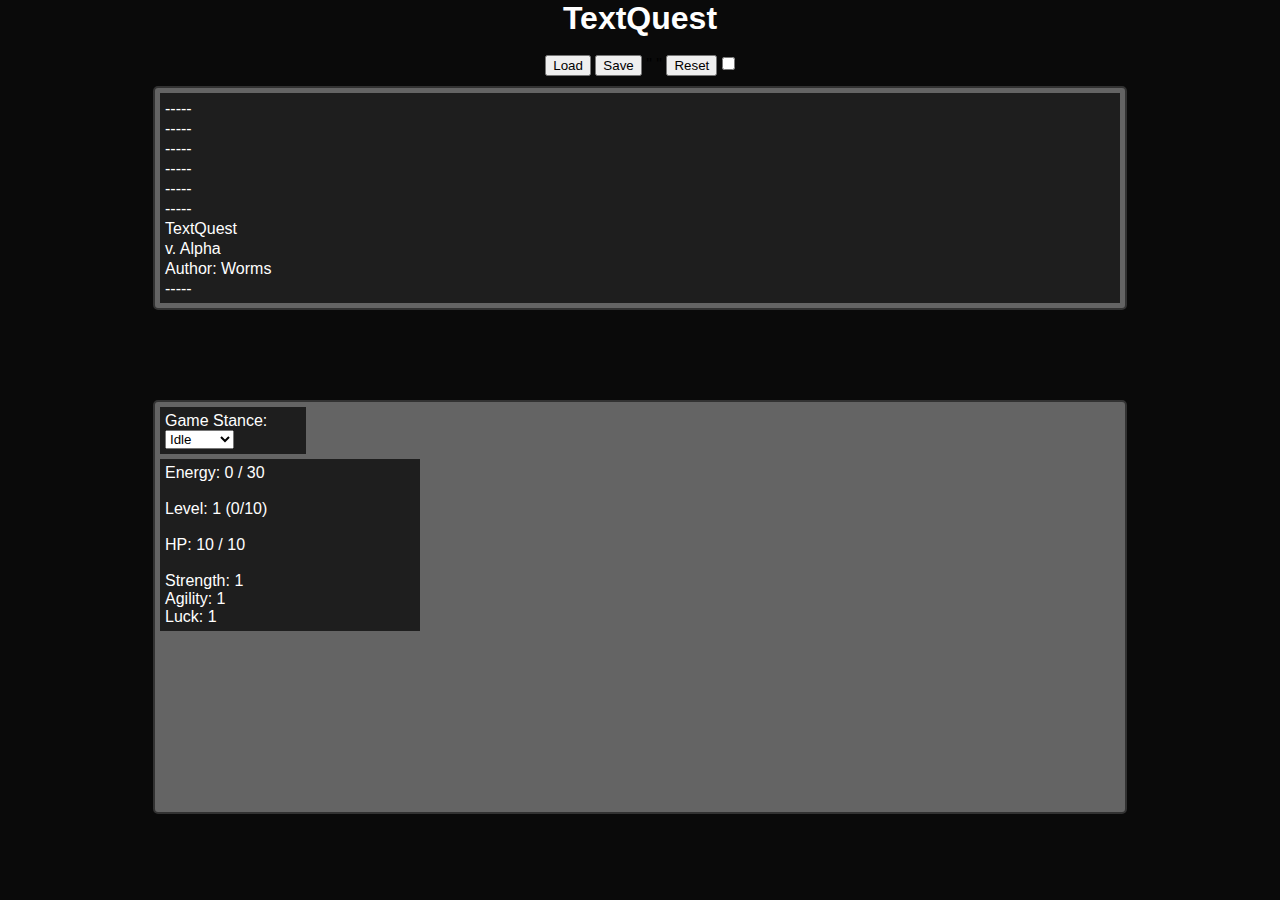
<file: index.html>
<!DOCTYPE html>
<html lang="en">
    <head>
        <meta charset="UTF-8">
        <title>Text Quest</title>
        <link rel="stylesheet" href="style.css">
    </head>
    <body>
        <h1>TextQuest</h1>
        <br>
        <div id="gameSaveBox">
            <button id="load">Load</button>
            <button id="save">Save</button>
            <span>"                                      "</span>
            <button id="reset">Reset</button>
            <input type="checkbox" id="reallyReset">
        </div>


        <div id="outerConsole" class="outerBox">
            <div id= "innerConsole">
                <p id="line1">-----</p>
                <p id="line2">-----</p>
                <p id="line3">-----</p>
                <p id="line4">-----</p>
                <p id="line5">-----</p>
                <p id="line6">-----</p>
                <p id="line7">TextQuest</p>
                <p id="line8">v. Alpha</p>
                <p id="line9">Author: Worms</p>
                <p id="line10">-----</p>
            </div>
        </div>

        <div id="gui">
            <div id="gameStanceOuter">
                <p>Game Stance:
                    <select id="gameStance">
                        <option value="idle">Idle</option>
                        <option value="combat">Combat</option>
                    </select>
                </p>
            </div>

            <div id="charInfo">
                <p>Energy: <span id="gameEnergy">0</span> / <span id="gameMaxEnergy">30</span></p>
                <br>
                <p>Level: <span id="gameLevel">1</span> (<span id="gameExp">0</span>/<span id="gameExpToLevel">10</span>)</p>
                <br>
                <p>HP: <span id="gameHp">10</span> / <span id="gameMaxHp">10</span></p>
                <br>
                <p>Strength: <span id="gameStr">1</span></p>
                <p>Agility: <span id="gameAgi">1</span></p>
                <p>Luck: <span id="gameLuck">1</span></p>
            </div>


        </div>

        <script src="game.js"></script>

    </body>
</html>
</file>
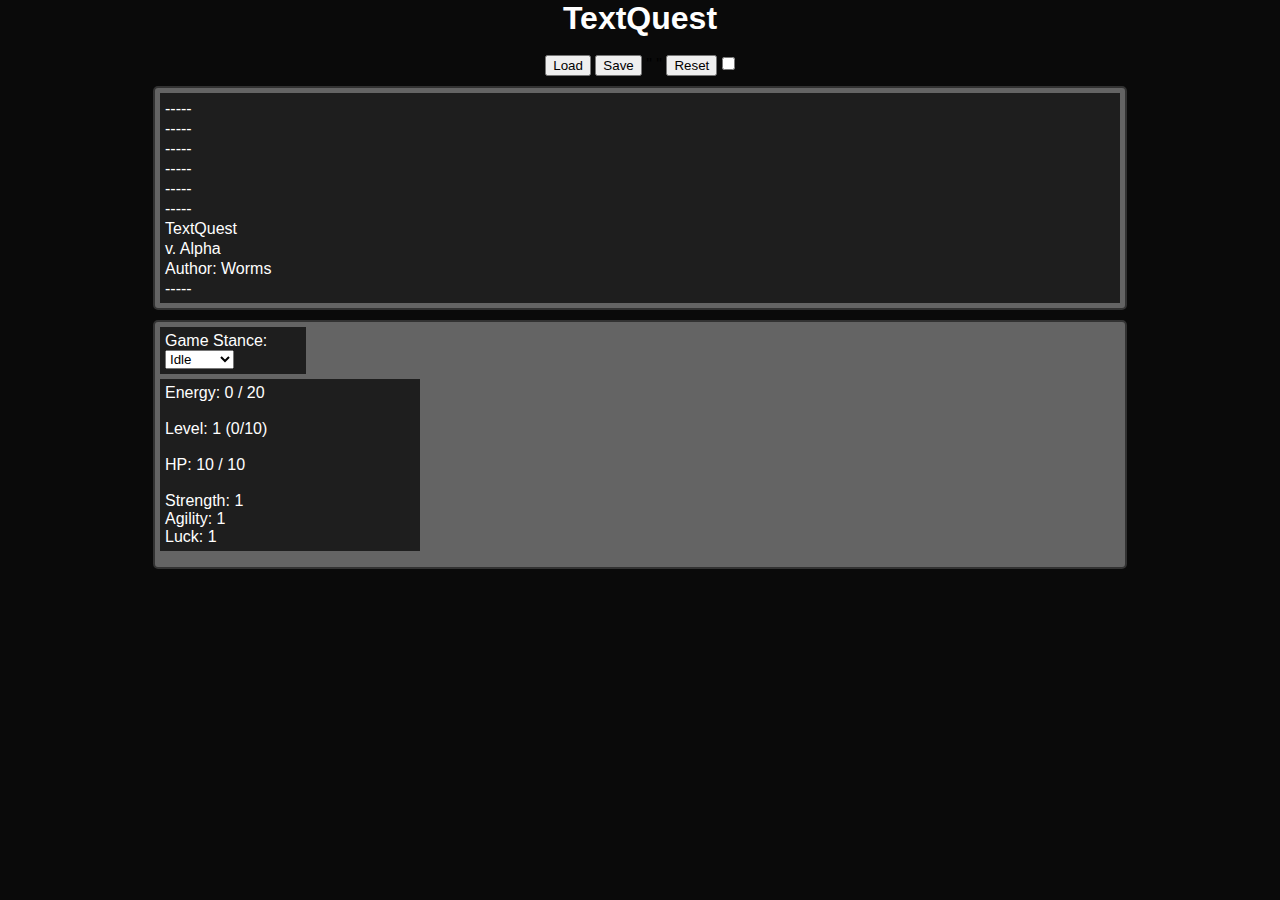
<file: new/index.html>
<!DOCTYPE html>
<html lang="en">
    <head>
        <meta charset="UTF-8">
        <title>Text Quest</title>
        <link rel="stylesheet" href="style.css">
    </head>
    <body>
        <h1>TextQuest</h1>
        <br>
        <div id="gameSaveBox">
            <button id="load">Load</button>
            <button id="save">Save</button>
            <span>"                                      "</span>
            <button id="reset">Reset</button>
            <input type="checkbox" id="reallyReset">
        </div>


        <div id="outerConsole" class="outerBox">
            <div id= "innerConsole">
                <p id="line1">-----</p>
                <p id="line2">-----</p>
                <p id="line3">-----</p>
                <p id="line4">-----</p>
                <p id="line5">-----</p>
                <p id="line6">-----</p>
                <p id="line7">TextQuest</p>
                <p id="line8">v. Alpha</p>
                <p id="line9">Author: Worms</p>
                <p id="line10">-----</p>
            </div>
        </div>

        <div id="gui">
            <div id="gameStanceOuter">
                <p>Game Stance:
                    <select id="gameStance" class="inputField">
                        <option value="idle">Idle</option>
                        <option value="combat">Combat</option>
                    </select>
                </p>
            </div>

            <div id="charInfo">
                <p>Energy: <span class="outputField" id="energy">0</span> / <span class="outputField" id="maxEnergy">30</span></p>
                <br>
                <p>Level: <span class="outputField" id="level">1</span> (<span class="outputField" id="exp">0</span>/<span class="outputField" id="expToLevel">10</span>)</p>
                <br>
                <p>HP: <span class="outputField" id="hp">10</span> / <span class="outputField" id="maxHp">10</span></p>
                <br>
                <p>Strength: <span class="outputField" id="str">1</span></p>
                <p>Agility: <span class="outputField" id="agi">1</span></p>
                <p>Luck: <span class="outputField" id="luk">1</span></p>
            </div>


        </div>

        <script src="game.js"></script>

    </body>
</html>
</file>
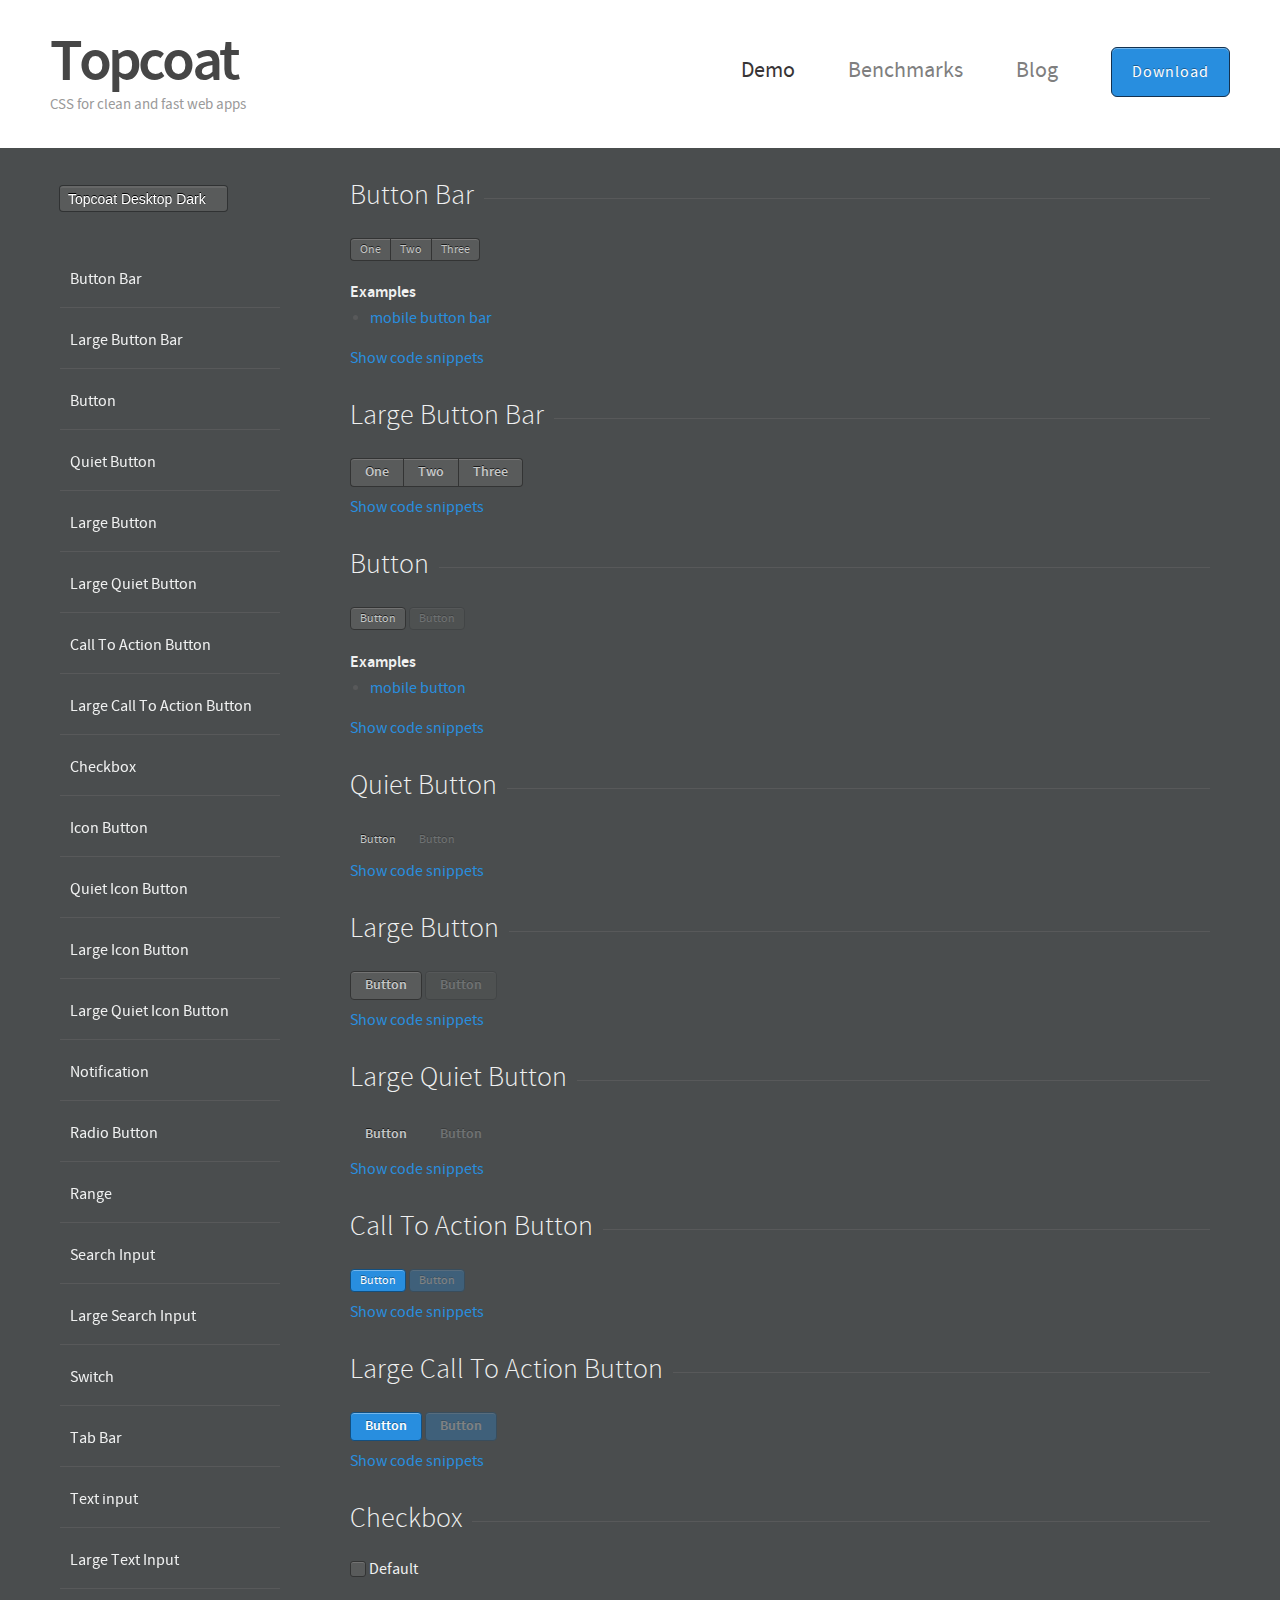
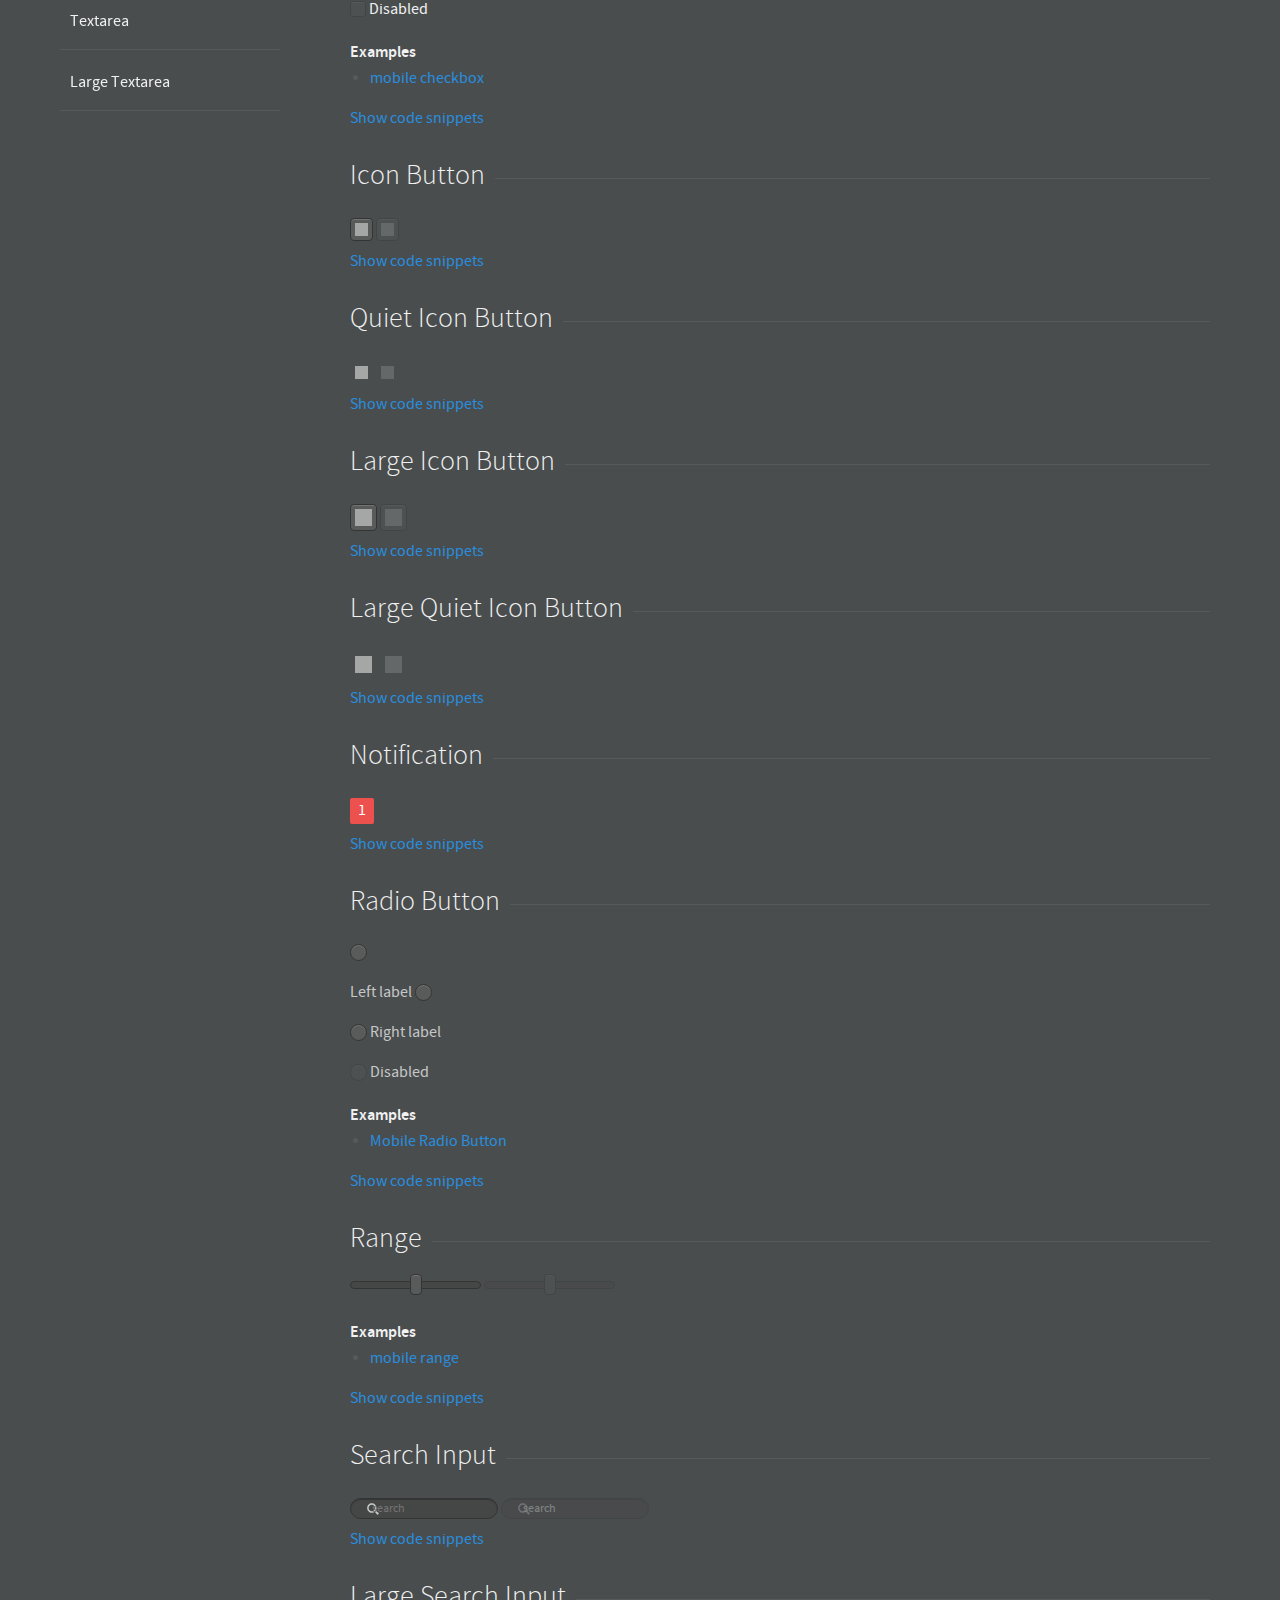
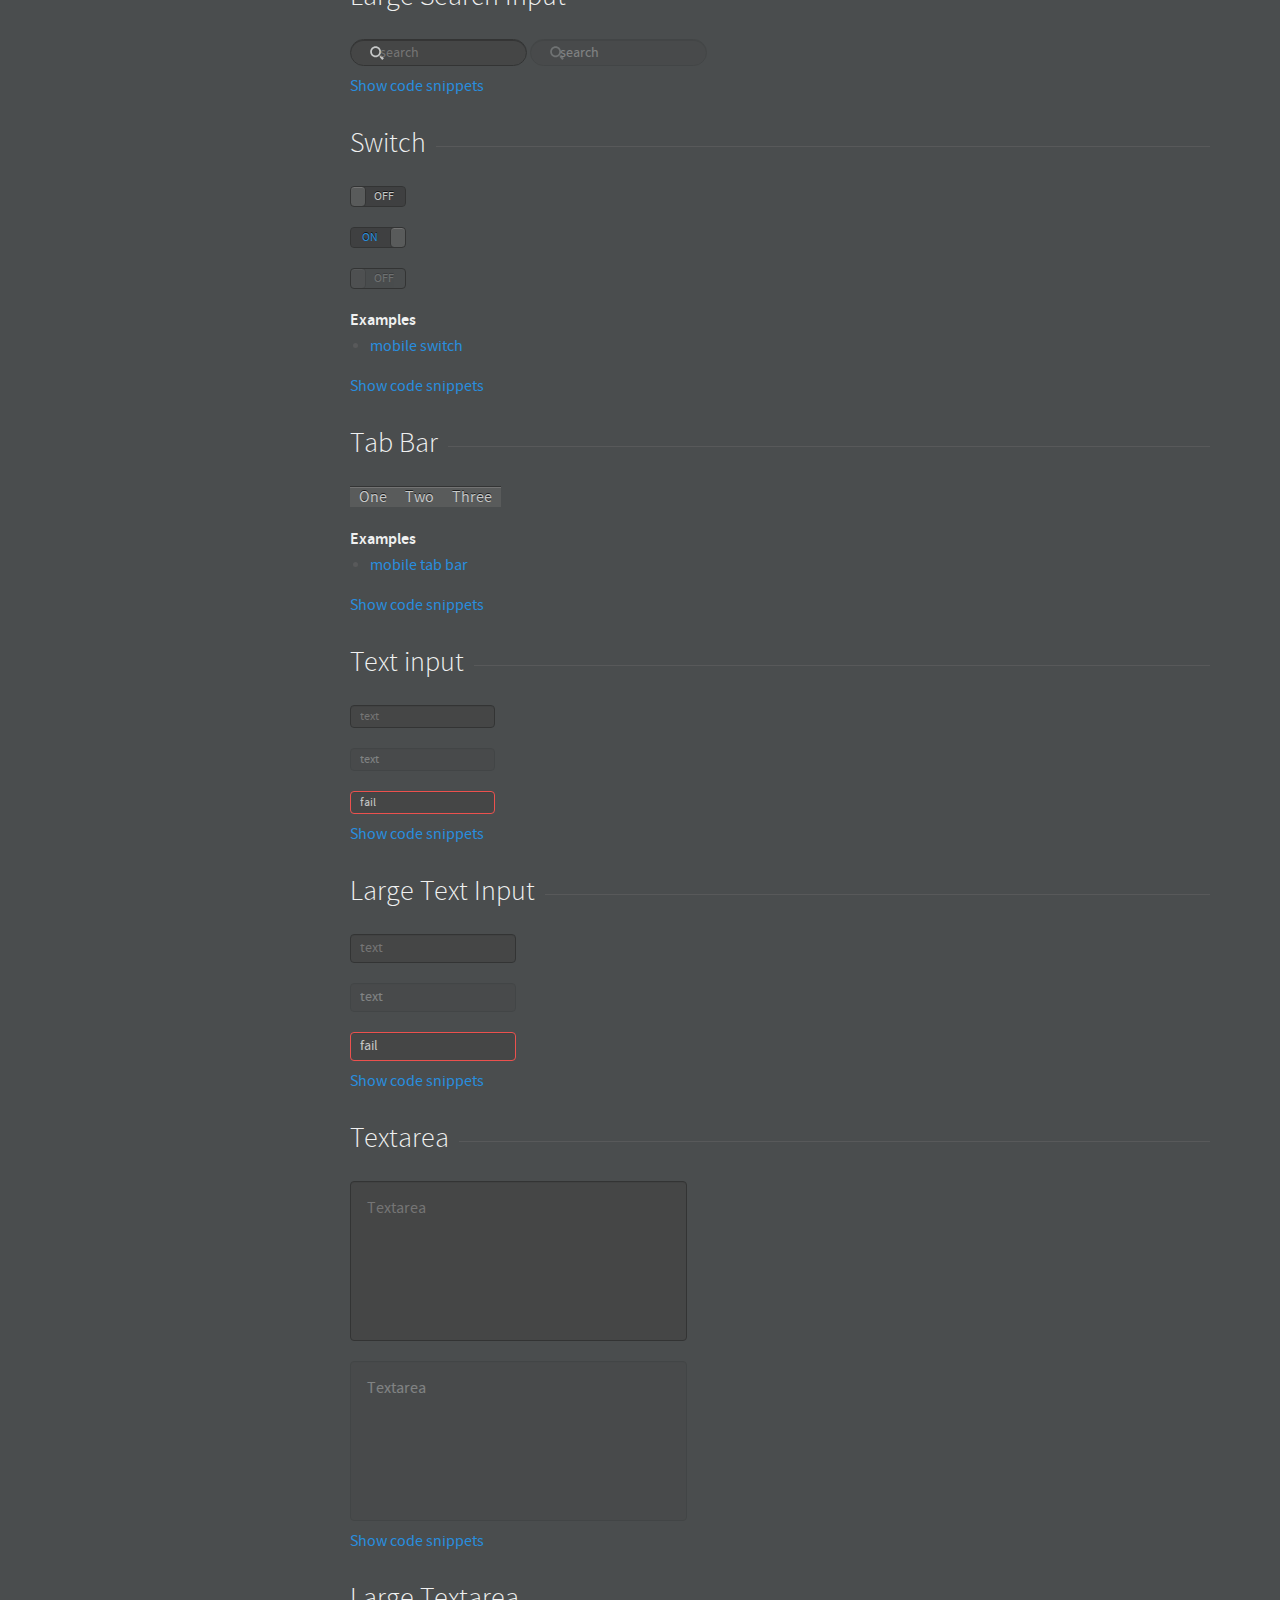
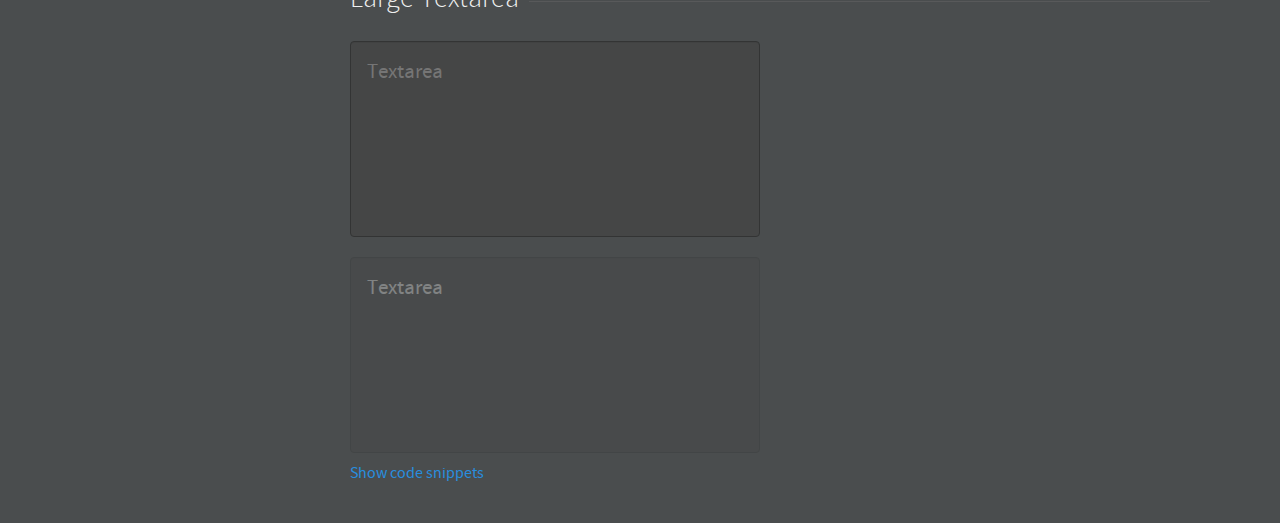
<file: topcoat-0.8 (1).0/demo/index.html>
<!DOCTYPE html>
<html>
  <head>
    <meta charset="utf-8">
    <meta http-equiv="X-UA-Compatible" content="IE=edge,chrome=1">
    <title>Topcoat</title>
    <meta name="viewport" content="user-scalable=no,initial-scale = 1.0,maximum-scale = 1.0">
    <link rel="stylesheet" type="text/css" href="fonts/stylesheet.css">
    <link rel="stylesheet" type="text/css" href="../css/topcoat-desktop-dark.css">
    <link rel="stylesheet" type="text/css" href="css/main.css">
    <link rel="stylesheet" type="text/css" href="css/brackets.css"><!--[if lt IE 9]>
    <script src="//html5shiv.googlecode.com/svn/trunk/html5.js"></script><![endif]-->
  </head>
  <body class="dark">
    <div id="wrapper">
      <div class="max-width">
        <div id="sideNav">
          <nav class="site">
            <ul>
              <li><a href="http://topcoat.io">Home</a></li>
              <li class="selected"><a href="http://topcoat.io/topcoat">Demo</a></li>
              <li><a href="http://bench.topcoat.io/">Benchmarks</a></li>
              <li><a href="http://topcoat.io/blog">Blog</a></li>
            </ul>
          </nav>
          <div class="combo">
            <select class="docNav">
              <option value="index.html" selected="selected">Topcoat Desktop Dark</option>
              <option value="topcoat-desktop-light.html">Topcoat Desktop Light</option>
              <option value="topcoat-mobile-dark.html">Topcoat Mobile Dark</option>
              <option value="topcoat-mobile-light.html">Topcoat Mobile Light</option>
            </select>
          </div>
          <div id="pageNav">
            <ul>
              <li><a href="#button-bar">Button Bar</a></li>
              <li><a href="#large-buttonbar">Large Button Bar</a></li>
              <li><a href="#button">Button</a></li>
              <li><a href="#quiet-button">Quiet Button</a></li>
              <li><a href="#large-button">Large Button</a></li>
              <li><a href="#large-quietbutton">Large Quiet Button</a></li>
              <li><a href="#call-toaction button">Call To Action Button</a></li>
              <li><a href="#large-callto action button">Large Call To Action Button</a></li>
              <li><a href="#checkbox">Checkbox</a></li>
              <li><a href="#icon-button">Icon Button</a></li>
              <li><a href="#quiet-iconbutton">Quiet Icon Button</a></li>
              <li><a href="#large-iconbutton">Large Icon Button</a></li>
              <li><a href="#large-quieticon button">Large Quiet Icon Button</a></li>
              <li><a href="#notification">Notification</a></li>
              <li><a href="#radio-button">Radio Button</a></li>
              <li><a href="#range">Range</a></li>
              <li><a href="#search-input">Search Input</a></li>
              <li><a href="#large-searchinput">Large Search Input</a></li>
              <li><a href="#switch">Switch</a></li>
              <li><a href="#tab-bar">Tab Bar</a></li>
              <li><a href="#text-input">Text input</a></li>
              <li><a href="#large-textinput">Large Text Input</a></li>
              <li><a href="#textarea">Textarea</a></li>
              <li><a href="#large-textarea">Large Textarea</a></li>
            </ul>
          </div>
        </div>
      </div>
      <div id="site">
        <header id="main-header">
          <div class="max-width">
            <hgroup>
              <h1><a href="http://topcoat.io">Topcoat</a></h1>
              <p>CSS for clean and fast web apps</p>
            </hgroup>
            <nav>
              <ul>
                <li class="selected"><a href="http://topcoat.io/topcoat">Demo</a></li>
                <li><a href="http://bench.topcoat.io/">Benchmarks</a></li>
                <li><a href="http://topcoat.io/blog">Blog</a></li>
                <li><a id="download-btn" href="https://github.com/topcoat/topcoat/archive/v0.8.0.zip" onclick="_gaq.push(['_trackEvent', 'download', 'click',,, false]);">Download</a></li>
              </ul>
            </nav><a id="slide-menu-button" class="topcoat-icon-button--large--quiet"><span class="topcoat-icon--large topcoat-icon--menu-stack"></span></a>
          </div>
        </header>
        <div id="content" class="max-width">
          <article id="button-bar" class="component">
            <header>
              <h2>Button Bar</h2>
            </header>
            <section class="component"><div class="topcoat-button-bar">  <div class="topcoat-button-bar__item">    <button class="topcoat-button-bar__button">One</button>  </div>  <div class="topcoat-button-bar__item">    <button class="topcoat-button-bar__button">Two</button>  </div>  <div class="topcoat-button-bar__item">    <button class="topcoat-button-bar__button">Three</button>  </div></div></section>
            <section class="examples">
              <h4>Examples</h4>
              <ul>
                <li><a href="http://codepen.io/Topcoat/pen/kdKyg">mobile button bar</a></li>
              </ul>
            </section>
            <footer>
              <div class="showcode"><a href="#">Show code snippets</a></div>
              <section class="code">
                <div>
                  <h3>HTML</h3>
                  <pre class="html"><code data-language="html">&lt;div class=&quot;topcoat-button-bar&quot;&gt;  &lt;div class=&quot;topcoat-button-bar__item&quot;&gt;    &lt;button class=&quot;topcoat-button-bar__button&quot;&gt;One&lt;/button&gt;  &lt;/div&gt;  &lt;div class=&quot;topcoat-button-bar__item&quot;&gt;    &lt;button class=&quot;topcoat-button-bar__button&quot;&gt;Two&lt;/button&gt;  &lt;/div&gt;  &lt;div class=&quot;topcoat-button-bar__item&quot;&gt;    &lt;button class=&quot;topcoat-button-bar__button&quot;&gt;Three&lt;/button&gt;  &lt;/div&gt;&lt;/div&gt;</code></pre>
                </div>
                <div>
                  <h3>CSS</h3>
                  <pre class="css"><code data-language="css">
.topcoat-button-bar &gt; .topcoat-button-bar__item:first-child {
  border-top-left-radius: 4px;
  border-bottom-left-radius: 4px;
}

.topcoat-button-bar &gt; .topcoat-button-bar__item:last-child {
  border-top-right-radius: 4px;
  border-bottom-right-radius: 4px;
}

.topcoat-button-bar__item:first-child &gt; .topcoat-button-bar__button,
.topcoat-button-bar__item:first-child &gt; .topcoat-button-bar__button--large {
  border-right: none;
}

.topcoat-button-bar__item:last-child &gt; .topcoat-button-bar__button,
.topcoat-button-bar__item:last-child &gt; .topcoat-button-bar__button--large {
  border-left: none;
}

.topcoat-button-bar__button {
  border-radius: inherit;
}

.topcoat-button-bar__button:focus,
.topcoat-button-bar__button--large:focus {
  z-index: 1;
}
</code></pre>
                </div>
              </section>
            </footer>
          </article>
          <article id="large-buttonbar" class="component">
            <header>
              <h2>Large Button Bar</h2>
            </header>
            <section class="component"><div class="topcoat-button-bar">  <div class="topcoat-button-bar__item">    <button class="topcoat-button-bar__button--large">One</button>  </div>  <div class="topcoat-button-bar__item">    <button class="topcoat-button-bar__button--large">Two</button>  </div>  <div class="topcoat-button-bar__item">    <button class="topcoat-button-bar__button--large">Three</button>  </div></div></section>
            <footer>
              <div class="showcode"><a href="#">Show code snippets</a></div>
              <section class="code">
                <div>
                  <h3>HTML</h3>
                  <pre class="html"><code data-language="html">&lt;div class=&quot;topcoat-button-bar&quot;&gt;  &lt;div class=&quot;topcoat-button-bar__item&quot;&gt;    &lt;button class=&quot;topcoat-button-bar__button--large&quot;&gt;One&lt;/button&gt;  &lt;/div&gt;  &lt;div class=&quot;topcoat-button-bar__item&quot;&gt;    &lt;button class=&quot;topcoat-button-bar__button--large&quot;&gt;Two&lt;/button&gt;  &lt;/div&gt;  &lt;div class=&quot;topcoat-button-bar__item&quot;&gt;    &lt;button class=&quot;topcoat-button-bar__button--large&quot;&gt;Three&lt;/button&gt;  &lt;/div&gt;&lt;/div&gt;</code></pre>
                </div>
                <div>
                  <h3>CSS</h3>
                  <pre class="css"><code data-language="css">
.topcoat-button-bar__button--large {
  border-radius: inherit;
}

/**
*
* Copyright 2012 Adobe Systems Inc.;
*
* Licensed under the Apache License, Version 2.0 (the &quot;License&quot;);
* you may not use this file except in compliance with the License.
* You may obtain a copy of the License at
*
* http://www.apache.org/licenses/LICENSE-2.0
*
* Unless required by applicable law or agreed to in writing, software
* distributed under the License is distributed on an &quot;AS IS&quot; BASIS,
* WITHOUT WARRANTIES OR CONDITIONS OF ANY KIND, either express or implied.
* See the License for the specific language governing permissions and
* limitations under the License.
*
*/

.button {
  position: relative;
  display: inline-block;
  vertical-align: top;
  -moz-box-sizing: border-box;
  box-sizing: border-box;
  background-clip: padding-box;
  padding: 0;
  margin: 0;
  font: inherit;
  color: inherit;
  background: transparent;
  border: none;
  cursor: default;
  -webkit-user-select: none;
  -moz-user-select: none;
  -ms-user-select: none;
  user-select: none;
  text-overflow: ellipsis;
  white-space: nowrap;
  overflow: hidden;
  text-decoration: none;
}

.button--quiet {
  background: transparent;
  border: 1px solid transparent;
  box-shadow: none;
}

.button--disabled {
  opacity: 0.3;
  cursor: default;
  pointer-events: none;
}

/**
*
* Copyright 2012 Adobe Systems Inc.;
*
* Licensed under the Apache License, Version 2.0 (the &quot;License&quot;);
* you may not use this file except in compliance with the License.
* You may obtain a copy of the License at
*
* http://www.apache.org/licenses/LICENSE-2.0
*
* Unless required by applicable law or agreed to in writing, software
* distributed under the License is distributed on an &quot;AS IS&quot; BASIS,
* WITHOUT WARRANTIES OR CONDITIONS OF ANY KIND, either express or implied.
* See the License for the specific language governing permissions and
* limitations under the License.
*
*/

/**
*
* Copyright 2012 Adobe Systems Inc.;
*
* Licensed under the Apache License, Version 2.0 (the &quot;License&quot;);
* you may not use this file except in compliance with the License.
* You may obtain a copy of the License at
*
* http://www.apache.org/licenses/LICENSE-2.0
*
* Unless required by applicable law or agreed to in writing, software
* distributed under the License is distributed on an &quot;AS IS&quot; BASIS,
* WITHOUT WARRANTIES OR CONDITIONS OF ANY KIND, either express or implied.
* See the License for the specific language governing permissions and
* limitations under the License.
*
*/

/**
*
* Copyright 2012 Adobe Systems Inc.;
*
* Licensed under the Apache License, Version 2.0 (the &quot;License&quot;);
* you may not use this file except in compliance with the License.
* You may obtain a copy of the License at
*
* http://www.apache.org/licenses/LICENSE-2.0
*
* Unless required by applicable law or agreed to in writing, software
* distributed under the License is distributed on an &quot;AS IS&quot; BASIS,
* WITHOUT WARRANTIES OR CONDITIONS OF ANY KIND, either express or implied.
* See the License for the specific language governing permissions and
* limitations under the License.
*
*/

.button,
.topcoat-button,
.topcoat-button--quiet,
.topcoat-button--large,
.topcoat-button--large--quiet,
.topcoat-button--cta,
.topcoat-button--large--cta {
  position: relative;
  display: inline-block;
  vertical-align: top;
  -moz-box-sizing: border-box;
  box-sizing: border-box;
  background-clip: padding-box;
  padding: 0;
  margin: 0;
  font: inherit;
  color: inherit;
  background: transparent;
  border: none;
  cursor: default;
  -webkit-user-select: none;
  -moz-user-select: none;
  -ms-user-select: none;
  user-select: none;
  text-overflow: ellipsis;
  white-space: nowrap;
  overflow: hidden;
  text-decoration: none;
}

.button--quiet {
  background: transparent;
  border: 1px solid transparent;
  box-shadow: none;
}

.button--disabled,
.topcoat-button:disabled,
.topcoat-button--quiet:disabled,
.topcoat-button--large:disabled,
.topcoat-button--large--quiet:disabled,
.topcoat-button--cta:disabled,
.topcoat-button--large--cta:disabled {
  opacity: 0.3;
  cursor: default;
  pointer-events: none;
}
</code></pre>
                </div>
              </section>
            </footer>
          </article>
          <article id="button" class="component">
            <header>
              <h2>Button</h2>
            </header>
            <section class="component"><button class="topcoat-button">Button</button><button class="topcoat-button" disabled>Button</button></section>
            <section class="examples">
              <h4>Examples</h4>
              <ul>
                <li><a href="http://codepen.io/Topcoat/pen/DpKtf">mobile button</a></li>
              </ul>
            </section>
            <footer>
              <div class="showcode"><a href="#">Show code snippets</a></div>
              <section class="code">
                <div>
                  <h3>HTML</h3>
                  <pre class="html"><code data-language="html">&lt;button class=&quot;topcoat-button&quot;&gt;Button&lt;/button&gt;&lt;button class=&quot;topcoat-button&quot; disabled&gt;Button&lt;/button&gt;</code></pre>
                </div>
                <div>
                  <h3>CSS</h3>
                  <pre class="css"><code data-language="css">
.topcoat-button,
.topcoat-button--quiet,
.topcoat-button--large,
.topcoat-button--large--quiet,
.topcoat-button--cta,
.topcoat-button--large--cta {
  padding: 0 0.563rem;
  font-size: 12px;
  line-height: 1.313rem;
  letter-spacing: 0;
  color: #c6c8c8;
  text-shadow: 0 -1px rgba(0,0,0,0.69);
  vertical-align: top;
  background-color: #595b5b;
  box-shadow: inset 0 1px #737373;
  border: 1px solid #333434;
  border-radius: 4px;
}

.topcoat-button:hover,
.topcoat-button--quiet:hover,
.topcoat-button--large:hover,
.topcoat-button--large--quiet:hover {
  background-color: #626465;
}

.topcoat-button:focus,
.topcoat-button--quiet:focus,
.topcoat-button--quiet:hover:focus,
.topcoat-button--large:focus,
.topcoat-button--large--quiet:focus,
.topcoat-button--large--quiet:hover:focus,
.topcoat-button--cta:focus,
.topcoat-button--large--cta:focus {
  border: 1px solid #0036ff;
  box-shadow: inset 0 1px rgba(255,255,255,0.36), 0 0 0 2px #6fb5f1;
  outline: 0;
}

.topcoat-button:active,
.topcoat-button--large:active {
  border: 1px solid #333434;
  background-color: #3f4041;
  box-shadow: inset 0 1px rgba(0,0,0,0.05);
}
</code></pre>
                </div>
              </section>
            </footer>
          </article>
          <article id="quiet-button" class="component">
            <header>
              <h2>Quiet Button</h2>
            </header>
            <section class="component"><button class="topcoat-button--quiet">Button</button><button class="topcoat-button--quiet" disabled>Button</button></section>
            <footer>
              <div class="showcode"><a href="#">Show code snippets</a></div>
              <section class="code">
                <div>
                  <h3>HTML</h3>
                  <pre class="html"><code data-language="html">&lt;button class=&quot;topcoat-button--quiet&quot;&gt;Button&lt;/button&gt;&lt;button class=&quot;topcoat-button--quiet&quot; disabled&gt;Button&lt;/button&gt;</code></pre>
                </div>
                <div>
                  <h3>CSS</h3>
                  <pre class="css"><code data-language="css">
.topcoat-button--quiet {
  background: transparent;
  border: 1px solid transparent;
  box-shadow: none;
}

.topcoat-button--quiet:hover,
.topcoat-button--large--quiet:hover {
  text-shadow: 0 -1px rgba(0,0,0,0.69);
  border: 1px solid #333434;
  box-shadow: inset 0 1px #737373;
}

.topcoat-button--quiet:active,
.topcoat-button--quiet:focus:active,
.topcoat-button--large--quiet:active,
.topcoat-button--large--quiet:focus:active {
  color: #c6c8c8;
  text-shadow: 0 -1px rgba(0,0,0,0.69);
  background-color: #3f4041;
  border: 1px solid #333434;
  box-shadow: inset 0 1px rgba(0,0,0,0.05);
}
</code></pre>
                </div>
              </section>
            </footer>
          </article>
          <article id="large-button" class="component">
            <header>
              <h2>Large Button</h2>
            </header>
            <section class="component"><button class="topcoat-button--large" >Button</button><button class="topcoat-button--large" disabled>Button</button></section>
            <footer>
              <div class="showcode"><a href="#">Show code snippets</a></div>
              <section class="code">
                <div>
                  <h3>HTML</h3>
                  <pre class="html"><code data-language="html">&lt;button class=&quot;topcoat-button--large&quot; &gt;Button&lt;/button&gt;&lt;button class=&quot;topcoat-button--large&quot; disabled&gt;Button&lt;/button&gt;</code></pre>
                </div>
                <div>
                  <h3>CSS</h3>
                  <pre class="css"><code data-language="css">
.topcoat-button--large,
.topcoat-button--large--quiet {
  font-size: 0.875rem;
  font-weight: 600;
  line-height: 1.688rem;
  padding: 0 0.875rem;
}
</code></pre>
                </div>
              </section>
            </footer>
          </article>
          <article id="large-quietbutton" class="component">
            <header>
              <h2>Large Quiet Button</h2>
            </header>
            <section class="component"><button class="topcoat-button--large--quiet" >Button</button><button class="topcoat-button--large--quiet" disabled>Button</button></section>
            <footer>
              <div class="showcode"><a href="#">Show code snippets</a></div>
              <section class="code">
                <div>
                  <h3>HTML</h3>
                  <pre class="html"><code data-language="html">&lt;button class=&quot;topcoat-button--large--quiet&quot; &gt;Button&lt;/button&gt;&lt;button class=&quot;topcoat-button--large--quiet&quot; disabled&gt;Button&lt;/button&gt;</code></pre>
                </div>
                <div>
                  <h3>CSS</h3>
                  <pre class="css"><code data-language="css">
.topcoat-button--large--quiet {
  background: transparent;
  border: 1px solid transparent;
  box-shadow: none;
}
</code></pre>
                </div>
              </section>
            </footer>
          </article>
          <article id="call-toaction button" class="component">
            <header>
              <h2>Call To Action Button</h2>
            </header>
            <section class="component"><button class="topcoat-button--cta" >Button</button><button class="topcoat-button--cta" disabled>Button</button></section>
            <footer>
              <div class="showcode"><a href="#">Show code snippets</a></div>
              <section class="code">
                <div>
                  <h3>HTML</h3>
                  <pre class="html"><code data-language="html">&lt;button class=&quot;topcoat-button--cta&quot; &gt;Button&lt;/button&gt;&lt;button class=&quot;topcoat-button--cta&quot; disabled&gt;Button&lt;/button&gt;</code></pre>
                </div>
                <div>
                  <h3>CSS</h3>
                  <pre class="css"><code data-language="css">
.topcoat-button--cta,
.topcoat-button--large--cta {
  border: 1px solid #134f7f;
  background-color: #288edf;
  box-shadow: inset 0 1px rgba(255,255,255,0.36);
  color: #fff;
  font-weight: 500;
  text-shadow: 0 -1px rgba(0,0,0,0.36);
}

.topcoat-button--cta:hover,
.topcoat-button--large--cta:hover {
  background-color: #4ca1e4;
}

.topcoat-button--cta:active,
.topcoat-button--large--cta:active {
  background-color: #1e7dc8;
  box-shadow: inset 0 1px rgba(0,0,0,0.12);
}
</code></pre>
                </div>
              </section>
            </footer>
          </article>
          <article id="large-callto action button" class="component">
            <header>
              <h2>Large Call To Action Button</h2>
            </header>
            <section class="component"><button class="topcoat-button--large--cta" >Button</button><button class="topcoat-button--large--cta" disabled>Button</button></section>
            <footer>
              <div class="showcode"><a href="#">Show code snippets</a></div>
              <section class="code">
                <div>
                  <h3>HTML</h3>
                  <pre class="html"><code data-language="html">&lt;button class=&quot;topcoat-button--large--cta&quot; &gt;Button&lt;/button&gt;&lt;button class=&quot;topcoat-button--large--cta&quot; disabled&gt;Button&lt;/button&gt;</code></pre>
                </div>
                <div>
                  <h3>CSS</h3>
                  <pre class="css"><code data-language="css">
.topcoat-button--large--cta {
  font-size: 0.875rem;
  font-weight: 600;
  line-height: 1.688rem;
  padding: 0 0.875rem;
}

/**
*
* Copyright 2012 Adobe Systems Inc.;
*
* Licensed under the Apache License, Version 2.0 (the &quot;License&quot;);
* you may not use this file except in compliance with the License.
* You may obtain a copy of the License at
*
* http://www.apache.org/licenses/LICENSE-2.0
*
* Unless required by applicable law or agreed to in writing, software
* distributed under the License is distributed on an &quot;AS IS&quot; BASIS,
* WITHOUT WARRANTIES OR CONDITIONS OF ANY KIND, either express or implied.
* See the License for the specific language governing permissions and
* limitations under the License.
*
*/

input[type=&quot;checkbox&quot;] {
  position: absolute;
  overflow: hidden;
  padding: 0;
  border: 0;
  opacity: 0.001;
  z-index: 1;
  vertical-align: top;
  outline: none;
}

.checkbox {
  -moz-box-sizing: border-box;
  box-sizing: border-box;
  background-clip: padding-box;
  position: relative;
  display: inline-block;
  vertical-align: top;
  cursor: default;
  -webkit-user-select: none;
  -moz-user-select: none;
  -ms-user-select: none;
  user-select: none;
}

.checkbox__label {
  position: relative;
  display: inline-block;
  vertical-align: top;
  cursor: default;
  -webkit-user-select: none;
  -moz-user-select: none;
  -ms-user-select: none;
  user-select: none;
}

.checkbox--disabled {
  opacity: 0.3;
  cursor: default;
  pointer-events: none;
}

.checkbox:before,
.checkbox:after {
  content: '';
  position: absolute;
}

.checkbox:before {
  -moz-box-sizing: border-box;
  box-sizing: border-box;
  background-clip: padding-box;
}

/**
*
* Copyright 2012 Adobe Systems Inc.;
*
* Licensed under the Apache License, Version 2.0 (the &quot;License&quot;);
* you may not use this file except in compliance with the License.
* You may obtain a copy of the License at
*
* http://www.apache.org/licenses/LICENSE-2.0
*
* Unless required by applicable law or agreed to in writing, software
* distributed under the License is distributed on an &quot;AS IS&quot; BASIS,
* WITHOUT WARRANTIES OR CONDITIONS OF ANY KIND, either express or implied.
* See the License for the specific language governing permissions and
* limitations under the License.
*
*/

/**
*
* Copyright 2012 Adobe Systems Inc.;
*
* Licensed under the Apache License, Version 2.0 (the &quot;License&quot;);
* you may not use this file except in compliance with the License.
* You may obtain a copy of the License at
*
* http://www.apache.org/licenses/LICENSE-2.0
*
* Unless required by applicable law or agreed to in writing, software
* distributed under the License is distributed on an &quot;AS IS&quot; BASIS,
* WITHOUT WARRANTIES OR CONDITIONS OF ANY KIND, either express or implied.
* See the License for the specific language governing permissions and
* limitations under the License.
*
*/

/**
*
* Copyright 2012 Adobe Systems Inc.;
*
* Licensed under the Apache License, Version 2.0 (the &quot;License&quot;);
* you may not use this file except in compliance with the License.
* You may obtain a copy of the License at
*
* http://www.apache.org/licenses/LICENSE-2.0
*
* Unless required by applicable law or agreed to in writing, software
* distributed under the License is distributed on an &quot;AS IS&quot; BASIS,
* WITHOUT WARRANTIES OR CONDITIONS OF ANY KIND, either express or implied.
* See the License for the specific language governing permissions and
* limitations under the License.
*
*/

input[type=&quot;checkbox&quot;] {
  position: absolute;
  overflow: hidden;
  padding: 0;
  border: 0;
  opacity: 0.001;
  z-index: 1;
  vertical-align: top;
  outline: none;
}

.checkbox,
.topcoat-checkbox__checkmark {
  -moz-box-sizing: border-box;
  box-sizing: border-box;
  background-clip: padding-box;
  position: relative;
  display: inline-block;
  vertical-align: top;
  cursor: default;
  -webkit-user-select: none;
  -moz-user-select: none;
  -ms-user-select: none;
  user-select: none;
}

.checkbox__label,
.topcoat-checkbox {
  position: relative;
  display: inline-block;
  vertical-align: top;
  cursor: default;
  -webkit-user-select: none;
  -moz-user-select: none;
  -ms-user-select: none;
  user-select: none;
}

.checkbox--disabled,
input[type=&quot;checkbox&quot;]:disabled + .topcoat-checkbox__checkmark {
  opacity: 0.3;
  cursor: default;
  pointer-events: none;
}

.checkbox:before,
.checkbox:after,
.topcoat-checkbox__checkmark:before,
.topcoat-checkbox__checkmark:after {
  content: '';
  position: absolute;
}

.checkbox:before,
.topcoat-checkbox__checkmark:before {
  -moz-box-sizing: border-box;
  box-sizing: border-box;
  background-clip: padding-box;
}
</code></pre>
                </div>
              </section>
            </footer>
          </article>
          <article id="checkbox" class="component">
            <header>
              <h2>Checkbox</h2>
            </header>
            <section class="component"><label class="topcoat-checkbox">  <input type="checkbox">  <div class="topcoat-checkbox__checkmark"></div>  Default</label><br><br><label class="topcoat-checkbox">  <input type="checkbox" disabled>  <div class="topcoat-checkbox__checkmark"></div>  Disabled</label></section>
            <section class="examples">
              <h4>Examples</h4>
              <ul>
                <li><a href="http://codepen.io/Topcoat/pen/piHcs">mobile checkbox</a></li>
              </ul>
            </section>
            <footer>
              <div class="showcode"><a href="#">Show code snippets</a></div>
              <section class="code">
                <div>
                  <h3>HTML</h3>
                  <pre class="html"><code data-language="html">&lt;label class=&quot;topcoat-checkbox&quot;&gt;  &lt;input type=&quot;checkbox&quot;&gt;  &lt;div class=&quot;topcoat-checkbox__checkmark&quot;&gt;&lt;/div&gt;  Default&lt;/label&gt;&lt;br&gt;&lt;br&gt;&lt;label class=&quot;topcoat-checkbox&quot;&gt;  &lt;input type=&quot;checkbox&quot; disabled&gt;  &lt;div class=&quot;topcoat-checkbox__checkmark&quot;&gt;&lt;/div&gt;  Disabled&lt;/label&gt;</code></pre>
                </div>
                <div>
                  <h3>CSS</h3>
                  <pre class="css"><code data-language="css">
.topcoat-checkbox__checkmark {
  height: 1rem;
}

input[type=&quot;checkbox&quot;] {
  height: 1rem;
  width: 1rem;
  margin-top: 0;
  margin-right: -1rem;
  margin-bottom: -1rem;
  margin-left: 0;
}

input[type=&quot;checkbox&quot;]:checked + .topcoat-checkbox__checkmark:after {
  opacity: 1;
}

.topcoat-checkbox {
  line-height: 1rem;
}

.topcoat-checkbox__checkmark:before {
  width: 1rem;
  height: 1rem;
  background: #595b5b;
  border: 1px solid #333434;
  border-radius: 3px;
  box-shadow: inset 0 1px #737373;
}

.topcoat-checkbox__checkmark {
  width: 1rem;
  height: 1rem;
}

.topcoat-checkbox__checkmark:after {
  top: 2px;
  left: 1px;
  opacity: 0;
  width: 14px;
  height: 4px;
  background: transparent;
  border: 7px solid #c6c8c8;
  border-width: 3px;
  border-top: none;
  border-right: none;
  border-radius: 1px;
  -webkit-transform: rotate(-50deg);
  -ms-transform: rotate(-50deg);
  transform: rotate(-50deg);
}

input[type=&quot;checkbox&quot;]:focus + .topcoat-checkbox__checkmark:before {
  border: 1px solid #0036ff;
  box-shadow: inset 0 1px rgba(255,255,255,0.36), 0 0 0 2px #6fb5f1;
}

input[type=&quot;checkbox&quot;]:active + .topcoat-checkbox__checkmark:before {
  border: 1px solid #333434;
  background-color: #3f4041;
  box-shadow: inset 0 1px rgba(0,0,0,0.05);
}

input[type=&quot;checkbox&quot;]:disabled:active + .topcoat-checkbox__checkmark:before {
  border: 1px solid #333434;
  background: #595b5b;
  box-shadow: inset 0 1px #737373;
}

/**
*
* Copyright 2012 Adobe Systems Inc.;
*
* Licensed under the Apache License, Version 2.0 (the &quot;License&quot;);
* you may not use this file except in compliance with the License.
* You may obtain a copy of the License at
*
* http://www.apache.org/licenses/LICENSE-2.0
*
* Unless required by applicable law or agreed to in writing, software
* distributed under the License is distributed on an &quot;AS IS&quot; BASIS,
* WITHOUT WARRANTIES OR CONDITIONS OF ANY KIND, either express or implied.
* See the License for the specific language governing permissions and
* limitations under the License.
*
*/

/**
*
* Copyright 2012 Adobe Systems Inc.;
*
* Licensed under the Apache License, Version 2.0 (the &quot;License&quot;);
* you may not use this file except in compliance with the License.
* You may obtain a copy of the License at
*
* http://www.apache.org/licenses/LICENSE-2.0
*
* Unless required by applicable law or agreed to in writing, software
* distributed under the License is distributed on an &quot;AS IS&quot; BASIS,
* WITHOUT WARRANTIES OR CONDITIONS OF ANY KIND, either express or implied.
* See the License for the specific language governing permissions and
* limitations under the License.
*
*/

.button,
.topcoat-icon-button,
.topcoat-icon-button--quiet,
.topcoat-icon-button--large,
.topcoat-icon-button--large--quiet {
  position: relative;
  display: inline-block;
  vertical-align: top;
  -moz-box-sizing: border-box;
  box-sizing: border-box;
  background-clip: padding-box;
  padding: 0;
  margin: 0;
  font: inherit;
  color: inherit;
  background: transparent;
  border: none;
  cursor: default;
  -webkit-user-select: none;
  -moz-user-select: none;
  -ms-user-select: none;
  user-select: none;
  text-overflow: ellipsis;
  white-space: nowrap;
  overflow: hidden;
  text-decoration: none;
}

.button--quiet {
  background: transparent;
  border: 1px solid transparent;
  box-shadow: none;
}

.button--disabled,
.topcoat-icon-button:disabled,
.topcoat-icon-button--quiet:disabled,
.topcoat-icon-button--large:disabled,
.topcoat-icon-button--large--quiet:disabled {
  opacity: 0.3;
  cursor: default;
  pointer-events: none;
}
</code></pre>
                </div>
              </section>
            </footer>
          </article>
          <article id="icon-button" class="component">
            <header>
              <h2>Icon Button</h2>
            </header>
            <section class="component"><button class="topcoat-icon-button">  <span class="topcoat-icon" style="background-color:#A5A7A7;"></span></button><button class="topcoat-icon-button" disabled>  <span class="topcoat-icon" style="background-color:#A5A7A7;"></span></button></section>
            <footer>
              <div class="showcode"><a href="#">Show code snippets</a></div>
              <section class="code">
                <div>
                  <h3>HTML</h3>
                  <pre class="html"><code data-language="html">&lt;button class=&quot;topcoat-icon-button&quot;&gt;  &lt;span class=&quot;topcoat-icon&quot; style=&quot;background-color:#A5A7A7;&quot;&gt;&lt;/span&gt;&lt;/button&gt;&lt;button class=&quot;topcoat-icon-button&quot; disabled&gt;  &lt;span class=&quot;topcoat-icon&quot; style=&quot;background-color:#A5A7A7;&quot;&gt;&lt;/span&gt;&lt;/button&gt;</code></pre>
                </div>
                <div>
                  <h3>CSS</h3>
                  <pre class="css"><code data-language="css">
.topcoat-icon-button,
.topcoat-icon-button--quiet,
.topcoat-icon-button--large,
.topcoat-icon-button--large--quiet {
  padding: 0 0.25rem;
  line-height: 1.313rem;
  letter-spacing: 0;
  color: #c6c8c8;
  text-shadow: 0 -1px rgba(0,0,0,0.69);
  vertical-align: baseline;
  background-color: #595b5b;
  box-shadow: inset 0 1px #737373;
  border: 1px solid #333434;
  border-radius: 4px;
}

.topcoat-icon-button:hover,
.topcoat-icon-button--quiet:hover,
.topcoat-icon-button--large:hover,
.topcoat-icon-button--large--quiet:hover {
  background-color: #626465;
}

.topcoat-icon-button:focus,
.topcoat-icon-button--quiet:focus,
.topcoat-icon-button--quiet:hover:focus,
.topcoat-icon-button--large:focus,
.topcoat-icon-button--large--quiet:focus,
.topcoat-icon-button--large--quiet:hover:focus {
  border: 1px solid #0036ff;
  box-shadow: inset 0 1px rgba(255,255,255,0.36), 0 0 0 2px #6fb5f1;
  outline: 0;
}

.topcoat-icon-button:active,
.topcoat-icon-button--large:active {
  border: 1px solid #333434;
  background-color: #3f4041;
  box-shadow: inset 0 1px rgba(0,0,0,0.05);
}
</code></pre>
                </div>
              </section>
            </footer>
          </article>
          <article id="quiet-iconbutton" class="component">
            <header>
              <h2>Quiet Icon Button</h2>
            </header>
            <section class="component"><button class="topcoat-icon-button--quiet">  <span class="topcoat-icon" style="background-color:#A5A7A7;"></span></button><button class="topcoat-icon-button--quiet" disabled>  <span class="topcoat-icon" style="background-color:#A5A7A7;"></span></button></section>
            <footer>
              <div class="showcode"><a href="#">Show code snippets</a></div>
              <section class="code">
                <div>
                  <h3>HTML</h3>
                  <pre class="html"><code data-language="html">&lt;button class=&quot;topcoat-icon-button--quiet&quot;&gt;  &lt;span class=&quot;topcoat-icon&quot; style=&quot;background-color:#A5A7A7;&quot;&gt;&lt;/span&gt;&lt;/button&gt;&lt;button class=&quot;topcoat-icon-button--quiet&quot; disabled&gt;  &lt;span class=&quot;topcoat-icon&quot; style=&quot;background-color:#A5A7A7;&quot;&gt;&lt;/span&gt;&lt;/button&gt;</code></pre>
                </div>
                <div>
                  <h3>CSS</h3>
                  <pre class="css"><code data-language="css">
.topcoat-icon-button--quiet {
  background: transparent;
  border: 1px solid transparent;
  box-shadow: none;
}

.topcoat-icon-button--quiet:hover,
.topcoat-icon-button--large--quiet:hover {
  text-shadow: 0 -1px rgba(0,0,0,0.69);
  border: 1px solid #333434;
  box-shadow: inset 0 1px #737373;
}

.topcoat-icon-button--quiet:active,
.topcoat-icon-button--quiet:focus:active,
.topcoat-icon-button--large--quiet:active,
.topcoat-icon-button--large--quiet:focus:active {
  color: #c6c8c8;
  text-shadow: 0 -1px rgba(0,0,0,0.69);
  background-color: #3f4041;
  border: 1px solid #333434;
  box-shadow: inset 0 1px rgba(0,0,0,0.05);
}
</code></pre>
                </div>
              </section>
            </footer>
          </article>
          <article id="large-iconbutton" class="component">
            <header>
              <h2>Large Icon Button</h2>
            </header>
            <section class="component"><button class="topcoat-icon-button--large">  <span class="topcoat-icon--large" style="background-color:#A5A7A7;"></span></button><button class="topcoat-icon-button--large" disabled>  <span class="topcoat-icon--large" style="background-color:#A5A7A7;"></span></button></section>
            <footer>
              <div class="showcode"><a href="#">Show code snippets</a></div>
              <section class="code">
                <div>
                  <h3>HTML</h3>
                  <pre class="html"><code data-language="html">&lt;button class=&quot;topcoat-icon-button--large&quot;&gt;  &lt;span class=&quot;topcoat-icon--large&quot; style=&quot;background-color:#A5A7A7;&quot;&gt;&lt;/span&gt;&lt;/button&gt;&lt;button class=&quot;topcoat-icon-button--large&quot; disabled&gt;  &lt;span class=&quot;topcoat-icon--large&quot; style=&quot;background-color:#A5A7A7;&quot;&gt;&lt;/span&gt;&lt;/button&gt;</code></pre>
                </div>
                <div>
                  <h3>CSS</h3>
                  <pre class="css"><code data-language="css">
.topcoat-icon-button--large,
.topcoat-icon-button--large--quiet {
  width: 1.688rem;
  height: 1.688rem;
  line-height: 1.688rem;
}
</code></pre>
                </div>
              </section>
            </footer>
          </article>
          <article id="large-quieticon button" class="component">
            <header>
              <h2>Large Quiet Icon Button</h2>
            </header>
            <section class="component"><button class="topcoat-icon-button--large--quiet">  <span class="topcoat-icon--large" style="background-color:#A5A7A7;"></span></button><button class="topcoat-icon-button--large--quiet" disabled>  <span class="topcoat-icon--large" style="background-color:#A5A7A7;"></span></button></section>
            <footer>
              <div class="showcode"><a href="#">Show code snippets</a></div>
              <section class="code">
                <div>
                  <h3>HTML</h3>
                  <pre class="html"><code data-language="html">&lt;button class=&quot;topcoat-icon-button--large--quiet&quot;&gt;  &lt;span class=&quot;topcoat-icon--large&quot; style=&quot;background-color:#A5A7A7;&quot;&gt;&lt;/span&gt;&lt;/button&gt;&lt;button class=&quot;topcoat-icon-button--large--quiet&quot; disabled&gt;  &lt;span class=&quot;topcoat-icon--large&quot; style=&quot;background-color:#A5A7A7;&quot;&gt;&lt;/span&gt;&lt;/button&gt;</code></pre>
                </div>
                <div>
                  <h3>CSS</h3>
                  <pre class="css"><code data-language="css">
.topcoat-icon-button--large--quiet {
  background: transparent;
  border: 1px solid transparent;
  box-shadow: none;
}

.topcoat-icon,
.topcoat-icon--large {
  position: relative;
  display: inline-block;
  vertical-align: top;
  overflow: hidden;
  width: 0.81406rem;
  height: 0.81406rem;
  vertical-align: middle;
  top: -1px;
}

.topcoat-icon--large {
  width: 1.06344rem;
  height: 1.06344rem;
  top: -2px;
}

/**
*
* Copyright 2012 Adobe Systems Inc.;
*
* Licensed under the Apache License, Version 2.0 (the &quot;License&quot;);
* you may not use this file except in compliance with the License.
* You may obtain a copy of the License at
*
* http://www.apache.org/licenses/LICENSE-2.0
*
* Unless required by applicable law or agreed to in writing, software
* distributed under the License is distributed on an &quot;AS IS&quot; BASIS,
* WITHOUT WARRANTIES OR CONDITIONS OF ANY KIND, either express or implied.
* See the License for the specific language governing permissions and
* limitations under the License.
*
*/

/**
*
* Copyright 2012 Adobe Systems Inc.;
*
* Licensed under the Apache License, Version 2.0 (the &quot;License&quot;);
* you may not use this file except in compliance with the License.
* You may obtain a copy of the License at
*
* http://www.apache.org/licenses/LICENSE-2.0
*
* Unless required by applicable law or agreed to in writing, software
* distributed under the License is distributed on an &quot;AS IS&quot; BASIS,
* WITHOUT WARRANTIES OR CONDITIONS OF ANY KIND, either express or implied.
* See the License for the specific language governing permissions and
* limitations under the License.
*
*/

.input {
  padding: 0;
  margin: 0;
  font: inherit;
  color: inherit;
  background: transparent;
  border: none;
  -moz-box-sizing: border-box;
  box-sizing: border-box;
  background-clip: padding-box;
  vertical-align: top;
  outline: none;
}

.input:disabled {
  opacity: 0.3;
  cursor: default;
  pointer-events: none;
}

/**
*
* Copyright 2012 Adobe Systems Inc.;
*
* Licensed under the Apache License, Version 2.0 (the &quot;License&quot;);
* you may not use this file except in compliance with the License.
* You may obtain a copy of the License at
*
* http://www.apache.org/licenses/LICENSE-2.0
*
* Unless required by applicable law or agreed to in writing, software
* distributed under the License is distributed on an &quot;AS IS&quot; BASIS,
* WITHOUT WARRANTIES OR CONDITIONS OF ANY KIND, either express or implied.
* See the License for the specific language governing permissions and
* limitations under the License.
*
*/

/**
*
* Copyright 2012 Adobe Systems Inc.;
*
* Licensed under the Apache License, Version 2.0 (the &quot;License&quot;);
* you may not use this file except in compliance with the License.
* You may obtain a copy of the License at
*
* http://www.apache.org/licenses/LICENSE-2.0
*
* Unless required by applicable law or agreed to in writing, software
* distributed under the License is distributed on an &quot;AS IS&quot; BASIS,
* WITHOUT WARRANTIES OR CONDITIONS OF ANY KIND, either express or implied.
* See the License for the specific language governing permissions and
* limitations under the License.
*
*/

.list {
  padding: 0;
  margin: 0;
  font: inherit;
  color: inherit;
  background: transparent;
  border: none;
  cursor: default;
  -webkit-user-select: none;
  -moz-user-select: none;
  -ms-user-select: none;
  user-select: none;
  overflow: auto;
  -webkit-overflow-scrolling: touch;
}

.list__header {
  margin: 0;
}

.list__container {
  padding: 0;
  margin: 0;
  list-style-type: none;
}

.list__item {
  margin: 0;
  padding: 0;
}

/**
*
* Copyright 2012 Adobe Systems Inc.;
*
* Licensed under the Apache License, Version 2.0 (the &quot;License&quot;);
* you may not use this file except in compliance with the License.
* You may obtain a copy of the License at
*
* http://www.apache.org/licenses/LICENSE-2.0
*
* Unless required by applicable law or agreed to in writing, software
* distributed under the License is distributed on an &quot;AS IS&quot; BASIS,
* WITHOUT WARRANTIES OR CONDITIONS OF ANY KIND, either express or implied.
* See the License for the specific language governing permissions and
* limitations under the License.
*
*/

/**
*
* Copyright 2012 Adobe Systems Inc.;
*
* Licensed under the Apache License, Version 2.0 (the &quot;License&quot;);
* you may not use this file except in compliance with the License.
* You may obtain a copy of the License at
*
* http://www.apache.org/licenses/LICENSE-2.0
*
* Unless required by applicable law or agreed to in writing, software
* distributed under the License is distributed on an &quot;AS IS&quot; BASIS,
* WITHOUT WARRANTIES OR CONDITIONS OF ANY KIND, either express or implied.
* See the License for the specific language governing permissions and
* limitations under the License.
*
*/

.navigation-bar {
  -moz-box-sizing: border-box;
  box-sizing: border-box;
  background-clip: padding-box;
  white-space: nowrap;
  overflow: hidden;
  word-spacing: 0;
  padding: 0;
  margin: 0;
  font: inherit;
  color: inherit;
  background: transparent;
  border: none;
  cursor: default;
  -webkit-user-select: none;
  -moz-user-select: none;
  -ms-user-select: none;
  user-select: none;
}

.navigation-bar__item {
  -moz-box-sizing: border-box;
  box-sizing: border-box;
  background-clip: padding-box;
  position: relative;
  display: inline-block;
  vertical-align: top;
  padding: 0;
  margin: 0;
  font: inherit;
  color: inherit;
  background: transparent;
  border: none;
}

.navigation-bar__title {
  padding: 0;
  margin: 0;
  font: inherit;
  color: inherit;
  background: transparent;
  border: none;
  text-overflow: ellipsis;
  white-space: nowrap;
  overflow: hidden;
}

/*
Copyright 2012 Adobe Systems Inc.;
Licensed under the Apache License, Version 2.0 (the &quot;License&quot;);
you may not use this file except in compliance with the License.
You may obtain a copy of the License at

http://www.apache.org/licenses/LICENSE-2.0

Unless required by applicable law or agreed to in writing, software
distributed under the License is distributed on an &quot;AS IS&quot; BASIS,
WITHOUT WARRANTIES OR CONDITIONS OF ANY KIND, either express or implied.
See the License for the specific language governing permissions and
limitations under the License.
*/

/**
*
* Copyright 2012 Adobe Systems Inc.;
*
* Licensed under the Apache License, Version 2.0 (the &quot;License&quot;);
* you may not use this file except in compliance with the License.
* You may obtain a copy of the License at
*
* http://www.apache.org/licenses/LICENSE-2.0
*
* Unless required by applicable law or agreed to in writing, software
* distributed under the License is distributed on an &quot;AS IS&quot; BASIS,
* WITHOUT WARRANTIES OR CONDITIONS OF ANY KIND, either express or implied.
* See the License for the specific language governing permissions and
* limitations under the License.
*
*/

.notification {
  position: relative;
  display: inline-block;
  vertical-align: top;
  -moz-box-sizing: border-box;
  box-sizing: border-box;
  background-clip: padding-box;
  padding: 0;
  margin: 0;
  font: inherit;
  color: inherit;
  background: transparent;
  border: none;
  cursor: default;
  -webkit-user-select: none;
  -moz-user-select: none;
  -ms-user-select: none;
  user-select: none;
  text-overflow: ellipsis;
  white-space: nowrap;
  overflow: hidden;
  text-decoration: none;
}

/*
Copyright 2012 Adobe Systems Inc.;
Licensed under the Apache License, Version 2.0 (the &quot;License&quot;);
you may not use this file except in compliance with the License.
You may obtain a copy of the License at

http://www.apache.org/licenses/LICENSE-2.0

Unless required by applicable law or agreed to in writing, software
distributed under the License is distributed on an &quot;AS IS&quot; BASIS,
WITHOUT WARRANTIES OR CONDITIONS OF ANY KIND, either express or implied.
See the License for the specific language governing permissions and
limitations under the License.
*/

/**
*
* Copyright 2012 Adobe Systems Inc.;
*
* Licensed under the Apache License, Version 2.0 (the &quot;License&quot;);
* you may not use this file except in compliance with the License.
* You may obtain a copy of the License at
*
* http://www.apache.org/licenses/LICENSE-2.0
*
* Unless required by applicable law or agreed to in writing, software
* distributed under the License is distributed on an &quot;AS IS&quot; BASIS,
* WITHOUT WARRANTIES OR CONDITIONS OF ANY KIND, either express or implied.
* See the License for the specific language governing permissions and
* limitations under the License.
*
*/

.notification,
.topcoat-notification {
  position: relative;
  display: inline-block;
  vertical-align: top;
  -moz-box-sizing: border-box;
  box-sizing: border-box;
  background-clip: padding-box;
  padding: 0;
  margin: 0;
  font: inherit;
  color: inherit;
  background: transparent;
  border: none;
  cursor: default;
  -webkit-user-select: none;
  -moz-user-select: none;
  -ms-user-select: none;
  user-select: none;
  text-overflow: ellipsis;
  white-space: nowrap;
  overflow: hidden;
  text-decoration: none;
}
</code></pre>
                </div>
              </section>
            </footer>
          </article>
          <article id="notification" class="component">
            <header>
              <h2>Notification</h2>
            </header>
            <section class="component"><span class="topcoat-notification">1</span></section>
            <footer>
              <div class="showcode"><a href="#">Show code snippets</a></div>
              <section class="code">
                <div>
                  <h3>HTML</h3>
                  <pre class="html"><code data-language="html">&lt;span class=&quot;topcoat-notification&quot;&gt;1&lt;/span&gt;</code></pre>
                </div>
                <div>
                  <h3>CSS</h3>
                  <pre class="css"><code data-language="css">
.topcoat-notification {
  padding: 0.15em 0.5em 0.2em;
  border-radius: 2px;
  background-color: #ec514e;
  color: #fff;
}

/**
*
* Copyright 2012 Adobe Systems Inc.;
*
* Licensed under the Apache License, Version 2.0 (the &quot;License&quot;);
* you may not use this file except in compliance with the License.
* You may obtain a copy of the License at
*
* http://www.apache.org/licenses/LICENSE-2.0
*
* Unless required by applicable law or agreed to in writing, software
* distributed under the License is distributed on an &quot;AS IS&quot; BASIS,
* WITHOUT WARRANTIES OR CONDITIONS OF ANY KIND, either express or implied.
* See the License for the specific language governing permissions and
* limitations under the License.
*
*/

/**
*
* Copyright 2012 Adobe Systems Inc.;
*
* Licensed under the Apache License, Version 2.0 (the &quot;License&quot;);
* you may not use this file except in compliance with the License.
* You may obtain a copy of the License at
*
* http://www.apache.org/licenses/LICENSE-2.0
*
* Unless required by applicable law or agreed to in writing, software
* distributed under the License is distributed on an &quot;AS IS&quot; BASIS,
* WITHOUT WARRANTIES OR CONDITIONS OF ANY KIND, either express or implied.
* See the License for the specific language governing permissions and
* limitations under the License.
*
*/

input[type=&quot;radio&quot;] {
  position: absolute;
  overflow: hidden;
  padding: 0;
  border: 0;
  opacity: 0.001;
  z-index: 1;
  vertical-align: top;
  outline: none;
}

.radio-button {
  -moz-box-sizing: border-box;
  box-sizing: border-box;
  background-clip: padding-box;
  position: relative;
  display: inline-block;
  vertical-align: top;
  cursor: default;
  -webkit-user-select: none;
  -moz-user-select: none;
  -ms-user-select: none;
  user-select: none;
}

.radio-button__label {
  position: relative;
  display: inline-block;
  vertical-align: top;
  cursor: default;
  -webkit-user-select: none;
  -moz-user-select: none;
  -ms-user-select: none;
  user-select: none;
}

.radio-button:before,
.radio-button:after {
  content: '';
  position: absolute;
  border-radius: 100%;
}

.radio-button:after {
  top: 50%;
  left: 50%;
  -webkit-transform: translate(-50%, -50%);
  -ms-transform: translate(-50%, -50%);
  transform: translate(-50%, -50%);
}

.radio-button:before {
  -moz-box-sizing: border-box;
  box-sizing: border-box;
  background-clip: padding-box;
}

.radio-button--disabled {
  opacity: 0.3;
  cursor: default;
  pointer-events: none;
}

/**
*
* Copyright 2012 Adobe Systems Inc.;
*
* Licensed under the Apache License, Version 2.0 (the &quot;License&quot;);
* you may not use this file except in compliance with the License.
* You may obtain a copy of the License at
*
* http://www.apache.org/licenses/LICENSE-2.0
*
* Unless required by applicable law or agreed to in writing, software
* distributed under the License is distributed on an &quot;AS IS&quot; BASIS,
* WITHOUT WARRANTIES OR CONDITIONS OF ANY KIND, either express or implied.
* See the License for the specific language governing permissions and
* limitations under the License.
*
*/

/**
*
* Copyright 2012 Adobe Systems Inc.;
*
* Licensed under the Apache License, Version 2.0 (the &quot;License&quot;);
* you may not use this file except in compliance with the License.
* You may obtain a copy of the License at
*
* http://www.apache.org/licenses/LICENSE-2.0
*
* Unless required by applicable law or agreed to in writing, software
* distributed under the License is distributed on an &quot;AS IS&quot; BASIS,
* WITHOUT WARRANTIES OR CONDITIONS OF ANY KIND, either express or implied.
* See the License for the specific language governing permissions and
* limitations under the License.
*
*/

input[type=&quot;radio&quot;] {
  position: absolute;
  overflow: hidden;
  padding: 0;
  border: 0;
  opacity: 0.001;
  z-index: 1;
  vertical-align: top;
  outline: none;
}

.radio-button,
.topcoat-radio-button__checkmark {
  -moz-box-sizing: border-box;
  box-sizing: border-box;
  background-clip: padding-box;
  position: relative;
  display: inline-block;
  vertical-align: top;
  cursor: default;
  -webkit-user-select: none;
  -moz-user-select: none;
  -ms-user-select: none;
  user-select: none;
}

.radio-button__label,
.topcoat-radio-button {
  position: relative;
  display: inline-block;
  vertical-align: top;
  cursor: default;
  -webkit-user-select: none;
  -moz-user-select: none;
  -ms-user-select: none;
  user-select: none;
}

.radio-button:before,
.radio-button:after,
.topcoat-radio-button__checkmark:before,
.topcoat-radio-button__checkmark:after {
  content: '';
  position: absolute;
  border-radius: 100%;
}

.radio-button:after,
.topcoat-radio-button__checkmark:after {
  top: 50%;
  left: 50%;
  -webkit-transform: translate(-50%, -50%);
  -ms-transform: translate(-50%, -50%);
  transform: translate(-50%, -50%);
}

.radio-button:before,
.topcoat-radio-button__checkmark:before {
  -moz-box-sizing: border-box;
  box-sizing: border-box;
  background-clip: padding-box;
}

.radio-button--disabled,
input[type=&quot;radio&quot;]:disabled + .topcoat-radio-button__checkmark {
  opacity: 0.3;
  cursor: default;
  pointer-events: none;
}
</code></pre>
                </div>
              </section>
            </footer>
          </article>
          <article id="radio-button" class="component">
            <header>
              <h2>Radio Button</h2>
            </header>
            <section class="component"><!-- NO LABEL --><label class="topcoat-radio-button">  <input type="radio" name="topcoat">  <div class="topcoat-radio-button__checkmark"></div></label><br><br><!-- LEFT LABEL --><label class="topcoat-radio-button">  Left label  <input type="radio" name="topcoat">  <div class="topcoat-radio-button__checkmark"></div></label><br><br><!-- RIGHT LABEL --><label class="topcoat-radio-button">  <input type="radio" name="topcoat">  <div class="topcoat-radio-button__checkmark"></div>  Right label</label><br><br><!-- DISABLED --><label class="topcoat-radio-button">  <input type="radio" name="topcoat" Disabled>  <div class="topcoat-radio-button__checkmark"></div>  Disabled</label></section>
            <section class="examples">
              <h4>Examples</h4>
              <ul>
                <li><a href="http://codepen.io/Topcoat/pen/HDcJj">Mobile Radio Button</a></li>
              </ul>
            </section>
            <footer>
              <div class="showcode"><a href="#">Show code snippets</a></div>
              <section class="code">
                <div>
                  <h3>HTML</h3>
                  <pre class="html"><code data-language="html">&lt;!-- NO LABEL --&gt;&lt;label class=&quot;topcoat-radio-button&quot;&gt;  &lt;input type=&quot;radio&quot; name=&quot;topcoat&quot;&gt;  &lt;div class=&quot;topcoat-radio-button__checkmark&quot;&gt;&lt;/div&gt;&lt;/label&gt;&lt;br&gt;&lt;br&gt;&lt;!-- LEFT LABEL --&gt;&lt;label class=&quot;topcoat-radio-button&quot;&gt;  Left label  &lt;input type=&quot;radio&quot; name=&quot;topcoat&quot;&gt;  &lt;div class=&quot;topcoat-radio-button__checkmark&quot;&gt;&lt;/div&gt;&lt;/label&gt;&lt;br&gt;&lt;br&gt;&lt;!-- RIGHT LABEL --&gt;&lt;label class=&quot;topcoat-radio-button&quot;&gt;  &lt;input type=&quot;radio&quot; name=&quot;topcoat&quot;&gt;  &lt;div class=&quot;topcoat-radio-button__checkmark&quot;&gt;&lt;/div&gt;  Right label&lt;/label&gt;&lt;br&gt;&lt;br&gt;&lt;!-- DISABLED --&gt;&lt;label class=&quot;topcoat-radio-button&quot;&gt;  &lt;input type=&quot;radio&quot; name=&quot;topcoat&quot; Disabled&gt;  &lt;div class=&quot;topcoat-radio-button__checkmark&quot;&gt;&lt;/div&gt;  Disabled&lt;/label&gt;</code></pre>
                </div>
                <div>
                  <h3>CSS</h3>
                  <pre class="css"><code data-language="css">
input[type=&quot;radio&quot;] {
  height: 1.063rem;
  width: 1.063rem;
  margin-top: 0;
  margin-right: -1.063rem;
  margin-bottom: -1.063rem;
  margin-left: 0;
}

input[type=&quot;radio&quot;]:checked + .topcoat-radio-button__checkmark:after {
  opacity: 1;
}

.topcoat-radio-button {
  color: #c6c8c8;
  line-height: 1.063rem;
}

.topcoat-radio-button__checkmark:before {
  width: 1.063rem;
  height: 1.063rem;
  background: #595b5b;
  border: 1px solid #333434;
  box-shadow: inset 0 1px #737373;
}

.topcoat-radio-button__checkmark {
  position: relative;
  width: 1.063rem;
  height: 1.063rem;
}

.topcoat-radio-button__checkmark:after {
  opacity: 0;
  width: 0.313rem;
  height: 0.313rem;
  background: #c6c8c8;
  border: 1px solid rgba(0,0,0,0.05);
  box-shadow: 0 1px rgba(255,255,255,0.1);
  -webkit-transform: none;
  -ms-transform: none;
  transform: none;
  top: 0.313rem;
  left: 0.313rem;
}

input[type=&quot;radio&quot;]:focus + .topcoat-radio-button__checkmark:before {
  border: 1px solid #0036ff;
  box-shadow: inset 0 1px rgba(255,255,255,0.36), 0 0 0 2px #6fb5f1;
}

input[type=&quot;radio&quot;]:active + .topcoat-radio-button__checkmark:before {
  border: 1px solid #333434;
  background-color: #3f4041;
  box-shadow: inset 0 1px rgba(0,0,0,0.05);
}

input[type=&quot;radio&quot;]:disabled:active + .topcoat-radio-button__checkmark:before {
  border: 1px solid #333434;
  background: #595b5b;
  box-shadow: inset 0 1px #737373;
}

/*
Copyright 2012 Adobe Systems Inc.;
Licensed under the Apache License, Version 2.0 (the &quot;License&quot;);
you may not use this file except in compliance with the License.
You may obtain a copy of the License at

http://www.apache.org/licenses/LICENSE-2.0

Unless required by applicable law or agreed to in writing, software
distributed under the License is distributed on an &quot;AS IS&quot; BASIS,
WITHOUT WARRANTIES OR CONDITIONS OF ANY KIND, either express or implied.
See the License for the specific language governing permissions and
limitations under the License.
*/

/*
Copyright 2012 Adobe Systems Inc.;
Licensed under the Apache License, Version 2.0 (the &quot;License&quot;);
you may not use this file except in compliance with the License.
You may obtain a copy of the License at

http://www.apache.org/licenses/LICENSE-2.0

Unless required by applicable law or agreed to in writing, software
distributed under the License is distributed on an &quot;AS IS&quot; BASIS,
WITHOUT WARRANTIES OR CONDITIONS OF ANY KIND, either express or implied.
See the License for the specific language governing permissions and
limitations under the License.
*/

.range {
  padding: 0;
  margin: 0;
  font: inherit;
  color: inherit;
  background: transparent;
  border: none;
  -moz-box-sizing: border-box;
  box-sizing: border-box;
  background-clip: padding-box;
  vertical-align: top;
  outline: none;
  -webkit-appearance: none;
}

.range__thumb {
  cursor: pointer;
}

.range__thumb--webkit {
  cursor: pointer;
  -webkit-appearance: none;
}

.range:disabled {
  opacity: 0.3;
  cursor: default;
  pointer-events: none;
}

/*
Copyright 2012 Adobe Systems Inc.;
Licensed under the Apache License, Version 2.0 (the &quot;License&quot;);
you may not use this file except in compliance with the License.
You may obtain a copy of the License at

http://www.apache.org/licenses/LICENSE-2.0

Unless required by applicable law or agreed to in writing, software
distributed under the License is distributed on an &quot;AS IS&quot; BASIS,
WITHOUT WARRANTIES OR CONDITIONS OF ANY KIND, either express or implied.
See the License for the specific language governing permissions and
limitations under the License.
*/

/*
Copyright 2012 Adobe Systems Inc.;
Licensed under the Apache License, Version 2.0 (the &quot;License&quot;);
you may not use this file except in compliance with the License.
You may obtain a copy of the License at

http://www.apache.org/licenses/LICENSE-2.0

Unless required by applicable law or agreed to in writing, software
distributed under the License is distributed on an &quot;AS IS&quot; BASIS,
WITHOUT WARRANTIES OR CONDITIONS OF ANY KIND, either express or implied.
See the License for the specific language governing permissions and
limitations under the License.
*/

.range,
.topcoat-range {
  padding: 0;
  margin: 0;
  font: inherit;
  color: inherit;
  background: transparent;
  border: none;
  -moz-box-sizing: border-box;
  box-sizing: border-box;
  background-clip: padding-box;
  vertical-align: top;
  outline: none;
  -webkit-appearance: none;
}

.range__thumb,
.topcoat-range::-moz-range-thumb {
  cursor: pointer;
}

.range__thumb--webkit,
.topcoat-range::-webkit-slider-thumb {
  cursor: pointer;
  -webkit-appearance: none;
}

.range:disabled,
.topcoat-range:disabled {
  opacity: 0.3;
  cursor: default;
  pointer-events: none;
}
</code></pre>
                </div>
              </section>
            </footer>
          </article>
          <article id="range" class="component">
            <header>
              <h2>Range</h2>
            </header>
            <section class="component"><input type="range" class="topcoat-range"><input type="range" class="topcoat-range" disabled></section>
            <section class="examples">
              <h4>Examples</h4>
              <ul>
                <li><a href="http://codepen.io/Topcoat/pen/BskEn">mobile range</a></li>
              </ul>
            </section>
            <footer>
              <div class="showcode"><a href="#">Show code snippets</a></div>
              <section class="code">
                <div>
                  <h3>HTML</h3>
                  <pre class="html"><code data-language="html">&lt;input type=&quot;range&quot; class=&quot;topcoat-range&quot;&gt;&lt;input type=&quot;range&quot; class=&quot;topcoat-range&quot; disabled&gt;</code></pre>
                </div>
                <div>
                  <h3>CSS</h3>
                  <pre class="css"><code data-language="css">
.topcoat-range {
  border-radius: 4px;
  border: 1px solid #333434;
  background-color: #454646;
  height: 0.5rem;
  border-radius: 15px;
}

.topcoat-range::-moz-range-track {
  border-radius: 4px;
  border: 1px solid #333434;
  background-color: #454646;
  height: 0.5rem;
  border-radius: 15px;
}

.topcoat-range::-webkit-slider-thumb {
  height: 1.313rem;
  width: 0.75rem;
  background-color: #595b5b;
  border: 1px solid #333434;
  border-radius: 4px;
  box-shadow: inset 0 1px #737373;
}

.topcoat-range::-moz-range-thumb {
  height: 1.313rem;
  width: 0.75rem;
  background-color: #595b5b;
  border: 1px solid #333434;
  border-radius: 4px;
  box-shadow: inset 0 1px #737373;
}

.topcoat-range:focus::-webkit-slider-thumb {
  border: 1px solid #0036ff;
  box-shadow: inset 0 1px rgba(255,255,255,0.36), 0 0 0 2px #6fb5f1;
}

.topcoat-range:focus::-moz-range-thumb {
  border: 1px solid #0036ff;
  box-shadow: inset 0 1px rgba(255,255,255,0.36), 0 0 0 2px #6fb5f1;
}

.topcoat-range:active::-webkit-slider-thumb {
  border: 1px solid #333434;
  box-shadow: inset 0 1px #737373;
}

.topcoat-range:active::-moz-range-thumb {
  border: 1px solid #333434;
  box-shadow: inset 0 1px #737373;
}

/**
*
* Copyright 2012 Adobe Systems Inc.;
*
* Licensed under the Apache License, Version 2.0 (the &quot;License&quot;);
* you may not use this file except in compliance with the License.
* You may obtain a copy of the License at
*
* http://www.apache.org/licenses/LICENSE-2.0
*
* Unless required by applicable law or agreed to in writing, software
* distributed under the License is distributed on an &quot;AS IS&quot; BASIS,
* WITHOUT WARRANTIES OR CONDITIONS OF ANY KIND, either express or implied.
* See the License for the specific language governing permissions and
* limitations under the License.
*
*/

/**
*
* Copyright 2012 Adobe Systems Inc.;
*
* Licensed under the Apache License, Version 2.0 (the &quot;License&quot;);
* you may not use this file except in compliance with the License.
* You may obtain a copy of the License at
*
* http://www.apache.org/licenses/LICENSE-2.0
*
* Unless required by applicable law or agreed to in writing, software
* distributed under the License is distributed on an &quot;AS IS&quot; BASIS,
* WITHOUT WARRANTIES OR CONDITIONS OF ANY KIND, either express or implied.
* See the License for the specific language governing permissions and
* limitations under the License.
*
*/

.search-input {
  padding: 0;
  margin: 0;
  font: inherit;
  color: inherit;
  background: transparent;
  border: none;
  -moz-box-sizing: border-box;
  box-sizing: border-box;
  background-clip: padding-box;
  vertical-align: top;
  outline: none;
  -webkit-appearance: none;
}

input[type=&quot;search&quot;]::-webkit-search-cancel-button {
  -webkit-appearance: none;
}

.search-input:disabled {
  opacity: 0.3;
  cursor: default;
  pointer-events: none;
}

/**
*
* Copyright 2012 Adobe Systems Inc.;
*
* Licensed under the Apache License, Version 2.0 (the &quot;License&quot;);
* you may not use this file except in compliance with the License.
* You may obtain a copy of the License at
*
* http://www.apache.org/licenses/LICENSE-2.0
*
* Unless required by applicable law or agreed to in writing, software
* distributed under the License is distributed on an &quot;AS IS&quot; BASIS,
* WITHOUT WARRANTIES OR CONDITIONS OF ANY KIND, either express or implied.
* See the License for the specific language governing permissions and
* limitations under the License.
*
*/

/**
*
* Copyright 2012 Adobe Systems Inc.;
*
* Licensed under the Apache License, Version 2.0 (the &quot;License&quot;);
* you may not use this file except in compliance with the License.
* You may obtain a copy of the License at
*
* http://www.apache.org/licenses/LICENSE-2.0
*
* Unless required by applicable law or agreed to in writing, software
* distributed under the License is distributed on an &quot;AS IS&quot; BASIS,
* WITHOUT WARRANTIES OR CONDITIONS OF ANY KIND, either express or implied.
* See the License for the specific language governing permissions and
* limitations under the License.
*
*/

.search-input,
.topcoat-search-input,
.topcoat-search-input--large {
  padding: 0;
  margin: 0;
  font: inherit;
  color: inherit;
  background: transparent;
  border: none;
  -moz-box-sizing: border-box;
  box-sizing: border-box;
  background-clip: padding-box;
  vertical-align: top;
  outline: none;
  -webkit-appearance: none;
}

input[type=&quot;search&quot;]::-webkit-search-cancel-button {
  -webkit-appearance: none;
}

.search-input:disabled,
.topcoat-search-input:disabled,
.topcoat-search-input--large:disabled {
  opacity: 0.3;
  cursor: default;
  pointer-events: none;
}
</code></pre>
                </div>
              </section>
            </footer>
          </article>
          <article id="search-input" class="component">
            <header>
              <h2>Search Input</h2>
            </header>
            <section class="component"><input type="search" value="" placeholder="search" class="topcoat-search-input"><input type="search" value="" placeholder="search" class="topcoat-search-input" disabled></section>
            <footer>
              <div class="showcode"><a href="#">Show code snippets</a></div>
              <section class="code">
                <div>
                  <h3>HTML</h3>
                  <pre class="html"><code data-language="html">&lt;input type=&quot;search&quot; value=&quot;&quot; placeholder=&quot;search&quot; class=&quot;topcoat-search-input&quot;&gt;&lt;input type=&quot;search&quot; value=&quot;&quot; placeholder=&quot;search&quot; class=&quot;topcoat-search-input&quot; disabled&gt;</code></pre>
                </div>
                <div>
                  <h3>CSS</h3>
                  <pre class="css"><code data-language="css">
.topcoat-search-input,
.topcoat-search-input--large {
  line-height: 1.313rem;
  height: 1.313rem;
  font-size: 12px;
  border: 1px solid #333434;
  background-color: #454646;
  box-shadow: inset 0 1px 0 rgba(0,0,0,0.23);
  color: #c6c8c8;
  padding: 0 0 0 1.3rem;
  border-radius: 15px;
  background-image: url(&quot;../img/search.svg&quot;);
  background-position: 1rem center;
  background-repeat: no-repeat;
  background-size: 12px;
}

.topcoat-search-input:focus,
.topcoat-search-input--large:focus {
  background-color: #595b5b;
  color: #fff;
  border: 1px solid #0036ff;
  box-shadow: inset 0 1px 0 rgba(0,0,0,0.23), 0 0 0 2px #6fb5f1;
}

.topcoat-search-input::-webkit-search-cancel-button,
.topcoat-search-input::-webkit-search-decoration,
.topcoat-search-input--large::-webkit-search-cancel-button,
.topcoat-search-input--large::-webkit-search-decoration {
  margin-right: 5px;
}

.topcoat-search-input:focus::-webkit-input-placeholder,
.topcoat-search-input:focus::-webkit-input-placeholder {
  color: #c6c8c8;
}

.topcoat-search-input:disabled::-webkit-input-placeholder {
  color: #fff;
}

.topcoat-search-input:disabled::-moz-placeholder {
  color: #fff;
}

.topcoat-search-input:disabled:-ms-input-placeholder {
  color: #fff;
}
</code></pre>
                </div>
              </section>
            </footer>
          </article>
          <article id="large-searchinput" class="component">
            <header>
              <h2>Large Search Input</h2>
            </header>
            <section class="component"><input type="search" value="" placeholder="search" class="topcoat-search-input--large"><input type="search" value="" placeholder="search" class="topcoat-search-input--large" disabled></section>
            <footer>
              <div class="showcode"><a href="#">Show code snippets</a></div>
              <section class="code">
                <div>
                  <h3>HTML</h3>
                  <pre class="html"><code data-language="html">&lt;input type=&quot;search&quot; value=&quot;&quot; placeholder=&quot;search&quot; class=&quot;topcoat-search-input--large&quot;&gt;&lt;input type=&quot;search&quot; value=&quot;&quot; placeholder=&quot;search&quot; class=&quot;topcoat-search-input--large&quot; disabled&gt;</code></pre>
                </div>
                <div>
                  <h3>CSS</h3>
                  <pre class="css"><code data-language="css">
.topcoat-search-input--large {
  line-height: 1.688rem;
  height: 1.688rem;
  font-size: 0.875rem;
  font-weight: 400;
  padding: 0 0 0 1.8rem;
  border-radius: 25px;
  background-position: 1.2rem center;
  background-size: 0.875rem;
}

.topcoat-search-input--large:disabled {
  color: #fff;
}

.topcoat-search-input--large:disabled::-webkit-input-placeholder {
  color: #fff;
}

.topcoat-search-input--large:disabled::-moz-placeholder {
  color: #fff;
}

.topcoat-search-input--large:disabled:-ms-input-placeholder {
  color: #fff;
}

/**
*
* Copyright 2012 Adobe Systems Inc.;
*
* Licensed under the Apache License, Version 2.0 (the &quot;License&quot;);
* you may not use this file except in compliance with the License.
* You may obtain a copy of the License at
*
* http://www.apache.org/licenses/LICENSE-2.0
*
* Unless required by applicable law or agreed to in writing, software
* distributed under the License is distributed on an &quot;AS IS&quot; BASIS,
* WITHOUT WARRANTIES OR CONDITIONS OF ANY KIND, either express or implied.
* See the License for the specific language governing permissions and
* limitations under the License.
*
*/

/**
*
* Copyright 2012 Adobe Systems Inc.;
*
* Licensed under the Apache License, Version 2.0 (the &quot;License&quot;);
* you may not use this file except in compliance with the License.
* You may obtain a copy of the License at
*
* http://www.apache.org/licenses/LICENSE-2.0
*
* Unless required by applicable law or agreed to in writing, software
* distributed under the License is distributed on an &quot;AS IS&quot; BASIS,
* WITHOUT WARRANTIES OR CONDITIONS OF ANY KIND, either express or implied.
* See the License for the specific language governing permissions and
* limitations under the License.
*
*/

.switch {
  position: relative;
  display: inline-block;
  vertical-align: top;
  -moz-box-sizing: border-box;
  box-sizing: border-box;
  background-clip: padding-box;
}

.switch__input {
  position: absolute;
  overflow: hidden;
  padding: 0;
  border: 0;
  opacity: 0.001;
  z-index: 1;
  vertical-align: top;
  outline: none;
}

.switch__toggle {
  position: relative;
  display: inline-block;
  vertical-align: top;
  -moz-box-sizing: border-box;
  box-sizing: border-box;
  background-clip: padding-box;
  padding: 0;
  margin: 0;
  font: inherit;
  color: inherit;
  background: transparent;
  border: none;
  cursor: default;
  -webkit-user-select: none;
  -moz-user-select: none;
  -ms-user-select: none;
  user-select: none;
}

.switch__toggle:before,
.switch__toggle:after {
  content: '';
  position: absolute;
  z-index: -1;
  -moz-box-sizing: border-box;
  box-sizing: border-box;
  background-clip: padding-box;
}

.switch--disabled {
  opacity: 0.3;
  cursor: default;
  pointer-events: none;
}

/**
*
* Copyright 2012 Adobe Systems Inc.;
*
* Licensed under the Apache License, Version 2.0 (the &quot;License&quot;);
* you may not use this file except in compliance with the License.
* You may obtain a copy of the License at
*
* http://www.apache.org/licenses/LICENSE-2.0
*
* Unless required by applicable law or agreed to in writing, software
* distributed under the License is distributed on an &quot;AS IS&quot; BASIS,
* WITHOUT WARRANTIES OR CONDITIONS OF ANY KIND, either express or implied.
* See the License for the specific language governing permissions and
* limitations under the License.
*
*/

/**
*
* Copyright 2012 Adobe Systems Inc.;
*
* Licensed under the Apache License, Version 2.0 (the &quot;License&quot;);
* you may not use this file except in compliance with the License.
* You may obtain a copy of the License at
*
* http://www.apache.org/licenses/LICENSE-2.0
*
* Unless required by applicable law or agreed to in writing, software
* distributed under the License is distributed on an &quot;AS IS&quot; BASIS,
* WITHOUT WARRANTIES OR CONDITIONS OF ANY KIND, either express or implied.
* See the License for the specific language governing permissions and
* limitations under the License.
*
*/

.switch,
.topcoat-switch {
  position: relative;
  display: inline-block;
  vertical-align: top;
  -moz-box-sizing: border-box;
  box-sizing: border-box;
  background-clip: padding-box;
}

.switch__input,
.topcoat-switch__input {
  position: absolute;
  overflow: hidden;
  padding: 0;
  border: 0;
  opacity: 0.001;
  z-index: 1;
  vertical-align: top;
  outline: none;
}

.switch__toggle,
.topcoat-switch__toggle {
  position: relative;
  display: inline-block;
  vertical-align: top;
  -moz-box-sizing: border-box;
  box-sizing: border-box;
  background-clip: padding-box;
  padding: 0;
  margin: 0;
  font: inherit;
  color: inherit;
  background: transparent;
  border: none;
  cursor: default;
  -webkit-user-select: none;
  -moz-user-select: none;
  -ms-user-select: none;
  user-select: none;
}

.switch__toggle:before,
.switch__toggle:after,
.topcoat-switch__toggle:before,
.topcoat-switch__toggle:after {
  content: '';
  position: absolute;
  z-index: -1;
  -moz-box-sizing: border-box;
  box-sizing: border-box;
  background-clip: padding-box;
}

.switch--disabled,
.topcoat-switch__input:disabled + .topcoat-switch__toggle {
  opacity: 0.3;
  cursor: default;
  pointer-events: none;
}
</code></pre>
                </div>
              </section>
            </footer>
          </article>
          <article id="switch" class="component">
            <header>
              <h2>Switch</h2>
            </header>
            <section class="component"><label class="topcoat-switch">  <input type="checkbox" class="topcoat-switch__input">  <div class="topcoat-switch__toggle"></div></label><br><br><label class="topcoat-switch">  <input type="checkbox" class="topcoat-switch__input" checked>  <div class="topcoat-switch__toggle"></div></label><br><br><label class="topcoat-switch">  <input type="checkbox" class="topcoat-switch__input" disabled>  <div class="topcoat-switch__toggle"></div></label></section>
            <section class="examples">
              <h4>Examples</h4>
              <ul>
                <li><a href="http://codepen.io/Topcoat/pen/upxds">mobile switch</a></li>
              </ul>
            </section>
            <footer>
              <div class="showcode"><a href="#">Show code snippets</a></div>
              <section class="code">
                <div>
                  <h3>HTML</h3>
                  <pre class="html"><code data-language="html">&lt;label class=&quot;topcoat-switch&quot;&gt;  &lt;input type=&quot;checkbox&quot; class=&quot;topcoat-switch__input&quot;&gt;  &lt;div class=&quot;topcoat-switch__toggle&quot;&gt;&lt;/div&gt;&lt;/label&gt;&lt;br&gt;&lt;br&gt;&lt;label class=&quot;topcoat-switch&quot;&gt;  &lt;input type=&quot;checkbox&quot; class=&quot;topcoat-switch__input&quot; checked&gt;  &lt;div class=&quot;topcoat-switch__toggle&quot;&gt;&lt;/div&gt;&lt;/label&gt;&lt;br&gt;&lt;br&gt;&lt;label class=&quot;topcoat-switch&quot;&gt;  &lt;input type=&quot;checkbox&quot; class=&quot;topcoat-switch__input&quot; disabled&gt;  &lt;div class=&quot;topcoat-switch__toggle&quot;&gt;&lt;/div&gt;&lt;/label&gt;</code></pre>
                </div>
                <div>
                  <h3>CSS</h3>
                  <pre class="css"><code data-language="css">
.topcoat-switch {
  font-size: 12px;
  padding: 0 0.563rem;
  border-radius: 4px;
  border: 1px solid #333434;
  overflow: hidden;
  width: 3.5rem;
}

.topcoat-switch__toggle:before,
.topcoat-switch__toggle:after {
  top: -1px;
  width: 2.6rem;
}

.topcoat-switch__toggle:before {
  content: 'ON';
  color: #288edf;
  background-color: #3f4041;
  right: 0.8rem;
  padding-left: 0.75rem;
}

.topcoat-switch__toggle {
  line-height: 1.313rem;
  height: 1.313rem;
  width: 1rem;
  border-radius: 4px;
  color: #c6c8c8;
  text-shadow: 0 -1px rgba(0,0,0,0.69);
  background-color: #595b5b;
  border: 1px solid #333434;
  margin-left: -0.6rem;
  margin-bottom: -1px;
  margin-top: -1px;
  box-shadow: inset 0 1px #737373;
  -webkit-transition: margin-left 0.05s ease-in-out;
  transition: margin-left 0.05s ease-in-out;
}

.topcoat-switch__toggle:after {
  content: 'OFF';
  background-color: #3f4041;
  left: 0.8rem;
  padding-left: 0.6rem;
}

.topcoat-switch__input:checked + .topcoat-switch__toggle {
  margin-left: 1.85rem;
}

.topcoat-switch__input:active + .topcoat-switch__toggle {
  border: 1px solid #333434;
  box-shadow: inset 0 1px #737373;
}

.topcoat-switch__input:focus + .topcoat-switch__toggle {
  border: 1px solid #0036ff;
  box-shadow: 0 0 0 2px #6fb5f1;
}

.topcoat-switch__input:disabled + .topcoat-switch__toggle:after,
.topcoat-switch__input:disabled + .topcoat-switch__toggle:before {
  background: transparent;
}

/**
*
* Copyright 2012 Adobe Systems Inc.;
*
* Licensed under the Apache License, Version 2.0 (the &quot;License&quot;);
* you may not use this file except in compliance with the License.
* You may obtain a copy of the License at
*
* http://www.apache.org/licenses/LICENSE-2.0
*
* Unless required by applicable law or agreed to in writing, software
* distributed under the License is distributed on an &quot;AS IS&quot; BASIS,
* WITHOUT WARRANTIES OR CONDITIONS OF ANY KIND, either express or implied.
* See the License for the specific language governing permissions and
* limitations under the License.
*
*/

/**
*
* Copyright 2012 Adobe Systems Inc.;
*
* Licensed under the Apache License, Version 2.0 (the &quot;License&quot;);
* you may not use this file except in compliance with the License.
* You may obtain a copy of the License at
*
* http://www.apache.org/licenses/LICENSE-2.0
*
* Unless required by applicable law or agreed to in writing, software
* distributed under the License is distributed on an &quot;AS IS&quot; BASIS,
* WITHOUT WARRANTIES OR CONDITIONS OF ANY KIND, either express or implied.
* See the License for the specific language governing permissions and
* limitations under the License.
*
*/

.button,
.topcoat-tab-bar__button {
  position: relative;
  display: inline-block;
  vertical-align: top;
  -moz-box-sizing: border-box;
  box-sizing: border-box;
  background-clip: padding-box;
  padding: 0;
  margin: 0;
  font: inherit;
  color: inherit;
  background: transparent;
  border: none;
  cursor: default;
  -webkit-user-select: none;
  -moz-user-select: none;
  -ms-user-select: none;
  user-select: none;
  text-overflow: ellipsis;
  white-space: nowrap;
  overflow: hidden;
  text-decoration: none;
}

.button--quiet {
  background: transparent;
  border: 1px solid transparent;
  box-shadow: none;
}

.button--disabled,
.topcoat-tab-bar__button:disabled {
  opacity: 0.3;
  cursor: default;
  pointer-events: none;
}

.button-bar,
.topcoat-tab-bar {
  display: table;
  table-layout: fixed;
  white-space: nowrap;
  margin: 0;
  padding: 0;
}

.button-bar__item,
.topcoat-tab-bar__item {
  display: table-cell;
  width: auto;
  border-radius: 0;
}

.button-bar__item &gt; input,
.topcoat-tab-bar__item &gt; input {
  position: absolute;
  overflow: hidden;
  padding: 0;
  border: 0;
  opacity: 0.001;
  z-index: 1;
  vertical-align: top;
  outline: none;
}

.button-bar__button {
  border-radius: inherit;
}

.button-bar__item:disabled {
  opacity: 0.3;
  cursor: default;
  pointer-events: none;
}
</code></pre>
                </div>
              </section>
            </footer>
          </article>
          <article id="tab-bar" class="component">
            <header>
              <h2>Tab Bar</h2>
            </header>
            <section class="component"><div class="topcoat-tab-bar">  <label class="topcoat-tab-bar__item">    <input type="radio" name="tab-bar">    <button class="topcoat-tab-bar__button">One</button>  </label>  <label class="topcoat-tab-bar__item">    <input type="radio" name="tab-bar">    <button class="topcoat-tab-bar__button">Two</button>  </label>  <label class="topcoat-tab-bar__item">    <input type="radio" name="tab-bar">    <button class="topcoat-tab-bar__button">Three</button>  </label></div></section>
            <section class="examples">
              <h4>Examples</h4>
              <ul>
                <li><a href="http://codepen.io/Topcoat/pen/rJICF">mobile tab bar</a></li>
              </ul>
            </section>
            <footer>
              <div class="showcode"><a href="#">Show code snippets</a></div>
              <section class="code">
                <div>
                  <h3>HTML</h3>
                  <pre class="html"><code data-language="html">&lt;div class=&quot;topcoat-tab-bar&quot;&gt;  &lt;label class=&quot;topcoat-tab-bar__item&quot;&gt;    &lt;input type=&quot;radio&quot; name=&quot;tab-bar&quot;&gt;    &lt;button class=&quot;topcoat-tab-bar__button&quot;&gt;One&lt;/button&gt;  &lt;/label&gt;  &lt;label class=&quot;topcoat-tab-bar__item&quot;&gt;    &lt;input type=&quot;radio&quot; name=&quot;tab-bar&quot;&gt;    &lt;button class=&quot;topcoat-tab-bar__button&quot;&gt;Two&lt;/button&gt;  &lt;/label&gt;  &lt;label class=&quot;topcoat-tab-bar__item&quot;&gt;    &lt;input type=&quot;radio&quot; name=&quot;tab-bar&quot;&gt;    &lt;button class=&quot;topcoat-tab-bar__button&quot;&gt;Three&lt;/button&gt;  &lt;/label&gt;&lt;/div&gt;</code></pre>
                </div>
                <div>
                  <h3>CSS</h3>
                  <pre class="css"><code data-language="css">
.topcoat-tab-bar__button {
  padding: 0 0.563rem;
  height: 1.313rem;
  line-height: 1.313rem;
  letter-spacing: 0;
  color: #c6c8c8;
  text-shadow: 0 -1px rgba(0,0,0,0.69);
  vertical-align: top;
  background-color: #595b5b;
  box-shadow: inset 0 1px #737373;
  border-top: 1px solid #333434;
}

.topcoat-tab-bar__button:active,
.topcoat-tab-bar__button--large:active,
:checked + .topcoat-tab-bar__button {
  color: #288edf;
  background-color: #3f4041;
  box-shadow: inset 0 0 1px rgba(0,0,0,0.05);
}

.topcoat-tab-bar__button:focus,
.topcoat-tab-bar__button--large:focus {
  z-index: 1;
  box-shadow: inset 0 1px rgba(255,255,255,0.36), 0 0 0 2px #6fb5f1;
  outline: 0;
}

/**
*
* Copyright 2012 Adobe Systems Inc.;
*
* Licensed under the Apache License, Version 2.0 (the &quot;License&quot;);
* you may not use this file except in compliance with the License.
* You may obtain a copy of the License at
*
* http://www.apache.org/licenses/LICENSE-2.0
*
* Unless required by applicable law or agreed to in writing, software
* distributed under the License is distributed on an &quot;AS IS&quot; BASIS,
* WITHOUT WARRANTIES OR CONDITIONS OF ANY KIND, either express or implied.
* See the License for the specific language governing permissions and
* limitations under the License.
*
*/

/**
*
* Copyright 2012 Adobe Systems Inc.;
*
* Licensed under the Apache License, Version 2.0 (the &quot;License&quot;);
* you may not use this file except in compliance with the License.
* You may obtain a copy of the License at
*
* http://www.apache.org/licenses/LICENSE-2.0
*
* Unless required by applicable law or agreed to in writing, software
* distributed under the License is distributed on an &quot;AS IS&quot; BASIS,
* WITHOUT WARRANTIES OR CONDITIONS OF ANY KIND, either express or implied.
* See the License for the specific language governing permissions and
* limitations under the License.
*
*/

.input,
.topcoat-text-input,
.topcoat-text-input--large {
  padding: 0;
  margin: 0;
  font: inherit;
  color: inherit;
  background: transparent;
  border: none;
  -moz-box-sizing: border-box;
  box-sizing: border-box;
  background-clip: padding-box;
  vertical-align: top;
  outline: none;
}

.input:disabled,
.topcoat-text-input:disabled,
.topcoat-text-input--large:disabled {
  opacity: 0.3;
  cursor: default;
  pointer-events: none;
}
</code></pre>
                </div>
              </section>
            </footer>
          </article>
          <article id="text-input" class="component">
            <header>
              <h2>Text input</h2>
            </header>
            <section class="component"><input type="text" class="topcoat-text-input" placeholder="text" value=""><br><br><input type="text" class="topcoat-text-input" placeholder="text" value="" disabled><br><br><input type="text" class="topcoat-text-input" placeholder="text" value="fail" pattern="not-fail"></section>
            <footer>
              <div class="showcode"><a href="#">Show code snippets</a></div>
              <section class="code">
                <div>
                  <h3>HTML</h3>
                  <pre class="html"><code data-language="html">&lt;input type=&quot;text&quot; class=&quot;topcoat-text-input&quot; placeholder=&quot;text&quot; value=&quot;&quot;&gt;&lt;br&gt;&lt;br&gt;&lt;input type=&quot;text&quot; class=&quot;topcoat-text-input&quot; placeholder=&quot;text&quot; value=&quot;&quot; disabled&gt;&lt;br&gt;&lt;br&gt;&lt;input type=&quot;text&quot; class=&quot;topcoat-text-input&quot; placeholder=&quot;text&quot; value=&quot;fail&quot; pattern=&quot;not-fail&quot;&gt;</code></pre>
                </div>
                <div>
                  <h3>CSS</h3>
                  <pre class="css"><code data-language="css">
.topcoat-text-input,
.topcoat-text-input--large {
  line-height: 1.313rem;
  font-size: 12px;
  letter-spacing: 0;
  padding: 0 0.563rem;
  border: 1px solid #333434;
  border-radius: 4px;
  background-color: #454646;
  box-shadow: inset 0 1px rgba(0,0,0,0.05);
  color: #c6c8c8;
  vertical-align: top;
}

.topcoat-text-input:focus,
.topcoat-text-input--large:focus {
  background-color: #595b5b;
  color: #fff;
  border: 1px solid #0036ff;
  box-shadow: 0 0 0 2px #6fb5f1;
}

.topcoat-text-input:disabled::-webkit-input-placeholder {
  color: #fff;
}

.topcoat-text-input:disabled::-moz-placeholder {
  color: #fff;
}

.topcoat-text-input:disabled:-ms-input-placeholder {
  color: #fff;
}

.topcoat-text-input:invalid {
  border: 1px solid #ec514e;
}
</code></pre>
                </div>
              </section>
            </footer>
          </article>
          <article id="large-textinput" class="component">
            <header>
              <h2>Large Text Input</h2>
            </header>
            <section class="component"><input type="text" class="topcoat-text-input--large" value="" placeholder="text"><br><br><input type="text" class="topcoat-text-input--large" value="" placeholder="text" disabled><br><br><input type="text" class="topcoat-text-input--large" placeholder="text" value="fail" pattern="not-fail"></section>
            <footer>
              <div class="showcode"><a href="#">Show code snippets</a></div>
              <section class="code">
                <div>
                  <h3>HTML</h3>
                  <pre class="html"><code data-language="html">&lt;input type=&quot;text&quot; class=&quot;topcoat-text-input--large&quot; value=&quot;&quot; placeholder=&quot;text&quot;&gt;&lt;br&gt;&lt;br&gt;&lt;input type=&quot;text&quot; class=&quot;topcoat-text-input--large&quot; value=&quot;&quot; placeholder=&quot;text&quot; disabled&gt;&lt;br&gt;&lt;br&gt;&lt;input type=&quot;text&quot; class=&quot;topcoat-text-input--large&quot; placeholder=&quot;text&quot; value=&quot;fail&quot; pattern=&quot;not-fail&quot;&gt;</code></pre>
                </div>
                <div>
                  <h3>CSS</h3>
                  <pre class="css"><code data-language="css">
.topcoat-text-input--large {
  line-height: 1.688rem;
  font-size: 0.875rem;
}

.topcoat-text-input--large:disabled {
  color: #fff;
}

.topcoat-text-input--large:disabled::-webkit-input-placeholder {
  color: #fff;
}

.topcoat-text-input--large:disabled::-moz-placeholder {
  color: #fff;
}

.topcoat-text-input--large:disabled:-ms-input-placeholder {
  color: #fff;
}

.topcoat-text-input--large:invalid {
  border: 1px solid #ec514e;
}

/**
*
* Copyright 2012 Adobe Systems Inc.;
*
* Licensed under the Apache License, Version 2.0 (the &quot;License&quot;);
* you may not use this file except in compliance with the License.
* You may obtain a copy of the License at
*
* http://www.apache.org/licenses/LICENSE-2.0
*
* Unless required by applicable law or agreed to in writing, software
* distributed under the License is distributed on an &quot;AS IS&quot; BASIS,
* WITHOUT WARRANTIES OR CONDITIONS OF ANY KIND, either express or implied.
* See the License for the specific language governing permissions and
* limitations under the License.
*
*/

/**
*
* Copyright 2012 Adobe Systems Inc.;
*
* Licensed under the Apache License, Version 2.0 (the &quot;License&quot;);
* you may not use this file except in compliance with the License.
* You may obtain a copy of the License at
*
* http://www.apache.org/licenses/LICENSE-2.0
*
* Unless required by applicable law or agreed to in writing, software
* distributed under the License is distributed on an &quot;AS IS&quot; BASIS,
* WITHOUT WARRANTIES OR CONDITIONS OF ANY KIND, either express or implied.
* See the License for the specific language governing permissions and
* limitations under the License.
*
*/

.textarea {
  -moz-box-sizing: border-box;
  box-sizing: border-box;
  background-clip: padding-box;
  padding: 0;
  margin: 0;
  font: inherit;
  color: inherit;
  background: transparent;
  border: none;
  vertical-align: top;
  resize: none;
  outline: none;
}

.textarea:disabled {
  opacity: 0.3;
  cursor: default;
  pointer-events: none;
}

/**
*
* Copyright 2012 Adobe Systems Inc.;
*
* Licensed under the Apache License, Version 2.0 (the &quot;License&quot;);
* you may not use this file except in compliance with the License.
* You may obtain a copy of the License at
*
* http://www.apache.org/licenses/LICENSE-2.0
*
* Unless required by applicable law or agreed to in writing, software
* distributed under the License is distributed on an &quot;AS IS&quot; BASIS,
* WITHOUT WARRANTIES OR CONDITIONS OF ANY KIND, either express or implied.
* See the License for the specific language governing permissions and
* limitations under the License.
*
*/

/**
*
* Copyright 2012 Adobe Systems Inc.;
*
* Licensed under the Apache License, Version 2.0 (the &quot;License&quot;);
* you may not use this file except in compliance with the License.
* You may obtain a copy of the License at
*
* http://www.apache.org/licenses/LICENSE-2.0
*
* Unless required by applicable law or agreed to in writing, software
* distributed under the License is distributed on an &quot;AS IS&quot; BASIS,
* WITHOUT WARRANTIES OR CONDITIONS OF ANY KIND, either express or implied.
* See the License for the specific language governing permissions and
* limitations under the License.
*
*/

.textarea,
.topcoat-textarea,
.topcoat-textarea--large {
  -moz-box-sizing: border-box;
  box-sizing: border-box;
  background-clip: padding-box;
  padding: 0;
  margin: 0;
  font: inherit;
  color: inherit;
  background: transparent;
  border: none;
  vertical-align: top;
  resize: none;
  outline: none;
}

.textarea:disabled,
.topcoat-textarea:disabled,
.topcoat-textarea--large:disabled {
  opacity: 0.3;
  cursor: default;
  pointer-events: none;
}
</code></pre>
                </div>
              </section>
            </footer>
          </article>
          <article id="textarea" class="component">
            <header>
              <h2>Textarea</h2>
            </header>
            <section class="component"><textarea class="topcoat-textarea" rows="6" cols="36" placeholder="Textarea"></textarea><br><br><textarea class="topcoat-textarea" rows="6" cols="36" placeholder="Textarea" disabled></textarea></section>
            <footer>
              <div class="showcode"><a href="#">Show code snippets</a></div>
              <section class="code">
                <div>
                  <h3>HTML</h3>
                  <pre class="html"><code data-language="html">&lt;textarea class=&quot;topcoat-textarea&quot; rows=&quot;6&quot; cols=&quot;36&quot; placeholder=&quot;Textarea&quot;&gt;&lt;/textarea&gt;&lt;br&gt;&lt;br&gt;&lt;textarea class=&quot;topcoat-textarea&quot; rows=&quot;6&quot; cols=&quot;36&quot; placeholder=&quot;Textarea&quot; disabled&gt;&lt;/textarea&gt;</code></pre>
                </div>
                <div>
                  <h3>CSS</h3>
                  <pre class="css"><code data-language="css">
.topcoat-textarea,
.topcoat-textarea--large {
  padding: 1rem;
  font-size: 1rem;
  font-weight: 400;
  border-radius: 4px;
  line-height: 1.313rem;
  border: 1px solid #333434;
  background-color: #454646;
  box-shadow: inset 0 1px rgba(0,0,0,0.05);
  color: #c6c8c8;
  letter-spacing: 0;
}

.topcoat-textarea:focus,
.topcoat-textarea--large:focus {
  background-color: #595b5b;
  color: #fff;
  border: 1px solid #0036ff;
  box-shadow: 0 0 0 2px #6fb5f1;
}

.topcoat-textarea:disabled::-webkit-input-placeholder {
  color: #fff;
}

.topcoat-textarea:disabled::-moz-placeholder {
  color: #fff;
}

.topcoat-textarea:disabled:-ms-input-placeholder {
  color: #fff;
}
</code></pre>
                </div>
              </section>
            </footer>
          </article>
          <article id="large-textarea" class="component">
            <header>
              <h2>Large Textarea</h2>
            </header>
            <section class="component"><textarea class="topcoat-textarea--large" rows="6" cols="36" placeholder="Textarea"></textarea><br><br><textarea class="topcoat-textarea--large" rows="6" cols="36" placeholder="Textarea" disabled></textarea></section>
            <footer>
              <div class="showcode"><a href="#">Show code snippets</a></div>
              <section class="code">
                <div>
                  <h3>HTML</h3>
                  <pre class="html"><code data-language="html">&lt;textarea class=&quot;topcoat-textarea--large&quot; rows=&quot;6&quot; cols=&quot;36&quot; placeholder=&quot;Textarea&quot;&gt;&lt;/textarea&gt;&lt;br&gt;&lt;br&gt;&lt;textarea class=&quot;topcoat-textarea--large&quot; rows=&quot;6&quot; cols=&quot;36&quot; placeholder=&quot;Textarea&quot; disabled&gt;&lt;/textarea&gt;</code></pre>
                </div>
                <div>
                  <h3>CSS</h3>
                  <pre class="css"><code data-language="css">
.topcoat-textarea--large {
  font-size: 1.3rem;
  line-height: 1.688rem;
}

.topcoat-textarea--large:disabled {
  color: #fff;
}

.topcoat-textarea--large:disabled::-webkit-input-placeholder {
  color: #fff;
}

.topcoat-textarea--large:disabled::-moz-placeholder {
  color: #fff;
}

.topcoat-textarea--large:disabled:-ms-input-placeholder {
  color: #fff;
}

@font-face {
  font-family: &quot;Source Sans&quot;;
  src: url(&quot;../font/SourceSansPro-Regular.otf&quot;);
}

@font-face {
  font-family: &quot;Source Sans&quot;;
  src: url(&quot;../font/SourceSansPro-Light.otf&quot;);
  font-weight: 200;
}

@font-face {
  font-family: &quot;Source Sans&quot;;
  src: url(&quot;../font/SourceSansPro-Semibold.otf&quot;);
  font-weight: 600;
}

body {
  margin: 0;
  padding: 0;
  background: #4b4d4e;
  color: #000;
  font: 16px &quot;Source Sans&quot;, helvetica, arial, sans-serif;
  font-weight: 400;
}

:focus {
  outline-color: transparent;
  outline-style: none;
}

.topcoat-icon--menu-stack {
  background: url(&quot;../img/hamburger_light.svg&quot;) no-repeat;
  background-size: cover;
}

.quarter {
  width: 25%;
}

.half {
  width: 50%;
}

.three-quarters {
  width: 75%;
}

.third {
  width: 33.333%;
}

.two-thirds {
  width: 66.666%;
}

.full {
  width: 100%;
}

.left {
  text-align: left;
}

.center {
  text-align: center;
}

.right {
  text-align: right;
}

.reset-ui {
  -moz-box-sizing: border-box;
  box-sizing: border-box;
  background-clip: padding-box;
  position: relative;
  display: inline-block;
  vertical-align: top;
  padding: 0;
  margin: 0;
  font: inherit;
  color: inherit;
  background: transparent;
  border: none;
  cursor: default;
  -webkit-user-select: none;
  -moz-user-select: none;
  -ms-user-select: none;
  user-select: none;
  text-overflow: ellipsis;
  white-space: nowrap;
  overflow: hidden;
}

/* This file should include color and image variables corresponding to the dark theme */

/* ---------- colors ---------- */

/* ---------- darken ---------- */

/* ---------- lighten ---------- */

/* ---------- alphas ---------- */

/* ---------- thickness ---------- */

/* ---------- shadows ---------- */

/* Icons */

/* Navigation Bar */

/* Text Input */

/* List */

/* Overlay */

/* Progress bar */

/* Checkbox */

/* Range input */

/* Radio Button */

/* Tab bar */

/* Switch */

/* Icon Button */

/* Navigation bar */

/* List */

/* Search Input */

/* Textarea */

/* Checkbox */

/* Radio */

/* Range input */

/* Search Input */

/* Switch */

/* This file should include color and image variables corresponding to the light theme */

/* ---------- colors ---------- */

/* ---------- darken ---------- */

/* ---------- lighten ---------- */

/* ---------- alphas ---------- */

/* ---------- thickness ---------- */

/* ---------- shadows ---------- */

/* Secondary colors (based on colors above)

Everything below this line should be calculated using the variables above. This area is for people that want to totally customize everything. Have fun, bros!

*/

/* Icons */

/* Navigation Bar */

/* Text Input */

/* List */

/* Overlay */

/* Progress bar */

/* Checkbox */

/* Range input */

/* Radio Button */

/* Tab bar */

/* Switch */

/* Containers */

/* Icon Button */

/* Navigation bar */

/* List */

/* Search Input */

/* Text Area */

/* Checkbox */

/* Radio */

/* Range input */

/* Search Input */

/* Switch */

/* Call To Action */

/* Text Input */

/* Radio input */

/* Overlay */

/* Textarea */

/* Progress bar container */

/* Progress bar progress */

/* Switch */

/* Notification */

/* Search */</code></pre>
                </div>
              </section>
            </footer>
          </article>
        </div>
        <footer></footer>
      </div>
    </div>
    <script src="js/rainbow-custom.min.js"></script>
    <script src="js/main.js"></script>
  </body>
</html>
</file>
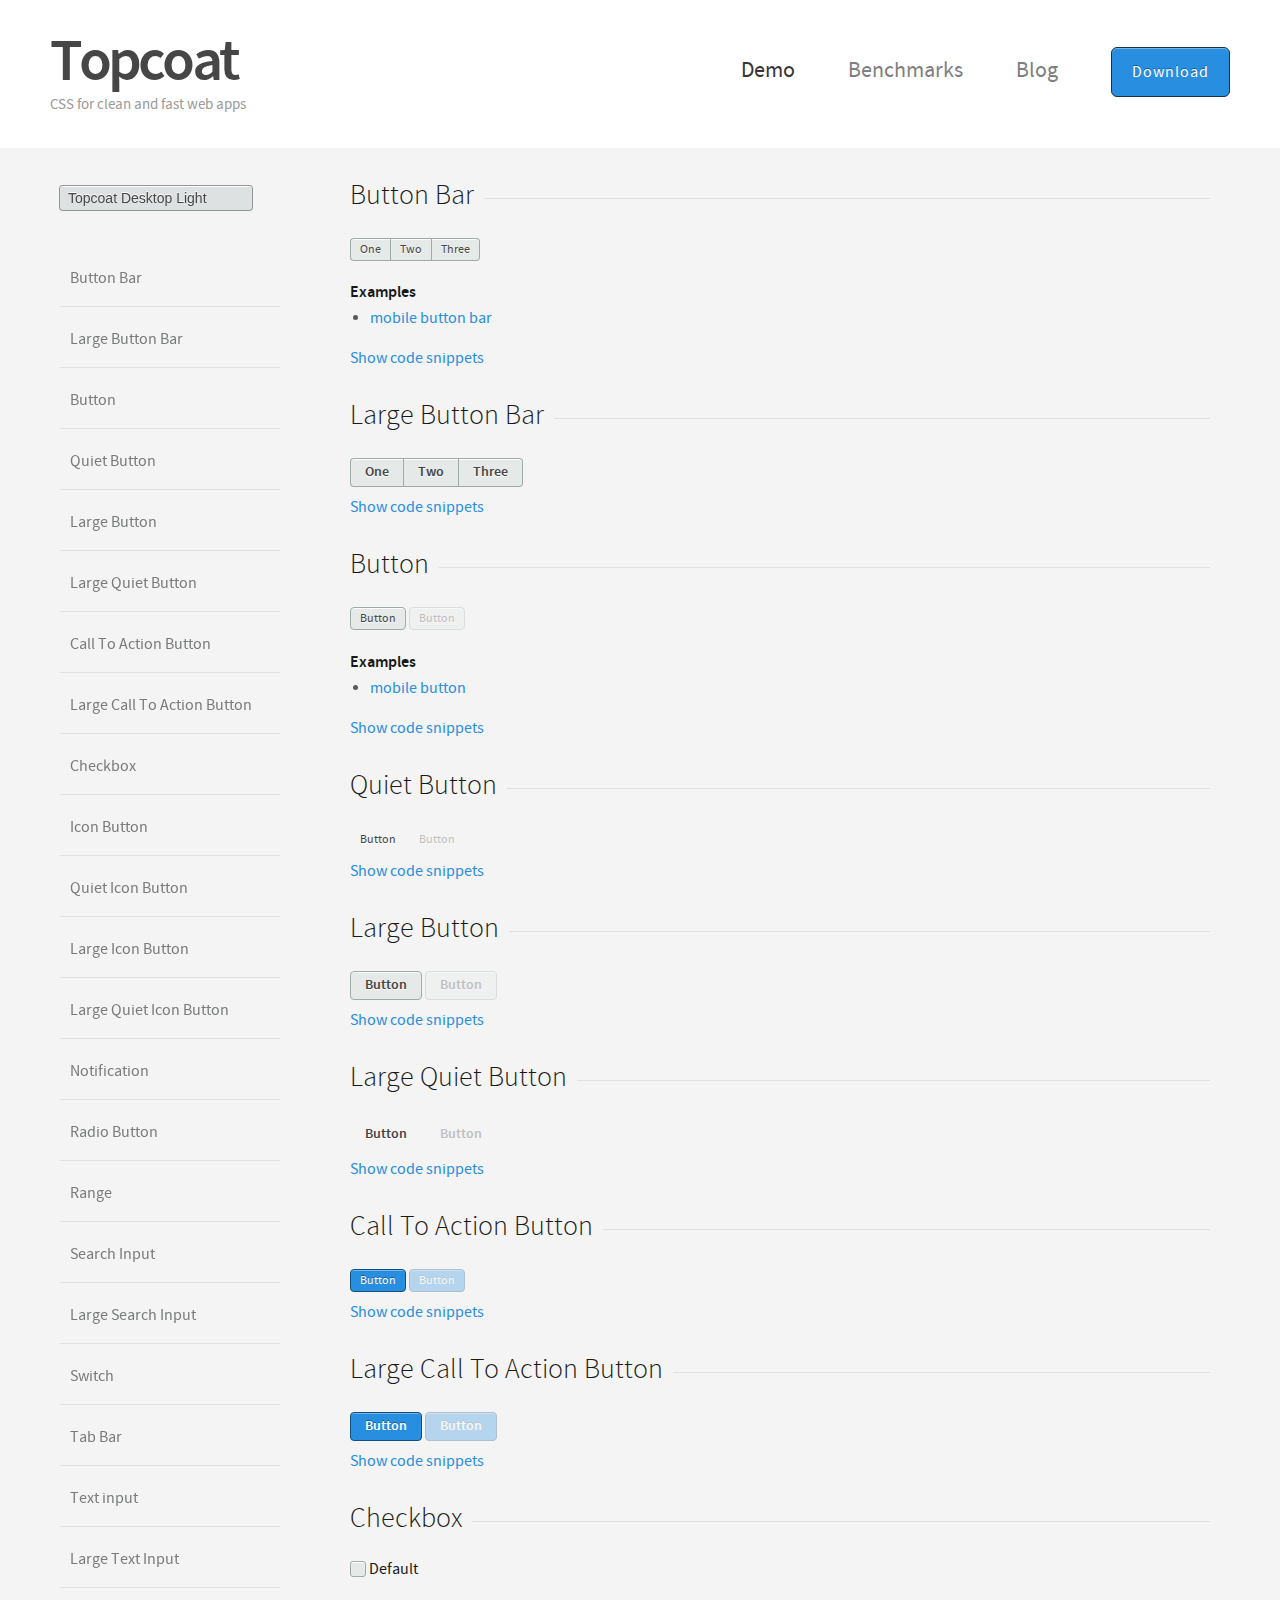
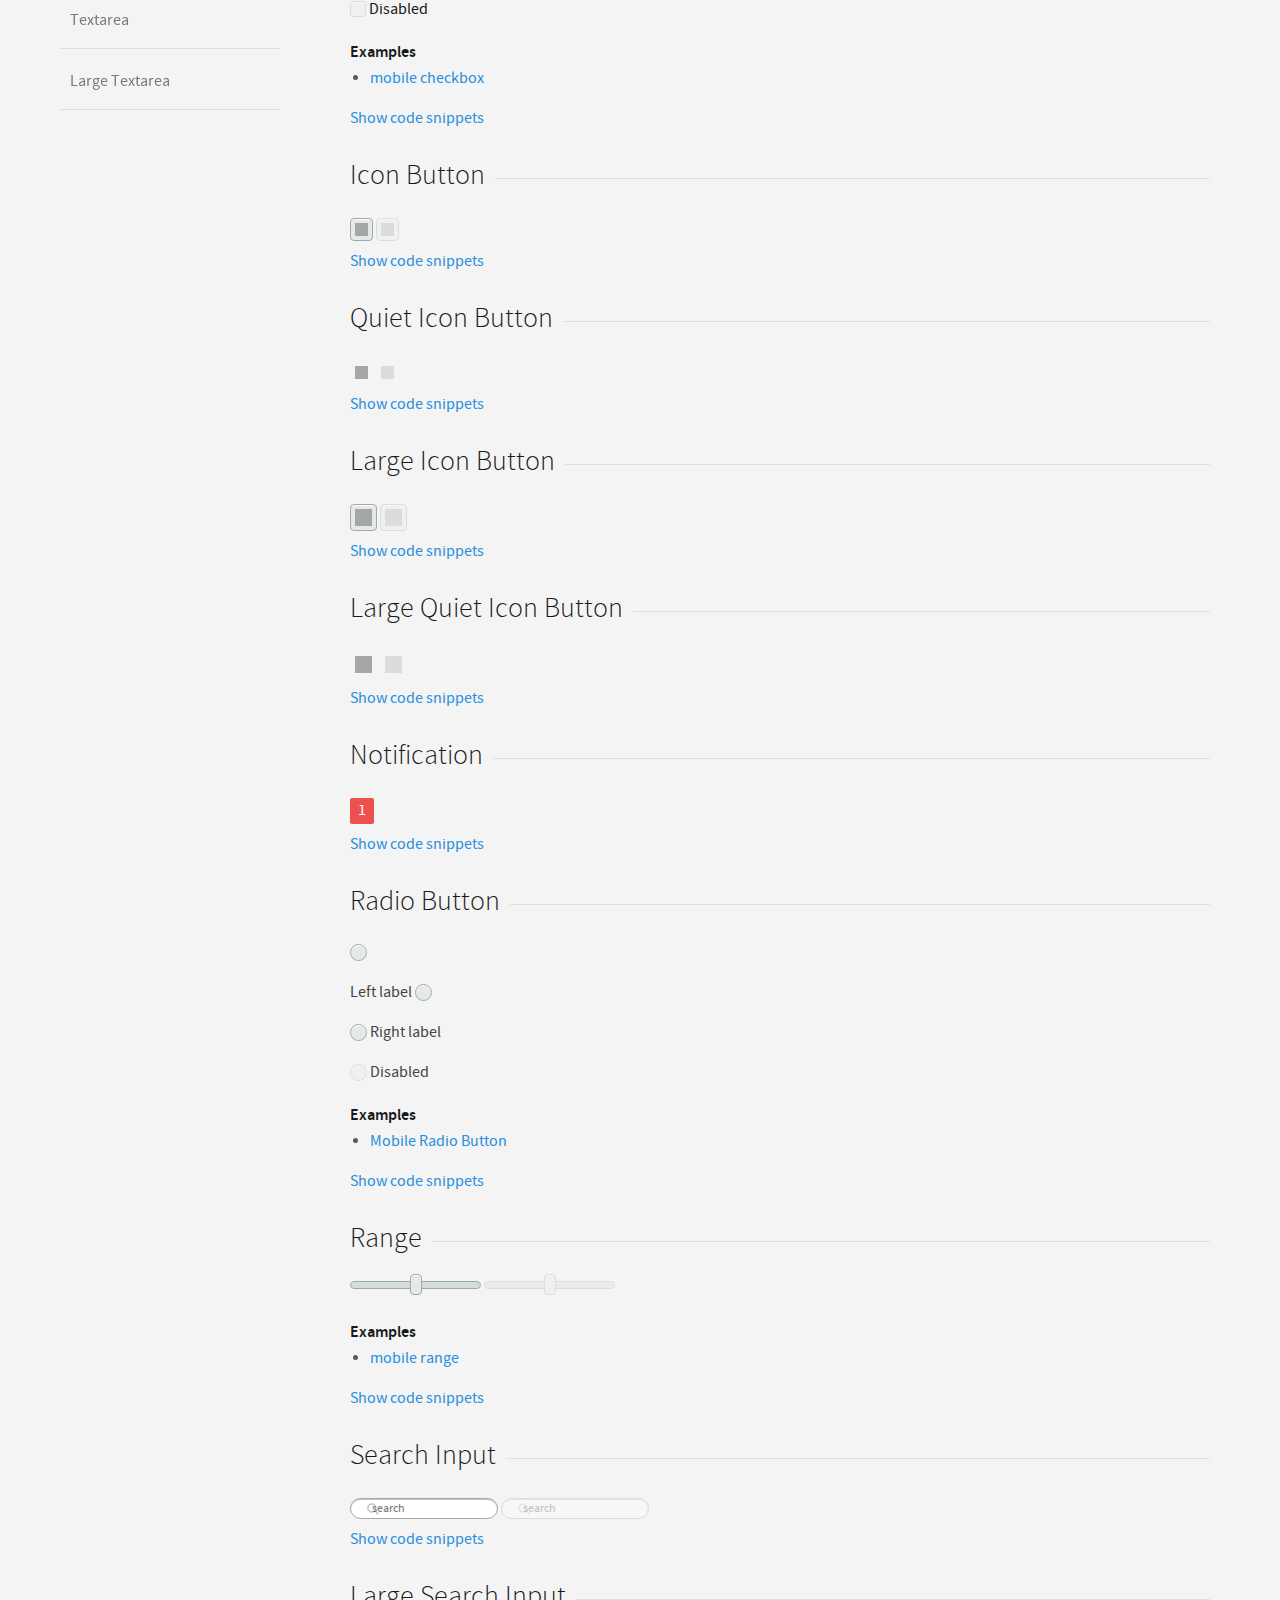
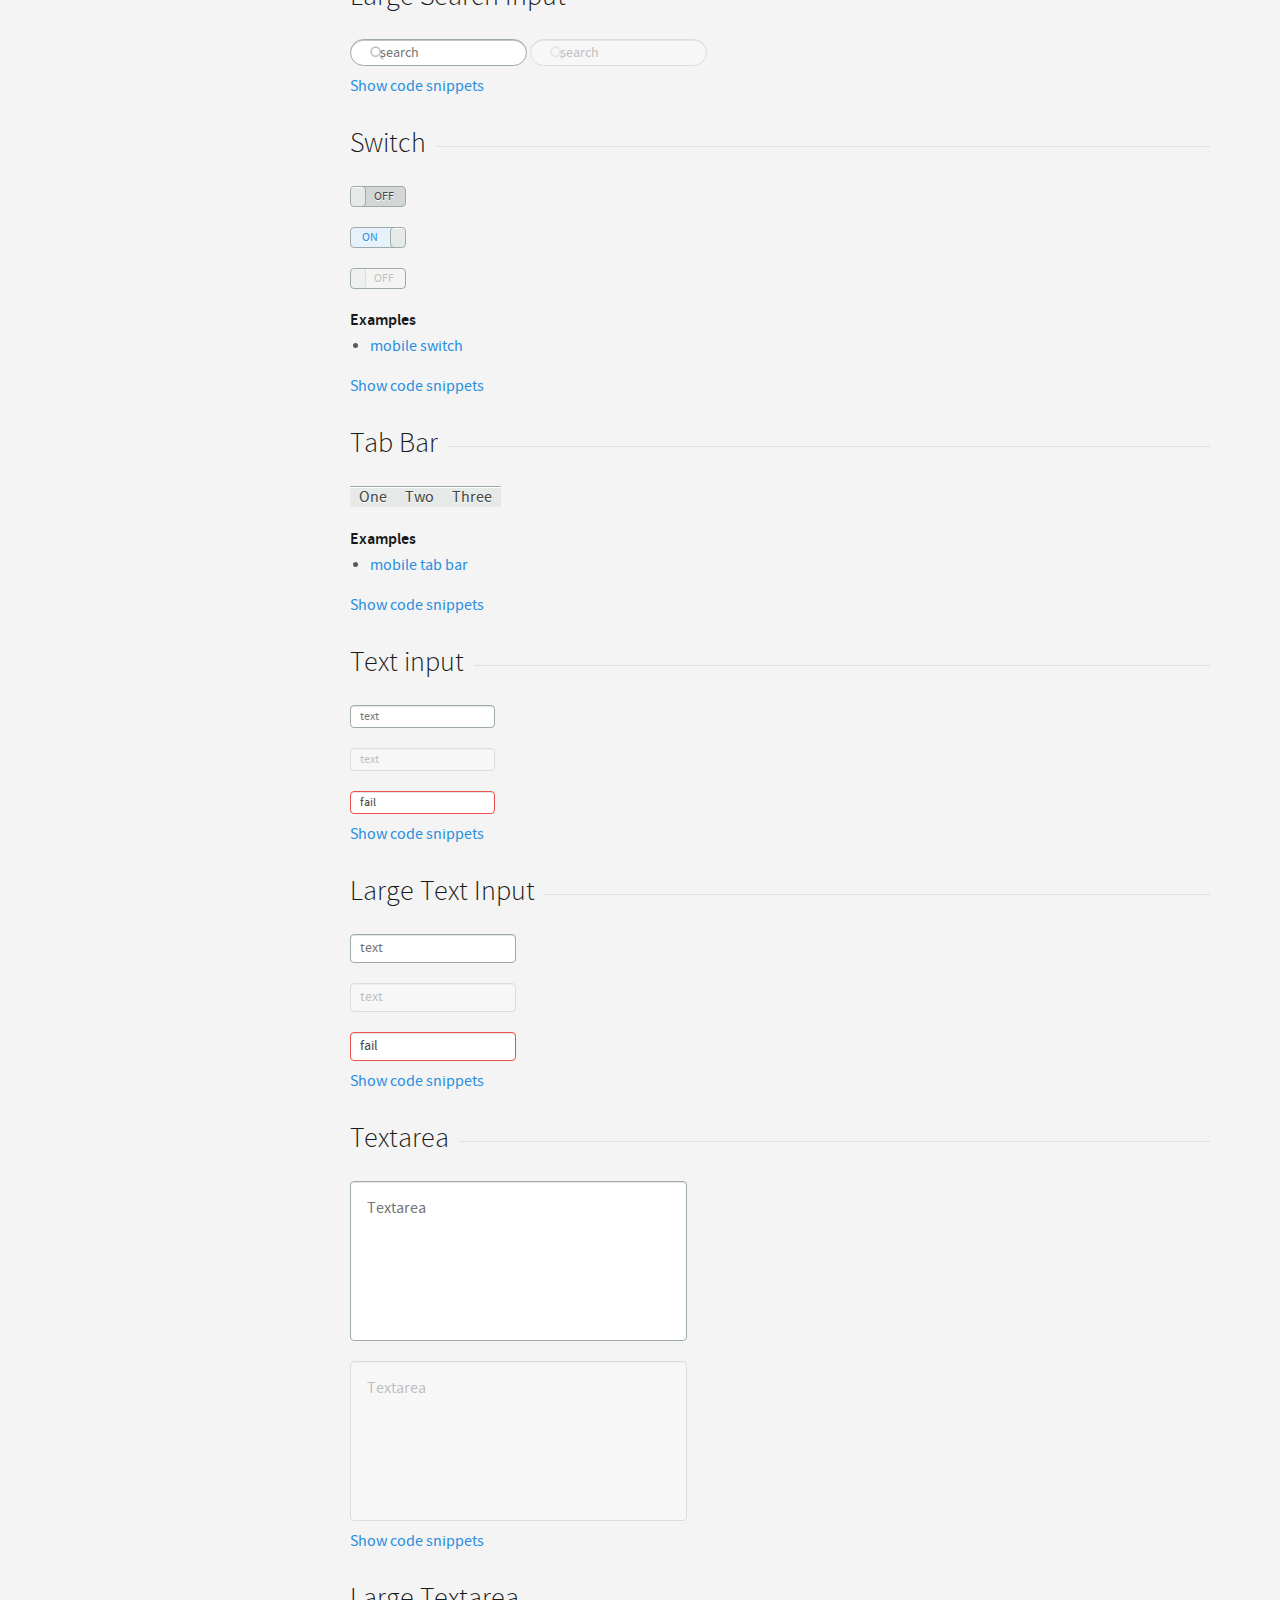
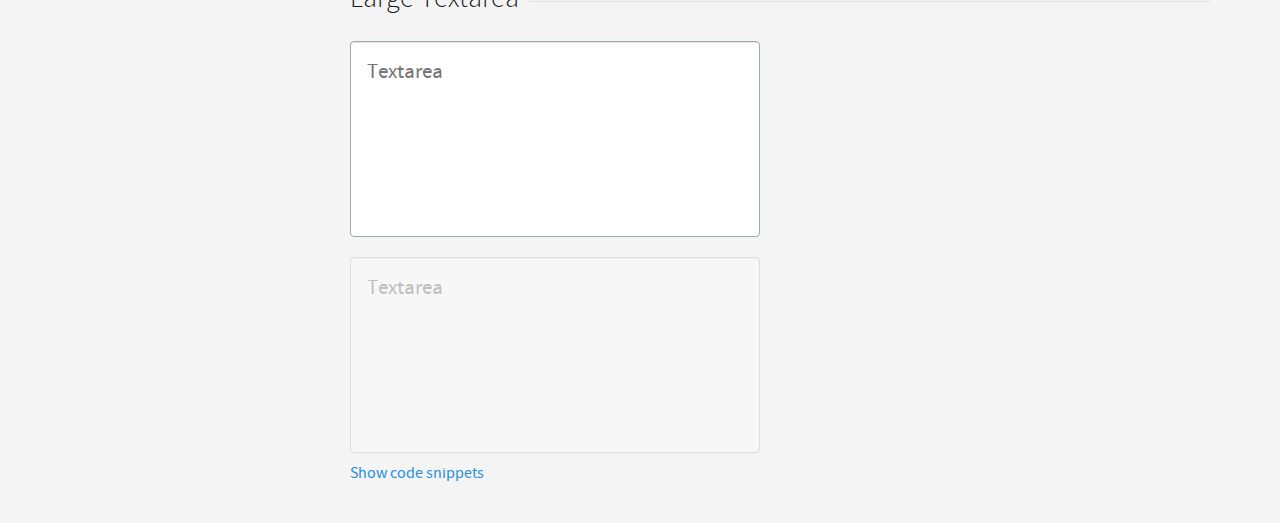
<file: topcoat-0.8 (1).0/demo/topcoat-desktop-light.html>
<!DOCTYPE html>
<html>
  <head>
    <meta charset="utf-8">
    <meta http-equiv="X-UA-Compatible" content="IE=edge,chrome=1">
    <title>Topcoat</title>
    <meta name="viewport" content="user-scalable=no,initial-scale = 1.0,maximum-scale = 1.0">
    <link rel="stylesheet" type="text/css" href="fonts/stylesheet.css">
    <link rel="stylesheet" type="text/css" href="../css/topcoat-desktop-light.css">
    <link rel="stylesheet" type="text/css" href="css/main.css">
    <link rel="stylesheet" type="text/css" href="css/brackets.css"><!--[if lt IE 9]>
    <script src="//html5shiv.googlecode.com/svn/trunk/html5.js"></script><![endif]-->
  </head>
  <body class="light">
    <div id="wrapper">
      <div class="max-width">
        <div id="sideNav">
          <nav class="site">
            <ul>
              <li><a href="http://topcoat.io">Home</a></li>
              <li class="selected"><a href="http://topcoat.io/topcoat">Demo</a></li>
              <li><a href="http://bench.topcoat.io/">Benchmarks</a></li>
              <li><a href="http://topcoat.io/blog">Blog</a></li>
            </ul>
          </nav>
          <div class="combo">
            <select class="docNav">
              <option value="index.html">Topcoat Desktop Dark</option>
              <option value="topcoat-desktop-light.html" selected="selected">Topcoat Desktop Light</option>
              <option value="topcoat-mobile-dark.html">Topcoat Mobile Dark</option>
              <option value="topcoat-mobile-light.html">Topcoat Mobile Light</option>
            </select>
          </div>
          <div id="pageNav">
            <ul>
              <li><a href="#button-bar">Button Bar</a></li>
              <li><a href="#large-buttonbar">Large Button Bar</a></li>
              <li><a href="#button">Button</a></li>
              <li><a href="#quiet-button">Quiet Button</a></li>
              <li><a href="#large-button">Large Button</a></li>
              <li><a href="#large-quietbutton">Large Quiet Button</a></li>
              <li><a href="#call-toaction button">Call To Action Button</a></li>
              <li><a href="#large-callto action button">Large Call To Action Button</a></li>
              <li><a href="#checkbox">Checkbox</a></li>
              <li><a href="#icon-button">Icon Button</a></li>
              <li><a href="#quiet-iconbutton">Quiet Icon Button</a></li>
              <li><a href="#large-iconbutton">Large Icon Button</a></li>
              <li><a href="#large-quieticon button">Large Quiet Icon Button</a></li>
              <li><a href="#notification">Notification</a></li>
              <li><a href="#radio-button">Radio Button</a></li>
              <li><a href="#range">Range</a></li>
              <li><a href="#search-input">Search Input</a></li>
              <li><a href="#large-searchinput">Large Search Input</a></li>
              <li><a href="#switch">Switch</a></li>
              <li><a href="#tab-bar">Tab Bar</a></li>
              <li><a href="#text-input">Text input</a></li>
              <li><a href="#large-textinput">Large Text Input</a></li>
              <li><a href="#textarea">Textarea</a></li>
              <li><a href="#large-textarea">Large Textarea</a></li>
            </ul>
          </div>
        </div>
      </div>
      <div id="site">
        <header id="main-header">
          <div class="max-width">
            <hgroup>
              <h1><a href="http://topcoat.io">Topcoat</a></h1>
              <p>CSS for clean and fast web apps</p>
            </hgroup>
            <nav>
              <ul>
                <li class="selected"><a href="http://topcoat.io/topcoat">Demo</a></li>
                <li><a href="http://bench.topcoat.io/">Benchmarks</a></li>
                <li><a href="http://topcoat.io/blog">Blog</a></li>
                <li><a id="download-btn" href="https://github.com/topcoat/topcoat/archive/v0.8.0.zip" onclick="_gaq.push(['_trackEvent', 'download', 'click',,, false]);">Download</a></li>
              </ul>
            </nav><a id="slide-menu-button" class="topcoat-icon-button--large--quiet"><span class="topcoat-icon--large topcoat-icon--menu-stack"></span></a>
          </div>
        </header>
        <div id="content" class="max-width">
          <article id="button-bar" class="component">
            <header>
              <h2>Button Bar</h2>
            </header>
            <section class="component"><div class="topcoat-button-bar">  <div class="topcoat-button-bar__item">    <button class="topcoat-button-bar__button">One</button>  </div>  <div class="topcoat-button-bar__item">    <button class="topcoat-button-bar__button">Two</button>  </div>  <div class="topcoat-button-bar__item">    <button class="topcoat-button-bar__button">Three</button>  </div></div></section>
            <section class="examples">
              <h4>Examples</h4>
              <ul>
                <li><a href="http://codepen.io/Topcoat/pen/kdKyg">mobile button bar</a></li>
              </ul>
            </section>
            <footer>
              <div class="showcode"><a href="#">Show code snippets</a></div>
              <section class="code">
                <div>
                  <h3>HTML</h3>
                  <pre class="html"><code data-language="html">&lt;div class=&quot;topcoat-button-bar&quot;&gt;  &lt;div class=&quot;topcoat-button-bar__item&quot;&gt;    &lt;button class=&quot;topcoat-button-bar__button&quot;&gt;One&lt;/button&gt;  &lt;/div&gt;  &lt;div class=&quot;topcoat-button-bar__item&quot;&gt;    &lt;button class=&quot;topcoat-button-bar__button&quot;&gt;Two&lt;/button&gt;  &lt;/div&gt;  &lt;div class=&quot;topcoat-button-bar__item&quot;&gt;    &lt;button class=&quot;topcoat-button-bar__button&quot;&gt;Three&lt;/button&gt;  &lt;/div&gt;&lt;/div&gt;</code></pre>
                </div>
                <div>
                  <h3>CSS</h3>
                  <pre class="css"><code data-language="css">
.topcoat-button-bar &gt; .topcoat-button-bar__item:first-child {
  border-top-left-radius: 4px;
  border-bottom-left-radius: 4px;
}

.topcoat-button-bar &gt; .topcoat-button-bar__item:last-child {
  border-top-right-radius: 4px;
  border-bottom-right-radius: 4px;
}

.topcoat-button-bar__item:first-child &gt; .topcoat-button-bar__button,
.topcoat-button-bar__item:first-child &gt; .topcoat-button-bar__button--large {
  border-right: none;
}

.topcoat-button-bar__item:last-child &gt; .topcoat-button-bar__button,
.topcoat-button-bar__item:last-child &gt; .topcoat-button-bar__button--large {
  border-left: none;
}

.topcoat-button-bar__button {
  border-radius: inherit;
}

.topcoat-button-bar__button:focus,
.topcoat-button-bar__button--large:focus {
  z-index: 1;
}
</code></pre>
                </div>
              </section>
            </footer>
          </article>
          <article id="large-buttonbar" class="component">
            <header>
              <h2>Large Button Bar</h2>
            </header>
            <section class="component"><div class="topcoat-button-bar">  <div class="topcoat-button-bar__item">    <button class="topcoat-button-bar__button--large">One</button>  </div>  <div class="topcoat-button-bar__item">    <button class="topcoat-button-bar__button--large">Two</button>  </div>  <div class="topcoat-button-bar__item">    <button class="topcoat-button-bar__button--large">Three</button>  </div></div></section>
            <footer>
              <div class="showcode"><a href="#">Show code snippets</a></div>
              <section class="code">
                <div>
                  <h3>HTML</h3>
                  <pre class="html"><code data-language="html">&lt;div class=&quot;topcoat-button-bar&quot;&gt;  &lt;div class=&quot;topcoat-button-bar__item&quot;&gt;    &lt;button class=&quot;topcoat-button-bar__button--large&quot;&gt;One&lt;/button&gt;  &lt;/div&gt;  &lt;div class=&quot;topcoat-button-bar__item&quot;&gt;    &lt;button class=&quot;topcoat-button-bar__button--large&quot;&gt;Two&lt;/button&gt;  &lt;/div&gt;  &lt;div class=&quot;topcoat-button-bar__item&quot;&gt;    &lt;button class=&quot;topcoat-button-bar__button--large&quot;&gt;Three&lt;/button&gt;  &lt;/div&gt;&lt;/div&gt;</code></pre>
                </div>
                <div>
                  <h3>CSS</h3>
                  <pre class="css"><code data-language="css">
.topcoat-button-bar__button--large {
  border-radius: inherit;
}

/**
*
* Copyright 2012 Adobe Systems Inc.;
*
* Licensed under the Apache License, Version 2.0 (the &quot;License&quot;);
* you may not use this file except in compliance with the License.
* You may obtain a copy of the License at
*
* http://www.apache.org/licenses/LICENSE-2.0
*
* Unless required by applicable law or agreed to in writing, software
* distributed under the License is distributed on an &quot;AS IS&quot; BASIS,
* WITHOUT WARRANTIES OR CONDITIONS OF ANY KIND, either express or implied.
* See the License for the specific language governing permissions and
* limitations under the License.
*
*/

.button {
  position: relative;
  display: inline-block;
  vertical-align: top;
  -moz-box-sizing: border-box;
  box-sizing: border-box;
  background-clip: padding-box;
  padding: 0;
  margin: 0;
  font: inherit;
  color: inherit;
  background: transparent;
  border: none;
  cursor: default;
  -webkit-user-select: none;
  -moz-user-select: none;
  -ms-user-select: none;
  user-select: none;
  text-overflow: ellipsis;
  white-space: nowrap;
  overflow: hidden;
  text-decoration: none;
}

.button--quiet {
  background: transparent;
  border: 1px solid transparent;
  box-shadow: none;
}

.button--disabled {
  opacity: 0.3;
  cursor: default;
  pointer-events: none;
}

/**
*
* Copyright 2012 Adobe Systems Inc.;
*
* Licensed under the Apache License, Version 2.0 (the &quot;License&quot;);
* you may not use this file except in compliance with the License.
* You may obtain a copy of the License at
*
* http://www.apache.org/licenses/LICENSE-2.0
*
* Unless required by applicable law or agreed to in writing, software
* distributed under the License is distributed on an &quot;AS IS&quot; BASIS,
* WITHOUT WARRANTIES OR CONDITIONS OF ANY KIND, either express or implied.
* See the License for the specific language governing permissions and
* limitations under the License.
*
*/

/**
*
* Copyright 2012 Adobe Systems Inc.;
*
* Licensed under the Apache License, Version 2.0 (the &quot;License&quot;);
* you may not use this file except in compliance with the License.
* You may obtain a copy of the License at
*
* http://www.apache.org/licenses/LICENSE-2.0
*
* Unless required by applicable law or agreed to in writing, software
* distributed under the License is distributed on an &quot;AS IS&quot; BASIS,
* WITHOUT WARRANTIES OR CONDITIONS OF ANY KIND, either express or implied.
* See the License for the specific language governing permissions and
* limitations under the License.
*
*/

/**
*
* Copyright 2012 Adobe Systems Inc.;
*
* Licensed under the Apache License, Version 2.0 (the &quot;License&quot;);
* you may not use this file except in compliance with the License.
* You may obtain a copy of the License at
*
* http://www.apache.org/licenses/LICENSE-2.0
*
* Unless required by applicable law or agreed to in writing, software
* distributed under the License is distributed on an &quot;AS IS&quot; BASIS,
* WITHOUT WARRANTIES OR CONDITIONS OF ANY KIND, either express or implied.
* See the License for the specific language governing permissions and
* limitations under the License.
*
*/

.button,
.topcoat-button,
.topcoat-button--quiet,
.topcoat-button--large,
.topcoat-button--large--quiet,
.topcoat-button--cta,
.topcoat-button--large--cta {
  position: relative;
  display: inline-block;
  vertical-align: top;
  -moz-box-sizing: border-box;
  box-sizing: border-box;
  background-clip: padding-box;
  padding: 0;
  margin: 0;
  font: inherit;
  color: inherit;
  background: transparent;
  border: none;
  cursor: default;
  -webkit-user-select: none;
  -moz-user-select: none;
  -ms-user-select: none;
  user-select: none;
  text-overflow: ellipsis;
  white-space: nowrap;
  overflow: hidden;
  text-decoration: none;
}

.button--quiet {
  background: transparent;
  border: 1px solid transparent;
  box-shadow: none;
}

.button--disabled,
.topcoat-button:disabled,
.topcoat-button--quiet:disabled,
.topcoat-button--large:disabled,
.topcoat-button--large--quiet:disabled,
.topcoat-button--cta:disabled,
.topcoat-button--large--cta:disabled {
  opacity: 0.3;
  cursor: default;
  pointer-events: none;
}
</code></pre>
                </div>
              </section>
            </footer>
          </article>
          <article id="button" class="component">
            <header>
              <h2>Button</h2>
            </header>
            <section class="component"><button class="topcoat-button">Button</button><button class="topcoat-button" disabled>Button</button></section>
            <section class="examples">
              <h4>Examples</h4>
              <ul>
                <li><a href="http://codepen.io/Topcoat/pen/DpKtf">mobile button</a></li>
              </ul>
            </section>
            <footer>
              <div class="showcode"><a href="#">Show code snippets</a></div>
              <section class="code">
                <div>
                  <h3>HTML</h3>
                  <pre class="html"><code data-language="html">&lt;button class=&quot;topcoat-button&quot;&gt;Button&lt;/button&gt;&lt;button class=&quot;topcoat-button&quot; disabled&gt;Button&lt;/button&gt;</code></pre>
                </div>
                <div>
                  <h3>CSS</h3>
                  <pre class="css"><code data-language="css">
.topcoat-button,
.topcoat-button--quiet,
.topcoat-button--large,
.topcoat-button--large--quiet,
.topcoat-button--cta,
.topcoat-button--large--cta {
  padding: 0 0.563rem;
  font-size: 12px;
  line-height: 1.313rem;
  letter-spacing: 0;
  color: #454545;
  text-shadow: 0 1px #fff;
  vertical-align: top;
  background-color: #e5e9e8;
  box-shadow: inset 0 1px #fff;
  border: 1px solid #9daca9;
  border-radius: 4px;
}

.topcoat-button:hover,
.topcoat-button--quiet:hover,
.topcoat-button--large:hover,
.topcoat-button--large--quiet:hover {
  background-color: #eff1f1;
}

.topcoat-button:focus,
.topcoat-button--quiet:focus,
.topcoat-button--quiet:hover:focus,
.topcoat-button--large:focus,
.topcoat-button--large--quiet:focus,
.topcoat-button--large--quiet:hover:focus,
.topcoat-button--cta:focus,
.topcoat-button--large--cta:focus {
  border: 1px solid #0036ff;
  box-shadow: inset 0 1px rgba(255,255,255,0.36), 0 0 0 2px #6fb5f1;
  outline: 0;
}

.topcoat-button:active,
.topcoat-button--large:active {
  border: 1px solid #9daca9;
  background-color: #d2d6d6;
  box-shadow: inset 0 1px rgba(0,0,0,0.1);
}
</code></pre>
                </div>
              </section>
            </footer>
          </article>
          <article id="quiet-button" class="component">
            <header>
              <h2>Quiet Button</h2>
            </header>
            <section class="component"><button class="topcoat-button--quiet">Button</button><button class="topcoat-button--quiet" disabled>Button</button></section>
            <footer>
              <div class="showcode"><a href="#">Show code snippets</a></div>
              <section class="code">
                <div>
                  <h3>HTML</h3>
                  <pre class="html"><code data-language="html">&lt;button class=&quot;topcoat-button--quiet&quot;&gt;Button&lt;/button&gt;&lt;button class=&quot;topcoat-button--quiet&quot; disabled&gt;Button&lt;/button&gt;</code></pre>
                </div>
                <div>
                  <h3>CSS</h3>
                  <pre class="css"><code data-language="css">
.topcoat-button--quiet {
  background: transparent;
  border: 1px solid transparent;
  box-shadow: none;
}

.topcoat-button--quiet:hover,
.topcoat-button--large--quiet:hover {
  text-shadow: 0 1px #fff;
  border: 1px solid #9daca9;
  box-shadow: inset 0 1px #fff;
}

.topcoat-button--quiet:active,
.topcoat-button--quiet:focus:active,
.topcoat-button--large--quiet:active,
.topcoat-button--large--quiet:focus:active {
  color: #454545;
  text-shadow: 0 1px #fff;
  background-color: #d2d6d6;
  border: 1px solid #9daca9;
  box-shadow: inset 0 1px rgba(0,0,0,0.1);
}
</code></pre>
                </div>
              </section>
            </footer>
          </article>
          <article id="large-button" class="component">
            <header>
              <h2>Large Button</h2>
            </header>
            <section class="component"><button class="topcoat-button--large" >Button</button><button class="topcoat-button--large" disabled>Button</button></section>
            <footer>
              <div class="showcode"><a href="#">Show code snippets</a></div>
              <section class="code">
                <div>
                  <h3>HTML</h3>
                  <pre class="html"><code data-language="html">&lt;button class=&quot;topcoat-button--large&quot; &gt;Button&lt;/button&gt;&lt;button class=&quot;topcoat-button--large&quot; disabled&gt;Button&lt;/button&gt;</code></pre>
                </div>
                <div>
                  <h3>CSS</h3>
                  <pre class="css"><code data-language="css">
.topcoat-button--large,
.topcoat-button--large--quiet {
  font-size: 0.875rem;
  font-weight: 600;
  line-height: 1.688rem;
  padding: 0 0.875rem;
}
</code></pre>
                </div>
              </section>
            </footer>
          </article>
          <article id="large-quietbutton" class="component">
            <header>
              <h2>Large Quiet Button</h2>
            </header>
            <section class="component"><button class="topcoat-button--large--quiet" >Button</button><button class="topcoat-button--large--quiet" disabled>Button</button></section>
            <footer>
              <div class="showcode"><a href="#">Show code snippets</a></div>
              <section class="code">
                <div>
                  <h3>HTML</h3>
                  <pre class="html"><code data-language="html">&lt;button class=&quot;topcoat-button--large--quiet&quot; &gt;Button&lt;/button&gt;&lt;button class=&quot;topcoat-button--large--quiet&quot; disabled&gt;Button&lt;/button&gt;</code></pre>
                </div>
                <div>
                  <h3>CSS</h3>
                  <pre class="css"><code data-language="css">
.topcoat-button--large--quiet {
  background: transparent;
  border: 1px solid transparent;
  box-shadow: none;
}
</code></pre>
                </div>
              </section>
            </footer>
          </article>
          <article id="call-toaction button" class="component">
            <header>
              <h2>Call To Action Button</h2>
            </header>
            <section class="component"><button class="topcoat-button--cta" >Button</button><button class="topcoat-button--cta" disabled>Button</button></section>
            <footer>
              <div class="showcode"><a href="#">Show code snippets</a></div>
              <section class="code">
                <div>
                  <h3>HTML</h3>
                  <pre class="html"><code data-language="html">&lt;button class=&quot;topcoat-button--cta&quot; &gt;Button&lt;/button&gt;&lt;button class=&quot;topcoat-button--cta&quot; disabled&gt;Button&lt;/button&gt;</code></pre>
                </div>
                <div>
                  <h3>CSS</h3>
                  <pre class="css"><code data-language="css">
.topcoat-button--cta,
.topcoat-button--large--cta {
  border: 1px solid #134f7f;
  background-color: #288edf;
  box-shadow: inset 0 1px rgba(255,255,255,0.36);
  color: #fff;
  font-weight: 500;
  text-shadow: 0 -1px rgba(0,0,0,0.36);
}

.topcoat-button--cta:hover,
.topcoat-button--large--cta:hover {
  background-color: #4ca1e4;
}

.topcoat-button--cta:active,
.topcoat-button--large--cta:active {
  background-color: #1e7dc8;
  box-shadow: inset 0 1px rgba(0,0,0,0.12);
}
</code></pre>
                </div>
              </section>
            </footer>
          </article>
          <article id="large-callto action button" class="component">
            <header>
              <h2>Large Call To Action Button</h2>
            </header>
            <section class="component"><button class="topcoat-button--large--cta" >Button</button><button class="topcoat-button--large--cta" disabled>Button</button></section>
            <footer>
              <div class="showcode"><a href="#">Show code snippets</a></div>
              <section class="code">
                <div>
                  <h3>HTML</h3>
                  <pre class="html"><code data-language="html">&lt;button class=&quot;topcoat-button--large--cta&quot; &gt;Button&lt;/button&gt;&lt;button class=&quot;topcoat-button--large--cta&quot; disabled&gt;Button&lt;/button&gt;</code></pre>
                </div>
                <div>
                  <h3>CSS</h3>
                  <pre class="css"><code data-language="css">
.topcoat-button--large--cta {
  font-size: 0.875rem;
  font-weight: 600;
  line-height: 1.688rem;
  padding: 0 0.875rem;
}

/**
*
* Copyright 2012 Adobe Systems Inc.;
*
* Licensed under the Apache License, Version 2.0 (the &quot;License&quot;);
* you may not use this file except in compliance with the License.
* You may obtain a copy of the License at
*
* http://www.apache.org/licenses/LICENSE-2.0
*
* Unless required by applicable law or agreed to in writing, software
* distributed under the License is distributed on an &quot;AS IS&quot; BASIS,
* WITHOUT WARRANTIES OR CONDITIONS OF ANY KIND, either express or implied.
* See the License for the specific language governing permissions and
* limitations under the License.
*
*/

input[type=&quot;checkbox&quot;] {
  position: absolute;
  overflow: hidden;
  padding: 0;
  border: 0;
  opacity: 0.001;
  z-index: 1;
  vertical-align: top;
  outline: none;
}

.checkbox {
  -moz-box-sizing: border-box;
  box-sizing: border-box;
  background-clip: padding-box;
  position: relative;
  display: inline-block;
  vertical-align: top;
  cursor: default;
  -webkit-user-select: none;
  -moz-user-select: none;
  -ms-user-select: none;
  user-select: none;
}

.checkbox__label {
  position: relative;
  display: inline-block;
  vertical-align: top;
  cursor: default;
  -webkit-user-select: none;
  -moz-user-select: none;
  -ms-user-select: none;
  user-select: none;
}

.checkbox--disabled {
  opacity: 0.3;
  cursor: default;
  pointer-events: none;
}

.checkbox:before,
.checkbox:after {
  content: '';
  position: absolute;
}

.checkbox:before {
  -moz-box-sizing: border-box;
  box-sizing: border-box;
  background-clip: padding-box;
}

/**
*
* Copyright 2012 Adobe Systems Inc.;
*
* Licensed under the Apache License, Version 2.0 (the &quot;License&quot;);
* you may not use this file except in compliance with the License.
* You may obtain a copy of the License at
*
* http://www.apache.org/licenses/LICENSE-2.0
*
* Unless required by applicable law or agreed to in writing, software
* distributed under the License is distributed on an &quot;AS IS&quot; BASIS,
* WITHOUT WARRANTIES OR CONDITIONS OF ANY KIND, either express or implied.
* See the License for the specific language governing permissions and
* limitations under the License.
*
*/

/**
*
* Copyright 2012 Adobe Systems Inc.;
*
* Licensed under the Apache License, Version 2.0 (the &quot;License&quot;);
* you may not use this file except in compliance with the License.
* You may obtain a copy of the License at
*
* http://www.apache.org/licenses/LICENSE-2.0
*
* Unless required by applicable law or agreed to in writing, software
* distributed under the License is distributed on an &quot;AS IS&quot; BASIS,
* WITHOUT WARRANTIES OR CONDITIONS OF ANY KIND, either express or implied.
* See the License for the specific language governing permissions and
* limitations under the License.
*
*/

/**
*
* Copyright 2012 Adobe Systems Inc.;
*
* Licensed under the Apache License, Version 2.0 (the &quot;License&quot;);
* you may not use this file except in compliance with the License.
* You may obtain a copy of the License at
*
* http://www.apache.org/licenses/LICENSE-2.0
*
* Unless required by applicable law or agreed to in writing, software
* distributed under the License is distributed on an &quot;AS IS&quot; BASIS,
* WITHOUT WARRANTIES OR CONDITIONS OF ANY KIND, either express or implied.
* See the License for the specific language governing permissions and
* limitations under the License.
*
*/

input[type=&quot;checkbox&quot;] {
  position: absolute;
  overflow: hidden;
  padding: 0;
  border: 0;
  opacity: 0.001;
  z-index: 1;
  vertical-align: top;
  outline: none;
}

.checkbox,
.topcoat-checkbox__checkmark {
  -moz-box-sizing: border-box;
  box-sizing: border-box;
  background-clip: padding-box;
  position: relative;
  display: inline-block;
  vertical-align: top;
  cursor: default;
  -webkit-user-select: none;
  -moz-user-select: none;
  -ms-user-select: none;
  user-select: none;
}

.checkbox__label,
.topcoat-checkbox {
  position: relative;
  display: inline-block;
  vertical-align: top;
  cursor: default;
  -webkit-user-select: none;
  -moz-user-select: none;
  -ms-user-select: none;
  user-select: none;
}

.checkbox--disabled,
input[type=&quot;checkbox&quot;]:disabled + .topcoat-checkbox__checkmark {
  opacity: 0.3;
  cursor: default;
  pointer-events: none;
}

.checkbox:before,
.checkbox:after,
.topcoat-checkbox__checkmark:before,
.topcoat-checkbox__checkmark:after {
  content: '';
  position: absolute;
}

.checkbox:before,
.topcoat-checkbox__checkmark:before {
  -moz-box-sizing: border-box;
  box-sizing: border-box;
  background-clip: padding-box;
}
</code></pre>
                </div>
              </section>
            </footer>
          </article>
          <article id="checkbox" class="component">
            <header>
              <h2>Checkbox</h2>
            </header>
            <section class="component"><label class="topcoat-checkbox">  <input type="checkbox">  <div class="topcoat-checkbox__checkmark"></div>  Default</label><br><br><label class="topcoat-checkbox">  <input type="checkbox" disabled>  <div class="topcoat-checkbox__checkmark"></div>  Disabled</label></section>
            <section class="examples">
              <h4>Examples</h4>
              <ul>
                <li><a href="http://codepen.io/Topcoat/pen/piHcs">mobile checkbox</a></li>
              </ul>
            </section>
            <footer>
              <div class="showcode"><a href="#">Show code snippets</a></div>
              <section class="code">
                <div>
                  <h3>HTML</h3>
                  <pre class="html"><code data-language="html">&lt;label class=&quot;topcoat-checkbox&quot;&gt;  &lt;input type=&quot;checkbox&quot;&gt;  &lt;div class=&quot;topcoat-checkbox__checkmark&quot;&gt;&lt;/div&gt;  Default&lt;/label&gt;&lt;br&gt;&lt;br&gt;&lt;label class=&quot;topcoat-checkbox&quot;&gt;  &lt;input type=&quot;checkbox&quot; disabled&gt;  &lt;div class=&quot;topcoat-checkbox__checkmark&quot;&gt;&lt;/div&gt;  Disabled&lt;/label&gt;</code></pre>
                </div>
                <div>
                  <h3>CSS</h3>
                  <pre class="css"><code data-language="css">
.topcoat-checkbox__checkmark {
  height: 1rem;
}

input[type=&quot;checkbox&quot;] {
  height: 1rem;
  width: 1rem;
  margin-top: 0;
  margin-right: -1rem;
  margin-bottom: -1rem;
  margin-left: 0;
}

input[type=&quot;checkbox&quot;]:checked + .topcoat-checkbox__checkmark:after {
  opacity: 1;
}

.topcoat-checkbox {
  line-height: 1rem;
}

.topcoat-checkbox__checkmark:before {
  width: 1rem;
  height: 1rem;
  background: #e5e9e8;
  border: 1px solid #9daca9;
  border-radius: 3px;
  box-shadow: inset 0 1px #fff;
}

.topcoat-checkbox__checkmark {
  width: 1rem;
  height: 1rem;
}

.topcoat-checkbox__checkmark:after {
  top: 2px;
  left: 1px;
  opacity: 0;
  width: 14px;
  height: 4px;
  background: transparent;
  border: 7px solid #454545;
  border-width: 3px;
  border-top: none;
  border-right: none;
  border-radius: 1px;
  -webkit-transform: rotate(-50deg);
  -ms-transform: rotate(-50deg);
  transform: rotate(-50deg);
}

input[type=&quot;checkbox&quot;]:focus + .topcoat-checkbox__checkmark:before {
  border: 1px solid #0036ff;
  box-shadow: inset 0 1px rgba(255,255,255,0.36), 0 0 0 2px #6fb5f1;
}

input[type=&quot;checkbox&quot;]:active + .topcoat-checkbox__checkmark:before {
  border: 1px solid #9daca9;
  background-color: #d2d6d6;
  box-shadow: inset 0 1px rgba(0,0,0,0.1);
}

input[type=&quot;checkbox&quot;]:disabled:active + .topcoat-checkbox__checkmark:before {
  border: 1px solid #9daca9;
  background: #e5e9e8;
  box-shadow: inset 0 1px #fff;
}

/**
*
* Copyright 2012 Adobe Systems Inc.;
*
* Licensed under the Apache License, Version 2.0 (the &quot;License&quot;);
* you may not use this file except in compliance with the License.
* You may obtain a copy of the License at
*
* http://www.apache.org/licenses/LICENSE-2.0
*
* Unless required by applicable law or agreed to in writing, software
* distributed under the License is distributed on an &quot;AS IS&quot; BASIS,
* WITHOUT WARRANTIES OR CONDITIONS OF ANY KIND, either express or implied.
* See the License for the specific language governing permissions and
* limitations under the License.
*
*/

/**
*
* Copyright 2012 Adobe Systems Inc.;
*
* Licensed under the Apache License, Version 2.0 (the &quot;License&quot;);
* you may not use this file except in compliance with the License.
* You may obtain a copy of the License at
*
* http://www.apache.org/licenses/LICENSE-2.0
*
* Unless required by applicable law or agreed to in writing, software
* distributed under the License is distributed on an &quot;AS IS&quot; BASIS,
* WITHOUT WARRANTIES OR CONDITIONS OF ANY KIND, either express or implied.
* See the License for the specific language governing permissions and
* limitations under the License.
*
*/

.button,
.topcoat-icon-button,
.topcoat-icon-button--quiet,
.topcoat-icon-button--large,
.topcoat-icon-button--large--quiet {
  position: relative;
  display: inline-block;
  vertical-align: top;
  -moz-box-sizing: border-box;
  box-sizing: border-box;
  background-clip: padding-box;
  padding: 0;
  margin: 0;
  font: inherit;
  color: inherit;
  background: transparent;
  border: none;
  cursor: default;
  -webkit-user-select: none;
  -moz-user-select: none;
  -ms-user-select: none;
  user-select: none;
  text-overflow: ellipsis;
  white-space: nowrap;
  overflow: hidden;
  text-decoration: none;
}

.button--quiet {
  background: transparent;
  border: 1px solid transparent;
  box-shadow: none;
}

.button--disabled,
.topcoat-icon-button:disabled,
.topcoat-icon-button--quiet:disabled,
.topcoat-icon-button--large:disabled,
.topcoat-icon-button--large--quiet:disabled {
  opacity: 0.3;
  cursor: default;
  pointer-events: none;
}
</code></pre>
                </div>
              </section>
            </footer>
          </article>
          <article id="icon-button" class="component">
            <header>
              <h2>Icon Button</h2>
            </header>
            <section class="component"><button class="topcoat-icon-button">  <span class="topcoat-icon" style="background-color:#A5A7A7;"></span></button><button class="topcoat-icon-button" disabled>  <span class="topcoat-icon" style="background-color:#A5A7A7;"></span></button></section>
            <footer>
              <div class="showcode"><a href="#">Show code snippets</a></div>
              <section class="code">
                <div>
                  <h3>HTML</h3>
                  <pre class="html"><code data-language="html">&lt;button class=&quot;topcoat-icon-button&quot;&gt;  &lt;span class=&quot;topcoat-icon&quot; style=&quot;background-color:#A5A7A7;&quot;&gt;&lt;/span&gt;&lt;/button&gt;&lt;button class=&quot;topcoat-icon-button&quot; disabled&gt;  &lt;span class=&quot;topcoat-icon&quot; style=&quot;background-color:#A5A7A7;&quot;&gt;&lt;/span&gt;&lt;/button&gt;</code></pre>
                </div>
                <div>
                  <h3>CSS</h3>
                  <pre class="css"><code data-language="css">
.topcoat-icon-button,
.topcoat-icon-button--quiet,
.topcoat-icon-button--large,
.topcoat-icon-button--large--quiet {
  padding: 0 0.25rem;
  line-height: 1.313rem;
  letter-spacing: 0;
  color: #454545;
  text-shadow: 0 1px #fff;
  vertical-align: baseline;
  background-color: #e5e9e8;
  box-shadow: inset 0 1px #fff;
  border: 1px solid #9daca9;
  border-radius: 4px;
}

.topcoat-icon-button:hover,
.topcoat-icon-button--quiet:hover,
.topcoat-icon-button--large:hover,
.topcoat-icon-button--large--quiet:hover {
  background-color: #eff1f1;
}

.topcoat-icon-button:focus,
.topcoat-icon-button--quiet:focus,
.topcoat-icon-button--quiet:hover:focus,
.topcoat-icon-button--large:focus,
.topcoat-icon-button--large--quiet:focus,
.topcoat-icon-button--large--quiet:hover:focus {
  border: 1px solid #0036ff;
  box-shadow: inset 0 1px rgba(255,255,255,0.36), 0 0 0 2px #6fb5f1;
  outline: 0;
}

.topcoat-icon-button:active,
.topcoat-icon-button--large:active {
  border: 1px solid #9daca9;
  background-color: #d2d6d6;
  box-shadow: inset 0 1px rgba(0,0,0,0.1);
}
</code></pre>
                </div>
              </section>
            </footer>
          </article>
          <article id="quiet-iconbutton" class="component">
            <header>
              <h2>Quiet Icon Button</h2>
            </header>
            <section class="component"><button class="topcoat-icon-button--quiet">  <span class="topcoat-icon" style="background-color:#A5A7A7;"></span></button><button class="topcoat-icon-button--quiet" disabled>  <span class="topcoat-icon" style="background-color:#A5A7A7;"></span></button></section>
            <footer>
              <div class="showcode"><a href="#">Show code snippets</a></div>
              <section class="code">
                <div>
                  <h3>HTML</h3>
                  <pre class="html"><code data-language="html">&lt;button class=&quot;topcoat-icon-button--quiet&quot;&gt;  &lt;span class=&quot;topcoat-icon&quot; style=&quot;background-color:#A5A7A7;&quot;&gt;&lt;/span&gt;&lt;/button&gt;&lt;button class=&quot;topcoat-icon-button--quiet&quot; disabled&gt;  &lt;span class=&quot;topcoat-icon&quot; style=&quot;background-color:#A5A7A7;&quot;&gt;&lt;/span&gt;&lt;/button&gt;</code></pre>
                </div>
                <div>
                  <h3>CSS</h3>
                  <pre class="css"><code data-language="css">
.topcoat-icon-button--quiet {
  background: transparent;
  border: 1px solid transparent;
  box-shadow: none;
}

.topcoat-icon-button--quiet:hover,
.topcoat-icon-button--large--quiet:hover {
  text-shadow: 0 1px #fff;
  border: 1px solid #9daca9;
  box-shadow: inset 0 1px #fff;
}

.topcoat-icon-button--quiet:active,
.topcoat-icon-button--quiet:focus:active,
.topcoat-icon-button--large--quiet:active,
.topcoat-icon-button--large--quiet:focus:active {
  color: #454545;
  text-shadow: 0 1px #fff;
  background-color: #d2d6d6;
  border: 1px solid #9daca9;
  box-shadow: inset 0 1px rgba(0,0,0,0.1);
}
</code></pre>
                </div>
              </section>
            </footer>
          </article>
          <article id="large-iconbutton" class="component">
            <header>
              <h2>Large Icon Button</h2>
            </header>
            <section class="component"><button class="topcoat-icon-button--large">  <span class="topcoat-icon--large" style="background-color:#A5A7A7;"></span></button><button class="topcoat-icon-button--large" disabled>  <span class="topcoat-icon--large" style="background-color:#A5A7A7;"></span></button></section>
            <footer>
              <div class="showcode"><a href="#">Show code snippets</a></div>
              <section class="code">
                <div>
                  <h3>HTML</h3>
                  <pre class="html"><code data-language="html">&lt;button class=&quot;topcoat-icon-button--large&quot;&gt;  &lt;span class=&quot;topcoat-icon--large&quot; style=&quot;background-color:#A5A7A7;&quot;&gt;&lt;/span&gt;&lt;/button&gt;&lt;button class=&quot;topcoat-icon-button--large&quot; disabled&gt;  &lt;span class=&quot;topcoat-icon--large&quot; style=&quot;background-color:#A5A7A7;&quot;&gt;&lt;/span&gt;&lt;/button&gt;</code></pre>
                </div>
                <div>
                  <h3>CSS</h3>
                  <pre class="css"><code data-language="css">
.topcoat-icon-button--large,
.topcoat-icon-button--large--quiet {
  width: 1.688rem;
  height: 1.688rem;
  line-height: 1.688rem;
}
</code></pre>
                </div>
              </section>
            </footer>
          </article>
          <article id="large-quieticon button" class="component">
            <header>
              <h2>Large Quiet Icon Button</h2>
            </header>
            <section class="component"><button class="topcoat-icon-button--large--quiet">  <span class="topcoat-icon--large" style="background-color:#A5A7A7;"></span></button><button class="topcoat-icon-button--large--quiet" disabled>  <span class="topcoat-icon--large" style="background-color:#A5A7A7;"></span></button></section>
            <footer>
              <div class="showcode"><a href="#">Show code snippets</a></div>
              <section class="code">
                <div>
                  <h3>HTML</h3>
                  <pre class="html"><code data-language="html">&lt;button class=&quot;topcoat-icon-button--large--quiet&quot;&gt;  &lt;span class=&quot;topcoat-icon--large&quot; style=&quot;background-color:#A5A7A7;&quot;&gt;&lt;/span&gt;&lt;/button&gt;&lt;button class=&quot;topcoat-icon-button--large--quiet&quot; disabled&gt;  &lt;span class=&quot;topcoat-icon--large&quot; style=&quot;background-color:#A5A7A7;&quot;&gt;&lt;/span&gt;&lt;/button&gt;</code></pre>
                </div>
                <div>
                  <h3>CSS</h3>
                  <pre class="css"><code data-language="css">
.topcoat-icon-button--large--quiet {
  background: transparent;
  border: 1px solid transparent;
  box-shadow: none;
}

.topcoat-icon,
.topcoat-icon--large {
  position: relative;
  display: inline-block;
  vertical-align: top;
  overflow: hidden;
  width: 0.81406rem;
  height: 0.81406rem;
  vertical-align: middle;
  top: -1px;
}

.topcoat-icon--large {
  width: 1.06344rem;
  height: 1.06344rem;
  top: -2px;
}

/**
*
* Copyright 2012 Adobe Systems Inc.;
*
* Licensed under the Apache License, Version 2.0 (the &quot;License&quot;);
* you may not use this file except in compliance with the License.
* You may obtain a copy of the License at
*
* http://www.apache.org/licenses/LICENSE-2.0
*
* Unless required by applicable law or agreed to in writing, software
* distributed under the License is distributed on an &quot;AS IS&quot; BASIS,
* WITHOUT WARRANTIES OR CONDITIONS OF ANY KIND, either express or implied.
* See the License for the specific language governing permissions and
* limitations under the License.
*
*/

/**
*
* Copyright 2012 Adobe Systems Inc.;
*
* Licensed under the Apache License, Version 2.0 (the &quot;License&quot;);
* you may not use this file except in compliance with the License.
* You may obtain a copy of the License at
*
* http://www.apache.org/licenses/LICENSE-2.0
*
* Unless required by applicable law or agreed to in writing, software
* distributed under the License is distributed on an &quot;AS IS&quot; BASIS,
* WITHOUT WARRANTIES OR CONDITIONS OF ANY KIND, either express or implied.
* See the License for the specific language governing permissions and
* limitations under the License.
*
*/

.input {
  padding: 0;
  margin: 0;
  font: inherit;
  color: inherit;
  background: transparent;
  border: none;
  -moz-box-sizing: border-box;
  box-sizing: border-box;
  background-clip: padding-box;
  vertical-align: top;
  outline: none;
}

.input:disabled {
  opacity: 0.3;
  cursor: default;
  pointer-events: none;
}

/**
*
* Copyright 2012 Adobe Systems Inc.;
*
* Licensed under the Apache License, Version 2.0 (the &quot;License&quot;);
* you may not use this file except in compliance with the License.
* You may obtain a copy of the License at
*
* http://www.apache.org/licenses/LICENSE-2.0
*
* Unless required by applicable law or agreed to in writing, software
* distributed under the License is distributed on an &quot;AS IS&quot; BASIS,
* WITHOUT WARRANTIES OR CONDITIONS OF ANY KIND, either express or implied.
* See the License for the specific language governing permissions and
* limitations under the License.
*
*/

/**
*
* Copyright 2012 Adobe Systems Inc.;
*
* Licensed under the Apache License, Version 2.0 (the &quot;License&quot;);
* you may not use this file except in compliance with the License.
* You may obtain a copy of the License at
*
* http://www.apache.org/licenses/LICENSE-2.0
*
* Unless required by applicable law or agreed to in writing, software
* distributed under the License is distributed on an &quot;AS IS&quot; BASIS,
* WITHOUT WARRANTIES OR CONDITIONS OF ANY KIND, either express or implied.
* See the License for the specific language governing permissions and
* limitations under the License.
*
*/

.list {
  padding: 0;
  margin: 0;
  font: inherit;
  color: inherit;
  background: transparent;
  border: none;
  cursor: default;
  -webkit-user-select: none;
  -moz-user-select: none;
  -ms-user-select: none;
  user-select: none;
  overflow: auto;
  -webkit-overflow-scrolling: touch;
}

.list__header {
  margin: 0;
}

.list__container {
  padding: 0;
  margin: 0;
  list-style-type: none;
}

.list__item {
  margin: 0;
  padding: 0;
}

/**
*
* Copyright 2012 Adobe Systems Inc.;
*
* Licensed under the Apache License, Version 2.0 (the &quot;License&quot;);
* you may not use this file except in compliance with the License.
* You may obtain a copy of the License at
*
* http://www.apache.org/licenses/LICENSE-2.0
*
* Unless required by applicable law or agreed to in writing, software
* distributed under the License is distributed on an &quot;AS IS&quot; BASIS,
* WITHOUT WARRANTIES OR CONDITIONS OF ANY KIND, either express or implied.
* See the License for the specific language governing permissions and
* limitations under the License.
*
*/

/**
*
* Copyright 2012 Adobe Systems Inc.;
*
* Licensed under the Apache License, Version 2.0 (the &quot;License&quot;);
* you may not use this file except in compliance with the License.
* You may obtain a copy of the License at
*
* http://www.apache.org/licenses/LICENSE-2.0
*
* Unless required by applicable law or agreed to in writing, software
* distributed under the License is distributed on an &quot;AS IS&quot; BASIS,
* WITHOUT WARRANTIES OR CONDITIONS OF ANY KIND, either express or implied.
* See the License for the specific language governing permissions and
* limitations under the License.
*
*/

.navigation-bar {
  -moz-box-sizing: border-box;
  box-sizing: border-box;
  background-clip: padding-box;
  white-space: nowrap;
  overflow: hidden;
  word-spacing: 0;
  padding: 0;
  margin: 0;
  font: inherit;
  color: inherit;
  background: transparent;
  border: none;
  cursor: default;
  -webkit-user-select: none;
  -moz-user-select: none;
  -ms-user-select: none;
  user-select: none;
}

.navigation-bar__item {
  -moz-box-sizing: border-box;
  box-sizing: border-box;
  background-clip: padding-box;
  position: relative;
  display: inline-block;
  vertical-align: top;
  padding: 0;
  margin: 0;
  font: inherit;
  color: inherit;
  background: transparent;
  border: none;
}

.navigation-bar__title {
  padding: 0;
  margin: 0;
  font: inherit;
  color: inherit;
  background: transparent;
  border: none;
  text-overflow: ellipsis;
  white-space: nowrap;
  overflow: hidden;
}

/*
Copyright 2012 Adobe Systems Inc.;
Licensed under the Apache License, Version 2.0 (the &quot;License&quot;);
you may not use this file except in compliance with the License.
You may obtain a copy of the License at

http://www.apache.org/licenses/LICENSE-2.0

Unless required by applicable law or agreed to in writing, software
distributed under the License is distributed on an &quot;AS IS&quot; BASIS,
WITHOUT WARRANTIES OR CONDITIONS OF ANY KIND, either express or implied.
See the License for the specific language governing permissions and
limitations under the License.
*/

/**
*
* Copyright 2012 Adobe Systems Inc.;
*
* Licensed under the Apache License, Version 2.0 (the &quot;License&quot;);
* you may not use this file except in compliance with the License.
* You may obtain a copy of the License at
*
* http://www.apache.org/licenses/LICENSE-2.0
*
* Unless required by applicable law or agreed to in writing, software
* distributed under the License is distributed on an &quot;AS IS&quot; BASIS,
* WITHOUT WARRANTIES OR CONDITIONS OF ANY KIND, either express or implied.
* See the License for the specific language governing permissions and
* limitations under the License.
*
*/

.notification {
  position: relative;
  display: inline-block;
  vertical-align: top;
  -moz-box-sizing: border-box;
  box-sizing: border-box;
  background-clip: padding-box;
  padding: 0;
  margin: 0;
  font: inherit;
  color: inherit;
  background: transparent;
  border: none;
  cursor: default;
  -webkit-user-select: none;
  -moz-user-select: none;
  -ms-user-select: none;
  user-select: none;
  text-overflow: ellipsis;
  white-space: nowrap;
  overflow: hidden;
  text-decoration: none;
}

/*
Copyright 2012 Adobe Systems Inc.;
Licensed under the Apache License, Version 2.0 (the &quot;License&quot;);
you may not use this file except in compliance with the License.
You may obtain a copy of the License at

http://www.apache.org/licenses/LICENSE-2.0

Unless required by applicable law or agreed to in writing, software
distributed under the License is distributed on an &quot;AS IS&quot; BASIS,
WITHOUT WARRANTIES OR CONDITIONS OF ANY KIND, either express or implied.
See the License for the specific language governing permissions and
limitations under the License.
*/

/**
*
* Copyright 2012 Adobe Systems Inc.;
*
* Licensed under the Apache License, Version 2.0 (the &quot;License&quot;);
* you may not use this file except in compliance with the License.
* You may obtain a copy of the License at
*
* http://www.apache.org/licenses/LICENSE-2.0
*
* Unless required by applicable law or agreed to in writing, software
* distributed under the License is distributed on an &quot;AS IS&quot; BASIS,
* WITHOUT WARRANTIES OR CONDITIONS OF ANY KIND, either express or implied.
* See the License for the specific language governing permissions and
* limitations under the License.
*
*/

.notification,
.topcoat-notification {
  position: relative;
  display: inline-block;
  vertical-align: top;
  -moz-box-sizing: border-box;
  box-sizing: border-box;
  background-clip: padding-box;
  padding: 0;
  margin: 0;
  font: inherit;
  color: inherit;
  background: transparent;
  border: none;
  cursor: default;
  -webkit-user-select: none;
  -moz-user-select: none;
  -ms-user-select: none;
  user-select: none;
  text-overflow: ellipsis;
  white-space: nowrap;
  overflow: hidden;
  text-decoration: none;
}
</code></pre>
                </div>
              </section>
            </footer>
          </article>
          <article id="notification" class="component">
            <header>
              <h2>Notification</h2>
            </header>
            <section class="component"><span class="topcoat-notification">1</span></section>
            <footer>
              <div class="showcode"><a href="#">Show code snippets</a></div>
              <section class="code">
                <div>
                  <h3>HTML</h3>
                  <pre class="html"><code data-language="html">&lt;span class=&quot;topcoat-notification&quot;&gt;1&lt;/span&gt;</code></pre>
                </div>
                <div>
                  <h3>CSS</h3>
                  <pre class="css"><code data-language="css">
.topcoat-notification {
  padding: 0.15em 0.5em 0.2em;
  border-radius: 2px;
  background-color: #ec514e;
  color: #fff;
}

/**
*
* Copyright 2012 Adobe Systems Inc.;
*
* Licensed under the Apache License, Version 2.0 (the &quot;License&quot;);
* you may not use this file except in compliance with the License.
* You may obtain a copy of the License at
*
* http://www.apache.org/licenses/LICENSE-2.0
*
* Unless required by applicable law or agreed to in writing, software
* distributed under the License is distributed on an &quot;AS IS&quot; BASIS,
* WITHOUT WARRANTIES OR CONDITIONS OF ANY KIND, either express or implied.
* See the License for the specific language governing permissions and
* limitations under the License.
*
*/

/**
*
* Copyright 2012 Adobe Systems Inc.;
*
* Licensed under the Apache License, Version 2.0 (the &quot;License&quot;);
* you may not use this file except in compliance with the License.
* You may obtain a copy of the License at
*
* http://www.apache.org/licenses/LICENSE-2.0
*
* Unless required by applicable law or agreed to in writing, software
* distributed under the License is distributed on an &quot;AS IS&quot; BASIS,
* WITHOUT WARRANTIES OR CONDITIONS OF ANY KIND, either express or implied.
* See the License for the specific language governing permissions and
* limitations under the License.
*
*/

input[type=&quot;radio&quot;] {
  position: absolute;
  overflow: hidden;
  padding: 0;
  border: 0;
  opacity: 0.001;
  z-index: 1;
  vertical-align: top;
  outline: none;
}

.radio-button {
  -moz-box-sizing: border-box;
  box-sizing: border-box;
  background-clip: padding-box;
  position: relative;
  display: inline-block;
  vertical-align: top;
  cursor: default;
  -webkit-user-select: none;
  -moz-user-select: none;
  -ms-user-select: none;
  user-select: none;
}

.radio-button__label {
  position: relative;
  display: inline-block;
  vertical-align: top;
  cursor: default;
  -webkit-user-select: none;
  -moz-user-select: none;
  -ms-user-select: none;
  user-select: none;
}

.radio-button:before,
.radio-button:after {
  content: '';
  position: absolute;
  border-radius: 100%;
}

.radio-button:after {
  top: 50%;
  left: 50%;
  -webkit-transform: translate(-50%, -50%);
  -ms-transform: translate(-50%, -50%);
  transform: translate(-50%, -50%);
}

.radio-button:before {
  -moz-box-sizing: border-box;
  box-sizing: border-box;
  background-clip: padding-box;
}

.radio-button--disabled {
  opacity: 0.3;
  cursor: default;
  pointer-events: none;
}

/**
*
* Copyright 2012 Adobe Systems Inc.;
*
* Licensed under the Apache License, Version 2.0 (the &quot;License&quot;);
* you may not use this file except in compliance with the License.
* You may obtain a copy of the License at
*
* http://www.apache.org/licenses/LICENSE-2.0
*
* Unless required by applicable law or agreed to in writing, software
* distributed under the License is distributed on an &quot;AS IS&quot; BASIS,
* WITHOUT WARRANTIES OR CONDITIONS OF ANY KIND, either express or implied.
* See the License for the specific language governing permissions and
* limitations under the License.
*
*/

/**
*
* Copyright 2012 Adobe Systems Inc.;
*
* Licensed under the Apache License, Version 2.0 (the &quot;License&quot;);
* you may not use this file except in compliance with the License.
* You may obtain a copy of the License at
*
* http://www.apache.org/licenses/LICENSE-2.0
*
* Unless required by applicable law or agreed to in writing, software
* distributed under the License is distributed on an &quot;AS IS&quot; BASIS,
* WITHOUT WARRANTIES OR CONDITIONS OF ANY KIND, either express or implied.
* See the License for the specific language governing permissions and
* limitations under the License.
*
*/

input[type=&quot;radio&quot;] {
  position: absolute;
  overflow: hidden;
  padding: 0;
  border: 0;
  opacity: 0.001;
  z-index: 1;
  vertical-align: top;
  outline: none;
}

.radio-button,
.topcoat-radio-button__checkmark {
  -moz-box-sizing: border-box;
  box-sizing: border-box;
  background-clip: padding-box;
  position: relative;
  display: inline-block;
  vertical-align: top;
  cursor: default;
  -webkit-user-select: none;
  -moz-user-select: none;
  -ms-user-select: none;
  user-select: none;
}

.radio-button__label,
.topcoat-radio-button {
  position: relative;
  display: inline-block;
  vertical-align: top;
  cursor: default;
  -webkit-user-select: none;
  -moz-user-select: none;
  -ms-user-select: none;
  user-select: none;
}

.radio-button:before,
.radio-button:after,
.topcoat-radio-button__checkmark:before,
.topcoat-radio-button__checkmark:after {
  content: '';
  position: absolute;
  border-radius: 100%;
}

.radio-button:after,
.topcoat-radio-button__checkmark:after {
  top: 50%;
  left: 50%;
  -webkit-transform: translate(-50%, -50%);
  -ms-transform: translate(-50%, -50%);
  transform: translate(-50%, -50%);
}

.radio-button:before,
.topcoat-radio-button__checkmark:before {
  -moz-box-sizing: border-box;
  box-sizing: border-box;
  background-clip: padding-box;
}

.radio-button--disabled,
input[type=&quot;radio&quot;]:disabled + .topcoat-radio-button__checkmark {
  opacity: 0.3;
  cursor: default;
  pointer-events: none;
}
</code></pre>
                </div>
              </section>
            </footer>
          </article>
          <article id="radio-button" class="component">
            <header>
              <h2>Radio Button</h2>
            </header>
            <section class="component"><!-- NO LABEL --><label class="topcoat-radio-button">  <input type="radio" name="topcoat">  <div class="topcoat-radio-button__checkmark"></div></label><br><br><!-- LEFT LABEL --><label class="topcoat-radio-button">  Left label  <input type="radio" name="topcoat">  <div class="topcoat-radio-button__checkmark"></div></label><br><br><!-- RIGHT LABEL --><label class="topcoat-radio-button">  <input type="radio" name="topcoat">  <div class="topcoat-radio-button__checkmark"></div>  Right label</label><br><br><!-- DISABLED --><label class="topcoat-radio-button">  <input type="radio" name="topcoat" Disabled>  <div class="topcoat-radio-button__checkmark"></div>  Disabled</label></section>
            <section class="examples">
              <h4>Examples</h4>
              <ul>
                <li><a href="http://codepen.io/Topcoat/pen/HDcJj">Mobile Radio Button</a></li>
              </ul>
            </section>
            <footer>
              <div class="showcode"><a href="#">Show code snippets</a></div>
              <section class="code">
                <div>
                  <h3>HTML</h3>
                  <pre class="html"><code data-language="html">&lt;!-- NO LABEL --&gt;&lt;label class=&quot;topcoat-radio-button&quot;&gt;  &lt;input type=&quot;radio&quot; name=&quot;topcoat&quot;&gt;  &lt;div class=&quot;topcoat-radio-button__checkmark&quot;&gt;&lt;/div&gt;&lt;/label&gt;&lt;br&gt;&lt;br&gt;&lt;!-- LEFT LABEL --&gt;&lt;label class=&quot;topcoat-radio-button&quot;&gt;  Left label  &lt;input type=&quot;radio&quot; name=&quot;topcoat&quot;&gt;  &lt;div class=&quot;topcoat-radio-button__checkmark&quot;&gt;&lt;/div&gt;&lt;/label&gt;&lt;br&gt;&lt;br&gt;&lt;!-- RIGHT LABEL --&gt;&lt;label class=&quot;topcoat-radio-button&quot;&gt;  &lt;input type=&quot;radio&quot; name=&quot;topcoat&quot;&gt;  &lt;div class=&quot;topcoat-radio-button__checkmark&quot;&gt;&lt;/div&gt;  Right label&lt;/label&gt;&lt;br&gt;&lt;br&gt;&lt;!-- DISABLED --&gt;&lt;label class=&quot;topcoat-radio-button&quot;&gt;  &lt;input type=&quot;radio&quot; name=&quot;topcoat&quot; Disabled&gt;  &lt;div class=&quot;topcoat-radio-button__checkmark&quot;&gt;&lt;/div&gt;  Disabled&lt;/label&gt;</code></pre>
                </div>
                <div>
                  <h3>CSS</h3>
                  <pre class="css"><code data-language="css">
input[type=&quot;radio&quot;] {
  height: 1.063rem;
  width: 1.063rem;
  margin-top: 0;
  margin-right: -1.063rem;
  margin-bottom: -1.063rem;
  margin-left: 0;
}

input[type=&quot;radio&quot;]:checked + .topcoat-radio-button__checkmark:after {
  opacity: 1;
}

.topcoat-radio-button {
  color: #454545;
  line-height: 1.063rem;
}

.topcoat-radio-button__checkmark:before {
  width: 1.063rem;
  height: 1.063rem;
  background: #e5e9e8;
  border: 1px solid #9daca9;
  box-shadow: inset 0 1px #fff;
}

.topcoat-radio-button__checkmark {
  position: relative;
  width: 1.063rem;
  height: 1.063rem;
}

.topcoat-radio-button__checkmark:after {
  opacity: 0;
  width: 0.313rem;
  height: 0.313rem;
  background: #454545;
  border: 1px solid rgba(0,0,0,0.1);
  box-shadow: 0 1px rgba(255,255,255,0.5);
  -webkit-transform: none;
  -ms-transform: none;
  transform: none;
  top: 0.313rem;
  left: 0.313rem;
}

input[type=&quot;radio&quot;]:focus + .topcoat-radio-button__checkmark:before {
  border: 1px solid #0036ff;
  box-shadow: inset 0 1px rgba(255,255,255,0.36), 0 0 0 2px #6fb5f1;
}

input[type=&quot;radio&quot;]:active + .topcoat-radio-button__checkmark:before {
  border: 1px solid #9daca9;
  background-color: #d2d6d6;
  box-shadow: inset 0 1px rgba(0,0,0,0.1);
}

input[type=&quot;radio&quot;]:disabled:active + .topcoat-radio-button__checkmark:before {
  border: 1px solid #9daca9;
  background: #e5e9e8;
  box-shadow: inset 0 1px #fff;
}

/*
Copyright 2012 Adobe Systems Inc.;
Licensed under the Apache License, Version 2.0 (the &quot;License&quot;);
you may not use this file except in compliance with the License.
You may obtain a copy of the License at

http://www.apache.org/licenses/LICENSE-2.0

Unless required by applicable law or agreed to in writing, software
distributed under the License is distributed on an &quot;AS IS&quot; BASIS,
WITHOUT WARRANTIES OR CONDITIONS OF ANY KIND, either express or implied.
See the License for the specific language governing permissions and
limitations under the License.
*/

/*
Copyright 2012 Adobe Systems Inc.;
Licensed under the Apache License, Version 2.0 (the &quot;License&quot;);
you may not use this file except in compliance with the License.
You may obtain a copy of the License at

http://www.apache.org/licenses/LICENSE-2.0

Unless required by applicable law or agreed to in writing, software
distributed under the License is distributed on an &quot;AS IS&quot; BASIS,
WITHOUT WARRANTIES OR CONDITIONS OF ANY KIND, either express or implied.
See the License for the specific language governing permissions and
limitations under the License.
*/

.range {
  padding: 0;
  margin: 0;
  font: inherit;
  color: inherit;
  background: transparent;
  border: none;
  -moz-box-sizing: border-box;
  box-sizing: border-box;
  background-clip: padding-box;
  vertical-align: top;
  outline: none;
  -webkit-appearance: none;
}

.range__thumb {
  cursor: pointer;
}

.range__thumb--webkit {
  cursor: pointer;
  -webkit-appearance: none;
}

.range:disabled {
  opacity: 0.3;
  cursor: default;
  pointer-events: none;
}

/*
Copyright 2012 Adobe Systems Inc.;
Licensed under the Apache License, Version 2.0 (the &quot;License&quot;);
you may not use this file except in compliance with the License.
You may obtain a copy of the License at

http://www.apache.org/licenses/LICENSE-2.0

Unless required by applicable law or agreed to in writing, software
distributed under the License is distributed on an &quot;AS IS&quot; BASIS,
WITHOUT WARRANTIES OR CONDITIONS OF ANY KIND, either express or implied.
See the License for the specific language governing permissions and
limitations under the License.
*/

/*
Copyright 2012 Adobe Systems Inc.;
Licensed under the Apache License, Version 2.0 (the &quot;License&quot;);
you may not use this file except in compliance with the License.
You may obtain a copy of the License at

http://www.apache.org/licenses/LICENSE-2.0

Unless required by applicable law or agreed to in writing, software
distributed under the License is distributed on an &quot;AS IS&quot; BASIS,
WITHOUT WARRANTIES OR CONDITIONS OF ANY KIND, either express or implied.
See the License for the specific language governing permissions and
limitations under the License.
*/

.range,
.topcoat-range {
  padding: 0;
  margin: 0;
  font: inherit;
  color: inherit;
  background: transparent;
  border: none;
  -moz-box-sizing: border-box;
  box-sizing: border-box;
  background-clip: padding-box;
  vertical-align: top;
  outline: none;
  -webkit-appearance: none;
}

.range__thumb,
.topcoat-range::-moz-range-thumb {
  cursor: pointer;
}

.range__thumb--webkit,
.topcoat-range::-webkit-slider-thumb {
  cursor: pointer;
  -webkit-appearance: none;
}

.range:disabled,
.topcoat-range:disabled {
  opacity: 0.3;
  cursor: default;
  pointer-events: none;
}
</code></pre>
                </div>
              </section>
            </footer>
          </article>
          <article id="range" class="component">
            <header>
              <h2>Range</h2>
            </header>
            <section class="component"><input type="range" class="topcoat-range"><input type="range" class="topcoat-range" disabled></section>
            <section class="examples">
              <h4>Examples</h4>
              <ul>
                <li><a href="http://codepen.io/Topcoat/pen/BskEn">mobile range</a></li>
              </ul>
            </section>
            <footer>
              <div class="showcode"><a href="#">Show code snippets</a></div>
              <section class="code">
                <div>
                  <h3>HTML</h3>
                  <pre class="html"><code data-language="html">&lt;input type=&quot;range&quot; class=&quot;topcoat-range&quot;&gt;&lt;input type=&quot;range&quot; class=&quot;topcoat-range&quot; disabled&gt;</code></pre>
                </div>
                <div>
                  <h3>CSS</h3>
                  <pre class="css"><code data-language="css">
.topcoat-range {
  border-radius: 4px;
  border: 1px solid #9daca9;
  background-color: #d6dcdb;
  height: 0.5rem;
  border-radius: 15px;
}

.topcoat-range::-moz-range-track {
  border-radius: 4px;
  border: 1px solid #9daca9;
  background-color: #d6dcdb;
  height: 0.5rem;
  border-radius: 15px;
}

.topcoat-range::-webkit-slider-thumb {
  height: 1.313rem;
  width: 0.75rem;
  background-color: #e5e9e8;
  border: 1px solid #9daca9;
  border-radius: 4px;
  box-shadow: inset 0 1px #fff;
}

.topcoat-range::-moz-range-thumb {
  height: 1.313rem;
  width: 0.75rem;
  background-color: #e5e9e8;
  border: 1px solid #9daca9;
  border-radius: 4px;
  box-shadow: inset 0 1px #fff;
}

.topcoat-range:focus::-webkit-slider-thumb {
  border: 1px solid #0036ff;
  box-shadow: inset 0 1px rgba(255,255,255,0.36), 0 0 0 2px #6fb5f1;
}

.topcoat-range:focus::-moz-range-thumb {
  border: 1px solid #0036ff;
  box-shadow: inset 0 1px rgba(255,255,255,0.36), 0 0 0 2px #6fb5f1;
}

.topcoat-range:active::-webkit-slider-thumb {
  border: 1px solid #9daca9;
  box-shadow: inset 0 1px #fff;
}

.topcoat-range:active::-moz-range-thumb {
  border: 1px solid #9daca9;
  box-shadow: inset 0 1px #fff;
}

/**
*
* Copyright 2012 Adobe Systems Inc.;
*
* Licensed under the Apache License, Version 2.0 (the &quot;License&quot;);
* you may not use this file except in compliance with the License.
* You may obtain a copy of the License at
*
* http://www.apache.org/licenses/LICENSE-2.0
*
* Unless required by applicable law or agreed to in writing, software
* distributed under the License is distributed on an &quot;AS IS&quot; BASIS,
* WITHOUT WARRANTIES OR CONDITIONS OF ANY KIND, either express or implied.
* See the License for the specific language governing permissions and
* limitations under the License.
*
*/

/**
*
* Copyright 2012 Adobe Systems Inc.;
*
* Licensed under the Apache License, Version 2.0 (the &quot;License&quot;);
* you may not use this file except in compliance with the License.
* You may obtain a copy of the License at
*
* http://www.apache.org/licenses/LICENSE-2.0
*
* Unless required by applicable law or agreed to in writing, software
* distributed under the License is distributed on an &quot;AS IS&quot; BASIS,
* WITHOUT WARRANTIES OR CONDITIONS OF ANY KIND, either express or implied.
* See the License for the specific language governing permissions and
* limitations under the License.
*
*/

.search-input {
  padding: 0;
  margin: 0;
  font: inherit;
  color: inherit;
  background: transparent;
  border: none;
  -moz-box-sizing: border-box;
  box-sizing: border-box;
  background-clip: padding-box;
  vertical-align: top;
  outline: none;
  -webkit-appearance: none;
}

input[type=&quot;search&quot;]::-webkit-search-cancel-button {
  -webkit-appearance: none;
}

.search-input:disabled {
  opacity: 0.3;
  cursor: default;
  pointer-events: none;
}

/**
*
* Copyright 2012 Adobe Systems Inc.;
*
* Licensed under the Apache License, Version 2.0 (the &quot;License&quot;);
* you may not use this file except in compliance with the License.
* You may obtain a copy of the License at
*
* http://www.apache.org/licenses/LICENSE-2.0
*
* Unless required by applicable law or agreed to in writing, software
* distributed under the License is distributed on an &quot;AS IS&quot; BASIS,
* WITHOUT WARRANTIES OR CONDITIONS OF ANY KIND, either express or implied.
* See the License for the specific language governing permissions and
* limitations under the License.
*
*/

/**
*
* Copyright 2012 Adobe Systems Inc.;
*
* Licensed under the Apache License, Version 2.0 (the &quot;License&quot;);
* you may not use this file except in compliance with the License.
* You may obtain a copy of the License at
*
* http://www.apache.org/licenses/LICENSE-2.0
*
* Unless required by applicable law or agreed to in writing, software
* distributed under the License is distributed on an &quot;AS IS&quot; BASIS,
* WITHOUT WARRANTIES OR CONDITIONS OF ANY KIND, either express or implied.
* See the License for the specific language governing permissions and
* limitations under the License.
*
*/

.search-input,
.topcoat-search-input,
.topcoat-search-input--large {
  padding: 0;
  margin: 0;
  font: inherit;
  color: inherit;
  background: transparent;
  border: none;
  -moz-box-sizing: border-box;
  box-sizing: border-box;
  background-clip: padding-box;
  vertical-align: top;
  outline: none;
  -webkit-appearance: none;
}

input[type=&quot;search&quot;]::-webkit-search-cancel-button {
  -webkit-appearance: none;
}

.search-input:disabled,
.topcoat-search-input:disabled,
.topcoat-search-input--large:disabled {
  opacity: 0.3;
  cursor: default;
  pointer-events: none;
}
</code></pre>
                </div>
              </section>
            </footer>
          </article>
          <article id="search-input" class="component">
            <header>
              <h2>Search Input</h2>
            </header>
            <section class="component"><input type="search" value="" placeholder="search" class="topcoat-search-input"><input type="search" value="" placeholder="search" class="topcoat-search-input" disabled></section>
            <footer>
              <div class="showcode"><a href="#">Show code snippets</a></div>
              <section class="code">
                <div>
                  <h3>HTML</h3>
                  <pre class="html"><code data-language="html">&lt;input type=&quot;search&quot; value=&quot;&quot; placeholder=&quot;search&quot; class=&quot;topcoat-search-input&quot;&gt;&lt;input type=&quot;search&quot; value=&quot;&quot; placeholder=&quot;search&quot; class=&quot;topcoat-search-input&quot; disabled&gt;</code></pre>
                </div>
                <div>
                  <h3>CSS</h3>
                  <pre class="css"><code data-language="css">
.topcoat-search-input,
.topcoat-search-input--large {
  line-height: 1.313rem;
  height: 1.313rem;
  font-size: 12px;
  border: 1px solid #9daca9;
  background-color: #fff;
  box-shadow: inset 0 1px 0 rgba(0,0,0,0.23);
  color: #454545;
  padding: 0 0 0 1.3rem;
  border-radius: 15px;
  background-image: url(&quot;../img/search.svg&quot;);
  background-position: 1rem center;
  background-repeat: no-repeat;
  background-size: 12px;
}

.topcoat-search-input:focus,
.topcoat-search-input--large:focus {
  background-color: #fff;
  color: #454545;
  border: 1px solid #0036ff;
  box-shadow: inset 0 1px 0 rgba(0,0,0,0.23), 0 0 0 2px #6fb5f1;
}

.topcoat-search-input::-webkit-search-cancel-button,
.topcoat-search-input::-webkit-search-decoration,
.topcoat-search-input--large::-webkit-search-cancel-button,
.topcoat-search-input--large::-webkit-search-decoration {
  margin-right: 5px;
}

.topcoat-search-input:focus::-webkit-input-placeholder,
.topcoat-search-input:focus::-webkit-input-placeholder {
  color: #c6c8c8;
}

.topcoat-search-input:disabled::-webkit-input-placeholder {
  color: #454545;
}

.topcoat-search-input:disabled::-moz-placeholder {
  color: #454545;
}

.topcoat-search-input:disabled:-ms-input-placeholder {
  color: #454545;
}
</code></pre>
                </div>
              </section>
            </footer>
          </article>
          <article id="large-searchinput" class="component">
            <header>
              <h2>Large Search Input</h2>
            </header>
            <section class="component"><input type="search" value="" placeholder="search" class="topcoat-search-input--large"><input type="search" value="" placeholder="search" class="topcoat-search-input--large" disabled></section>
            <footer>
              <div class="showcode"><a href="#">Show code snippets</a></div>
              <section class="code">
                <div>
                  <h3>HTML</h3>
                  <pre class="html"><code data-language="html">&lt;input type=&quot;search&quot; value=&quot;&quot; placeholder=&quot;search&quot; class=&quot;topcoat-search-input--large&quot;&gt;&lt;input type=&quot;search&quot; value=&quot;&quot; placeholder=&quot;search&quot; class=&quot;topcoat-search-input--large&quot; disabled&gt;</code></pre>
                </div>
                <div>
                  <h3>CSS</h3>
                  <pre class="css"><code data-language="css">
.topcoat-search-input--large {
  line-height: 1.688rem;
  height: 1.688rem;
  font-size: 0.875rem;
  font-weight: 400;
  padding: 0 0 0 1.8rem;
  border-radius: 25px;
  background-position: 1.2rem center;
  background-size: 0.875rem;
}

.topcoat-search-input--large:disabled {
  color: #454545;
}

.topcoat-search-input--large:disabled::-webkit-input-placeholder {
  color: #454545;
}

.topcoat-search-input--large:disabled::-moz-placeholder {
  color: #454545;
}

.topcoat-search-input--large:disabled:-ms-input-placeholder {
  color: #454545;
}

/**
*
* Copyright 2012 Adobe Systems Inc.;
*
* Licensed under the Apache License, Version 2.0 (the &quot;License&quot;);
* you may not use this file except in compliance with the License.
* You may obtain a copy of the License at
*
* http://www.apache.org/licenses/LICENSE-2.0
*
* Unless required by applicable law or agreed to in writing, software
* distributed under the License is distributed on an &quot;AS IS&quot; BASIS,
* WITHOUT WARRANTIES OR CONDITIONS OF ANY KIND, either express or implied.
* See the License for the specific language governing permissions and
* limitations under the License.
*
*/

/**
*
* Copyright 2012 Adobe Systems Inc.;
*
* Licensed under the Apache License, Version 2.0 (the &quot;License&quot;);
* you may not use this file except in compliance with the License.
* You may obtain a copy of the License at
*
* http://www.apache.org/licenses/LICENSE-2.0
*
* Unless required by applicable law or agreed to in writing, software
* distributed under the License is distributed on an &quot;AS IS&quot; BASIS,
* WITHOUT WARRANTIES OR CONDITIONS OF ANY KIND, either express or implied.
* See the License for the specific language governing permissions and
* limitations under the License.
*
*/

.switch {
  position: relative;
  display: inline-block;
  vertical-align: top;
  -moz-box-sizing: border-box;
  box-sizing: border-box;
  background-clip: padding-box;
}

.switch__input {
  position: absolute;
  overflow: hidden;
  padding: 0;
  border: 0;
  opacity: 0.001;
  z-index: 1;
  vertical-align: top;
  outline: none;
}

.switch__toggle {
  position: relative;
  display: inline-block;
  vertical-align: top;
  -moz-box-sizing: border-box;
  box-sizing: border-box;
  background-clip: padding-box;
  padding: 0;
  margin: 0;
  font: inherit;
  color: inherit;
  background: transparent;
  border: none;
  cursor: default;
  -webkit-user-select: none;
  -moz-user-select: none;
  -ms-user-select: none;
  user-select: none;
}

.switch__toggle:before,
.switch__toggle:after {
  content: '';
  position: absolute;
  z-index: -1;
  -moz-box-sizing: border-box;
  box-sizing: border-box;
  background-clip: padding-box;
}

.switch--disabled {
  opacity: 0.3;
  cursor: default;
  pointer-events: none;
}

/**
*
* Copyright 2012 Adobe Systems Inc.;
*
* Licensed under the Apache License, Version 2.0 (the &quot;License&quot;);
* you may not use this file except in compliance with the License.
* You may obtain a copy of the License at
*
* http://www.apache.org/licenses/LICENSE-2.0
*
* Unless required by applicable law or agreed to in writing, software
* distributed under the License is distributed on an &quot;AS IS&quot; BASIS,
* WITHOUT WARRANTIES OR CONDITIONS OF ANY KIND, either express or implied.
* See the License for the specific language governing permissions and
* limitations under the License.
*
*/

/**
*
* Copyright 2012 Adobe Systems Inc.;
*
* Licensed under the Apache License, Version 2.0 (the &quot;License&quot;);
* you may not use this file except in compliance with the License.
* You may obtain a copy of the License at
*
* http://www.apache.org/licenses/LICENSE-2.0
*
* Unless required by applicable law or agreed to in writing, software
* distributed under the License is distributed on an &quot;AS IS&quot; BASIS,
* WITHOUT WARRANTIES OR CONDITIONS OF ANY KIND, either express or implied.
* See the License for the specific language governing permissions and
* limitations under the License.
*
*/

.switch,
.topcoat-switch {
  position: relative;
  display: inline-block;
  vertical-align: top;
  -moz-box-sizing: border-box;
  box-sizing: border-box;
  background-clip: padding-box;
}

.switch__input,
.topcoat-switch__input {
  position: absolute;
  overflow: hidden;
  padding: 0;
  border: 0;
  opacity: 0.001;
  z-index: 1;
  vertical-align: top;
  outline: none;
}

.switch__toggle,
.topcoat-switch__toggle {
  position: relative;
  display: inline-block;
  vertical-align: top;
  -moz-box-sizing: border-box;
  box-sizing: border-box;
  background-clip: padding-box;
  padding: 0;
  margin: 0;
  font: inherit;
  color: inherit;
  background: transparent;
  border: none;
  cursor: default;
  -webkit-user-select: none;
  -moz-user-select: none;
  -ms-user-select: none;
  user-select: none;
}

.switch__toggle:before,
.switch__toggle:after,
.topcoat-switch__toggle:before,
.topcoat-switch__toggle:after {
  content: '';
  position: absolute;
  z-index: -1;
  -moz-box-sizing: border-box;
  box-sizing: border-box;
  background-clip: padding-box;
}

.switch--disabled,
.topcoat-switch__input:disabled + .topcoat-switch__toggle {
  opacity: 0.3;
  cursor: default;
  pointer-events: none;
}
</code></pre>
                </div>
              </section>
            </footer>
          </article>
          <article id="switch" class="component">
            <header>
              <h2>Switch</h2>
            </header>
            <section class="component"><label class="topcoat-switch">  <input type="checkbox" class="topcoat-switch__input">  <div class="topcoat-switch__toggle"></div></label><br><br><label class="topcoat-switch">  <input type="checkbox" class="topcoat-switch__input" checked>  <div class="topcoat-switch__toggle"></div></label><br><br><label class="topcoat-switch">  <input type="checkbox" class="topcoat-switch__input" disabled>  <div class="topcoat-switch__toggle"></div></label></section>
            <section class="examples">
              <h4>Examples</h4>
              <ul>
                <li><a href="http://codepen.io/Topcoat/pen/upxds">mobile switch</a></li>
              </ul>
            </section>
            <footer>
              <div class="showcode"><a href="#">Show code snippets</a></div>
              <section class="code">
                <div>
                  <h3>HTML</h3>
                  <pre class="html"><code data-language="html">&lt;label class=&quot;topcoat-switch&quot;&gt;  &lt;input type=&quot;checkbox&quot; class=&quot;topcoat-switch__input&quot;&gt;  &lt;div class=&quot;topcoat-switch__toggle&quot;&gt;&lt;/div&gt;&lt;/label&gt;&lt;br&gt;&lt;br&gt;&lt;label class=&quot;topcoat-switch&quot;&gt;  &lt;input type=&quot;checkbox&quot; class=&quot;topcoat-switch__input&quot; checked&gt;  &lt;div class=&quot;topcoat-switch__toggle&quot;&gt;&lt;/div&gt;&lt;/label&gt;&lt;br&gt;&lt;br&gt;&lt;label class=&quot;topcoat-switch&quot;&gt;  &lt;input type=&quot;checkbox&quot; class=&quot;topcoat-switch__input&quot; disabled&gt;  &lt;div class=&quot;topcoat-switch__toggle&quot;&gt;&lt;/div&gt;&lt;/label&gt;</code></pre>
                </div>
                <div>
                  <h3>CSS</h3>
                  <pre class="css"><code data-language="css">
.topcoat-switch {
  font-size: 12px;
  padding: 0 0.563rem;
  border-radius: 4px;
  border: 1px solid #9daca9;
  overflow: hidden;
  width: 3.5rem;
}

.topcoat-switch__toggle:before,
.topcoat-switch__toggle:after {
  top: -1px;
  width: 2.6rem;
}

.topcoat-switch__toggle:before {
  content: 'ON';
  color: #288edf;
  background-color: #e5f1fb;
  right: 0.8rem;
  padding-left: 0.75rem;
}

.topcoat-switch__toggle {
  line-height: 1.313rem;
  height: 1.313rem;
  width: 1rem;
  border-radius: 4px;
  color: #454545;
  text-shadow: 0 1px #fff;
  background-color: #e5e9e8;
  border: 1px solid #9daca9;
  margin-left: -0.6rem;
  margin-bottom: -1px;
  margin-top: -1px;
  box-shadow: inset 0 1px #fff;
  -webkit-transition: margin-left 0.05s ease-in-out;
  transition: margin-left 0.05s ease-in-out;
}

.topcoat-switch__toggle:after {
  content: 'OFF';
  background-color: #d2d6d6;
  left: 0.8rem;
  padding-left: 0.6rem;
}

.topcoat-switch__input:checked + .topcoat-switch__toggle {
  margin-left: 1.85rem;
}

.topcoat-switch__input:active + .topcoat-switch__toggle {
  border: 1px solid #9daca9;
  box-shadow: inset 0 1px #fff;
}

.topcoat-switch__input:focus + .topcoat-switch__toggle {
  border: 1px solid #0036ff;
  box-shadow: 0 0 0 2px #6fb5f1;
}

.topcoat-switch__input:disabled + .topcoat-switch__toggle:after,
.topcoat-switch__input:disabled + .topcoat-switch__toggle:before {
  background: transparent;
}

/**
*
* Copyright 2012 Adobe Systems Inc.;
*
* Licensed under the Apache License, Version 2.0 (the &quot;License&quot;);
* you may not use this file except in compliance with the License.
* You may obtain a copy of the License at
*
* http://www.apache.org/licenses/LICENSE-2.0
*
* Unless required by applicable law or agreed to in writing, software
* distributed under the License is distributed on an &quot;AS IS&quot; BASIS,
* WITHOUT WARRANTIES OR CONDITIONS OF ANY KIND, either express or implied.
* See the License for the specific language governing permissions and
* limitations under the License.
*
*/

/**
*
* Copyright 2012 Adobe Systems Inc.;
*
* Licensed under the Apache License, Version 2.0 (the &quot;License&quot;);
* you may not use this file except in compliance with the License.
* You may obtain a copy of the License at
*
* http://www.apache.org/licenses/LICENSE-2.0
*
* Unless required by applicable law or agreed to in writing, software
* distributed under the License is distributed on an &quot;AS IS&quot; BASIS,
* WITHOUT WARRANTIES OR CONDITIONS OF ANY KIND, either express or implied.
* See the License for the specific language governing permissions and
* limitations under the License.
*
*/

.button,
.topcoat-tab-bar__button {
  position: relative;
  display: inline-block;
  vertical-align: top;
  -moz-box-sizing: border-box;
  box-sizing: border-box;
  background-clip: padding-box;
  padding: 0;
  margin: 0;
  font: inherit;
  color: inherit;
  background: transparent;
  border: none;
  cursor: default;
  -webkit-user-select: none;
  -moz-user-select: none;
  -ms-user-select: none;
  user-select: none;
  text-overflow: ellipsis;
  white-space: nowrap;
  overflow: hidden;
  text-decoration: none;
}

.button--quiet {
  background: transparent;
  border: 1px solid transparent;
  box-shadow: none;
}

.button--disabled,
.topcoat-tab-bar__button:disabled {
  opacity: 0.3;
  cursor: default;
  pointer-events: none;
}

.button-bar,
.topcoat-tab-bar {
  display: table;
  table-layout: fixed;
  white-space: nowrap;
  margin: 0;
  padding: 0;
}

.button-bar__item,
.topcoat-tab-bar__item {
  display: table-cell;
  width: auto;
  border-radius: 0;
}

.button-bar__item &gt; input,
.topcoat-tab-bar__item &gt; input {
  position: absolute;
  overflow: hidden;
  padding: 0;
  border: 0;
  opacity: 0.001;
  z-index: 1;
  vertical-align: top;
  outline: none;
}

.button-bar__button {
  border-radius: inherit;
}

.button-bar__item:disabled {
  opacity: 0.3;
  cursor: default;
  pointer-events: none;
}
</code></pre>
                </div>
              </section>
            </footer>
          </article>
          <article id="tab-bar" class="component">
            <header>
              <h2>Tab Bar</h2>
            </header>
            <section class="component"><div class="topcoat-tab-bar">  <label class="topcoat-tab-bar__item">    <input type="radio" name="tab-bar">    <button class="topcoat-tab-bar__button">One</button>  </label>  <label class="topcoat-tab-bar__item">    <input type="radio" name="tab-bar">    <button class="topcoat-tab-bar__button">Two</button>  </label>  <label class="topcoat-tab-bar__item">    <input type="radio" name="tab-bar">    <button class="topcoat-tab-bar__button">Three</button>  </label></div></section>
            <section class="examples">
              <h4>Examples</h4>
              <ul>
                <li><a href="http://codepen.io/Topcoat/pen/rJICF">mobile tab bar</a></li>
              </ul>
            </section>
            <footer>
              <div class="showcode"><a href="#">Show code snippets</a></div>
              <section class="code">
                <div>
                  <h3>HTML</h3>
                  <pre class="html"><code data-language="html">&lt;div class=&quot;topcoat-tab-bar&quot;&gt;  &lt;label class=&quot;topcoat-tab-bar__item&quot;&gt;    &lt;input type=&quot;radio&quot; name=&quot;tab-bar&quot;&gt;    &lt;button class=&quot;topcoat-tab-bar__button&quot;&gt;One&lt;/button&gt;  &lt;/label&gt;  &lt;label class=&quot;topcoat-tab-bar__item&quot;&gt;    &lt;input type=&quot;radio&quot; name=&quot;tab-bar&quot;&gt;    &lt;button class=&quot;topcoat-tab-bar__button&quot;&gt;Two&lt;/button&gt;  &lt;/label&gt;  &lt;label class=&quot;topcoat-tab-bar__item&quot;&gt;    &lt;input type=&quot;radio&quot; name=&quot;tab-bar&quot;&gt;    &lt;button class=&quot;topcoat-tab-bar__button&quot;&gt;Three&lt;/button&gt;  &lt;/label&gt;&lt;/div&gt;</code></pre>
                </div>
                <div>
                  <h3>CSS</h3>
                  <pre class="css"><code data-language="css">
.topcoat-tab-bar__button {
  padding: 0 0.563rem;
  height: 1.313rem;
  line-height: 1.313rem;
  letter-spacing: 0;
  color: #454545;
  text-shadow: 0 1px #fff;
  vertical-align: top;
  background-color: #e5e9e8;
  box-shadow: inset 0 1px #fff;
  border-top: 1px solid #9daca9;
}

.topcoat-tab-bar__button:active,
.topcoat-tab-bar__button--large:active,
:checked + .topcoat-tab-bar__button {
  color: #288edf;
  background-color: #e5f1fb;
  box-shadow: inset 0 0 1px rgba(0,0,0,0.1);
}

.topcoat-tab-bar__button:focus,
.topcoat-tab-bar__button--large:focus {
  z-index: 1;
  box-shadow: inset 0 1px rgba(255,255,255,0.36), 0 0 0 2px #6fb5f1;
  outline: 0;
}

/**
*
* Copyright 2012 Adobe Systems Inc.;
*
* Licensed under the Apache License, Version 2.0 (the &quot;License&quot;);
* you may not use this file except in compliance with the License.
* You may obtain a copy of the License at
*
* http://www.apache.org/licenses/LICENSE-2.0
*
* Unless required by applicable law or agreed to in writing, software
* distributed under the License is distributed on an &quot;AS IS&quot; BASIS,
* WITHOUT WARRANTIES OR CONDITIONS OF ANY KIND, either express or implied.
* See the License for the specific language governing permissions and
* limitations under the License.
*
*/

/**
*
* Copyright 2012 Adobe Systems Inc.;
*
* Licensed under the Apache License, Version 2.0 (the &quot;License&quot;);
* you may not use this file except in compliance with the License.
* You may obtain a copy of the License at
*
* http://www.apache.org/licenses/LICENSE-2.0
*
* Unless required by applicable law or agreed to in writing, software
* distributed under the License is distributed on an &quot;AS IS&quot; BASIS,
* WITHOUT WARRANTIES OR CONDITIONS OF ANY KIND, either express or implied.
* See the License for the specific language governing permissions and
* limitations under the License.
*
*/

.input,
.topcoat-text-input,
.topcoat-text-input--large {
  padding: 0;
  margin: 0;
  font: inherit;
  color: inherit;
  background: transparent;
  border: none;
  -moz-box-sizing: border-box;
  box-sizing: border-box;
  background-clip: padding-box;
  vertical-align: top;
  outline: none;
}

.input:disabled,
.topcoat-text-input:disabled,
.topcoat-text-input--large:disabled {
  opacity: 0.3;
  cursor: default;
  pointer-events: none;
}
</code></pre>
                </div>
              </section>
            </footer>
          </article>
          <article id="text-input" class="component">
            <header>
              <h2>Text input</h2>
            </header>
            <section class="component"><input type="text" class="topcoat-text-input" placeholder="text" value=""><br><br><input type="text" class="topcoat-text-input" placeholder="text" value="" disabled><br><br><input type="text" class="topcoat-text-input" placeholder="text" value="fail" pattern="not-fail"></section>
            <footer>
              <div class="showcode"><a href="#">Show code snippets</a></div>
              <section class="code">
                <div>
                  <h3>HTML</h3>
                  <pre class="html"><code data-language="html">&lt;input type=&quot;text&quot; class=&quot;topcoat-text-input&quot; placeholder=&quot;text&quot; value=&quot;&quot;&gt;&lt;br&gt;&lt;br&gt;&lt;input type=&quot;text&quot; class=&quot;topcoat-text-input&quot; placeholder=&quot;text&quot; value=&quot;&quot; disabled&gt;&lt;br&gt;&lt;br&gt;&lt;input type=&quot;text&quot; class=&quot;topcoat-text-input&quot; placeholder=&quot;text&quot; value=&quot;fail&quot; pattern=&quot;not-fail&quot;&gt;</code></pre>
                </div>
                <div>
                  <h3>CSS</h3>
                  <pre class="css"><code data-language="css">
.topcoat-text-input,
.topcoat-text-input--large {
  line-height: 1.313rem;
  font-size: 12px;
  letter-spacing: 0;
  padding: 0 0.563rem;
  border: 1px solid #9daca9;
  border-radius: 4px;
  background-color: #fff;
  box-shadow: inset 0 1px rgba(0,0,0,0.1);
  color: #454545;
  vertical-align: top;
}

.topcoat-text-input:focus,
.topcoat-text-input--large:focus {
  background-color: #fff;
  color: #454545;
  border: 1px solid #0036ff;
  box-shadow: 0 0 0 2px #6fb5f1;
}

.topcoat-text-input:disabled::-webkit-input-placeholder {
  color: #454545;
}

.topcoat-text-input:disabled::-moz-placeholder {
  color: #454545;
}

.topcoat-text-input:disabled:-ms-input-placeholder {
  color: #454545;
}

.topcoat-text-input:invalid {
  border: 1px solid #ec514e;
}
</code></pre>
                </div>
              </section>
            </footer>
          </article>
          <article id="large-textinput" class="component">
            <header>
              <h2>Large Text Input</h2>
            </header>
            <section class="component"><input type="text" class="topcoat-text-input--large" value="" placeholder="text"><br><br><input type="text" class="topcoat-text-input--large" value="" placeholder="text" disabled><br><br><input type="text" class="topcoat-text-input--large" placeholder="text" value="fail" pattern="not-fail"></section>
            <footer>
              <div class="showcode"><a href="#">Show code snippets</a></div>
              <section class="code">
                <div>
                  <h3>HTML</h3>
                  <pre class="html"><code data-language="html">&lt;input type=&quot;text&quot; class=&quot;topcoat-text-input--large&quot; value=&quot;&quot; placeholder=&quot;text&quot;&gt;&lt;br&gt;&lt;br&gt;&lt;input type=&quot;text&quot; class=&quot;topcoat-text-input--large&quot; value=&quot;&quot; placeholder=&quot;text&quot; disabled&gt;&lt;br&gt;&lt;br&gt;&lt;input type=&quot;text&quot; class=&quot;topcoat-text-input--large&quot; placeholder=&quot;text&quot; value=&quot;fail&quot; pattern=&quot;not-fail&quot;&gt;</code></pre>
                </div>
                <div>
                  <h3>CSS</h3>
                  <pre class="css"><code data-language="css">
.topcoat-text-input--large {
  line-height: 1.688rem;
  font-size: 0.875rem;
}

.topcoat-text-input--large:disabled {
  color: #454545;
}

.topcoat-text-input--large:disabled::-webkit-input-placeholder {
  color: #454545;
}

.topcoat-text-input--large:disabled::-moz-placeholder {
  color: #454545;
}

.topcoat-text-input--large:disabled:-ms-input-placeholder {
  color: #454545;
}

.topcoat-text-input--large:invalid {
  border: 1px solid #ec514e;
}

/**
*
* Copyright 2012 Adobe Systems Inc.;
*
* Licensed under the Apache License, Version 2.0 (the &quot;License&quot;);
* you may not use this file except in compliance with the License.
* You may obtain a copy of the License at
*
* http://www.apache.org/licenses/LICENSE-2.0
*
* Unless required by applicable law or agreed to in writing, software
* distributed under the License is distributed on an &quot;AS IS&quot; BASIS,
* WITHOUT WARRANTIES OR CONDITIONS OF ANY KIND, either express or implied.
* See the License for the specific language governing permissions and
* limitations under the License.
*
*/

/**
*
* Copyright 2012 Adobe Systems Inc.;
*
* Licensed under the Apache License, Version 2.0 (the &quot;License&quot;);
* you may not use this file except in compliance with the License.
* You may obtain a copy of the License at
*
* http://www.apache.org/licenses/LICENSE-2.0
*
* Unless required by applicable law or agreed to in writing, software
* distributed under the License is distributed on an &quot;AS IS&quot; BASIS,
* WITHOUT WARRANTIES OR CONDITIONS OF ANY KIND, either express or implied.
* See the License for the specific language governing permissions and
* limitations under the License.
*
*/

.textarea {
  -moz-box-sizing: border-box;
  box-sizing: border-box;
  background-clip: padding-box;
  padding: 0;
  margin: 0;
  font: inherit;
  color: inherit;
  background: transparent;
  border: none;
  vertical-align: top;
  resize: none;
  outline: none;
}

.textarea:disabled {
  opacity: 0.3;
  cursor: default;
  pointer-events: none;
}

/**
*
* Copyright 2012 Adobe Systems Inc.;
*
* Licensed under the Apache License, Version 2.0 (the &quot;License&quot;);
* you may not use this file except in compliance with the License.
* You may obtain a copy of the License at
*
* http://www.apache.org/licenses/LICENSE-2.0
*
* Unless required by applicable law or agreed to in writing, software
* distributed under the License is distributed on an &quot;AS IS&quot; BASIS,
* WITHOUT WARRANTIES OR CONDITIONS OF ANY KIND, either express or implied.
* See the License for the specific language governing permissions and
* limitations under the License.
*
*/

/**
*
* Copyright 2012 Adobe Systems Inc.;
*
* Licensed under the Apache License, Version 2.0 (the &quot;License&quot;);
* you may not use this file except in compliance with the License.
* You may obtain a copy of the License at
*
* http://www.apache.org/licenses/LICENSE-2.0
*
* Unless required by applicable law or agreed to in writing, software
* distributed under the License is distributed on an &quot;AS IS&quot; BASIS,
* WITHOUT WARRANTIES OR CONDITIONS OF ANY KIND, either express or implied.
* See the License for the specific language governing permissions and
* limitations under the License.
*
*/

.textarea,
.topcoat-textarea,
.topcoat-textarea--large {
  -moz-box-sizing: border-box;
  box-sizing: border-box;
  background-clip: padding-box;
  padding: 0;
  margin: 0;
  font: inherit;
  color: inherit;
  background: transparent;
  border: none;
  vertical-align: top;
  resize: none;
  outline: none;
}

.textarea:disabled,
.topcoat-textarea:disabled,
.topcoat-textarea--large:disabled {
  opacity: 0.3;
  cursor: default;
  pointer-events: none;
}
</code></pre>
                </div>
              </section>
            </footer>
          </article>
          <article id="textarea" class="component">
            <header>
              <h2>Textarea</h2>
            </header>
            <section class="component"><textarea class="topcoat-textarea" rows="6" cols="36" placeholder="Textarea"></textarea><br><br><textarea class="topcoat-textarea" rows="6" cols="36" placeholder="Textarea" disabled></textarea></section>
            <footer>
              <div class="showcode"><a href="#">Show code snippets</a></div>
              <section class="code">
                <div>
                  <h3>HTML</h3>
                  <pre class="html"><code data-language="html">&lt;textarea class=&quot;topcoat-textarea&quot; rows=&quot;6&quot; cols=&quot;36&quot; placeholder=&quot;Textarea&quot;&gt;&lt;/textarea&gt;&lt;br&gt;&lt;br&gt;&lt;textarea class=&quot;topcoat-textarea&quot; rows=&quot;6&quot; cols=&quot;36&quot; placeholder=&quot;Textarea&quot; disabled&gt;&lt;/textarea&gt;</code></pre>
                </div>
                <div>
                  <h3>CSS</h3>
                  <pre class="css"><code data-language="css">
.topcoat-textarea,
.topcoat-textarea--large {
  padding: 1rem;
  font-size: 1rem;
  font-weight: 400;
  border-radius: 4px;
  line-height: 1.313rem;
  border: 1px solid #9daca9;
  background-color: #fff;
  box-shadow: inset 0 1px rgba(0,0,0,0.1);
  color: #454545;
  letter-spacing: 0;
}

.topcoat-textarea:focus,
.topcoat-textarea--large:focus {
  background-color: #fff;
  color: #454545;
  border: 1px solid #0036ff;
  box-shadow: 0 0 0 2px #6fb5f1;
}

.topcoat-textarea:disabled::-webkit-input-placeholder {
  color: #454545;
}

.topcoat-textarea:disabled::-moz-placeholder {
  color: #454545;
}

.topcoat-textarea:disabled:-ms-input-placeholder {
  color: #454545;
}
</code></pre>
                </div>
              </section>
            </footer>
          </article>
          <article id="large-textarea" class="component">
            <header>
              <h2>Large Textarea</h2>
            </header>
            <section class="component"><textarea class="topcoat-textarea--large" rows="6" cols="36" placeholder="Textarea"></textarea><br><br><textarea class="topcoat-textarea--large" rows="6" cols="36" placeholder="Textarea" disabled></textarea></section>
            <footer>
              <div class="showcode"><a href="#">Show code snippets</a></div>
              <section class="code">
                <div>
                  <h3>HTML</h3>
                  <pre class="html"><code data-language="html">&lt;textarea class=&quot;topcoat-textarea--large&quot; rows=&quot;6&quot; cols=&quot;36&quot; placeholder=&quot;Textarea&quot;&gt;&lt;/textarea&gt;&lt;br&gt;&lt;br&gt;&lt;textarea class=&quot;topcoat-textarea--large&quot; rows=&quot;6&quot; cols=&quot;36&quot; placeholder=&quot;Textarea&quot; disabled&gt;&lt;/textarea&gt;</code></pre>
                </div>
                <div>
                  <h3>CSS</h3>
                  <pre class="css"><code data-language="css">
.topcoat-textarea--large {
  font-size: 1.3rem;
  line-height: 1.688rem;
}

.topcoat-textarea--large:disabled {
  color: #454545;
}

.topcoat-textarea--large:disabled::-webkit-input-placeholder {
  color: #454545;
}

.topcoat-textarea--large:disabled::-moz-placeholder {
  color: #454545;
}

.topcoat-textarea--large:disabled:-ms-input-placeholder {
  color: #454545;
}

@font-face {
  font-family: &quot;Source Sans&quot;;
  src: url(&quot;../font/SourceSansPro-Regular.otf&quot;);
}

@font-face {
  font-family: &quot;Source Sans&quot;;
  src: url(&quot;../font/SourceSansPro-Light.otf&quot;);
  font-weight: 200;
}

@font-face {
  font-family: &quot;Source Sans&quot;;
  src: url(&quot;../font/SourceSansPro-Semibold.otf&quot;);
  font-weight: 600;
}

body {
  margin: 0;
  padding: 0;
  background: #dfe2e2;
  color: #000;
  font: 16px &quot;Source Sans&quot;, helvetica, arial, sans-serif;
  font-weight: 400;
}

:focus {
  outline-color: transparent;
  outline-style: none;
}

.topcoat-icon--menu-stack {
  background: url(&quot;../img/hamburger_dark.svg&quot;) no-repeat;
  background-size: cover;
}

.quarter {
  width: 25%;
}

.half {
  width: 50%;
}

.three-quarters {
  width: 75%;
}

.third {
  width: 33.333%;
}

.two-thirds {
  width: 66.666%;
}

.full {
  width: 100%;
}

.left {
  text-align: left;
}

.center {
  text-align: center;
}

.right {
  text-align: right;
}

.reset-ui {
  -moz-box-sizing: border-box;
  box-sizing: border-box;
  background-clip: padding-box;
  position: relative;
  display: inline-block;
  vertical-align: top;
  padding: 0;
  margin: 0;
  font: inherit;
  color: inherit;
  background: transparent;
  border: none;
  cursor: default;
  -webkit-user-select: none;
  -moz-user-select: none;
  -ms-user-select: none;
  user-select: none;
  text-overflow: ellipsis;
  white-space: nowrap;
  overflow: hidden;
}

/* This file should include color and image variables corresponding to the dark theme */

/* ---------- colors ---------- */

/* ---------- darken ---------- */

/* ---------- lighten ---------- */

/* ---------- alphas ---------- */

/* ---------- thickness ---------- */

/* ---------- shadows ---------- */

/* Icons */

/* Navigation Bar */

/* Text Input */

/* List */

/* Overlay */

/* Progress bar */

/* Checkbox */

/* Range input */

/* Radio Button */

/* Tab bar */

/* Switch */

/* Icon Button */

/* Navigation bar */

/* List */

/* Search Input */

/* Textarea */

/* Checkbox */

/* Radio */

/* Range input */

/* Search Input */

/* Switch */

/* This file should include color and image variables corresponding to the light theme */

/* ---------- colors ---------- */

/* ---------- darken ---------- */

/* ---------- lighten ---------- */

/* ---------- alphas ---------- */

/* ---------- thickness ---------- */

/* ---------- shadows ---------- */

/* Secondary colors (based on colors above)

Everything below this line should be calculated using the variables above. This area is for people that want to totally customize everything. Have fun, bros!

*/

/* Icons */

/* Navigation Bar */

/* Text Input */

/* List */

/* Overlay */

/* Progress bar */

/* Checkbox */

/* Range input */

/* Radio Button */

/* Tab bar */

/* Switch */

/* Containers */

/* Icon Button */

/* Navigation bar */

/* List */

/* Search Input */

/* Text Area */

/* Checkbox */

/* Radio */

/* Range input */

/* Search Input */

/* Switch */

/* Call To Action */

/* Text Input */

/* Radio input */

/* Overlay */

/* Textarea */

/* Progress bar container */

/* Progress bar progress */

/* Switch */

/* Notification */

/* Search */</code></pre>
                </div>
              </section>
            </footer>
          </article>
        </div>
        <footer></footer>
      </div>
    </div>
    <script src="js/rainbow-custom.min.js"></script>
    <script src="js/main.js"></script>
  </body>
</html>
</file>
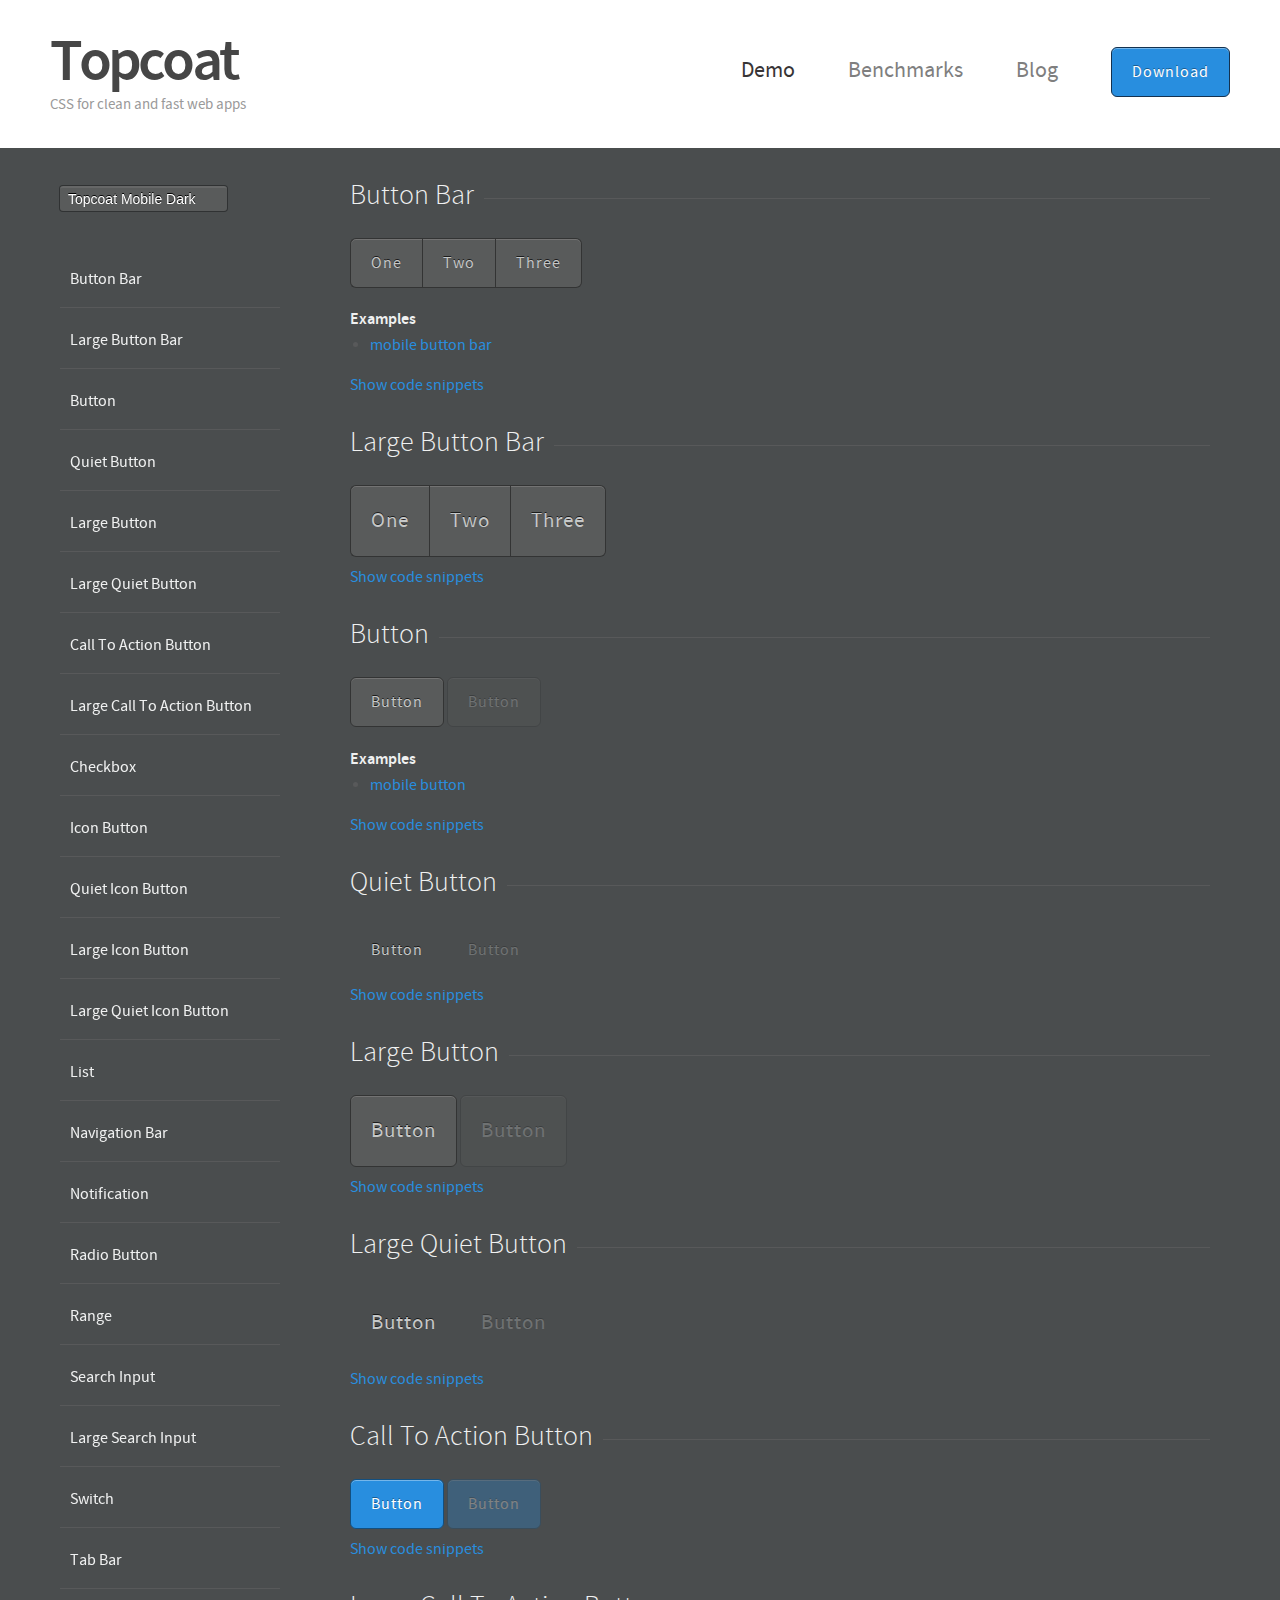
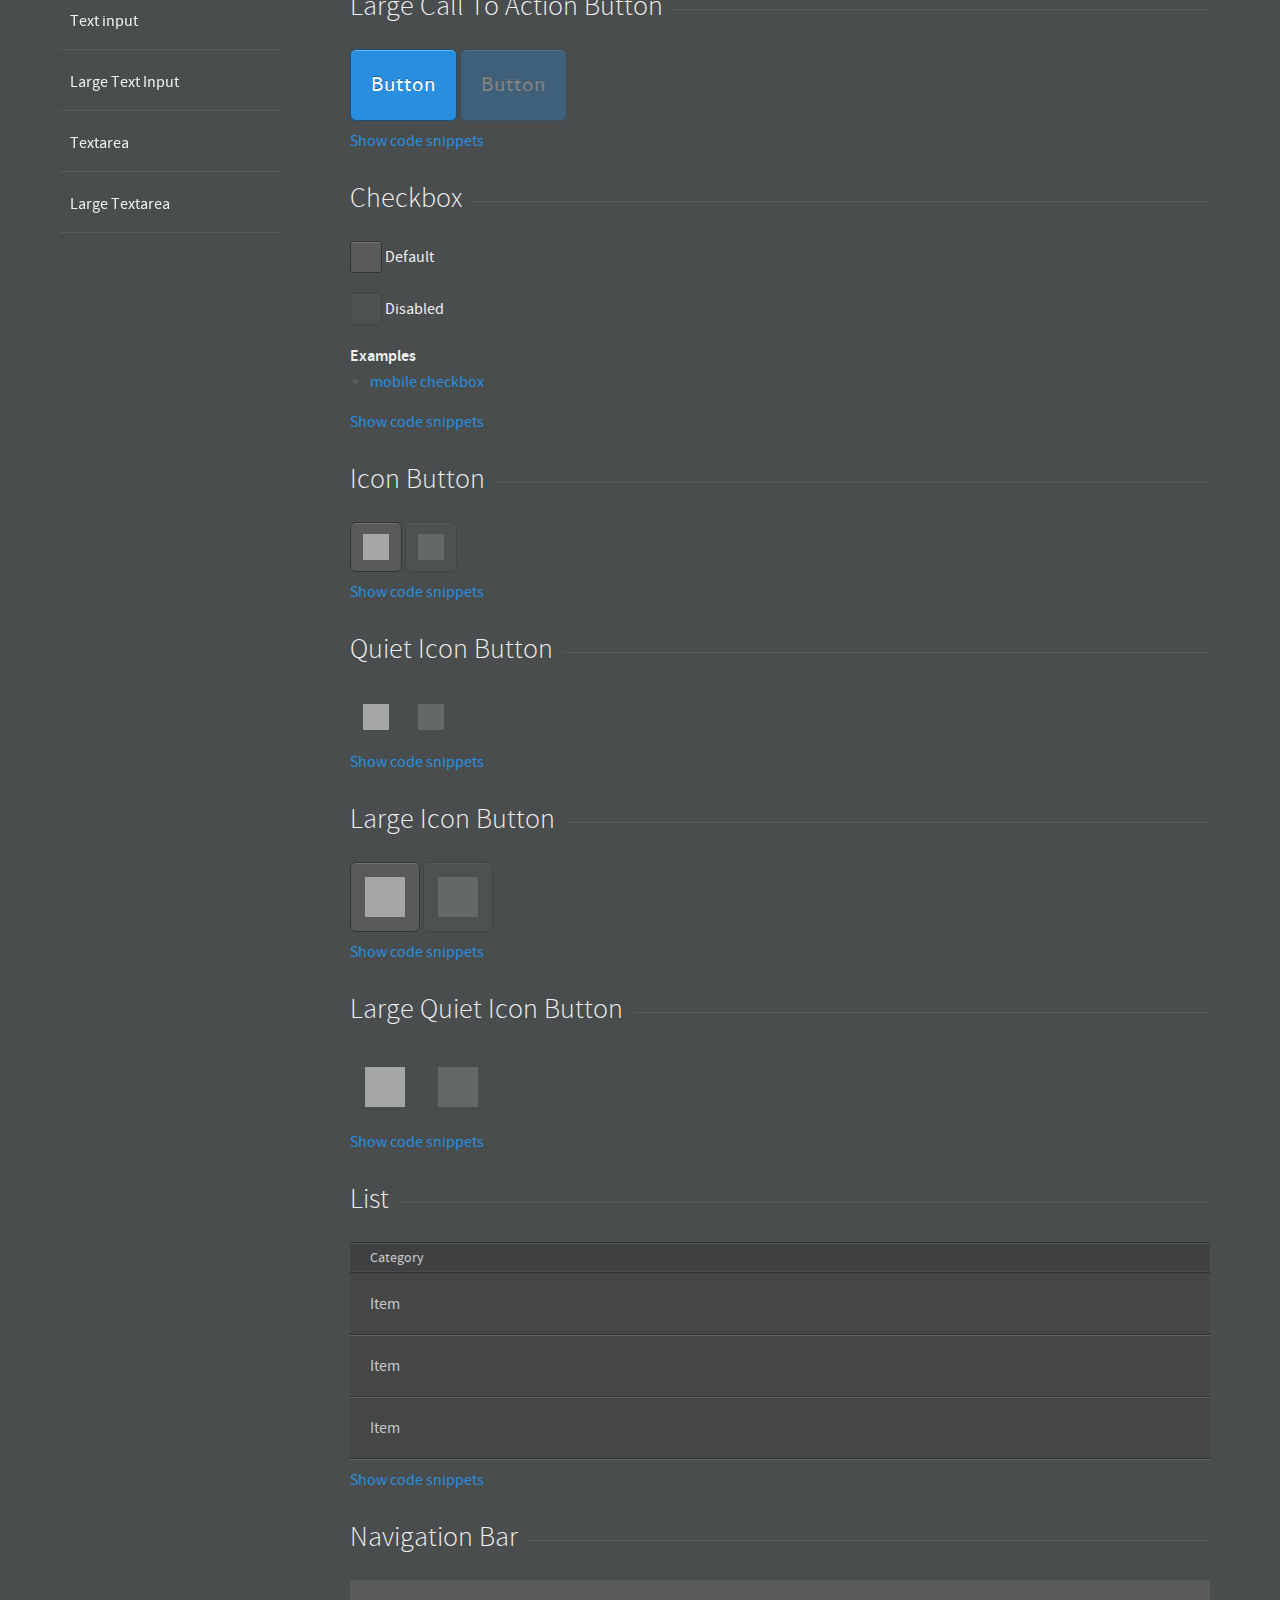
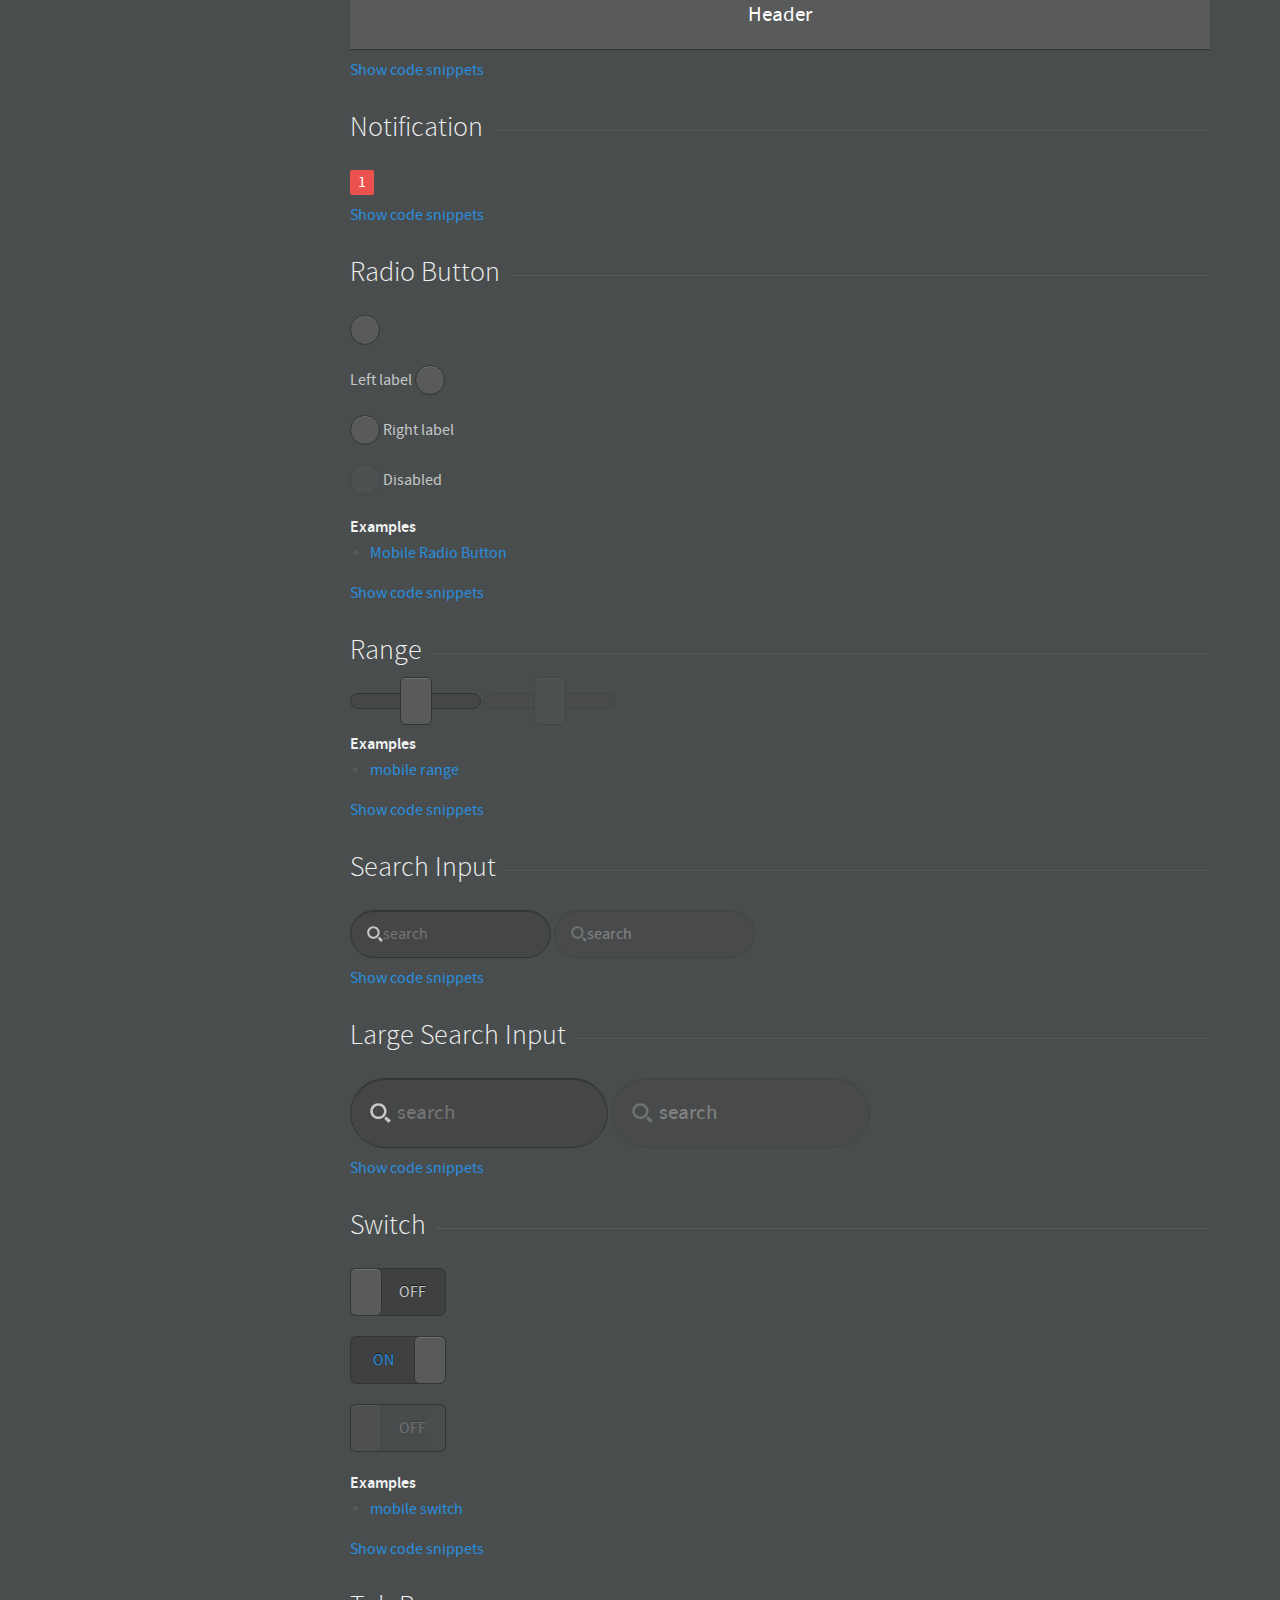
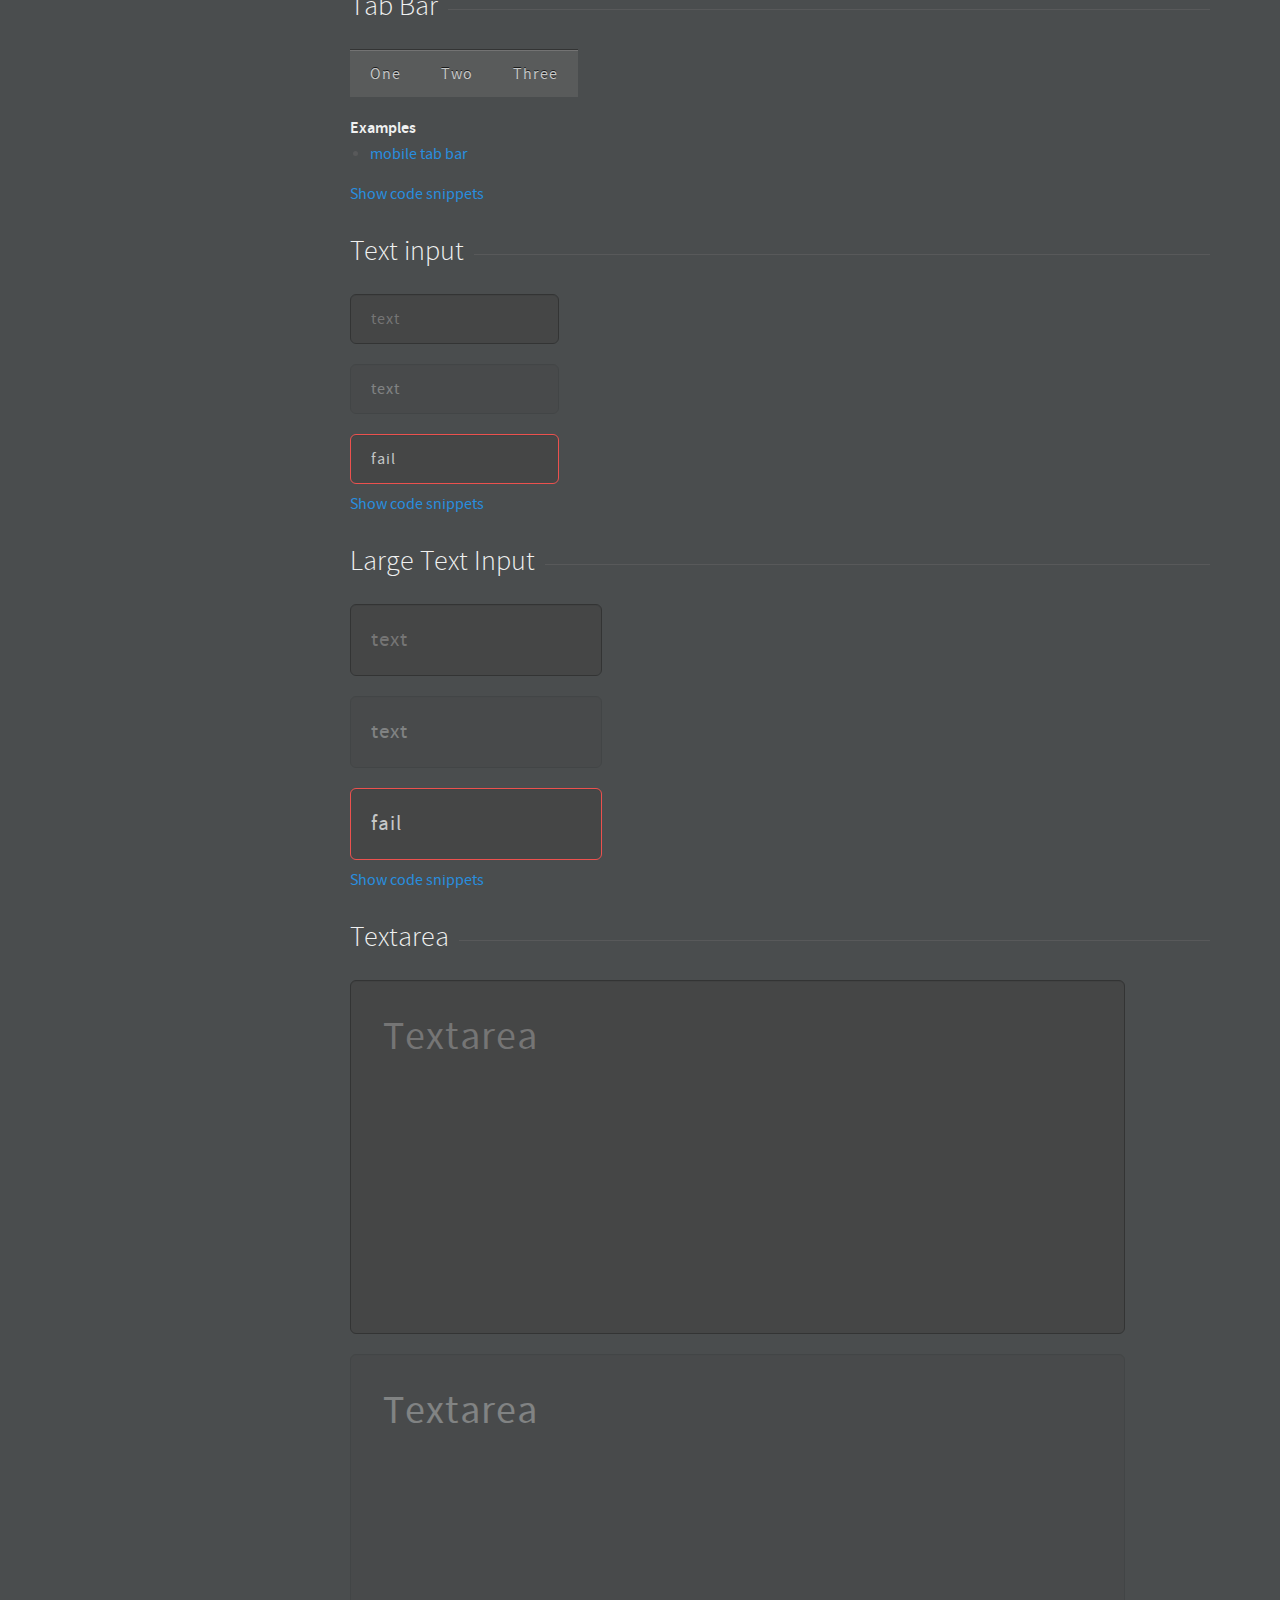
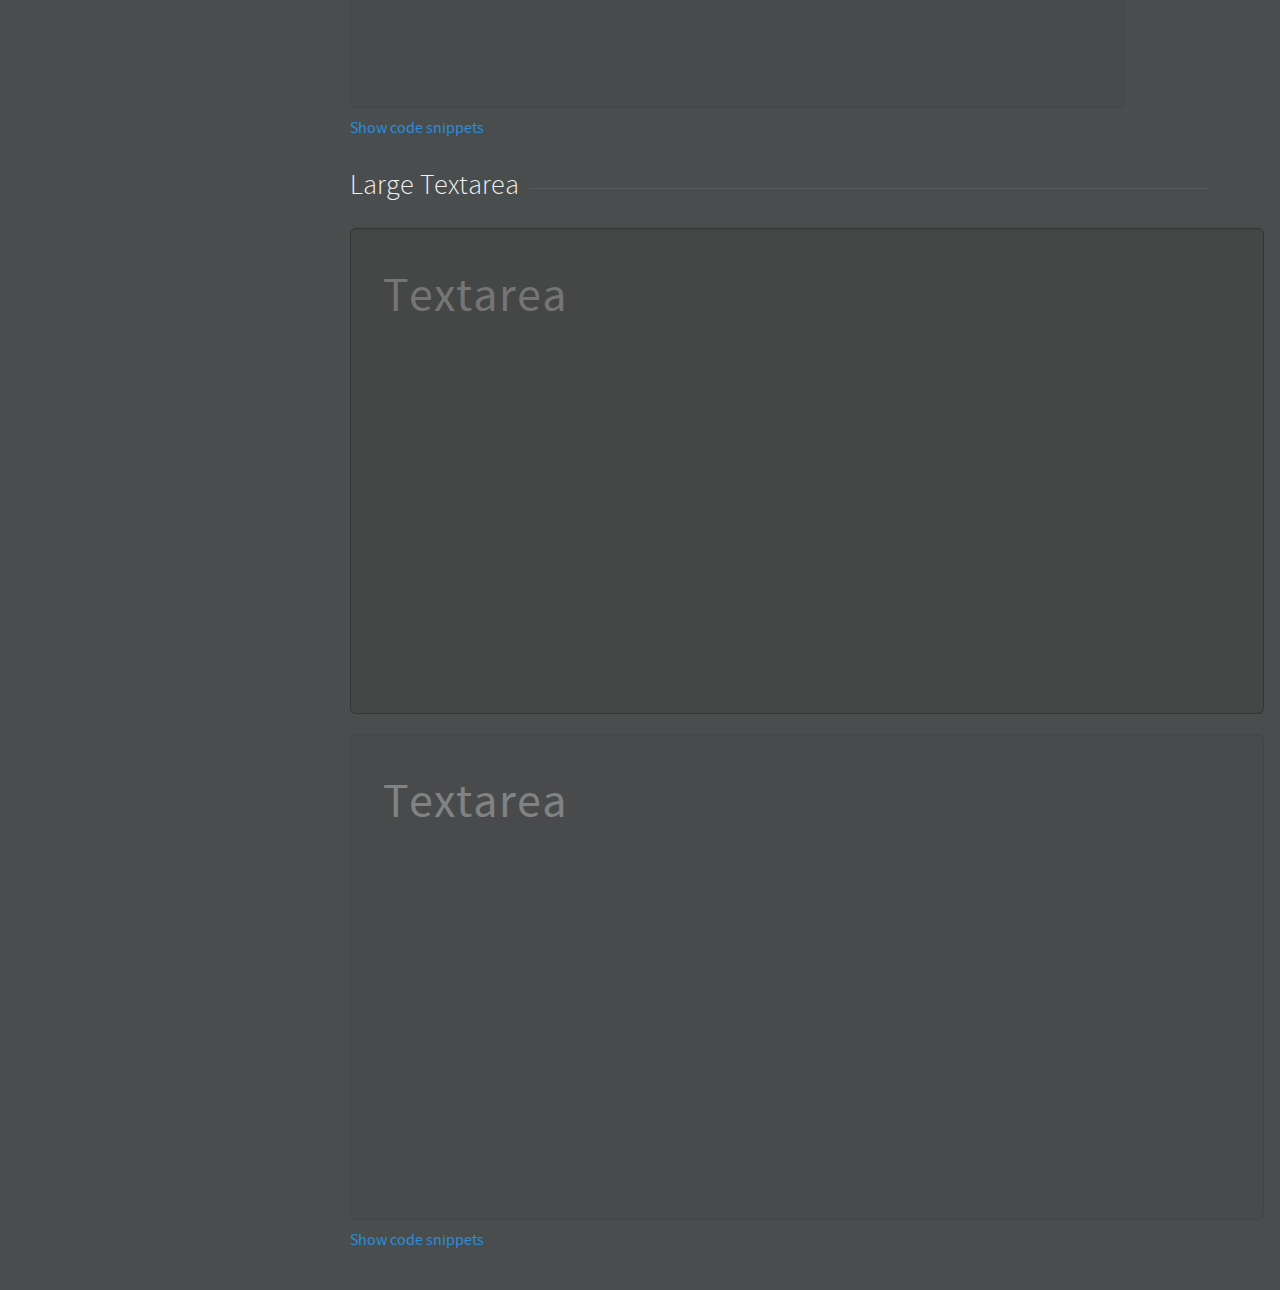
<file: topcoat-0.8 (1).0/demo/topcoat-mobile-dark.html>
<!DOCTYPE html>
<html>
  <head>
    <meta charset="utf-8">
    <meta http-equiv="X-UA-Compatible" content="IE=edge,chrome=1">
    <title>Topcoat</title>
    <meta name="viewport" content="user-scalable=no,initial-scale = 1.0,maximum-scale = 1.0">
    <link rel="stylesheet" type="text/css" href="fonts/stylesheet.css">
    <link rel="stylesheet" type="text/css" href="../css/topcoat-mobile-dark.css">
    <link rel="stylesheet" type="text/css" href="css/main.css">
    <link rel="stylesheet" type="text/css" href="css/brackets.css"><!--[if lt IE 9]>
    <script src="//html5shiv.googlecode.com/svn/trunk/html5.js"></script><![endif]-->
  </head>
  <body class="dark">
    <div id="wrapper">
      <div class="max-width">
        <div id="sideNav">
          <nav class="site">
            <ul>
              <li><a href="http://topcoat.io">Home</a></li>
              <li class="selected"><a href="http://topcoat.io/topcoat">Demo</a></li>
              <li><a href="http://bench.topcoat.io/">Benchmarks</a></li>
              <li><a href="http://topcoat.io/blog">Blog</a></li>
            </ul>
          </nav>
          <div class="combo">
            <select class="docNav">
              <option value="index.html">Topcoat Desktop Dark</option>
              <option value="topcoat-desktop-light.html">Topcoat Desktop Light</option>
              <option value="topcoat-mobile-dark.html" selected="selected">Topcoat Mobile Dark</option>
              <option value="topcoat-mobile-light.html">Topcoat Mobile Light</option>
            </select>
          </div>
          <div id="pageNav">
            <ul>
              <li><a href="#button-bar">Button Bar</a></li>
              <li><a href="#large-buttonbar">Large Button Bar</a></li>
              <li><a href="#button">Button</a></li>
              <li><a href="#quiet-button">Quiet Button</a></li>
              <li><a href="#large-button">Large Button</a></li>
              <li><a href="#large-quietbutton">Large Quiet Button</a></li>
              <li><a href="#call-toaction button">Call To Action Button</a></li>
              <li><a href="#large-callto action button">Large Call To Action Button</a></li>
              <li><a href="#checkbox">Checkbox</a></li>
              <li><a href="#icon-button">Icon Button</a></li>
              <li><a href="#quiet-iconbutton">Quiet Icon Button</a></li>
              <li><a href="#large-iconbutton">Large Icon Button</a></li>
              <li><a href="#large-quieticon button">Large Quiet Icon Button</a></li>
              <li><a href="#list">List</a></li>
              <li><a href="#navigation-bar">Navigation Bar</a></li>
              <li><a href="#notification">Notification</a></li>
              <li><a href="#radio-button">Radio Button</a></li>
              <li><a href="#range">Range</a></li>
              <li><a href="#search-input">Search Input</a></li>
              <li><a href="#large-searchinput">Large Search Input</a></li>
              <li><a href="#switch">Switch</a></li>
              <li><a href="#tab-bar">Tab Bar</a></li>
              <li><a href="#text-input">Text input</a></li>
              <li><a href="#large-textinput">Large Text Input</a></li>
              <li><a href="#textarea">Textarea</a></li>
              <li><a href="#large-textarea">Large Textarea</a></li>
            </ul>
          </div>
        </div>
      </div>
      <div id="site">
        <header id="main-header">
          <div class="max-width">
            <hgroup>
              <h1><a href="http://topcoat.io">Topcoat</a></h1>
              <p>CSS for clean and fast web apps</p>
            </hgroup>
            <nav>
              <ul>
                <li class="selected"><a href="http://topcoat.io/topcoat">Demo</a></li>
                <li><a href="http://bench.topcoat.io/">Benchmarks</a></li>
                <li><a href="http://topcoat.io/blog">Blog</a></li>
                <li><a id="download-btn" href="https://github.com/topcoat/topcoat/archive/v0.8.0.zip" onclick="_gaq.push(['_trackEvent', 'download', 'click',,, false]);">Download</a></li>
              </ul>
            </nav><a id="slide-menu-button" class="topcoat-icon-button--large--quiet"><span class="topcoat-icon--large topcoat-icon--menu-stack"></span></a>
          </div>
        </header>
        <div id="content" class="max-width">
          <article id="button-bar" class="component">
            <header>
              <h2>Button Bar</h2>
            </header>
            <section class="component"><div class="topcoat-button-bar">  <div class="topcoat-button-bar__item">    <button class="topcoat-button-bar__button">One</button>  </div>  <div class="topcoat-button-bar__item">    <button class="topcoat-button-bar__button">Two</button>  </div>  <div class="topcoat-button-bar__item">    <button class="topcoat-button-bar__button">Three</button>  </div></div></section>
            <section class="examples">
              <h4>Examples</h4>
              <ul>
                <li><a href="http://codepen.io/Topcoat/pen/kdKyg">mobile button bar</a></li>
              </ul>
            </section>
            <footer>
              <div class="showcode"><a href="#">Show code snippets</a></div>
              <section class="code">
                <div>
                  <h3>HTML</h3>
                  <pre class="html"><code data-language="html">&lt;div class=&quot;topcoat-button-bar&quot;&gt;  &lt;div class=&quot;topcoat-button-bar__item&quot;&gt;    &lt;button class=&quot;topcoat-button-bar__button&quot;&gt;One&lt;/button&gt;  &lt;/div&gt;  &lt;div class=&quot;topcoat-button-bar__item&quot;&gt;    &lt;button class=&quot;topcoat-button-bar__button&quot;&gt;Two&lt;/button&gt;  &lt;/div&gt;  &lt;div class=&quot;topcoat-button-bar__item&quot;&gt;    &lt;button class=&quot;topcoat-button-bar__button&quot;&gt;Three&lt;/button&gt;  &lt;/div&gt;&lt;/div&gt;</code></pre>
                </div>
                <div>
                  <h3>CSS</h3>
                  <pre class="css"><code data-language="css">
.topcoat-button-bar &gt; .topcoat-button-bar__item:first-child {
  border-top-left-radius: 6px;
  border-bottom-left-radius: 6px;
}

.topcoat-button-bar &gt; .topcoat-button-bar__item:last-child {
  border-top-right-radius: 6px;
  border-bottom-right-radius: 6px;
}

.topcoat-button-bar__item:first-child &gt; .topcoat-button-bar__button,
.topcoat-button-bar__item:first-child &gt; .topcoat-button-bar__button--large {
  border-right: none;
}

.topcoat-button-bar__item:last-child &gt; .topcoat-button-bar__button,
.topcoat-button-bar__item:last-child &gt; .topcoat-button-bar__button--large {
  border-left: none;
}

.topcoat-button-bar__button {
  border-radius: inherit;
}

.topcoat-button-bar__button:focus,
.topcoat-button-bar__button--large:focus {
  z-index: 1;
}
</code></pre>
                </div>
              </section>
            </footer>
          </article>
          <article id="large-buttonbar" class="component">
            <header>
              <h2>Large Button Bar</h2>
            </header>
            <section class="component"><div class="topcoat-button-bar">  <div class="topcoat-button-bar__item">    <button class="topcoat-button-bar__button--large">One</button>  </div>  <div class="topcoat-button-bar__item">    <button class="topcoat-button-bar__button--large">Two</button>  </div>  <div class="topcoat-button-bar__item">    <button class="topcoat-button-bar__button--large">Three</button>  </div></div></section>
            <footer>
              <div class="showcode"><a href="#">Show code snippets</a></div>
              <section class="code">
                <div>
                  <h3>HTML</h3>
                  <pre class="html"><code data-language="html">&lt;div class=&quot;topcoat-button-bar&quot;&gt;  &lt;div class=&quot;topcoat-button-bar__item&quot;&gt;    &lt;button class=&quot;topcoat-button-bar__button--large&quot;&gt;One&lt;/button&gt;  &lt;/div&gt;  &lt;div class=&quot;topcoat-button-bar__item&quot;&gt;    &lt;button class=&quot;topcoat-button-bar__button--large&quot;&gt;Two&lt;/button&gt;  &lt;/div&gt;  &lt;div class=&quot;topcoat-button-bar__item&quot;&gt;    &lt;button class=&quot;topcoat-button-bar__button--large&quot;&gt;Three&lt;/button&gt;  &lt;/div&gt;&lt;/div&gt;</code></pre>
                </div>
                <div>
                  <h3>CSS</h3>
                  <pre class="css"><code data-language="css">
.topcoat-button-bar__button--large {
  border-radius: inherit;
}

/**
*
* Copyright 2012 Adobe Systems Inc.;
*
* Licensed under the Apache License, Version 2.0 (the &quot;License&quot;);
* you may not use this file except in compliance with the License.
* You may obtain a copy of the License at
*
* http://www.apache.org/licenses/LICENSE-2.0
*
* Unless required by applicable law or agreed to in writing, software
* distributed under the License is distributed on an &quot;AS IS&quot; BASIS,
* WITHOUT WARRANTIES OR CONDITIONS OF ANY KIND, either express or implied.
* See the License for the specific language governing permissions and
* limitations under the License.
*
*/

.button {
  position: relative;
  display: inline-block;
  vertical-align: top;
  -moz-box-sizing: border-box;
  box-sizing: border-box;
  background-clip: padding-box;
  padding: 0;
  margin: 0;
  font: inherit;
  color: inherit;
  background: transparent;
  border: none;
  cursor: default;
  -webkit-user-select: none;
  -moz-user-select: none;
  -ms-user-select: none;
  user-select: none;
  text-overflow: ellipsis;
  white-space: nowrap;
  overflow: hidden;
  text-decoration: none;
}

.button--quiet {
  background: transparent;
  border: 1px solid transparent;
  box-shadow: none;
}

.button--disabled {
  opacity: 0.3;
  cursor: default;
  pointer-events: none;
}

/**
*
* Copyright 2012 Adobe Systems Inc.;
*
* Licensed under the Apache License, Version 2.0 (the &quot;License&quot;);
* you may not use this file except in compliance with the License.
* You may obtain a copy of the License at
*
* http://www.apache.org/licenses/LICENSE-2.0
*
* Unless required by applicable law or agreed to in writing, software
* distributed under the License is distributed on an &quot;AS IS&quot; BASIS,
* WITHOUT WARRANTIES OR CONDITIONS OF ANY KIND, either express or implied.
* See the License for the specific language governing permissions and
* limitations under the License.
*
*/

/**
*
* Copyright 2012 Adobe Systems Inc.;
*
* Licensed under the Apache License, Version 2.0 (the &quot;License&quot;);
* you may not use this file except in compliance with the License.
* You may obtain a copy of the License at
*
* http://www.apache.org/licenses/LICENSE-2.0
*
* Unless required by applicable law or agreed to in writing, software
* distributed under the License is distributed on an &quot;AS IS&quot; BASIS,
* WITHOUT WARRANTIES OR CONDITIONS OF ANY KIND, either express or implied.
* See the License for the specific language governing permissions and
* limitations under the License.
*
*/

/**
*
* Copyright 2012 Adobe Systems Inc.;
*
* Licensed under the Apache License, Version 2.0 (the &quot;License&quot;);
* you may not use this file except in compliance with the License.
* You may obtain a copy of the License at
*
* http://www.apache.org/licenses/LICENSE-2.0
*
* Unless required by applicable law or agreed to in writing, software
* distributed under the License is distributed on an &quot;AS IS&quot; BASIS,
* WITHOUT WARRANTIES OR CONDITIONS OF ANY KIND, either express or implied.
* See the License for the specific language governing permissions and
* limitations under the License.
*
*/

.button,
.topcoat-button,
.topcoat-button--quiet,
.topcoat-button--large,
.topcoat-button--large--quiet,
.topcoat-button--cta,
.topcoat-button--large--cta {
  position: relative;
  display: inline-block;
  vertical-align: top;
  -moz-box-sizing: border-box;
  box-sizing: border-box;
  background-clip: padding-box;
  padding: 0;
  margin: 0;
  font: inherit;
  color: inherit;
  background: transparent;
  border: none;
  cursor: default;
  -webkit-user-select: none;
  -moz-user-select: none;
  -ms-user-select: none;
  user-select: none;
  text-overflow: ellipsis;
  white-space: nowrap;
  overflow: hidden;
  text-decoration: none;
}

.button--quiet {
  background: transparent;
  border: 1px solid transparent;
  box-shadow: none;
}

.button--disabled,
.topcoat-button:disabled,
.topcoat-button--quiet:disabled,
.topcoat-button--large:disabled,
.topcoat-button--large--quiet:disabled,
.topcoat-button--cta:disabled,
.topcoat-button--large--cta:disabled {
  opacity: 0.3;
  cursor: default;
  pointer-events: none;
}
</code></pre>
                </div>
              </section>
            </footer>
          </article>
          <article id="button" class="component">
            <header>
              <h2>Button</h2>
            </header>
            <section class="component"><button class="topcoat-button">Button</button><button class="topcoat-button" disabled>Button</button></section>
            <section class="examples">
              <h4>Examples</h4>
              <ul>
                <li><a href="http://codepen.io/Topcoat/pen/DpKtf">mobile button</a></li>
              </ul>
            </section>
            <footer>
              <div class="showcode"><a href="#">Show code snippets</a></div>
              <section class="code">
                <div>
                  <h3>HTML</h3>
                  <pre class="html"><code data-language="html">&lt;button class=&quot;topcoat-button&quot;&gt;Button&lt;/button&gt;&lt;button class=&quot;topcoat-button&quot; disabled&gt;Button&lt;/button&gt;</code></pre>
                </div>
                <div>
                  <h3>CSS</h3>
                  <pre class="css"><code data-language="css">
.topcoat-button,
.topcoat-button--quiet,
.topcoat-button--large,
.topcoat-button--large--quiet,
.topcoat-button--cta,
.topcoat-button--large--cta {
  padding: 0 1.25rem;
  font-size: 16px;
  line-height: 3rem;
  letter-spacing: 1px;
  color: #c6c8c8;
  text-shadow: 0 -1px rgba(0,0,0,0.69);
  vertical-align: top;
  background-color: #595b5b;
  box-shadow: inset 0 1px #737373;
  border: 1px solid #333434;
  border-radius: 6px;
}

.topcoat-button:hover,
.topcoat-button--quiet:hover,
.topcoat-button--large:hover,
.topcoat-button--large--quiet:hover {
  background-color: #626465;
}

.topcoat-button:focus,
.topcoat-button--quiet:focus,
.topcoat-button--quiet:hover:focus,
.topcoat-button--large:focus,
.topcoat-button--large--quiet:focus,
.topcoat-button--large--quiet:hover:focus,
.topcoat-button--cta:focus,
.topcoat-button--large--cta:focus {
  border: 1px solid #0036ff;
  box-shadow: inset 0 1px rgba(255,255,255,0.36), 0 0 0 2px #6fb5f1;
  outline: 0;
}

.topcoat-button:active,
.topcoat-button--large:active {
  border: 1px solid #333434;
  background-color: #3f4041;
  box-shadow: inset 0 1px rgba(0,0,0,0.05);
}
</code></pre>
                </div>
              </section>
            </footer>
          </article>
          <article id="quiet-button" class="component">
            <header>
              <h2>Quiet Button</h2>
            </header>
            <section class="component"><button class="topcoat-button--quiet">Button</button><button class="topcoat-button--quiet" disabled>Button</button></section>
            <footer>
              <div class="showcode"><a href="#">Show code snippets</a></div>
              <section class="code">
                <div>
                  <h3>HTML</h3>
                  <pre class="html"><code data-language="html">&lt;button class=&quot;topcoat-button--quiet&quot;&gt;Button&lt;/button&gt;&lt;button class=&quot;topcoat-button--quiet&quot; disabled&gt;Button&lt;/button&gt;</code></pre>
                </div>
                <div>
                  <h3>CSS</h3>
                  <pre class="css"><code data-language="css">
.topcoat-button--quiet {
  background: transparent;
  border: 1px solid transparent;
  box-shadow: none;
}

.topcoat-button--quiet:hover,
.topcoat-button--large--quiet:hover {
  text-shadow: 0 -1px rgba(0,0,0,0.69);
  border: 1px solid #333434;
  box-shadow: inset 0 1px #737373;
}

.topcoat-button--quiet:active,
.topcoat-button--quiet:focus:active,
.topcoat-button--large--quiet:active,
.topcoat-button--large--quiet:focus:active {
  color: #c6c8c8;
  text-shadow: 0 -1px rgba(0,0,0,0.69);
  background-color: #3f4041;
  border: 1px solid #333434;
  box-shadow: inset 0 1px rgba(0,0,0,0.05);
}
</code></pre>
                </div>
              </section>
            </footer>
          </article>
          <article id="large-button" class="component">
            <header>
              <h2>Large Button</h2>
            </header>
            <section class="component"><button class="topcoat-button--large" >Button</button><button class="topcoat-button--large" disabled>Button</button></section>
            <footer>
              <div class="showcode"><a href="#">Show code snippets</a></div>
              <section class="code">
                <div>
                  <h3>HTML</h3>
                  <pre class="html"><code data-language="html">&lt;button class=&quot;topcoat-button--large&quot; &gt;Button&lt;/button&gt;&lt;button class=&quot;topcoat-button--large&quot; disabled&gt;Button&lt;/button&gt;</code></pre>
                </div>
                <div>
                  <h3>CSS</h3>
                  <pre class="css"><code data-language="css">
.topcoat-button--large,
.topcoat-button--large--quiet {
  font-size: 1.3rem;
  font-weight: 400;
  line-height: 4.375rem;
  padding: 0 1.25rem;
}
</code></pre>
                </div>
              </section>
            </footer>
          </article>
          <article id="large-quietbutton" class="component">
            <header>
              <h2>Large Quiet Button</h2>
            </header>
            <section class="component"><button class="topcoat-button--large--quiet" >Button</button><button class="topcoat-button--large--quiet" disabled>Button</button></section>
            <footer>
              <div class="showcode"><a href="#">Show code snippets</a></div>
              <section class="code">
                <div>
                  <h3>HTML</h3>
                  <pre class="html"><code data-language="html">&lt;button class=&quot;topcoat-button--large--quiet&quot; &gt;Button&lt;/button&gt;&lt;button class=&quot;topcoat-button--large--quiet&quot; disabled&gt;Button&lt;/button&gt;</code></pre>
                </div>
                <div>
                  <h3>CSS</h3>
                  <pre class="css"><code data-language="css">
.topcoat-button--large--quiet {
  background: transparent;
  border: 1px solid transparent;
  box-shadow: none;
}
</code></pre>
                </div>
              </section>
            </footer>
          </article>
          <article id="call-toaction button" class="component">
            <header>
              <h2>Call To Action Button</h2>
            </header>
            <section class="component"><button class="topcoat-button--cta" >Button</button><button class="topcoat-button--cta" disabled>Button</button></section>
            <footer>
              <div class="showcode"><a href="#">Show code snippets</a></div>
              <section class="code">
                <div>
                  <h3>HTML</h3>
                  <pre class="html"><code data-language="html">&lt;button class=&quot;topcoat-button--cta&quot; &gt;Button&lt;/button&gt;&lt;button class=&quot;topcoat-button--cta&quot; disabled&gt;Button&lt;/button&gt;</code></pre>
                </div>
                <div>
                  <h3>CSS</h3>
                  <pre class="css"><code data-language="css">
.topcoat-button--cta,
.topcoat-button--large--cta {
  border: 1px solid #134f7f;
  background-color: #288edf;
  box-shadow: inset 0 1px rgba(255,255,255,0.36);
  color: #fff;
  font-weight: 500;
  text-shadow: 0 -1px rgba(0,0,0,0.36);
}

.topcoat-button--cta:hover,
.topcoat-button--large--cta:hover {
  background-color: #4ca1e4;
}

.topcoat-button--cta:active,
.topcoat-button--large--cta:active {
  background-color: #1e7dc8;
  box-shadow: inset 0 1px rgba(0,0,0,0.12);
}
</code></pre>
                </div>
              </section>
            </footer>
          </article>
          <article id="large-callto action button" class="component">
            <header>
              <h2>Large Call To Action Button</h2>
            </header>
            <section class="component"><button class="topcoat-button--large--cta" >Button</button><button class="topcoat-button--large--cta" disabled>Button</button></section>
            <footer>
              <div class="showcode"><a href="#">Show code snippets</a></div>
              <section class="code">
                <div>
                  <h3>HTML</h3>
                  <pre class="html"><code data-language="html">&lt;button class=&quot;topcoat-button--large--cta&quot; &gt;Button&lt;/button&gt;&lt;button class=&quot;topcoat-button--large--cta&quot; disabled&gt;Button&lt;/button&gt;</code></pre>
                </div>
                <div>
                  <h3>CSS</h3>
                  <pre class="css"><code data-language="css">
.topcoat-button--large--cta {
  font-size: 1.3rem;
  font-weight: 400;
  line-height: 4.375rem;
  padding: 0 1.25rem;
}

/**
*
* Copyright 2012 Adobe Systems Inc.;
*
* Licensed under the Apache License, Version 2.0 (the &quot;License&quot;);
* you may not use this file except in compliance with the License.
* You may obtain a copy of the License at
*
* http://www.apache.org/licenses/LICENSE-2.0
*
* Unless required by applicable law or agreed to in writing, software
* distributed under the License is distributed on an &quot;AS IS&quot; BASIS,
* WITHOUT WARRANTIES OR CONDITIONS OF ANY KIND, either express or implied.
* See the License for the specific language governing permissions and
* limitations under the License.
*
*/

input[type=&quot;checkbox&quot;] {
  position: absolute;
  overflow: hidden;
  padding: 0;
  border: 0;
  opacity: 0.001;
  z-index: 1;
  vertical-align: top;
  outline: none;
}

.checkbox {
  -moz-box-sizing: border-box;
  box-sizing: border-box;
  background-clip: padding-box;
  position: relative;
  display: inline-block;
  vertical-align: top;
  cursor: default;
  -webkit-user-select: none;
  -moz-user-select: none;
  -ms-user-select: none;
  user-select: none;
}

.checkbox__label {
  position: relative;
  display: inline-block;
  vertical-align: top;
  cursor: default;
  -webkit-user-select: none;
  -moz-user-select: none;
  -ms-user-select: none;
  user-select: none;
}

.checkbox--disabled {
  opacity: 0.3;
  cursor: default;
  pointer-events: none;
}

.checkbox:before,
.checkbox:after {
  content: '';
  position: absolute;
}

.checkbox:before {
  -moz-box-sizing: border-box;
  box-sizing: border-box;
  background-clip: padding-box;
}

/**
*
* Copyright 2012 Adobe Systems Inc.;
*
* Licensed under the Apache License, Version 2.0 (the &quot;License&quot;);
* you may not use this file except in compliance with the License.
* You may obtain a copy of the License at
*
* http://www.apache.org/licenses/LICENSE-2.0
*
* Unless required by applicable law or agreed to in writing, software
* distributed under the License is distributed on an &quot;AS IS&quot; BASIS,
* WITHOUT WARRANTIES OR CONDITIONS OF ANY KIND, either express or implied.
* See the License for the specific language governing permissions and
* limitations under the License.
*
*/

/**
*
* Copyright 2012 Adobe Systems Inc.;
*
* Licensed under the Apache License, Version 2.0 (the &quot;License&quot;);
* you may not use this file except in compliance with the License.
* You may obtain a copy of the License at
*
* http://www.apache.org/licenses/LICENSE-2.0
*
* Unless required by applicable law or agreed to in writing, software
* distributed under the License is distributed on an &quot;AS IS&quot; BASIS,
* WITHOUT WARRANTIES OR CONDITIONS OF ANY KIND, either express or implied.
* See the License for the specific language governing permissions and
* limitations under the License.
*
*/

/**
*
* Copyright 2012 Adobe Systems Inc.;
*
* Licensed under the Apache License, Version 2.0 (the &quot;License&quot;);
* you may not use this file except in compliance with the License.
* You may obtain a copy of the License at
*
* http://www.apache.org/licenses/LICENSE-2.0
*
* Unless required by applicable law or agreed to in writing, software
* distributed under the License is distributed on an &quot;AS IS&quot; BASIS,
* WITHOUT WARRANTIES OR CONDITIONS OF ANY KIND, either express or implied.
* See the License for the specific language governing permissions and
* limitations under the License.
*
*/

input[type=&quot;checkbox&quot;] {
  position: absolute;
  overflow: hidden;
  padding: 0;
  border: 0;
  opacity: 0.001;
  z-index: 1;
  vertical-align: top;
  outline: none;
}

.checkbox,
.topcoat-checkbox__checkmark {
  -moz-box-sizing: border-box;
  box-sizing: border-box;
  background-clip: padding-box;
  position: relative;
  display: inline-block;
  vertical-align: top;
  cursor: default;
  -webkit-user-select: none;
  -moz-user-select: none;
  -ms-user-select: none;
  user-select: none;
}

.checkbox__label,
.topcoat-checkbox {
  position: relative;
  display: inline-block;
  vertical-align: top;
  cursor: default;
  -webkit-user-select: none;
  -moz-user-select: none;
  -ms-user-select: none;
  user-select: none;
}

.checkbox--disabled,
input[type=&quot;checkbox&quot;]:disabled + .topcoat-checkbox__checkmark {
  opacity: 0.3;
  cursor: default;
  pointer-events: none;
}

.checkbox:before,
.checkbox:after,
.topcoat-checkbox__checkmark:before,
.topcoat-checkbox__checkmark:after {
  content: '';
  position: absolute;
}

.checkbox:before,
.topcoat-checkbox__checkmark:before {
  -moz-box-sizing: border-box;
  box-sizing: border-box;
  background-clip: padding-box;
}
</code></pre>
                </div>
              </section>
            </footer>
          </article>
          <article id="checkbox" class="component">
            <header>
              <h2>Checkbox</h2>
            </header>
            <section class="component"><label class="topcoat-checkbox">  <input type="checkbox">  <div class="topcoat-checkbox__checkmark"></div>  Default</label><br><br><label class="topcoat-checkbox">  <input type="checkbox" disabled>  <div class="topcoat-checkbox__checkmark"></div>  Disabled</label></section>
            <section class="examples">
              <h4>Examples</h4>
              <ul>
                <li><a href="http://codepen.io/Topcoat/pen/piHcs">mobile checkbox</a></li>
              </ul>
            </section>
            <footer>
              <div class="showcode"><a href="#">Show code snippets</a></div>
              <section class="code">
                <div>
                  <h3>HTML</h3>
                  <pre class="html"><code data-language="html">&lt;label class=&quot;topcoat-checkbox&quot;&gt;  &lt;input type=&quot;checkbox&quot;&gt;  &lt;div class=&quot;topcoat-checkbox__checkmark&quot;&gt;&lt;/div&gt;  Default&lt;/label&gt;&lt;br&gt;&lt;br&gt;&lt;label class=&quot;topcoat-checkbox&quot;&gt;  &lt;input type=&quot;checkbox&quot; disabled&gt;  &lt;div class=&quot;topcoat-checkbox__checkmark&quot;&gt;&lt;/div&gt;  Disabled&lt;/label&gt;</code></pre>
                </div>
                <div>
                  <h3>CSS</h3>
                  <pre class="css"><code data-language="css">
.topcoat-checkbox__checkmark {
  height: 2rem;
}

input[type=&quot;checkbox&quot;] {
  height: 2rem;
  width: 2rem;
  margin-top: 0;
  margin-right: -2rem;
  margin-bottom: -2rem;
  margin-left: 0;
}

input[type=&quot;checkbox&quot;]:checked + .topcoat-checkbox__checkmark:after {
  opacity: 1;
}

.topcoat-checkbox {
  line-height: 2rem;
}

.topcoat-checkbox__checkmark:before {
  width: 2rem;
  height: 2rem;
  background: #595b5b;
  border: 1px solid #333434;
  border-radius: 3px;
  box-shadow: inset 0 1px #737373;
}

.topcoat-checkbox__checkmark {
  width: 2rem;
  height: 2rem;
}

.topcoat-checkbox__checkmark:after {
  top: 1px;
  left: 2px;
  opacity: 0;
  width: 28px;
  height: 11px;
  background: transparent;
  border: 7px solid #c6c8c8;
  border-width: 7px;
  border-top: none;
  border-right: none;
  border-radius: 2px;
  -webkit-transform: rotate(-50deg);
  -ms-transform: rotate(-50deg);
  transform: rotate(-50deg);
}

input[type=&quot;checkbox&quot;]:focus + .topcoat-checkbox__checkmark:before {
  border: 1px solid #0036ff;
  box-shadow: inset 0 1px rgba(255,255,255,0.36), 0 0 0 2px #6fb5f1;
}

input[type=&quot;checkbox&quot;]:active + .topcoat-checkbox__checkmark:before {
  border: 1px solid #333434;
  background-color: #3f4041;
  box-shadow: inset 0 1px rgba(0,0,0,0.05);
}

input[type=&quot;checkbox&quot;]:disabled:active + .topcoat-checkbox__checkmark:before {
  border: 1px solid #333434;
  background: #595b5b;
  box-shadow: inset 0 1px #737373;
}

/**
*
* Copyright 2012 Adobe Systems Inc.;
*
* Licensed under the Apache License, Version 2.0 (the &quot;License&quot;);
* you may not use this file except in compliance with the License.
* You may obtain a copy of the License at
*
* http://www.apache.org/licenses/LICENSE-2.0
*
* Unless required by applicable law or agreed to in writing, software
* distributed under the License is distributed on an &quot;AS IS&quot; BASIS,
* WITHOUT WARRANTIES OR CONDITIONS OF ANY KIND, either express or implied.
* See the License for the specific language governing permissions and
* limitations under the License.
*
*/

/**
*
* Copyright 2012 Adobe Systems Inc.;
*
* Licensed under the Apache License, Version 2.0 (the &quot;License&quot;);
* you may not use this file except in compliance with the License.
* You may obtain a copy of the License at
*
* http://www.apache.org/licenses/LICENSE-2.0
*
* Unless required by applicable law or agreed to in writing, software
* distributed under the License is distributed on an &quot;AS IS&quot; BASIS,
* WITHOUT WARRANTIES OR CONDITIONS OF ANY KIND, either express or implied.
* See the License for the specific language governing permissions and
* limitations under the License.
*
*/

.button,
.topcoat-icon-button,
.topcoat-icon-button--quiet,
.topcoat-icon-button--large,
.topcoat-icon-button--large--quiet {
  position: relative;
  display: inline-block;
  vertical-align: top;
  -moz-box-sizing: border-box;
  box-sizing: border-box;
  background-clip: padding-box;
  padding: 0;
  margin: 0;
  font: inherit;
  color: inherit;
  background: transparent;
  border: none;
  cursor: default;
  -webkit-user-select: none;
  -moz-user-select: none;
  -ms-user-select: none;
  user-select: none;
  text-overflow: ellipsis;
  white-space: nowrap;
  overflow: hidden;
  text-decoration: none;
}

.button--quiet {
  background: transparent;
  border: 1px solid transparent;
  box-shadow: none;
}

.button--disabled,
.topcoat-icon-button:disabled,
.topcoat-icon-button--quiet:disabled,
.topcoat-icon-button--large:disabled,
.topcoat-icon-button--large--quiet:disabled {
  opacity: 0.3;
  cursor: default;
  pointer-events: none;
}
</code></pre>
                </div>
              </section>
            </footer>
          </article>
          <article id="icon-button" class="component">
            <header>
              <h2>Icon Button</h2>
            </header>
            <section class="component"><button class="topcoat-icon-button">  <span class="topcoat-icon" style="background-color:#A5A7A7;"></span></button><button class="topcoat-icon-button" disabled>  <span class="topcoat-icon" style="background-color:#A5A7A7;"></span></button></section>
            <footer>
              <div class="showcode"><a href="#">Show code snippets</a></div>
              <section class="code">
                <div>
                  <h3>HTML</h3>
                  <pre class="html"><code data-language="html">&lt;button class=&quot;topcoat-icon-button&quot;&gt;  &lt;span class=&quot;topcoat-icon&quot; style=&quot;background-color:#A5A7A7;&quot;&gt;&lt;/span&gt;&lt;/button&gt;&lt;button class=&quot;topcoat-icon-button&quot; disabled&gt;  &lt;span class=&quot;topcoat-icon&quot; style=&quot;background-color:#A5A7A7;&quot;&gt;&lt;/span&gt;&lt;/button&gt;</code></pre>
                </div>
                <div>
                  <h3>CSS</h3>
                  <pre class="css"><code data-language="css">
.topcoat-icon-button,
.topcoat-icon-button--quiet,
.topcoat-icon-button--large,
.topcoat-icon-button--large--quiet {
  padding: 0 0.75rem;
  line-height: 3rem;
  letter-spacing: 1px;
  color: #c6c8c8;
  text-shadow: 0 -1px rgba(0,0,0,0.69);
  vertical-align: baseline;
  background-color: #595b5b;
  box-shadow: inset 0 1px #737373;
  border: 1px solid #333434;
  border-radius: 6px;
}

.topcoat-icon-button:hover,
.topcoat-icon-button--quiet:hover,
.topcoat-icon-button--large:hover,
.topcoat-icon-button--large--quiet:hover {
  background-color: #626465;
}

.topcoat-icon-button:focus,
.topcoat-icon-button--quiet:focus,
.topcoat-icon-button--quiet:hover:focus,
.topcoat-icon-button--large:focus,
.topcoat-icon-button--large--quiet:focus,
.topcoat-icon-button--large--quiet:hover:focus {
  border: 1px solid #0036ff;
  box-shadow: inset 0 1px rgba(255,255,255,0.36), 0 0 0 2px #6fb5f1;
  outline: 0;
}

.topcoat-icon-button:active,
.topcoat-icon-button--large:active {
  border: 1px solid #333434;
  background-color: #3f4041;
  box-shadow: inset 0 1px rgba(0,0,0,0.05);
}
</code></pre>
                </div>
              </section>
            </footer>
          </article>
          <article id="quiet-iconbutton" class="component">
            <header>
              <h2>Quiet Icon Button</h2>
            </header>
            <section class="component"><button class="topcoat-icon-button--quiet">  <span class="topcoat-icon" style="background-color:#A5A7A7;"></span></button><button class="topcoat-icon-button--quiet" disabled>  <span class="topcoat-icon" style="background-color:#A5A7A7;"></span></button></section>
            <footer>
              <div class="showcode"><a href="#">Show code snippets</a></div>
              <section class="code">
                <div>
                  <h3>HTML</h3>
                  <pre class="html"><code data-language="html">&lt;button class=&quot;topcoat-icon-button--quiet&quot;&gt;  &lt;span class=&quot;topcoat-icon&quot; style=&quot;background-color:#A5A7A7;&quot;&gt;&lt;/span&gt;&lt;/button&gt;&lt;button class=&quot;topcoat-icon-button--quiet&quot; disabled&gt;  &lt;span class=&quot;topcoat-icon&quot; style=&quot;background-color:#A5A7A7;&quot;&gt;&lt;/span&gt;&lt;/button&gt;</code></pre>
                </div>
                <div>
                  <h3>CSS</h3>
                  <pre class="css"><code data-language="css">
.topcoat-icon-button--quiet {
  background: transparent;
  border: 1px solid transparent;
  box-shadow: none;
}

.topcoat-icon-button--quiet:hover,
.topcoat-icon-button--large--quiet:hover {
  text-shadow: 0 -1px rgba(0,0,0,0.69);
  border: 1px solid #333434;
  box-shadow: inset 0 1px #737373;
}

.topcoat-icon-button--quiet:active,
.topcoat-icon-button--quiet:focus:active,
.topcoat-icon-button--large--quiet:active,
.topcoat-icon-button--large--quiet:focus:active {
  color: #c6c8c8;
  text-shadow: 0 -1px rgba(0,0,0,0.69);
  background-color: #3f4041;
  border: 1px solid #333434;
  box-shadow: inset 0 1px rgba(0,0,0,0.05);
}
</code></pre>
                </div>
              </section>
            </footer>
          </article>
          <article id="large-iconbutton" class="component">
            <header>
              <h2>Large Icon Button</h2>
            </header>
            <section class="component"><button class="topcoat-icon-button--large">  <span class="topcoat-icon--large" style="background-color:#A5A7A7;"></span></button><button class="topcoat-icon-button--large" disabled>  <span class="topcoat-icon--large" style="background-color:#A5A7A7;"></span></button></section>
            <footer>
              <div class="showcode"><a href="#">Show code snippets</a></div>
              <section class="code">
                <div>
                  <h3>HTML</h3>
                  <pre class="html"><code data-language="html">&lt;button class=&quot;topcoat-icon-button--large&quot;&gt;  &lt;span class=&quot;topcoat-icon--large&quot; style=&quot;background-color:#A5A7A7;&quot;&gt;&lt;/span&gt;&lt;/button&gt;&lt;button class=&quot;topcoat-icon-button--large&quot; disabled&gt;  &lt;span class=&quot;topcoat-icon--large&quot; style=&quot;background-color:#A5A7A7;&quot;&gt;&lt;/span&gt;&lt;/button&gt;</code></pre>
                </div>
                <div>
                  <h3>CSS</h3>
                  <pre class="css"><code data-language="css">
.topcoat-icon-button--large,
.topcoat-icon-button--large--quiet {
  width: 4.375rem;
  height: 4.375rem;
  line-height: 4.375rem;
}
</code></pre>
                </div>
              </section>
            </footer>
          </article>
          <article id="large-quieticon button" class="component">
            <header>
              <h2>Large Quiet Icon Button</h2>
            </header>
            <section class="component"><button class="topcoat-icon-button--large--quiet">  <span class="topcoat-icon--large" style="background-color:#A5A7A7;"></span></button><button class="topcoat-icon-button--large--quiet" disabled>  <span class="topcoat-icon--large" style="background-color:#A5A7A7;"></span></button></section>
            <footer>
              <div class="showcode"><a href="#">Show code snippets</a></div>
              <section class="code">
                <div>
                  <h3>HTML</h3>
                  <pre class="html"><code data-language="html">&lt;button class=&quot;topcoat-icon-button--large--quiet&quot;&gt;  &lt;span class=&quot;topcoat-icon--large&quot; style=&quot;background-color:#A5A7A7;&quot;&gt;&lt;/span&gt;&lt;/button&gt;&lt;button class=&quot;topcoat-icon-button--large--quiet&quot; disabled&gt;  &lt;span class=&quot;topcoat-icon--large&quot; style=&quot;background-color:#A5A7A7;&quot;&gt;&lt;/span&gt;&lt;/button&gt;</code></pre>
                </div>
                <div>
                  <h3>CSS</h3>
                  <pre class="css"><code data-language="css">
.topcoat-icon-button--large--quiet {
  background: transparent;
  border: 1px solid transparent;
  box-shadow: none;
}

.topcoat-icon,
.topcoat-icon--large {
  position: relative;
  display: inline-block;
  vertical-align: top;
  overflow: hidden;
  width: 1.62rem;
  height: 1.62rem;
  vertical-align: middle;
  top: -1px;
}

.topcoat-icon--large {
  width: 2.499999998125rem;
  height: 2.499999998125rem;
  top: -2px;
}

/**
*
* Copyright 2012 Adobe Systems Inc.;
*
* Licensed under the Apache License, Version 2.0 (the &quot;License&quot;);
* you may not use this file except in compliance with the License.
* You may obtain a copy of the License at
*
* http://www.apache.org/licenses/LICENSE-2.0
*
* Unless required by applicable law or agreed to in writing, software
* distributed under the License is distributed on an &quot;AS IS&quot; BASIS,
* WITHOUT WARRANTIES OR CONDITIONS OF ANY KIND, either express or implied.
* See the License for the specific language governing permissions and
* limitations under the License.
*
*/

/**
*
* Copyright 2012 Adobe Systems Inc.;
*
* Licensed under the Apache License, Version 2.0 (the &quot;License&quot;);
* you may not use this file except in compliance with the License.
* You may obtain a copy of the License at
*
* http://www.apache.org/licenses/LICENSE-2.0
*
* Unless required by applicable law or agreed to in writing, software
* distributed under the License is distributed on an &quot;AS IS&quot; BASIS,
* WITHOUT WARRANTIES OR CONDITIONS OF ANY KIND, either express or implied.
* See the License for the specific language governing permissions and
* limitations under the License.
*
*/

.input {
  padding: 0;
  margin: 0;
  font: inherit;
  color: inherit;
  background: transparent;
  border: none;
  -moz-box-sizing: border-box;
  box-sizing: border-box;
  background-clip: padding-box;
  vertical-align: top;
  outline: none;
}

.input:disabled {
  opacity: 0.3;
  cursor: default;
  pointer-events: none;
}

/**
*
* Copyright 2012 Adobe Systems Inc.;
*
* Licensed under the Apache License, Version 2.0 (the &quot;License&quot;);
* you may not use this file except in compliance with the License.
* You may obtain a copy of the License at
*
* http://www.apache.org/licenses/LICENSE-2.0
*
* Unless required by applicable law or agreed to in writing, software
* distributed under the License is distributed on an &quot;AS IS&quot; BASIS,
* WITHOUT WARRANTIES OR CONDITIONS OF ANY KIND, either express or implied.
* See the License for the specific language governing permissions and
* limitations under the License.
*
*/

/**
*
* Copyright 2012 Adobe Systems Inc.;
*
* Licensed under the Apache License, Version 2.0 (the &quot;License&quot;);
* you may not use this file except in compliance with the License.
* You may obtain a copy of the License at
*
* http://www.apache.org/licenses/LICENSE-2.0
*
* Unless required by applicable law or agreed to in writing, software
* distributed under the License is distributed on an &quot;AS IS&quot; BASIS,
* WITHOUT WARRANTIES OR CONDITIONS OF ANY KIND, either express or implied.
* See the License for the specific language governing permissions and
* limitations under the License.
*
*/

.list {
  padding: 0;
  margin: 0;
  font: inherit;
  color: inherit;
  background: transparent;
  border: none;
  cursor: default;
  -webkit-user-select: none;
  -moz-user-select: none;
  -ms-user-select: none;
  user-select: none;
  overflow: auto;
  -webkit-overflow-scrolling: touch;
}

.list__header {
  margin: 0;
}

.list__container {
  padding: 0;
  margin: 0;
  list-style-type: none;
}

.list__item {
  margin: 0;
  padding: 0;
}

/**
*
* Copyright 2012 Adobe Systems Inc.;
*
* Licensed under the Apache License, Version 2.0 (the &quot;License&quot;);
* you may not use this file except in compliance with the License.
* You may obtain a copy of the License at
*
* http://www.apache.org/licenses/LICENSE-2.0
*
* Unless required by applicable law or agreed to in writing, software
* distributed under the License is distributed on an &quot;AS IS&quot; BASIS,
* WITHOUT WARRANTIES OR CONDITIONS OF ANY KIND, either express or implied.
* See the License for the specific language governing permissions and
* limitations under the License.
*
*/

/**
*
* Copyright 2012 Adobe Systems Inc.;
*
* Licensed under the Apache License, Version 2.0 (the &quot;License&quot;);
* you may not use this file except in compliance with the License.
* You may obtain a copy of the License at
*
* http://www.apache.org/licenses/LICENSE-2.0
*
* Unless required by applicable law or agreed to in writing, software
* distributed under the License is distributed on an &quot;AS IS&quot; BASIS,
* WITHOUT WARRANTIES OR CONDITIONS OF ANY KIND, either express or implied.
* See the License for the specific language governing permissions and
* limitations under the License.
*
*/

.list,
.topcoat-list {
  padding: 0;
  margin: 0;
  font: inherit;
  color: inherit;
  background: transparent;
  border: none;
  cursor: default;
  -webkit-user-select: none;
  -moz-user-select: none;
  -ms-user-select: none;
  user-select: none;
  overflow: auto;
  -webkit-overflow-scrolling: touch;
}

.list__header,
.topcoat-list__header {
  margin: 0;
}

.list__container,
.topcoat-list__container {
  padding: 0;
  margin: 0;
  list-style-type: none;
}

.list__item,
.topcoat-list__item {
  margin: 0;
  padding: 0;
}
</code></pre>
                </div>
              </section>
            </footer>
          </article>
          <article id="list" class="component">
            <header>
              <h2>List</h2>
            </header>
            <section class="component"><div class="topcoat-list">  <h3 class="topcoat-list__header">Category</h3>  <ul class="topcoat-list__container">    <li class="topcoat-list__item">      Item    </li>    <li class="topcoat-list__item">      Item    </li>    <li class="topcoat-list__item">      Item    </li>  </ul></div></section>
            <footer>
              <div class="showcode"><a href="#">Show code snippets</a></div>
              <section class="code">
                <div>
                  <h3>HTML</h3>
                  <pre class="html"><code data-language="html">&lt;div class=&quot;topcoat-list&quot;&gt;  &lt;h3 class=&quot;topcoat-list__header&quot;&gt;Category&lt;/h3&gt;  &lt;ul class=&quot;topcoat-list__container&quot;&gt;    &lt;li class=&quot;topcoat-list__item&quot;&gt;      Item    &lt;/li&gt;    &lt;li class=&quot;topcoat-list__item&quot;&gt;      Item    &lt;/li&gt;    &lt;li class=&quot;topcoat-list__item&quot;&gt;      Item    &lt;/li&gt;  &lt;/ul&gt;&lt;/div&gt;</code></pre>
                </div>
                <div>
                  <h3>CSS</h3>
                  <pre class="css"><code data-language="css">
.topcoat-list {
  border-top: 1px solid #333434;
  border-bottom: 1px solid #616363;
  background-color: #454646;
}

.topcoat-list__header {
  padding: 4px 20px;
  font-size: 0.9em;
  font-weight: 400;
  background-color: #3f4041;
  color: #c6c8c8;
  text-shadow: 0 1px 0 rgba(255,255,255,0.1);
  border-top: 1px solid rgba(255,255,255,0.1);
  border-bottom: 1px solid rgba(255,255,255,0.05);
}

.topcoat-list__container {
  border-top: 1px solid #333434;
  color: #c6c8c8;
}

.topcoat-list__item {
  padding: 1.25rem;
  border-top: 1px solid #616363;
  border-bottom: 1px solid #333434;
}

.topcoat-list__item:first-child {
  border-top: 1px solid rgba(0,0,0,0.05);
}

/**
*
* Copyright 2012 Adobe Systems Inc.;
*
* Licensed under the Apache License, Version 2.0 (the &quot;License&quot;);
* you may not use this file except in compliance with the License.
* You may obtain a copy of the License at
*
* http://www.apache.org/licenses/LICENSE-2.0
*
* Unless required by applicable law or agreed to in writing, software
* distributed under the License is distributed on an &quot;AS IS&quot; BASIS,
* WITHOUT WARRANTIES OR CONDITIONS OF ANY KIND, either express or implied.
* See the License for the specific language governing permissions and
* limitations under the License.
*
*/

/**
*
* Copyright 2012 Adobe Systems Inc.;
*
* Licensed under the Apache License, Version 2.0 (the &quot;License&quot;);
* you may not use this file except in compliance with the License.
* You may obtain a copy of the License at
*
* http://www.apache.org/licenses/LICENSE-2.0
*
* Unless required by applicable law or agreed to in writing, software
* distributed under the License is distributed on an &quot;AS IS&quot; BASIS,
* WITHOUT WARRANTIES OR CONDITIONS OF ANY KIND, either express or implied.
* See the License for the specific language governing permissions and
* limitations under the License.
*
*/

.navigation-bar {
  -moz-box-sizing: border-box;
  box-sizing: border-box;
  background-clip: padding-box;
  white-space: nowrap;
  overflow: hidden;
  word-spacing: 0;
  padding: 0;
  margin: 0;
  font: inherit;
  color: inherit;
  background: transparent;
  border: none;
  cursor: default;
  -webkit-user-select: none;
  -moz-user-select: none;
  -ms-user-select: none;
  user-select: none;
}

.navigation-bar__item {
  -moz-box-sizing: border-box;
  box-sizing: border-box;
  background-clip: padding-box;
  position: relative;
  display: inline-block;
  vertical-align: top;
  padding: 0;
  margin: 0;
  font: inherit;
  color: inherit;
  background: transparent;
  border: none;
}

.navigation-bar__title {
  padding: 0;
  margin: 0;
  font: inherit;
  color: inherit;
  background: transparent;
  border: none;
  text-overflow: ellipsis;
  white-space: nowrap;
  overflow: hidden;
}

/**
*
* Copyright 2012 Adobe Systems Inc.;
*
* Licensed under the Apache License, Version 2.0 (the &quot;License&quot;);
* you may not use this file except in compliance with the License.
* You may obtain a copy of the License at
*
* http://www.apache.org/licenses/LICENSE-2.0
*
* Unless required by applicable law or agreed to in writing, software
* distributed under the License is distributed on an &quot;AS IS&quot; BASIS,
* WITHOUT WARRANTIES OR CONDITIONS OF ANY KIND, either express or implied.
* See the License for the specific language governing permissions and
* limitations under the License.
*
*/

/**
*
* Copyright 2012 Adobe Systems Inc.;
*
* Licensed under the Apache License, Version 2.0 (the &quot;License&quot;);
* you may not use this file except in compliance with the License.
* You may obtain a copy of the License at
*
* http://www.apache.org/licenses/LICENSE-2.0
*
* Unless required by applicable law or agreed to in writing, software
* distributed under the License is distributed on an &quot;AS IS&quot; BASIS,
* WITHOUT WARRANTIES OR CONDITIONS OF ANY KIND, either express or implied.
* See the License for the specific language governing permissions and
* limitations under the License.
*
*/

.navigation-bar,
.topcoat-navigation-bar {
  -moz-box-sizing: border-box;
  box-sizing: border-box;
  background-clip: padding-box;
  white-space: nowrap;
  overflow: hidden;
  word-spacing: 0;
  padding: 0;
  margin: 0;
  font: inherit;
  color: inherit;
  background: transparent;
  border: none;
  cursor: default;
  -webkit-user-select: none;
  -moz-user-select: none;
  -ms-user-select: none;
  user-select: none;
}

.navigation-bar__item,
.topcoat-navigation-bar__item {
  -moz-box-sizing: border-box;
  box-sizing: border-box;
  background-clip: padding-box;
  position: relative;
  display: inline-block;
  vertical-align: top;
  padding: 0;
  margin: 0;
  font: inherit;
  color: inherit;
  background: transparent;
  border: none;
}

.navigation-bar__title,
.topcoat-navigation-bar__title {
  padding: 0;
  margin: 0;
  font: inherit;
  color: inherit;
  background: transparent;
  border: none;
  text-overflow: ellipsis;
  white-space: nowrap;
  overflow: hidden;
}
</code></pre>
                </div>
              </section>
            </footer>
          </article>
          <article id="navigation-bar" class="component">
            <header>
              <h2>Navigation Bar</h2>
            </header>
            <section class="component"><div class="topcoat-navigation-bar">    <div class="topcoat-navigation-bar__item center full">        <h1 class="topcoat-navigation-bar__title">Header</h1>    </div></div></section>
            <footer>
              <div class="showcode"><a href="#">Show code snippets</a></div>
              <section class="code">
                <div>
                  <h3>HTML</h3>
                  <pre class="html"><code data-language="html">&lt;div class=&quot;topcoat-navigation-bar&quot;&gt;    &lt;div class=&quot;topcoat-navigation-bar__item center full&quot;&gt;        &lt;h1 class=&quot;topcoat-navigation-bar__title&quot;&gt;Header&lt;/h1&gt;    &lt;/div&gt;&lt;/div&gt;</code></pre>
                </div>
                <div>
                  <h3>CSS</h3>
                  <pre class="css"><code data-language="css">
.topcoat-navigation-bar {
  height: 4.375rem;
  padding-left: 1rem;
  padding-right: 1rem;
  background: #595b5b;
  color: #fff;
  box-shadow: inset 0 -1px #333434, 0 1px #454646;
}

.topcoat-navigation-bar__item {
  margin: 0;
  line-height: 4.375rem;
  vertical-align: top;
}

.topcoat-navigation-bar__title {
  font-size: 1.3rem;
  font-weight: 400;
  color: #fff;
}

/*
Copyright 2012 Adobe Systems Inc.;
Licensed under the Apache License, Version 2.0 (the &quot;License&quot;);
you may not use this file except in compliance with the License.
You may obtain a copy of the License at

http://www.apache.org/licenses/LICENSE-2.0

Unless required by applicable law or agreed to in writing, software
distributed under the License is distributed on an &quot;AS IS&quot; BASIS,
WITHOUT WARRANTIES OR CONDITIONS OF ANY KIND, either express or implied.
See the License for the specific language governing permissions and
limitations under the License.
*/

/**
*
* Copyright 2012 Adobe Systems Inc.;
*
* Licensed under the Apache License, Version 2.0 (the &quot;License&quot;);
* you may not use this file except in compliance with the License.
* You may obtain a copy of the License at
*
* http://www.apache.org/licenses/LICENSE-2.0
*
* Unless required by applicable law or agreed to in writing, software
* distributed under the License is distributed on an &quot;AS IS&quot; BASIS,
* WITHOUT WARRANTIES OR CONDITIONS OF ANY KIND, either express or implied.
* See the License for the specific language governing permissions and
* limitations under the License.
*
*/

.notification {
  position: relative;
  display: inline-block;
  vertical-align: top;
  -moz-box-sizing: border-box;
  box-sizing: border-box;
  background-clip: padding-box;
  padding: 0;
  margin: 0;
  font: inherit;
  color: inherit;
  background: transparent;
  border: none;
  cursor: default;
  -webkit-user-select: none;
  -moz-user-select: none;
  -ms-user-select: none;
  user-select: none;
  text-overflow: ellipsis;
  white-space: nowrap;
  overflow: hidden;
  text-decoration: none;
}

/*
Copyright 2012 Adobe Systems Inc.;
Licensed under the Apache License, Version 2.0 (the &quot;License&quot;);
you may not use this file except in compliance with the License.
You may obtain a copy of the License at

http://www.apache.org/licenses/LICENSE-2.0

Unless required by applicable law or agreed to in writing, software
distributed under the License is distributed on an &quot;AS IS&quot; BASIS,
WITHOUT WARRANTIES OR CONDITIONS OF ANY KIND, either express or implied.
See the License for the specific language governing permissions and
limitations under the License.
*/

/**
*
* Copyright 2012 Adobe Systems Inc.;
*
* Licensed under the Apache License, Version 2.0 (the &quot;License&quot;);
* you may not use this file except in compliance with the License.
* You may obtain a copy of the License at
*
* http://www.apache.org/licenses/LICENSE-2.0
*
* Unless required by applicable law or agreed to in writing, software
* distributed under the License is distributed on an &quot;AS IS&quot; BASIS,
* WITHOUT WARRANTIES OR CONDITIONS OF ANY KIND, either express or implied.
* See the License for the specific language governing permissions and
* limitations under the License.
*
*/

.notification,
.topcoat-notification {
  position: relative;
  display: inline-block;
  vertical-align: top;
  -moz-box-sizing: border-box;
  box-sizing: border-box;
  background-clip: padding-box;
  padding: 0;
  margin: 0;
  font: inherit;
  color: inherit;
  background: transparent;
  border: none;
  cursor: default;
  -webkit-user-select: none;
  -moz-user-select: none;
  -ms-user-select: none;
  user-select: none;
  text-overflow: ellipsis;
  white-space: nowrap;
  overflow: hidden;
  text-decoration: none;
}
</code></pre>
                </div>
              </section>
            </footer>
          </article>
          <article id="notification" class="component">
            <header>
              <h2>Notification</h2>
            </header>
            <section class="component"><span class="topcoat-notification">1</span></section>
            <footer>
              <div class="showcode"><a href="#">Show code snippets</a></div>
              <section class="code">
                <div>
                  <h3>HTML</h3>
                  <pre class="html"><code data-language="html">&lt;span class=&quot;topcoat-notification&quot;&gt;1&lt;/span&gt;</code></pre>
                </div>
                <div>
                  <h3>CSS</h3>
                  <pre class="css"><code data-language="css">
.topcoat-notification {
  padding: 0.15em 0.5em 0.2em;
  border-radius: 2px;
  background-color: #ec514e;
  color: #fff;
}

/**
*
* Copyright 2012 Adobe Systems Inc.;
*
* Licensed under the Apache License, Version 2.0 (the &quot;License&quot;);
* you may not use this file except in compliance with the License.
* You may obtain a copy of the License at
*
* http://www.apache.org/licenses/LICENSE-2.0
*
* Unless required by applicable law or agreed to in writing, software
* distributed under the License is distributed on an &quot;AS IS&quot; BASIS,
* WITHOUT WARRANTIES OR CONDITIONS OF ANY KIND, either express or implied.
* See the License for the specific language governing permissions and
* limitations under the License.
*
*/

/**
*
* Copyright 2012 Adobe Systems Inc.;
*
* Licensed under the Apache License, Version 2.0 (the &quot;License&quot;);
* you may not use this file except in compliance with the License.
* You may obtain a copy of the License at
*
* http://www.apache.org/licenses/LICENSE-2.0
*
* Unless required by applicable law or agreed to in writing, software
* distributed under the License is distributed on an &quot;AS IS&quot; BASIS,
* WITHOUT WARRANTIES OR CONDITIONS OF ANY KIND, either express or implied.
* See the License for the specific language governing permissions and
* limitations under the License.
*
*/

input[type=&quot;radio&quot;] {
  position: absolute;
  overflow: hidden;
  padding: 0;
  border: 0;
  opacity: 0.001;
  z-index: 1;
  vertical-align: top;
  outline: none;
}

.radio-button {
  -moz-box-sizing: border-box;
  box-sizing: border-box;
  background-clip: padding-box;
  position: relative;
  display: inline-block;
  vertical-align: top;
  cursor: default;
  -webkit-user-select: none;
  -moz-user-select: none;
  -ms-user-select: none;
  user-select: none;
}

.radio-button__label {
  position: relative;
  display: inline-block;
  vertical-align: top;
  cursor: default;
  -webkit-user-select: none;
  -moz-user-select: none;
  -ms-user-select: none;
  user-select: none;
}

.radio-button:before,
.radio-button:after {
  content: '';
  position: absolute;
  border-radius: 100%;
}

.radio-button:after {
  top: 50%;
  left: 50%;
  -webkit-transform: translate(-50%, -50%);
  -ms-transform: translate(-50%, -50%);
  transform: translate(-50%, -50%);
}

.radio-button:before {
  -moz-box-sizing: border-box;
  box-sizing: border-box;
  background-clip: padding-box;
}

.radio-button--disabled {
  opacity: 0.3;
  cursor: default;
  pointer-events: none;
}

/**
*
* Copyright 2012 Adobe Systems Inc.;
*
* Licensed under the Apache License, Version 2.0 (the &quot;License&quot;);
* you may not use this file except in compliance with the License.
* You may obtain a copy of the License at
*
* http://www.apache.org/licenses/LICENSE-2.0
*
* Unless required by applicable law or agreed to in writing, software
* distributed under the License is distributed on an &quot;AS IS&quot; BASIS,
* WITHOUT WARRANTIES OR CONDITIONS OF ANY KIND, either express or implied.
* See the License for the specific language governing permissions and
* limitations under the License.
*
*/

/**
*
* Copyright 2012 Adobe Systems Inc.;
*
* Licensed under the Apache License, Version 2.0 (the &quot;License&quot;);
* you may not use this file except in compliance with the License.
* You may obtain a copy of the License at
*
* http://www.apache.org/licenses/LICENSE-2.0
*
* Unless required by applicable law or agreed to in writing, software
* distributed under the License is distributed on an &quot;AS IS&quot; BASIS,
* WITHOUT WARRANTIES OR CONDITIONS OF ANY KIND, either express or implied.
* See the License for the specific language governing permissions and
* limitations under the License.
*
*/

input[type=&quot;radio&quot;] {
  position: absolute;
  overflow: hidden;
  padding: 0;
  border: 0;
  opacity: 0.001;
  z-index: 1;
  vertical-align: top;
  outline: none;
}

.radio-button,
.topcoat-radio-button__checkmark {
  -moz-box-sizing: border-box;
  box-sizing: border-box;
  background-clip: padding-box;
  position: relative;
  display: inline-block;
  vertical-align: top;
  cursor: default;
  -webkit-user-select: none;
  -moz-user-select: none;
  -ms-user-select: none;
  user-select: none;
}

.radio-button__label,
.topcoat-radio-button {
  position: relative;
  display: inline-block;
  vertical-align: top;
  cursor: default;
  -webkit-user-select: none;
  -moz-user-select: none;
  -ms-user-select: none;
  user-select: none;
}

.radio-button:before,
.radio-button:after,
.topcoat-radio-button__checkmark:before,
.topcoat-radio-button__checkmark:after {
  content: '';
  position: absolute;
  border-radius: 100%;
}

.radio-button:after,
.topcoat-radio-button__checkmark:after {
  top: 50%;
  left: 50%;
  -webkit-transform: translate(-50%, -50%);
  -ms-transform: translate(-50%, -50%);
  transform: translate(-50%, -50%);
}

.radio-button:before,
.topcoat-radio-button__checkmark:before {
  -moz-box-sizing: border-box;
  box-sizing: border-box;
  background-clip: padding-box;
}

.radio-button--disabled,
input[type=&quot;radio&quot;]:disabled + .topcoat-radio-button__checkmark {
  opacity: 0.3;
  cursor: default;
  pointer-events: none;
}
</code></pre>
                </div>
              </section>
            </footer>
          </article>
          <article id="radio-button" class="component">
            <header>
              <h2>Radio Button</h2>
            </header>
            <section class="component"><!-- NO LABEL --><label class="topcoat-radio-button">  <input type="radio" name="topcoat">  <div class="topcoat-radio-button__checkmark"></div></label><br><br><!-- LEFT LABEL --><label class="topcoat-radio-button">  Left label  <input type="radio" name="topcoat">  <div class="topcoat-radio-button__checkmark"></div></label><br><br><!-- RIGHT LABEL --><label class="topcoat-radio-button">  <input type="radio" name="topcoat">  <div class="topcoat-radio-button__checkmark"></div>  Right label</label><br><br><!-- DISABLED --><label class="topcoat-radio-button">  <input type="radio" name="topcoat" Disabled>  <div class="topcoat-radio-button__checkmark"></div>  Disabled</label></section>
            <section class="examples">
              <h4>Examples</h4>
              <ul>
                <li><a href="http://codepen.io/Topcoat/pen/HDcJj">Mobile Radio Button</a></li>
              </ul>
            </section>
            <footer>
              <div class="showcode"><a href="#">Show code snippets</a></div>
              <section class="code">
                <div>
                  <h3>HTML</h3>
                  <pre class="html"><code data-language="html">&lt;!-- NO LABEL --&gt;&lt;label class=&quot;topcoat-radio-button&quot;&gt;  &lt;input type=&quot;radio&quot; name=&quot;topcoat&quot;&gt;  &lt;div class=&quot;topcoat-radio-button__checkmark&quot;&gt;&lt;/div&gt;&lt;/label&gt;&lt;br&gt;&lt;br&gt;&lt;!-- LEFT LABEL --&gt;&lt;label class=&quot;topcoat-radio-button&quot;&gt;  Left label  &lt;input type=&quot;radio&quot; name=&quot;topcoat&quot;&gt;  &lt;div class=&quot;topcoat-radio-button__checkmark&quot;&gt;&lt;/div&gt;&lt;/label&gt;&lt;br&gt;&lt;br&gt;&lt;!-- RIGHT LABEL --&gt;&lt;label class=&quot;topcoat-radio-button&quot;&gt;  &lt;input type=&quot;radio&quot; name=&quot;topcoat&quot;&gt;  &lt;div class=&quot;topcoat-radio-button__checkmark&quot;&gt;&lt;/div&gt;  Right label&lt;/label&gt;&lt;br&gt;&lt;br&gt;&lt;!-- DISABLED --&gt;&lt;label class=&quot;topcoat-radio-button&quot;&gt;  &lt;input type=&quot;radio&quot; name=&quot;topcoat&quot; Disabled&gt;  &lt;div class=&quot;topcoat-radio-button__checkmark&quot;&gt;&lt;/div&gt;  Disabled&lt;/label&gt;</code></pre>
                </div>
                <div>
                  <h3>CSS</h3>
                  <pre class="css"><code data-language="css">
input[type=&quot;radio&quot;] {
  height: 1.875rem;
  width: 1.875rem;
  margin-top: 0;
  margin-right: -1.875rem;
  margin-bottom: -1.875rem;
  margin-left: 0;
}

input[type=&quot;radio&quot;]:checked + .topcoat-radio-button__checkmark:after {
  opacity: 1;
}

.topcoat-radio-button {
  color: #c6c8c8;
  line-height: 1.875rem;
}

.topcoat-radio-button__checkmark:before {
  width: 1.875rem;
  height: 1.875rem;
  background: #595b5b;
  border: 1px solid #333434;
  box-shadow: inset 0 1px #737373;
}

.topcoat-radio-button__checkmark {
  position: relative;
  width: 1.875rem;
  height: 1.875rem;
}

.topcoat-radio-button__checkmark:after {
  opacity: 0;
  width: 0.875rem;
  height: 0.875rem;
  background: #c6c8c8;
  border: 1px solid rgba(0,0,0,0.05);
  box-shadow: 0 1px rgba(255,255,255,0.1);
  -webkit-transform: none;
  -ms-transform: none;
  transform: none;
  top: 7px;
  left: 7px;
}

input[type=&quot;radio&quot;]:focus + .topcoat-radio-button__checkmark:before {
  border: 1px solid #0036ff;
  box-shadow: inset 0 1px rgba(255,255,255,0.36), 0 0 0 2px #6fb5f1;
}

input[type=&quot;radio&quot;]:active + .topcoat-radio-button__checkmark:before {
  border: 1px solid #333434;
  background-color: #3f4041;
  box-shadow: inset 0 1px rgba(0,0,0,0.05);
}

input[type=&quot;radio&quot;]:disabled:active + .topcoat-radio-button__checkmark:before {
  border: 1px solid #333434;
  background: #595b5b;
  box-shadow: inset 0 1px #737373;
}

/*
Copyright 2012 Adobe Systems Inc.;
Licensed under the Apache License, Version 2.0 (the &quot;License&quot;);
you may not use this file except in compliance with the License.
You may obtain a copy of the License at

http://www.apache.org/licenses/LICENSE-2.0

Unless required by applicable law or agreed to in writing, software
distributed under the License is distributed on an &quot;AS IS&quot; BASIS,
WITHOUT WARRANTIES OR CONDITIONS OF ANY KIND, either express or implied.
See the License for the specific language governing permissions and
limitations under the License.
*/

/*
Copyright 2012 Adobe Systems Inc.;
Licensed under the Apache License, Version 2.0 (the &quot;License&quot;);
you may not use this file except in compliance with the License.
You may obtain a copy of the License at

http://www.apache.org/licenses/LICENSE-2.0

Unless required by applicable law or agreed to in writing, software
distributed under the License is distributed on an &quot;AS IS&quot; BASIS,
WITHOUT WARRANTIES OR CONDITIONS OF ANY KIND, either express or implied.
See the License for the specific language governing permissions and
limitations under the License.
*/

.range {
  padding: 0;
  margin: 0;
  font: inherit;
  color: inherit;
  background: transparent;
  border: none;
  -moz-box-sizing: border-box;
  box-sizing: border-box;
  background-clip: padding-box;
  vertical-align: top;
  outline: none;
  -webkit-appearance: none;
}

.range__thumb {
  cursor: pointer;
}

.range__thumb--webkit {
  cursor: pointer;
  -webkit-appearance: none;
}

.range:disabled {
  opacity: 0.3;
  cursor: default;
  pointer-events: none;
}

/*
Copyright 2012 Adobe Systems Inc.;
Licensed under the Apache License, Version 2.0 (the &quot;License&quot;);
you may not use this file except in compliance with the License.
You may obtain a copy of the License at

http://www.apache.org/licenses/LICENSE-2.0

Unless required by applicable law or agreed to in writing, software
distributed under the License is distributed on an &quot;AS IS&quot; BASIS,
WITHOUT WARRANTIES OR CONDITIONS OF ANY KIND, either express or implied.
See the License for the specific language governing permissions and
limitations under the License.
*/

/*
Copyright 2012 Adobe Systems Inc.;
Licensed under the Apache License, Version 2.0 (the &quot;License&quot;);
you may not use this file except in compliance with the License.
You may obtain a copy of the License at

http://www.apache.org/licenses/LICENSE-2.0

Unless required by applicable law or agreed to in writing, software
distributed under the License is distributed on an &quot;AS IS&quot; BASIS,
WITHOUT WARRANTIES OR CONDITIONS OF ANY KIND, either express or implied.
See the License for the specific language governing permissions and
limitations under the License.
*/

.range,
.topcoat-range {
  padding: 0;
  margin: 0;
  font: inherit;
  color: inherit;
  background: transparent;
  border: none;
  -moz-box-sizing: border-box;
  box-sizing: border-box;
  background-clip: padding-box;
  vertical-align: top;
  outline: none;
  -webkit-appearance: none;
}

.range__thumb,
.topcoat-range::-moz-range-thumb {
  cursor: pointer;
}

.range__thumb--webkit,
.topcoat-range::-webkit-slider-thumb {
  cursor: pointer;
  -webkit-appearance: none;
}

.range:disabled,
.topcoat-range:disabled {
  opacity: 0.3;
  cursor: default;
  pointer-events: none;
}
</code></pre>
                </div>
              </section>
            </footer>
          </article>
          <article id="range" class="component">
            <header>
              <h2>Range</h2>
            </header>
            <section class="component"><input type="range" class="topcoat-range"><input type="range" class="topcoat-range" disabled></section>
            <section class="examples">
              <h4>Examples</h4>
              <ul>
                <li><a href="http://codepen.io/Topcoat/pen/BskEn">mobile range</a></li>
              </ul>
            </section>
            <footer>
              <div class="showcode"><a href="#">Show code snippets</a></div>
              <section class="code">
                <div>
                  <h3>HTML</h3>
                  <pre class="html"><code data-language="html">&lt;input type=&quot;range&quot; class=&quot;topcoat-range&quot;&gt;&lt;input type=&quot;range&quot; class=&quot;topcoat-range&quot; disabled&gt;</code></pre>
                </div>
                <div>
                  <h3>CSS</h3>
                  <pre class="css"><code data-language="css">
.topcoat-range {
  border-radius: 6px;
  border: 1px solid #333434;
  background-color: #454646;
  height: 1rem;
  border-radius: 30px;
}

.topcoat-range::-moz-range-track {
  border-radius: 6px;
  border: 1px solid #333434;
  background-color: #454646;
  height: 1rem;
  border-radius: 30px;
}

.topcoat-range::-webkit-slider-thumb {
  height: 3rem;
  width: 2rem;
  background-color: #595b5b;
  border: 1px solid #333434;
  border-radius: 6px;
  box-shadow: inset 0 1px #737373;
}

.topcoat-range::-moz-range-thumb {
  height: 3rem;
  width: 2rem;
  background-color: #595b5b;
  border: 1px solid #333434;
  border-radius: 6px;
  box-shadow: inset 0 1px #737373;
}

.topcoat-range:focus::-webkit-slider-thumb {
  border: 1px solid #0036ff;
  box-shadow: inset 0 1px rgba(255,255,255,0.36), 0 0 0 2px #6fb5f1;
}

.topcoat-range:focus::-moz-range-thumb {
  border: 1px solid #0036ff;
  box-shadow: inset 0 1px rgba(255,255,255,0.36), 0 0 0 2px #6fb5f1;
}

.topcoat-range:active::-webkit-slider-thumb {
  border: 1px solid #333434;
  box-shadow: inset 0 1px #737373;
}

.topcoat-range:active::-moz-range-thumb {
  border: 1px solid #333434;
  box-shadow: inset 0 1px #737373;
}

/**
*
* Copyright 2012 Adobe Systems Inc.;
*
* Licensed under the Apache License, Version 2.0 (the &quot;License&quot;);
* you may not use this file except in compliance with the License.
* You may obtain a copy of the License at
*
* http://www.apache.org/licenses/LICENSE-2.0
*
* Unless required by applicable law or agreed to in writing, software
* distributed under the License is distributed on an &quot;AS IS&quot; BASIS,
* WITHOUT WARRANTIES OR CONDITIONS OF ANY KIND, either express or implied.
* See the License for the specific language governing permissions and
* limitations under the License.
*
*/

/**
*
* Copyright 2012 Adobe Systems Inc.;
*
* Licensed under the Apache License, Version 2.0 (the &quot;License&quot;);
* you may not use this file except in compliance with the License.
* You may obtain a copy of the License at
*
* http://www.apache.org/licenses/LICENSE-2.0
*
* Unless required by applicable law or agreed to in writing, software
* distributed under the License is distributed on an &quot;AS IS&quot; BASIS,
* WITHOUT WARRANTIES OR CONDITIONS OF ANY KIND, either express or implied.
* See the License for the specific language governing permissions and
* limitations under the License.
*
*/

.search-input {
  padding: 0;
  margin: 0;
  font: inherit;
  color: inherit;
  background: transparent;
  border: none;
  -moz-box-sizing: border-box;
  box-sizing: border-box;
  background-clip: padding-box;
  vertical-align: top;
  outline: none;
  -webkit-appearance: none;
}

input[type=&quot;search&quot;]::-webkit-search-cancel-button {
  -webkit-appearance: none;
}

.search-input:disabled {
  opacity: 0.3;
  cursor: default;
  pointer-events: none;
}

/**
*
* Copyright 2012 Adobe Systems Inc.;
*
* Licensed under the Apache License, Version 2.0 (the &quot;License&quot;);
* you may not use this file except in compliance with the License.
* You may obtain a copy of the License at
*
* http://www.apache.org/licenses/LICENSE-2.0
*
* Unless required by applicable law or agreed to in writing, software
* distributed under the License is distributed on an &quot;AS IS&quot; BASIS,
* WITHOUT WARRANTIES OR CONDITIONS OF ANY KIND, either express or implied.
* See the License for the specific language governing permissions and
* limitations under the License.
*
*/

/**
*
* Copyright 2012 Adobe Systems Inc.;
*
* Licensed under the Apache License, Version 2.0 (the &quot;License&quot;);
* you may not use this file except in compliance with the License.
* You may obtain a copy of the License at
*
* http://www.apache.org/licenses/LICENSE-2.0
*
* Unless required by applicable law or agreed to in writing, software
* distributed under the License is distributed on an &quot;AS IS&quot; BASIS,
* WITHOUT WARRANTIES OR CONDITIONS OF ANY KIND, either express or implied.
* See the License for the specific language governing permissions and
* limitations under the License.
*
*/

.search-input,
.topcoat-search-input,
.topcoat-search-input--large {
  padding: 0;
  margin: 0;
  font: inherit;
  color: inherit;
  background: transparent;
  border: none;
  -moz-box-sizing: border-box;
  box-sizing: border-box;
  background-clip: padding-box;
  vertical-align: top;
  outline: none;
  -webkit-appearance: none;
}

input[type=&quot;search&quot;]::-webkit-search-cancel-button {
  -webkit-appearance: none;
}

.search-input:disabled,
.topcoat-search-input:disabled,
.topcoat-search-input--large:disabled {
  opacity: 0.3;
  cursor: default;
  pointer-events: none;
}
</code></pre>
                </div>
              </section>
            </footer>
          </article>
          <article id="search-input" class="component">
            <header>
              <h2>Search Input</h2>
            </header>
            <section class="component"><input type="search" value="" placeholder="search" class="topcoat-search-input"><input type="search" value="" placeholder="search" class="topcoat-search-input" disabled></section>
            <footer>
              <div class="showcode"><a href="#">Show code snippets</a></div>
              <section class="code">
                <div>
                  <h3>HTML</h3>
                  <pre class="html"><code data-language="html">&lt;input type=&quot;search&quot; value=&quot;&quot; placeholder=&quot;search&quot; class=&quot;topcoat-search-input&quot;&gt;&lt;input type=&quot;search&quot; value=&quot;&quot; placeholder=&quot;search&quot; class=&quot;topcoat-search-input&quot; disabled&gt;</code></pre>
                </div>
                <div>
                  <h3>CSS</h3>
                  <pre class="css"><code data-language="css">
.topcoat-search-input,
.topcoat-search-input--large {
  line-height: 3rem;
  height: 3rem;
  font-size: 16px;
  border: 1px solid #333434;
  background-color: #454646;
  box-shadow: inset 0 1px 0 rgba(0,0,0,0.23);
  color: #c6c8c8;
  padding: 0 0 0 2rem;
  border-radius: 30px;
  background-image: url(&quot;../img/search.svg&quot;);
  background-position: 1rem center;
  background-repeat: no-repeat;
  background-size: 16px;
}

.topcoat-search-input:focus,
.topcoat-search-input--large:focus {
  background-color: #595b5b;
  color: #fff;
  border: 1px solid #0036ff;
  box-shadow: inset 0 1px 0 rgba(0,0,0,0.23), 0 0 0 2px #6fb5f1;
}

.topcoat-search-input::-webkit-search-cancel-button,
.topcoat-search-input::-webkit-search-decoration,
.topcoat-search-input--large::-webkit-search-cancel-button,
.topcoat-search-input--large::-webkit-search-decoration {
  margin-right: 5px;
}

.topcoat-search-input:focus::-webkit-input-placeholder,
.topcoat-search-input:focus::-webkit-input-placeholder {
  color: #c6c8c8;
}

.topcoat-search-input:disabled::-webkit-input-placeholder {
  color: #fff;
}

.topcoat-search-input:disabled::-moz-placeholder {
  color: #fff;
}

.topcoat-search-input:disabled:-ms-input-placeholder {
  color: #fff;
}
</code></pre>
                </div>
              </section>
            </footer>
          </article>
          <article id="large-searchinput" class="component">
            <header>
              <h2>Large Search Input</h2>
            </header>
            <section class="component"><input type="search" value="" placeholder="search" class="topcoat-search-input--large"><input type="search" value="" placeholder="search" class="topcoat-search-input--large" disabled></section>
            <footer>
              <div class="showcode"><a href="#">Show code snippets</a></div>
              <section class="code">
                <div>
                  <h3>HTML</h3>
                  <pre class="html"><code data-language="html">&lt;input type=&quot;search&quot; value=&quot;&quot; placeholder=&quot;search&quot; class=&quot;topcoat-search-input--large&quot;&gt;&lt;input type=&quot;search&quot; value=&quot;&quot; placeholder=&quot;search&quot; class=&quot;topcoat-search-input--large&quot; disabled&gt;</code></pre>
                </div>
                <div>
                  <h3>CSS</h3>
                  <pre class="css"><code data-language="css">
.topcoat-search-input--large {
  line-height: 4.375rem;
  height: 4.375rem;
  font-size: 1.3rem;
  font-weight: 400;
  padding: 0 0 0 2.9rem;
  border-radius: 40px;
  background-position: 1.2rem center;
  background-size: 1.3rem;
}

.topcoat-search-input--large:disabled {
  color: #fff;
}

.topcoat-search-input--large:disabled::-webkit-input-placeholder {
  color: #fff;
}

.topcoat-search-input--large:disabled::-moz-placeholder {
  color: #fff;
}

.topcoat-search-input--large:disabled:-ms-input-placeholder {
  color: #fff;
}

/**
*
* Copyright 2012 Adobe Systems Inc.;
*
* Licensed under the Apache License, Version 2.0 (the &quot;License&quot;);
* you may not use this file except in compliance with the License.
* You may obtain a copy of the License at
*
* http://www.apache.org/licenses/LICENSE-2.0
*
* Unless required by applicable law or agreed to in writing, software
* distributed under the License is distributed on an &quot;AS IS&quot; BASIS,
* WITHOUT WARRANTIES OR CONDITIONS OF ANY KIND, either express or implied.
* See the License for the specific language governing permissions and
* limitations under the License.
*
*/

/**
*
* Copyright 2012 Adobe Systems Inc.;
*
* Licensed under the Apache License, Version 2.0 (the &quot;License&quot;);
* you may not use this file except in compliance with the License.
* You may obtain a copy of the License at
*
* http://www.apache.org/licenses/LICENSE-2.0
*
* Unless required by applicable law or agreed to in writing, software
* distributed under the License is distributed on an &quot;AS IS&quot; BASIS,
* WITHOUT WARRANTIES OR CONDITIONS OF ANY KIND, either express or implied.
* See the License for the specific language governing permissions and
* limitations under the License.
*
*/

.switch {
  position: relative;
  display: inline-block;
  vertical-align: top;
  -moz-box-sizing: border-box;
  box-sizing: border-box;
  background-clip: padding-box;
}

.switch__input {
  position: absolute;
  overflow: hidden;
  padding: 0;
  border: 0;
  opacity: 0.001;
  z-index: 1;
  vertical-align: top;
  outline: none;
}

.switch__toggle {
  position: relative;
  display: inline-block;
  vertical-align: top;
  -moz-box-sizing: border-box;
  box-sizing: border-box;
  background-clip: padding-box;
  padding: 0;
  margin: 0;
  font: inherit;
  color: inherit;
  background: transparent;
  border: none;
  cursor: default;
  -webkit-user-select: none;
  -moz-user-select: none;
  -ms-user-select: none;
  user-select: none;
}

.switch__toggle:before,
.switch__toggle:after {
  content: '';
  position: absolute;
  z-index: -1;
  -moz-box-sizing: border-box;
  box-sizing: border-box;
  background-clip: padding-box;
}

.switch--disabled {
  opacity: 0.3;
  cursor: default;
  pointer-events: none;
}

/**
*
* Copyright 2012 Adobe Systems Inc.;
*
* Licensed under the Apache License, Version 2.0 (the &quot;License&quot;);
* you may not use this file except in compliance with the License.
* You may obtain a copy of the License at
*
* http://www.apache.org/licenses/LICENSE-2.0
*
* Unless required by applicable law or agreed to in writing, software
* distributed under the License is distributed on an &quot;AS IS&quot; BASIS,
* WITHOUT WARRANTIES OR CONDITIONS OF ANY KIND, either express or implied.
* See the License for the specific language governing permissions and
* limitations under the License.
*
*/

/**
*
* Copyright 2012 Adobe Systems Inc.;
*
* Licensed under the Apache License, Version 2.0 (the &quot;License&quot;);
* you may not use this file except in compliance with the License.
* You may obtain a copy of the License at
*
* http://www.apache.org/licenses/LICENSE-2.0
*
* Unless required by applicable law or agreed to in writing, software
* distributed under the License is distributed on an &quot;AS IS&quot; BASIS,
* WITHOUT WARRANTIES OR CONDITIONS OF ANY KIND, either express or implied.
* See the License for the specific language governing permissions and
* limitations under the License.
*
*/

.switch,
.topcoat-switch {
  position: relative;
  display: inline-block;
  vertical-align: top;
  -moz-box-sizing: border-box;
  box-sizing: border-box;
  background-clip: padding-box;
}

.switch__input,
.topcoat-switch__input {
  position: absolute;
  overflow: hidden;
  padding: 0;
  border: 0;
  opacity: 0.001;
  z-index: 1;
  vertical-align: top;
  outline: none;
}

.switch__toggle,
.topcoat-switch__toggle {
  position: relative;
  display: inline-block;
  vertical-align: top;
  -moz-box-sizing: border-box;
  box-sizing: border-box;
  background-clip: padding-box;
  padding: 0;
  margin: 0;
  font: inherit;
  color: inherit;
  background: transparent;
  border: none;
  cursor: default;
  -webkit-user-select: none;
  -moz-user-select: none;
  -ms-user-select: none;
  user-select: none;
}

.switch__toggle:before,
.switch__toggle:after,
.topcoat-switch__toggle:before,
.topcoat-switch__toggle:after {
  content: '';
  position: absolute;
  z-index: -1;
  -moz-box-sizing: border-box;
  box-sizing: border-box;
  background-clip: padding-box;
}

.switch--disabled,
.topcoat-switch__input:disabled + .topcoat-switch__toggle {
  opacity: 0.3;
  cursor: default;
  pointer-events: none;
}
</code></pre>
                </div>
              </section>
            </footer>
          </article>
          <article id="switch" class="component">
            <header>
              <h2>Switch</h2>
            </header>
            <section class="component"><label class="topcoat-switch">  <input type="checkbox" class="topcoat-switch__input">  <div class="topcoat-switch__toggle"></div></label><br><br><label class="topcoat-switch">  <input type="checkbox" class="topcoat-switch__input" checked>  <div class="topcoat-switch__toggle"></div></label><br><br><label class="topcoat-switch">  <input type="checkbox" class="topcoat-switch__input" disabled>  <div class="topcoat-switch__toggle"></div></label></section>
            <section class="examples">
              <h4>Examples</h4>
              <ul>
                <li><a href="http://codepen.io/Topcoat/pen/upxds">mobile switch</a></li>
              </ul>
            </section>
            <footer>
              <div class="showcode"><a href="#">Show code snippets</a></div>
              <section class="code">
                <div>
                  <h3>HTML</h3>
                  <pre class="html"><code data-language="html">&lt;label class=&quot;topcoat-switch&quot;&gt;  &lt;input type=&quot;checkbox&quot; class=&quot;topcoat-switch__input&quot;&gt;  &lt;div class=&quot;topcoat-switch__toggle&quot;&gt;&lt;/div&gt;&lt;/label&gt;&lt;br&gt;&lt;br&gt;&lt;label class=&quot;topcoat-switch&quot;&gt;  &lt;input type=&quot;checkbox&quot; class=&quot;topcoat-switch__input&quot; checked&gt;  &lt;div class=&quot;topcoat-switch__toggle&quot;&gt;&lt;/div&gt;&lt;/label&gt;&lt;br&gt;&lt;br&gt;&lt;label class=&quot;topcoat-switch&quot;&gt;  &lt;input type=&quot;checkbox&quot; class=&quot;topcoat-switch__input&quot; disabled&gt;  &lt;div class=&quot;topcoat-switch__toggle&quot;&gt;&lt;/div&gt;&lt;/label&gt;</code></pre>
                </div>
                <div>
                  <h3>CSS</h3>
                  <pre class="css"><code data-language="css">
.topcoat-switch {
  font-size: 16px;
  padding: 0 1.25rem;
  border-radius: 6px;
  border: 1px solid #333434;
  overflow: hidden;
  width: 6rem;
}

.topcoat-switch__toggle:before,
.topcoat-switch__toggle:after {
  top: -1px;
  width: 5rem;
}

.topcoat-switch__toggle:before {
  content: 'ON';
  color: #288edf;
  background-color: #3f4041;
  right: 1rem;
  padding-left: 1.5rem;
}

.topcoat-switch__toggle {
  line-height: 3rem;
  height: 3rem;
  width: 2rem;
  border-radius: 6px;
  color: #c6c8c8;
  text-shadow: 0 -1px rgba(0,0,0,0.69);
  background-color: #595b5b;
  border: 1px solid #333434;
  margin-left: -1.3rem;
  margin-bottom: -1px;
  margin-top: -1px;
  box-shadow: inset 0 1px #737373;
  -webkit-transition: margin-left 0.05s ease-in-out;
  transition: margin-left 0.05s ease-in-out;
}

.topcoat-switch__toggle:after {
  content: 'OFF';
  background-color: #3f4041;
  left: 1rem;
  padding-left: 2rem;
}

.topcoat-switch__input:checked + .topcoat-switch__toggle {
  margin-left: 2.7rem;
}

.topcoat-switch__input:active + .topcoat-switch__toggle {
  border: 1px solid #333434;
  box-shadow: inset 0 1px #737373;
}

.topcoat-switch__input:focus + .topcoat-switch__toggle {
  border: 1px solid #0036ff;
  box-shadow: 0 0 0 2px #6fb5f1;
}

.topcoat-switch__input:disabled + .topcoat-switch__toggle:after,
.topcoat-switch__input:disabled + .topcoat-switch__toggle:before {
  background: transparent;
}

/**
*
* Copyright 2012 Adobe Systems Inc.;
*
* Licensed under the Apache License, Version 2.0 (the &quot;License&quot;);
* you may not use this file except in compliance with the License.
* You may obtain a copy of the License at
*
* http://www.apache.org/licenses/LICENSE-2.0
*
* Unless required by applicable law or agreed to in writing, software
* distributed under the License is distributed on an &quot;AS IS&quot; BASIS,
* WITHOUT WARRANTIES OR CONDITIONS OF ANY KIND, either express or implied.
* See the License for the specific language governing permissions and
* limitations under the License.
*
*/

/**
*
* Copyright 2012 Adobe Systems Inc.;
*
* Licensed under the Apache License, Version 2.0 (the &quot;License&quot;);
* you may not use this file except in compliance with the License.
* You may obtain a copy of the License at
*
* http://www.apache.org/licenses/LICENSE-2.0
*
* Unless required by applicable law or agreed to in writing, software
* distributed under the License is distributed on an &quot;AS IS&quot; BASIS,
* WITHOUT WARRANTIES OR CONDITIONS OF ANY KIND, either express or implied.
* See the License for the specific language governing permissions and
* limitations under the License.
*
*/

.button,
.topcoat-tab-bar__button {
  position: relative;
  display: inline-block;
  vertical-align: top;
  -moz-box-sizing: border-box;
  box-sizing: border-box;
  background-clip: padding-box;
  padding: 0;
  margin: 0;
  font: inherit;
  color: inherit;
  background: transparent;
  border: none;
  cursor: default;
  -webkit-user-select: none;
  -moz-user-select: none;
  -ms-user-select: none;
  user-select: none;
  text-overflow: ellipsis;
  white-space: nowrap;
  overflow: hidden;
  text-decoration: none;
}

.button--quiet {
  background: transparent;
  border: 1px solid transparent;
  box-shadow: none;
}

.button--disabled,
.topcoat-tab-bar__button:disabled {
  opacity: 0.3;
  cursor: default;
  pointer-events: none;
}

.button-bar,
.topcoat-tab-bar {
  display: table;
  table-layout: fixed;
  white-space: nowrap;
  margin: 0;
  padding: 0;
}

.button-bar__item,
.topcoat-tab-bar__item {
  display: table-cell;
  width: auto;
  border-radius: 0;
}

.button-bar__item &gt; input,
.topcoat-tab-bar__item &gt; input {
  position: absolute;
  overflow: hidden;
  padding: 0;
  border: 0;
  opacity: 0.001;
  z-index: 1;
  vertical-align: top;
  outline: none;
}

.button-bar__button {
  border-radius: inherit;
}

.button-bar__item:disabled {
  opacity: 0.3;
  cursor: default;
  pointer-events: none;
}
</code></pre>
                </div>
              </section>
            </footer>
          </article>
          <article id="tab-bar" class="component">
            <header>
              <h2>Tab Bar</h2>
            </header>
            <section class="component"><div class="topcoat-tab-bar">  <label class="topcoat-tab-bar__item">    <input type="radio" name="tab-bar">    <button class="topcoat-tab-bar__button">One</button>  </label>  <label class="topcoat-tab-bar__item">    <input type="radio" name="tab-bar">    <button class="topcoat-tab-bar__button">Two</button>  </label>  <label class="topcoat-tab-bar__item">    <input type="radio" name="tab-bar">    <button class="topcoat-tab-bar__button">Three</button>  </label></div></section>
            <section class="examples">
              <h4>Examples</h4>
              <ul>
                <li><a href="http://codepen.io/Topcoat/pen/rJICF">mobile tab bar</a></li>
              </ul>
            </section>
            <footer>
              <div class="showcode"><a href="#">Show code snippets</a></div>
              <section class="code">
                <div>
                  <h3>HTML</h3>
                  <pre class="html"><code data-language="html">&lt;div class=&quot;topcoat-tab-bar&quot;&gt;  &lt;label class=&quot;topcoat-tab-bar__item&quot;&gt;    &lt;input type=&quot;radio&quot; name=&quot;tab-bar&quot;&gt;    &lt;button class=&quot;topcoat-tab-bar__button&quot;&gt;One&lt;/button&gt;  &lt;/label&gt;  &lt;label class=&quot;topcoat-tab-bar__item&quot;&gt;    &lt;input type=&quot;radio&quot; name=&quot;tab-bar&quot;&gt;    &lt;button class=&quot;topcoat-tab-bar__button&quot;&gt;Two&lt;/button&gt;  &lt;/label&gt;  &lt;label class=&quot;topcoat-tab-bar__item&quot;&gt;    &lt;input type=&quot;radio&quot; name=&quot;tab-bar&quot;&gt;    &lt;button class=&quot;topcoat-tab-bar__button&quot;&gt;Three&lt;/button&gt;  &lt;/label&gt;&lt;/div&gt;</code></pre>
                </div>
                <div>
                  <h3>CSS</h3>
                  <pre class="css"><code data-language="css">
.topcoat-tab-bar__button {
  padding: 0 1.25rem;
  height: 3rem;
  line-height: 3rem;
  letter-spacing: 1px;
  color: #c6c8c8;
  text-shadow: 0 -1px rgba(0,0,0,0.69);
  vertical-align: top;
  background-color: #595b5b;
  box-shadow: inset 0 1px #737373;
  border-top: 1px solid #333434;
}

.topcoat-tab-bar__button:active,
.topcoat-tab-bar__button--large:active,
:checked + .topcoat-tab-bar__button {
  color: #288edf;
  background-color: #3f4041;
  box-shadow: inset 0 0 1px rgba(0,0,0,0.05);
}

.topcoat-tab-bar__button:focus,
.topcoat-tab-bar__button--large:focus {
  z-index: 1;
  box-shadow: inset 0 1px rgba(255,255,255,0.36), 0 0 0 2px #6fb5f1;
  outline: 0;
}

/**
*
* Copyright 2012 Adobe Systems Inc.;
*
* Licensed under the Apache License, Version 2.0 (the &quot;License&quot;);
* you may not use this file except in compliance with the License.
* You may obtain a copy of the License at
*
* http://www.apache.org/licenses/LICENSE-2.0
*
* Unless required by applicable law or agreed to in writing, software
* distributed under the License is distributed on an &quot;AS IS&quot; BASIS,
* WITHOUT WARRANTIES OR CONDITIONS OF ANY KIND, either express or implied.
* See the License for the specific language governing permissions and
* limitations under the License.
*
*/

/**
*
* Copyright 2012 Adobe Systems Inc.;
*
* Licensed under the Apache License, Version 2.0 (the &quot;License&quot;);
* you may not use this file except in compliance with the License.
* You may obtain a copy of the License at
*
* http://www.apache.org/licenses/LICENSE-2.0
*
* Unless required by applicable law or agreed to in writing, software
* distributed under the License is distributed on an &quot;AS IS&quot; BASIS,
* WITHOUT WARRANTIES OR CONDITIONS OF ANY KIND, either express or implied.
* See the License for the specific language governing permissions and
* limitations under the License.
*
*/

.input,
.topcoat-text-input,
.topcoat-text-input--large {
  padding: 0;
  margin: 0;
  font: inherit;
  color: inherit;
  background: transparent;
  border: none;
  -moz-box-sizing: border-box;
  box-sizing: border-box;
  background-clip: padding-box;
  vertical-align: top;
  outline: none;
}

.input:disabled,
.topcoat-text-input:disabled,
.topcoat-text-input--large:disabled {
  opacity: 0.3;
  cursor: default;
  pointer-events: none;
}
</code></pre>
                </div>
              </section>
            </footer>
          </article>
          <article id="text-input" class="component">
            <header>
              <h2>Text input</h2>
            </header>
            <section class="component"><input type="text" class="topcoat-text-input" placeholder="text" value=""><br><br><input type="text" class="topcoat-text-input" placeholder="text" value="" disabled><br><br><input type="text" class="topcoat-text-input" placeholder="text" value="fail" pattern="not-fail"></section>
            <footer>
              <div class="showcode"><a href="#">Show code snippets</a></div>
              <section class="code">
                <div>
                  <h3>HTML</h3>
                  <pre class="html"><code data-language="html">&lt;input type=&quot;text&quot; class=&quot;topcoat-text-input&quot; placeholder=&quot;text&quot; value=&quot;&quot;&gt;&lt;br&gt;&lt;br&gt;&lt;input type=&quot;text&quot; class=&quot;topcoat-text-input&quot; placeholder=&quot;text&quot; value=&quot;&quot; disabled&gt;&lt;br&gt;&lt;br&gt;&lt;input type=&quot;text&quot; class=&quot;topcoat-text-input&quot; placeholder=&quot;text&quot; value=&quot;fail&quot; pattern=&quot;not-fail&quot;&gt;</code></pre>
                </div>
                <div>
                  <h3>CSS</h3>
                  <pre class="css"><code data-language="css">
.topcoat-text-input,
.topcoat-text-input--large {
  line-height: 3rem;
  font-size: 16px;
  letter-spacing: 1px;
  padding: 0 1.25rem;
  border: 1px solid #333434;
  border-radius: 6px;
  background-color: #454646;
  box-shadow: inset 0 1px rgba(0,0,0,0.05);
  color: #c6c8c8;
  vertical-align: top;
}

.topcoat-text-input:focus,
.topcoat-text-input--large:focus {
  background-color: #595b5b;
  color: #fff;
  border: 1px solid #0036ff;
  box-shadow: 0 0 0 2px #6fb5f1;
}

.topcoat-text-input:disabled::-webkit-input-placeholder {
  color: #fff;
}

.topcoat-text-input:disabled::-moz-placeholder {
  color: #fff;
}

.topcoat-text-input:disabled:-ms-input-placeholder {
  color: #fff;
}

.topcoat-text-input:invalid {
  border: 1px solid #ec514e;
}
</code></pre>
                </div>
              </section>
            </footer>
          </article>
          <article id="large-textinput" class="component">
            <header>
              <h2>Large Text Input</h2>
            </header>
            <section class="component"><input type="text" class="topcoat-text-input--large" value="" placeholder="text"><br><br><input type="text" class="topcoat-text-input--large" value="" placeholder="text" disabled><br><br><input type="text" class="topcoat-text-input--large" placeholder="text" value="fail" pattern="not-fail"></section>
            <footer>
              <div class="showcode"><a href="#">Show code snippets</a></div>
              <section class="code">
                <div>
                  <h3>HTML</h3>
                  <pre class="html"><code data-language="html">&lt;input type=&quot;text&quot; class=&quot;topcoat-text-input--large&quot; value=&quot;&quot; placeholder=&quot;text&quot;&gt;&lt;br&gt;&lt;br&gt;&lt;input type=&quot;text&quot; class=&quot;topcoat-text-input--large&quot; value=&quot;&quot; placeholder=&quot;text&quot; disabled&gt;&lt;br&gt;&lt;br&gt;&lt;input type=&quot;text&quot; class=&quot;topcoat-text-input--large&quot; placeholder=&quot;text&quot; value=&quot;fail&quot; pattern=&quot;not-fail&quot;&gt;</code></pre>
                </div>
                <div>
                  <h3>CSS</h3>
                  <pre class="css"><code data-language="css">
.topcoat-text-input--large {
  line-height: 4.375rem;
  font-size: 1.3rem;
}

.topcoat-text-input--large:disabled {
  color: #fff;
}

.topcoat-text-input--large:disabled::-webkit-input-placeholder {
  color: #fff;
}

.topcoat-text-input--large:disabled::-moz-placeholder {
  color: #fff;
}

.topcoat-text-input--large:disabled:-ms-input-placeholder {
  color: #fff;
}

.topcoat-text-input--large:invalid {
  border: 1px solid #ec514e;
}

/**
*
* Copyright 2012 Adobe Systems Inc.;
*
* Licensed under the Apache License, Version 2.0 (the &quot;License&quot;);
* you may not use this file except in compliance with the License.
* You may obtain a copy of the License at
*
* http://www.apache.org/licenses/LICENSE-2.0
*
* Unless required by applicable law or agreed to in writing, software
* distributed under the License is distributed on an &quot;AS IS&quot; BASIS,
* WITHOUT WARRANTIES OR CONDITIONS OF ANY KIND, either express or implied.
* See the License for the specific language governing permissions and
* limitations under the License.
*
*/

/**
*
* Copyright 2012 Adobe Systems Inc.;
*
* Licensed under the Apache License, Version 2.0 (the &quot;License&quot;);
* you may not use this file except in compliance with the License.
* You may obtain a copy of the License at
*
* http://www.apache.org/licenses/LICENSE-2.0
*
* Unless required by applicable law or agreed to in writing, software
* distributed under the License is distributed on an &quot;AS IS&quot; BASIS,
* WITHOUT WARRANTIES OR CONDITIONS OF ANY KIND, either express or implied.
* See the License for the specific language governing permissions and
* limitations under the License.
*
*/

.textarea {
  -moz-box-sizing: border-box;
  box-sizing: border-box;
  background-clip: padding-box;
  padding: 0;
  margin: 0;
  font: inherit;
  color: inherit;
  background: transparent;
  border: none;
  vertical-align: top;
  resize: none;
  outline: none;
}

.textarea:disabled {
  opacity: 0.3;
  cursor: default;
  pointer-events: none;
}

/**
*
* Copyright 2012 Adobe Systems Inc.;
*
* Licensed under the Apache License, Version 2.0 (the &quot;License&quot;);
* you may not use this file except in compliance with the License.
* You may obtain a copy of the License at
*
* http://www.apache.org/licenses/LICENSE-2.0
*
* Unless required by applicable law or agreed to in writing, software
* distributed under the License is distributed on an &quot;AS IS&quot; BASIS,
* WITHOUT WARRANTIES OR CONDITIONS OF ANY KIND, either express or implied.
* See the License for the specific language governing permissions and
* limitations under the License.
*
*/

/**
*
* Copyright 2012 Adobe Systems Inc.;
*
* Licensed under the Apache License, Version 2.0 (the &quot;License&quot;);
* you may not use this file except in compliance with the License.
* You may obtain a copy of the License at
*
* http://www.apache.org/licenses/LICENSE-2.0
*
* Unless required by applicable law or agreed to in writing, software
* distributed under the License is distributed on an &quot;AS IS&quot; BASIS,
* WITHOUT WARRANTIES OR CONDITIONS OF ANY KIND, either express or implied.
* See the License for the specific language governing permissions and
* limitations under the License.
*
*/

.textarea,
.topcoat-textarea,
.topcoat-textarea--large {
  -moz-box-sizing: border-box;
  box-sizing: border-box;
  background-clip: padding-box;
  padding: 0;
  margin: 0;
  font: inherit;
  color: inherit;
  background: transparent;
  border: none;
  vertical-align: top;
  resize: none;
  outline: none;
}

.textarea:disabled,
.topcoat-textarea:disabled,
.topcoat-textarea--large:disabled {
  opacity: 0.3;
  cursor: default;
  pointer-events: none;
}
</code></pre>
                </div>
              </section>
            </footer>
          </article>
          <article id="textarea" class="component">
            <header>
              <h2>Textarea</h2>
            </header>
            <section class="component"><textarea class="topcoat-textarea" rows="6" cols="36" placeholder="Textarea"></textarea><br><br><textarea class="topcoat-textarea" rows="6" cols="36" placeholder="Textarea" disabled></textarea></section>
            <footer>
              <div class="showcode"><a href="#">Show code snippets</a></div>
              <section class="code">
                <div>
                  <h3>HTML</h3>
                  <pre class="html"><code data-language="html">&lt;textarea class=&quot;topcoat-textarea&quot; rows=&quot;6&quot; cols=&quot;36&quot; placeholder=&quot;Textarea&quot;&gt;&lt;/textarea&gt;&lt;br&gt;&lt;br&gt;&lt;textarea class=&quot;topcoat-textarea&quot; rows=&quot;6&quot; cols=&quot;36&quot; placeholder=&quot;Textarea&quot; disabled&gt;&lt;/textarea&gt;</code></pre>
                </div>
                <div>
                  <h3>CSS</h3>
                  <pre class="css"><code data-language="css">
.topcoat-textarea,
.topcoat-textarea--large {
  padding: 2rem;
  font-size: 2.5rem;
  font-weight: 400;
  border-radius: 6px;
  line-height: 3rem;
  border: 1px solid #333434;
  background-color: #454646;
  box-shadow: inset 0 1px rgba(0,0,0,0.05);
  color: #c6c8c8;
  letter-spacing: 1px;
}

.topcoat-textarea:focus,
.topcoat-textarea--large:focus {
  background-color: #595b5b;
  color: #fff;
  border: 1px solid #0036ff;
  box-shadow: 0 0 0 2px #6fb5f1;
}

.topcoat-textarea:disabled::-webkit-input-placeholder {
  color: #fff;
}

.topcoat-textarea:disabled::-moz-placeholder {
  color: #fff;
}

.topcoat-textarea:disabled:-ms-input-placeholder {
  color: #fff;
}
</code></pre>
                </div>
              </section>
            </footer>
          </article>
          <article id="large-textarea" class="component">
            <header>
              <h2>Large Textarea</h2>
            </header>
            <section class="component"><textarea class="topcoat-textarea--large" rows="6" cols="36" placeholder="Textarea"></textarea><br><br><textarea class="topcoat-textarea--large" rows="6" cols="36" placeholder="Textarea" disabled></textarea></section>
            <footer>
              <div class="showcode"><a href="#">Show code snippets</a></div>
              <section class="code">
                <div>
                  <h3>HTML</h3>
                  <pre class="html"><code data-language="html">&lt;textarea class=&quot;topcoat-textarea--large&quot; rows=&quot;6&quot; cols=&quot;36&quot; placeholder=&quot;Textarea&quot;&gt;&lt;/textarea&gt;&lt;br&gt;&lt;br&gt;&lt;textarea class=&quot;topcoat-textarea--large&quot; rows=&quot;6&quot; cols=&quot;36&quot; placeholder=&quot;Textarea&quot; disabled&gt;&lt;/textarea&gt;</code></pre>
                </div>
                <div>
                  <h3>CSS</h3>
                  <pre class="css"><code data-language="css">
.topcoat-textarea--large {
  font-size: 3rem;
  line-height: 4.375rem;
}

.topcoat-textarea--large:disabled {
  color: #fff;
}

.topcoat-textarea--large:disabled::-webkit-input-placeholder {
  color: #fff;
}

.topcoat-textarea--large:disabled::-moz-placeholder {
  color: #fff;
}

.topcoat-textarea--large:disabled:-ms-input-placeholder {
  color: #fff;
}

@font-face {
  font-family: &quot;Source Sans&quot;;
  src: url(&quot;../font/SourceSansPro-Regular.otf&quot;);
}

@font-face {
  font-family: &quot;Source Sans&quot;;
  src: url(&quot;../font/SourceSansPro-Light.otf&quot;);
  font-weight: 200;
}

@font-face {
  font-family: &quot;Source Sans&quot;;
  src: url(&quot;../font/SourceSansPro-Semibold.otf&quot;);
  font-weight: 600;
}

body {
  margin: 0;
  padding: 0;
  background: #4b4d4e;
  color: #000;
  font: 16px &quot;Source Sans&quot;, helvetica, arial, sans-serif;
  font-weight: 400;
}

:focus {
  outline-color: transparent;
  outline-style: none;
}

.topcoat-icon--menu-stack {
  background: url(&quot;../img/hamburger_light.svg&quot;) no-repeat;
  background-size: cover;
}

.quarter {
  width: 25%;
}

.half {
  width: 50%;
}

.three-quarters {
  width: 75%;
}

.third {
  width: 33.333%;
}

.two-thirds {
  width: 66.666%;
}

.full {
  width: 100%;
}

.left {
  text-align: left;
}

.center {
  text-align: center;
}

.right {
  text-align: right;
}

.reset-ui {
  -moz-box-sizing: border-box;
  box-sizing: border-box;
  background-clip: padding-box;
  position: relative;
  display: inline-block;
  vertical-align: top;
  padding: 0;
  margin: 0;
  font: inherit;
  color: inherit;
  background: transparent;
  border: none;
  cursor: default;
  -webkit-user-select: none;
  -moz-user-select: none;
  -ms-user-select: none;
  user-select: none;
  text-overflow: ellipsis;
  white-space: nowrap;
  overflow: hidden;
}

/* This file should include color and image variables corresponding to the dark theme */

/* ---------- colors ---------- */

/* ---------- darken ---------- */

/* ---------- lighten ---------- */

/* ---------- alphas ---------- */

/* ---------- thickness ---------- */

/* ---------- shadows ---------- */

/* Icons */

/* Navigation Bar */

/* Text Input */

/* List */

/* Overlay */

/* Progress bar */

/* Checkbox */

/* Range input */

/* Radio Button */

/* Tab bar */

/* Switch */

/* Icon Button */

/* Navigation bar */

/* List */

/* Search Input */

/* Textarea */

/* Checkbox */

/* Radio */

/* Range input */

/* Search Input */

/* Switch */

/* This file should include color and image variables corresponding to the light theme */

/* ---------- colors ---------- */

/* ---------- darken ---------- */

/* ---------- lighten ---------- */

/* ---------- alphas ---------- */

/* ---------- thickness ---------- */

/* ---------- shadows ---------- */

/* Secondary colors (based on colors above)

Everything below this line should be calculated using the variables above. This area is for people that want to totally customize everything. Have fun, bros!

*/

/* Icons */

/* Navigation Bar */

/* Text Input */

/* List */

/* Overlay */

/* Progress bar */

/* Checkbox */

/* Range input */

/* Radio Button */

/* Tab bar */

/* Switch */

/* Containers */

/* Icon Button */

/* Navigation bar */

/* List */

/* Search Input */

/* Text Area */

/* Checkbox */

/* Radio */

/* Range input */

/* Search Input */

/* Switch */

/* Call To Action */

/* Text Input */

/* Radio input */

/* Overlay */

/* Textarea */

/* Progress bar container */

/* Progress bar progress */

/* Switch */

/* Notification */

/* Search */</code></pre>
                </div>
              </section>
            </footer>
          </article>
        </div>
        <footer></footer>
      </div>
    </div>
    <script src="js/rainbow-custom.min.js"></script>
    <script src="js/main.js"></script>
  </body>
</html>
</file>
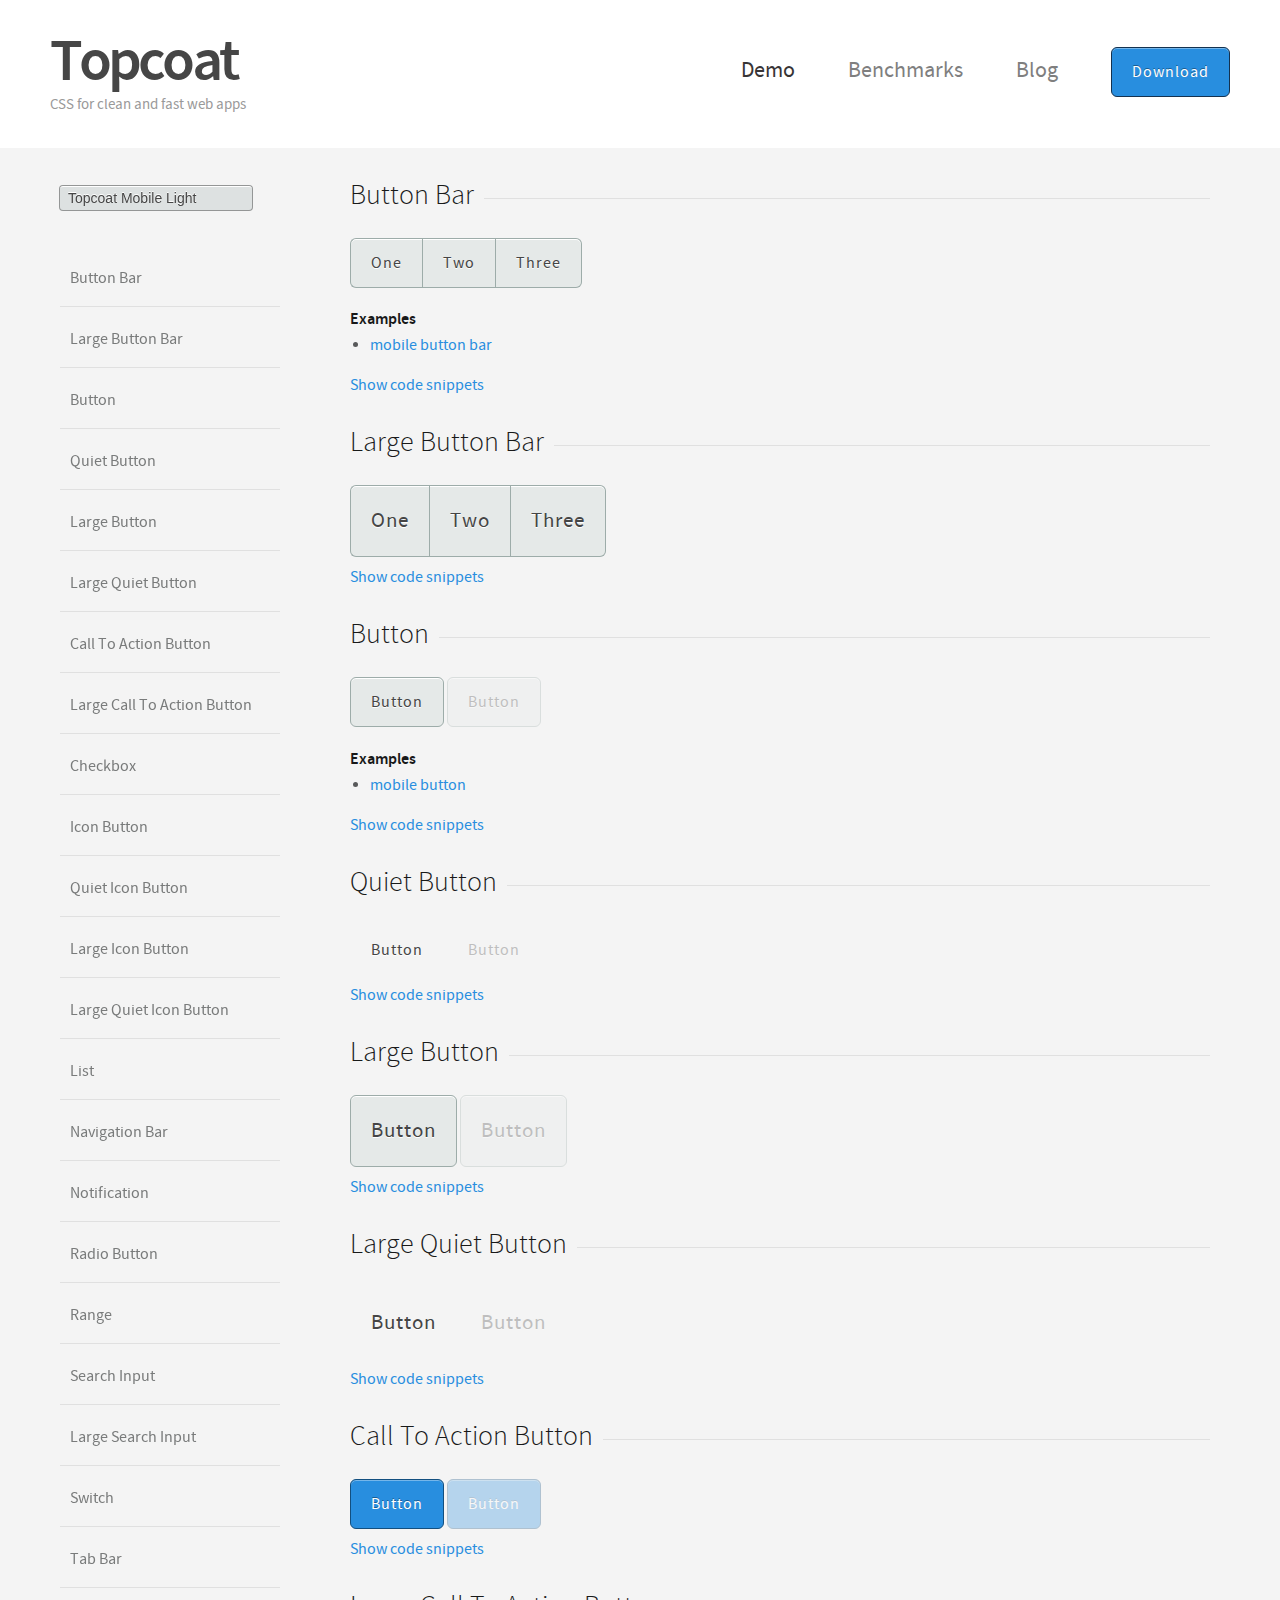
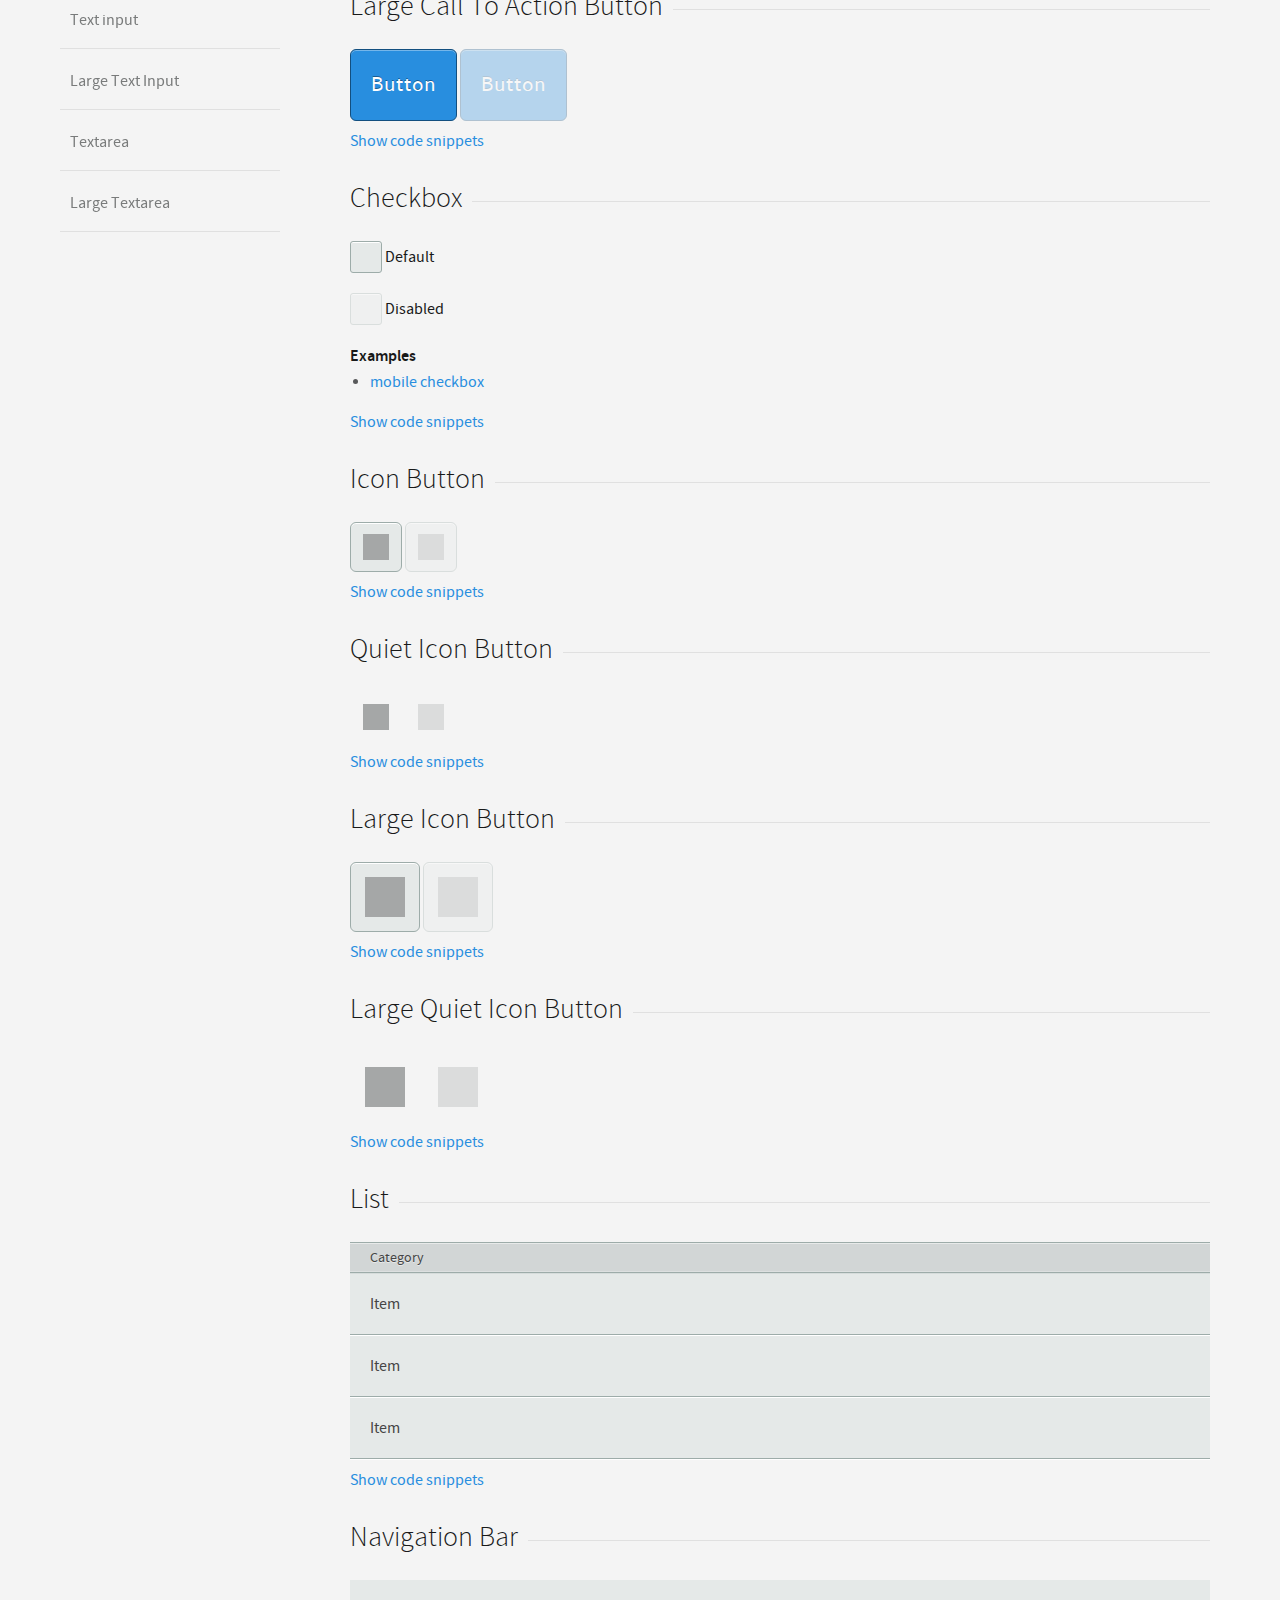
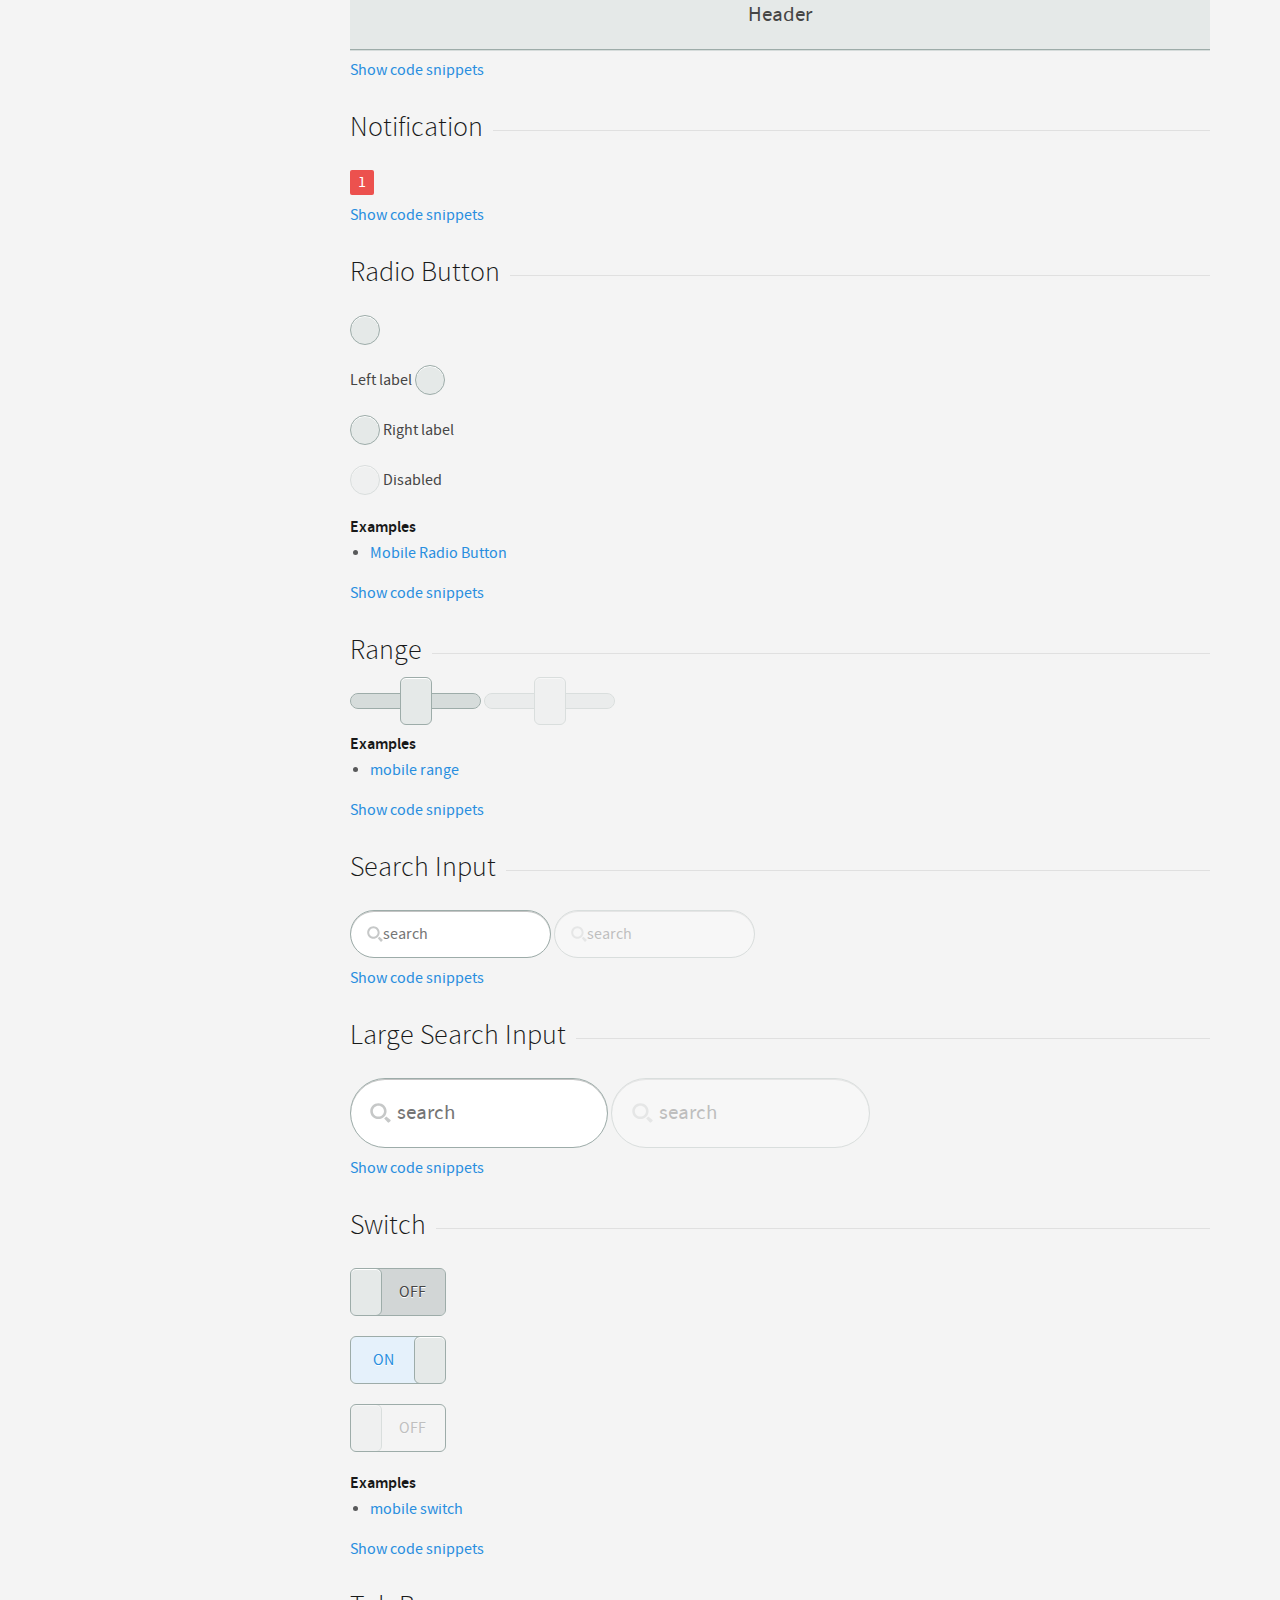
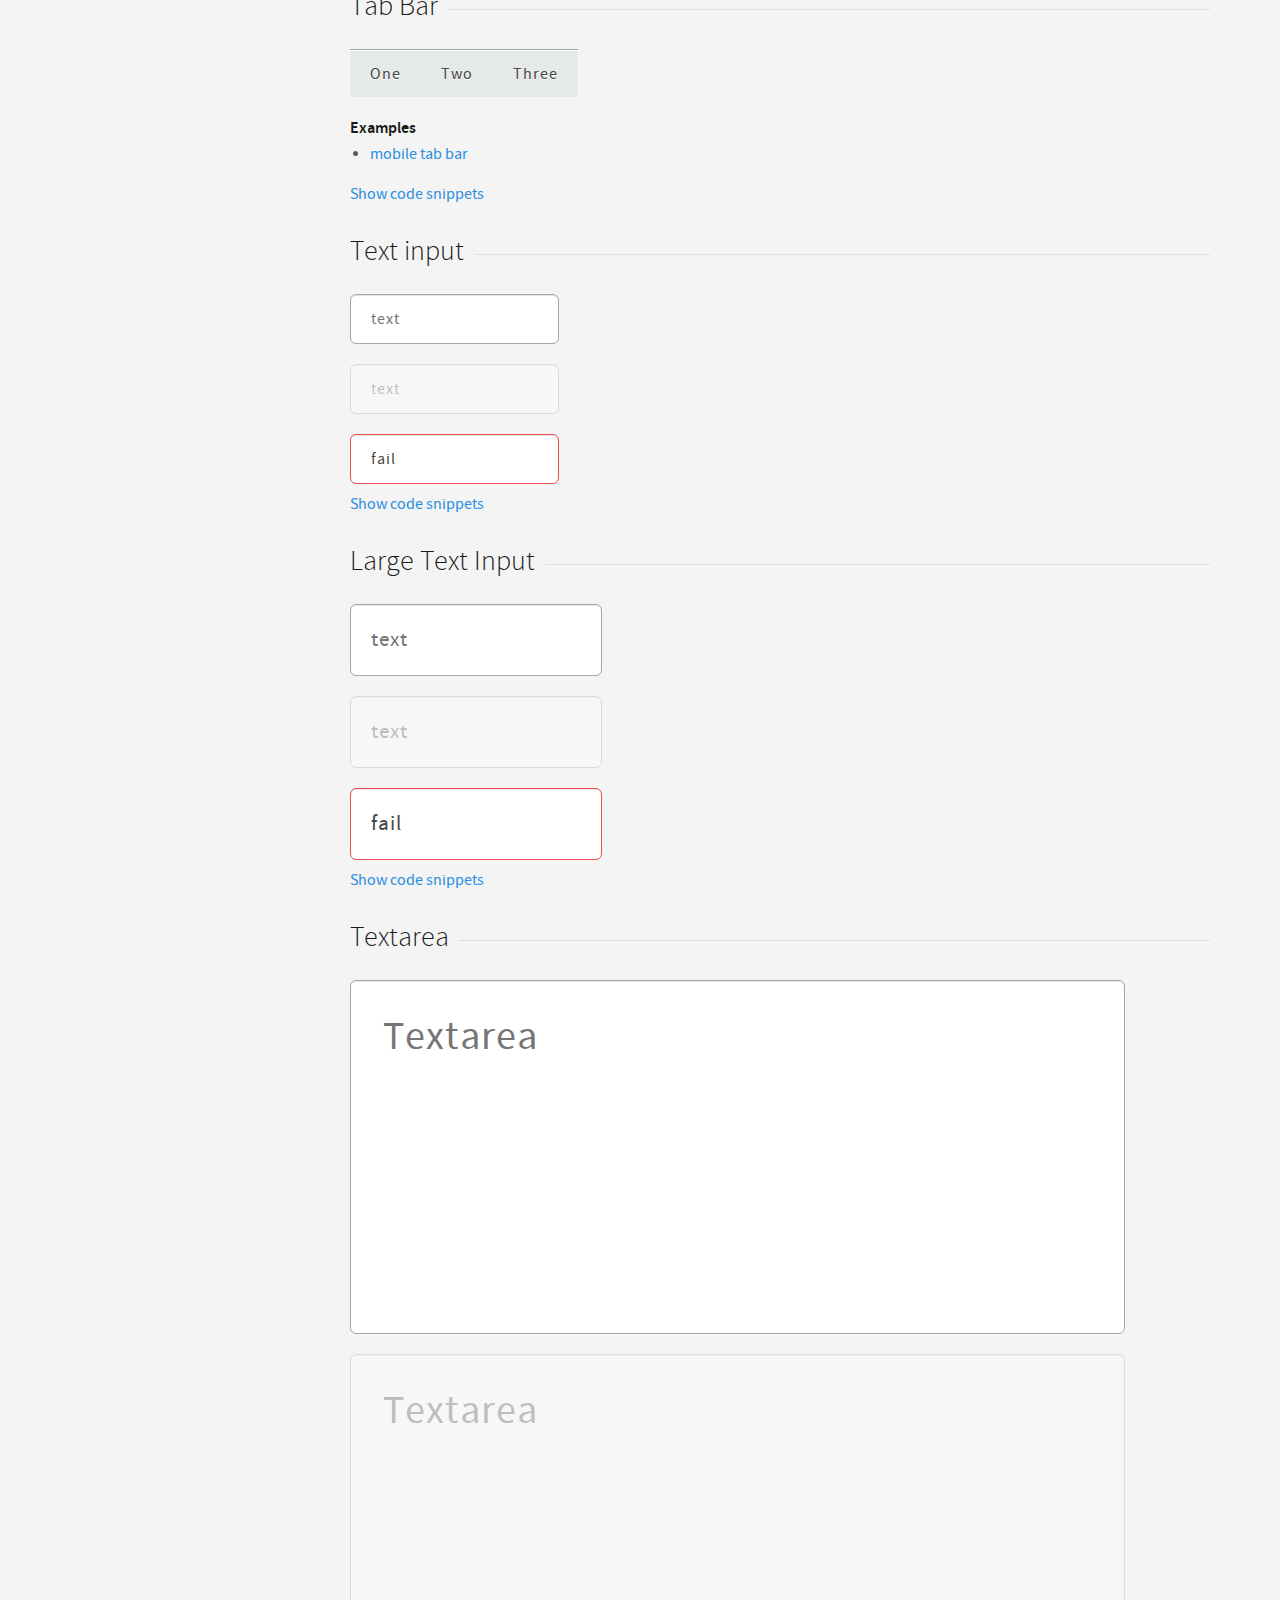
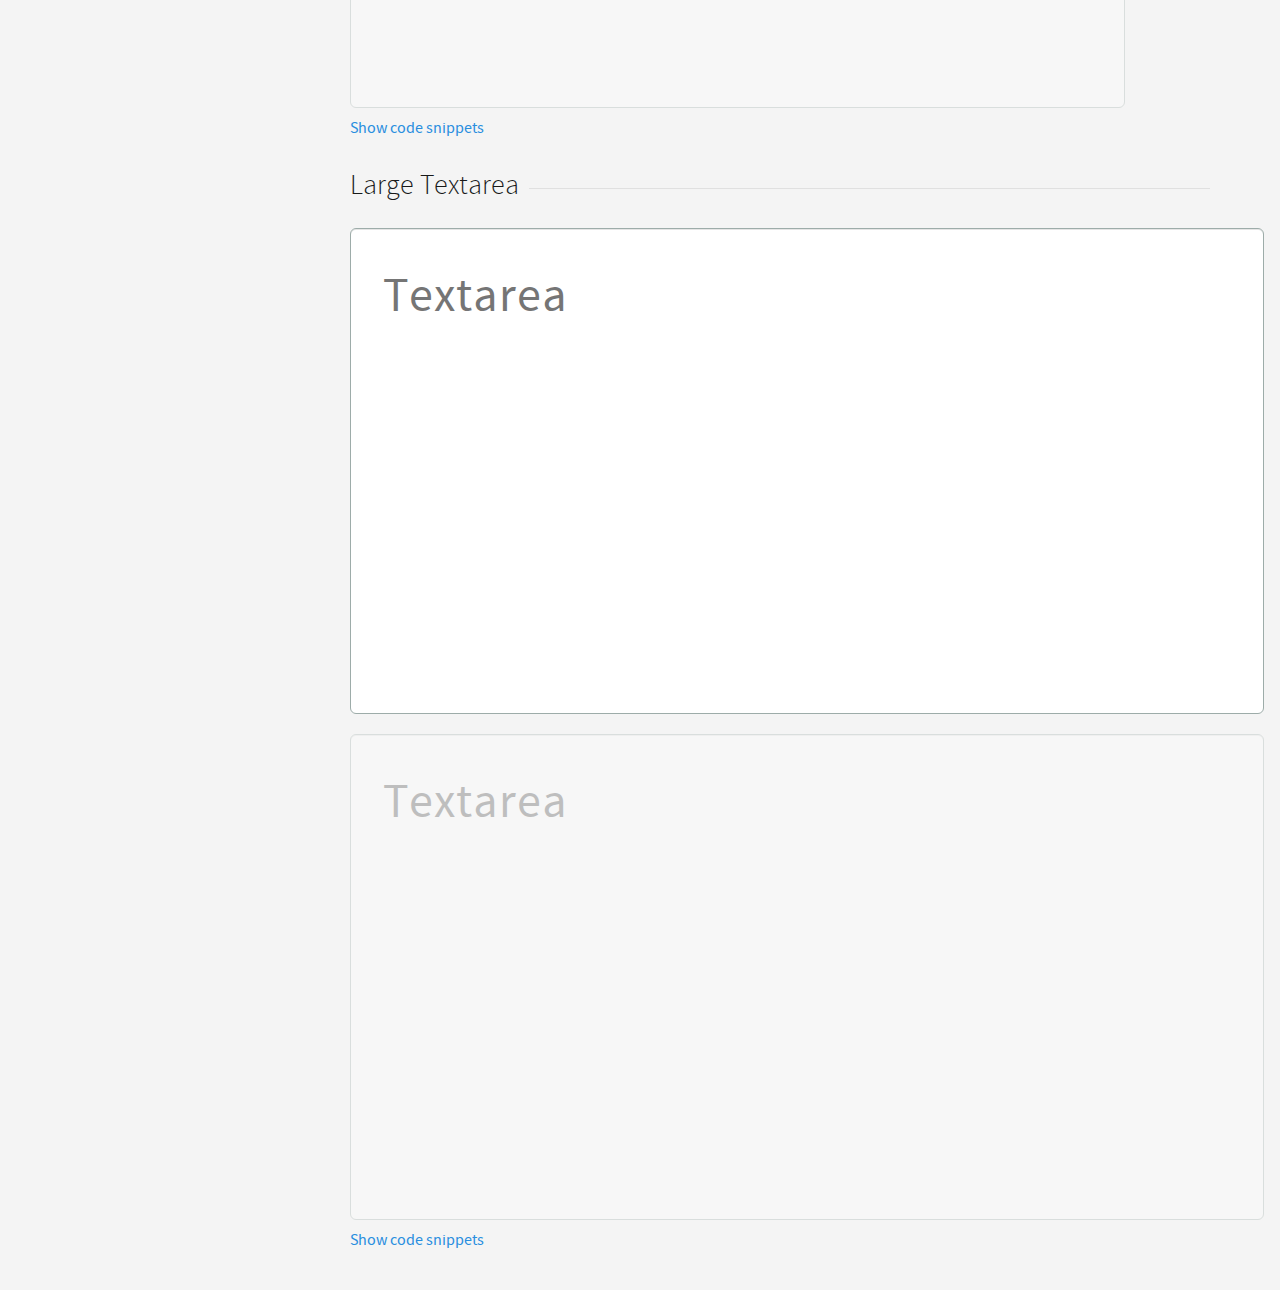
<file: topcoat-0.8 (1).0/demo/topcoat-mobile-light.html>
<!DOCTYPE html>
<html>
  <head>
    <meta charset="utf-8">
    <meta http-equiv="X-UA-Compatible" content="IE=edge,chrome=1">
    <title>Topcoat</title>
    <meta name="viewport" content="user-scalable=no,initial-scale = 1.0,maximum-scale = 1.0">
    <link rel="stylesheet" type="text/css" href="fonts/stylesheet.css">
    <link rel="stylesheet" type="text/css" href="../css/topcoat-mobile-light.css">
    <link rel="stylesheet" type="text/css" href="css/main.css">
    <link rel="stylesheet" type="text/css" href="css/brackets.css"><!--[if lt IE 9]>
    <script src="//html5shiv.googlecode.com/svn/trunk/html5.js"></script><![endif]-->
  </head>
  <body class="light">
    <div id="wrapper">
      <div class="max-width">
        <div id="sideNav">
          <nav class="site">
            <ul>
              <li><a href="http://topcoat.io">Home</a></li>
              <li class="selected"><a href="http://topcoat.io/topcoat">Demo</a></li>
              <li><a href="http://bench.topcoat.io/">Benchmarks</a></li>
              <li><a href="http://topcoat.io/blog">Blog</a></li>
            </ul>
          </nav>
          <div class="combo">
            <select class="docNav">
              <option value="index.html">Topcoat Desktop Dark</option>
              <option value="topcoat-desktop-light.html">Topcoat Desktop Light</option>
              <option value="topcoat-mobile-dark.html">Topcoat Mobile Dark</option>
              <option value="topcoat-mobile-light.html" selected="selected">Topcoat Mobile Light</option>
            </select>
          </div>
          <div id="pageNav">
            <ul>
              <li><a href="#button-bar">Button Bar</a></li>
              <li><a href="#large-buttonbar">Large Button Bar</a></li>
              <li><a href="#button">Button</a></li>
              <li><a href="#quiet-button">Quiet Button</a></li>
              <li><a href="#large-button">Large Button</a></li>
              <li><a href="#large-quietbutton">Large Quiet Button</a></li>
              <li><a href="#call-toaction button">Call To Action Button</a></li>
              <li><a href="#large-callto action button">Large Call To Action Button</a></li>
              <li><a href="#checkbox">Checkbox</a></li>
              <li><a href="#icon-button">Icon Button</a></li>
              <li><a href="#quiet-iconbutton">Quiet Icon Button</a></li>
              <li><a href="#large-iconbutton">Large Icon Button</a></li>
              <li><a href="#large-quieticon button">Large Quiet Icon Button</a></li>
              <li><a href="#list">List</a></li>
              <li><a href="#navigation-bar">Navigation Bar</a></li>
              <li><a href="#notification">Notification</a></li>
              <li><a href="#radio-button">Radio Button</a></li>
              <li><a href="#range">Range</a></li>
              <li><a href="#search-input">Search Input</a></li>
              <li><a href="#large-searchinput">Large Search Input</a></li>
              <li><a href="#switch">Switch</a></li>
              <li><a href="#tab-bar">Tab Bar</a></li>
              <li><a href="#text-input">Text input</a></li>
              <li><a href="#large-textinput">Large Text Input</a></li>
              <li><a href="#textarea">Textarea</a></li>
              <li><a href="#large-textarea">Large Textarea</a></li>
            </ul>
          </div>
        </div>
      </div>
      <div id="site">
        <header id="main-header">
          <div class="max-width">
            <hgroup>
              <h1><a href="http://topcoat.io">Topcoat</a></h1>
              <p>CSS for clean and fast web apps</p>
            </hgroup>
            <nav>
              <ul>
                <li class="selected"><a href="http://topcoat.io/topcoat">Demo</a></li>
                <li><a href="http://bench.topcoat.io/">Benchmarks</a></li>
                <li><a href="http://topcoat.io/blog">Blog</a></li>
                <li><a id="download-btn" href="https://github.com/topcoat/topcoat/archive/v0.8.0.zip" onclick="_gaq.push(['_trackEvent', 'download', 'click',,, false]);">Download</a></li>
              </ul>
            </nav><a id="slide-menu-button" class="topcoat-icon-button--large--quiet"><span class="topcoat-icon--large topcoat-icon--menu-stack"></span></a>
          </div>
        </header>
        <div id="content" class="max-width">
          <article id="button-bar" class="component">
            <header>
              <h2>Button Bar</h2>
            </header>
            <section class="component"><div class="topcoat-button-bar">  <div class="topcoat-button-bar__item">    <button class="topcoat-button-bar__button">One</button>  </div>  <div class="topcoat-button-bar__item">    <button class="topcoat-button-bar__button">Two</button>  </div>  <div class="topcoat-button-bar__item">    <button class="topcoat-button-bar__button">Three</button>  </div></div></section>
            <section class="examples">
              <h4>Examples</h4>
              <ul>
                <li><a href="http://codepen.io/Topcoat/pen/kdKyg">mobile button bar</a></li>
              </ul>
            </section>
            <footer>
              <div class="showcode"><a href="#">Show code snippets</a></div>
              <section class="code">
                <div>
                  <h3>HTML</h3>
                  <pre class="html"><code data-language="html">&lt;div class=&quot;topcoat-button-bar&quot;&gt;  &lt;div class=&quot;topcoat-button-bar__item&quot;&gt;    &lt;button class=&quot;topcoat-button-bar__button&quot;&gt;One&lt;/button&gt;  &lt;/div&gt;  &lt;div class=&quot;topcoat-button-bar__item&quot;&gt;    &lt;button class=&quot;topcoat-button-bar__button&quot;&gt;Two&lt;/button&gt;  &lt;/div&gt;  &lt;div class=&quot;topcoat-button-bar__item&quot;&gt;    &lt;button class=&quot;topcoat-button-bar__button&quot;&gt;Three&lt;/button&gt;  &lt;/div&gt;&lt;/div&gt;</code></pre>
                </div>
                <div>
                  <h3>CSS</h3>
                  <pre class="css"><code data-language="css">
.topcoat-button-bar &gt; .topcoat-button-bar__item:first-child {
  border-top-left-radius: 6px;
  border-bottom-left-radius: 6px;
}

.topcoat-button-bar &gt; .topcoat-button-bar__item:last-child {
  border-top-right-radius: 6px;
  border-bottom-right-radius: 6px;
}

.topcoat-button-bar__item:first-child &gt; .topcoat-button-bar__button,
.topcoat-button-bar__item:first-child &gt; .topcoat-button-bar__button--large {
  border-right: none;
}

.topcoat-button-bar__item:last-child &gt; .topcoat-button-bar__button,
.topcoat-button-bar__item:last-child &gt; .topcoat-button-bar__button--large {
  border-left: none;
}

.topcoat-button-bar__button {
  border-radius: inherit;
}

.topcoat-button-bar__button:focus,
.topcoat-button-bar__button--large:focus {
  z-index: 1;
}
</code></pre>
                </div>
              </section>
            </footer>
          </article>
          <article id="large-buttonbar" class="component">
            <header>
              <h2>Large Button Bar</h2>
            </header>
            <section class="component"><div class="topcoat-button-bar">  <div class="topcoat-button-bar__item">    <button class="topcoat-button-bar__button--large">One</button>  </div>  <div class="topcoat-button-bar__item">    <button class="topcoat-button-bar__button--large">Two</button>  </div>  <div class="topcoat-button-bar__item">    <button class="topcoat-button-bar__button--large">Three</button>  </div></div></section>
            <footer>
              <div class="showcode"><a href="#">Show code snippets</a></div>
              <section class="code">
                <div>
                  <h3>HTML</h3>
                  <pre class="html"><code data-language="html">&lt;div class=&quot;topcoat-button-bar&quot;&gt;  &lt;div class=&quot;topcoat-button-bar__item&quot;&gt;    &lt;button class=&quot;topcoat-button-bar__button--large&quot;&gt;One&lt;/button&gt;  &lt;/div&gt;  &lt;div class=&quot;topcoat-button-bar__item&quot;&gt;    &lt;button class=&quot;topcoat-button-bar__button--large&quot;&gt;Two&lt;/button&gt;  &lt;/div&gt;  &lt;div class=&quot;topcoat-button-bar__item&quot;&gt;    &lt;button class=&quot;topcoat-button-bar__button--large&quot;&gt;Three&lt;/button&gt;  &lt;/div&gt;&lt;/div&gt;</code></pre>
                </div>
                <div>
                  <h3>CSS</h3>
                  <pre class="css"><code data-language="css">
.topcoat-button-bar__button--large {
  border-radius: inherit;
}

/**
*
* Copyright 2012 Adobe Systems Inc.;
*
* Licensed under the Apache License, Version 2.0 (the &quot;License&quot;);
* you may not use this file except in compliance with the License.
* You may obtain a copy of the License at
*
* http://www.apache.org/licenses/LICENSE-2.0
*
* Unless required by applicable law or agreed to in writing, software
* distributed under the License is distributed on an &quot;AS IS&quot; BASIS,
* WITHOUT WARRANTIES OR CONDITIONS OF ANY KIND, either express or implied.
* See the License for the specific language governing permissions and
* limitations under the License.
*
*/

.button {
  position: relative;
  display: inline-block;
  vertical-align: top;
  -moz-box-sizing: border-box;
  box-sizing: border-box;
  background-clip: padding-box;
  padding: 0;
  margin: 0;
  font: inherit;
  color: inherit;
  background: transparent;
  border: none;
  cursor: default;
  -webkit-user-select: none;
  -moz-user-select: none;
  -ms-user-select: none;
  user-select: none;
  text-overflow: ellipsis;
  white-space: nowrap;
  overflow: hidden;
  text-decoration: none;
}

.button--quiet {
  background: transparent;
  border: 1px solid transparent;
  box-shadow: none;
}

.button--disabled {
  opacity: 0.3;
  cursor: default;
  pointer-events: none;
}

/**
*
* Copyright 2012 Adobe Systems Inc.;
*
* Licensed under the Apache License, Version 2.0 (the &quot;License&quot;);
* you may not use this file except in compliance with the License.
* You may obtain a copy of the License at
*
* http://www.apache.org/licenses/LICENSE-2.0
*
* Unless required by applicable law or agreed to in writing, software
* distributed under the License is distributed on an &quot;AS IS&quot; BASIS,
* WITHOUT WARRANTIES OR CONDITIONS OF ANY KIND, either express or implied.
* See the License for the specific language governing permissions and
* limitations under the License.
*
*/

/**
*
* Copyright 2012 Adobe Systems Inc.;
*
* Licensed under the Apache License, Version 2.0 (the &quot;License&quot;);
* you may not use this file except in compliance with the License.
* You may obtain a copy of the License at
*
* http://www.apache.org/licenses/LICENSE-2.0
*
* Unless required by applicable law or agreed to in writing, software
* distributed under the License is distributed on an &quot;AS IS&quot; BASIS,
* WITHOUT WARRANTIES OR CONDITIONS OF ANY KIND, either express or implied.
* See the License for the specific language governing permissions and
* limitations under the License.
*
*/

/**
*
* Copyright 2012 Adobe Systems Inc.;
*
* Licensed under the Apache License, Version 2.0 (the &quot;License&quot;);
* you may not use this file except in compliance with the License.
* You may obtain a copy of the License at
*
* http://www.apache.org/licenses/LICENSE-2.0
*
* Unless required by applicable law or agreed to in writing, software
* distributed under the License is distributed on an &quot;AS IS&quot; BASIS,
* WITHOUT WARRANTIES OR CONDITIONS OF ANY KIND, either express or implied.
* See the License for the specific language governing permissions and
* limitations under the License.
*
*/

.button,
.topcoat-button,
.topcoat-button--quiet,
.topcoat-button--large,
.topcoat-button--large--quiet,
.topcoat-button--cta,
.topcoat-button--large--cta {
  position: relative;
  display: inline-block;
  vertical-align: top;
  -moz-box-sizing: border-box;
  box-sizing: border-box;
  background-clip: padding-box;
  padding: 0;
  margin: 0;
  font: inherit;
  color: inherit;
  background: transparent;
  border: none;
  cursor: default;
  -webkit-user-select: none;
  -moz-user-select: none;
  -ms-user-select: none;
  user-select: none;
  text-overflow: ellipsis;
  white-space: nowrap;
  overflow: hidden;
  text-decoration: none;
}

.button--quiet {
  background: transparent;
  border: 1px solid transparent;
  box-shadow: none;
}

.button--disabled,
.topcoat-button:disabled,
.topcoat-button--quiet:disabled,
.topcoat-button--large:disabled,
.topcoat-button--large--quiet:disabled,
.topcoat-button--cta:disabled,
.topcoat-button--large--cta:disabled {
  opacity: 0.3;
  cursor: default;
  pointer-events: none;
}
</code></pre>
                </div>
              </section>
            </footer>
          </article>
          <article id="button" class="component">
            <header>
              <h2>Button</h2>
            </header>
            <section class="component"><button class="topcoat-button">Button</button><button class="topcoat-button" disabled>Button</button></section>
            <section class="examples">
              <h4>Examples</h4>
              <ul>
                <li><a href="http://codepen.io/Topcoat/pen/DpKtf">mobile button</a></li>
              </ul>
            </section>
            <footer>
              <div class="showcode"><a href="#">Show code snippets</a></div>
              <section class="code">
                <div>
                  <h3>HTML</h3>
                  <pre class="html"><code data-language="html">&lt;button class=&quot;topcoat-button&quot;&gt;Button&lt;/button&gt;&lt;button class=&quot;topcoat-button&quot; disabled&gt;Button&lt;/button&gt;</code></pre>
                </div>
                <div>
                  <h3>CSS</h3>
                  <pre class="css"><code data-language="css">
.topcoat-button,
.topcoat-button--quiet,
.topcoat-button--large,
.topcoat-button--large--quiet,
.topcoat-button--cta,
.topcoat-button--large--cta {
  padding: 0 1.25rem;
  font-size: 16px;
  line-height: 3rem;
  letter-spacing: 1px;
  color: #454545;
  text-shadow: 0 1px #fff;
  vertical-align: top;
  background-color: #e5e9e8;
  box-shadow: inset 0 1px #fff;
  border: 1px solid #9daca9;
  border-radius: 6px;
}

.topcoat-button:hover,
.topcoat-button--quiet:hover,
.topcoat-button--large:hover,
.topcoat-button--large--quiet:hover {
  background-color: #eff1f1;
}

.topcoat-button:focus,
.topcoat-button--quiet:focus,
.topcoat-button--quiet:hover:focus,
.topcoat-button--large:focus,
.topcoat-button--large--quiet:focus,
.topcoat-button--large--quiet:hover:focus,
.topcoat-button--cta:focus,
.topcoat-button--large--cta:focus {
  border: 1px solid #0036ff;
  box-shadow: inset 0 1px rgba(255,255,255,0.36), 0 0 0 2px #6fb5f1;
  outline: 0;
}

.topcoat-button:active,
.topcoat-button--large:active {
  border: 1px solid #9daca9;
  background-color: #d2d6d6;
  box-shadow: inset 0 1px rgba(0,0,0,0.1);
}
</code></pre>
                </div>
              </section>
            </footer>
          </article>
          <article id="quiet-button" class="component">
            <header>
              <h2>Quiet Button</h2>
            </header>
            <section class="component"><button class="topcoat-button--quiet">Button</button><button class="topcoat-button--quiet" disabled>Button</button></section>
            <footer>
              <div class="showcode"><a href="#">Show code snippets</a></div>
              <section class="code">
                <div>
                  <h3>HTML</h3>
                  <pre class="html"><code data-language="html">&lt;button class=&quot;topcoat-button--quiet&quot;&gt;Button&lt;/button&gt;&lt;button class=&quot;topcoat-button--quiet&quot; disabled&gt;Button&lt;/button&gt;</code></pre>
                </div>
                <div>
                  <h3>CSS</h3>
                  <pre class="css"><code data-language="css">
.topcoat-button--quiet {
  background: transparent;
  border: 1px solid transparent;
  box-shadow: none;
}

.topcoat-button--quiet:hover,
.topcoat-button--large--quiet:hover {
  text-shadow: 0 1px #fff;
  border: 1px solid #9daca9;
  box-shadow: inset 0 1px #fff;
}

.topcoat-button--quiet:active,
.topcoat-button--quiet:focus:active,
.topcoat-button--large--quiet:active,
.topcoat-button--large--quiet:focus:active {
  color: #454545;
  text-shadow: 0 1px #fff;
  background-color: #d2d6d6;
  border: 1px solid #9daca9;
  box-shadow: inset 0 1px rgba(0,0,0,0.1);
}
</code></pre>
                </div>
              </section>
            </footer>
          </article>
          <article id="large-button" class="component">
            <header>
              <h2>Large Button</h2>
            </header>
            <section class="component"><button class="topcoat-button--large" >Button</button><button class="topcoat-button--large" disabled>Button</button></section>
            <footer>
              <div class="showcode"><a href="#">Show code snippets</a></div>
              <section class="code">
                <div>
                  <h3>HTML</h3>
                  <pre class="html"><code data-language="html">&lt;button class=&quot;topcoat-button--large&quot; &gt;Button&lt;/button&gt;&lt;button class=&quot;topcoat-button--large&quot; disabled&gt;Button&lt;/button&gt;</code></pre>
                </div>
                <div>
                  <h3>CSS</h3>
                  <pre class="css"><code data-language="css">
.topcoat-button--large,
.topcoat-button--large--quiet {
  font-size: 1.3rem;
  font-weight: 400;
  line-height: 4.375rem;
  padding: 0 1.25rem;
}
</code></pre>
                </div>
              </section>
            </footer>
          </article>
          <article id="large-quietbutton" class="component">
            <header>
              <h2>Large Quiet Button</h2>
            </header>
            <section class="component"><button class="topcoat-button--large--quiet" >Button</button><button class="topcoat-button--large--quiet" disabled>Button</button></section>
            <footer>
              <div class="showcode"><a href="#">Show code snippets</a></div>
              <section class="code">
                <div>
                  <h3>HTML</h3>
                  <pre class="html"><code data-language="html">&lt;button class=&quot;topcoat-button--large--quiet&quot; &gt;Button&lt;/button&gt;&lt;button class=&quot;topcoat-button--large--quiet&quot; disabled&gt;Button&lt;/button&gt;</code></pre>
                </div>
                <div>
                  <h3>CSS</h3>
                  <pre class="css"><code data-language="css">
.topcoat-button--large--quiet {
  background: transparent;
  border: 1px solid transparent;
  box-shadow: none;
}
</code></pre>
                </div>
              </section>
            </footer>
          </article>
          <article id="call-toaction button" class="component">
            <header>
              <h2>Call To Action Button</h2>
            </header>
            <section class="component"><button class="topcoat-button--cta" >Button</button><button class="topcoat-button--cta" disabled>Button</button></section>
            <footer>
              <div class="showcode"><a href="#">Show code snippets</a></div>
              <section class="code">
                <div>
                  <h3>HTML</h3>
                  <pre class="html"><code data-language="html">&lt;button class=&quot;topcoat-button--cta&quot; &gt;Button&lt;/button&gt;&lt;button class=&quot;topcoat-button--cta&quot; disabled&gt;Button&lt;/button&gt;</code></pre>
                </div>
                <div>
                  <h3>CSS</h3>
                  <pre class="css"><code data-language="css">
.topcoat-button--cta,
.topcoat-button--large--cta {
  border: 1px solid #134f7f;
  background-color: #288edf;
  box-shadow: inset 0 1px rgba(255,255,255,0.36);
  color: #fff;
  font-weight: 500;
  text-shadow: 0 -1px rgba(0,0,0,0.36);
}

.topcoat-button--cta:hover,
.topcoat-button--large--cta:hover {
  background-color: #4ca1e4;
}

.topcoat-button--cta:active,
.topcoat-button--large--cta:active {
  background-color: #1e7dc8;
  box-shadow: inset 0 1px rgba(0,0,0,0.12);
}
</code></pre>
                </div>
              </section>
            </footer>
          </article>
          <article id="large-callto action button" class="component">
            <header>
              <h2>Large Call To Action Button</h2>
            </header>
            <section class="component"><button class="topcoat-button--large--cta" >Button</button><button class="topcoat-button--large--cta" disabled>Button</button></section>
            <footer>
              <div class="showcode"><a href="#">Show code snippets</a></div>
              <section class="code">
                <div>
                  <h3>HTML</h3>
                  <pre class="html"><code data-language="html">&lt;button class=&quot;topcoat-button--large--cta&quot; &gt;Button&lt;/button&gt;&lt;button class=&quot;topcoat-button--large--cta&quot; disabled&gt;Button&lt;/button&gt;</code></pre>
                </div>
                <div>
                  <h3>CSS</h3>
                  <pre class="css"><code data-language="css">
.topcoat-button--large--cta {
  font-size: 1.3rem;
  font-weight: 400;
  line-height: 4.375rem;
  padding: 0 1.25rem;
}

/**
*
* Copyright 2012 Adobe Systems Inc.;
*
* Licensed under the Apache License, Version 2.0 (the &quot;License&quot;);
* you may not use this file except in compliance with the License.
* You may obtain a copy of the License at
*
* http://www.apache.org/licenses/LICENSE-2.0
*
* Unless required by applicable law or agreed to in writing, software
* distributed under the License is distributed on an &quot;AS IS&quot; BASIS,
* WITHOUT WARRANTIES OR CONDITIONS OF ANY KIND, either express or implied.
* See the License for the specific language governing permissions and
* limitations under the License.
*
*/

input[type=&quot;checkbox&quot;] {
  position: absolute;
  overflow: hidden;
  padding: 0;
  border: 0;
  opacity: 0.001;
  z-index: 1;
  vertical-align: top;
  outline: none;
}

.checkbox {
  -moz-box-sizing: border-box;
  box-sizing: border-box;
  background-clip: padding-box;
  position: relative;
  display: inline-block;
  vertical-align: top;
  cursor: default;
  -webkit-user-select: none;
  -moz-user-select: none;
  -ms-user-select: none;
  user-select: none;
}

.checkbox__label {
  position: relative;
  display: inline-block;
  vertical-align: top;
  cursor: default;
  -webkit-user-select: none;
  -moz-user-select: none;
  -ms-user-select: none;
  user-select: none;
}

.checkbox--disabled {
  opacity: 0.3;
  cursor: default;
  pointer-events: none;
}

.checkbox:before,
.checkbox:after {
  content: '';
  position: absolute;
}

.checkbox:before {
  -moz-box-sizing: border-box;
  box-sizing: border-box;
  background-clip: padding-box;
}

/**
*
* Copyright 2012 Adobe Systems Inc.;
*
* Licensed under the Apache License, Version 2.0 (the &quot;License&quot;);
* you may not use this file except in compliance with the License.
* You may obtain a copy of the License at
*
* http://www.apache.org/licenses/LICENSE-2.0
*
* Unless required by applicable law or agreed to in writing, software
* distributed under the License is distributed on an &quot;AS IS&quot; BASIS,
* WITHOUT WARRANTIES OR CONDITIONS OF ANY KIND, either express or implied.
* See the License for the specific language governing permissions and
* limitations under the License.
*
*/

/**
*
* Copyright 2012 Adobe Systems Inc.;
*
* Licensed under the Apache License, Version 2.0 (the &quot;License&quot;);
* you may not use this file except in compliance with the License.
* You may obtain a copy of the License at
*
* http://www.apache.org/licenses/LICENSE-2.0
*
* Unless required by applicable law or agreed to in writing, software
* distributed under the License is distributed on an &quot;AS IS&quot; BASIS,
* WITHOUT WARRANTIES OR CONDITIONS OF ANY KIND, either express or implied.
* See the License for the specific language governing permissions and
* limitations under the License.
*
*/

/**
*
* Copyright 2012 Adobe Systems Inc.;
*
* Licensed under the Apache License, Version 2.0 (the &quot;License&quot;);
* you may not use this file except in compliance with the License.
* You may obtain a copy of the License at
*
* http://www.apache.org/licenses/LICENSE-2.0
*
* Unless required by applicable law or agreed to in writing, software
* distributed under the License is distributed on an &quot;AS IS&quot; BASIS,
* WITHOUT WARRANTIES OR CONDITIONS OF ANY KIND, either express or implied.
* See the License for the specific language governing permissions and
* limitations under the License.
*
*/

input[type=&quot;checkbox&quot;] {
  position: absolute;
  overflow: hidden;
  padding: 0;
  border: 0;
  opacity: 0.001;
  z-index: 1;
  vertical-align: top;
  outline: none;
}

.checkbox,
.topcoat-checkbox__checkmark {
  -moz-box-sizing: border-box;
  box-sizing: border-box;
  background-clip: padding-box;
  position: relative;
  display: inline-block;
  vertical-align: top;
  cursor: default;
  -webkit-user-select: none;
  -moz-user-select: none;
  -ms-user-select: none;
  user-select: none;
}

.checkbox__label,
.topcoat-checkbox {
  position: relative;
  display: inline-block;
  vertical-align: top;
  cursor: default;
  -webkit-user-select: none;
  -moz-user-select: none;
  -ms-user-select: none;
  user-select: none;
}

.checkbox--disabled,
input[type=&quot;checkbox&quot;]:disabled + .topcoat-checkbox__checkmark {
  opacity: 0.3;
  cursor: default;
  pointer-events: none;
}

.checkbox:before,
.checkbox:after,
.topcoat-checkbox__checkmark:before,
.topcoat-checkbox__checkmark:after {
  content: '';
  position: absolute;
}

.checkbox:before,
.topcoat-checkbox__checkmark:before {
  -moz-box-sizing: border-box;
  box-sizing: border-box;
  background-clip: padding-box;
}
</code></pre>
                </div>
              </section>
            </footer>
          </article>
          <article id="checkbox" class="component">
            <header>
              <h2>Checkbox</h2>
            </header>
            <section class="component"><label class="topcoat-checkbox">  <input type="checkbox">  <div class="topcoat-checkbox__checkmark"></div>  Default</label><br><br><label class="topcoat-checkbox">  <input type="checkbox" disabled>  <div class="topcoat-checkbox__checkmark"></div>  Disabled</label></section>
            <section class="examples">
              <h4>Examples</h4>
              <ul>
                <li><a href="http://codepen.io/Topcoat/pen/piHcs">mobile checkbox</a></li>
              </ul>
            </section>
            <footer>
              <div class="showcode"><a href="#">Show code snippets</a></div>
              <section class="code">
                <div>
                  <h3>HTML</h3>
                  <pre class="html"><code data-language="html">&lt;label class=&quot;topcoat-checkbox&quot;&gt;  &lt;input type=&quot;checkbox&quot;&gt;  &lt;div class=&quot;topcoat-checkbox__checkmark&quot;&gt;&lt;/div&gt;  Default&lt;/label&gt;&lt;br&gt;&lt;br&gt;&lt;label class=&quot;topcoat-checkbox&quot;&gt;  &lt;input type=&quot;checkbox&quot; disabled&gt;  &lt;div class=&quot;topcoat-checkbox__checkmark&quot;&gt;&lt;/div&gt;  Disabled&lt;/label&gt;</code></pre>
                </div>
                <div>
                  <h3>CSS</h3>
                  <pre class="css"><code data-language="css">
.topcoat-checkbox__checkmark {
  height: 2rem;
}

input[type=&quot;checkbox&quot;] {
  height: 2rem;
  width: 2rem;
  margin-top: 0;
  margin-right: -2rem;
  margin-bottom: -2rem;
  margin-left: 0;
}

input[type=&quot;checkbox&quot;]:checked + .topcoat-checkbox__checkmark:after {
  opacity: 1;
}

.topcoat-checkbox {
  line-height: 2rem;
}

.topcoat-checkbox__checkmark:before {
  width: 2rem;
  height: 2rem;
  background: #e5e9e8;
  border: 1px solid #9daca9;
  border-radius: 3px;
  box-shadow: inset 0 1px #fff;
}

.topcoat-checkbox__checkmark {
  width: 2rem;
  height: 2rem;
}

.topcoat-checkbox__checkmark:after {
  top: 1px;
  left: 2px;
  opacity: 0;
  width: 28px;
  height: 11px;
  background: transparent;
  border: 7px solid #454545;
  border-width: 7px;
  border-top: none;
  border-right: none;
  border-radius: 2px;
  -webkit-transform: rotate(-50deg);
  -ms-transform: rotate(-50deg);
  transform: rotate(-50deg);
}

input[type=&quot;checkbox&quot;]:focus + .topcoat-checkbox__checkmark:before {
  border: 1px solid #0036ff;
  box-shadow: inset 0 1px rgba(255,255,255,0.36), 0 0 0 2px #6fb5f1;
}

input[type=&quot;checkbox&quot;]:active + .topcoat-checkbox__checkmark:before {
  border: 1px solid #9daca9;
  background-color: #d2d6d6;
  box-shadow: inset 0 1px rgba(0,0,0,0.1);
}

input[type=&quot;checkbox&quot;]:disabled:active + .topcoat-checkbox__checkmark:before {
  border: 1px solid #9daca9;
  background: #e5e9e8;
  box-shadow: inset 0 1px #fff;
}

/**
*
* Copyright 2012 Adobe Systems Inc.;
*
* Licensed under the Apache License, Version 2.0 (the &quot;License&quot;);
* you may not use this file except in compliance with the License.
* You may obtain a copy of the License at
*
* http://www.apache.org/licenses/LICENSE-2.0
*
* Unless required by applicable law or agreed to in writing, software
* distributed under the License is distributed on an &quot;AS IS&quot; BASIS,
* WITHOUT WARRANTIES OR CONDITIONS OF ANY KIND, either express or implied.
* See the License for the specific language governing permissions and
* limitations under the License.
*
*/

/**
*
* Copyright 2012 Adobe Systems Inc.;
*
* Licensed under the Apache License, Version 2.0 (the &quot;License&quot;);
* you may not use this file except in compliance with the License.
* You may obtain a copy of the License at
*
* http://www.apache.org/licenses/LICENSE-2.0
*
* Unless required by applicable law or agreed to in writing, software
* distributed under the License is distributed on an &quot;AS IS&quot; BASIS,
* WITHOUT WARRANTIES OR CONDITIONS OF ANY KIND, either express or implied.
* See the License for the specific language governing permissions and
* limitations under the License.
*
*/

.button,
.topcoat-icon-button,
.topcoat-icon-button--quiet,
.topcoat-icon-button--large,
.topcoat-icon-button--large--quiet {
  position: relative;
  display: inline-block;
  vertical-align: top;
  -moz-box-sizing: border-box;
  box-sizing: border-box;
  background-clip: padding-box;
  padding: 0;
  margin: 0;
  font: inherit;
  color: inherit;
  background: transparent;
  border: none;
  cursor: default;
  -webkit-user-select: none;
  -moz-user-select: none;
  -ms-user-select: none;
  user-select: none;
  text-overflow: ellipsis;
  white-space: nowrap;
  overflow: hidden;
  text-decoration: none;
}

.button--quiet {
  background: transparent;
  border: 1px solid transparent;
  box-shadow: none;
}

.button--disabled,
.topcoat-icon-button:disabled,
.topcoat-icon-button--quiet:disabled,
.topcoat-icon-button--large:disabled,
.topcoat-icon-button--large--quiet:disabled {
  opacity: 0.3;
  cursor: default;
  pointer-events: none;
}
</code></pre>
                </div>
              </section>
            </footer>
          </article>
          <article id="icon-button" class="component">
            <header>
              <h2>Icon Button</h2>
            </header>
            <section class="component"><button class="topcoat-icon-button">  <span class="topcoat-icon" style="background-color:#A5A7A7;"></span></button><button class="topcoat-icon-button" disabled>  <span class="topcoat-icon" style="background-color:#A5A7A7;"></span></button></section>
            <footer>
              <div class="showcode"><a href="#">Show code snippets</a></div>
              <section class="code">
                <div>
                  <h3>HTML</h3>
                  <pre class="html"><code data-language="html">&lt;button class=&quot;topcoat-icon-button&quot;&gt;  &lt;span class=&quot;topcoat-icon&quot; style=&quot;background-color:#A5A7A7;&quot;&gt;&lt;/span&gt;&lt;/button&gt;&lt;button class=&quot;topcoat-icon-button&quot; disabled&gt;  &lt;span class=&quot;topcoat-icon&quot; style=&quot;background-color:#A5A7A7;&quot;&gt;&lt;/span&gt;&lt;/button&gt;</code></pre>
                </div>
                <div>
                  <h3>CSS</h3>
                  <pre class="css"><code data-language="css">
.topcoat-icon-button,
.topcoat-icon-button--quiet,
.topcoat-icon-button--large,
.topcoat-icon-button--large--quiet {
  padding: 0 0.75rem;
  line-height: 3rem;
  letter-spacing: 1px;
  color: #454545;
  text-shadow: 0 1px #fff;
  vertical-align: baseline;
  background-color: #e5e9e8;
  box-shadow: inset 0 1px #fff;
  border: 1px solid #9daca9;
  border-radius: 6px;
}

.topcoat-icon-button:hover,
.topcoat-icon-button--quiet:hover,
.topcoat-icon-button--large:hover,
.topcoat-icon-button--large--quiet:hover {
  background-color: #eff1f1;
}

.topcoat-icon-button:focus,
.topcoat-icon-button--quiet:focus,
.topcoat-icon-button--quiet:hover:focus,
.topcoat-icon-button--large:focus,
.topcoat-icon-button--large--quiet:focus,
.topcoat-icon-button--large--quiet:hover:focus {
  border: 1px solid #0036ff;
  box-shadow: inset 0 1px rgba(255,255,255,0.36), 0 0 0 2px #6fb5f1;
  outline: 0;
}

.topcoat-icon-button:active,
.topcoat-icon-button--large:active {
  border: 1px solid #9daca9;
  background-color: #d2d6d6;
  box-shadow: inset 0 1px rgba(0,0,0,0.1);
}
</code></pre>
                </div>
              </section>
            </footer>
          </article>
          <article id="quiet-iconbutton" class="component">
            <header>
              <h2>Quiet Icon Button</h2>
            </header>
            <section class="component"><button class="topcoat-icon-button--quiet">  <span class="topcoat-icon" style="background-color:#A5A7A7;"></span></button><button class="topcoat-icon-button--quiet" disabled>  <span class="topcoat-icon" style="background-color:#A5A7A7;"></span></button></section>
            <footer>
              <div class="showcode"><a href="#">Show code snippets</a></div>
              <section class="code">
                <div>
                  <h3>HTML</h3>
                  <pre class="html"><code data-language="html">&lt;button class=&quot;topcoat-icon-button--quiet&quot;&gt;  &lt;span class=&quot;topcoat-icon&quot; style=&quot;background-color:#A5A7A7;&quot;&gt;&lt;/span&gt;&lt;/button&gt;&lt;button class=&quot;topcoat-icon-button--quiet&quot; disabled&gt;  &lt;span class=&quot;topcoat-icon&quot; style=&quot;background-color:#A5A7A7;&quot;&gt;&lt;/span&gt;&lt;/button&gt;</code></pre>
                </div>
                <div>
                  <h3>CSS</h3>
                  <pre class="css"><code data-language="css">
.topcoat-icon-button--quiet {
  background: transparent;
  border: 1px solid transparent;
  box-shadow: none;
}

.topcoat-icon-button--quiet:hover,
.topcoat-icon-button--large--quiet:hover {
  text-shadow: 0 1px #fff;
  border: 1px solid #9daca9;
  box-shadow: inset 0 1px #fff;
}

.topcoat-icon-button--quiet:active,
.topcoat-icon-button--quiet:focus:active,
.topcoat-icon-button--large--quiet:active,
.topcoat-icon-button--large--quiet:focus:active {
  color: #454545;
  text-shadow: 0 1px #fff;
  background-color: #d2d6d6;
  border: 1px solid #9daca9;
  box-shadow: inset 0 1px rgba(0,0,0,0.1);
}
</code></pre>
                </div>
              </section>
            </footer>
          </article>
          <article id="large-iconbutton" class="component">
            <header>
              <h2>Large Icon Button</h2>
            </header>
            <section class="component"><button class="topcoat-icon-button--large">  <span class="topcoat-icon--large" style="background-color:#A5A7A7;"></span></button><button class="topcoat-icon-button--large" disabled>  <span class="topcoat-icon--large" style="background-color:#A5A7A7;"></span></button></section>
            <footer>
              <div class="showcode"><a href="#">Show code snippets</a></div>
              <section class="code">
                <div>
                  <h3>HTML</h3>
                  <pre class="html"><code data-language="html">&lt;button class=&quot;topcoat-icon-button--large&quot;&gt;  &lt;span class=&quot;topcoat-icon--large&quot; style=&quot;background-color:#A5A7A7;&quot;&gt;&lt;/span&gt;&lt;/button&gt;&lt;button class=&quot;topcoat-icon-button--large&quot; disabled&gt;  &lt;span class=&quot;topcoat-icon--large&quot; style=&quot;background-color:#A5A7A7;&quot;&gt;&lt;/span&gt;&lt;/button&gt;</code></pre>
                </div>
                <div>
                  <h3>CSS</h3>
                  <pre class="css"><code data-language="css">
.topcoat-icon-button--large,
.topcoat-icon-button--large--quiet {
  width: 4.375rem;
  height: 4.375rem;
  line-height: 4.375rem;
}
</code></pre>
                </div>
              </section>
            </footer>
          </article>
          <article id="large-quieticon button" class="component">
            <header>
              <h2>Large Quiet Icon Button</h2>
            </header>
            <section class="component"><button class="topcoat-icon-button--large--quiet">  <span class="topcoat-icon--large" style="background-color:#A5A7A7;"></span></button><button class="topcoat-icon-button--large--quiet" disabled>  <span class="topcoat-icon--large" style="background-color:#A5A7A7;"></span></button></section>
            <footer>
              <div class="showcode"><a href="#">Show code snippets</a></div>
              <section class="code">
                <div>
                  <h3>HTML</h3>
                  <pre class="html"><code data-language="html">&lt;button class=&quot;topcoat-icon-button--large--quiet&quot;&gt;  &lt;span class=&quot;topcoat-icon--large&quot; style=&quot;background-color:#A5A7A7;&quot;&gt;&lt;/span&gt;&lt;/button&gt;&lt;button class=&quot;topcoat-icon-button--large--quiet&quot; disabled&gt;  &lt;span class=&quot;topcoat-icon--large&quot; style=&quot;background-color:#A5A7A7;&quot;&gt;&lt;/span&gt;&lt;/button&gt;</code></pre>
                </div>
                <div>
                  <h3>CSS</h3>
                  <pre class="css"><code data-language="css">
.topcoat-icon-button--large--quiet {
  background: transparent;
  border: 1px solid transparent;
  box-shadow: none;
}

.topcoat-icon,
.topcoat-icon--large {
  position: relative;
  display: inline-block;
  vertical-align: top;
  overflow: hidden;
  width: 1.62rem;
  height: 1.62rem;
  vertical-align: middle;
  top: -1px;
}

.topcoat-icon--large {
  width: 2.499999998125rem;
  height: 2.499999998125rem;
  top: -2px;
}

/**
*
* Copyright 2012 Adobe Systems Inc.;
*
* Licensed under the Apache License, Version 2.0 (the &quot;License&quot;);
* you may not use this file except in compliance with the License.
* You may obtain a copy of the License at
*
* http://www.apache.org/licenses/LICENSE-2.0
*
* Unless required by applicable law or agreed to in writing, software
* distributed under the License is distributed on an &quot;AS IS&quot; BASIS,
* WITHOUT WARRANTIES OR CONDITIONS OF ANY KIND, either express or implied.
* See the License for the specific language governing permissions and
* limitations under the License.
*
*/

/**
*
* Copyright 2012 Adobe Systems Inc.;
*
* Licensed under the Apache License, Version 2.0 (the &quot;License&quot;);
* you may not use this file except in compliance with the License.
* You may obtain a copy of the License at
*
* http://www.apache.org/licenses/LICENSE-2.0
*
* Unless required by applicable law or agreed to in writing, software
* distributed under the License is distributed on an &quot;AS IS&quot; BASIS,
* WITHOUT WARRANTIES OR CONDITIONS OF ANY KIND, either express or implied.
* See the License for the specific language governing permissions and
* limitations under the License.
*
*/

.input {
  padding: 0;
  margin: 0;
  font: inherit;
  color: inherit;
  background: transparent;
  border: none;
  -moz-box-sizing: border-box;
  box-sizing: border-box;
  background-clip: padding-box;
  vertical-align: top;
  outline: none;
}

.input:disabled {
  opacity: 0.3;
  cursor: default;
  pointer-events: none;
}

/**
*
* Copyright 2012 Adobe Systems Inc.;
*
* Licensed under the Apache License, Version 2.0 (the &quot;License&quot;);
* you may not use this file except in compliance with the License.
* You may obtain a copy of the License at
*
* http://www.apache.org/licenses/LICENSE-2.0
*
* Unless required by applicable law or agreed to in writing, software
* distributed under the License is distributed on an &quot;AS IS&quot; BASIS,
* WITHOUT WARRANTIES OR CONDITIONS OF ANY KIND, either express or implied.
* See the License for the specific language governing permissions and
* limitations under the License.
*
*/

/**
*
* Copyright 2012 Adobe Systems Inc.;
*
* Licensed under the Apache License, Version 2.0 (the &quot;License&quot;);
* you may not use this file except in compliance with the License.
* You may obtain a copy of the License at
*
* http://www.apache.org/licenses/LICENSE-2.0
*
* Unless required by applicable law or agreed to in writing, software
* distributed under the License is distributed on an &quot;AS IS&quot; BASIS,
* WITHOUT WARRANTIES OR CONDITIONS OF ANY KIND, either express or implied.
* See the License for the specific language governing permissions and
* limitations under the License.
*
*/

.list {
  padding: 0;
  margin: 0;
  font: inherit;
  color: inherit;
  background: transparent;
  border: none;
  cursor: default;
  -webkit-user-select: none;
  -moz-user-select: none;
  -ms-user-select: none;
  user-select: none;
  overflow: auto;
  -webkit-overflow-scrolling: touch;
}

.list__header {
  margin: 0;
}

.list__container {
  padding: 0;
  margin: 0;
  list-style-type: none;
}

.list__item {
  margin: 0;
  padding: 0;
}

/**
*
* Copyright 2012 Adobe Systems Inc.;
*
* Licensed under the Apache License, Version 2.0 (the &quot;License&quot;);
* you may not use this file except in compliance with the License.
* You may obtain a copy of the License at
*
* http://www.apache.org/licenses/LICENSE-2.0
*
* Unless required by applicable law or agreed to in writing, software
* distributed under the License is distributed on an &quot;AS IS&quot; BASIS,
* WITHOUT WARRANTIES OR CONDITIONS OF ANY KIND, either express or implied.
* See the License for the specific language governing permissions and
* limitations under the License.
*
*/

/**
*
* Copyright 2012 Adobe Systems Inc.;
*
* Licensed under the Apache License, Version 2.0 (the &quot;License&quot;);
* you may not use this file except in compliance with the License.
* You may obtain a copy of the License at
*
* http://www.apache.org/licenses/LICENSE-2.0
*
* Unless required by applicable law or agreed to in writing, software
* distributed under the License is distributed on an &quot;AS IS&quot; BASIS,
* WITHOUT WARRANTIES OR CONDITIONS OF ANY KIND, either express or implied.
* See the License for the specific language governing permissions and
* limitations under the License.
*
*/

.list,
.topcoat-list {
  padding: 0;
  margin: 0;
  font: inherit;
  color: inherit;
  background: transparent;
  border: none;
  cursor: default;
  -webkit-user-select: none;
  -moz-user-select: none;
  -ms-user-select: none;
  user-select: none;
  overflow: auto;
  -webkit-overflow-scrolling: touch;
}

.list__header,
.topcoat-list__header {
  margin: 0;
}

.list__container,
.topcoat-list__container {
  padding: 0;
  margin: 0;
  list-style-type: none;
}

.list__item,
.topcoat-list__item {
  margin: 0;
  padding: 0;
}
</code></pre>
                </div>
              </section>
            </footer>
          </article>
          <article id="list" class="component">
            <header>
              <h2>List</h2>
            </header>
            <section class="component"><div class="topcoat-list">  <h3 class="topcoat-list__header">Category</h3>  <ul class="topcoat-list__container">    <li class="topcoat-list__item">      Item    </li>    <li class="topcoat-list__item">      Item    </li>    <li class="topcoat-list__item">      Item    </li>  </ul></div></section>
            <footer>
              <div class="showcode"><a href="#">Show code snippets</a></div>
              <section class="code">
                <div>
                  <h3>HTML</h3>
                  <pre class="html"><code data-language="html">&lt;div class=&quot;topcoat-list&quot;&gt;  &lt;h3 class=&quot;topcoat-list__header&quot;&gt;Category&lt;/h3&gt;  &lt;ul class=&quot;topcoat-list__container&quot;&gt;    &lt;li class=&quot;topcoat-list__item&quot;&gt;      Item    &lt;/li&gt;    &lt;li class=&quot;topcoat-list__item&quot;&gt;      Item    &lt;/li&gt;    &lt;li class=&quot;topcoat-list__item&quot;&gt;      Item    &lt;/li&gt;  &lt;/ul&gt;&lt;/div&gt;</code></pre>
                </div>
                <div>
                  <h3>CSS</h3>
                  <pre class="css"><code data-language="css">
.topcoat-list {
  border-top: 1px solid #9daca9;
  border-bottom: 1px solid #fff;
  background-color: #e5e9e8;
}

.topcoat-list__header {
  padding: 4px 20px;
  font-size: 0.9em;
  font-weight: 400;
  background-color: #d2d6d6;
  color: #454545;
  text-shadow: 0 1px 0 rgba(255,255,255,0.5);
  border-top: 1px solid rgba(255,255,255,0.5);
  border-bottom: 1px solid rgba(255,255,255,0.23);
}

.topcoat-list__container {
  border-top: 1px solid #9daca9;
  color: #454545;
}

.topcoat-list__item {
  padding: 1.25rem;
  border-top: 1px solid #fff;
  border-bottom: 1px solid #9daca9;
}

.topcoat-list__item:first-child {
  border-top: 1px solid #d6dcdb;
}

/**
*
* Copyright 2012 Adobe Systems Inc.;
*
* Licensed under the Apache License, Version 2.0 (the &quot;License&quot;);
* you may not use this file except in compliance with the License.
* You may obtain a copy of the License at
*
* http://www.apache.org/licenses/LICENSE-2.0
*
* Unless required by applicable law or agreed to in writing, software
* distributed under the License is distributed on an &quot;AS IS&quot; BASIS,
* WITHOUT WARRANTIES OR CONDITIONS OF ANY KIND, either express or implied.
* See the License for the specific language governing permissions and
* limitations under the License.
*
*/

/**
*
* Copyright 2012 Adobe Systems Inc.;
*
* Licensed under the Apache License, Version 2.0 (the &quot;License&quot;);
* you may not use this file except in compliance with the License.
* You may obtain a copy of the License at
*
* http://www.apache.org/licenses/LICENSE-2.0
*
* Unless required by applicable law or agreed to in writing, software
* distributed under the License is distributed on an &quot;AS IS&quot; BASIS,
* WITHOUT WARRANTIES OR CONDITIONS OF ANY KIND, either express or implied.
* See the License for the specific language governing permissions and
* limitations under the License.
*
*/

.navigation-bar {
  -moz-box-sizing: border-box;
  box-sizing: border-box;
  background-clip: padding-box;
  white-space: nowrap;
  overflow: hidden;
  word-spacing: 0;
  padding: 0;
  margin: 0;
  font: inherit;
  color: inherit;
  background: transparent;
  border: none;
  cursor: default;
  -webkit-user-select: none;
  -moz-user-select: none;
  -ms-user-select: none;
  user-select: none;
}

.navigation-bar__item {
  -moz-box-sizing: border-box;
  box-sizing: border-box;
  background-clip: padding-box;
  position: relative;
  display: inline-block;
  vertical-align: top;
  padding: 0;
  margin: 0;
  font: inherit;
  color: inherit;
  background: transparent;
  border: none;
}

.navigation-bar__title {
  padding: 0;
  margin: 0;
  font: inherit;
  color: inherit;
  background: transparent;
  border: none;
  text-overflow: ellipsis;
  white-space: nowrap;
  overflow: hidden;
}

/**
*
* Copyright 2012 Adobe Systems Inc.;
*
* Licensed under the Apache License, Version 2.0 (the &quot;License&quot;);
* you may not use this file except in compliance with the License.
* You may obtain a copy of the License at
*
* http://www.apache.org/licenses/LICENSE-2.0
*
* Unless required by applicable law or agreed to in writing, software
* distributed under the License is distributed on an &quot;AS IS&quot; BASIS,
* WITHOUT WARRANTIES OR CONDITIONS OF ANY KIND, either express or implied.
* See the License for the specific language governing permissions and
* limitations under the License.
*
*/

/**
*
* Copyright 2012 Adobe Systems Inc.;
*
* Licensed under the Apache License, Version 2.0 (the &quot;License&quot;);
* you may not use this file except in compliance with the License.
* You may obtain a copy of the License at
*
* http://www.apache.org/licenses/LICENSE-2.0
*
* Unless required by applicable law or agreed to in writing, software
* distributed under the License is distributed on an &quot;AS IS&quot; BASIS,
* WITHOUT WARRANTIES OR CONDITIONS OF ANY KIND, either express or implied.
* See the License for the specific language governing permissions and
* limitations under the License.
*
*/

.navigation-bar,
.topcoat-navigation-bar {
  -moz-box-sizing: border-box;
  box-sizing: border-box;
  background-clip: padding-box;
  white-space: nowrap;
  overflow: hidden;
  word-spacing: 0;
  padding: 0;
  margin: 0;
  font: inherit;
  color: inherit;
  background: transparent;
  border: none;
  cursor: default;
  -webkit-user-select: none;
  -moz-user-select: none;
  -ms-user-select: none;
  user-select: none;
}

.navigation-bar__item,
.topcoat-navigation-bar__item {
  -moz-box-sizing: border-box;
  box-sizing: border-box;
  background-clip: padding-box;
  position: relative;
  display: inline-block;
  vertical-align: top;
  padding: 0;
  margin: 0;
  font: inherit;
  color: inherit;
  background: transparent;
  border: none;
}

.navigation-bar__title,
.topcoat-navigation-bar__title {
  padding: 0;
  margin: 0;
  font: inherit;
  color: inherit;
  background: transparent;
  border: none;
  text-overflow: ellipsis;
  white-space: nowrap;
  overflow: hidden;
}
</code></pre>
                </div>
              </section>
            </footer>
          </article>
          <article id="navigation-bar" class="component">
            <header>
              <h2>Navigation Bar</h2>
            </header>
            <section class="component"><div class="topcoat-navigation-bar">    <div class="topcoat-navigation-bar__item center full">        <h1 class="topcoat-navigation-bar__title">Header</h1>    </div></div></section>
            <footer>
              <div class="showcode"><a href="#">Show code snippets</a></div>
              <section class="code">
                <div>
                  <h3>HTML</h3>
                  <pre class="html"><code data-language="html">&lt;div class=&quot;topcoat-navigation-bar&quot;&gt;    &lt;div class=&quot;topcoat-navigation-bar__item center full&quot;&gt;        &lt;h1 class=&quot;topcoat-navigation-bar__title&quot;&gt;Header&lt;/h1&gt;    &lt;/div&gt;&lt;/div&gt;</code></pre>
                </div>
                <div>
                  <h3>CSS</h3>
                  <pre class="css"><code data-language="css">
.topcoat-navigation-bar {
  height: 4.375rem;
  padding-left: 1rem;
  padding-right: 1rem;
  background: #e5e9e8;
  color: #454545;
  box-shadow: inset 0 -1px #9daca9, 0 1px #d6dcdb;
}

.topcoat-navigation-bar__item {
  margin: 0;
  line-height: 4.375rem;
  vertical-align: top;
}

.topcoat-navigation-bar__title {
  font-size: 1.3rem;
  font-weight: 400;
  color: #454545;
}

/*
Copyright 2012 Adobe Systems Inc.;
Licensed under the Apache License, Version 2.0 (the &quot;License&quot;);
you may not use this file except in compliance with the License.
You may obtain a copy of the License at

http://www.apache.org/licenses/LICENSE-2.0

Unless required by applicable law or agreed to in writing, software
distributed under the License is distributed on an &quot;AS IS&quot; BASIS,
WITHOUT WARRANTIES OR CONDITIONS OF ANY KIND, either express or implied.
See the License for the specific language governing permissions and
limitations under the License.
*/

/**
*
* Copyright 2012 Adobe Systems Inc.;
*
* Licensed under the Apache License, Version 2.0 (the &quot;License&quot;);
* you may not use this file except in compliance with the License.
* You may obtain a copy of the License at
*
* http://www.apache.org/licenses/LICENSE-2.0
*
* Unless required by applicable law or agreed to in writing, software
* distributed under the License is distributed on an &quot;AS IS&quot; BASIS,
* WITHOUT WARRANTIES OR CONDITIONS OF ANY KIND, either express or implied.
* See the License for the specific language governing permissions and
* limitations under the License.
*
*/

.notification {
  position: relative;
  display: inline-block;
  vertical-align: top;
  -moz-box-sizing: border-box;
  box-sizing: border-box;
  background-clip: padding-box;
  padding: 0;
  margin: 0;
  font: inherit;
  color: inherit;
  background: transparent;
  border: none;
  cursor: default;
  -webkit-user-select: none;
  -moz-user-select: none;
  -ms-user-select: none;
  user-select: none;
  text-overflow: ellipsis;
  white-space: nowrap;
  overflow: hidden;
  text-decoration: none;
}

/*
Copyright 2012 Adobe Systems Inc.;
Licensed under the Apache License, Version 2.0 (the &quot;License&quot;);
you may not use this file except in compliance with the License.
You may obtain a copy of the License at

http://www.apache.org/licenses/LICENSE-2.0

Unless required by applicable law or agreed to in writing, software
distributed under the License is distributed on an &quot;AS IS&quot; BASIS,
WITHOUT WARRANTIES OR CONDITIONS OF ANY KIND, either express or implied.
See the License for the specific language governing permissions and
limitations under the License.
*/

/**
*
* Copyright 2012 Adobe Systems Inc.;
*
* Licensed under the Apache License, Version 2.0 (the &quot;License&quot;);
* you may not use this file except in compliance with the License.
* You may obtain a copy of the License at
*
* http://www.apache.org/licenses/LICENSE-2.0
*
* Unless required by applicable law or agreed to in writing, software
* distributed under the License is distributed on an &quot;AS IS&quot; BASIS,
* WITHOUT WARRANTIES OR CONDITIONS OF ANY KIND, either express or implied.
* See the License for the specific language governing permissions and
* limitations under the License.
*
*/

.notification,
.topcoat-notification {
  position: relative;
  display: inline-block;
  vertical-align: top;
  -moz-box-sizing: border-box;
  box-sizing: border-box;
  background-clip: padding-box;
  padding: 0;
  margin: 0;
  font: inherit;
  color: inherit;
  background: transparent;
  border: none;
  cursor: default;
  -webkit-user-select: none;
  -moz-user-select: none;
  -ms-user-select: none;
  user-select: none;
  text-overflow: ellipsis;
  white-space: nowrap;
  overflow: hidden;
  text-decoration: none;
}
</code></pre>
                </div>
              </section>
            </footer>
          </article>
          <article id="notification" class="component">
            <header>
              <h2>Notification</h2>
            </header>
            <section class="component"><span class="topcoat-notification">1</span></section>
            <footer>
              <div class="showcode"><a href="#">Show code snippets</a></div>
              <section class="code">
                <div>
                  <h3>HTML</h3>
                  <pre class="html"><code data-language="html">&lt;span class=&quot;topcoat-notification&quot;&gt;1&lt;/span&gt;</code></pre>
                </div>
                <div>
                  <h3>CSS</h3>
                  <pre class="css"><code data-language="css">
.topcoat-notification {
  padding: 0.15em 0.5em 0.2em;
  border-radius: 2px;
  background-color: #ec514e;
  color: #fff;
}

/**
*
* Copyright 2012 Adobe Systems Inc.;
*
* Licensed under the Apache License, Version 2.0 (the &quot;License&quot;);
* you may not use this file except in compliance with the License.
* You may obtain a copy of the License at
*
* http://www.apache.org/licenses/LICENSE-2.0
*
* Unless required by applicable law or agreed to in writing, software
* distributed under the License is distributed on an &quot;AS IS&quot; BASIS,
* WITHOUT WARRANTIES OR CONDITIONS OF ANY KIND, either express or implied.
* See the License for the specific language governing permissions and
* limitations under the License.
*
*/

/**
*
* Copyright 2012 Adobe Systems Inc.;
*
* Licensed under the Apache License, Version 2.0 (the &quot;License&quot;);
* you may not use this file except in compliance with the License.
* You may obtain a copy of the License at
*
* http://www.apache.org/licenses/LICENSE-2.0
*
* Unless required by applicable law or agreed to in writing, software
* distributed under the License is distributed on an &quot;AS IS&quot; BASIS,
* WITHOUT WARRANTIES OR CONDITIONS OF ANY KIND, either express or implied.
* See the License for the specific language governing permissions and
* limitations under the License.
*
*/

input[type=&quot;radio&quot;] {
  position: absolute;
  overflow: hidden;
  padding: 0;
  border: 0;
  opacity: 0.001;
  z-index: 1;
  vertical-align: top;
  outline: none;
}

.radio-button {
  -moz-box-sizing: border-box;
  box-sizing: border-box;
  background-clip: padding-box;
  position: relative;
  display: inline-block;
  vertical-align: top;
  cursor: default;
  -webkit-user-select: none;
  -moz-user-select: none;
  -ms-user-select: none;
  user-select: none;
}

.radio-button__label {
  position: relative;
  display: inline-block;
  vertical-align: top;
  cursor: default;
  -webkit-user-select: none;
  -moz-user-select: none;
  -ms-user-select: none;
  user-select: none;
}

.radio-button:before,
.radio-button:after {
  content: '';
  position: absolute;
  border-radius: 100%;
}

.radio-button:after {
  top: 50%;
  left: 50%;
  -webkit-transform: translate(-50%, -50%);
  -ms-transform: translate(-50%, -50%);
  transform: translate(-50%, -50%);
}

.radio-button:before {
  -moz-box-sizing: border-box;
  box-sizing: border-box;
  background-clip: padding-box;
}

.radio-button--disabled {
  opacity: 0.3;
  cursor: default;
  pointer-events: none;
}

/**
*
* Copyright 2012 Adobe Systems Inc.;
*
* Licensed under the Apache License, Version 2.0 (the &quot;License&quot;);
* you may not use this file except in compliance with the License.
* You may obtain a copy of the License at
*
* http://www.apache.org/licenses/LICENSE-2.0
*
* Unless required by applicable law or agreed to in writing, software
* distributed under the License is distributed on an &quot;AS IS&quot; BASIS,
* WITHOUT WARRANTIES OR CONDITIONS OF ANY KIND, either express or implied.
* See the License for the specific language governing permissions and
* limitations under the License.
*
*/

/**
*
* Copyright 2012 Adobe Systems Inc.;
*
* Licensed under the Apache License, Version 2.0 (the &quot;License&quot;);
* you may not use this file except in compliance with the License.
* You may obtain a copy of the License at
*
* http://www.apache.org/licenses/LICENSE-2.0
*
* Unless required by applicable law or agreed to in writing, software
* distributed under the License is distributed on an &quot;AS IS&quot; BASIS,
* WITHOUT WARRANTIES OR CONDITIONS OF ANY KIND, either express or implied.
* See the License for the specific language governing permissions and
* limitations under the License.
*
*/

input[type=&quot;radio&quot;] {
  position: absolute;
  overflow: hidden;
  padding: 0;
  border: 0;
  opacity: 0.001;
  z-index: 1;
  vertical-align: top;
  outline: none;
}

.radio-button,
.topcoat-radio-button__checkmark {
  -moz-box-sizing: border-box;
  box-sizing: border-box;
  background-clip: padding-box;
  position: relative;
  display: inline-block;
  vertical-align: top;
  cursor: default;
  -webkit-user-select: none;
  -moz-user-select: none;
  -ms-user-select: none;
  user-select: none;
}

.radio-button__label,
.topcoat-radio-button {
  position: relative;
  display: inline-block;
  vertical-align: top;
  cursor: default;
  -webkit-user-select: none;
  -moz-user-select: none;
  -ms-user-select: none;
  user-select: none;
}

.radio-button:before,
.radio-button:after,
.topcoat-radio-button__checkmark:before,
.topcoat-radio-button__checkmark:after {
  content: '';
  position: absolute;
  border-radius: 100%;
}

.radio-button:after,
.topcoat-radio-button__checkmark:after {
  top: 50%;
  left: 50%;
  -webkit-transform: translate(-50%, -50%);
  -ms-transform: translate(-50%, -50%);
  transform: translate(-50%, -50%);
}

.radio-button:before,
.topcoat-radio-button__checkmark:before {
  -moz-box-sizing: border-box;
  box-sizing: border-box;
  background-clip: padding-box;
}

.radio-button--disabled,
input[type=&quot;radio&quot;]:disabled + .topcoat-radio-button__checkmark {
  opacity: 0.3;
  cursor: default;
  pointer-events: none;
}
</code></pre>
                </div>
              </section>
            </footer>
          </article>
          <article id="radio-button" class="component">
            <header>
              <h2>Radio Button</h2>
            </header>
            <section class="component"><!-- NO LABEL --><label class="topcoat-radio-button">  <input type="radio" name="topcoat">  <div class="topcoat-radio-button__checkmark"></div></label><br><br><!-- LEFT LABEL --><label class="topcoat-radio-button">  Left label  <input type="radio" name="topcoat">  <div class="topcoat-radio-button__checkmark"></div></label><br><br><!-- RIGHT LABEL --><label class="topcoat-radio-button">  <input type="radio" name="topcoat">  <div class="topcoat-radio-button__checkmark"></div>  Right label</label><br><br><!-- DISABLED --><label class="topcoat-radio-button">  <input type="radio" name="topcoat" Disabled>  <div class="topcoat-radio-button__checkmark"></div>  Disabled</label></section>
            <section class="examples">
              <h4>Examples</h4>
              <ul>
                <li><a href="http://codepen.io/Topcoat/pen/HDcJj">Mobile Radio Button</a></li>
              </ul>
            </section>
            <footer>
              <div class="showcode"><a href="#">Show code snippets</a></div>
              <section class="code">
                <div>
                  <h3>HTML</h3>
                  <pre class="html"><code data-language="html">&lt;!-- NO LABEL --&gt;&lt;label class=&quot;topcoat-radio-button&quot;&gt;  &lt;input type=&quot;radio&quot; name=&quot;topcoat&quot;&gt;  &lt;div class=&quot;topcoat-radio-button__checkmark&quot;&gt;&lt;/div&gt;&lt;/label&gt;&lt;br&gt;&lt;br&gt;&lt;!-- LEFT LABEL --&gt;&lt;label class=&quot;topcoat-radio-button&quot;&gt;  Left label  &lt;input type=&quot;radio&quot; name=&quot;topcoat&quot;&gt;  &lt;div class=&quot;topcoat-radio-button__checkmark&quot;&gt;&lt;/div&gt;&lt;/label&gt;&lt;br&gt;&lt;br&gt;&lt;!-- RIGHT LABEL --&gt;&lt;label class=&quot;topcoat-radio-button&quot;&gt;  &lt;input type=&quot;radio&quot; name=&quot;topcoat&quot;&gt;  &lt;div class=&quot;topcoat-radio-button__checkmark&quot;&gt;&lt;/div&gt;  Right label&lt;/label&gt;&lt;br&gt;&lt;br&gt;&lt;!-- DISABLED --&gt;&lt;label class=&quot;topcoat-radio-button&quot;&gt;  &lt;input type=&quot;radio&quot; name=&quot;topcoat&quot; Disabled&gt;  &lt;div class=&quot;topcoat-radio-button__checkmark&quot;&gt;&lt;/div&gt;  Disabled&lt;/label&gt;</code></pre>
                </div>
                <div>
                  <h3>CSS</h3>
                  <pre class="css"><code data-language="css">
input[type=&quot;radio&quot;] {
  height: 1.875rem;
  width: 1.875rem;
  margin-top: 0;
  margin-right: -1.875rem;
  margin-bottom: -1.875rem;
  margin-left: 0;
}

input[type=&quot;radio&quot;]:checked + .topcoat-radio-button__checkmark:after {
  opacity: 1;
}

.topcoat-radio-button {
  color: #454545;
  line-height: 1.875rem;
}

.topcoat-radio-button__checkmark:before {
  width: 1.875rem;
  height: 1.875rem;
  background: #e5e9e8;
  border: 1px solid #9daca9;
  box-shadow: inset 0 1px #fff;
}

.topcoat-radio-button__checkmark {
  position: relative;
  width: 1.875rem;
  height: 1.875rem;
}

.topcoat-radio-button__checkmark:after {
  opacity: 0;
  width: 0.875rem;
  height: 0.875rem;
  background: #454545;
  border: 1px solid rgba(0,0,0,0.1);
  box-shadow: 0 1px rgba(255,255,255,0.5);
  -webkit-transform: none;
  -ms-transform: none;
  transform: none;
  top: 7px;
  left: 7px;
}

input[type=&quot;radio&quot;]:focus + .topcoat-radio-button__checkmark:before {
  border: 1px solid #0036ff;
  box-shadow: inset 0 1px rgba(255,255,255,0.36), 0 0 0 2px #6fb5f1;
}

input[type=&quot;radio&quot;]:active + .topcoat-radio-button__checkmark:before {
  border: 1px solid #9daca9;
  background-color: #d2d6d6;
  box-shadow: inset 0 1px rgba(0,0,0,0.1);
}

input[type=&quot;radio&quot;]:disabled:active + .topcoat-radio-button__checkmark:before {
  border: 1px solid #9daca9;
  background: #e5e9e8;
  box-shadow: inset 0 1px #fff;
}

/*
Copyright 2012 Adobe Systems Inc.;
Licensed under the Apache License, Version 2.0 (the &quot;License&quot;);
you may not use this file except in compliance with the License.
You may obtain a copy of the License at

http://www.apache.org/licenses/LICENSE-2.0

Unless required by applicable law or agreed to in writing, software
distributed under the License is distributed on an &quot;AS IS&quot; BASIS,
WITHOUT WARRANTIES OR CONDITIONS OF ANY KIND, either express or implied.
See the License for the specific language governing permissions and
limitations under the License.
*/

/*
Copyright 2012 Adobe Systems Inc.;
Licensed under the Apache License, Version 2.0 (the &quot;License&quot;);
you may not use this file except in compliance with the License.
You may obtain a copy of the License at

http://www.apache.org/licenses/LICENSE-2.0

Unless required by applicable law or agreed to in writing, software
distributed under the License is distributed on an &quot;AS IS&quot; BASIS,
WITHOUT WARRANTIES OR CONDITIONS OF ANY KIND, either express or implied.
See the License for the specific language governing permissions and
limitations under the License.
*/

.range {
  padding: 0;
  margin: 0;
  font: inherit;
  color: inherit;
  background: transparent;
  border: none;
  -moz-box-sizing: border-box;
  box-sizing: border-box;
  background-clip: padding-box;
  vertical-align: top;
  outline: none;
  -webkit-appearance: none;
}

.range__thumb {
  cursor: pointer;
}

.range__thumb--webkit {
  cursor: pointer;
  -webkit-appearance: none;
}

.range:disabled {
  opacity: 0.3;
  cursor: default;
  pointer-events: none;
}

/*
Copyright 2012 Adobe Systems Inc.;
Licensed under the Apache License, Version 2.0 (the &quot;License&quot;);
you may not use this file except in compliance with the License.
You may obtain a copy of the License at

http://www.apache.org/licenses/LICENSE-2.0

Unless required by applicable law or agreed to in writing, software
distributed under the License is distributed on an &quot;AS IS&quot; BASIS,
WITHOUT WARRANTIES OR CONDITIONS OF ANY KIND, either express or implied.
See the License for the specific language governing permissions and
limitations under the License.
*/

/*
Copyright 2012 Adobe Systems Inc.;
Licensed under the Apache License, Version 2.0 (the &quot;License&quot;);
you may not use this file except in compliance with the License.
You may obtain a copy of the License at

http://www.apache.org/licenses/LICENSE-2.0

Unless required by applicable law or agreed to in writing, software
distributed under the License is distributed on an &quot;AS IS&quot; BASIS,
WITHOUT WARRANTIES OR CONDITIONS OF ANY KIND, either express or implied.
See the License for the specific language governing permissions and
limitations under the License.
*/

.range,
.topcoat-range {
  padding: 0;
  margin: 0;
  font: inherit;
  color: inherit;
  background: transparent;
  border: none;
  -moz-box-sizing: border-box;
  box-sizing: border-box;
  background-clip: padding-box;
  vertical-align: top;
  outline: none;
  -webkit-appearance: none;
}

.range__thumb,
.topcoat-range::-moz-range-thumb {
  cursor: pointer;
}

.range__thumb--webkit,
.topcoat-range::-webkit-slider-thumb {
  cursor: pointer;
  -webkit-appearance: none;
}

.range:disabled,
.topcoat-range:disabled {
  opacity: 0.3;
  cursor: default;
  pointer-events: none;
}
</code></pre>
                </div>
              </section>
            </footer>
          </article>
          <article id="range" class="component">
            <header>
              <h2>Range</h2>
            </header>
            <section class="component"><input type="range" class="topcoat-range"><input type="range" class="topcoat-range" disabled></section>
            <section class="examples">
              <h4>Examples</h4>
              <ul>
                <li><a href="http://codepen.io/Topcoat/pen/BskEn">mobile range</a></li>
              </ul>
            </section>
            <footer>
              <div class="showcode"><a href="#">Show code snippets</a></div>
              <section class="code">
                <div>
                  <h3>HTML</h3>
                  <pre class="html"><code data-language="html">&lt;input type=&quot;range&quot; class=&quot;topcoat-range&quot;&gt;&lt;input type=&quot;range&quot; class=&quot;topcoat-range&quot; disabled&gt;</code></pre>
                </div>
                <div>
                  <h3>CSS</h3>
                  <pre class="css"><code data-language="css">
.topcoat-range {
  border-radius: 6px;
  border: 1px solid #9daca9;
  background-color: #d6dcdb;
  height: 1rem;
  border-radius: 30px;
}

.topcoat-range::-moz-range-track {
  border-radius: 6px;
  border: 1px solid #9daca9;
  background-color: #d6dcdb;
  height: 1rem;
  border-radius: 30px;
}

.topcoat-range::-webkit-slider-thumb {
  height: 3rem;
  width: 2rem;
  background-color: #e5e9e8;
  border: 1px solid #9daca9;
  border-radius: 6px;
  box-shadow: inset 0 1px #fff;
}

.topcoat-range::-moz-range-thumb {
  height: 3rem;
  width: 2rem;
  background-color: #e5e9e8;
  border: 1px solid #9daca9;
  border-radius: 6px;
  box-shadow: inset 0 1px #fff;
}

.topcoat-range:focus::-webkit-slider-thumb {
  border: 1px solid #0036ff;
  box-shadow: inset 0 1px rgba(255,255,255,0.36), 0 0 0 2px #6fb5f1;
}

.topcoat-range:focus::-moz-range-thumb {
  border: 1px solid #0036ff;
  box-shadow: inset 0 1px rgba(255,255,255,0.36), 0 0 0 2px #6fb5f1;
}

.topcoat-range:active::-webkit-slider-thumb {
  border: 1px solid #9daca9;
  box-shadow: inset 0 1px #fff;
}

.topcoat-range:active::-moz-range-thumb {
  border: 1px solid #9daca9;
  box-shadow: inset 0 1px #fff;
}

/**
*
* Copyright 2012 Adobe Systems Inc.;
*
* Licensed under the Apache License, Version 2.0 (the &quot;License&quot;);
* you may not use this file except in compliance with the License.
* You may obtain a copy of the License at
*
* http://www.apache.org/licenses/LICENSE-2.0
*
* Unless required by applicable law or agreed to in writing, software
* distributed under the License is distributed on an &quot;AS IS&quot; BASIS,
* WITHOUT WARRANTIES OR CONDITIONS OF ANY KIND, either express or implied.
* See the License for the specific language governing permissions and
* limitations under the License.
*
*/

/**
*
* Copyright 2012 Adobe Systems Inc.;
*
* Licensed under the Apache License, Version 2.0 (the &quot;License&quot;);
* you may not use this file except in compliance with the License.
* You may obtain a copy of the License at
*
* http://www.apache.org/licenses/LICENSE-2.0
*
* Unless required by applicable law or agreed to in writing, software
* distributed under the License is distributed on an &quot;AS IS&quot; BASIS,
* WITHOUT WARRANTIES OR CONDITIONS OF ANY KIND, either express or implied.
* See the License for the specific language governing permissions and
* limitations under the License.
*
*/

.search-input {
  padding: 0;
  margin: 0;
  font: inherit;
  color: inherit;
  background: transparent;
  border: none;
  -moz-box-sizing: border-box;
  box-sizing: border-box;
  background-clip: padding-box;
  vertical-align: top;
  outline: none;
  -webkit-appearance: none;
}

input[type=&quot;search&quot;]::-webkit-search-cancel-button {
  -webkit-appearance: none;
}

.search-input:disabled {
  opacity: 0.3;
  cursor: default;
  pointer-events: none;
}

/**
*
* Copyright 2012 Adobe Systems Inc.;
*
* Licensed under the Apache License, Version 2.0 (the &quot;License&quot;);
* you may not use this file except in compliance with the License.
* You may obtain a copy of the License at
*
* http://www.apache.org/licenses/LICENSE-2.0
*
* Unless required by applicable law or agreed to in writing, software
* distributed under the License is distributed on an &quot;AS IS&quot; BASIS,
* WITHOUT WARRANTIES OR CONDITIONS OF ANY KIND, either express or implied.
* See the License for the specific language governing permissions and
* limitations under the License.
*
*/

/**
*
* Copyright 2012 Adobe Systems Inc.;
*
* Licensed under the Apache License, Version 2.0 (the &quot;License&quot;);
* you may not use this file except in compliance with the License.
* You may obtain a copy of the License at
*
* http://www.apache.org/licenses/LICENSE-2.0
*
* Unless required by applicable law or agreed to in writing, software
* distributed under the License is distributed on an &quot;AS IS&quot; BASIS,
* WITHOUT WARRANTIES OR CONDITIONS OF ANY KIND, either express or implied.
* See the License for the specific language governing permissions and
* limitations under the License.
*
*/

.search-input,
.topcoat-search-input,
.topcoat-search-input--large {
  padding: 0;
  margin: 0;
  font: inherit;
  color: inherit;
  background: transparent;
  border: none;
  -moz-box-sizing: border-box;
  box-sizing: border-box;
  background-clip: padding-box;
  vertical-align: top;
  outline: none;
  -webkit-appearance: none;
}

input[type=&quot;search&quot;]::-webkit-search-cancel-button {
  -webkit-appearance: none;
}

.search-input:disabled,
.topcoat-search-input:disabled,
.topcoat-search-input--large:disabled {
  opacity: 0.3;
  cursor: default;
  pointer-events: none;
}
</code></pre>
                </div>
              </section>
            </footer>
          </article>
          <article id="search-input" class="component">
            <header>
              <h2>Search Input</h2>
            </header>
            <section class="component"><input type="search" value="" placeholder="search" class="topcoat-search-input"><input type="search" value="" placeholder="search" class="topcoat-search-input" disabled></section>
            <footer>
              <div class="showcode"><a href="#">Show code snippets</a></div>
              <section class="code">
                <div>
                  <h3>HTML</h3>
                  <pre class="html"><code data-language="html">&lt;input type=&quot;search&quot; value=&quot;&quot; placeholder=&quot;search&quot; class=&quot;topcoat-search-input&quot;&gt;&lt;input type=&quot;search&quot; value=&quot;&quot; placeholder=&quot;search&quot; class=&quot;topcoat-search-input&quot; disabled&gt;</code></pre>
                </div>
                <div>
                  <h3>CSS</h3>
                  <pre class="css"><code data-language="css">
.topcoat-search-input,
.topcoat-search-input--large {
  line-height: 3rem;
  height: 3rem;
  font-size: 16px;
  border: 1px solid #9daca9;
  background-color: #fff;
  box-shadow: inset 0 1px 0 rgba(0,0,0,0.23);
  color: #454545;
  padding: 0 0 0 2rem;
  border-radius: 30px;
  background-image: url(&quot;../img/search.svg&quot;);
  background-position: 1rem center;
  background-repeat: no-repeat;
  background-size: 16px;
}

.topcoat-search-input:focus,
.topcoat-search-input--large:focus {
  background-color: #fff;
  color: #454545;
  border: 1px solid #0036ff;
  box-shadow: inset 0 1px 0 rgba(0,0,0,0.23), 0 0 0 2px #6fb5f1;
}

.topcoat-search-input::-webkit-search-cancel-button,
.topcoat-search-input::-webkit-search-decoration,
.topcoat-search-input--large::-webkit-search-cancel-button,
.topcoat-search-input--large::-webkit-search-decoration {
  margin-right: 5px;
}

.topcoat-search-input:focus::-webkit-input-placeholder,
.topcoat-search-input:focus::-webkit-input-placeholder {
  color: #c6c8c8;
}

.topcoat-search-input:disabled::-webkit-input-placeholder {
  color: #454545;
}

.topcoat-search-input:disabled::-moz-placeholder {
  color: #454545;
}

.topcoat-search-input:disabled:-ms-input-placeholder {
  color: #454545;
}
</code></pre>
                </div>
              </section>
            </footer>
          </article>
          <article id="large-searchinput" class="component">
            <header>
              <h2>Large Search Input</h2>
            </header>
            <section class="component"><input type="search" value="" placeholder="search" class="topcoat-search-input--large"><input type="search" value="" placeholder="search" class="topcoat-search-input--large" disabled></section>
            <footer>
              <div class="showcode"><a href="#">Show code snippets</a></div>
              <section class="code">
                <div>
                  <h3>HTML</h3>
                  <pre class="html"><code data-language="html">&lt;input type=&quot;search&quot; value=&quot;&quot; placeholder=&quot;search&quot; class=&quot;topcoat-search-input--large&quot;&gt;&lt;input type=&quot;search&quot; value=&quot;&quot; placeholder=&quot;search&quot; class=&quot;topcoat-search-input--large&quot; disabled&gt;</code></pre>
                </div>
                <div>
                  <h3>CSS</h3>
                  <pre class="css"><code data-language="css">
.topcoat-search-input--large {
  line-height: 4.375rem;
  height: 4.375rem;
  font-size: 1.3rem;
  font-weight: 400;
  padding: 0 0 0 2.9rem;
  border-radius: 40px;
  background-position: 1.2rem center;
  background-size: 1.3rem;
}

.topcoat-search-input--large:disabled {
  color: #454545;
}

.topcoat-search-input--large:disabled::-webkit-input-placeholder {
  color: #454545;
}

.topcoat-search-input--large:disabled::-moz-placeholder {
  color: #454545;
}

.topcoat-search-input--large:disabled:-ms-input-placeholder {
  color: #454545;
}

/**
*
* Copyright 2012 Adobe Systems Inc.;
*
* Licensed under the Apache License, Version 2.0 (the &quot;License&quot;);
* you may not use this file except in compliance with the License.
* You may obtain a copy of the License at
*
* http://www.apache.org/licenses/LICENSE-2.0
*
* Unless required by applicable law or agreed to in writing, software
* distributed under the License is distributed on an &quot;AS IS&quot; BASIS,
* WITHOUT WARRANTIES OR CONDITIONS OF ANY KIND, either express or implied.
* See the License for the specific language governing permissions and
* limitations under the License.
*
*/

/**
*
* Copyright 2012 Adobe Systems Inc.;
*
* Licensed under the Apache License, Version 2.0 (the &quot;License&quot;);
* you may not use this file except in compliance with the License.
* You may obtain a copy of the License at
*
* http://www.apache.org/licenses/LICENSE-2.0
*
* Unless required by applicable law or agreed to in writing, software
* distributed under the License is distributed on an &quot;AS IS&quot; BASIS,
* WITHOUT WARRANTIES OR CONDITIONS OF ANY KIND, either express or implied.
* See the License for the specific language governing permissions and
* limitations under the License.
*
*/

.switch {
  position: relative;
  display: inline-block;
  vertical-align: top;
  -moz-box-sizing: border-box;
  box-sizing: border-box;
  background-clip: padding-box;
}

.switch__input {
  position: absolute;
  overflow: hidden;
  padding: 0;
  border: 0;
  opacity: 0.001;
  z-index: 1;
  vertical-align: top;
  outline: none;
}

.switch__toggle {
  position: relative;
  display: inline-block;
  vertical-align: top;
  -moz-box-sizing: border-box;
  box-sizing: border-box;
  background-clip: padding-box;
  padding: 0;
  margin: 0;
  font: inherit;
  color: inherit;
  background: transparent;
  border: none;
  cursor: default;
  -webkit-user-select: none;
  -moz-user-select: none;
  -ms-user-select: none;
  user-select: none;
}

.switch__toggle:before,
.switch__toggle:after {
  content: '';
  position: absolute;
  z-index: -1;
  -moz-box-sizing: border-box;
  box-sizing: border-box;
  background-clip: padding-box;
}

.switch--disabled {
  opacity: 0.3;
  cursor: default;
  pointer-events: none;
}

/**
*
* Copyright 2012 Adobe Systems Inc.;
*
* Licensed under the Apache License, Version 2.0 (the &quot;License&quot;);
* you may not use this file except in compliance with the License.
* You may obtain a copy of the License at
*
* http://www.apache.org/licenses/LICENSE-2.0
*
* Unless required by applicable law or agreed to in writing, software
* distributed under the License is distributed on an &quot;AS IS&quot; BASIS,
* WITHOUT WARRANTIES OR CONDITIONS OF ANY KIND, either express or implied.
* See the License for the specific language governing permissions and
* limitations under the License.
*
*/

/**
*
* Copyright 2012 Adobe Systems Inc.;
*
* Licensed under the Apache License, Version 2.0 (the &quot;License&quot;);
* you may not use this file except in compliance with the License.
* You may obtain a copy of the License at
*
* http://www.apache.org/licenses/LICENSE-2.0
*
* Unless required by applicable law or agreed to in writing, software
* distributed under the License is distributed on an &quot;AS IS&quot; BASIS,
* WITHOUT WARRANTIES OR CONDITIONS OF ANY KIND, either express or implied.
* See the License for the specific language governing permissions and
* limitations under the License.
*
*/

.switch,
.topcoat-switch {
  position: relative;
  display: inline-block;
  vertical-align: top;
  -moz-box-sizing: border-box;
  box-sizing: border-box;
  background-clip: padding-box;
}

.switch__input,
.topcoat-switch__input {
  position: absolute;
  overflow: hidden;
  padding: 0;
  border: 0;
  opacity: 0.001;
  z-index: 1;
  vertical-align: top;
  outline: none;
}

.switch__toggle,
.topcoat-switch__toggle {
  position: relative;
  display: inline-block;
  vertical-align: top;
  -moz-box-sizing: border-box;
  box-sizing: border-box;
  background-clip: padding-box;
  padding: 0;
  margin: 0;
  font: inherit;
  color: inherit;
  background: transparent;
  border: none;
  cursor: default;
  -webkit-user-select: none;
  -moz-user-select: none;
  -ms-user-select: none;
  user-select: none;
}

.switch__toggle:before,
.switch__toggle:after,
.topcoat-switch__toggle:before,
.topcoat-switch__toggle:after {
  content: '';
  position: absolute;
  z-index: -1;
  -moz-box-sizing: border-box;
  box-sizing: border-box;
  background-clip: padding-box;
}

.switch--disabled,
.topcoat-switch__input:disabled + .topcoat-switch__toggle {
  opacity: 0.3;
  cursor: default;
  pointer-events: none;
}
</code></pre>
                </div>
              </section>
            </footer>
          </article>
          <article id="switch" class="component">
            <header>
              <h2>Switch</h2>
            </header>
            <section class="component"><label class="topcoat-switch">  <input type="checkbox" class="topcoat-switch__input">  <div class="topcoat-switch__toggle"></div></label><br><br><label class="topcoat-switch">  <input type="checkbox" class="topcoat-switch__input" checked>  <div class="topcoat-switch__toggle"></div></label><br><br><label class="topcoat-switch">  <input type="checkbox" class="topcoat-switch__input" disabled>  <div class="topcoat-switch__toggle"></div></label></section>
            <section class="examples">
              <h4>Examples</h4>
              <ul>
                <li><a href="http://codepen.io/Topcoat/pen/upxds">mobile switch</a></li>
              </ul>
            </section>
            <footer>
              <div class="showcode"><a href="#">Show code snippets</a></div>
              <section class="code">
                <div>
                  <h3>HTML</h3>
                  <pre class="html"><code data-language="html">&lt;label class=&quot;topcoat-switch&quot;&gt;  &lt;input type=&quot;checkbox&quot; class=&quot;topcoat-switch__input&quot;&gt;  &lt;div class=&quot;topcoat-switch__toggle&quot;&gt;&lt;/div&gt;&lt;/label&gt;&lt;br&gt;&lt;br&gt;&lt;label class=&quot;topcoat-switch&quot;&gt;  &lt;input type=&quot;checkbox&quot; class=&quot;topcoat-switch__input&quot; checked&gt;  &lt;div class=&quot;topcoat-switch__toggle&quot;&gt;&lt;/div&gt;&lt;/label&gt;&lt;br&gt;&lt;br&gt;&lt;label class=&quot;topcoat-switch&quot;&gt;  &lt;input type=&quot;checkbox&quot; class=&quot;topcoat-switch__input&quot; disabled&gt;  &lt;div class=&quot;topcoat-switch__toggle&quot;&gt;&lt;/div&gt;&lt;/label&gt;</code></pre>
                </div>
                <div>
                  <h3>CSS</h3>
                  <pre class="css"><code data-language="css">
.topcoat-switch {
  font-size: 16px;
  padding: 0 1.25rem;
  border-radius: 6px;
  border: 1px solid #9daca9;
  overflow: hidden;
  width: 6rem;
}

.topcoat-switch__toggle:before,
.topcoat-switch__toggle:after {
  top: -1px;
  width: 5rem;
}

.topcoat-switch__toggle:before {
  content: 'ON';
  color: #288edf;
  background-color: #e5f1fb;
  right: 1rem;
  padding-left: 1.5rem;
}

.topcoat-switch__toggle {
  line-height: 3rem;
  height: 3rem;
  width: 2rem;
  border-radius: 6px;
  color: #454545;
  text-shadow: 0 1px #fff;
  background-color: #e5e9e8;
  border: 1px solid #9daca9;
  margin-left: -1.3rem;
  margin-bottom: -1px;
  margin-top: -1px;
  box-shadow: inset 0 1px #fff;
  -webkit-transition: margin-left 0.05s ease-in-out;
  transition: margin-left 0.05s ease-in-out;
}

.topcoat-switch__toggle:after {
  content: 'OFF';
  background-color: #d2d6d6;
  left: 1rem;
  padding-left: 2rem;
}

.topcoat-switch__input:checked + .topcoat-switch__toggle {
  margin-left: 2.7rem;
}

.topcoat-switch__input:active + .topcoat-switch__toggle {
  border: 1px solid #9daca9;
  box-shadow: inset 0 1px #fff;
}

.topcoat-switch__input:focus + .topcoat-switch__toggle {
  border: 1px solid #0036ff;
  box-shadow: 0 0 0 2px #6fb5f1;
}

.topcoat-switch__input:disabled + .topcoat-switch__toggle:after,
.topcoat-switch__input:disabled + .topcoat-switch__toggle:before {
  background: transparent;
}

/**
*
* Copyright 2012 Adobe Systems Inc.;
*
* Licensed under the Apache License, Version 2.0 (the &quot;License&quot;);
* you may not use this file except in compliance with the License.
* You may obtain a copy of the License at
*
* http://www.apache.org/licenses/LICENSE-2.0
*
* Unless required by applicable law or agreed to in writing, software
* distributed under the License is distributed on an &quot;AS IS&quot; BASIS,
* WITHOUT WARRANTIES OR CONDITIONS OF ANY KIND, either express or implied.
* See the License for the specific language governing permissions and
* limitations under the License.
*
*/

/**
*
* Copyright 2012 Adobe Systems Inc.;
*
* Licensed under the Apache License, Version 2.0 (the &quot;License&quot;);
* you may not use this file except in compliance with the License.
* You may obtain a copy of the License at
*
* http://www.apache.org/licenses/LICENSE-2.0
*
* Unless required by applicable law or agreed to in writing, software
* distributed under the License is distributed on an &quot;AS IS&quot; BASIS,
* WITHOUT WARRANTIES OR CONDITIONS OF ANY KIND, either express or implied.
* See the License for the specific language governing permissions and
* limitations under the License.
*
*/

.button,
.topcoat-tab-bar__button {
  position: relative;
  display: inline-block;
  vertical-align: top;
  -moz-box-sizing: border-box;
  box-sizing: border-box;
  background-clip: padding-box;
  padding: 0;
  margin: 0;
  font: inherit;
  color: inherit;
  background: transparent;
  border: none;
  cursor: default;
  -webkit-user-select: none;
  -moz-user-select: none;
  -ms-user-select: none;
  user-select: none;
  text-overflow: ellipsis;
  white-space: nowrap;
  overflow: hidden;
  text-decoration: none;
}

.button--quiet {
  background: transparent;
  border: 1px solid transparent;
  box-shadow: none;
}

.button--disabled,
.topcoat-tab-bar__button:disabled {
  opacity: 0.3;
  cursor: default;
  pointer-events: none;
}

.button-bar,
.topcoat-tab-bar {
  display: table;
  table-layout: fixed;
  white-space: nowrap;
  margin: 0;
  padding: 0;
}

.button-bar__item,
.topcoat-tab-bar__item {
  display: table-cell;
  width: auto;
  border-radius: 0;
}

.button-bar__item &gt; input,
.topcoat-tab-bar__item &gt; input {
  position: absolute;
  overflow: hidden;
  padding: 0;
  border: 0;
  opacity: 0.001;
  z-index: 1;
  vertical-align: top;
  outline: none;
}

.button-bar__button {
  border-radius: inherit;
}

.button-bar__item:disabled {
  opacity: 0.3;
  cursor: default;
  pointer-events: none;
}
</code></pre>
                </div>
              </section>
            </footer>
          </article>
          <article id="tab-bar" class="component">
            <header>
              <h2>Tab Bar</h2>
            </header>
            <section class="component"><div class="topcoat-tab-bar">  <label class="topcoat-tab-bar__item">    <input type="radio" name="tab-bar">    <button class="topcoat-tab-bar__button">One</button>  </label>  <label class="topcoat-tab-bar__item">    <input type="radio" name="tab-bar">    <button class="topcoat-tab-bar__button">Two</button>  </label>  <label class="topcoat-tab-bar__item">    <input type="radio" name="tab-bar">    <button class="topcoat-tab-bar__button">Three</button>  </label></div></section>
            <section class="examples">
              <h4>Examples</h4>
              <ul>
                <li><a href="http://codepen.io/Topcoat/pen/rJICF">mobile tab bar</a></li>
              </ul>
            </section>
            <footer>
              <div class="showcode"><a href="#">Show code snippets</a></div>
              <section class="code">
                <div>
                  <h3>HTML</h3>
                  <pre class="html"><code data-language="html">&lt;div class=&quot;topcoat-tab-bar&quot;&gt;  &lt;label class=&quot;topcoat-tab-bar__item&quot;&gt;    &lt;input type=&quot;radio&quot; name=&quot;tab-bar&quot;&gt;    &lt;button class=&quot;topcoat-tab-bar__button&quot;&gt;One&lt;/button&gt;  &lt;/label&gt;  &lt;label class=&quot;topcoat-tab-bar__item&quot;&gt;    &lt;input type=&quot;radio&quot; name=&quot;tab-bar&quot;&gt;    &lt;button class=&quot;topcoat-tab-bar__button&quot;&gt;Two&lt;/button&gt;  &lt;/label&gt;  &lt;label class=&quot;topcoat-tab-bar__item&quot;&gt;    &lt;input type=&quot;radio&quot; name=&quot;tab-bar&quot;&gt;    &lt;button class=&quot;topcoat-tab-bar__button&quot;&gt;Three&lt;/button&gt;  &lt;/label&gt;&lt;/div&gt;</code></pre>
                </div>
                <div>
                  <h3>CSS</h3>
                  <pre class="css"><code data-language="css">
.topcoat-tab-bar__button {
  padding: 0 1.25rem;
  height: 3rem;
  line-height: 3rem;
  letter-spacing: 1px;
  color: #454545;
  text-shadow: 0 1px #fff;
  vertical-align: top;
  background-color: #e5e9e8;
  box-shadow: inset 0 1px #fff;
  border-top: 1px solid #9daca9;
}

.topcoat-tab-bar__button:active,
.topcoat-tab-bar__button--large:active,
:checked + .topcoat-tab-bar__button {
  color: #288edf;
  background-color: #e5f1fb;
  box-shadow: inset 0 0 1px rgba(0,0,0,0.1);
}

.topcoat-tab-bar__button:focus,
.topcoat-tab-bar__button--large:focus {
  z-index: 1;
  box-shadow: inset 0 1px rgba(255,255,255,0.36), 0 0 0 2px #6fb5f1;
  outline: 0;
}

/**
*
* Copyright 2012 Adobe Systems Inc.;
*
* Licensed under the Apache License, Version 2.0 (the &quot;License&quot;);
* you may not use this file except in compliance with the License.
* You may obtain a copy of the License at
*
* http://www.apache.org/licenses/LICENSE-2.0
*
* Unless required by applicable law or agreed to in writing, software
* distributed under the License is distributed on an &quot;AS IS&quot; BASIS,
* WITHOUT WARRANTIES OR CONDITIONS OF ANY KIND, either express or implied.
* See the License for the specific language governing permissions and
* limitations under the License.
*
*/

/**
*
* Copyright 2012 Adobe Systems Inc.;
*
* Licensed under the Apache License, Version 2.0 (the &quot;License&quot;);
* you may not use this file except in compliance with the License.
* You may obtain a copy of the License at
*
* http://www.apache.org/licenses/LICENSE-2.0
*
* Unless required by applicable law or agreed to in writing, software
* distributed under the License is distributed on an &quot;AS IS&quot; BASIS,
* WITHOUT WARRANTIES OR CONDITIONS OF ANY KIND, either express or implied.
* See the License for the specific language governing permissions and
* limitations under the License.
*
*/

.input,
.topcoat-text-input,
.topcoat-text-input--large {
  padding: 0;
  margin: 0;
  font: inherit;
  color: inherit;
  background: transparent;
  border: none;
  -moz-box-sizing: border-box;
  box-sizing: border-box;
  background-clip: padding-box;
  vertical-align: top;
  outline: none;
}

.input:disabled,
.topcoat-text-input:disabled,
.topcoat-text-input--large:disabled {
  opacity: 0.3;
  cursor: default;
  pointer-events: none;
}
</code></pre>
                </div>
              </section>
            </footer>
          </article>
          <article id="text-input" class="component">
            <header>
              <h2>Text input</h2>
            </header>
            <section class="component"><input type="text" class="topcoat-text-input" placeholder="text" value=""><br><br><input type="text" class="topcoat-text-input" placeholder="text" value="" disabled><br><br><input type="text" class="topcoat-text-input" placeholder="text" value="fail" pattern="not-fail"></section>
            <footer>
              <div class="showcode"><a href="#">Show code snippets</a></div>
              <section class="code">
                <div>
                  <h3>HTML</h3>
                  <pre class="html"><code data-language="html">&lt;input type=&quot;text&quot; class=&quot;topcoat-text-input&quot; placeholder=&quot;text&quot; value=&quot;&quot;&gt;&lt;br&gt;&lt;br&gt;&lt;input type=&quot;text&quot; class=&quot;topcoat-text-input&quot; placeholder=&quot;text&quot; value=&quot;&quot; disabled&gt;&lt;br&gt;&lt;br&gt;&lt;input type=&quot;text&quot; class=&quot;topcoat-text-input&quot; placeholder=&quot;text&quot; value=&quot;fail&quot; pattern=&quot;not-fail&quot;&gt;</code></pre>
                </div>
                <div>
                  <h3>CSS</h3>
                  <pre class="css"><code data-language="css">
.topcoat-text-input,
.topcoat-text-input--large {
  line-height: 3rem;
  font-size: 16px;
  letter-spacing: 1px;
  padding: 0 1.25rem;
  border: 1px solid #9daca9;
  border-radius: 6px;
  background-color: #fff;
  box-shadow: inset 0 1px rgba(0,0,0,0.1);
  color: #454545;
  vertical-align: top;
}

.topcoat-text-input:focus,
.topcoat-text-input--large:focus {
  background-color: #fff;
  color: #454545;
  border: 1px solid #0036ff;
  box-shadow: 0 0 0 2px #6fb5f1;
}

.topcoat-text-input:disabled::-webkit-input-placeholder {
  color: #454545;
}

.topcoat-text-input:disabled::-moz-placeholder {
  color: #454545;
}

.topcoat-text-input:disabled:-ms-input-placeholder {
  color: #454545;
}

.topcoat-text-input:invalid {
  border: 1px solid #ec514e;
}
</code></pre>
                </div>
              </section>
            </footer>
          </article>
          <article id="large-textinput" class="component">
            <header>
              <h2>Large Text Input</h2>
            </header>
            <section class="component"><input type="text" class="topcoat-text-input--large" value="" placeholder="text"><br><br><input type="text" class="topcoat-text-input--large" value="" placeholder="text" disabled><br><br><input type="text" class="topcoat-text-input--large" placeholder="text" value="fail" pattern="not-fail"></section>
            <footer>
              <div class="showcode"><a href="#">Show code snippets</a></div>
              <section class="code">
                <div>
                  <h3>HTML</h3>
                  <pre class="html"><code data-language="html">&lt;input type=&quot;text&quot; class=&quot;topcoat-text-input--large&quot; value=&quot;&quot; placeholder=&quot;text&quot;&gt;&lt;br&gt;&lt;br&gt;&lt;input type=&quot;text&quot; class=&quot;topcoat-text-input--large&quot; value=&quot;&quot; placeholder=&quot;text&quot; disabled&gt;&lt;br&gt;&lt;br&gt;&lt;input type=&quot;text&quot; class=&quot;topcoat-text-input--large&quot; placeholder=&quot;text&quot; value=&quot;fail&quot; pattern=&quot;not-fail&quot;&gt;</code></pre>
                </div>
                <div>
                  <h3>CSS</h3>
                  <pre class="css"><code data-language="css">
.topcoat-text-input--large {
  line-height: 4.375rem;
  font-size: 1.3rem;
}

.topcoat-text-input--large:disabled {
  color: #454545;
}

.topcoat-text-input--large:disabled::-webkit-input-placeholder {
  color: #454545;
}

.topcoat-text-input--large:disabled::-moz-placeholder {
  color: #454545;
}

.topcoat-text-input--large:disabled:-ms-input-placeholder {
  color: #454545;
}

.topcoat-text-input--large:invalid {
  border: 1px solid #ec514e;
}

/**
*
* Copyright 2012 Adobe Systems Inc.;
*
* Licensed under the Apache License, Version 2.0 (the &quot;License&quot;);
* you may not use this file except in compliance with the License.
* You may obtain a copy of the License at
*
* http://www.apache.org/licenses/LICENSE-2.0
*
* Unless required by applicable law or agreed to in writing, software
* distributed under the License is distributed on an &quot;AS IS&quot; BASIS,
* WITHOUT WARRANTIES OR CONDITIONS OF ANY KIND, either express or implied.
* See the License for the specific language governing permissions and
* limitations under the License.
*
*/

/**
*
* Copyright 2012 Adobe Systems Inc.;
*
* Licensed under the Apache License, Version 2.0 (the &quot;License&quot;);
* you may not use this file except in compliance with the License.
* You may obtain a copy of the License at
*
* http://www.apache.org/licenses/LICENSE-2.0
*
* Unless required by applicable law or agreed to in writing, software
* distributed under the License is distributed on an &quot;AS IS&quot; BASIS,
* WITHOUT WARRANTIES OR CONDITIONS OF ANY KIND, either express or implied.
* See the License for the specific language governing permissions and
* limitations under the License.
*
*/

.textarea {
  -moz-box-sizing: border-box;
  box-sizing: border-box;
  background-clip: padding-box;
  padding: 0;
  margin: 0;
  font: inherit;
  color: inherit;
  background: transparent;
  border: none;
  vertical-align: top;
  resize: none;
  outline: none;
}

.textarea:disabled {
  opacity: 0.3;
  cursor: default;
  pointer-events: none;
}

/**
*
* Copyright 2012 Adobe Systems Inc.;
*
* Licensed under the Apache License, Version 2.0 (the &quot;License&quot;);
* you may not use this file except in compliance with the License.
* You may obtain a copy of the License at
*
* http://www.apache.org/licenses/LICENSE-2.0
*
* Unless required by applicable law or agreed to in writing, software
* distributed under the License is distributed on an &quot;AS IS&quot; BASIS,
* WITHOUT WARRANTIES OR CONDITIONS OF ANY KIND, either express or implied.
* See the License for the specific language governing permissions and
* limitations under the License.
*
*/

/**
*
* Copyright 2012 Adobe Systems Inc.;
*
* Licensed under the Apache License, Version 2.0 (the &quot;License&quot;);
* you may not use this file except in compliance with the License.
* You may obtain a copy of the License at
*
* http://www.apache.org/licenses/LICENSE-2.0
*
* Unless required by applicable law or agreed to in writing, software
* distributed under the License is distributed on an &quot;AS IS&quot; BASIS,
* WITHOUT WARRANTIES OR CONDITIONS OF ANY KIND, either express or implied.
* See the License for the specific language governing permissions and
* limitations under the License.
*
*/

.textarea,
.topcoat-textarea,
.topcoat-textarea--large {
  -moz-box-sizing: border-box;
  box-sizing: border-box;
  background-clip: padding-box;
  padding: 0;
  margin: 0;
  font: inherit;
  color: inherit;
  background: transparent;
  border: none;
  vertical-align: top;
  resize: none;
  outline: none;
}

.textarea:disabled,
.topcoat-textarea:disabled,
.topcoat-textarea--large:disabled {
  opacity: 0.3;
  cursor: default;
  pointer-events: none;
}
</code></pre>
                </div>
              </section>
            </footer>
          </article>
          <article id="textarea" class="component">
            <header>
              <h2>Textarea</h2>
            </header>
            <section class="component"><textarea class="topcoat-textarea" rows="6" cols="36" placeholder="Textarea"></textarea><br><br><textarea class="topcoat-textarea" rows="6" cols="36" placeholder="Textarea" disabled></textarea></section>
            <footer>
              <div class="showcode"><a href="#">Show code snippets</a></div>
              <section class="code">
                <div>
                  <h3>HTML</h3>
                  <pre class="html"><code data-language="html">&lt;textarea class=&quot;topcoat-textarea&quot; rows=&quot;6&quot; cols=&quot;36&quot; placeholder=&quot;Textarea&quot;&gt;&lt;/textarea&gt;&lt;br&gt;&lt;br&gt;&lt;textarea class=&quot;topcoat-textarea&quot; rows=&quot;6&quot; cols=&quot;36&quot; placeholder=&quot;Textarea&quot; disabled&gt;&lt;/textarea&gt;</code></pre>
                </div>
                <div>
                  <h3>CSS</h3>
                  <pre class="css"><code data-language="css">
.topcoat-textarea,
.topcoat-textarea--large {
  padding: 2rem;
  font-size: 2.5rem;
  font-weight: 400;
  border-radius: 6px;
  line-height: 3rem;
  border: 1px solid #9daca9;
  background-color: #fff;
  box-shadow: inset 0 1px rgba(0,0,0,0.1);
  color: #454545;
  letter-spacing: 1px;
}

.topcoat-textarea:focus,
.topcoat-textarea--large:focus {
  background-color: #fff;
  color: #454545;
  border: 1px solid #0036ff;
  box-shadow: 0 0 0 2px #6fb5f1;
}

.topcoat-textarea:disabled::-webkit-input-placeholder {
  color: #454545;
}

.topcoat-textarea:disabled::-moz-placeholder {
  color: #454545;
}

.topcoat-textarea:disabled:-ms-input-placeholder {
  color: #454545;
}
</code></pre>
                </div>
              </section>
            </footer>
          </article>
          <article id="large-textarea" class="component">
            <header>
              <h2>Large Textarea</h2>
            </header>
            <section class="component"><textarea class="topcoat-textarea--large" rows="6" cols="36" placeholder="Textarea"></textarea><br><br><textarea class="topcoat-textarea--large" rows="6" cols="36" placeholder="Textarea" disabled></textarea></section>
            <footer>
              <div class="showcode"><a href="#">Show code snippets</a></div>
              <section class="code">
                <div>
                  <h3>HTML</h3>
                  <pre class="html"><code data-language="html">&lt;textarea class=&quot;topcoat-textarea--large&quot; rows=&quot;6&quot; cols=&quot;36&quot; placeholder=&quot;Textarea&quot;&gt;&lt;/textarea&gt;&lt;br&gt;&lt;br&gt;&lt;textarea class=&quot;topcoat-textarea--large&quot; rows=&quot;6&quot; cols=&quot;36&quot; placeholder=&quot;Textarea&quot; disabled&gt;&lt;/textarea&gt;</code></pre>
                </div>
                <div>
                  <h3>CSS</h3>
                  <pre class="css"><code data-language="css">
.topcoat-textarea--large {
  font-size: 3rem;
  line-height: 4.375rem;
}

.topcoat-textarea--large:disabled {
  color: #454545;
}

.topcoat-textarea--large:disabled::-webkit-input-placeholder {
  color: #454545;
}

.topcoat-textarea--large:disabled::-moz-placeholder {
  color: #454545;
}

.topcoat-textarea--large:disabled:-ms-input-placeholder {
  color: #454545;
}

@font-face {
  font-family: &quot;Source Sans&quot;;
  src: url(&quot;../font/SourceSansPro-Regular.otf&quot;);
}

@font-face {
  font-family: &quot;Source Sans&quot;;
  src: url(&quot;../font/SourceSansPro-Light.otf&quot;);
  font-weight: 200;
}

@font-face {
  font-family: &quot;Source Sans&quot;;
  src: url(&quot;../font/SourceSansPro-Semibold.otf&quot;);
  font-weight: 600;
}

body {
  margin: 0;
  padding: 0;
  background: #dfe2e2;
  color: #000;
  font: 16px &quot;Source Sans&quot;, helvetica, arial, sans-serif;
  font-weight: 400;
}

:focus {
  outline-color: transparent;
  outline-style: none;
}

.topcoat-icon--menu-stack {
  background: url(&quot;../img/hamburger_dark.svg&quot;) no-repeat;
  background-size: cover;
}

.quarter {
  width: 25%;
}

.half {
  width: 50%;
}

.three-quarters {
  width: 75%;
}

.third {
  width: 33.333%;
}

.two-thirds {
  width: 66.666%;
}

.full {
  width: 100%;
}

.left {
  text-align: left;
}

.center {
  text-align: center;
}

.right {
  text-align: right;
}

.reset-ui {
  -moz-box-sizing: border-box;
  box-sizing: border-box;
  background-clip: padding-box;
  position: relative;
  display: inline-block;
  vertical-align: top;
  padding: 0;
  margin: 0;
  font: inherit;
  color: inherit;
  background: transparent;
  border: none;
  cursor: default;
  -webkit-user-select: none;
  -moz-user-select: none;
  -ms-user-select: none;
  user-select: none;
  text-overflow: ellipsis;
  white-space: nowrap;
  overflow: hidden;
}

/* This file should include color and image variables corresponding to the dark theme */

/* ---------- colors ---------- */

/* ---------- darken ---------- */

/* ---------- lighten ---------- */

/* ---------- alphas ---------- */

/* ---------- thickness ---------- */

/* ---------- shadows ---------- */

/* Icons */

/* Navigation Bar */

/* Text Input */

/* List */

/* Overlay */

/* Progress bar */

/* Checkbox */

/* Range input */

/* Radio Button */

/* Tab bar */

/* Switch */

/* Icon Button */

/* Navigation bar */

/* List */

/* Search Input */

/* Textarea */

/* Checkbox */

/* Radio */

/* Range input */

/* Search Input */

/* Switch */

/* This file should include color and image variables corresponding to the light theme */

/* ---------- colors ---------- */

/* ---------- darken ---------- */

/* ---------- lighten ---------- */

/* ---------- alphas ---------- */

/* ---------- thickness ---------- */

/* ---------- shadows ---------- */

/* Secondary colors (based on colors above)

Everything below this line should be calculated using the variables above. This area is for people that want to totally customize everything. Have fun, bros!

*/

/* Icons */

/* Navigation Bar */

/* Text Input */

/* List */

/* Overlay */

/* Progress bar */

/* Checkbox */

/* Range input */

/* Radio Button */

/* Tab bar */

/* Switch */

/* Containers */

/* Icon Button */

/* Navigation bar */

/* List */

/* Search Input */

/* Text Area */

/* Checkbox */

/* Radio */

/* Range input */

/* Search Input */

/* Switch */

/* Call To Action */

/* Text Input */

/* Radio input */

/* Overlay */

/* Textarea */

/* Progress bar container */

/* Progress bar progress */

/* Switch */

/* Notification */

/* Search */</code></pre>
                </div>
              </section>
            </footer>
          </article>
        </div>
        <footer></footer>
      </div>
    </div>
    <script src="js/rainbow-custom.min.js"></script>
    <script src="js/main.js"></script>
  </body>
</html>
</file>
<file: style.css>
* {
    font-family: "Arial";
    margin: 0;
}

body {
    background-color: rgb(10,10,10);
}

h1 {
    color: white;
    font-size: 24pt;
    text-align: center;
}

#gameSaveBox {
    margin: auto;
    text-align: center;
}

#outerConsole {
    background-color: rgb(100,100,100);
    margin: auto;
    position: relative;
    top: 10px;
    padding: 5px;
    width: 960px;
    border-radius: 5px;
    border: 2px solid rgb(50,50,50);
}

#innerConsole {
    background-color: rgb(30,30,30);
    padding: 5px;
    color: rgb(255,255,255);
}

#innerConsole p {
    margin-top: 2px;
}

#gui {
    background-color: rgb(100,100,100);
    margin: auto;
    margin-top: 100px;
    padding: 5px;
    width: 960px;
    height: 400px;
    border-radius: 5px;
    border: 2px solid rgb(50,50,50);
}

#gameStanceOuter {
    background-color: rgb(30,30,30);
    padding: 5px;
    width: 136px;
    color: rgb(255,255,255);
}

#charInfo {
    position: relative;
    top: 5px;
    background-color: rgb(30,30,30);
    padding: 5px;
    width: 250px;
    color: rgb(255,255,255);
}
</file>
<file: new/style.css>
* {
    font-family: "Arial";
    margin: 0;
}

body {
    background-color: rgb(10,10,10);
}

h1 {
    color: white;
    font-size: 24pt;
    text-align: center;
}

#gameSaveBox {
    margin: auto;
    text-align: center;
}

#outerConsole {
    background-color: rgb(100,100,100);
    margin: auto;
    position: relative;
    top: 10px;
    padding: 5px;
    width: 960px;
    border-radius: 5px;
    border: 2px solid rgb(50,50,50);
}

#innerConsole {
    background-color: rgb(30,30,30);
    padding: 5px;
    color: rgb(255,255,255);
}

#innerConsole p {
    margin-top: 2px;
}

#gui {
    background-color: rgb(100,100,100);
    margin: auto;
    margin-top: 20px;
    padding: 5px;
    width: 960px;
    height: 235px;
    border-radius: 5px;
    border: 2px solid rgb(50,50,50);
}

#gameStanceOuter {
    background-color: rgb(30,30,30);
    padding: 5px;
    width: 136px;
    color: rgb(255,255,255);
}

#charInfo {
    position: relative;
    top: 5px;
    background-color: rgb(30,30,30);
    padding: 5px;
    width: 250px;
    color: rgb(255,255,255);
}
</file>
<file: topcoat-0.8 (1).0/demo/fonts/stylesheet.css>
@font-face {
    font-family: 'source-sans-pro';
    src: url('sourcesanspro-light-webfont.eot');
    src: url('sourcesanspro-light-webfont.eot?#iefix') format('embedded-opentype'),
         url('sourcesanspro-light-webfont.woff') format('woff'),
         url('sourcesanspro-light-webfont.ttf') format('truetype'),
         url('sourcesanspro-light-webfont.svg#source_sans_prolight') format('svg');
    font-weight: 300;
    font-style: normal;

}




@font-face {
    font-family: 'source-sans-pro';
    src: url('sourcesanspro-regular-webfont.eot');
    src: url('sourcesanspro-regular-webfont.eot?#iefix') format('embedded-opentype'),
         url('sourcesanspro-regular-webfont.woff') format('woff'),
         url('sourcesanspro-regular-webfont.ttf') format('truetype'),
         url('sourcesanspro-regular-webfont.svg#source_sans_proregular') format('svg');
    font-weight: 400;
    font-style: normal;

}




@font-face {
    font-family: 'source-sans-pro';
    src: url('sourcesanspro-semibold-webfont.eot');
    src: url('sourcesanspro-semibold-webfont.eot?#iefix') format('embedded-opentype'),
         url('sourcesanspro-semibold-webfont.woff') format('woff'),
         url('sourcesanspro-semibold-webfont.ttf') format('truetype'),
         url('sourcesanspro-semibold-webfont.svg#source_sans_prosemibold') format('svg');
    font-weight: 600;
    font-style: normal;

}




@font-face {
    font-family: 'source-code-pro';
    src: url('sourcecodepro-regular-webfont.eot');
    src: url('sourcecodepro-regular-webfont.eot?#iefix') format('embedded-opentype'),
         url('sourcecodepro-regular-webfont.woff') format('woff'),
         url('sourcecodepro-regular-webfont.ttf') format('truetype'),
         url('sourcecodepro-regular-webfont.svg#source_code_proregular') format('svg');
    font-weight: normal;
    font-style: normal;

}
</file>
<file: topcoat-0.8 (1).0/css/topcoat-desktop-dark.css>
/**
*
* Copyright 2012 Adobe Systems Inc.;
*
* Licensed under the Apache License, Version 2.0 (the "License");
* you may not use this file except in compliance with the License.
* You may obtain a copy of the License at
*
* http://www.apache.org/licenses/LICENSE-2.0
*
* Unless required by applicable law or agreed to in writing, software
* distributed under the License is distributed on an "AS IS" BASIS,
* WITHOUT WARRANTIES OR CONDITIONS OF ANY KIND, either express or implied.
* See the License for the specific language governing permissions and
* limitations under the License.
*
*/

.button-bar {
  display: table;
  table-layout: fixed;
  white-space: nowrap;
  margin: 0;
  padding: 0;
}

.button-bar__item {
  display: table-cell;
  width: auto;
  border-radius: 0;
}

.button-bar__item > input {
  position: absolute;
  overflow: hidden;
  padding: 0;
  border: 0;
  opacity: 0.001;
  z-index: 1;
  vertical-align: top;
  outline: none;
}

.button-bar__button {
  border-radius: inherit;
}

.button-bar__item:disabled {
  opacity: 0.3;
  cursor: default;
  pointer-events: none;
}

/**
*
* Copyright 2012 Adobe Systems Inc.;
*
* Licensed under the Apache License, Version 2.0 (the "License");
* you may not use this file except in compliance with the License.
* You may obtain a copy of the License at
*
* http://www.apache.org/licenses/LICENSE-2.0
*
* Unless required by applicable law or agreed to in writing, software
* distributed under the License is distributed on an "AS IS" BASIS,
* WITHOUT WARRANTIES OR CONDITIONS OF ANY KIND, either express or implied.
* See the License for the specific language governing permissions and
* limitations under the License.
*
*/

/**
*
* Copyright 2012 Adobe Systems Inc.;
*
* Licensed under the Apache License, Version 2.0 (the "License");
* you may not use this file except in compliance with the License.
* You may obtain a copy of the License at
*
* http://www.apache.org/licenses/LICENSE-2.0
*
* Unless required by applicable law or agreed to in writing, software
* distributed under the License is distributed on an "AS IS" BASIS,
* WITHOUT WARRANTIES OR CONDITIONS OF ANY KIND, either express or implied.
* See the License for the specific language governing permissions and
* limitations under the License.
*
*/

/**
*
* Copyright 2012 Adobe Systems Inc.;
*
* Licensed under the Apache License, Version 2.0 (the "License");
* you may not use this file except in compliance with the License.
* You may obtain a copy of the License at
*
* http://www.apache.org/licenses/LICENSE-2.0
*
* Unless required by applicable law or agreed to in writing, software
* distributed under the License is distributed on an "AS IS" BASIS,
* WITHOUT WARRANTIES OR CONDITIONS OF ANY KIND, either express or implied.
* See the License for the specific language governing permissions and
* limitations under the License.
*
*/

.button,
.topcoat-button,
.topcoat-button--quiet,
.topcoat-button--large,
.topcoat-button--large--quiet,
.topcoat-button--cta,
.topcoat-button--large--cta,
.topcoat-button-bar__button,
.topcoat-button-bar__button--large {
  position: relative;
  display: inline-block;
  vertical-align: top;
  -moz-box-sizing: border-box;
  box-sizing: border-box;
  background-clip: padding-box;
  padding: 0;
  margin: 0;
  font: inherit;
  color: inherit;
  background: transparent;
  border: none;
  cursor: default;
  -webkit-user-select: none;
  -moz-user-select: none;
  -ms-user-select: none;
  user-select: none;
  text-overflow: ellipsis;
  white-space: nowrap;
  overflow: hidden;
  text-decoration: none;
}

.button--quiet {
  background: transparent;
  border: 1px solid transparent;
  box-shadow: none;
}

.button--disabled,
.topcoat-button:disabled,
.topcoat-button--quiet:disabled,
.topcoat-button--large:disabled,
.topcoat-button--large--quiet:disabled,
.topcoat-button--cta:disabled,
.topcoat-button--large--cta:disabled,
.topcoat-button-bar__button:disabled,
.topcoat-button-bar__button--large:disabled {
  opacity: 0.3;
  cursor: default;
  pointer-events: none;
}

.topcoat-button,
.topcoat-button--quiet,
.topcoat-button--large,
.topcoat-button--large--quiet,
.topcoat-button--cta,
.topcoat-button--large--cta,
.topcoat-button-bar__button,
.topcoat-button-bar__button--large {
  padding: 0 0.563rem;
  font-size: 12px;
  line-height: 1.313rem;
  letter-spacing: 0;
  color: #c6c8c8;
  text-shadow: 0 -1px rgba(0,0,0,0.69);
  vertical-align: top;
  background-color: #595b5b;
  box-shadow: inset 0 1px #737373;
  border: 1px solid #333434;
  border-radius: 4px;
}

.topcoat-button:hover,
.topcoat-button--quiet:hover,
.topcoat-button--large:hover,
.topcoat-button--large--quiet:hover,
.topcoat-button-bar__button:hover,
.topcoat-button-bar__button--large:hover {
  background-color: #626465;
}

.topcoat-button:focus,
.topcoat-button--quiet:focus,
.topcoat-button--quiet:hover:focus,
.topcoat-button--large:focus,
.topcoat-button--large--quiet:focus,
.topcoat-button--large--quiet:hover:focus,
.topcoat-button--cta:focus,
.topcoat-button--large--cta:focus,
.topcoat-button-bar__button:focus,
.topcoat-button-bar__button--large:focus {
  border: 1px solid #0036ff;
  box-shadow: inset 0 1px rgba(255,255,255,0.36), 0 0 0 2px #6fb5f1;
  outline: 0;
}

.topcoat-button:active,
.topcoat-button--large:active,
.topcoat-button-bar__button:active,
.topcoat-button-bar__button--large:active,
:checked + .topcoat-button-bar__button {
  border: 1px solid #333434;
  background-color: #3f4041;
  box-shadow: inset 0 1px rgba(0,0,0,0.05);
}

.topcoat-button--quiet {
  background: transparent;
  border: 1px solid transparent;
  box-shadow: none;
}

.topcoat-button--quiet:hover,
.topcoat-button--large--quiet:hover {
  text-shadow: 0 -1px rgba(0,0,0,0.69);
  border: 1px solid #333434;
  box-shadow: inset 0 1px #737373;
}

.topcoat-button--quiet:active,
.topcoat-button--quiet:focus:active,
.topcoat-button--large--quiet:active,
.topcoat-button--large--quiet:focus:active {
  color: #c6c8c8;
  text-shadow: 0 -1px rgba(0,0,0,0.69);
  background-color: #3f4041;
  border: 1px solid #333434;
  box-shadow: inset 0 1px rgba(0,0,0,0.05);
}

.topcoat-button--large,
.topcoat-button--large--quiet,
.topcoat-button-bar__button--large {
  font-size: 0.875rem;
  font-weight: 600;
  line-height: 1.688rem;
  padding: 0 0.875rem;
}

.topcoat-button--large--quiet {
  background: transparent;
  border: 1px solid transparent;
  box-shadow: none;
}

.topcoat-button--cta,
.topcoat-button--large--cta {
  border: 1px solid #134f7f;
  background-color: #288edf;
  box-shadow: inset 0 1px rgba(255,255,255,0.36);
  color: #fff;
  font-weight: 500;
  text-shadow: 0 -1px rgba(0,0,0,0.36);
}

.topcoat-button--cta:hover,
.topcoat-button--large--cta:hover {
  background-color: #4ca1e4;
}

.topcoat-button--cta:active,
.topcoat-button--large--cta:active {
  background-color: #1e7dc8;
  box-shadow: inset 0 1px rgba(0,0,0,0.12);
}

.topcoat-button--large--cta {
  font-size: 0.875rem;
  font-weight: 600;
  line-height: 1.688rem;
  padding: 0 0.875rem;
}

.button-bar,
.topcoat-button-bar {
  display: table;
  table-layout: fixed;
  white-space: nowrap;
  margin: 0;
  padding: 0;
}

.button-bar__item,
.topcoat-button-bar__item {
  display: table-cell;
  width: auto;
  border-radius: 0;
}

.button-bar__item > input,
.topcoat-button-bar__item > input {
  position: absolute;
  overflow: hidden;
  padding: 0;
  border: 0;
  opacity: 0.001;
  z-index: 1;
  vertical-align: top;
  outline: none;
}

.button-bar__button {
  border-radius: inherit;
}

.button-bar__item:disabled {
  opacity: 0.3;
  cursor: default;
  pointer-events: none;
}

/* topdoc
  name: Button Bar
  description: Component of grouped buttons
  modifiers:
    :disabled: Disabled state
  markup:
    <div class="topcoat-button-bar">
      <div class="topcoat-button-bar__item">
        <button class="topcoat-button-bar__button">One</button>
      </div>
      <div class="topcoat-button-bar__item">
        <button class="topcoat-button-bar__button">Two</button>
      </div>
      <div class="topcoat-button-bar__item">
        <button class="topcoat-button-bar__button">Three</button>
      </div>
    </div>
  examples:
    mobile button bar: http://codepen.io/Topcoat/pen/kdKyg
  tags:
    - desktop
    - light
    - dark
    - mobile
    - button
    - group
    - bar
*/

.topcoat-button-bar > .topcoat-button-bar__item:first-child {
  border-top-left-radius: 4px;
  border-bottom-left-radius: 4px;
}

.topcoat-button-bar > .topcoat-button-bar__item:last-child {
  border-top-right-radius: 4px;
  border-bottom-right-radius: 4px;
}

.topcoat-button-bar__item:first-child > .topcoat-button-bar__button,
.topcoat-button-bar__item:first-child > .topcoat-button-bar__button--large {
  border-right: none;
}

.topcoat-button-bar__item:last-child > .topcoat-button-bar__button,
.topcoat-button-bar__item:last-child > .topcoat-button-bar__button--large {
  border-left: none;
}

.topcoat-button-bar__button {
  border-radius: inherit;
}

.topcoat-button-bar__button:focus,
.topcoat-button-bar__button--large:focus {
  z-index: 1;
}

/* topdoc
  name: Large Button Bar
  description: A button bar, only larger
  modifiers:
    :disabled: Disabled state
  markup:
    <div class="topcoat-button-bar">
      <div class="topcoat-button-bar__item">
        <button class="topcoat-button-bar__button--large">One</button>
      </div>
      <div class="topcoat-button-bar__item">
        <button class="topcoat-button-bar__button--large">Two</button>
      </div>
      <div class="topcoat-button-bar__item">
        <button class="topcoat-button-bar__button--large">Three</button>
      </div>
    </div>
  tags:
    - desktop
    - light
    - dark
    - mobile
    - button
    - group
    - bar
    - large
*/

.topcoat-button-bar__button--large {
  border-radius: inherit;
}

/**
*
* Copyright 2012 Adobe Systems Inc.;
*
* Licensed under the Apache License, Version 2.0 (the "License");
* you may not use this file except in compliance with the License.
* You may obtain a copy of the License at
*
* http://www.apache.org/licenses/LICENSE-2.0
*
* Unless required by applicable law or agreed to in writing, software
* distributed under the License is distributed on an "AS IS" BASIS,
* WITHOUT WARRANTIES OR CONDITIONS OF ANY KIND, either express or implied.
* See the License for the specific language governing permissions and
* limitations under the License.
*
*/

.button {
  position: relative;
  display: inline-block;
  vertical-align: top;
  -moz-box-sizing: border-box;
  box-sizing: border-box;
  background-clip: padding-box;
  padding: 0;
  margin: 0;
  font: inherit;
  color: inherit;
  background: transparent;
  border: none;
  cursor: default;
  -webkit-user-select: none;
  -moz-user-select: none;
  -ms-user-select: none;
  user-select: none;
  text-overflow: ellipsis;
  white-space: nowrap;
  overflow: hidden;
  text-decoration: none;
}

.button--quiet {
  background: transparent;
  border: 1px solid transparent;
  box-shadow: none;
}

.button--disabled {
  opacity: 0.3;
  cursor: default;
  pointer-events: none;
}

/**
*
* Copyright 2012 Adobe Systems Inc.;
*
* Licensed under the Apache License, Version 2.0 (the "License");
* you may not use this file except in compliance with the License.
* You may obtain a copy of the License at
*
* http://www.apache.org/licenses/LICENSE-2.0
*
* Unless required by applicable law or agreed to in writing, software
* distributed under the License is distributed on an "AS IS" BASIS,
* WITHOUT WARRANTIES OR CONDITIONS OF ANY KIND, either express or implied.
* See the License for the specific language governing permissions and
* limitations under the License.
*
*/

/**
*
* Copyright 2012 Adobe Systems Inc.;
*
* Licensed under the Apache License, Version 2.0 (the "License");
* you may not use this file except in compliance with the License.
* You may obtain a copy of the License at
*
* http://www.apache.org/licenses/LICENSE-2.0
*
* Unless required by applicable law or agreed to in writing, software
* distributed under the License is distributed on an "AS IS" BASIS,
* WITHOUT WARRANTIES OR CONDITIONS OF ANY KIND, either express or implied.
* See the License for the specific language governing permissions and
* limitations under the License.
*
*/

/**
*
* Copyright 2012 Adobe Systems Inc.;
*
* Licensed under the Apache License, Version 2.0 (the "License");
* you may not use this file except in compliance with the License.
* You may obtain a copy of the License at
*
* http://www.apache.org/licenses/LICENSE-2.0
*
* Unless required by applicable law or agreed to in writing, software
* distributed under the License is distributed on an "AS IS" BASIS,
* WITHOUT WARRANTIES OR CONDITIONS OF ANY KIND, either express or implied.
* See the License for the specific language governing permissions and
* limitations under the License.
*
*/

.button,
.topcoat-button,
.topcoat-button--quiet,
.topcoat-button--large,
.topcoat-button--large--quiet,
.topcoat-button--cta,
.topcoat-button--large--cta {
  position: relative;
  display: inline-block;
  vertical-align: top;
  -moz-box-sizing: border-box;
  box-sizing: border-box;
  background-clip: padding-box;
  padding: 0;
  margin: 0;
  font: inherit;
  color: inherit;
  background: transparent;
  border: none;
  cursor: default;
  -webkit-user-select: none;
  -moz-user-select: none;
  -ms-user-select: none;
  user-select: none;
  text-overflow: ellipsis;
  white-space: nowrap;
  overflow: hidden;
  text-decoration: none;
}

.button--quiet {
  background: transparent;
  border: 1px solid transparent;
  box-shadow: none;
}

.button--disabled,
.topcoat-button:disabled,
.topcoat-button--quiet:disabled,
.topcoat-button--large:disabled,
.topcoat-button--large--quiet:disabled,
.topcoat-button--cta:disabled,
.topcoat-button--large--cta:disabled {
  opacity: 0.3;
  cursor: default;
  pointer-events: none;
}

/* topdoc
  name: Button
  description: A simple button
  modifiers:
    :active: Active state
    :disabled: Disabled state
    :hover: Hover state
    :focus: Focused
  markup:
    <button class="topcoat-button">Button</button>
    <button class="topcoat-button" disabled>Button</button>
  examples:
    mobile button: http://codepen.io/Topcoat/pen/DpKtf
  tags:
    - desktop
    - light
    - mobile
    - button
*/

.topcoat-button,
.topcoat-button--quiet,
.topcoat-button--large,
.topcoat-button--large--quiet,
.topcoat-button--cta,
.topcoat-button--large--cta {
  padding: 0 0.563rem;
  font-size: 12px;
  line-height: 1.313rem;
  letter-spacing: 0;
  color: #c6c8c8;
  text-shadow: 0 -1px rgba(0,0,0,0.69);
  vertical-align: top;
  background-color: #595b5b;
  box-shadow: inset 0 1px #737373;
  border: 1px solid #333434;
  border-radius: 4px;
}

.topcoat-button:hover,
.topcoat-button--quiet:hover,
.topcoat-button--large:hover,
.topcoat-button--large--quiet:hover {
  background-color: #626465;
}

.topcoat-button:focus,
.topcoat-button--quiet:focus,
.topcoat-button--quiet:hover:focus,
.topcoat-button--large:focus,
.topcoat-button--large--quiet:focus,
.topcoat-button--large--quiet:hover:focus,
.topcoat-button--cta:focus,
.topcoat-button--large--cta:focus {
  border: 1px solid #0036ff;
  box-shadow: inset 0 1px rgba(255,255,255,0.36), 0 0 0 2px #6fb5f1;
  outline: 0;
}

.topcoat-button:active,
.topcoat-button--large:active {
  border: 1px solid #333434;
  background-color: #3f4041;
  box-shadow: inset 0 1px rgba(0,0,0,0.05);
}

/* topdoc
  name: Quiet Button
  description: A simple, yet quiet button
  modifiers:
    :active: Quiet button active state
    :disabled: Disabled state
    :hover: Hover state
    :focus: Focused
  markup:
    <button class="topcoat-button--quiet">Button</button>
    <button class="topcoat-button--quiet" disabled>Button</button>
  tags:
    - desktop
    - light
    - mobile
    - button
    - quiet
*/

.topcoat-button--quiet {
  background: transparent;
  border: 1px solid transparent;
  box-shadow: none;
}

.topcoat-button--quiet:hover,
.topcoat-button--large--quiet:hover {
  text-shadow: 0 -1px rgba(0,0,0,0.69);
  border: 1px solid #333434;
  box-shadow: inset 0 1px #737373;
}

.topcoat-button--quiet:active,
.topcoat-button--quiet:focus:active,
.topcoat-button--large--quiet:active,
.topcoat-button--large--quiet:focus:active {
  color: #c6c8c8;
  text-shadow: 0 -1px rgba(0,0,0,0.69);
  background-color: #3f4041;
  border: 1px solid #333434;
  box-shadow: inset 0 1px rgba(0,0,0,0.05);
}

/* topdoc
  name: Large Button
  description: A big ol button
  modifiers:
    :active: Active state
    :disabled: Disabled state
    :hover: Hover state
    :focus: Focused
  markup:
    <button class="topcoat-button--large" >Button</button>
    <button class="topcoat-button--large" disabled>Button</button>
  tags:
    - desktop
    - light
    - mobile
    - button
    - large
*/

.topcoat-button--large,
.topcoat-button--large--quiet {
  font-size: 0.875rem;
  font-weight: 600;
  line-height: 1.688rem;
  padding: 0 0.875rem;
}

/* topdoc
  name: Large Quiet Button
  description: A large, yet quiet button
  modifiers:
    :active: Active state
    :disabled: Disabled state
    :hover: Hover state
    :focus: Focused
  markup:
    <button class="topcoat-button--large--quiet" >Button</button>
    <button class="topcoat-button--large--quiet" disabled>Button</button>
  tags:
    - desktop
    - light
    - mobile
    - button
    - large
    - quiet
*/

.topcoat-button--large--quiet {
  background: transparent;
  border: 1px solid transparent;
  box-shadow: none;
}

/* topdoc
  name: Call To Action Button
  description: A CALL TO ARMS, er, ACTION!
  modifiers:
    :active: Active state
    :disabled: Disabled state
    :hover: Hover state
    :focus: Focused
  markup:
    <button class="topcoat-button--cta" >Button</button>
    <button class="topcoat-button--cta" disabled>Button</button>
  tags:
    - desktop
    - light
    - mobile
    - button
    - call to action
*/

.topcoat-button--cta,
.topcoat-button--large--cta {
  border: 1px solid #134f7f;
  background-color: #288edf;
  box-shadow: inset 0 1px rgba(255,255,255,0.36);
  color: #fff;
  font-weight: 500;
  text-shadow: 0 -1px rgba(0,0,0,0.36);
}

.topcoat-button--cta:hover,
.topcoat-button--large--cta:hover {
  background-color: #4ca1e4;
}

.topcoat-button--cta:active,
.topcoat-button--large--cta:active {
  background-color: #1e7dc8;
  box-shadow: inset 0 1px rgba(0,0,0,0.12);
}

/* topdoc
  name: Large Call To Action Button
  description: Like call to action, but bigger
  modifiers:
    :active: Active state
    :disabled: Disabled state
    :hover: Hover state
    :focus: Focused
  markup:
    <button class="topcoat-button--large--cta" >Button</button>
    <button class="topcoat-button--large--cta" disabled>Button</button>
  tags:
    - desktop
    - light
    - mobile
    - button
    - large
    - call to action
*/

.topcoat-button--large--cta {
  font-size: 0.875rem;
  font-weight: 600;
  line-height: 1.688rem;
  padding: 0 0.875rem;
}

/**
*
* Copyright 2012 Adobe Systems Inc.;
*
* Licensed under the Apache License, Version 2.0 (the "License");
* you may not use this file except in compliance with the License.
* You may obtain a copy of the License at
*
* http://www.apache.org/licenses/LICENSE-2.0
*
* Unless required by applicable law or agreed to in writing, software
* distributed under the License is distributed on an "AS IS" BASIS,
* WITHOUT WARRANTIES OR CONDITIONS OF ANY KIND, either express or implied.
* See the License for the specific language governing permissions and
* limitations under the License.
*
*/

input[type="checkbox"] {
  position: absolute;
  overflow: hidden;
  padding: 0;
  border: 0;
  opacity: 0.001;
  z-index: 1;
  vertical-align: top;
  outline: none;
}

.checkbox {
  -moz-box-sizing: border-box;
  box-sizing: border-box;
  background-clip: padding-box;
  position: relative;
  display: inline-block;
  vertical-align: top;
  cursor: default;
  -webkit-user-select: none;
  -moz-user-select: none;
  -ms-user-select: none;
  user-select: none;
}

.checkbox__label {
  position: relative;
  display: inline-block;
  vertical-align: top;
  cursor: default;
  -webkit-user-select: none;
  -moz-user-select: none;
  -ms-user-select: none;
  user-select: none;
}

.checkbox--disabled {
  opacity: 0.3;
  cursor: default;
  pointer-events: none;
}

.checkbox:before,
.checkbox:after {
  content: '';
  position: absolute;
}

.checkbox:before {
  -moz-box-sizing: border-box;
  box-sizing: border-box;
  background-clip: padding-box;
}

/**
*
* Copyright 2012 Adobe Systems Inc.;
*
* Licensed under the Apache License, Version 2.0 (the "License");
* you may not use this file except in compliance with the License.
* You may obtain a copy of the License at
*
* http://www.apache.org/licenses/LICENSE-2.0
*
* Unless required by applicable law or agreed to in writing, software
* distributed under the License is distributed on an "AS IS" BASIS,
* WITHOUT WARRANTIES OR CONDITIONS OF ANY KIND, either express or implied.
* See the License for the specific language governing permissions and
* limitations under the License.
*
*/

/**
*
* Copyright 2012 Adobe Systems Inc.;
*
* Licensed under the Apache License, Version 2.0 (the "License");
* you may not use this file except in compliance with the License.
* You may obtain a copy of the License at
*
* http://www.apache.org/licenses/LICENSE-2.0
*
* Unless required by applicable law or agreed to in writing, software
* distributed under the License is distributed on an "AS IS" BASIS,
* WITHOUT WARRANTIES OR CONDITIONS OF ANY KIND, either express or implied.
* See the License for the specific language governing permissions and
* limitations under the License.
*
*/

/**
*
* Copyright 2012 Adobe Systems Inc.;
*
* Licensed under the Apache License, Version 2.0 (the "License");
* you may not use this file except in compliance with the License.
* You may obtain a copy of the License at
*
* http://www.apache.org/licenses/LICENSE-2.0
*
* Unless required by applicable law or agreed to in writing, software
* distributed under the License is distributed on an "AS IS" BASIS,
* WITHOUT WARRANTIES OR CONDITIONS OF ANY KIND, either express or implied.
* See the License for the specific language governing permissions and
* limitations under the License.
*
*/

input[type="checkbox"] {
  position: absolute;
  overflow: hidden;
  padding: 0;
  border: 0;
  opacity: 0.001;
  z-index: 1;
  vertical-align: top;
  outline: none;
}

.checkbox,
.topcoat-checkbox__checkmark {
  -moz-box-sizing: border-box;
  box-sizing: border-box;
  background-clip: padding-box;
  position: relative;
  display: inline-block;
  vertical-align: top;
  cursor: default;
  -webkit-user-select: none;
  -moz-user-select: none;
  -ms-user-select: none;
  user-select: none;
}

.checkbox__label,
.topcoat-checkbox {
  position: relative;
  display: inline-block;
  vertical-align: top;
  cursor: default;
  -webkit-user-select: none;
  -moz-user-select: none;
  -ms-user-select: none;
  user-select: none;
}

.checkbox--disabled,
input[type="checkbox"]:disabled + .topcoat-checkbox__checkmark {
  opacity: 0.3;
  cursor: default;
  pointer-events: none;
}

.checkbox:before,
.checkbox:after,
.topcoat-checkbox__checkmark:before,
.topcoat-checkbox__checkmark:after {
  content: '';
  position: absolute;
}

.checkbox:before,
.topcoat-checkbox__checkmark:before {
  -moz-box-sizing: border-box;
  box-sizing: border-box;
  background-clip: padding-box;
}

/* topdoc
  name: Checkbox
  description: Default skin for Topcoat checkbox
  modifiers:
    :focus: Focus state
    :disabled: Disabled state
  markup:
    <label class="topcoat-checkbox">
      <input type="checkbox">
      <div class="topcoat-checkbox__checkmark"></div>
      Default
    </label>
    <br>
    <br>
    <label class="topcoat-checkbox">
      <input type="checkbox" disabled>
      <div class="topcoat-checkbox__checkmark"></div>
      Disabled
    </label>
  examples:
    mobile checkbox: http://codepen.io/Topcoat/pen/piHcs
  tags:
    - desktop
    - light
    - mobile
    - checkbox
*/

.topcoat-checkbox__checkmark {
  height: 1rem;
}

input[type="checkbox"] {
  height: 1rem;
  width: 1rem;
  margin-top: 0;
  margin-right: -1rem;
  margin-bottom: -1rem;
  margin-left: 0;
}

input[type="checkbox"]:checked + .topcoat-checkbox__checkmark:after {
  opacity: 1;
}

.topcoat-checkbox {
  line-height: 1rem;
}

.topcoat-checkbox__checkmark:before {
  width: 1rem;
  height: 1rem;
  background: #595b5b;
  border: 1px solid #333434;
  border-radius: 3px;
  box-shadow: inset 0 1px #737373;
}

.topcoat-checkbox__checkmark {
  width: 1rem;
  height: 1rem;
}

.topcoat-checkbox__checkmark:after {
  top: 2px;
  left: 1px;
  opacity: 0;
  width: 14px;
  height: 4px;
  background: transparent;
  border: 7px solid #c6c8c8;
  border-width: 3px;
  border-top: none;
  border-right: none;
  border-radius: 1px;
  -webkit-transform: rotate(-50deg);
  -ms-transform: rotate(-50deg);
  transform: rotate(-50deg);
}

input[type="checkbox"]:focus + .topcoat-checkbox__checkmark:before {
  border: 1px solid #0036ff;
  box-shadow: inset 0 1px rgba(255,255,255,0.36), 0 0 0 2px #6fb5f1;
}

input[type="checkbox"]:active + .topcoat-checkbox__checkmark:before {
  border: 1px solid #333434;
  background-color: #3f4041;
  box-shadow: inset 0 1px rgba(0,0,0,0.05);
}

input[type="checkbox"]:disabled:active + .topcoat-checkbox__checkmark:before {
  border: 1px solid #333434;
  background: #595b5b;
  box-shadow: inset 0 1px #737373;
}

/**
*
* Copyright 2012 Adobe Systems Inc.;
*
* Licensed under the Apache License, Version 2.0 (the "License");
* you may not use this file except in compliance with the License.
* You may obtain a copy of the License at
*
* http://www.apache.org/licenses/LICENSE-2.0
*
* Unless required by applicable law or agreed to in writing, software
* distributed under the License is distributed on an "AS IS" BASIS,
* WITHOUT WARRANTIES OR CONDITIONS OF ANY KIND, either express or implied.
* See the License for the specific language governing permissions and
* limitations under the License.
*
*/

/**
*
* Copyright 2012 Adobe Systems Inc.;
*
* Licensed under the Apache License, Version 2.0 (the "License");
* you may not use this file except in compliance with the License.
* You may obtain a copy of the License at
*
* http://www.apache.org/licenses/LICENSE-2.0
*
* Unless required by applicable law or agreed to in writing, software
* distributed under the License is distributed on an "AS IS" BASIS,
* WITHOUT WARRANTIES OR CONDITIONS OF ANY KIND, either express or implied.
* See the License for the specific language governing permissions and
* limitations under the License.
*
*/

.button,
.topcoat-icon-button,
.topcoat-icon-button--quiet,
.topcoat-icon-button--large,
.topcoat-icon-button--large--quiet {
  position: relative;
  display: inline-block;
  vertical-align: top;
  -moz-box-sizing: border-box;
  box-sizing: border-box;
  background-clip: padding-box;
  padding: 0;
  margin: 0;
  font: inherit;
  color: inherit;
  background: transparent;
  border: none;
  cursor: default;
  -webkit-user-select: none;
  -moz-user-select: none;
  -ms-user-select: none;
  user-select: none;
  text-overflow: ellipsis;
  white-space: nowrap;
  overflow: hidden;
  text-decoration: none;
}

.button--quiet {
  background: transparent;
  border: 1px solid transparent;
  box-shadow: none;
}

.button--disabled,
.topcoat-icon-button:disabled,
.topcoat-icon-button--quiet:disabled,
.topcoat-icon-button--large:disabled,
.topcoat-icon-button--large--quiet:disabled {
  opacity: 0.3;
  cursor: default;
  pointer-events: none;
}

/* topdoc
  name: Icon Button
  description: Like button, but it has an icon.
  modifiers:
    :active: Active state
    :disabled: Disabled state
    :hover: Hover state
    :focus: Focused
  markup:
    <button class="topcoat-icon-button">
      <span class="topcoat-icon" style="background-color:#A5A7A7;"></span>
    </button>
    <button class="topcoat-icon-button" disabled>
      <span class="topcoat-icon" style="background-color:#A5A7A7;"></span>
    </button>
  tags:
    - desktop
    - light
    - mobile
    - button
    - icon
*/

.topcoat-icon-button,
.topcoat-icon-button--quiet,
.topcoat-icon-button--large,
.topcoat-icon-button--large--quiet {
  padding: 0 0.25rem;
  line-height: 1.313rem;
  letter-spacing: 0;
  color: #c6c8c8;
  text-shadow: 0 -1px rgba(0,0,0,0.69);
  vertical-align: baseline;
  background-color: #595b5b;
  box-shadow: inset 0 1px #737373;
  border: 1px solid #333434;
  border-radius: 4px;
}

.topcoat-icon-button:hover,
.topcoat-icon-button--quiet:hover,
.topcoat-icon-button--large:hover,
.topcoat-icon-button--large--quiet:hover {
  background-color: #626465;
}

.topcoat-icon-button:focus,
.topcoat-icon-button--quiet:focus,
.topcoat-icon-button--quiet:hover:focus,
.topcoat-icon-button--large:focus,
.topcoat-icon-button--large--quiet:focus,
.topcoat-icon-button--large--quiet:hover:focus {
  border: 1px solid #0036ff;
  box-shadow: inset 0 1px rgba(255,255,255,0.36), 0 0 0 2px #6fb5f1;
  outline: 0;
}

.topcoat-icon-button:active,
.topcoat-icon-button--large:active {
  border: 1px solid #333434;
  background-color: #3f4041;
  box-shadow: inset 0 1px rgba(0,0,0,0.05);
}

/* topdoc
  name: Quiet Icon Button
  description: Like quiet button, but it has an icon.
  modifiers:
    :active: Active state
    :disabled: Disabled state
    :hover: Hover state
    :focus: Focused
  markup:
    <button class="topcoat-icon-button--quiet">
      <span class="topcoat-icon" style="background-color:#A5A7A7;"></span>
    </button>
    <button class="topcoat-icon-button--quiet" disabled>
      <span class="topcoat-icon" style="background-color:#A5A7A7;"></span>
    </button>
  tags:
    - desktop
    - light
    - mobile
    - button
    - icon
    - quiet
*/

.topcoat-icon-button--quiet {
  background: transparent;
  border: 1px solid transparent;
  box-shadow: none;
}

.topcoat-icon-button--quiet:hover,
.topcoat-icon-button--large--quiet:hover {
  text-shadow: 0 -1px rgba(0,0,0,0.69);
  border: 1px solid #333434;
  box-shadow: inset 0 1px #737373;
}

.topcoat-icon-button--quiet:active,
.topcoat-icon-button--quiet:focus:active,
.topcoat-icon-button--large--quiet:active,
.topcoat-icon-button--large--quiet:focus:active {
  color: #c6c8c8;
  text-shadow: 0 -1px rgba(0,0,0,0.69);
  background-color: #3f4041;
  border: 1px solid #333434;
  box-shadow: inset 0 1px rgba(0,0,0,0.05);
}

/* topdoc
  name: Large Icon Button
  description: Like large button, but it has an icon.
  modifiers:
    :active: Active state
    :disabled: Disabled state
    :hover: Hover state
    :focus: Focused
  markup:
    <button class="topcoat-icon-button--large">
      <span class="topcoat-icon--large" style="background-color:#A5A7A7;"></span>
    </button>
    <button class="topcoat-icon-button--large" disabled>
      <span class="topcoat-icon--large" style="background-color:#A5A7A7;"></span>
    </button>
  tags:
    - desktop
    - light
    - mobile
    - button
    - icon
    - large
*/

.topcoat-icon-button--large,
.topcoat-icon-button--large--quiet {
  width: 1.688rem;
  height: 1.688rem;
  line-height: 1.688rem;
}

/* topdoc
  name: Large Quiet Icon Button
  description: Like large button, but it has an icon and this one is quiet.
  modifiers:
    :active: Active state
    :disabled: Disabled state
    :hover: Hover state
  markup:
    <button class="topcoat-icon-button--large--quiet">
      <span class="topcoat-icon--large" style="background-color:#A5A7A7;"></span>
    </button>
    <button class="topcoat-icon-button--large--quiet" disabled>
      <span class="topcoat-icon--large" style="background-color:#A5A7A7;"></span>
    </button>
  tags:
    - desktop
    - light
    - mobile
    - button
    - icon
    - large
    - quiet
*/

.topcoat-icon-button--large--quiet {
  background: transparent;
  border: 1px solid transparent;
  box-shadow: none;
}

.topcoat-icon,
.topcoat-icon--large {
  position: relative;
  display: inline-block;
  vertical-align: top;
  overflow: hidden;
  width: 0.81406rem;
  height: 0.81406rem;
  vertical-align: middle;
  top: -1px;
}

.topcoat-icon--large {
  width: 1.06344rem;
  height: 1.06344rem;
  top: -2px;
}

/**
*
* Copyright 2012 Adobe Systems Inc.;
*
* Licensed under the Apache License, Version 2.0 (the "License");
* you may not use this file except in compliance with the License.
* You may obtain a copy of the License at
*
* http://www.apache.org/licenses/LICENSE-2.0
*
* Unless required by applicable law or agreed to in writing, software
* distributed under the License is distributed on an "AS IS" BASIS,
* WITHOUT WARRANTIES OR CONDITIONS OF ANY KIND, either express or implied.
* See the License for the specific language governing permissions and
* limitations under the License.
*
*/

/**
*
* Copyright 2012 Adobe Systems Inc.;
*
* Licensed under the Apache License, Version 2.0 (the "License");
* you may not use this file except in compliance with the License.
* You may obtain a copy of the License at
*
* http://www.apache.org/licenses/LICENSE-2.0
*
* Unless required by applicable law or agreed to in writing, software
* distributed under the License is distributed on an "AS IS" BASIS,
* WITHOUT WARRANTIES OR CONDITIONS OF ANY KIND, either express or implied.
* See the License for the specific language governing permissions and
* limitations under the License.
*
*/

.input {
  padding: 0;
  margin: 0;
  font: inherit;
  color: inherit;
  background: transparent;
  border: none;
  -moz-box-sizing: border-box;
  box-sizing: border-box;
  background-clip: padding-box;
  vertical-align: top;
  outline: none;
}

.input:disabled {
  opacity: 0.3;
  cursor: default;
  pointer-events: none;
}

/**
*
* Copyright 2012 Adobe Systems Inc.;
*
* Licensed under the Apache License, Version 2.0 (the "License");
* you may not use this file except in compliance with the License.
* You may obtain a copy of the License at
*
* http://www.apache.org/licenses/LICENSE-2.0
*
* Unless required by applicable law or agreed to in writing, software
* distributed under the License is distributed on an "AS IS" BASIS,
* WITHOUT WARRANTIES OR CONDITIONS OF ANY KIND, either express or implied.
* See the License for the specific language governing permissions and
* limitations under the License.
*
*/

/**
*
* Copyright 2012 Adobe Systems Inc.;
*
* Licensed under the Apache License, Version 2.0 (the "License");
* you may not use this file except in compliance with the License.
* You may obtain a copy of the License at
*
* http://www.apache.org/licenses/LICENSE-2.0
*
* Unless required by applicable law or agreed to in writing, software
* distributed under the License is distributed on an "AS IS" BASIS,
* WITHOUT WARRANTIES OR CONDITIONS OF ANY KIND, either express or implied.
* See the License for the specific language governing permissions and
* limitations under the License.
*
*/

.list {
  padding: 0;
  margin: 0;
  font: inherit;
  color: inherit;
  background: transparent;
  border: none;
  cursor: default;
  -webkit-user-select: none;
  -moz-user-select: none;
  -ms-user-select: none;
  user-select: none;
  overflow: auto;
  -webkit-overflow-scrolling: touch;
}

.list__header {
  margin: 0;
}

.list__container {
  padding: 0;
  margin: 0;
  list-style-type: none;
}

.list__item {
  margin: 0;
  padding: 0;
}

/**
*
* Copyright 2012 Adobe Systems Inc.;
*
* Licensed under the Apache License, Version 2.0 (the "License");
* you may not use this file except in compliance with the License.
* You may obtain a copy of the License at
*
* http://www.apache.org/licenses/LICENSE-2.0
*
* Unless required by applicable law or agreed to in writing, software
* distributed under the License is distributed on an "AS IS" BASIS,
* WITHOUT WARRANTIES OR CONDITIONS OF ANY KIND, either express or implied.
* See the License for the specific language governing permissions and
* limitations under the License.
*
*/

/**
*
* Copyright 2012 Adobe Systems Inc.;
*
* Licensed under the Apache License, Version 2.0 (the "License");
* you may not use this file except in compliance with the License.
* You may obtain a copy of the License at
*
* http://www.apache.org/licenses/LICENSE-2.0
*
* Unless required by applicable law or agreed to in writing, software
* distributed under the License is distributed on an "AS IS" BASIS,
* WITHOUT WARRANTIES OR CONDITIONS OF ANY KIND, either express or implied.
* See the License for the specific language governing permissions and
* limitations under the License.
*
*/

.navigation-bar {
  -moz-box-sizing: border-box;
  box-sizing: border-box;
  background-clip: padding-box;
  white-space: nowrap;
  overflow: hidden;
  word-spacing: 0;
  padding: 0;
  margin: 0;
  font: inherit;
  color: inherit;
  background: transparent;
  border: none;
  cursor: default;
  -webkit-user-select: none;
  -moz-user-select: none;
  -ms-user-select: none;
  user-select: none;
}

.navigation-bar__item {
  -moz-box-sizing: border-box;
  box-sizing: border-box;
  background-clip: padding-box;
  position: relative;
  display: inline-block;
  vertical-align: top;
  padding: 0;
  margin: 0;
  font: inherit;
  color: inherit;
  background: transparent;
  border: none;
}

.navigation-bar__title {
  padding: 0;
  margin: 0;
  font: inherit;
  color: inherit;
  background: transparent;
  border: none;
  text-overflow: ellipsis;
  white-space: nowrap;
  overflow: hidden;
}

/*
Copyright 2012 Adobe Systems Inc.;
Licensed under the Apache License, Version 2.0 (the "License");
you may not use this file except in compliance with the License.
You may obtain a copy of the License at

http://www.apache.org/licenses/LICENSE-2.0

Unless required by applicable law or agreed to in writing, software
distributed under the License is distributed on an "AS IS" BASIS,
WITHOUT WARRANTIES OR CONDITIONS OF ANY KIND, either express or implied.
See the License for the specific language governing permissions and
limitations under the License.
*/

/**
*
* Copyright 2012 Adobe Systems Inc.;
*
* Licensed under the Apache License, Version 2.0 (the "License");
* you may not use this file except in compliance with the License.
* You may obtain a copy of the License at
*
* http://www.apache.org/licenses/LICENSE-2.0
*
* Unless required by applicable law or agreed to in writing, software
* distributed under the License is distributed on an "AS IS" BASIS,
* WITHOUT WARRANTIES OR CONDITIONS OF ANY KIND, either express or implied.
* See the License for the specific language governing permissions and
* limitations under the License.
*
*/

.notification {
  position: relative;
  display: inline-block;
  vertical-align: top;
  -moz-box-sizing: border-box;
  box-sizing: border-box;
  background-clip: padding-box;
  padding: 0;
  margin: 0;
  font: inherit;
  color: inherit;
  background: transparent;
  border: none;
  cursor: default;
  -webkit-user-select: none;
  -moz-user-select: none;
  -ms-user-select: none;
  user-select: none;
  text-overflow: ellipsis;
  white-space: nowrap;
  overflow: hidden;
  text-decoration: none;
}

/*
Copyright 2012 Adobe Systems Inc.;
Licensed under the Apache License, Version 2.0 (the "License");
you may not use this file except in compliance with the License.
You may obtain a copy of the License at

http://www.apache.org/licenses/LICENSE-2.0

Unless required by applicable law or agreed to in writing, software
distributed under the License is distributed on an "AS IS" BASIS,
WITHOUT WARRANTIES OR CONDITIONS OF ANY KIND, either express or implied.
See the License for the specific language governing permissions and
limitations under the License.
*/

/**
*
* Copyright 2012 Adobe Systems Inc.;
*
* Licensed under the Apache License, Version 2.0 (the "License");
* you may not use this file except in compliance with the License.
* You may obtain a copy of the License at
*
* http://www.apache.org/licenses/LICENSE-2.0
*
* Unless required by applicable law or agreed to in writing, software
* distributed under the License is distributed on an "AS IS" BASIS,
* WITHOUT WARRANTIES OR CONDITIONS OF ANY KIND, either express or implied.
* See the License for the specific language governing permissions and
* limitations under the License.
*
*/

.notification,
.topcoat-notification {
  position: relative;
  display: inline-block;
  vertical-align: top;
  -moz-box-sizing: border-box;
  box-sizing: border-box;
  background-clip: padding-box;
  padding: 0;
  margin: 0;
  font: inherit;
  color: inherit;
  background: transparent;
  border: none;
  cursor: default;
  -webkit-user-select: none;
  -moz-user-select: none;
  -ms-user-select: none;
  user-select: none;
  text-overflow: ellipsis;
  white-space: nowrap;
  overflow: hidden;
  text-decoration: none;
}

/* topdoc
  name: Notification
  description: Notification badge
  markup:
    <span class="topcoat-notification">1</span>
  tags:
    - desktop
    - light
    - mobile
    - notification
*/

.topcoat-notification {
  padding: 0.15em 0.5em 0.2em;
  border-radius: 2px;
  background-color: #ec514e;
  color: #fff;
}

/**
*
* Copyright 2012 Adobe Systems Inc.;
*
* Licensed under the Apache License, Version 2.0 (the "License");
* you may not use this file except in compliance with the License.
* You may obtain a copy of the License at
*
* http://www.apache.org/licenses/LICENSE-2.0
*
* Unless required by applicable law or agreed to in writing, software
* distributed under the License is distributed on an "AS IS" BASIS,
* WITHOUT WARRANTIES OR CONDITIONS OF ANY KIND, either express or implied.
* See the License for the specific language governing permissions and
* limitations under the License.
*
*/

/**
*
* Copyright 2012 Adobe Systems Inc.;
*
* Licensed under the Apache License, Version 2.0 (the "License");
* you may not use this file except in compliance with the License.
* You may obtain a copy of the License at
*
* http://www.apache.org/licenses/LICENSE-2.0
*
* Unless required by applicable law or agreed to in writing, software
* distributed under the License is distributed on an "AS IS" BASIS,
* WITHOUT WARRANTIES OR CONDITIONS OF ANY KIND, either express or implied.
* See the License for the specific language governing permissions and
* limitations under the License.
*
*/

input[type="radio"] {
  position: absolute;
  overflow: hidden;
  padding: 0;
  border: 0;
  opacity: 0.001;
  z-index: 1;
  vertical-align: top;
  outline: none;
}

.radio-button {
  -moz-box-sizing: border-box;
  box-sizing: border-box;
  background-clip: padding-box;
  position: relative;
  display: inline-block;
  vertical-align: top;
  cursor: default;
  -webkit-user-select: none;
  -moz-user-select: none;
  -ms-user-select: none;
  user-select: none;
}

.radio-button__label {
  position: relative;
  display: inline-block;
  vertical-align: top;
  cursor: default;
  -webkit-user-select: none;
  -moz-user-select: none;
  -ms-user-select: none;
  user-select: none;
}

.radio-button:before,
.radio-button:after {
  content: '';
  position: absolute;
  border-radius: 100%;
}

.radio-button:after {
  top: 50%;
  left: 50%;
  -webkit-transform: translate(-50%, -50%);
  -ms-transform: translate(-50%, -50%);
  transform: translate(-50%, -50%);
}

.radio-button:before {
  -moz-box-sizing: border-box;
  box-sizing: border-box;
  background-clip: padding-box;
}

.radio-button--disabled {
  opacity: 0.3;
  cursor: default;
  pointer-events: none;
}

/**
*
* Copyright 2012 Adobe Systems Inc.;
*
* Licensed under the Apache License, Version 2.0 (the "License");
* you may not use this file except in compliance with the License.
* You may obtain a copy of the License at
*
* http://www.apache.org/licenses/LICENSE-2.0
*
* Unless required by applicable law or agreed to in writing, software
* distributed under the License is distributed on an "AS IS" BASIS,
* WITHOUT WARRANTIES OR CONDITIONS OF ANY KIND, either express or implied.
* See the License for the specific language governing permissions and
* limitations under the License.
*
*/

/**
*
* Copyright 2012 Adobe Systems Inc.;
*
* Licensed under the Apache License, Version 2.0 (the "License");
* you may not use this file except in compliance with the License.
* You may obtain a copy of the License at
*
* http://www.apache.org/licenses/LICENSE-2.0
*
* Unless required by applicable law or agreed to in writing, software
* distributed under the License is distributed on an "AS IS" BASIS,
* WITHOUT WARRANTIES OR CONDITIONS OF ANY KIND, either express or implied.
* See the License for the specific language governing permissions and
* limitations under the License.
*
*/

input[type="radio"] {
  position: absolute;
  overflow: hidden;
  padding: 0;
  border: 0;
  opacity: 0.001;
  z-index: 1;
  vertical-align: top;
  outline: none;
}

.radio-button,
.topcoat-radio-button__checkmark {
  -moz-box-sizing: border-box;
  box-sizing: border-box;
  background-clip: padding-box;
  position: relative;
  display: inline-block;
  vertical-align: top;
  cursor: default;
  -webkit-user-select: none;
  -moz-user-select: none;
  -ms-user-select: none;
  user-select: none;
}

.radio-button__label,
.topcoat-radio-button {
  position: relative;
  display: inline-block;
  vertical-align: top;
  cursor: default;
  -webkit-user-select: none;
  -moz-user-select: none;
  -ms-user-select: none;
  user-select: none;
}

.radio-button:before,
.radio-button:after,
.topcoat-radio-button__checkmark:before,
.topcoat-radio-button__checkmark:after {
  content: '';
  position: absolute;
  border-radius: 100%;
}

.radio-button:after,
.topcoat-radio-button__checkmark:after {
  top: 50%;
  left: 50%;
  -webkit-transform: translate(-50%, -50%);
  -ms-transform: translate(-50%, -50%);
  transform: translate(-50%, -50%);
}

.radio-button:before,
.topcoat-radio-button__checkmark:before {
  -moz-box-sizing: border-box;
  box-sizing: border-box;
  background-clip: padding-box;
}

.radio-button--disabled,
input[type="radio"]:disabled + .topcoat-radio-button__checkmark {
  opacity: 0.3;
  cursor: default;
  pointer-events: none;
}

/* topdoc
  name: Radio Button
  description: A button that can play music, but usually just plays ads.
  modifiers:
  markup:
    <!-- NO LABEL -->
    <label class="topcoat-radio-button">
      <input type="radio" name="topcoat">
      <div class="topcoat-radio-button__checkmark"></div>
    </label>
    <br>
    <br>
    <!-- LEFT LABEL -->
    <label class="topcoat-radio-button">
      Left label
      <input type="radio" name="topcoat">
      <div class="topcoat-radio-button__checkmark"></div>
    </label>
    <br>
    <br>
    <!-- RIGHT LABEL -->
    <label class="topcoat-radio-button">
      <input type="radio" name="topcoat">
      <div class="topcoat-radio-button__checkmark"></div>
      Right label
    </label>
    <br>
    <br>
    <!-- DISABLED -->
    <label class="topcoat-radio-button">
      <input type="radio" name="topcoat" Disabled>
      <div class="topcoat-radio-button__checkmark"></div>
      Disabled
    </label>
  examples:
    Mobile Radio Button: http://codepen.io/Topcoat/pen/HDcJj
  tags:
    - desktop
    - light
    - mobile
    - Radio
*/

input[type="radio"] {
  height: 1.063rem;
  width: 1.063rem;
  margin-top: 0;
  margin-right: -1.063rem;
  margin-bottom: -1.063rem;
  margin-left: 0;
}

input[type="radio"]:checked + .topcoat-radio-button__checkmark:after {
  opacity: 1;
}

.topcoat-radio-button {
  color: #c6c8c8;
  line-height: 1.063rem;
}

.topcoat-radio-button__checkmark:before {
  width: 1.063rem;
  height: 1.063rem;
  background: #595b5b;
  border: 1px solid #333434;
  box-shadow: inset 0 1px #737373;
}

.topcoat-radio-button__checkmark {
  position: relative;
  width: 1.063rem;
  height: 1.063rem;
}

.topcoat-radio-button__checkmark:after {
  opacity: 0;
  width: 0.313rem;
  height: 0.313rem;
  background: #c6c8c8;
  border: 1px solid rgba(0,0,0,0.05);
  box-shadow: 0 1px rgba(255,255,255,0.1);
  -webkit-transform: none;
  -ms-transform: none;
  transform: none;
  top: 0.313rem;
  left: 0.313rem;
}

input[type="radio"]:focus + .topcoat-radio-button__checkmark:before {
  border: 1px solid #0036ff;
  box-shadow: inset 0 1px rgba(255,255,255,0.36), 0 0 0 2px #6fb5f1;
}

input[type="radio"]:active + .topcoat-radio-button__checkmark:before {
  border: 1px solid #333434;
  background-color: #3f4041;
  box-shadow: inset 0 1px rgba(0,0,0,0.05);
}

input[type="radio"]:disabled:active + .topcoat-radio-button__checkmark:before {
  border: 1px solid #333434;
  background: #595b5b;
  box-shadow: inset 0 1px #737373;
}

/*
Copyright 2012 Adobe Systems Inc.;
Licensed under the Apache License, Version 2.0 (the "License");
you may not use this file except in compliance with the License.
You may obtain a copy of the License at

http://www.apache.org/licenses/LICENSE-2.0

Unless required by applicable law or agreed to in writing, software
distributed under the License is distributed on an "AS IS" BASIS,
WITHOUT WARRANTIES OR CONDITIONS OF ANY KIND, either express or implied.
See the License for the specific language governing permissions and
limitations under the License.
*/

/*
Copyright 2012 Adobe Systems Inc.;
Licensed under the Apache License, Version 2.0 (the "License");
you may not use this file except in compliance with the License.
You may obtain a copy of the License at

http://www.apache.org/licenses/LICENSE-2.0

Unless required by applicable law or agreed to in writing, software
distributed under the License is distributed on an "AS IS" BASIS,
WITHOUT WARRANTIES OR CONDITIONS OF ANY KIND, either express or implied.
See the License for the specific language governing permissions and
limitations under the License.
*/

.range {
  padding: 0;
  margin: 0;
  font: inherit;
  color: inherit;
  background: transparent;
  border: none;
  -moz-box-sizing: border-box;
  box-sizing: border-box;
  background-clip: padding-box;
  vertical-align: top;
  outline: none;
  -webkit-appearance: none;
}

.range__thumb {
  cursor: pointer;
}

.range__thumb--webkit {
  cursor: pointer;
  -webkit-appearance: none;
}

.range:disabled {
  opacity: 0.3;
  cursor: default;
  pointer-events: none;
}

/*
Copyright 2012 Adobe Systems Inc.;
Licensed under the Apache License, Version 2.0 (the "License");
you may not use this file except in compliance with the License.
You may obtain a copy of the License at

http://www.apache.org/licenses/LICENSE-2.0

Unless required by applicable law or agreed to in writing, software
distributed under the License is distributed on an "AS IS" BASIS,
WITHOUT WARRANTIES OR CONDITIONS OF ANY KIND, either express or implied.
See the License for the specific language governing permissions and
limitations under the License.
*/

/*
Copyright 2012 Adobe Systems Inc.;
Licensed under the Apache License, Version 2.0 (the "License");
you may not use this file except in compliance with the License.
You may obtain a copy of the License at

http://www.apache.org/licenses/LICENSE-2.0

Unless required by applicable law or agreed to in writing, software
distributed under the License is distributed on an "AS IS" BASIS,
WITHOUT WARRANTIES OR CONDITIONS OF ANY KIND, either express or implied.
See the License for the specific language governing permissions and
limitations under the License.
*/

.range,
.topcoat-range {
  padding: 0;
  margin: 0;
  font: inherit;
  color: inherit;
  background: transparent;
  border: none;
  -moz-box-sizing: border-box;
  box-sizing: border-box;
  background-clip: padding-box;
  vertical-align: top;
  outline: none;
  -webkit-appearance: none;
}

.range__thumb,
.topcoat-range::-moz-range-thumb {
  cursor: pointer;
}

.range__thumb--webkit,
.topcoat-range::-webkit-slider-thumb {
  cursor: pointer;
  -webkit-appearance: none;
}

.range:disabled,
.topcoat-range:disabled {
  opacity: 0.3;
  cursor: default;
  pointer-events: none;
}

/* topdoc
  name: Range
  description: Range input
  modifiers:
    :active: Active state
    :disabled: Disabled state
    :hover: Hover state
    :focus: Focused
  markup:
    <input type="range" class="topcoat-range">
    <input type="range" class="topcoat-range" disabled>
  examples:
    mobile range: http://codepen.io/Topcoat/pen/BskEn
  tags:
    - desktop
    - mobile
    - range
*/

.topcoat-range {
  border-radius: 4px;
  border: 1px solid #333434;
  background-color: #454646;
  height: 0.5rem;
  border-radius: 15px;
}

.topcoat-range::-moz-range-track {
  border-radius: 4px;
  border: 1px solid #333434;
  background-color: #454646;
  height: 0.5rem;
  border-radius: 15px;
}

.topcoat-range::-webkit-slider-thumb {
  height: 1.313rem;
  width: 0.75rem;
  background-color: #595b5b;
  border: 1px solid #333434;
  border-radius: 4px;
  box-shadow: inset 0 1px #737373;
}

.topcoat-range::-moz-range-thumb {
  height: 1.313rem;
  width: 0.75rem;
  background-color: #595b5b;
  border: 1px solid #333434;
  border-radius: 4px;
  box-shadow: inset 0 1px #737373;
}

.topcoat-range:focus::-webkit-slider-thumb {
  border: 1px solid #0036ff;
  box-shadow: inset 0 1px rgba(255,255,255,0.36), 0 0 0 2px #6fb5f1;
}

.topcoat-range:focus::-moz-range-thumb {
  border: 1px solid #0036ff;
  box-shadow: inset 0 1px rgba(255,255,255,0.36), 0 0 0 2px #6fb5f1;
}

.topcoat-range:active::-webkit-slider-thumb {
  border: 1px solid #333434;
  box-shadow: inset 0 1px #737373;
}

.topcoat-range:active::-moz-range-thumb {
  border: 1px solid #333434;
  box-shadow: inset 0 1px #737373;
}

/**
*
* Copyright 2012 Adobe Systems Inc.;
*
* Licensed under the Apache License, Version 2.0 (the "License");
* you may not use this file except in compliance with the License.
* You may obtain a copy of the License at
*
* http://www.apache.org/licenses/LICENSE-2.0
*
* Unless required by applicable law or agreed to in writing, software
* distributed under the License is distributed on an "AS IS" BASIS,
* WITHOUT WARRANTIES OR CONDITIONS OF ANY KIND, either express or implied.
* See the License for the specific language governing permissions and
* limitations under the License.
*
*/

/**
*
* Copyright 2012 Adobe Systems Inc.;
*
* Licensed under the Apache License, Version 2.0 (the "License");
* you may not use this file except in compliance with the License.
* You may obtain a copy of the License at
*
* http://www.apache.org/licenses/LICENSE-2.0
*
* Unless required by applicable law or agreed to in writing, software
* distributed under the License is distributed on an "AS IS" BASIS,
* WITHOUT WARRANTIES OR CONDITIONS OF ANY KIND, either express or implied.
* See the License for the specific language governing permissions and
* limitations under the License.
*
*/

.search-input {
  padding: 0;
  margin: 0;
  font: inherit;
  color: inherit;
  background: transparent;
  border: none;
  -moz-box-sizing: border-box;
  box-sizing: border-box;
  background-clip: padding-box;
  vertical-align: top;
  outline: none;
  -webkit-appearance: none;
}

input[type="search"]::-webkit-search-cancel-button {
  -webkit-appearance: none;
}

.search-input:disabled {
  opacity: 0.3;
  cursor: default;
  pointer-events: none;
}

/**
*
* Copyright 2012 Adobe Systems Inc.;
*
* Licensed under the Apache License, Version 2.0 (the "License");
* you may not use this file except in compliance with the License.
* You may obtain a copy of the License at
*
* http://www.apache.org/licenses/LICENSE-2.0
*
* Unless required by applicable law or agreed to in writing, software
* distributed under the License is distributed on an "AS IS" BASIS,
* WITHOUT WARRANTIES OR CONDITIONS OF ANY KIND, either express or implied.
* See the License for the specific language governing permissions and
* limitations under the License.
*
*/

/**
*
* Copyright 2012 Adobe Systems Inc.;
*
* Licensed under the Apache License, Version 2.0 (the "License");
* you may not use this file except in compliance with the License.
* You may obtain a copy of the License at
*
* http://www.apache.org/licenses/LICENSE-2.0
*
* Unless required by applicable law or agreed to in writing, software
* distributed under the License is distributed on an "AS IS" BASIS,
* WITHOUT WARRANTIES OR CONDITIONS OF ANY KIND, either express or implied.
* See the License for the specific language governing permissions and
* limitations under the License.
*
*/

.search-input,
.topcoat-search-input,
.topcoat-search-input--large {
  padding: 0;
  margin: 0;
  font: inherit;
  color: inherit;
  background: transparent;
  border: none;
  -moz-box-sizing: border-box;
  box-sizing: border-box;
  background-clip: padding-box;
  vertical-align: top;
  outline: none;
  -webkit-appearance: none;
}

input[type="search"]::-webkit-search-cancel-button {
  -webkit-appearance: none;
}

.search-input:disabled,
.topcoat-search-input:disabled,
.topcoat-search-input--large:disabled {
  opacity: 0.3;
  cursor: default;
  pointer-events: none;
}

/* topdoc
  name: Search Input
  description: A text input designed for searching.
  modifiers:
    :disabled: Disabled state
  markup:
    <input type="search" value="" placeholder="search" class="topcoat-search-input">
    <input type="search" value="" placeholder="search" class="topcoat-search-input" disabled>
  tags:
    - desktop
    - light
    - mobile
    - text
    - input
    - search
    - form
*/

.topcoat-search-input,
.topcoat-search-input--large {
  line-height: 1.313rem;
  height: 1.313rem;
  font-size: 12px;
  border: 1px solid #333434;
  background-color: #454646;
  box-shadow: inset 0 1px 0 rgba(0,0,0,0.23);
  color: #c6c8c8;
  padding: 0 0 0 1.3rem;
  border-radius: 15px;
  background-image: url("../img/search.svg");
  background-position: 1rem center;
  background-repeat: no-repeat;
  background-size: 12px;
}

.topcoat-search-input:focus,
.topcoat-search-input--large:focus {
  background-color: #595b5b;
  color: #fff;
  border: 1px solid #0036ff;
  box-shadow: inset 0 1px 0 rgba(0,0,0,0.23), 0 0 0 2px #6fb5f1;
}

.topcoat-search-input::-webkit-search-cancel-button,
.topcoat-search-input::-webkit-search-decoration,
.topcoat-search-input--large::-webkit-search-cancel-button,
.topcoat-search-input--large::-webkit-search-decoration {
  margin-right: 5px;
}

.topcoat-search-input:focus::-webkit-input-placeholder,
.topcoat-search-input:focus::-webkit-input-placeholder {
  color: #c6c8c8;
}

.topcoat-search-input:disabled::-webkit-input-placeholder {
  color: #fff;
}

.topcoat-search-input:disabled::-moz-placeholder {
  color: #fff;
}

.topcoat-search-input:disabled:-ms-input-placeholder {
  color: #fff;
}

/* topdoc
  name: Large Search Input
  description: A large text input designed for searching.
  modifiers:
    :disabled: Disabled state
  markup:
    <input type="search" value="" placeholder="search" class="topcoat-search-input--large">
    <input type="search" value="" placeholder="search" class="topcoat-search-input--large" disabled>
  tags:
    - desktop
    - light
    - mobile
    - text
    - input
    - search
    - form
    - large
*/

.topcoat-search-input--large {
  line-height: 1.688rem;
  height: 1.688rem;
  font-size: 0.875rem;
  font-weight: 400;
  padding: 0 0 0 1.8rem;
  border-radius: 25px;
  background-position: 1.2rem center;
  background-size: 0.875rem;
}

.topcoat-search-input--large:disabled {
  color: #fff;
}

.topcoat-search-input--large:disabled::-webkit-input-placeholder {
  color: #fff;
}

.topcoat-search-input--large:disabled::-moz-placeholder {
  color: #fff;
}

.topcoat-search-input--large:disabled:-ms-input-placeholder {
  color: #fff;
}

/**
*
* Copyright 2012 Adobe Systems Inc.;
*
* Licensed under the Apache License, Version 2.0 (the "License");
* you may not use this file except in compliance with the License.
* You may obtain a copy of the License at
*
* http://www.apache.org/licenses/LICENSE-2.0
*
* Unless required by applicable law or agreed to in writing, software
* distributed under the License is distributed on an "AS IS" BASIS,
* WITHOUT WARRANTIES OR CONDITIONS OF ANY KIND, either express or implied.
* See the License for the specific language governing permissions and
* limitations under the License.
*
*/

/**
*
* Copyright 2012 Adobe Systems Inc.;
*
* Licensed under the Apache License, Version 2.0 (the "License");
* you may not use this file except in compliance with the License.
* You may obtain a copy of the License at
*
* http://www.apache.org/licenses/LICENSE-2.0
*
* Unless required by applicable law or agreed to in writing, software
* distributed under the License is distributed on an "AS IS" BASIS,
* WITHOUT WARRANTIES OR CONDITIONS OF ANY KIND, either express or implied.
* See the License for the specific language governing permissions and
* limitations under the License.
*
*/

.switch {
  position: relative;
  display: inline-block;
  vertical-align: top;
  -moz-box-sizing: border-box;
  box-sizing: border-box;
  background-clip: padding-box;
}

.switch__input {
  position: absolute;
  overflow: hidden;
  padding: 0;
  border: 0;
  opacity: 0.001;
  z-index: 1;
  vertical-align: top;
  outline: none;
}

.switch__toggle {
  position: relative;
  display: inline-block;
  vertical-align: top;
  -moz-box-sizing: border-box;
  box-sizing: border-box;
  background-clip: padding-box;
  padding: 0;
  margin: 0;
  font: inherit;
  color: inherit;
  background: transparent;
  border: none;
  cursor: default;
  -webkit-user-select: none;
  -moz-user-select: none;
  -ms-user-select: none;
  user-select: none;
}

.switch__toggle:before,
.switch__toggle:after {
  content: '';
  position: absolute;
  z-index: -1;
  -moz-box-sizing: border-box;
  box-sizing: border-box;
  background-clip: padding-box;
}

.switch--disabled {
  opacity: 0.3;
  cursor: default;
  pointer-events: none;
}

/**
*
* Copyright 2012 Adobe Systems Inc.;
*
* Licensed under the Apache License, Version 2.0 (the "License");
* you may not use this file except in compliance with the License.
* You may obtain a copy of the License at
*
* http://www.apache.org/licenses/LICENSE-2.0
*
* Unless required by applicable law or agreed to in writing, software
* distributed under the License is distributed on an "AS IS" BASIS,
* WITHOUT WARRANTIES OR CONDITIONS OF ANY KIND, either express or implied.
* See the License for the specific language governing permissions and
* limitations under the License.
*
*/

/**
*
* Copyright 2012 Adobe Systems Inc.;
*
* Licensed under the Apache License, Version 2.0 (the "License");
* you may not use this file except in compliance with the License.
* You may obtain a copy of the License at
*
* http://www.apache.org/licenses/LICENSE-2.0
*
* Unless required by applicable law or agreed to in writing, software
* distributed under the License is distributed on an "AS IS" BASIS,
* WITHOUT WARRANTIES OR CONDITIONS OF ANY KIND, either express or implied.
* See the License for the specific language governing permissions and
* limitations under the License.
*
*/

.switch,
.topcoat-switch {
  position: relative;
  display: inline-block;
  vertical-align: top;
  -moz-box-sizing: border-box;
  box-sizing: border-box;
  background-clip: padding-box;
}

.switch__input,
.topcoat-switch__input {
  position: absolute;
  overflow: hidden;
  padding: 0;
  border: 0;
  opacity: 0.001;
  z-index: 1;
  vertical-align: top;
  outline: none;
}

.switch__toggle,
.topcoat-switch__toggle {
  position: relative;
  display: inline-block;
  vertical-align: top;
  -moz-box-sizing: border-box;
  box-sizing: border-box;
  background-clip: padding-box;
  padding: 0;
  margin: 0;
  font: inherit;
  color: inherit;
  background: transparent;
  border: none;
  cursor: default;
  -webkit-user-select: none;
  -moz-user-select: none;
  -ms-user-select: none;
  user-select: none;
}

.switch__toggle:before,
.switch__toggle:after,
.topcoat-switch__toggle:before,
.topcoat-switch__toggle:after {
  content: '';
  position: absolute;
  z-index: -1;
  -moz-box-sizing: border-box;
  box-sizing: border-box;
  background-clip: padding-box;
}

.switch--disabled,
.topcoat-switch__input:disabled + .topcoat-switch__toggle {
  opacity: 0.3;
  cursor: default;
  pointer-events: none;
}

/* topdoc
  name: Switch
  description: Default skin for Topcoat switch
  modifiers:
    :focus: Focus state
    :disabled: Disabled state
  markup:
    <label class="topcoat-switch">
      <input type="checkbox" class="topcoat-switch__input">
      <div class="topcoat-switch__toggle"></div>
    </label>
    <br>
    <br>
    <label class="topcoat-switch">
      <input type="checkbox" class="topcoat-switch__input" checked>
      <div class="topcoat-switch__toggle"></div>
    </label>
    <br>
    <br>
    <label class="topcoat-switch">
      <input type="checkbox" class="topcoat-switch__input" disabled>
      <div class="topcoat-switch__toggle"></div>
    </label>
  examples:
    mobile switch: http://codepen.io/Topcoat/pen/upxds
  tags:
    - desktop
    - light
    - mobile
    - switch
*/

.topcoat-switch {
  font-size: 12px;
  padding: 0 0.563rem;
  border-radius: 4px;
  border: 1px solid #333434;
  overflow: hidden;
  width: 3.5rem;
}

.topcoat-switch__toggle:before,
.topcoat-switch__toggle:after {
  top: -1px;
  width: 2.6rem;
}

.topcoat-switch__toggle:before {
  content: 'ON';
  color: #288edf;
  background-color: #3f4041;
  right: 0.8rem;
  padding-left: 0.75rem;
}

.topcoat-switch__toggle {
  line-height: 1.313rem;
  height: 1.313rem;
  width: 1rem;
  border-radius: 4px;
  color: #c6c8c8;
  text-shadow: 0 -1px rgba(0,0,0,0.69);
  background-color: #595b5b;
  border: 1px solid #333434;
  margin-left: -0.6rem;
  margin-bottom: -1px;
  margin-top: -1px;
  box-shadow: inset 0 1px #737373;
  -webkit-transition: margin-left 0.05s ease-in-out;
  transition: margin-left 0.05s ease-in-out;
}

.topcoat-switch__toggle:after {
  content: 'OFF';
  background-color: #3f4041;
  left: 0.8rem;
  padding-left: 0.6rem;
}

.topcoat-switch__input:checked + .topcoat-switch__toggle {
  margin-left: 1.85rem;
}

.topcoat-switch__input:active + .topcoat-switch__toggle {
  border: 1px solid #333434;
  box-shadow: inset 0 1px #737373;
}

.topcoat-switch__input:focus + .topcoat-switch__toggle {
  border: 1px solid #0036ff;
  box-shadow: 0 0 0 2px #6fb5f1;
}

.topcoat-switch__input:disabled + .topcoat-switch__toggle:after,
.topcoat-switch__input:disabled + .topcoat-switch__toggle:before {
  background: transparent;
}

/**
*
* Copyright 2012 Adobe Systems Inc.;
*
* Licensed under the Apache License, Version 2.0 (the "License");
* you may not use this file except in compliance with the License.
* You may obtain a copy of the License at
*
* http://www.apache.org/licenses/LICENSE-2.0
*
* Unless required by applicable law or agreed to in writing, software
* distributed under the License is distributed on an "AS IS" BASIS,
* WITHOUT WARRANTIES OR CONDITIONS OF ANY KIND, either express or implied.
* See the License for the specific language governing permissions and
* limitations under the License.
*
*/

/**
*
* Copyright 2012 Adobe Systems Inc.;
*
* Licensed under the Apache License, Version 2.0 (the "License");
* you may not use this file except in compliance with the License.
* You may obtain a copy of the License at
*
* http://www.apache.org/licenses/LICENSE-2.0
*
* Unless required by applicable law or agreed to in writing, software
* distributed under the License is distributed on an "AS IS" BASIS,
* WITHOUT WARRANTIES OR CONDITIONS OF ANY KIND, either express or implied.
* See the License for the specific language governing permissions and
* limitations under the License.
*
*/

.button,
.topcoat-tab-bar__button {
  position: relative;
  display: inline-block;
  vertical-align: top;
  -moz-box-sizing: border-box;
  box-sizing: border-box;
  background-clip: padding-box;
  padding: 0;
  margin: 0;
  font: inherit;
  color: inherit;
  background: transparent;
  border: none;
  cursor: default;
  -webkit-user-select: none;
  -moz-user-select: none;
  -ms-user-select: none;
  user-select: none;
  text-overflow: ellipsis;
  white-space: nowrap;
  overflow: hidden;
  text-decoration: none;
}

.button--quiet {
  background: transparent;
  border: 1px solid transparent;
  box-shadow: none;
}

.button--disabled,
.topcoat-tab-bar__button:disabled {
  opacity: 0.3;
  cursor: default;
  pointer-events: none;
}

.button-bar,
.topcoat-tab-bar {
  display: table;
  table-layout: fixed;
  white-space: nowrap;
  margin: 0;
  padding: 0;
}

.button-bar__item,
.topcoat-tab-bar__item {
  display: table-cell;
  width: auto;
  border-radius: 0;
}

.button-bar__item > input,
.topcoat-tab-bar__item > input {
  position: absolute;
  overflow: hidden;
  padding: 0;
  border: 0;
  opacity: 0.001;
  z-index: 1;
  vertical-align: top;
  outline: none;
}

.button-bar__button {
  border-radius: inherit;
}

.button-bar__item:disabled {
  opacity: 0.3;
  cursor: default;
  pointer-events: none;
}

/* topdoc
  name: Tab Bar
  description: Component of tab buttons
  modifiers:
    :disabled: Disabled state
  markup:
    <div class="topcoat-tab-bar">
      <label class="topcoat-tab-bar__item">
        <input type="radio" name="tab-bar">
        <button class="topcoat-tab-bar__button">One</button>
      </label>
      <label class="topcoat-tab-bar__item">
        <input type="radio" name="tab-bar">
        <button class="topcoat-tab-bar__button">Two</button>
      </label>
      <label class="topcoat-tab-bar__item">
        <input type="radio" name="tab-bar">
        <button class="topcoat-tab-bar__button">Three</button>
      </label>
    </div>
  examples:
    mobile tab bar: http://codepen.io/Topcoat/pen/rJICF
  tags:
    - desktop
    - light
    - dark
    - mobile
    - tab
    - group
    - bar
*/

.topcoat-tab-bar__button {
  padding: 0 0.563rem;
  height: 1.313rem;
  line-height: 1.313rem;
  letter-spacing: 0;
  color: #c6c8c8;
  text-shadow: 0 -1px rgba(0,0,0,0.69);
  vertical-align: top;
  background-color: #595b5b;
  box-shadow: inset 0 1px #737373;
  border-top: 1px solid #333434;
}

.topcoat-tab-bar__button:active,
.topcoat-tab-bar__button--large:active,
:checked + .topcoat-tab-bar__button {
  color: #288edf;
  background-color: #3f4041;
  box-shadow: inset 0 0 1px rgba(0,0,0,0.05);
}

.topcoat-tab-bar__button:focus,
.topcoat-tab-bar__button--large:focus {
  z-index: 1;
  box-shadow: inset 0 1px rgba(255,255,255,0.36), 0 0 0 2px #6fb5f1;
  outline: 0;
}

/**
*
* Copyright 2012 Adobe Systems Inc.;
*
* Licensed under the Apache License, Version 2.0 (the "License");
* you may not use this file except in compliance with the License.
* You may obtain a copy of the License at
*
* http://www.apache.org/licenses/LICENSE-2.0
*
* Unless required by applicable law or agreed to in writing, software
* distributed under the License is distributed on an "AS IS" BASIS,
* WITHOUT WARRANTIES OR CONDITIONS OF ANY KIND, either express or implied.
* See the License for the specific language governing permissions and
* limitations under the License.
*
*/

/**
*
* Copyright 2012 Adobe Systems Inc.;
*
* Licensed under the Apache License, Version 2.0 (the "License");
* you may not use this file except in compliance with the License.
* You may obtain a copy of the License at
*
* http://www.apache.org/licenses/LICENSE-2.0
*
* Unless required by applicable law or agreed to in writing, software
* distributed under the License is distributed on an "AS IS" BASIS,
* WITHOUT WARRANTIES OR CONDITIONS OF ANY KIND, either express or implied.
* See the License for the specific language governing permissions and
* limitations under the License.
*
*/

.input,
.topcoat-text-input,
.topcoat-text-input--large {
  padding: 0;
  margin: 0;
  font: inherit;
  color: inherit;
  background: transparent;
  border: none;
  -moz-box-sizing: border-box;
  box-sizing: border-box;
  background-clip: padding-box;
  vertical-align: top;
  outline: none;
}

.input:disabled,
.topcoat-text-input:disabled,
.topcoat-text-input--large:disabled {
  opacity: 0.3;
  cursor: default;
  pointer-events: none;
}

/* topdoc
  name: Text input
  description: Topdoc text input
  modifiers:
    :disabled: Disabled state
    :focus: Focused
    :invalid: Hover state
  markup:
    <input type="text" class="topcoat-text-input" placeholder="text" value="">
    <br>
    <br>
    <input type="text" class="topcoat-text-input" placeholder="text" value="" disabled>
    <br>
    <br>
    <input type="text" class="topcoat-text-input" placeholder="text" value="fail" pattern="not-fail">
  tags:
    - desktop
    - mobile
    - text
    - input
*/

.topcoat-text-input,
.topcoat-text-input--large {
  line-height: 1.313rem;
  font-size: 12px;
  letter-spacing: 0;
  padding: 0 0.563rem;
  border: 1px solid #333434;
  border-radius: 4px;
  background-color: #454646;
  box-shadow: inset 0 1px rgba(0,0,0,0.05);
  color: #c6c8c8;
  vertical-align: top;
}

.topcoat-text-input:focus,
.topcoat-text-input--large:focus {
  background-color: #595b5b;
  color: #fff;
  border: 1px solid #0036ff;
  box-shadow: 0 0 0 2px #6fb5f1;
}

.topcoat-text-input:disabled::-webkit-input-placeholder {
  color: #fff;
}

.topcoat-text-input:disabled::-moz-placeholder {
  color: #fff;
}

.topcoat-text-input:disabled:-ms-input-placeholder {
  color: #fff;
}

.topcoat-text-input:invalid {
  border: 1px solid #ec514e;
}

/* topdoc
  name: Large Text Input
  description: A bigger input, still for text.
  modifiers:
    :disabled: Disabled state
    :focus: Focused
    :invalid: Hover state
  markup:
    <input type="text" class="topcoat-text-input--large" value="" placeholder="text">
    <br>
    <br>
    <input type="text" class="topcoat-text-input--large" value="" placeholder="text" disabled>
    <br>
    <br>
    <input type="text" class="topcoat-text-input--large" placeholder="text" value="fail" pattern="not-fail">
  tags:
    - desktop
    - light
    - mobile
    - form
    - input
    - large
*/

.topcoat-text-input--large {
  line-height: 1.688rem;
  font-size: 0.875rem;
}

.topcoat-text-input--large:disabled {
  color: #fff;
}

.topcoat-text-input--large:disabled::-webkit-input-placeholder {
  color: #fff;
}

.topcoat-text-input--large:disabled::-moz-placeholder {
  color: #fff;
}

.topcoat-text-input--large:disabled:-ms-input-placeholder {
  color: #fff;
}

.topcoat-text-input--large:invalid {
  border: 1px solid #ec514e;
}

/**
*
* Copyright 2012 Adobe Systems Inc.;
*
* Licensed under the Apache License, Version 2.0 (the "License");
* you may not use this file except in compliance with the License.
* You may obtain a copy of the License at
*
* http://www.apache.org/licenses/LICENSE-2.0
*
* Unless required by applicable law or agreed to in writing, software
* distributed under the License is distributed on an "AS IS" BASIS,
* WITHOUT WARRANTIES OR CONDITIONS OF ANY KIND, either express or implied.
* See the License for the specific language governing permissions and
* limitations under the License.
*
*/

/**
*
* Copyright 2012 Adobe Systems Inc.;
*
* Licensed under the Apache License, Version 2.0 (the "License");
* you may not use this file except in compliance with the License.
* You may obtain a copy of the License at
*
* http://www.apache.org/licenses/LICENSE-2.0
*
* Unless required by applicable law or agreed to in writing, software
* distributed under the License is distributed on an "AS IS" BASIS,
* WITHOUT WARRANTIES OR CONDITIONS OF ANY KIND, either express or implied.
* See the License for the specific language governing permissions and
* limitations under the License.
*
*/

.textarea {
  -moz-box-sizing: border-box;
  box-sizing: border-box;
  background-clip: padding-box;
  padding: 0;
  margin: 0;
  font: inherit;
  color: inherit;
  background: transparent;
  border: none;
  vertical-align: top;
  resize: none;
  outline: none;
}

.textarea:disabled {
  opacity: 0.3;
  cursor: default;
  pointer-events: none;
}

/**
*
* Copyright 2012 Adobe Systems Inc.;
*
* Licensed under the Apache License, Version 2.0 (the "License");
* you may not use this file except in compliance with the License.
* You may obtain a copy of the License at
*
* http://www.apache.org/licenses/LICENSE-2.0
*
* Unless required by applicable law or agreed to in writing, software
* distributed under the License is distributed on an "AS IS" BASIS,
* WITHOUT WARRANTIES OR CONDITIONS OF ANY KIND, either express or implied.
* See the License for the specific language governing permissions and
* limitations under the License.
*
*/

/**
*
* Copyright 2012 Adobe Systems Inc.;
*
* Licensed under the Apache License, Version 2.0 (the "License");
* you may not use this file except in compliance with the License.
* You may obtain a copy of the License at
*
* http://www.apache.org/licenses/LICENSE-2.0
*
* Unless required by applicable law or agreed to in writing, software
* distributed under the License is distributed on an "AS IS" BASIS,
* WITHOUT WARRANTIES OR CONDITIONS OF ANY KIND, either express or implied.
* See the License for the specific language governing permissions and
* limitations under the License.
*
*/

.textarea,
.topcoat-textarea,
.topcoat-textarea--large {
  -moz-box-sizing: border-box;
  box-sizing: border-box;
  background-clip: padding-box;
  padding: 0;
  margin: 0;
  font: inherit;
  color: inherit;
  background: transparent;
  border: none;
  vertical-align: top;
  resize: none;
  outline: none;
}

.textarea:disabled,
.topcoat-textarea:disabled,
.topcoat-textarea--large:disabled {
  opacity: 0.3;
  cursor: default;
  pointer-events: none;
}

/* topdoc
  name: Textarea
  description: A whole area, just for text.
  modifiers:
    :disabled: Disabled state
  markup:
    <textarea class="topcoat-textarea" rows="6" cols="36" placeholder="Textarea"></textarea>
    <br>
    <br>
    <textarea class="topcoat-textarea" rows="6" cols="36" placeholder="Textarea" disabled></textarea>
  tags:
    - desktop
    - light
    - mobile
    - form
    - input
    - textarea
*/

.topcoat-textarea,
.topcoat-textarea--large {
  padding: 1rem;
  font-size: 1rem;
  font-weight: 400;
  border-radius: 4px;
  line-height: 1.313rem;
  border: 1px solid #333434;
  background-color: #454646;
  box-shadow: inset 0 1px rgba(0,0,0,0.05);
  color: #c6c8c8;
  letter-spacing: 0;
}

.topcoat-textarea:focus,
.topcoat-textarea--large:focus {
  background-color: #595b5b;
  color: #fff;
  border: 1px solid #0036ff;
  box-shadow: 0 0 0 2px #6fb5f1;
}

.topcoat-textarea:disabled::-webkit-input-placeholder {
  color: #fff;
}

.topcoat-textarea:disabled::-moz-placeholder {
  color: #fff;
}

.topcoat-textarea:disabled:-ms-input-placeholder {
  color: #fff;
}

/* topdoc
  name: Large Textarea
  description: A whole area, just for text; now available in large.
  modifiers:
    :disabled: Disabled state
  markup:
    <textarea class="topcoat-textarea--large" rows="6" cols="36" placeholder="Textarea"></textarea>
    <br>
    <br>
    <textarea class="topcoat-textarea--large" rows="6" cols="36" placeholder="Textarea" disabled></textarea>
  tags:
    - desktop
    - light
    - mobile
    - form
    - input
    - textarea
*/

.topcoat-textarea--large {
  font-size: 1.3rem;
  line-height: 1.688rem;
}

.topcoat-textarea--large:disabled {
  color: #fff;
}

.topcoat-textarea--large:disabled::-webkit-input-placeholder {
  color: #fff;
}

.topcoat-textarea--large:disabled::-moz-placeholder {
  color: #fff;
}

.topcoat-textarea--large:disabled:-ms-input-placeholder {
  color: #fff;
}

@font-face {
  font-family: "Source Sans";
  src: url("../font/SourceSansPro-Regular.otf");
}

@font-face {
  font-family: "Source Sans";
  src: url("../font/SourceSansPro-Light.otf");
  font-weight: 200;
}

@font-face {
  font-family: "Source Sans";
  src: url("../font/SourceSansPro-Semibold.otf");
  font-weight: 600;
}

body {
  margin: 0;
  padding: 0;
  background: #4b4d4e;
  color: #000;
  font: 16px "Source Sans", helvetica, arial, sans-serif;
  font-weight: 400;
}

:focus {
  outline-color: transparent;
  outline-style: none;
}

.topcoat-icon--menu-stack {
  background: url("../img/hamburger_light.svg") no-repeat;
  background-size: cover;
}

.quarter {
  width: 25%;
}

.half {
  width: 50%;
}

.three-quarters {
  width: 75%;
}

.third {
  width: 33.333%;
}

.two-thirds {
  width: 66.666%;
}

.full {
  width: 100%;
}

.left {
  text-align: left;
}

.center {
  text-align: center;
}

.right {
  text-align: right;
}

.reset-ui {
  -moz-box-sizing: border-box;
  box-sizing: border-box;
  background-clip: padding-box;
  position: relative;
  display: inline-block;
  vertical-align: top;
  padding: 0;
  margin: 0;
  font: inherit;
  color: inherit;
  background: transparent;
  border: none;
  cursor: default;
  -webkit-user-select: none;
  -moz-user-select: none;
  -ms-user-select: none;
  user-select: none;
  text-overflow: ellipsis;
  white-space: nowrap;
  overflow: hidden;
}

/* This file should include color and image variables corresponding to the dark theme */

/* ---------- colors ---------- */

/* ---------- darken ---------- */

/* ---------- lighten ---------- */

/* ---------- alphas ---------- */

/* ---------- thickness ---------- */

/* ---------- shadows ---------- */

/* Icons */

/* Navigation Bar */

/* Text Input */

/* List */

/* Overlay */

/* Progress bar */

/* Checkbox */

/* Range input */

/* Radio Button */

/* Tab bar */

/* Switch */

/* Icon Button */

/* Navigation bar */

/* List */

/* Search Input */

/* Textarea */

/* Checkbox */

/* Radio */

/* Range input */

/* Search Input */

/* Switch */

/* This file should include color and image variables corresponding to the light theme */

/* ---------- colors ---------- */

/* ---------- darken ---------- */

/* ---------- lighten ---------- */

/* ---------- alphas ---------- */

/* ---------- thickness ---------- */

/* ---------- shadows ---------- */

/* Secondary colors (based on colors above)

Everything below this line should be calculated using the variables above. This area is for people that want to totally customize everything. Have fun, bros!

*/

/* Icons */

/* Navigation Bar */

/* Text Input */

/* List */

/* Overlay */

/* Progress bar */

/* Checkbox */

/* Range input */

/* Radio Button */

/* Tab bar */

/* Switch */

/* Containers */

/* Icon Button */

/* Navigation bar */

/* List */

/* Search Input */

/* Text Area */

/* Checkbox */

/* Radio */

/* Range input */

/* Search Input */

/* Switch */

/* Call To Action */

/* Text Input */

/* Radio input */

/* Overlay */

/* Textarea */

/* Progress bar container */

/* Progress bar progress */

/* Switch */

/* Notification */

/* Search */
</file>
<file: topcoat-0.8 (1).0/demo/css/main.css>
html,body{
  margin:0;
  padding:0;
  height: 100%;
}
body {
  font-family: source-sans-pro, sans-serif;
  position: relative;
  -webkit-font-smoothing: antialiased;
}
body.light {
  background: #F4F4F4;
}
body.dark {
  color: #F0F1F1;
  background: #4A4D4E;
}
body.light {
  color: #181919;
}

h1 {
  font-weight: 600;
}
#wrapper {
  width: 100%;
  overflow-x: hidden;
  background: inherit;
  position: relative;
}
#site {
  width: 100%;
  position: relative;
  z-index: 10;
  background: inherit;
  left: 0;
  transition: all 0.2s ease-out;
  -webkit-transition: all 0.2s ease-out;
  transform: translate3d(0, 0, 0);
  -webkit-transform: translate3d(0, 0, 0);
}
#site:before{
  position: absolute;
  content: '';
  left: -4px;
  height: 100%;
  width: 4px;
  background: #3B3E3E;
}
#site.open {
  transform: translate3d(250px, 0, 0);
  -webkit-transform: translate3d(250px, 0, 0);
}
pre {
  font-family: source-code-pro, sans-serif;
  font-size: 12px;
}
/* Main Header */
#main-header {
  color: #373435;
  background: #fff;
  height: 98px;
  -moz-box-sizing: border-box;
  box-sizing: border-box;
  padding: 10px 20px;
  position: relative;
}
#main-header hgroup {
  text-align: center;
}
#main-header hgroup h1 {
  font-size: 40px;
  margin: 5px 0 0;
  letter-spacing: -.065em;
  line-height: 1.1em;
}
#main-header hgroup a {
  color: #464646;
  text-decoration: none;
}
#main-header hgroup a:hover {
  color: #000;
}
#main-header hgroup p {
  font-size: 13px;
  color: #999;
  margin: 0;
}
#main-header nav {
  display: none;
}
#slide-menu-button {
  position: absolute;
  top: 20px;
  left: 20px;
  display: inline-block;
  vertical-align: top;
  -webkit-box-sizing: border-box;
  -moz-box-sizing: border-box;
  box-sizing: border-box;
  -webkit-background-clip: padding;
  -moz-background-clip: padding;
  background-clip: padding-box;
  padding: 0;
  margin: 0;
  font: inherit;
  color: inherit;
  background: transparent;
  cursor: default;
  -webkit-user-select: none;
  -moz-user-select: none;
  -ms-user-select: none;
  user-select: none;
  -o-text-overflow: ellipsis;
  text-overflow: ellipsis;
  white-space: nowrap;
  overflow: hidden;
  padding: 0 0.5rem;
  line-height: 2rem;
  letter-spacing: 1px;
  color: #454545;
  text-shadow: 0 1px #fff;
  vertical-align: baseline;
  -webkit-box-shadow: inset 0 1px #fff;
  box-shadow: inset 0 1px #fff;
  -webkit-border-radius: 3px;
  border-radius: 3px;
  width: 2.6rem;
  height: 2.6rem;
  line-height: 2.6rem;
  border: 1px solid transparent;
  -webkit-box-shadow: none;
  box-shadow: none;
}
#slide-menu:disabled,
#slide-menu.is-disabled {
  opacity: 0.3;
  cursor: default;
  pointer-events: none;
}
#slide-menu-button:active,
#slide-menu-button.is-active {
  color: #454545;
  text-shadow: 0 1px #fff;
  background-color: #d3d7d7;
  border: 1px solid #a5a8a8;
  -webkit-box-shadow: inset 0 1px rgba(0,0,0,0.12);
  box-shadow: inset 0 1px rgba(0,0,0,0.12);
}
#slide-menu-button span {
  background-repeat: no-repeat;
  background-image: url([data-uri]);
  -webkit-background-size: cover;
  -moz-background-size: cover;
  background-size: cover;
  position: relative;
  display: inline-block;
  vertical-align: top;
  overflow: hidden;
  vertical-align: middle;
  width: 1.3rem;
  height: 1.3rem;
}
#download-btn {
  display: none;
}
/* Content */
#content {
  width: 100%;
  -moz-box-sizing: border-box;
  box-sizing: border-box;
  padding: 20px;
}
/* Code */
#content section.code {
  display: none;
  background: #FFF;
  border: 1px solid #E0E0E0;
  -moz-box-sizing: border-box;
  box-sizing: border-box;
  padding: 15px;
  font-size: 12px;
  -moz-border-radius: 1px;
  -webkit-border-radius: 1px;
  border-radius: 1px;
  font-weight: 400;
}
article.component {
  padding: 0 0 10px;
}
#content section.code h3 {
  margin: 0;
  font-size: 12px;
  color: #000;
  font-weight: 400;
}
#content header h2 {
  font-weight: 300;
  margin: 10px 0 25px;
  font-size: 20px;
  position: relative;
  display: inline-block;
  padding-right: 10px;
}
body.light #content header h2 {
  background: #F4F4F4;
}
body.dark #content header h2 {
  background: #4A4D4E;
}
#content header{
  position: relative;
}
#content header:before {
  content: '';
  width: 100%;
  display: block;
  position: absolute;
  left: 0;
  top: 23px;
}
body.light #content header:before {
  border-bottom: 1px solid #E0E0E0;
}
body.dark #content header:before {
  border-bottom: 1px solid #58595A;
}
#content pre {
  padding: 0;
  margin: 2px 0 10px;
}
.showcode {
  margin: 10px 0;
}
.showcode a, section.examples a {
  color: #288edf;
  text-decoration: none;
}
.showcode a:hover, section.examples a:hover {
  text-decoration: underline;
}
section.examples ul {
  margin: 0 0 20px;
  padding: 0 0 0 20px;
}
section.examples h4 {
  margin-bottom: 5px;
}
section.examples li {
  color: #58595A;
}
/* Side Nav */
#sideNav {
  background: #4A4D4E;
  position: absolute;
  width: 100%;
  z-index: 1;
  height: 100%;
  left: 0;
}
#sideNav ul {
  list-style: none;
  margin: 0;
  padding: 0;
}
#sideNav li a {
  color: #F0F1F1;
  display: block;
  height: 46px;
  font-size: 16px;
  -moz-box-sizing: border-box;
  box-sizing: border-box;
  padding: 12px 0 0 20px;
  text-decoration: none;
}
#sideNav nav.site, #sideNav .combo {
  border-bottom: 1px solid #58595A;
  -moz-box-sizing: border-box;
  box-sizing: border-box;
  padding: 10px;
  display: block;
}
#pageNav li {
  border-bottom: 1px solid #58595A;
}

select.docNav {
  -moz-border-radius: 3px;
  -webkit-border-radius: 3px;
  border-radius: 3px;
  background: #595B5B;
  background-image: none;
  box-shadow: 0 0 0 1px #303233;
  border: none;
  border-top: 2px solid #666767;
  color: #FFF;
  text-shadow: 0 -1px 0 #000;
  overflow: hidden;
  font-size: 14px;
  -moz-box-sizing: border-box;
  box-sizing: border-box;
  padding: 20px;
  -webkit-appearance: none;
  -moz-appearance: button;
}
@media screen and (min-width: 650px) {
  #site.open {
    transform: translate3d(0, 0, 0);
    -webkit-transform: translate3d(0, 0, 0);
  }
  #main-header nav {
    display: inline-block;
    position: absolute;
    right: 0;
    top: 40px;
  }
  #main-header ul {
    list-style: none;
  }
  #main-header nav li {
    display: inline-block;
    margin: 0 18px;
  }
  #main-header nav li#download-btn {
    display: none;
  }
  #main-header nav li a {
    text-decoration: none;
    font-size: 20px;
    color: #7F7F7F;
  }
  #main-header nav li.selected a {
    color: #373435;
  } 
  #slide-menu-button{
    display: none;
  }
  #main-header hgroup {
    text-align: left;
    position: absolute;
    display: inline-block;
    top: 24px;
  }
  #main-header hgroup h1 {
    font-size: 60px;
  }
  #main-header hgroup p {
    font-size: 15px;
  }
  #main-header {
    color: #373435;
    background: #fff;
    height: 148px;
  }
  #content {
    padding-left: 240px;
  }
  /* Side Nav */
  #sideNav {
    background: transparent;
    width: 220px;
    z-index: 20;
    left: 10px;
    top: 150px;
    height: auto;
  }
  #sideNav nav.site {
    display: none;
  }
  #sideNav .combo {
    border-bottom: none;
    padding: 36px 0;
  }
  #sideNav li a {
    padding: 12px 0 0 10px;
  }
  body.light #sideNav li a {
    color: #797B7B;
  }
  body.light #pageNav li {
    border-bottom: 1px solid #E0E0E0;
  }
  select.docNav {
    background: #595B5B;
    box-shadow: 0 0 0 1px #303233;
    border: none;
    border-top: 2px solid #666767;
    color: #FFF;
    text-shadow: 0 -1px 0 #000;
    padding: 3px 20px 4px 8px;
    -webkit-appearance: none;
  }
  body.light select.docNav {
    box-shadow: 0 0 0 1px #949696;
    background: #DDE1E1;
    border-top: 1px solid #FFF;
    color: #454545;
    text-shadow: 0 -1px 0 #FFF;
    width: 192px;
  }
}
@media screen and (min-width: 880px) {
  #content {
    padding-left: 300px;
  }
  #sideNav li a {
    display: block;
    height: 60px;
    padding: 22px 0 0 10px;
    text-decoration: none;
  }
  #content header h2 {
    font-size: 28px;
  }
  #content header:before {
    top: 30px;
  }
  section.code div {
    display: inline-block;
    width: 48%;
    vertical-align: top;
    -moz-box-sizing: border-box;
    box-sizing: border-box;
  }
  section.code div:first-child {
    padding-right: 5px;
  }
  section.code div:last-child {
    padding-left: 5px;
  }
  .max-width {
    max-width: 1180px;
    position: relative;
    margin: 0 auto;
  }
  header#main-header .max-width {
    top: -10px;
  }
  #main-header nav li a {
    font-size: 22px;
  }
  #main-header nav {
    display: inline-block;
  }

  #main-header nav li {
    margin: 0 25px;
  }
  #main-header nav li:last-child {
    margin-right: 0;
  }
}
@media screen and (min-width: 940px) {
  #main-header nav li#download-btn {
    display: inline-block;
  }
  #main-header nav li a#download-btn{
    position:relative;
    top: -15px;
    display:inline-block;
    box-sizing:border-box;
    -moz-box-sizing:border-box;
    background-clip:padding-box;
    font:inherit;
    background:transparent;
    -webkit-user-select:none;
    -moz-user-select:none;
    user-select:none;
    text-overflow:ellipsis;
    white-space:nowrap;
    overflow:hidden;
    font-size:16px;
    line-height:3rem;
    letter-spacing:1px;
    color:#454545;
    text-shadow:0 1px #fff;
    vertical-align:top;
    background-color:#e5e9e8;
    box-shadow:inset 0 1px #fff;
    border:1px solid #a5a8a8;
    border-radius:6px;
    margin:0;
    padding:0 1.25rem;
  }
  #main-header nav li a#download-btn, #main-header nav li a#download-btn:hover {
    border:1px solid #143250;
    background-color:#288edf;
    box-shadow:inset 0 1px rgba(255,255,255,0.36);
    color:#fff;
    font-weight:500;
    text-shadow:0 -1px rgba(0,0,0,0.36);
  }
  #main-header nav li a#download-btn:hover {
    background-color:#2f9cf3;
  }
  #main-header nav li a#download-btn:active, #main-header nav li a#download-btn.is-active {
    background-color:#0380e8;
    box-shadow:inset 0 1px rgba(0,0,0,0.12);
  }
  #main-header nav li a#download-btn:disabled, #main-header nav li a#download-btn.is-disabled {
    opacity:.3;
    cursor:default;
    pointer-events:none;
  }
}
</file>
<file: topcoat-0.8 (1).0/demo/css/brackets.css>
/**
 * Brackets theme
 *
 * @author Garth Braithwaite
 * @version 0.0.1
 */
pre {
    word-wrap: break-word;
    padding: 6px 10px;
    line-height: 19px;
    margin-bottom: 20px;
}

pre, code {
    font-family: source-code-pro, 'Source Code Pro', Courier, monospace;
    color: #535353;
}

pre, pre code {
    font-size: 13px;
}

pre .comment {
    color: #A2A2A2;
}

pre .support {
    color: #0086B3;
}

pre .tag, pre .tag-name {
    color: #446FBD;
}

pre .css-property {
    color: #8757AD;
}

pre .css-value, pre .support.namespace {
    color: #F18900;
}
pre .vendor-prefix {
    color: #535353;
}
pre .constant.numeric, pre .keyword.unit {
    color: #738D00;
}
pre .hex-color {
    color: #F18900;
}
pre .entity.class {
    color: #5585C4;
}

pre .entity.id, pre .entity.function {
    color: #900;
}

pre .attribute, pre .variable {
    color: #738D00;
}

pre .string, pre .support.value  {
    color: #8757AD;
}

pre .regexp {
    color: #535353;
}
</file>
<file: topcoat-0.8 (1).0/css/topcoat-desktop-light.css>
/**
*
* Copyright 2012 Adobe Systems Inc.;
*
* Licensed under the Apache License, Version 2.0 (the "License");
* you may not use this file except in compliance with the License.
* You may obtain a copy of the License at
*
* http://www.apache.org/licenses/LICENSE-2.0
*
* Unless required by applicable law or agreed to in writing, software
* distributed under the License is distributed on an "AS IS" BASIS,
* WITHOUT WARRANTIES OR CONDITIONS OF ANY KIND, either express or implied.
* See the License for the specific language governing permissions and
* limitations under the License.
*
*/

.button-bar {
  display: table;
  table-layout: fixed;
  white-space: nowrap;
  margin: 0;
  padding: 0;
}

.button-bar__item {
  display: table-cell;
  width: auto;
  border-radius: 0;
}

.button-bar__item > input {
  position: absolute;
  overflow: hidden;
  padding: 0;
  border: 0;
  opacity: 0.001;
  z-index: 1;
  vertical-align: top;
  outline: none;
}

.button-bar__button {
  border-radius: inherit;
}

.button-bar__item:disabled {
  opacity: 0.3;
  cursor: default;
  pointer-events: none;
}

/**
*
* Copyright 2012 Adobe Systems Inc.;
*
* Licensed under the Apache License, Version 2.0 (the "License");
* you may not use this file except in compliance with the License.
* You may obtain a copy of the License at
*
* http://www.apache.org/licenses/LICENSE-2.0
*
* Unless required by applicable law or agreed to in writing, software
* distributed under the License is distributed on an "AS IS" BASIS,
* WITHOUT WARRANTIES OR CONDITIONS OF ANY KIND, either express or implied.
* See the License for the specific language governing permissions and
* limitations under the License.
*
*/

/**
*
* Copyright 2012 Adobe Systems Inc.;
*
* Licensed under the Apache License, Version 2.0 (the "License");
* you may not use this file except in compliance with the License.
* You may obtain a copy of the License at
*
* http://www.apache.org/licenses/LICENSE-2.0
*
* Unless required by applicable law or agreed to in writing, software
* distributed under the License is distributed on an "AS IS" BASIS,
* WITHOUT WARRANTIES OR CONDITIONS OF ANY KIND, either express or implied.
* See the License for the specific language governing permissions and
* limitations under the License.
*
*/

/**
*
* Copyright 2012 Adobe Systems Inc.;
*
* Licensed under the Apache License, Version 2.0 (the "License");
* you may not use this file except in compliance with the License.
* You may obtain a copy of the License at
*
* http://www.apache.org/licenses/LICENSE-2.0
*
* Unless required by applicable law or agreed to in writing, software
* distributed under the License is distributed on an "AS IS" BASIS,
* WITHOUT WARRANTIES OR CONDITIONS OF ANY KIND, either express or implied.
* See the License for the specific language governing permissions and
* limitations under the License.
*
*/

.button,
.topcoat-button,
.topcoat-button--quiet,
.topcoat-button--large,
.topcoat-button--large--quiet,
.topcoat-button--cta,
.topcoat-button--large--cta,
.topcoat-button-bar__button,
.topcoat-button-bar__button--large {
  position: relative;
  display: inline-block;
  vertical-align: top;
  -moz-box-sizing: border-box;
  box-sizing: border-box;
  background-clip: padding-box;
  padding: 0;
  margin: 0;
  font: inherit;
  color: inherit;
  background: transparent;
  border: none;
  cursor: default;
  -webkit-user-select: none;
  -moz-user-select: none;
  -ms-user-select: none;
  user-select: none;
  text-overflow: ellipsis;
  white-space: nowrap;
  overflow: hidden;
  text-decoration: none;
}

.button--quiet {
  background: transparent;
  border: 1px solid transparent;
  box-shadow: none;
}

.button--disabled,
.topcoat-button:disabled,
.topcoat-button--quiet:disabled,
.topcoat-button--large:disabled,
.topcoat-button--large--quiet:disabled,
.topcoat-button--cta:disabled,
.topcoat-button--large--cta:disabled,
.topcoat-button-bar__button:disabled,
.topcoat-button-bar__button--large:disabled {
  opacity: 0.3;
  cursor: default;
  pointer-events: none;
}

.topcoat-button,
.topcoat-button--quiet,
.topcoat-button--large,
.topcoat-button--large--quiet,
.topcoat-button--cta,
.topcoat-button--large--cta,
.topcoat-button-bar__button,
.topcoat-button-bar__button--large {
  padding: 0 0.563rem;
  font-size: 12px;
  line-height: 1.313rem;
  letter-spacing: 0;
  color: #454545;
  text-shadow: 0 1px #fff;
  vertical-align: top;
  background-color: #e5e9e8;
  box-shadow: inset 0 1px #fff;
  border: 1px solid #9daca9;
  border-radius: 4px;
}

.topcoat-button:hover,
.topcoat-button--quiet:hover,
.topcoat-button--large:hover,
.topcoat-button--large--quiet:hover,
.topcoat-button-bar__button:hover,
.topcoat-button-bar__button--large:hover {
  background-color: #eff1f1;
}

.topcoat-button:focus,
.topcoat-button--quiet:focus,
.topcoat-button--quiet:hover:focus,
.topcoat-button--large:focus,
.topcoat-button--large--quiet:focus,
.topcoat-button--large--quiet:hover:focus,
.topcoat-button--cta:focus,
.topcoat-button--large--cta:focus,
.topcoat-button-bar__button:focus,
.topcoat-button-bar__button--large:focus {
  border: 1px solid #0036ff;
  box-shadow: inset 0 1px rgba(255,255,255,0.36), 0 0 0 2px #6fb5f1;
  outline: 0;
}

.topcoat-button:active,
.topcoat-button--large:active,
.topcoat-button-bar__button:active,
.topcoat-button-bar__button--large:active,
:checked + .topcoat-button-bar__button {
  border: 1px solid #9daca9;
  background-color: #d2d6d6;
  box-shadow: inset 0 1px rgba(0,0,0,0.1);
}

.topcoat-button--quiet {
  background: transparent;
  border: 1px solid transparent;
  box-shadow: none;
}

.topcoat-button--quiet:hover,
.topcoat-button--large--quiet:hover {
  text-shadow: 0 1px #fff;
  border: 1px solid #9daca9;
  box-shadow: inset 0 1px #fff;
}

.topcoat-button--quiet:active,
.topcoat-button--quiet:focus:active,
.topcoat-button--large--quiet:active,
.topcoat-button--large--quiet:focus:active {
  color: #454545;
  text-shadow: 0 1px #fff;
  background-color: #d2d6d6;
  border: 1px solid #9daca9;
  box-shadow: inset 0 1px rgba(0,0,0,0.1);
}

.topcoat-button--large,
.topcoat-button--large--quiet,
.topcoat-button-bar__button--large {
  font-size: 0.875rem;
  font-weight: 600;
  line-height: 1.688rem;
  padding: 0 0.875rem;
}

.topcoat-button--large--quiet {
  background: transparent;
  border: 1px solid transparent;
  box-shadow: none;
}

.topcoat-button--cta,
.topcoat-button--large--cta {
  border: 1px solid #134f7f;
  background-color: #288edf;
  box-shadow: inset 0 1px rgba(255,255,255,0.36);
  color: #fff;
  font-weight: 500;
  text-shadow: 0 -1px rgba(0,0,0,0.36);
}

.topcoat-button--cta:hover,
.topcoat-button--large--cta:hover {
  background-color: #4ca1e4;
}

.topcoat-button--cta:active,
.topcoat-button--large--cta:active {
  background-color: #1e7dc8;
  box-shadow: inset 0 1px rgba(0,0,0,0.12);
}

.topcoat-button--large--cta {
  font-size: 0.875rem;
  font-weight: 600;
  line-height: 1.688rem;
  padding: 0 0.875rem;
}

.button-bar,
.topcoat-button-bar {
  display: table;
  table-layout: fixed;
  white-space: nowrap;
  margin: 0;
  padding: 0;
}

.button-bar__item,
.topcoat-button-bar__item {
  display: table-cell;
  width: auto;
  border-radius: 0;
}

.button-bar__item > input,
.topcoat-button-bar__item > input {
  position: absolute;
  overflow: hidden;
  padding: 0;
  border: 0;
  opacity: 0.001;
  z-index: 1;
  vertical-align: top;
  outline: none;
}

.button-bar__button {
  border-radius: inherit;
}

.button-bar__item:disabled {
  opacity: 0.3;
  cursor: default;
  pointer-events: none;
}

/* topdoc
  name: Button Bar
  description: Component of grouped buttons
  modifiers:
    :disabled: Disabled state
  markup:
    <div class="topcoat-button-bar">
      <div class="topcoat-button-bar__item">
        <button class="topcoat-button-bar__button">One</button>
      </div>
      <div class="topcoat-button-bar__item">
        <button class="topcoat-button-bar__button">Two</button>
      </div>
      <div class="topcoat-button-bar__item">
        <button class="topcoat-button-bar__button">Three</button>
      </div>
    </div>
  examples:
    mobile button bar: http://codepen.io/Topcoat/pen/kdKyg
  tags:
    - desktop
    - light
    - dark
    - mobile
    - button
    - group
    - bar
*/

.topcoat-button-bar > .topcoat-button-bar__item:first-child {
  border-top-left-radius: 4px;
  border-bottom-left-radius: 4px;
}

.topcoat-button-bar > .topcoat-button-bar__item:last-child {
  border-top-right-radius: 4px;
  border-bottom-right-radius: 4px;
}

.topcoat-button-bar__item:first-child > .topcoat-button-bar__button,
.topcoat-button-bar__item:first-child > .topcoat-button-bar__button--large {
  border-right: none;
}

.topcoat-button-bar__item:last-child > .topcoat-button-bar__button,
.topcoat-button-bar__item:last-child > .topcoat-button-bar__button--large {
  border-left: none;
}

.topcoat-button-bar__button {
  border-radius: inherit;
}

.topcoat-button-bar__button:focus,
.topcoat-button-bar__button--large:focus {
  z-index: 1;
}

/* topdoc
  name: Large Button Bar
  description: A button bar, only larger
  modifiers:
    :disabled: Disabled state
  markup:
    <div class="topcoat-button-bar">
      <div class="topcoat-button-bar__item">
        <button class="topcoat-button-bar__button--large">One</button>
      </div>
      <div class="topcoat-button-bar__item">
        <button class="topcoat-button-bar__button--large">Two</button>
      </div>
      <div class="topcoat-button-bar__item">
        <button class="topcoat-button-bar__button--large">Three</button>
      </div>
    </div>
  tags:
    - desktop
    - light
    - dark
    - mobile
    - button
    - group
    - bar
    - large
*/

.topcoat-button-bar__button--large {
  border-radius: inherit;
}

/**
*
* Copyright 2012 Adobe Systems Inc.;
*
* Licensed under the Apache License, Version 2.0 (the "License");
* you may not use this file except in compliance with the License.
* You may obtain a copy of the License at
*
* http://www.apache.org/licenses/LICENSE-2.0
*
* Unless required by applicable law or agreed to in writing, software
* distributed under the License is distributed on an "AS IS" BASIS,
* WITHOUT WARRANTIES OR CONDITIONS OF ANY KIND, either express or implied.
* See the License for the specific language governing permissions and
* limitations under the License.
*
*/

.button {
  position: relative;
  display: inline-block;
  vertical-align: top;
  -moz-box-sizing: border-box;
  box-sizing: border-box;
  background-clip: padding-box;
  padding: 0;
  margin: 0;
  font: inherit;
  color: inherit;
  background: transparent;
  border: none;
  cursor: default;
  -webkit-user-select: none;
  -moz-user-select: none;
  -ms-user-select: none;
  user-select: none;
  text-overflow: ellipsis;
  white-space: nowrap;
  overflow: hidden;
  text-decoration: none;
}

.button--quiet {
  background: transparent;
  border: 1px solid transparent;
  box-shadow: none;
}

.button--disabled {
  opacity: 0.3;
  cursor: default;
  pointer-events: none;
}

/**
*
* Copyright 2012 Adobe Systems Inc.;
*
* Licensed under the Apache License, Version 2.0 (the "License");
* you may not use this file except in compliance with the License.
* You may obtain a copy of the License at
*
* http://www.apache.org/licenses/LICENSE-2.0
*
* Unless required by applicable law or agreed to in writing, software
* distributed under the License is distributed on an "AS IS" BASIS,
* WITHOUT WARRANTIES OR CONDITIONS OF ANY KIND, either express or implied.
* See the License for the specific language governing permissions and
* limitations under the License.
*
*/

/**
*
* Copyright 2012 Adobe Systems Inc.;
*
* Licensed under the Apache License, Version 2.0 (the "License");
* you may not use this file except in compliance with the License.
* You may obtain a copy of the License at
*
* http://www.apache.org/licenses/LICENSE-2.0
*
* Unless required by applicable law or agreed to in writing, software
* distributed under the License is distributed on an "AS IS" BASIS,
* WITHOUT WARRANTIES OR CONDITIONS OF ANY KIND, either express or implied.
* See the License for the specific language governing permissions and
* limitations under the License.
*
*/

/**
*
* Copyright 2012 Adobe Systems Inc.;
*
* Licensed under the Apache License, Version 2.0 (the "License");
* you may not use this file except in compliance with the License.
* You may obtain a copy of the License at
*
* http://www.apache.org/licenses/LICENSE-2.0
*
* Unless required by applicable law or agreed to in writing, software
* distributed under the License is distributed on an "AS IS" BASIS,
* WITHOUT WARRANTIES OR CONDITIONS OF ANY KIND, either express or implied.
* See the License for the specific language governing permissions and
* limitations under the License.
*
*/

.button,
.topcoat-button,
.topcoat-button--quiet,
.topcoat-button--large,
.topcoat-button--large--quiet,
.topcoat-button--cta,
.topcoat-button--large--cta {
  position: relative;
  display: inline-block;
  vertical-align: top;
  -moz-box-sizing: border-box;
  box-sizing: border-box;
  background-clip: padding-box;
  padding: 0;
  margin: 0;
  font: inherit;
  color: inherit;
  background: transparent;
  border: none;
  cursor: default;
  -webkit-user-select: none;
  -moz-user-select: none;
  -ms-user-select: none;
  user-select: none;
  text-overflow: ellipsis;
  white-space: nowrap;
  overflow: hidden;
  text-decoration: none;
}

.button--quiet {
  background: transparent;
  border: 1px solid transparent;
  box-shadow: none;
}

.button--disabled,
.topcoat-button:disabled,
.topcoat-button--quiet:disabled,
.topcoat-button--large:disabled,
.topcoat-button--large--quiet:disabled,
.topcoat-button--cta:disabled,
.topcoat-button--large--cta:disabled {
  opacity: 0.3;
  cursor: default;
  pointer-events: none;
}

/* topdoc
  name: Button
  description: A simple button
  modifiers:
    :active: Active state
    :disabled: Disabled state
    :hover: Hover state
    :focus: Focused
  markup:
    <button class="topcoat-button">Button</button>
    <button class="topcoat-button" disabled>Button</button>
  examples:
    mobile button: http://codepen.io/Topcoat/pen/DpKtf
  tags:
    - desktop
    - light
    - mobile
    - button
*/

.topcoat-button,
.topcoat-button--quiet,
.topcoat-button--large,
.topcoat-button--large--quiet,
.topcoat-button--cta,
.topcoat-button--large--cta {
  padding: 0 0.563rem;
  font-size: 12px;
  line-height: 1.313rem;
  letter-spacing: 0;
  color: #454545;
  text-shadow: 0 1px #fff;
  vertical-align: top;
  background-color: #e5e9e8;
  box-shadow: inset 0 1px #fff;
  border: 1px solid #9daca9;
  border-radius: 4px;
}

.topcoat-button:hover,
.topcoat-button--quiet:hover,
.topcoat-button--large:hover,
.topcoat-button--large--quiet:hover {
  background-color: #eff1f1;
}

.topcoat-button:focus,
.topcoat-button--quiet:focus,
.topcoat-button--quiet:hover:focus,
.topcoat-button--large:focus,
.topcoat-button--large--quiet:focus,
.topcoat-button--large--quiet:hover:focus,
.topcoat-button--cta:focus,
.topcoat-button--large--cta:focus {
  border: 1px solid #0036ff;
  box-shadow: inset 0 1px rgba(255,255,255,0.36), 0 0 0 2px #6fb5f1;
  outline: 0;
}

.topcoat-button:active,
.topcoat-button--large:active {
  border: 1px solid #9daca9;
  background-color: #d2d6d6;
  box-shadow: inset 0 1px rgba(0,0,0,0.1);
}

/* topdoc
  name: Quiet Button
  description: A simple, yet quiet button
  modifiers:
    :active: Quiet button active state
    :disabled: Disabled state
    :hover: Hover state
    :focus: Focused
  markup:
    <button class="topcoat-button--quiet">Button</button>
    <button class="topcoat-button--quiet" disabled>Button</button>
  tags:
    - desktop
    - light
    - mobile
    - button
    - quiet
*/

.topcoat-button--quiet {
  background: transparent;
  border: 1px solid transparent;
  box-shadow: none;
}

.topcoat-button--quiet:hover,
.topcoat-button--large--quiet:hover {
  text-shadow: 0 1px #fff;
  border: 1px solid #9daca9;
  box-shadow: inset 0 1px #fff;
}

.topcoat-button--quiet:active,
.topcoat-button--quiet:focus:active,
.topcoat-button--large--quiet:active,
.topcoat-button--large--quiet:focus:active {
  color: #454545;
  text-shadow: 0 1px #fff;
  background-color: #d2d6d6;
  border: 1px solid #9daca9;
  box-shadow: inset 0 1px rgba(0,0,0,0.1);
}

/* topdoc
  name: Large Button
  description: A big ol button
  modifiers:
    :active: Active state
    :disabled: Disabled state
    :hover: Hover state
    :focus: Focused
  markup:
    <button class="topcoat-button--large" >Button</button>
    <button class="topcoat-button--large" disabled>Button</button>
  tags:
    - desktop
    - light
    - mobile
    - button
    - large
*/

.topcoat-button--large,
.topcoat-button--large--quiet {
  font-size: 0.875rem;
  font-weight: 600;
  line-height: 1.688rem;
  padding: 0 0.875rem;
}

/* topdoc
  name: Large Quiet Button
  description: A large, yet quiet button
  modifiers:
    :active: Active state
    :disabled: Disabled state
    :hover: Hover state
    :focus: Focused
  markup:
    <button class="topcoat-button--large--quiet" >Button</button>
    <button class="topcoat-button--large--quiet" disabled>Button</button>
  tags:
    - desktop
    - light
    - mobile
    - button
    - large
    - quiet
*/

.topcoat-button--large--quiet {
  background: transparent;
  border: 1px solid transparent;
  box-shadow: none;
}

/* topdoc
  name: Call To Action Button
  description: A CALL TO ARMS, er, ACTION!
  modifiers:
    :active: Active state
    :disabled: Disabled state
    :hover: Hover state
    :focus: Focused
  markup:
    <button class="topcoat-button--cta" >Button</button>
    <button class="topcoat-button--cta" disabled>Button</button>
  tags:
    - desktop
    - light
    - mobile
    - button
    - call to action
*/

.topcoat-button--cta,
.topcoat-button--large--cta {
  border: 1px solid #134f7f;
  background-color: #288edf;
  box-shadow: inset 0 1px rgba(255,255,255,0.36);
  color: #fff;
  font-weight: 500;
  text-shadow: 0 -1px rgba(0,0,0,0.36);
}

.topcoat-button--cta:hover,
.topcoat-button--large--cta:hover {
  background-color: #4ca1e4;
}

.topcoat-button--cta:active,
.topcoat-button--large--cta:active {
  background-color: #1e7dc8;
  box-shadow: inset 0 1px rgba(0,0,0,0.12);
}

/* topdoc
  name: Large Call To Action Button
  description: Like call to action, but bigger
  modifiers:
    :active: Active state
    :disabled: Disabled state
    :hover: Hover state
    :focus: Focused
  markup:
    <button class="topcoat-button--large--cta" >Button</button>
    <button class="topcoat-button--large--cta" disabled>Button</button>
  tags:
    - desktop
    - light
    - mobile
    - button
    - large
    - call to action
*/

.topcoat-button--large--cta {
  font-size: 0.875rem;
  font-weight: 600;
  line-height: 1.688rem;
  padding: 0 0.875rem;
}

/**
*
* Copyright 2012 Adobe Systems Inc.;
*
* Licensed under the Apache License, Version 2.0 (the "License");
* you may not use this file except in compliance with the License.
* You may obtain a copy of the License at
*
* http://www.apache.org/licenses/LICENSE-2.0
*
* Unless required by applicable law or agreed to in writing, software
* distributed under the License is distributed on an "AS IS" BASIS,
* WITHOUT WARRANTIES OR CONDITIONS OF ANY KIND, either express or implied.
* See the License for the specific language governing permissions and
* limitations under the License.
*
*/

input[type="checkbox"] {
  position: absolute;
  overflow: hidden;
  padding: 0;
  border: 0;
  opacity: 0.001;
  z-index: 1;
  vertical-align: top;
  outline: none;
}

.checkbox {
  -moz-box-sizing: border-box;
  box-sizing: border-box;
  background-clip: padding-box;
  position: relative;
  display: inline-block;
  vertical-align: top;
  cursor: default;
  -webkit-user-select: none;
  -moz-user-select: none;
  -ms-user-select: none;
  user-select: none;
}

.checkbox__label {
  position: relative;
  display: inline-block;
  vertical-align: top;
  cursor: default;
  -webkit-user-select: none;
  -moz-user-select: none;
  -ms-user-select: none;
  user-select: none;
}

.checkbox--disabled {
  opacity: 0.3;
  cursor: default;
  pointer-events: none;
}

.checkbox:before,
.checkbox:after {
  content: '';
  position: absolute;
}

.checkbox:before {
  -moz-box-sizing: border-box;
  box-sizing: border-box;
  background-clip: padding-box;
}

/**
*
* Copyright 2012 Adobe Systems Inc.;
*
* Licensed under the Apache License, Version 2.0 (the "License");
* you may not use this file except in compliance with the License.
* You may obtain a copy of the License at
*
* http://www.apache.org/licenses/LICENSE-2.0
*
* Unless required by applicable law or agreed to in writing, software
* distributed under the License is distributed on an "AS IS" BASIS,
* WITHOUT WARRANTIES OR CONDITIONS OF ANY KIND, either express or implied.
* See the License for the specific language governing permissions and
* limitations under the License.
*
*/

/**
*
* Copyright 2012 Adobe Systems Inc.;
*
* Licensed under the Apache License, Version 2.0 (the "License");
* you may not use this file except in compliance with the License.
* You may obtain a copy of the License at
*
* http://www.apache.org/licenses/LICENSE-2.0
*
* Unless required by applicable law or agreed to in writing, software
* distributed under the License is distributed on an "AS IS" BASIS,
* WITHOUT WARRANTIES OR CONDITIONS OF ANY KIND, either express or implied.
* See the License for the specific language governing permissions and
* limitations under the License.
*
*/

/**
*
* Copyright 2012 Adobe Systems Inc.;
*
* Licensed under the Apache License, Version 2.0 (the "License");
* you may not use this file except in compliance with the License.
* You may obtain a copy of the License at
*
* http://www.apache.org/licenses/LICENSE-2.0
*
* Unless required by applicable law or agreed to in writing, software
* distributed under the License is distributed on an "AS IS" BASIS,
* WITHOUT WARRANTIES OR CONDITIONS OF ANY KIND, either express or implied.
* See the License for the specific language governing permissions and
* limitations under the License.
*
*/

input[type="checkbox"] {
  position: absolute;
  overflow: hidden;
  padding: 0;
  border: 0;
  opacity: 0.001;
  z-index: 1;
  vertical-align: top;
  outline: none;
}

.checkbox,
.topcoat-checkbox__checkmark {
  -moz-box-sizing: border-box;
  box-sizing: border-box;
  background-clip: padding-box;
  position: relative;
  display: inline-block;
  vertical-align: top;
  cursor: default;
  -webkit-user-select: none;
  -moz-user-select: none;
  -ms-user-select: none;
  user-select: none;
}

.checkbox__label,
.topcoat-checkbox {
  position: relative;
  display: inline-block;
  vertical-align: top;
  cursor: default;
  -webkit-user-select: none;
  -moz-user-select: none;
  -ms-user-select: none;
  user-select: none;
}

.checkbox--disabled,
input[type="checkbox"]:disabled + .topcoat-checkbox__checkmark {
  opacity: 0.3;
  cursor: default;
  pointer-events: none;
}

.checkbox:before,
.checkbox:after,
.topcoat-checkbox__checkmark:before,
.topcoat-checkbox__checkmark:after {
  content: '';
  position: absolute;
}

.checkbox:before,
.topcoat-checkbox__checkmark:before {
  -moz-box-sizing: border-box;
  box-sizing: border-box;
  background-clip: padding-box;
}

/* topdoc
  name: Checkbox
  description: Default skin for Topcoat checkbox
  modifiers:
    :focus: Focus state
    :disabled: Disabled state
  markup:
    <label class="topcoat-checkbox">
      <input type="checkbox">
      <div class="topcoat-checkbox__checkmark"></div>
      Default
    </label>
    <br>
    <br>
    <label class="topcoat-checkbox">
      <input type="checkbox" disabled>
      <div class="topcoat-checkbox__checkmark"></div>
      Disabled
    </label>
  examples:
    mobile checkbox: http://codepen.io/Topcoat/pen/piHcs
  tags:
    - desktop
    - light
    - mobile
    - checkbox
*/

.topcoat-checkbox__checkmark {
  height: 1rem;
}

input[type="checkbox"] {
  height: 1rem;
  width: 1rem;
  margin-top: 0;
  margin-right: -1rem;
  margin-bottom: -1rem;
  margin-left: 0;
}

input[type="checkbox"]:checked + .topcoat-checkbox__checkmark:after {
  opacity: 1;
}

.topcoat-checkbox {
  line-height: 1rem;
}

.topcoat-checkbox__checkmark:before {
  width: 1rem;
  height: 1rem;
  background: #e5e9e8;
  border: 1px solid #9daca9;
  border-radius: 3px;
  box-shadow: inset 0 1px #fff;
}

.topcoat-checkbox__checkmark {
  width: 1rem;
  height: 1rem;
}

.topcoat-checkbox__checkmark:after {
  top: 2px;
  left: 1px;
  opacity: 0;
  width: 14px;
  height: 4px;
  background: transparent;
  border: 7px solid #454545;
  border-width: 3px;
  border-top: none;
  border-right: none;
  border-radius: 1px;
  -webkit-transform: rotate(-50deg);
  -ms-transform: rotate(-50deg);
  transform: rotate(-50deg);
}

input[type="checkbox"]:focus + .topcoat-checkbox__checkmark:before {
  border: 1px solid #0036ff;
  box-shadow: inset 0 1px rgba(255,255,255,0.36), 0 0 0 2px #6fb5f1;
}

input[type="checkbox"]:active + .topcoat-checkbox__checkmark:before {
  border: 1px solid #9daca9;
  background-color: #d2d6d6;
  box-shadow: inset 0 1px rgba(0,0,0,0.1);
}

input[type="checkbox"]:disabled:active + .topcoat-checkbox__checkmark:before {
  border: 1px solid #9daca9;
  background: #e5e9e8;
  box-shadow: inset 0 1px #fff;
}

/**
*
* Copyright 2012 Adobe Systems Inc.;
*
* Licensed under the Apache License, Version 2.0 (the "License");
* you may not use this file except in compliance with the License.
* You may obtain a copy of the License at
*
* http://www.apache.org/licenses/LICENSE-2.0
*
* Unless required by applicable law or agreed to in writing, software
* distributed under the License is distributed on an "AS IS" BASIS,
* WITHOUT WARRANTIES OR CONDITIONS OF ANY KIND, either express or implied.
* See the License for the specific language governing permissions and
* limitations under the License.
*
*/

/**
*
* Copyright 2012 Adobe Systems Inc.;
*
* Licensed under the Apache License, Version 2.0 (the "License");
* you may not use this file except in compliance with the License.
* You may obtain a copy of the License at
*
* http://www.apache.org/licenses/LICENSE-2.0
*
* Unless required by applicable law or agreed to in writing, software
* distributed under the License is distributed on an "AS IS" BASIS,
* WITHOUT WARRANTIES OR CONDITIONS OF ANY KIND, either express or implied.
* See the License for the specific language governing permissions and
* limitations under the License.
*
*/

.button,
.topcoat-icon-button,
.topcoat-icon-button--quiet,
.topcoat-icon-button--large,
.topcoat-icon-button--large--quiet {
  position: relative;
  display: inline-block;
  vertical-align: top;
  -moz-box-sizing: border-box;
  box-sizing: border-box;
  background-clip: padding-box;
  padding: 0;
  margin: 0;
  font: inherit;
  color: inherit;
  background: transparent;
  border: none;
  cursor: default;
  -webkit-user-select: none;
  -moz-user-select: none;
  -ms-user-select: none;
  user-select: none;
  text-overflow: ellipsis;
  white-space: nowrap;
  overflow: hidden;
  text-decoration: none;
}

.button--quiet {
  background: transparent;
  border: 1px solid transparent;
  box-shadow: none;
}

.button--disabled,
.topcoat-icon-button:disabled,
.topcoat-icon-button--quiet:disabled,
.topcoat-icon-button--large:disabled,
.topcoat-icon-button--large--quiet:disabled {
  opacity: 0.3;
  cursor: default;
  pointer-events: none;
}

/* topdoc
  name: Icon Button
  description: Like button, but it has an icon.
  modifiers:
    :active: Active state
    :disabled: Disabled state
    :hover: Hover state
    :focus: Focused
  markup:
    <button class="topcoat-icon-button">
      <span class="topcoat-icon" style="background-color:#A5A7A7;"></span>
    </button>
    <button class="topcoat-icon-button" disabled>
      <span class="topcoat-icon" style="background-color:#A5A7A7;"></span>
    </button>
  tags:
    - desktop
    - light
    - mobile
    - button
    - icon
*/

.topcoat-icon-button,
.topcoat-icon-button--quiet,
.topcoat-icon-button--large,
.topcoat-icon-button--large--quiet {
  padding: 0 0.25rem;
  line-height: 1.313rem;
  letter-spacing: 0;
  color: #454545;
  text-shadow: 0 1px #fff;
  vertical-align: baseline;
  background-color: #e5e9e8;
  box-shadow: inset 0 1px #fff;
  border: 1px solid #9daca9;
  border-radius: 4px;
}

.topcoat-icon-button:hover,
.topcoat-icon-button--quiet:hover,
.topcoat-icon-button--large:hover,
.topcoat-icon-button--large--quiet:hover {
  background-color: #eff1f1;
}

.topcoat-icon-button:focus,
.topcoat-icon-button--quiet:focus,
.topcoat-icon-button--quiet:hover:focus,
.topcoat-icon-button--large:focus,
.topcoat-icon-button--large--quiet:focus,
.topcoat-icon-button--large--quiet:hover:focus {
  border: 1px solid #0036ff;
  box-shadow: inset 0 1px rgba(255,255,255,0.36), 0 0 0 2px #6fb5f1;
  outline: 0;
}

.topcoat-icon-button:active,
.topcoat-icon-button--large:active {
  border: 1px solid #9daca9;
  background-color: #d2d6d6;
  box-shadow: inset 0 1px rgba(0,0,0,0.1);
}

/* topdoc
  name: Quiet Icon Button
  description: Like quiet button, but it has an icon.
  modifiers:
    :active: Active state
    :disabled: Disabled state
    :hover: Hover state
    :focus: Focused
  markup:
    <button class="topcoat-icon-button--quiet">
      <span class="topcoat-icon" style="background-color:#A5A7A7;"></span>
    </button>
    <button class="topcoat-icon-button--quiet" disabled>
      <span class="topcoat-icon" style="background-color:#A5A7A7;"></span>
    </button>
  tags:
    - desktop
    - light
    - mobile
    - button
    - icon
    - quiet
*/

.topcoat-icon-button--quiet {
  background: transparent;
  border: 1px solid transparent;
  box-shadow: none;
}

.topcoat-icon-button--quiet:hover,
.topcoat-icon-button--large--quiet:hover {
  text-shadow: 0 1px #fff;
  border: 1px solid #9daca9;
  box-shadow: inset 0 1px #fff;
}

.topcoat-icon-button--quiet:active,
.topcoat-icon-button--quiet:focus:active,
.topcoat-icon-button--large--quiet:active,
.topcoat-icon-button--large--quiet:focus:active {
  color: #454545;
  text-shadow: 0 1px #fff;
  background-color: #d2d6d6;
  border: 1px solid #9daca9;
  box-shadow: inset 0 1px rgba(0,0,0,0.1);
}

/* topdoc
  name: Large Icon Button
  description: Like large button, but it has an icon.
  modifiers:
    :active: Active state
    :disabled: Disabled state
    :hover: Hover state
    :focus: Focused
  markup:
    <button class="topcoat-icon-button--large">
      <span class="topcoat-icon--large" style="background-color:#A5A7A7;"></span>
    </button>
    <button class="topcoat-icon-button--large" disabled>
      <span class="topcoat-icon--large" style="background-color:#A5A7A7;"></span>
    </button>
  tags:
    - desktop
    - light
    - mobile
    - button
    - icon
    - large
*/

.topcoat-icon-button--large,
.topcoat-icon-button--large--quiet {
  width: 1.688rem;
  height: 1.688rem;
  line-height: 1.688rem;
}

/* topdoc
  name: Large Quiet Icon Button
  description: Like large button, but it has an icon and this one is quiet.
  modifiers:
    :active: Active state
    :disabled: Disabled state
    :hover: Hover state
  markup:
    <button class="topcoat-icon-button--large--quiet">
      <span class="topcoat-icon--large" style="background-color:#A5A7A7;"></span>
    </button>
    <button class="topcoat-icon-button--large--quiet" disabled>
      <span class="topcoat-icon--large" style="background-color:#A5A7A7;"></span>
    </button>
  tags:
    - desktop
    - light
    - mobile
    - button
    - icon
    - large
    - quiet
*/

.topcoat-icon-button--large--quiet {
  background: transparent;
  border: 1px solid transparent;
  box-shadow: none;
}

.topcoat-icon,
.topcoat-icon--large {
  position: relative;
  display: inline-block;
  vertical-align: top;
  overflow: hidden;
  width: 0.81406rem;
  height: 0.81406rem;
  vertical-align: middle;
  top: -1px;
}

.topcoat-icon--large {
  width: 1.06344rem;
  height: 1.06344rem;
  top: -2px;
}

/**
*
* Copyright 2012 Adobe Systems Inc.;
*
* Licensed under the Apache License, Version 2.0 (the "License");
* you may not use this file except in compliance with the License.
* You may obtain a copy of the License at
*
* http://www.apache.org/licenses/LICENSE-2.0
*
* Unless required by applicable law or agreed to in writing, software
* distributed under the License is distributed on an "AS IS" BASIS,
* WITHOUT WARRANTIES OR CONDITIONS OF ANY KIND, either express or implied.
* See the License for the specific language governing permissions and
* limitations under the License.
*
*/

/**
*
* Copyright 2012 Adobe Systems Inc.;
*
* Licensed under the Apache License, Version 2.0 (the "License");
* you may not use this file except in compliance with the License.
* You may obtain a copy of the License at
*
* http://www.apache.org/licenses/LICENSE-2.0
*
* Unless required by applicable law or agreed to in writing, software
* distributed under the License is distributed on an "AS IS" BASIS,
* WITHOUT WARRANTIES OR CONDITIONS OF ANY KIND, either express or implied.
* See the License for the specific language governing permissions and
* limitations under the License.
*
*/

.input {
  padding: 0;
  margin: 0;
  font: inherit;
  color: inherit;
  background: transparent;
  border: none;
  -moz-box-sizing: border-box;
  box-sizing: border-box;
  background-clip: padding-box;
  vertical-align: top;
  outline: none;
}

.input:disabled {
  opacity: 0.3;
  cursor: default;
  pointer-events: none;
}

/**
*
* Copyright 2012 Adobe Systems Inc.;
*
* Licensed under the Apache License, Version 2.0 (the "License");
* you may not use this file except in compliance with the License.
* You may obtain a copy of the License at
*
* http://www.apache.org/licenses/LICENSE-2.0
*
* Unless required by applicable law or agreed to in writing, software
* distributed under the License is distributed on an "AS IS" BASIS,
* WITHOUT WARRANTIES OR CONDITIONS OF ANY KIND, either express or implied.
* See the License for the specific language governing permissions and
* limitations under the License.
*
*/

/**
*
* Copyright 2012 Adobe Systems Inc.;
*
* Licensed under the Apache License, Version 2.0 (the "License");
* you may not use this file except in compliance with the License.
* You may obtain a copy of the License at
*
* http://www.apache.org/licenses/LICENSE-2.0
*
* Unless required by applicable law or agreed to in writing, software
* distributed under the License is distributed on an "AS IS" BASIS,
* WITHOUT WARRANTIES OR CONDITIONS OF ANY KIND, either express or implied.
* See the License for the specific language governing permissions and
* limitations under the License.
*
*/

.list {
  padding: 0;
  margin: 0;
  font: inherit;
  color: inherit;
  background: transparent;
  border: none;
  cursor: default;
  -webkit-user-select: none;
  -moz-user-select: none;
  -ms-user-select: none;
  user-select: none;
  overflow: auto;
  -webkit-overflow-scrolling: touch;
}

.list__header {
  margin: 0;
}

.list__container {
  padding: 0;
  margin: 0;
  list-style-type: none;
}

.list__item {
  margin: 0;
  padding: 0;
}

/**
*
* Copyright 2012 Adobe Systems Inc.;
*
* Licensed under the Apache License, Version 2.0 (the "License");
* you may not use this file except in compliance with the License.
* You may obtain a copy of the License at
*
* http://www.apache.org/licenses/LICENSE-2.0
*
* Unless required by applicable law or agreed to in writing, software
* distributed under the License is distributed on an "AS IS" BASIS,
* WITHOUT WARRANTIES OR CONDITIONS OF ANY KIND, either express or implied.
* See the License for the specific language governing permissions and
* limitations under the License.
*
*/

/**
*
* Copyright 2012 Adobe Systems Inc.;
*
* Licensed under the Apache License, Version 2.0 (the "License");
* you may not use this file except in compliance with the License.
* You may obtain a copy of the License at
*
* http://www.apache.org/licenses/LICENSE-2.0
*
* Unless required by applicable law or agreed to in writing, software
* distributed under the License is distributed on an "AS IS" BASIS,
* WITHOUT WARRANTIES OR CONDITIONS OF ANY KIND, either express or implied.
* See the License for the specific language governing permissions and
* limitations under the License.
*
*/

.navigation-bar {
  -moz-box-sizing: border-box;
  box-sizing: border-box;
  background-clip: padding-box;
  white-space: nowrap;
  overflow: hidden;
  word-spacing: 0;
  padding: 0;
  margin: 0;
  font: inherit;
  color: inherit;
  background: transparent;
  border: none;
  cursor: default;
  -webkit-user-select: none;
  -moz-user-select: none;
  -ms-user-select: none;
  user-select: none;
}

.navigation-bar__item {
  -moz-box-sizing: border-box;
  box-sizing: border-box;
  background-clip: padding-box;
  position: relative;
  display: inline-block;
  vertical-align: top;
  padding: 0;
  margin: 0;
  font: inherit;
  color: inherit;
  background: transparent;
  border: none;
}

.navigation-bar__title {
  padding: 0;
  margin: 0;
  font: inherit;
  color: inherit;
  background: transparent;
  border: none;
  text-overflow: ellipsis;
  white-space: nowrap;
  overflow: hidden;
}

/*
Copyright 2012 Adobe Systems Inc.;
Licensed under the Apache License, Version 2.0 (the "License");
you may not use this file except in compliance with the License.
You may obtain a copy of the License at

http://www.apache.org/licenses/LICENSE-2.0

Unless required by applicable law or agreed to in writing, software
distributed under the License is distributed on an "AS IS" BASIS,
WITHOUT WARRANTIES OR CONDITIONS OF ANY KIND, either express or implied.
See the License for the specific language governing permissions and
limitations under the License.
*/

/**
*
* Copyright 2012 Adobe Systems Inc.;
*
* Licensed under the Apache License, Version 2.0 (the "License");
* you may not use this file except in compliance with the License.
* You may obtain a copy of the License at
*
* http://www.apache.org/licenses/LICENSE-2.0
*
* Unless required by applicable law or agreed to in writing, software
* distributed under the License is distributed on an "AS IS" BASIS,
* WITHOUT WARRANTIES OR CONDITIONS OF ANY KIND, either express or implied.
* See the License for the specific language governing permissions and
* limitations under the License.
*
*/

.notification {
  position: relative;
  display: inline-block;
  vertical-align: top;
  -moz-box-sizing: border-box;
  box-sizing: border-box;
  background-clip: padding-box;
  padding: 0;
  margin: 0;
  font: inherit;
  color: inherit;
  background: transparent;
  border: none;
  cursor: default;
  -webkit-user-select: none;
  -moz-user-select: none;
  -ms-user-select: none;
  user-select: none;
  text-overflow: ellipsis;
  white-space: nowrap;
  overflow: hidden;
  text-decoration: none;
}

/*
Copyright 2012 Adobe Systems Inc.;
Licensed under the Apache License, Version 2.0 (the "License");
you may not use this file except in compliance with the License.
You may obtain a copy of the License at

http://www.apache.org/licenses/LICENSE-2.0

Unless required by applicable law or agreed to in writing, software
distributed under the License is distributed on an "AS IS" BASIS,
WITHOUT WARRANTIES OR CONDITIONS OF ANY KIND, either express or implied.
See the License for the specific language governing permissions and
limitations under the License.
*/

/**
*
* Copyright 2012 Adobe Systems Inc.;
*
* Licensed under the Apache License, Version 2.0 (the "License");
* you may not use this file except in compliance with the License.
* You may obtain a copy of the License at
*
* http://www.apache.org/licenses/LICENSE-2.0
*
* Unless required by applicable law or agreed to in writing, software
* distributed under the License is distributed on an "AS IS" BASIS,
* WITHOUT WARRANTIES OR CONDITIONS OF ANY KIND, either express or implied.
* See the License for the specific language governing permissions and
* limitations under the License.
*
*/

.notification,
.topcoat-notification {
  position: relative;
  display: inline-block;
  vertical-align: top;
  -moz-box-sizing: border-box;
  box-sizing: border-box;
  background-clip: padding-box;
  padding: 0;
  margin: 0;
  font: inherit;
  color: inherit;
  background: transparent;
  border: none;
  cursor: default;
  -webkit-user-select: none;
  -moz-user-select: none;
  -ms-user-select: none;
  user-select: none;
  text-overflow: ellipsis;
  white-space: nowrap;
  overflow: hidden;
  text-decoration: none;
}

/* topdoc
  name: Notification
  description: Notification badge
  markup:
    <span class="topcoat-notification">1</span>
  tags:
    - desktop
    - light
    - mobile
    - notification
*/

.topcoat-notification {
  padding: 0.15em 0.5em 0.2em;
  border-radius: 2px;
  background-color: #ec514e;
  color: #fff;
}

/**
*
* Copyright 2012 Adobe Systems Inc.;
*
* Licensed under the Apache License, Version 2.0 (the "License");
* you may not use this file except in compliance with the License.
* You may obtain a copy of the License at
*
* http://www.apache.org/licenses/LICENSE-2.0
*
* Unless required by applicable law or agreed to in writing, software
* distributed under the License is distributed on an "AS IS" BASIS,
* WITHOUT WARRANTIES OR CONDITIONS OF ANY KIND, either express or implied.
* See the License for the specific language governing permissions and
* limitations under the License.
*
*/

/**
*
* Copyright 2012 Adobe Systems Inc.;
*
* Licensed under the Apache License, Version 2.0 (the "License");
* you may not use this file except in compliance with the License.
* You may obtain a copy of the License at
*
* http://www.apache.org/licenses/LICENSE-2.0
*
* Unless required by applicable law or agreed to in writing, software
* distributed under the License is distributed on an "AS IS" BASIS,
* WITHOUT WARRANTIES OR CONDITIONS OF ANY KIND, either express or implied.
* See the License for the specific language governing permissions and
* limitations under the License.
*
*/

input[type="radio"] {
  position: absolute;
  overflow: hidden;
  padding: 0;
  border: 0;
  opacity: 0.001;
  z-index: 1;
  vertical-align: top;
  outline: none;
}

.radio-button {
  -moz-box-sizing: border-box;
  box-sizing: border-box;
  background-clip: padding-box;
  position: relative;
  display: inline-block;
  vertical-align: top;
  cursor: default;
  -webkit-user-select: none;
  -moz-user-select: none;
  -ms-user-select: none;
  user-select: none;
}

.radio-button__label {
  position: relative;
  display: inline-block;
  vertical-align: top;
  cursor: default;
  -webkit-user-select: none;
  -moz-user-select: none;
  -ms-user-select: none;
  user-select: none;
}

.radio-button:before,
.radio-button:after {
  content: '';
  position: absolute;
  border-radius: 100%;
}

.radio-button:after {
  top: 50%;
  left: 50%;
  -webkit-transform: translate(-50%, -50%);
  -ms-transform: translate(-50%, -50%);
  transform: translate(-50%, -50%);
}

.radio-button:before {
  -moz-box-sizing: border-box;
  box-sizing: border-box;
  background-clip: padding-box;
}

.radio-button--disabled {
  opacity: 0.3;
  cursor: default;
  pointer-events: none;
}

/**
*
* Copyright 2012 Adobe Systems Inc.;
*
* Licensed under the Apache License, Version 2.0 (the "License");
* you may not use this file except in compliance with the License.
* You may obtain a copy of the License at
*
* http://www.apache.org/licenses/LICENSE-2.0
*
* Unless required by applicable law or agreed to in writing, software
* distributed under the License is distributed on an "AS IS" BASIS,
* WITHOUT WARRANTIES OR CONDITIONS OF ANY KIND, either express or implied.
* See the License for the specific language governing permissions and
* limitations under the License.
*
*/

/**
*
* Copyright 2012 Adobe Systems Inc.;
*
* Licensed under the Apache License, Version 2.0 (the "License");
* you may not use this file except in compliance with the License.
* You may obtain a copy of the License at
*
* http://www.apache.org/licenses/LICENSE-2.0
*
* Unless required by applicable law or agreed to in writing, software
* distributed under the License is distributed on an "AS IS" BASIS,
* WITHOUT WARRANTIES OR CONDITIONS OF ANY KIND, either express or implied.
* See the License for the specific language governing permissions and
* limitations under the License.
*
*/

input[type="radio"] {
  position: absolute;
  overflow: hidden;
  padding: 0;
  border: 0;
  opacity: 0.001;
  z-index: 1;
  vertical-align: top;
  outline: none;
}

.radio-button,
.topcoat-radio-button__checkmark {
  -moz-box-sizing: border-box;
  box-sizing: border-box;
  background-clip: padding-box;
  position: relative;
  display: inline-block;
  vertical-align: top;
  cursor: default;
  -webkit-user-select: none;
  -moz-user-select: none;
  -ms-user-select: none;
  user-select: none;
}

.radio-button__label,
.topcoat-radio-button {
  position: relative;
  display: inline-block;
  vertical-align: top;
  cursor: default;
  -webkit-user-select: none;
  -moz-user-select: none;
  -ms-user-select: none;
  user-select: none;
}

.radio-button:before,
.radio-button:after,
.topcoat-radio-button__checkmark:before,
.topcoat-radio-button__checkmark:after {
  content: '';
  position: absolute;
  border-radius: 100%;
}

.radio-button:after,
.topcoat-radio-button__checkmark:after {
  top: 50%;
  left: 50%;
  -webkit-transform: translate(-50%, -50%);
  -ms-transform: translate(-50%, -50%);
  transform: translate(-50%, -50%);
}

.radio-button:before,
.topcoat-radio-button__checkmark:before {
  -moz-box-sizing: border-box;
  box-sizing: border-box;
  background-clip: padding-box;
}

.radio-button--disabled,
input[type="radio"]:disabled + .topcoat-radio-button__checkmark {
  opacity: 0.3;
  cursor: default;
  pointer-events: none;
}

/* topdoc
  name: Radio Button
  description: A button that can play music, but usually just plays ads.
  modifiers:
  markup:
    <!-- NO LABEL -->
    <label class="topcoat-radio-button">
      <input type="radio" name="topcoat">
      <div class="topcoat-radio-button__checkmark"></div>
    </label>
    <br>
    <br>
    <!-- LEFT LABEL -->
    <label class="topcoat-radio-button">
      Left label
      <input type="radio" name="topcoat">
      <div class="topcoat-radio-button__checkmark"></div>
    </label>
    <br>
    <br>
    <!-- RIGHT LABEL -->
    <label class="topcoat-radio-button">
      <input type="radio" name="topcoat">
      <div class="topcoat-radio-button__checkmark"></div>
      Right label
    </label>
    <br>
    <br>
    <!-- DISABLED -->
    <label class="topcoat-radio-button">
      <input type="radio" name="topcoat" Disabled>
      <div class="topcoat-radio-button__checkmark"></div>
      Disabled
    </label>
  examples:
    Mobile Radio Button: http://codepen.io/Topcoat/pen/HDcJj
  tags:
    - desktop
    - light
    - mobile
    - Radio
*/

input[type="radio"] {
  height: 1.063rem;
  width: 1.063rem;
  margin-top: 0;
  margin-right: -1.063rem;
  margin-bottom: -1.063rem;
  margin-left: 0;
}

input[type="radio"]:checked + .topcoat-radio-button__checkmark:after {
  opacity: 1;
}

.topcoat-radio-button {
  color: #454545;
  line-height: 1.063rem;
}

.topcoat-radio-button__checkmark:before {
  width: 1.063rem;
  height: 1.063rem;
  background: #e5e9e8;
  border: 1px solid #9daca9;
  box-shadow: inset 0 1px #fff;
}

.topcoat-radio-button__checkmark {
  position: relative;
  width: 1.063rem;
  height: 1.063rem;
}

.topcoat-radio-button__checkmark:after {
  opacity: 0;
  width: 0.313rem;
  height: 0.313rem;
  background: #454545;
  border: 1px solid rgba(0,0,0,0.1);
  box-shadow: 0 1px rgba(255,255,255,0.5);
  -webkit-transform: none;
  -ms-transform: none;
  transform: none;
  top: 0.313rem;
  left: 0.313rem;
}

input[type="radio"]:focus + .topcoat-radio-button__checkmark:before {
  border: 1px solid #0036ff;
  box-shadow: inset 0 1px rgba(255,255,255,0.36), 0 0 0 2px #6fb5f1;
}

input[type="radio"]:active + .topcoat-radio-button__checkmark:before {
  border: 1px solid #9daca9;
  background-color: #d2d6d6;
  box-shadow: inset 0 1px rgba(0,0,0,0.1);
}

input[type="radio"]:disabled:active + .topcoat-radio-button__checkmark:before {
  border: 1px solid #9daca9;
  background: #e5e9e8;
  box-shadow: inset 0 1px #fff;
}

/*
Copyright 2012 Adobe Systems Inc.;
Licensed under the Apache License, Version 2.0 (the "License");
you may not use this file except in compliance with the License.
You may obtain a copy of the License at

http://www.apache.org/licenses/LICENSE-2.0

Unless required by applicable law or agreed to in writing, software
distributed under the License is distributed on an "AS IS" BASIS,
WITHOUT WARRANTIES OR CONDITIONS OF ANY KIND, either express or implied.
See the License for the specific language governing permissions and
limitations under the License.
*/

/*
Copyright 2012 Adobe Systems Inc.;
Licensed under the Apache License, Version 2.0 (the "License");
you may not use this file except in compliance with the License.
You may obtain a copy of the License at

http://www.apache.org/licenses/LICENSE-2.0

Unless required by applicable law or agreed to in writing, software
distributed under the License is distributed on an "AS IS" BASIS,
WITHOUT WARRANTIES OR CONDITIONS OF ANY KIND, either express or implied.
See the License for the specific language governing permissions and
limitations under the License.
*/

.range {
  padding: 0;
  margin: 0;
  font: inherit;
  color: inherit;
  background: transparent;
  border: none;
  -moz-box-sizing: border-box;
  box-sizing: border-box;
  background-clip: padding-box;
  vertical-align: top;
  outline: none;
  -webkit-appearance: none;
}

.range__thumb {
  cursor: pointer;
}

.range__thumb--webkit {
  cursor: pointer;
  -webkit-appearance: none;
}

.range:disabled {
  opacity: 0.3;
  cursor: default;
  pointer-events: none;
}

/*
Copyright 2012 Adobe Systems Inc.;
Licensed under the Apache License, Version 2.0 (the "License");
you may not use this file except in compliance with the License.
You may obtain a copy of the License at

http://www.apache.org/licenses/LICENSE-2.0

Unless required by applicable law or agreed to in writing, software
distributed under the License is distributed on an "AS IS" BASIS,
WITHOUT WARRANTIES OR CONDITIONS OF ANY KIND, either express or implied.
See the License for the specific language governing permissions and
limitations under the License.
*/

/*
Copyright 2012 Adobe Systems Inc.;
Licensed under the Apache License, Version 2.0 (the "License");
you may not use this file except in compliance with the License.
You may obtain a copy of the License at

http://www.apache.org/licenses/LICENSE-2.0

Unless required by applicable law or agreed to in writing, software
distributed under the License is distributed on an "AS IS" BASIS,
WITHOUT WARRANTIES OR CONDITIONS OF ANY KIND, either express or implied.
See the License for the specific language governing permissions and
limitations under the License.
*/

.range,
.topcoat-range {
  padding: 0;
  margin: 0;
  font: inherit;
  color: inherit;
  background: transparent;
  border: none;
  -moz-box-sizing: border-box;
  box-sizing: border-box;
  background-clip: padding-box;
  vertical-align: top;
  outline: none;
  -webkit-appearance: none;
}

.range__thumb,
.topcoat-range::-moz-range-thumb {
  cursor: pointer;
}

.range__thumb--webkit,
.topcoat-range::-webkit-slider-thumb {
  cursor: pointer;
  -webkit-appearance: none;
}

.range:disabled,
.topcoat-range:disabled {
  opacity: 0.3;
  cursor: default;
  pointer-events: none;
}

/* topdoc
  name: Range
  description: Range input
  modifiers:
    :active: Active state
    :disabled: Disabled state
    :hover: Hover state
    :focus: Focused
  markup:
    <input type="range" class="topcoat-range">
    <input type="range" class="topcoat-range" disabled>
  examples:
    mobile range: http://codepen.io/Topcoat/pen/BskEn
  tags:
    - desktop
    - mobile
    - range
*/

.topcoat-range {
  border-radius: 4px;
  border: 1px solid #9daca9;
  background-color: #d6dcdb;
  height: 0.5rem;
  border-radius: 15px;
}

.topcoat-range::-moz-range-track {
  border-radius: 4px;
  border: 1px solid #9daca9;
  background-color: #d6dcdb;
  height: 0.5rem;
  border-radius: 15px;
}

.topcoat-range::-webkit-slider-thumb {
  height: 1.313rem;
  width: 0.75rem;
  background-color: #e5e9e8;
  border: 1px solid #9daca9;
  border-radius: 4px;
  box-shadow: inset 0 1px #fff;
}

.topcoat-range::-moz-range-thumb {
  height: 1.313rem;
  width: 0.75rem;
  background-color: #e5e9e8;
  border: 1px solid #9daca9;
  border-radius: 4px;
  box-shadow: inset 0 1px #fff;
}

.topcoat-range:focus::-webkit-slider-thumb {
  border: 1px solid #0036ff;
  box-shadow: inset 0 1px rgba(255,255,255,0.36), 0 0 0 2px #6fb5f1;
}

.topcoat-range:focus::-moz-range-thumb {
  border: 1px solid #0036ff;
  box-shadow: inset 0 1px rgba(255,255,255,0.36), 0 0 0 2px #6fb5f1;
}

.topcoat-range:active::-webkit-slider-thumb {
  border: 1px solid #9daca9;
  box-shadow: inset 0 1px #fff;
}

.topcoat-range:active::-moz-range-thumb {
  border: 1px solid #9daca9;
  box-shadow: inset 0 1px #fff;
}

/**
*
* Copyright 2012 Adobe Systems Inc.;
*
* Licensed under the Apache License, Version 2.0 (the "License");
* you may not use this file except in compliance with the License.
* You may obtain a copy of the License at
*
* http://www.apache.org/licenses/LICENSE-2.0
*
* Unless required by applicable law or agreed to in writing, software
* distributed under the License is distributed on an "AS IS" BASIS,
* WITHOUT WARRANTIES OR CONDITIONS OF ANY KIND, either express or implied.
* See the License for the specific language governing permissions and
* limitations under the License.
*
*/

/**
*
* Copyright 2012 Adobe Systems Inc.;
*
* Licensed under the Apache License, Version 2.0 (the "License");
* you may not use this file except in compliance with the License.
* You may obtain a copy of the License at
*
* http://www.apache.org/licenses/LICENSE-2.0
*
* Unless required by applicable law or agreed to in writing, software
* distributed under the License is distributed on an "AS IS" BASIS,
* WITHOUT WARRANTIES OR CONDITIONS OF ANY KIND, either express or implied.
* See the License for the specific language governing permissions and
* limitations under the License.
*
*/

.search-input {
  padding: 0;
  margin: 0;
  font: inherit;
  color: inherit;
  background: transparent;
  border: none;
  -moz-box-sizing: border-box;
  box-sizing: border-box;
  background-clip: padding-box;
  vertical-align: top;
  outline: none;
  -webkit-appearance: none;
}

input[type="search"]::-webkit-search-cancel-button {
  -webkit-appearance: none;
}

.search-input:disabled {
  opacity: 0.3;
  cursor: default;
  pointer-events: none;
}

/**
*
* Copyright 2012 Adobe Systems Inc.;
*
* Licensed under the Apache License, Version 2.0 (the "License");
* you may not use this file except in compliance with the License.
* You may obtain a copy of the License at
*
* http://www.apache.org/licenses/LICENSE-2.0
*
* Unless required by applicable law or agreed to in writing, software
* distributed under the License is distributed on an "AS IS" BASIS,
* WITHOUT WARRANTIES OR CONDITIONS OF ANY KIND, either express or implied.
* See the License for the specific language governing permissions and
* limitations under the License.
*
*/

/**
*
* Copyright 2012 Adobe Systems Inc.;
*
* Licensed under the Apache License, Version 2.0 (the "License");
* you may not use this file except in compliance with the License.
* You may obtain a copy of the License at
*
* http://www.apache.org/licenses/LICENSE-2.0
*
* Unless required by applicable law or agreed to in writing, software
* distributed under the License is distributed on an "AS IS" BASIS,
* WITHOUT WARRANTIES OR CONDITIONS OF ANY KIND, either express or implied.
* See the License for the specific language governing permissions and
* limitations under the License.
*
*/

.search-input,
.topcoat-search-input,
.topcoat-search-input--large {
  padding: 0;
  margin: 0;
  font: inherit;
  color: inherit;
  background: transparent;
  border: none;
  -moz-box-sizing: border-box;
  box-sizing: border-box;
  background-clip: padding-box;
  vertical-align: top;
  outline: none;
  -webkit-appearance: none;
}

input[type="search"]::-webkit-search-cancel-button {
  -webkit-appearance: none;
}

.search-input:disabled,
.topcoat-search-input:disabled,
.topcoat-search-input--large:disabled {
  opacity: 0.3;
  cursor: default;
  pointer-events: none;
}

/* topdoc
  name: Search Input
  description: A text input designed for searching.
  modifiers:
    :disabled: Disabled state
  markup:
    <input type="search" value="" placeholder="search" class="topcoat-search-input">
    <input type="search" value="" placeholder="search" class="topcoat-search-input" disabled>
  tags:
    - desktop
    - light
    - mobile
    - text
    - input
    - search
    - form
*/

.topcoat-search-input,
.topcoat-search-input--large {
  line-height: 1.313rem;
  height: 1.313rem;
  font-size: 12px;
  border: 1px solid #9daca9;
  background-color: #fff;
  box-shadow: inset 0 1px 0 rgba(0,0,0,0.23);
  color: #454545;
  padding: 0 0 0 1.3rem;
  border-radius: 15px;
  background-image: url("../img/search.svg");
  background-position: 1rem center;
  background-repeat: no-repeat;
  background-size: 12px;
}

.topcoat-search-input:focus,
.topcoat-search-input--large:focus {
  background-color: #fff;
  color: #454545;
  border: 1px solid #0036ff;
  box-shadow: inset 0 1px 0 rgba(0,0,0,0.23), 0 0 0 2px #6fb5f1;
}

.topcoat-search-input::-webkit-search-cancel-button,
.topcoat-search-input::-webkit-search-decoration,
.topcoat-search-input--large::-webkit-search-cancel-button,
.topcoat-search-input--large::-webkit-search-decoration {
  margin-right: 5px;
}

.topcoat-search-input:focus::-webkit-input-placeholder,
.topcoat-search-input:focus::-webkit-input-placeholder {
  color: #c6c8c8;
}

.topcoat-search-input:disabled::-webkit-input-placeholder {
  color: #454545;
}

.topcoat-search-input:disabled::-moz-placeholder {
  color: #454545;
}

.topcoat-search-input:disabled:-ms-input-placeholder {
  color: #454545;
}

/* topdoc
  name: Large Search Input
  description: A large text input designed for searching.
  modifiers:
    :disabled: Disabled state
  markup:
    <input type="search" value="" placeholder="search" class="topcoat-search-input--large">
    <input type="search" value="" placeholder="search" class="topcoat-search-input--large" disabled>
  tags:
    - desktop
    - light
    - mobile
    - text
    - input
    - search
    - form
    - large
*/

.topcoat-search-input--large {
  line-height: 1.688rem;
  height: 1.688rem;
  font-size: 0.875rem;
  font-weight: 400;
  padding: 0 0 0 1.8rem;
  border-radius: 25px;
  background-position: 1.2rem center;
  background-size: 0.875rem;
}

.topcoat-search-input--large:disabled {
  color: #454545;
}

.topcoat-search-input--large:disabled::-webkit-input-placeholder {
  color: #454545;
}

.topcoat-search-input--large:disabled::-moz-placeholder {
  color: #454545;
}

.topcoat-search-input--large:disabled:-ms-input-placeholder {
  color: #454545;
}

/**
*
* Copyright 2012 Adobe Systems Inc.;
*
* Licensed under the Apache License, Version 2.0 (the "License");
* you may not use this file except in compliance with the License.
* You may obtain a copy of the License at
*
* http://www.apache.org/licenses/LICENSE-2.0
*
* Unless required by applicable law or agreed to in writing, software
* distributed under the License is distributed on an "AS IS" BASIS,
* WITHOUT WARRANTIES OR CONDITIONS OF ANY KIND, either express or implied.
* See the License for the specific language governing permissions and
* limitations under the License.
*
*/

/**
*
* Copyright 2012 Adobe Systems Inc.;
*
* Licensed under the Apache License, Version 2.0 (the "License");
* you may not use this file except in compliance with the License.
* You may obtain a copy of the License at
*
* http://www.apache.org/licenses/LICENSE-2.0
*
* Unless required by applicable law or agreed to in writing, software
* distributed under the License is distributed on an "AS IS" BASIS,
* WITHOUT WARRANTIES OR CONDITIONS OF ANY KIND, either express or implied.
* See the License for the specific language governing permissions and
* limitations under the License.
*
*/

.switch {
  position: relative;
  display: inline-block;
  vertical-align: top;
  -moz-box-sizing: border-box;
  box-sizing: border-box;
  background-clip: padding-box;
}

.switch__input {
  position: absolute;
  overflow: hidden;
  padding: 0;
  border: 0;
  opacity: 0.001;
  z-index: 1;
  vertical-align: top;
  outline: none;
}

.switch__toggle {
  position: relative;
  display: inline-block;
  vertical-align: top;
  -moz-box-sizing: border-box;
  box-sizing: border-box;
  background-clip: padding-box;
  padding: 0;
  margin: 0;
  font: inherit;
  color: inherit;
  background: transparent;
  border: none;
  cursor: default;
  -webkit-user-select: none;
  -moz-user-select: none;
  -ms-user-select: none;
  user-select: none;
}

.switch__toggle:before,
.switch__toggle:after {
  content: '';
  position: absolute;
  z-index: -1;
  -moz-box-sizing: border-box;
  box-sizing: border-box;
  background-clip: padding-box;
}

.switch--disabled {
  opacity: 0.3;
  cursor: default;
  pointer-events: none;
}

/**
*
* Copyright 2012 Adobe Systems Inc.;
*
* Licensed under the Apache License, Version 2.0 (the "License");
* you may not use this file except in compliance with the License.
* You may obtain a copy of the License at
*
* http://www.apache.org/licenses/LICENSE-2.0
*
* Unless required by applicable law or agreed to in writing, software
* distributed under the License is distributed on an "AS IS" BASIS,
* WITHOUT WARRANTIES OR CONDITIONS OF ANY KIND, either express or implied.
* See the License for the specific language governing permissions and
* limitations under the License.
*
*/

/**
*
* Copyright 2012 Adobe Systems Inc.;
*
* Licensed under the Apache License, Version 2.0 (the "License");
* you may not use this file except in compliance with the License.
* You may obtain a copy of the License at
*
* http://www.apache.org/licenses/LICENSE-2.0
*
* Unless required by applicable law or agreed to in writing, software
* distributed under the License is distributed on an "AS IS" BASIS,
* WITHOUT WARRANTIES OR CONDITIONS OF ANY KIND, either express or implied.
* See the License for the specific language governing permissions and
* limitations under the License.
*
*/

.switch,
.topcoat-switch {
  position: relative;
  display: inline-block;
  vertical-align: top;
  -moz-box-sizing: border-box;
  box-sizing: border-box;
  background-clip: padding-box;
}

.switch__input,
.topcoat-switch__input {
  position: absolute;
  overflow: hidden;
  padding: 0;
  border: 0;
  opacity: 0.001;
  z-index: 1;
  vertical-align: top;
  outline: none;
}

.switch__toggle,
.topcoat-switch__toggle {
  position: relative;
  display: inline-block;
  vertical-align: top;
  -moz-box-sizing: border-box;
  box-sizing: border-box;
  background-clip: padding-box;
  padding: 0;
  margin: 0;
  font: inherit;
  color: inherit;
  background: transparent;
  border: none;
  cursor: default;
  -webkit-user-select: none;
  -moz-user-select: none;
  -ms-user-select: none;
  user-select: none;
}

.switch__toggle:before,
.switch__toggle:after,
.topcoat-switch__toggle:before,
.topcoat-switch__toggle:after {
  content: '';
  position: absolute;
  z-index: -1;
  -moz-box-sizing: border-box;
  box-sizing: border-box;
  background-clip: padding-box;
}

.switch--disabled,
.topcoat-switch__input:disabled + .topcoat-switch__toggle {
  opacity: 0.3;
  cursor: default;
  pointer-events: none;
}

/* topdoc
  name: Switch
  description: Default skin for Topcoat switch
  modifiers:
    :focus: Focus state
    :disabled: Disabled state
  markup:
    <label class="topcoat-switch">
      <input type="checkbox" class="topcoat-switch__input">
      <div class="topcoat-switch__toggle"></div>
    </label>
    <br>
    <br>
    <label class="topcoat-switch">
      <input type="checkbox" class="topcoat-switch__input" checked>
      <div class="topcoat-switch__toggle"></div>
    </label>
    <br>
    <br>
    <label class="topcoat-switch">
      <input type="checkbox" class="topcoat-switch__input" disabled>
      <div class="topcoat-switch__toggle"></div>
    </label>
  examples:
    mobile switch: http://codepen.io/Topcoat/pen/upxds
  tags:
    - desktop
    - light
    - mobile
    - switch
*/

.topcoat-switch {
  font-size: 12px;
  padding: 0 0.563rem;
  border-radius: 4px;
  border: 1px solid #9daca9;
  overflow: hidden;
  width: 3.5rem;
}

.topcoat-switch__toggle:before,
.topcoat-switch__toggle:after {
  top: -1px;
  width: 2.6rem;
}

.topcoat-switch__toggle:before {
  content: 'ON';
  color: #288edf;
  background-color: #e5f1fb;
  right: 0.8rem;
  padding-left: 0.75rem;
}

.topcoat-switch__toggle {
  line-height: 1.313rem;
  height: 1.313rem;
  width: 1rem;
  border-radius: 4px;
  color: #454545;
  text-shadow: 0 1px #fff;
  background-color: #e5e9e8;
  border: 1px solid #9daca9;
  margin-left: -0.6rem;
  margin-bottom: -1px;
  margin-top: -1px;
  box-shadow: inset 0 1px #fff;
  -webkit-transition: margin-left 0.05s ease-in-out;
  transition: margin-left 0.05s ease-in-out;
}

.topcoat-switch__toggle:after {
  content: 'OFF';
  background-color: #d2d6d6;
  left: 0.8rem;
  padding-left: 0.6rem;
}

.topcoat-switch__input:checked + .topcoat-switch__toggle {
  margin-left: 1.85rem;
}

.topcoat-switch__input:active + .topcoat-switch__toggle {
  border: 1px solid #9daca9;
  box-shadow: inset 0 1px #fff;
}

.topcoat-switch__input:focus + .topcoat-switch__toggle {
  border: 1px solid #0036ff;
  box-shadow: 0 0 0 2px #6fb5f1;
}

.topcoat-switch__input:disabled + .topcoat-switch__toggle:after,
.topcoat-switch__input:disabled + .topcoat-switch__toggle:before {
  background: transparent;
}

/**
*
* Copyright 2012 Adobe Systems Inc.;
*
* Licensed under the Apache License, Version 2.0 (the "License");
* you may not use this file except in compliance with the License.
* You may obtain a copy of the License at
*
* http://www.apache.org/licenses/LICENSE-2.0
*
* Unless required by applicable law or agreed to in writing, software
* distributed under the License is distributed on an "AS IS" BASIS,
* WITHOUT WARRANTIES OR CONDITIONS OF ANY KIND, either express or implied.
* See the License for the specific language governing permissions and
* limitations under the License.
*
*/

/**
*
* Copyright 2012 Adobe Systems Inc.;
*
* Licensed under the Apache License, Version 2.0 (the "License");
* you may not use this file except in compliance with the License.
* You may obtain a copy of the License at
*
* http://www.apache.org/licenses/LICENSE-2.0
*
* Unless required by applicable law or agreed to in writing, software
* distributed under the License is distributed on an "AS IS" BASIS,
* WITHOUT WARRANTIES OR CONDITIONS OF ANY KIND, either express or implied.
* See the License for the specific language governing permissions and
* limitations under the License.
*
*/

.button,
.topcoat-tab-bar__button {
  position: relative;
  display: inline-block;
  vertical-align: top;
  -moz-box-sizing: border-box;
  box-sizing: border-box;
  background-clip: padding-box;
  padding: 0;
  margin: 0;
  font: inherit;
  color: inherit;
  background: transparent;
  border: none;
  cursor: default;
  -webkit-user-select: none;
  -moz-user-select: none;
  -ms-user-select: none;
  user-select: none;
  text-overflow: ellipsis;
  white-space: nowrap;
  overflow: hidden;
  text-decoration: none;
}

.button--quiet {
  background: transparent;
  border: 1px solid transparent;
  box-shadow: none;
}

.button--disabled,
.topcoat-tab-bar__button:disabled {
  opacity: 0.3;
  cursor: default;
  pointer-events: none;
}

.button-bar,
.topcoat-tab-bar {
  display: table;
  table-layout: fixed;
  white-space: nowrap;
  margin: 0;
  padding: 0;
}

.button-bar__item,
.topcoat-tab-bar__item {
  display: table-cell;
  width: auto;
  border-radius: 0;
}

.button-bar__item > input,
.topcoat-tab-bar__item > input {
  position: absolute;
  overflow: hidden;
  padding: 0;
  border: 0;
  opacity: 0.001;
  z-index: 1;
  vertical-align: top;
  outline: none;
}

.button-bar__button {
  border-radius: inherit;
}

.button-bar__item:disabled {
  opacity: 0.3;
  cursor: default;
  pointer-events: none;
}

/* topdoc
  name: Tab Bar
  description: Component of tab buttons
  modifiers:
    :disabled: Disabled state
  markup:
    <div class="topcoat-tab-bar">
      <label class="topcoat-tab-bar__item">
        <input type="radio" name="tab-bar">
        <button class="topcoat-tab-bar__button">One</button>
      </label>
      <label class="topcoat-tab-bar__item">
        <input type="radio" name="tab-bar">
        <button class="topcoat-tab-bar__button">Two</button>
      </label>
      <label class="topcoat-tab-bar__item">
        <input type="radio" name="tab-bar">
        <button class="topcoat-tab-bar__button">Three</button>
      </label>
    </div>
  examples:
    mobile tab bar: http://codepen.io/Topcoat/pen/rJICF
  tags:
    - desktop
    - light
    - dark
    - mobile
    - tab
    - group
    - bar
*/

.topcoat-tab-bar__button {
  padding: 0 0.563rem;
  height: 1.313rem;
  line-height: 1.313rem;
  letter-spacing: 0;
  color: #454545;
  text-shadow: 0 1px #fff;
  vertical-align: top;
  background-color: #e5e9e8;
  box-shadow: inset 0 1px #fff;
  border-top: 1px solid #9daca9;
}

.topcoat-tab-bar__button:active,
.topcoat-tab-bar__button--large:active,
:checked + .topcoat-tab-bar__button {
  color: #288edf;
  background-color: #e5f1fb;
  box-shadow: inset 0 0 1px rgba(0,0,0,0.1);
}

.topcoat-tab-bar__button:focus,
.topcoat-tab-bar__button--large:focus {
  z-index: 1;
  box-shadow: inset 0 1px rgba(255,255,255,0.36), 0 0 0 2px #6fb5f1;
  outline: 0;
}

/**
*
* Copyright 2012 Adobe Systems Inc.;
*
* Licensed under the Apache License, Version 2.0 (the "License");
* you may not use this file except in compliance with the License.
* You may obtain a copy of the License at
*
* http://www.apache.org/licenses/LICENSE-2.0
*
* Unless required by applicable law or agreed to in writing, software
* distributed under the License is distributed on an "AS IS" BASIS,
* WITHOUT WARRANTIES OR CONDITIONS OF ANY KIND, either express or implied.
* See the License for the specific language governing permissions and
* limitations under the License.
*
*/

/**
*
* Copyright 2012 Adobe Systems Inc.;
*
* Licensed under the Apache License, Version 2.0 (the "License");
* you may not use this file except in compliance with the License.
* You may obtain a copy of the License at
*
* http://www.apache.org/licenses/LICENSE-2.0
*
* Unless required by applicable law or agreed to in writing, software
* distributed under the License is distributed on an "AS IS" BASIS,
* WITHOUT WARRANTIES OR CONDITIONS OF ANY KIND, either express or implied.
* See the License for the specific language governing permissions and
* limitations under the License.
*
*/

.input,
.topcoat-text-input,
.topcoat-text-input--large {
  padding: 0;
  margin: 0;
  font: inherit;
  color: inherit;
  background: transparent;
  border: none;
  -moz-box-sizing: border-box;
  box-sizing: border-box;
  background-clip: padding-box;
  vertical-align: top;
  outline: none;
}

.input:disabled,
.topcoat-text-input:disabled,
.topcoat-text-input--large:disabled {
  opacity: 0.3;
  cursor: default;
  pointer-events: none;
}

/* topdoc
  name: Text input
  description: Topdoc text input
  modifiers:
    :disabled: Disabled state
    :focus: Focused
    :invalid: Hover state
  markup:
    <input type="text" class="topcoat-text-input" placeholder="text" value="">
    <br>
    <br>
    <input type="text" class="topcoat-text-input" placeholder="text" value="" disabled>
    <br>
    <br>
    <input type="text" class="topcoat-text-input" placeholder="text" value="fail" pattern="not-fail">
  tags:
    - desktop
    - mobile
    - text
    - input
*/

.topcoat-text-input,
.topcoat-text-input--large {
  line-height: 1.313rem;
  font-size: 12px;
  letter-spacing: 0;
  padding: 0 0.563rem;
  border: 1px solid #9daca9;
  border-radius: 4px;
  background-color: #fff;
  box-shadow: inset 0 1px rgba(0,0,0,0.1);
  color: #454545;
  vertical-align: top;
}

.topcoat-text-input:focus,
.topcoat-text-input--large:focus {
  background-color: #fff;
  color: #454545;
  border: 1px solid #0036ff;
  box-shadow: 0 0 0 2px #6fb5f1;
}

.topcoat-text-input:disabled::-webkit-input-placeholder {
  color: #454545;
}

.topcoat-text-input:disabled::-moz-placeholder {
  color: #454545;
}

.topcoat-text-input:disabled:-ms-input-placeholder {
  color: #454545;
}

.topcoat-text-input:invalid {
  border: 1px solid #ec514e;
}

/* topdoc
  name: Large Text Input
  description: A bigger input, still for text.
  modifiers:
    :disabled: Disabled state
    :focus: Focused
    :invalid: Hover state
  markup:
    <input type="text" class="topcoat-text-input--large" value="" placeholder="text">
    <br>
    <br>
    <input type="text" class="topcoat-text-input--large" value="" placeholder="text" disabled>
    <br>
    <br>
    <input type="text" class="topcoat-text-input--large" placeholder="text" value="fail" pattern="not-fail">
  tags:
    - desktop
    - light
    - mobile
    - form
    - input
    - large
*/

.topcoat-text-input--large {
  line-height: 1.688rem;
  font-size: 0.875rem;
}

.topcoat-text-input--large:disabled {
  color: #454545;
}

.topcoat-text-input--large:disabled::-webkit-input-placeholder {
  color: #454545;
}

.topcoat-text-input--large:disabled::-moz-placeholder {
  color: #454545;
}

.topcoat-text-input--large:disabled:-ms-input-placeholder {
  color: #454545;
}

.topcoat-text-input--large:invalid {
  border: 1px solid #ec514e;
}

/**
*
* Copyright 2012 Adobe Systems Inc.;
*
* Licensed under the Apache License, Version 2.0 (the "License");
* you may not use this file except in compliance with the License.
* You may obtain a copy of the License at
*
* http://www.apache.org/licenses/LICENSE-2.0
*
* Unless required by applicable law or agreed to in writing, software
* distributed under the License is distributed on an "AS IS" BASIS,
* WITHOUT WARRANTIES OR CONDITIONS OF ANY KIND, either express or implied.
* See the License for the specific language governing permissions and
* limitations under the License.
*
*/

/**
*
* Copyright 2012 Adobe Systems Inc.;
*
* Licensed under the Apache License, Version 2.0 (the "License");
* you may not use this file except in compliance with the License.
* You may obtain a copy of the License at
*
* http://www.apache.org/licenses/LICENSE-2.0
*
* Unless required by applicable law or agreed to in writing, software
* distributed under the License is distributed on an "AS IS" BASIS,
* WITHOUT WARRANTIES OR CONDITIONS OF ANY KIND, either express or implied.
* See the License for the specific language governing permissions and
* limitations under the License.
*
*/

.textarea {
  -moz-box-sizing: border-box;
  box-sizing: border-box;
  background-clip: padding-box;
  padding: 0;
  margin: 0;
  font: inherit;
  color: inherit;
  background: transparent;
  border: none;
  vertical-align: top;
  resize: none;
  outline: none;
}

.textarea:disabled {
  opacity: 0.3;
  cursor: default;
  pointer-events: none;
}

/**
*
* Copyright 2012 Adobe Systems Inc.;
*
* Licensed under the Apache License, Version 2.0 (the "License");
* you may not use this file except in compliance with the License.
* You may obtain a copy of the License at
*
* http://www.apache.org/licenses/LICENSE-2.0
*
* Unless required by applicable law or agreed to in writing, software
* distributed under the License is distributed on an "AS IS" BASIS,
* WITHOUT WARRANTIES OR CONDITIONS OF ANY KIND, either express or implied.
* See the License for the specific language governing permissions and
* limitations under the License.
*
*/

/**
*
* Copyright 2012 Adobe Systems Inc.;
*
* Licensed under the Apache License, Version 2.0 (the "License");
* you may not use this file except in compliance with the License.
* You may obtain a copy of the License at
*
* http://www.apache.org/licenses/LICENSE-2.0
*
* Unless required by applicable law or agreed to in writing, software
* distributed under the License is distributed on an "AS IS" BASIS,
* WITHOUT WARRANTIES OR CONDITIONS OF ANY KIND, either express or implied.
* See the License for the specific language governing permissions and
* limitations under the License.
*
*/

.textarea,
.topcoat-textarea,
.topcoat-textarea--large {
  -moz-box-sizing: border-box;
  box-sizing: border-box;
  background-clip: padding-box;
  padding: 0;
  margin: 0;
  font: inherit;
  color: inherit;
  background: transparent;
  border: none;
  vertical-align: top;
  resize: none;
  outline: none;
}

.textarea:disabled,
.topcoat-textarea:disabled,
.topcoat-textarea--large:disabled {
  opacity: 0.3;
  cursor: default;
  pointer-events: none;
}

/* topdoc
  name: Textarea
  description: A whole area, just for text.
  modifiers:
    :disabled: Disabled state
  markup:
    <textarea class="topcoat-textarea" rows="6" cols="36" placeholder="Textarea"></textarea>
    <br>
    <br>
    <textarea class="topcoat-textarea" rows="6" cols="36" placeholder="Textarea" disabled></textarea>
  tags:
    - desktop
    - light
    - mobile
    - form
    - input
    - textarea
*/

.topcoat-textarea,
.topcoat-textarea--large {
  padding: 1rem;
  font-size: 1rem;
  font-weight: 400;
  border-radius: 4px;
  line-height: 1.313rem;
  border: 1px solid #9daca9;
  background-color: #fff;
  box-shadow: inset 0 1px rgba(0,0,0,0.1);
  color: #454545;
  letter-spacing: 0;
}

.topcoat-textarea:focus,
.topcoat-textarea--large:focus {
  background-color: #fff;
  color: #454545;
  border: 1px solid #0036ff;
  box-shadow: 0 0 0 2px #6fb5f1;
}

.topcoat-textarea:disabled::-webkit-input-placeholder {
  color: #454545;
}

.topcoat-textarea:disabled::-moz-placeholder {
  color: #454545;
}

.topcoat-textarea:disabled:-ms-input-placeholder {
  color: #454545;
}

/* topdoc
  name: Large Textarea
  description: A whole area, just for text; now available in large.
  modifiers:
    :disabled: Disabled state
  markup:
    <textarea class="topcoat-textarea--large" rows="6" cols="36" placeholder="Textarea"></textarea>
    <br>
    <br>
    <textarea class="topcoat-textarea--large" rows="6" cols="36" placeholder="Textarea" disabled></textarea>
  tags:
    - desktop
    - light
    - mobile
    - form
    - input
    - textarea
*/

.topcoat-textarea--large {
  font-size: 1.3rem;
  line-height: 1.688rem;
}

.topcoat-textarea--large:disabled {
  color: #454545;
}

.topcoat-textarea--large:disabled::-webkit-input-placeholder {
  color: #454545;
}

.topcoat-textarea--large:disabled::-moz-placeholder {
  color: #454545;
}

.topcoat-textarea--large:disabled:-ms-input-placeholder {
  color: #454545;
}

@font-face {
  font-family: "Source Sans";
  src: url("../font/SourceSansPro-Regular.otf");
}

@font-face {
  font-family: "Source Sans";
  src: url("../font/SourceSansPro-Light.otf");
  font-weight: 200;
}

@font-face {
  font-family: "Source Sans";
  src: url("../font/SourceSansPro-Semibold.otf");
  font-weight: 600;
}

body {
  margin: 0;
  padding: 0;
  background: #dfe2e2;
  color: #000;
  font: 16px "Source Sans", helvetica, arial, sans-serif;
  font-weight: 400;
}

:focus {
  outline-color: transparent;
  outline-style: none;
}

.topcoat-icon--menu-stack {
  background: url("../img/hamburger_dark.svg") no-repeat;
  background-size: cover;
}

.quarter {
  width: 25%;
}

.half {
  width: 50%;
}

.three-quarters {
  width: 75%;
}

.third {
  width: 33.333%;
}

.two-thirds {
  width: 66.666%;
}

.full {
  width: 100%;
}

.left {
  text-align: left;
}

.center {
  text-align: center;
}

.right {
  text-align: right;
}

.reset-ui {
  -moz-box-sizing: border-box;
  box-sizing: border-box;
  background-clip: padding-box;
  position: relative;
  display: inline-block;
  vertical-align: top;
  padding: 0;
  margin: 0;
  font: inherit;
  color: inherit;
  background: transparent;
  border: none;
  cursor: default;
  -webkit-user-select: none;
  -moz-user-select: none;
  -ms-user-select: none;
  user-select: none;
  text-overflow: ellipsis;
  white-space: nowrap;
  overflow: hidden;
}

/* This file should include color and image variables corresponding to the dark theme */

/* ---------- colors ---------- */

/* ---------- darken ---------- */

/* ---------- lighten ---------- */

/* ---------- alphas ---------- */

/* ---------- thickness ---------- */

/* ---------- shadows ---------- */

/* Icons */

/* Navigation Bar */

/* Text Input */

/* List */

/* Overlay */

/* Progress bar */

/* Checkbox */

/* Range input */

/* Radio Button */

/* Tab bar */

/* Switch */

/* Icon Button */

/* Navigation bar */

/* List */

/* Search Input */

/* Textarea */

/* Checkbox */

/* Radio */

/* Range input */

/* Search Input */

/* Switch */

/* This file should include color and image variables corresponding to the light theme */

/* ---------- colors ---------- */

/* ---------- darken ---------- */

/* ---------- lighten ---------- */

/* ---------- alphas ---------- */

/* ---------- thickness ---------- */

/* ---------- shadows ---------- */

/* Secondary colors (based on colors above)

Everything below this line should be calculated using the variables above. This area is for people that want to totally customize everything. Have fun, bros!

*/

/* Icons */

/* Navigation Bar */

/* Text Input */

/* List */

/* Overlay */

/* Progress bar */

/* Checkbox */

/* Range input */

/* Radio Button */

/* Tab bar */

/* Switch */

/* Containers */

/* Icon Button */

/* Navigation bar */

/* List */

/* Search Input */

/* Text Area */

/* Checkbox */

/* Radio */

/* Range input */

/* Search Input */

/* Switch */

/* Call To Action */

/* Text Input */

/* Radio input */

/* Overlay */

/* Textarea */

/* Progress bar container */

/* Progress bar progress */

/* Switch */

/* Notification */

/* Search */
</file>
<file: topcoat-0.8 (1).0/css/topcoat-mobile-dark.css>
/**
*
* Copyright 2012 Adobe Systems Inc.;
*
* Licensed under the Apache License, Version 2.0 (the "License");
* you may not use this file except in compliance with the License.
* You may obtain a copy of the License at
*
* http://www.apache.org/licenses/LICENSE-2.0
*
* Unless required by applicable law or agreed to in writing, software
* distributed under the License is distributed on an "AS IS" BASIS,
* WITHOUT WARRANTIES OR CONDITIONS OF ANY KIND, either express or implied.
* See the License for the specific language governing permissions and
* limitations under the License.
*
*/

.button-bar {
  display: table;
  table-layout: fixed;
  white-space: nowrap;
  margin: 0;
  padding: 0;
}

.button-bar__item {
  display: table-cell;
  width: auto;
  border-radius: 0;
}

.button-bar__item > input {
  position: absolute;
  overflow: hidden;
  padding: 0;
  border: 0;
  opacity: 0.001;
  z-index: 1;
  vertical-align: top;
  outline: none;
}

.button-bar__button {
  border-radius: inherit;
}

.button-bar__item:disabled {
  opacity: 0.3;
  cursor: default;
  pointer-events: none;
}

/**
*
* Copyright 2012 Adobe Systems Inc.;
*
* Licensed under the Apache License, Version 2.0 (the "License");
* you may not use this file except in compliance with the License.
* You may obtain a copy of the License at
*
* http://www.apache.org/licenses/LICENSE-2.0
*
* Unless required by applicable law or agreed to in writing, software
* distributed under the License is distributed on an "AS IS" BASIS,
* WITHOUT WARRANTIES OR CONDITIONS OF ANY KIND, either express or implied.
* See the License for the specific language governing permissions and
* limitations under the License.
*
*/

/**
*
* Copyright 2012 Adobe Systems Inc.;
*
* Licensed under the Apache License, Version 2.0 (the "License");
* you may not use this file except in compliance with the License.
* You may obtain a copy of the License at
*
* http://www.apache.org/licenses/LICENSE-2.0
*
* Unless required by applicable law or agreed to in writing, software
* distributed under the License is distributed on an "AS IS" BASIS,
* WITHOUT WARRANTIES OR CONDITIONS OF ANY KIND, either express or implied.
* See the License for the specific language governing permissions and
* limitations under the License.
*
*/

/**
*
* Copyright 2012 Adobe Systems Inc.;
*
* Licensed under the Apache License, Version 2.0 (the "License");
* you may not use this file except in compliance with the License.
* You may obtain a copy of the License at
*
* http://www.apache.org/licenses/LICENSE-2.0
*
* Unless required by applicable law or agreed to in writing, software
* distributed under the License is distributed on an "AS IS" BASIS,
* WITHOUT WARRANTIES OR CONDITIONS OF ANY KIND, either express or implied.
* See the License for the specific language governing permissions and
* limitations under the License.
*
*/

.button,
.topcoat-button,
.topcoat-button--quiet,
.topcoat-button--large,
.topcoat-button--large--quiet,
.topcoat-button--cta,
.topcoat-button--large--cta,
.topcoat-button-bar__button,
.topcoat-button-bar__button--large {
  position: relative;
  display: inline-block;
  vertical-align: top;
  -moz-box-sizing: border-box;
  box-sizing: border-box;
  background-clip: padding-box;
  padding: 0;
  margin: 0;
  font: inherit;
  color: inherit;
  background: transparent;
  border: none;
  cursor: default;
  -webkit-user-select: none;
  -moz-user-select: none;
  -ms-user-select: none;
  user-select: none;
  text-overflow: ellipsis;
  white-space: nowrap;
  overflow: hidden;
  text-decoration: none;
}

.button--quiet {
  background: transparent;
  border: 1px solid transparent;
  box-shadow: none;
}

.button--disabled,
.topcoat-button:disabled,
.topcoat-button--quiet:disabled,
.topcoat-button--large:disabled,
.topcoat-button--large--quiet:disabled,
.topcoat-button--cta:disabled,
.topcoat-button--large--cta:disabled,
.topcoat-button-bar__button:disabled,
.topcoat-button-bar__button--large:disabled {
  opacity: 0.3;
  cursor: default;
  pointer-events: none;
}

.topcoat-button,
.topcoat-button--quiet,
.topcoat-button--large,
.topcoat-button--large--quiet,
.topcoat-button--cta,
.topcoat-button--large--cta,
.topcoat-button-bar__button,
.topcoat-button-bar__button--large {
  padding: 0 1.25rem;
  font-size: 16px;
  line-height: 3rem;
  letter-spacing: 1px;
  color: #c6c8c8;
  text-shadow: 0 -1px rgba(0,0,0,0.69);
  vertical-align: top;
  background-color: #595b5b;
  box-shadow: inset 0 1px #737373;
  border: 1px solid #333434;
  border-radius: 6px;
}

.topcoat-button:hover,
.topcoat-button--quiet:hover,
.topcoat-button--large:hover,
.topcoat-button--large--quiet:hover,
.topcoat-button-bar__button:hover,
.topcoat-button-bar__button--large:hover {
  background-color: #626465;
}

.topcoat-button:focus,
.topcoat-button--quiet:focus,
.topcoat-button--quiet:hover:focus,
.topcoat-button--large:focus,
.topcoat-button--large--quiet:focus,
.topcoat-button--large--quiet:hover:focus,
.topcoat-button--cta:focus,
.topcoat-button--large--cta:focus,
.topcoat-button-bar__button:focus,
.topcoat-button-bar__button--large:focus {
  border: 1px solid #0036ff;
  box-shadow: inset 0 1px rgba(255,255,255,0.36), 0 0 0 2px #6fb5f1;
  outline: 0;
}

.topcoat-button:active,
.topcoat-button--large:active,
.topcoat-button-bar__button:active,
.topcoat-button-bar__button--large:active,
:checked + .topcoat-button-bar__button {
  border: 1px solid #333434;
  background-color: #3f4041;
  box-shadow: inset 0 1px rgba(0,0,0,0.05);
}

.topcoat-button--quiet {
  background: transparent;
  border: 1px solid transparent;
  box-shadow: none;
}

.topcoat-button--quiet:hover,
.topcoat-button--large--quiet:hover {
  text-shadow: 0 -1px rgba(0,0,0,0.69);
  border: 1px solid #333434;
  box-shadow: inset 0 1px #737373;
}

.topcoat-button--quiet:active,
.topcoat-button--quiet:focus:active,
.topcoat-button--large--quiet:active,
.topcoat-button--large--quiet:focus:active {
  color: #c6c8c8;
  text-shadow: 0 -1px rgba(0,0,0,0.69);
  background-color: #3f4041;
  border: 1px solid #333434;
  box-shadow: inset 0 1px rgba(0,0,0,0.05);
}

.topcoat-button--large,
.topcoat-button--large--quiet,
.topcoat-button-bar__button--large {
  font-size: 1.3rem;
  font-weight: 400;
  line-height: 4.375rem;
  padding: 0 1.25rem;
}

.topcoat-button--large--quiet {
  background: transparent;
  border: 1px solid transparent;
  box-shadow: none;
}

.topcoat-button--cta,
.topcoat-button--large--cta {
  border: 1px solid #134f7f;
  background-color: #288edf;
  box-shadow: inset 0 1px rgba(255,255,255,0.36);
  color: #fff;
  font-weight: 500;
  text-shadow: 0 -1px rgba(0,0,0,0.36);
}

.topcoat-button--cta:hover,
.topcoat-button--large--cta:hover {
  background-color: #4ca1e4;
}

.topcoat-button--cta:active,
.topcoat-button--large--cta:active {
  background-color: #1e7dc8;
  box-shadow: inset 0 1px rgba(0,0,0,0.12);
}

.topcoat-button--large--cta {
  font-size: 1.3rem;
  font-weight: 400;
  line-height: 4.375rem;
  padding: 0 1.25rem;
}

.button-bar,
.topcoat-button-bar {
  display: table;
  table-layout: fixed;
  white-space: nowrap;
  margin: 0;
  padding: 0;
}

.button-bar__item,
.topcoat-button-bar__item {
  display: table-cell;
  width: auto;
  border-radius: 0;
}

.button-bar__item > input,
.topcoat-button-bar__item > input {
  position: absolute;
  overflow: hidden;
  padding: 0;
  border: 0;
  opacity: 0.001;
  z-index: 1;
  vertical-align: top;
  outline: none;
}

.button-bar__button {
  border-radius: inherit;
}

.button-bar__item:disabled {
  opacity: 0.3;
  cursor: default;
  pointer-events: none;
}

/* topdoc
  name: Button Bar
  description: Component of grouped buttons
  modifiers:
    :disabled: Disabled state
  markup:
    <div class="topcoat-button-bar">
      <div class="topcoat-button-bar__item">
        <button class="topcoat-button-bar__button">One</button>
      </div>
      <div class="topcoat-button-bar__item">
        <button class="topcoat-button-bar__button">Two</button>
      </div>
      <div class="topcoat-button-bar__item">
        <button class="topcoat-button-bar__button">Three</button>
      </div>
    </div>
  examples:
    mobile button bar: http://codepen.io/Topcoat/pen/kdKyg
  tags:
    - desktop
    - light
    - dark
    - mobile
    - button
    - group
    - bar
*/

.topcoat-button-bar > .topcoat-button-bar__item:first-child {
  border-top-left-radius: 6px;
  border-bottom-left-radius: 6px;
}

.topcoat-button-bar > .topcoat-button-bar__item:last-child {
  border-top-right-radius: 6px;
  border-bottom-right-radius: 6px;
}

.topcoat-button-bar__item:first-child > .topcoat-button-bar__button,
.topcoat-button-bar__item:first-child > .topcoat-button-bar__button--large {
  border-right: none;
}

.topcoat-button-bar__item:last-child > .topcoat-button-bar__button,
.topcoat-button-bar__item:last-child > .topcoat-button-bar__button--large {
  border-left: none;
}

.topcoat-button-bar__button {
  border-radius: inherit;
}

.topcoat-button-bar__button:focus,
.topcoat-button-bar__button--large:focus {
  z-index: 1;
}

/* topdoc
  name: Large Button Bar
  description: A button bar, only larger
  modifiers:
    :disabled: Disabled state
  markup:
    <div class="topcoat-button-bar">
      <div class="topcoat-button-bar__item">
        <button class="topcoat-button-bar__button--large">One</button>
      </div>
      <div class="topcoat-button-bar__item">
        <button class="topcoat-button-bar__button--large">Two</button>
      </div>
      <div class="topcoat-button-bar__item">
        <button class="topcoat-button-bar__button--large">Three</button>
      </div>
    </div>
  tags:
    - desktop
    - light
    - dark
    - mobile
    - button
    - group
    - bar
    - large
*/

.topcoat-button-bar__button--large {
  border-radius: inherit;
}

/**
*
* Copyright 2012 Adobe Systems Inc.;
*
* Licensed under the Apache License, Version 2.0 (the "License");
* you may not use this file except in compliance with the License.
* You may obtain a copy of the License at
*
* http://www.apache.org/licenses/LICENSE-2.0
*
* Unless required by applicable law or agreed to in writing, software
* distributed under the License is distributed on an "AS IS" BASIS,
* WITHOUT WARRANTIES OR CONDITIONS OF ANY KIND, either express or implied.
* See the License for the specific language governing permissions and
* limitations under the License.
*
*/

.button {
  position: relative;
  display: inline-block;
  vertical-align: top;
  -moz-box-sizing: border-box;
  box-sizing: border-box;
  background-clip: padding-box;
  padding: 0;
  margin: 0;
  font: inherit;
  color: inherit;
  background: transparent;
  border: none;
  cursor: default;
  -webkit-user-select: none;
  -moz-user-select: none;
  -ms-user-select: none;
  user-select: none;
  text-overflow: ellipsis;
  white-space: nowrap;
  overflow: hidden;
  text-decoration: none;
}

.button--quiet {
  background: transparent;
  border: 1px solid transparent;
  box-shadow: none;
}

.button--disabled {
  opacity: 0.3;
  cursor: default;
  pointer-events: none;
}

/**
*
* Copyright 2012 Adobe Systems Inc.;
*
* Licensed under the Apache License, Version 2.0 (the "License");
* you may not use this file except in compliance with the License.
* You may obtain a copy of the License at
*
* http://www.apache.org/licenses/LICENSE-2.0
*
* Unless required by applicable law or agreed to in writing, software
* distributed under the License is distributed on an "AS IS" BASIS,
* WITHOUT WARRANTIES OR CONDITIONS OF ANY KIND, either express or implied.
* See the License for the specific language governing permissions and
* limitations under the License.
*
*/

/**
*
* Copyright 2012 Adobe Systems Inc.;
*
* Licensed under the Apache License, Version 2.0 (the "License");
* you may not use this file except in compliance with the License.
* You may obtain a copy of the License at
*
* http://www.apache.org/licenses/LICENSE-2.0
*
* Unless required by applicable law or agreed to in writing, software
* distributed under the License is distributed on an "AS IS" BASIS,
* WITHOUT WARRANTIES OR CONDITIONS OF ANY KIND, either express or implied.
* See the License for the specific language governing permissions and
* limitations under the License.
*
*/

/**
*
* Copyright 2012 Adobe Systems Inc.;
*
* Licensed under the Apache License, Version 2.0 (the "License");
* you may not use this file except in compliance with the License.
* You may obtain a copy of the License at
*
* http://www.apache.org/licenses/LICENSE-2.0
*
* Unless required by applicable law or agreed to in writing, software
* distributed under the License is distributed on an "AS IS" BASIS,
* WITHOUT WARRANTIES OR CONDITIONS OF ANY KIND, either express or implied.
* See the License for the specific language governing permissions and
* limitations under the License.
*
*/

.button,
.topcoat-button,
.topcoat-button--quiet,
.topcoat-button--large,
.topcoat-button--large--quiet,
.topcoat-button--cta,
.topcoat-button--large--cta {
  position: relative;
  display: inline-block;
  vertical-align: top;
  -moz-box-sizing: border-box;
  box-sizing: border-box;
  background-clip: padding-box;
  padding: 0;
  margin: 0;
  font: inherit;
  color: inherit;
  background: transparent;
  border: none;
  cursor: default;
  -webkit-user-select: none;
  -moz-user-select: none;
  -ms-user-select: none;
  user-select: none;
  text-overflow: ellipsis;
  white-space: nowrap;
  overflow: hidden;
  text-decoration: none;
}

.button--quiet {
  background: transparent;
  border: 1px solid transparent;
  box-shadow: none;
}

.button--disabled,
.topcoat-button:disabled,
.topcoat-button--quiet:disabled,
.topcoat-button--large:disabled,
.topcoat-button--large--quiet:disabled,
.topcoat-button--cta:disabled,
.topcoat-button--large--cta:disabled {
  opacity: 0.3;
  cursor: default;
  pointer-events: none;
}

/* topdoc
  name: Button
  description: A simple button
  modifiers:
    :active: Active state
    :disabled: Disabled state
    :hover: Hover state
    :focus: Focused
  markup:
    <button class="topcoat-button">Button</button>
    <button class="topcoat-button" disabled>Button</button>
  examples:
    mobile button: http://codepen.io/Topcoat/pen/DpKtf
  tags:
    - desktop
    - light
    - mobile
    - button
*/

.topcoat-button,
.topcoat-button--quiet,
.topcoat-button--large,
.topcoat-button--large--quiet,
.topcoat-button--cta,
.topcoat-button--large--cta {
  padding: 0 1.25rem;
  font-size: 16px;
  line-height: 3rem;
  letter-spacing: 1px;
  color: #c6c8c8;
  text-shadow: 0 -1px rgba(0,0,0,0.69);
  vertical-align: top;
  background-color: #595b5b;
  box-shadow: inset 0 1px #737373;
  border: 1px solid #333434;
  border-radius: 6px;
}

.topcoat-button:hover,
.topcoat-button--quiet:hover,
.topcoat-button--large:hover,
.topcoat-button--large--quiet:hover {
  background-color: #626465;
}

.topcoat-button:focus,
.topcoat-button--quiet:focus,
.topcoat-button--quiet:hover:focus,
.topcoat-button--large:focus,
.topcoat-button--large--quiet:focus,
.topcoat-button--large--quiet:hover:focus,
.topcoat-button--cta:focus,
.topcoat-button--large--cta:focus {
  border: 1px solid #0036ff;
  box-shadow: inset 0 1px rgba(255,255,255,0.36), 0 0 0 2px #6fb5f1;
  outline: 0;
}

.topcoat-button:active,
.topcoat-button--large:active {
  border: 1px solid #333434;
  background-color: #3f4041;
  box-shadow: inset 0 1px rgba(0,0,0,0.05);
}

/* topdoc
  name: Quiet Button
  description: A simple, yet quiet button
  modifiers:
    :active: Quiet button active state
    :disabled: Disabled state
    :hover: Hover state
    :focus: Focused
  markup:
    <button class="topcoat-button--quiet">Button</button>
    <button class="topcoat-button--quiet" disabled>Button</button>
  tags:
    - desktop
    - light
    - mobile
    - button
    - quiet
*/

.topcoat-button--quiet {
  background: transparent;
  border: 1px solid transparent;
  box-shadow: none;
}

.topcoat-button--quiet:hover,
.topcoat-button--large--quiet:hover {
  text-shadow: 0 -1px rgba(0,0,0,0.69);
  border: 1px solid #333434;
  box-shadow: inset 0 1px #737373;
}

.topcoat-button--quiet:active,
.topcoat-button--quiet:focus:active,
.topcoat-button--large--quiet:active,
.topcoat-button--large--quiet:focus:active {
  color: #c6c8c8;
  text-shadow: 0 -1px rgba(0,0,0,0.69);
  background-color: #3f4041;
  border: 1px solid #333434;
  box-shadow: inset 0 1px rgba(0,0,0,0.05);
}

/* topdoc
  name: Large Button
  description: A big ol button
  modifiers:
    :active: Active state
    :disabled: Disabled state
    :hover: Hover state
    :focus: Focused
  markup:
    <button class="topcoat-button--large" >Button</button>
    <button class="topcoat-button--large" disabled>Button</button>
  tags:
    - desktop
    - light
    - mobile
    - button
    - large
*/

.topcoat-button--large,
.topcoat-button--large--quiet {
  font-size: 1.3rem;
  font-weight: 400;
  line-height: 4.375rem;
  padding: 0 1.25rem;
}

/* topdoc
  name: Large Quiet Button
  description: A large, yet quiet button
  modifiers:
    :active: Active state
    :disabled: Disabled state
    :hover: Hover state
    :focus: Focused
  markup:
    <button class="topcoat-button--large--quiet" >Button</button>
    <button class="topcoat-button--large--quiet" disabled>Button</button>
  tags:
    - desktop
    - light
    - mobile
    - button
    - large
    - quiet
*/

.topcoat-button--large--quiet {
  background: transparent;
  border: 1px solid transparent;
  box-shadow: none;
}

/* topdoc
  name: Call To Action Button
  description: A CALL TO ARMS, er, ACTION!
  modifiers:
    :active: Active state
    :disabled: Disabled state
    :hover: Hover state
    :focus: Focused
  markup:
    <button class="topcoat-button--cta" >Button</button>
    <button class="topcoat-button--cta" disabled>Button</button>
  tags:
    - desktop
    - light
    - mobile
    - button
    - call to action
*/

.topcoat-button--cta,
.topcoat-button--large--cta {
  border: 1px solid #134f7f;
  background-color: #288edf;
  box-shadow: inset 0 1px rgba(255,255,255,0.36);
  color: #fff;
  font-weight: 500;
  text-shadow: 0 -1px rgba(0,0,0,0.36);
}

.topcoat-button--cta:hover,
.topcoat-button--large--cta:hover {
  background-color: #4ca1e4;
}

.topcoat-button--cta:active,
.topcoat-button--large--cta:active {
  background-color: #1e7dc8;
  box-shadow: inset 0 1px rgba(0,0,0,0.12);
}

/* topdoc
  name: Large Call To Action Button
  description: Like call to action, but bigger
  modifiers:
    :active: Active state
    :disabled: Disabled state
    :hover: Hover state
    :focus: Focused
  markup:
    <button class="topcoat-button--large--cta" >Button</button>
    <button class="topcoat-button--large--cta" disabled>Button</button>
  tags:
    - desktop
    - light
    - mobile
    - button
    - large
    - call to action
*/

.topcoat-button--large--cta {
  font-size: 1.3rem;
  font-weight: 400;
  line-height: 4.375rem;
  padding: 0 1.25rem;
}

/**
*
* Copyright 2012 Adobe Systems Inc.;
*
* Licensed under the Apache License, Version 2.0 (the "License");
* you may not use this file except in compliance with the License.
* You may obtain a copy of the License at
*
* http://www.apache.org/licenses/LICENSE-2.0
*
* Unless required by applicable law or agreed to in writing, software
* distributed under the License is distributed on an "AS IS" BASIS,
* WITHOUT WARRANTIES OR CONDITIONS OF ANY KIND, either express or implied.
* See the License for the specific language governing permissions and
* limitations under the License.
*
*/

input[type="checkbox"] {
  position: absolute;
  overflow: hidden;
  padding: 0;
  border: 0;
  opacity: 0.001;
  z-index: 1;
  vertical-align: top;
  outline: none;
}

.checkbox {
  -moz-box-sizing: border-box;
  box-sizing: border-box;
  background-clip: padding-box;
  position: relative;
  display: inline-block;
  vertical-align: top;
  cursor: default;
  -webkit-user-select: none;
  -moz-user-select: none;
  -ms-user-select: none;
  user-select: none;
}

.checkbox__label {
  position: relative;
  display: inline-block;
  vertical-align: top;
  cursor: default;
  -webkit-user-select: none;
  -moz-user-select: none;
  -ms-user-select: none;
  user-select: none;
}

.checkbox--disabled {
  opacity: 0.3;
  cursor: default;
  pointer-events: none;
}

.checkbox:before,
.checkbox:after {
  content: '';
  position: absolute;
}

.checkbox:before {
  -moz-box-sizing: border-box;
  box-sizing: border-box;
  background-clip: padding-box;
}

/**
*
* Copyright 2012 Adobe Systems Inc.;
*
* Licensed under the Apache License, Version 2.0 (the "License");
* you may not use this file except in compliance with the License.
* You may obtain a copy of the License at
*
* http://www.apache.org/licenses/LICENSE-2.0
*
* Unless required by applicable law or agreed to in writing, software
* distributed under the License is distributed on an "AS IS" BASIS,
* WITHOUT WARRANTIES OR CONDITIONS OF ANY KIND, either express or implied.
* See the License for the specific language governing permissions and
* limitations under the License.
*
*/

/**
*
* Copyright 2012 Adobe Systems Inc.;
*
* Licensed under the Apache License, Version 2.0 (the "License");
* you may not use this file except in compliance with the License.
* You may obtain a copy of the License at
*
* http://www.apache.org/licenses/LICENSE-2.0
*
* Unless required by applicable law or agreed to in writing, software
* distributed under the License is distributed on an "AS IS" BASIS,
* WITHOUT WARRANTIES OR CONDITIONS OF ANY KIND, either express or implied.
* See the License for the specific language governing permissions and
* limitations under the License.
*
*/

/**
*
* Copyright 2012 Adobe Systems Inc.;
*
* Licensed under the Apache License, Version 2.0 (the "License");
* you may not use this file except in compliance with the License.
* You may obtain a copy of the License at
*
* http://www.apache.org/licenses/LICENSE-2.0
*
* Unless required by applicable law or agreed to in writing, software
* distributed under the License is distributed on an "AS IS" BASIS,
* WITHOUT WARRANTIES OR CONDITIONS OF ANY KIND, either express or implied.
* See the License for the specific language governing permissions and
* limitations under the License.
*
*/

input[type="checkbox"] {
  position: absolute;
  overflow: hidden;
  padding: 0;
  border: 0;
  opacity: 0.001;
  z-index: 1;
  vertical-align: top;
  outline: none;
}

.checkbox,
.topcoat-checkbox__checkmark {
  -moz-box-sizing: border-box;
  box-sizing: border-box;
  background-clip: padding-box;
  position: relative;
  display: inline-block;
  vertical-align: top;
  cursor: default;
  -webkit-user-select: none;
  -moz-user-select: none;
  -ms-user-select: none;
  user-select: none;
}

.checkbox__label,
.topcoat-checkbox {
  position: relative;
  display: inline-block;
  vertical-align: top;
  cursor: default;
  -webkit-user-select: none;
  -moz-user-select: none;
  -ms-user-select: none;
  user-select: none;
}

.checkbox--disabled,
input[type="checkbox"]:disabled + .topcoat-checkbox__checkmark {
  opacity: 0.3;
  cursor: default;
  pointer-events: none;
}

.checkbox:before,
.checkbox:after,
.topcoat-checkbox__checkmark:before,
.topcoat-checkbox__checkmark:after {
  content: '';
  position: absolute;
}

.checkbox:before,
.topcoat-checkbox__checkmark:before {
  -moz-box-sizing: border-box;
  box-sizing: border-box;
  background-clip: padding-box;
}

/* topdoc
  name: Checkbox
  description: Default skin for Topcoat checkbox
  modifiers:
    :focus: Focus state
    :disabled: Disabled state
  markup:
    <label class="topcoat-checkbox">
      <input type="checkbox">
      <div class="topcoat-checkbox__checkmark"></div>
      Default
    </label>
    <br>
    <br>
    <label class="topcoat-checkbox">
      <input type="checkbox" disabled>
      <div class="topcoat-checkbox__checkmark"></div>
      Disabled
    </label>
  examples:
    mobile checkbox: http://codepen.io/Topcoat/pen/piHcs
  tags:
    - desktop
    - light
    - mobile
    - checkbox
*/

.topcoat-checkbox__checkmark {
  height: 2rem;
}

input[type="checkbox"] {
  height: 2rem;
  width: 2rem;
  margin-top: 0;
  margin-right: -2rem;
  margin-bottom: -2rem;
  margin-left: 0;
}

input[type="checkbox"]:checked + .topcoat-checkbox__checkmark:after {
  opacity: 1;
}

.topcoat-checkbox {
  line-height: 2rem;
}

.topcoat-checkbox__checkmark:before {
  width: 2rem;
  height: 2rem;
  background: #595b5b;
  border: 1px solid #333434;
  border-radius: 3px;
  box-shadow: inset 0 1px #737373;
}

.topcoat-checkbox__checkmark {
  width: 2rem;
  height: 2rem;
}

.topcoat-checkbox__checkmark:after {
  top: 1px;
  left: 2px;
  opacity: 0;
  width: 28px;
  height: 11px;
  background: transparent;
  border: 7px solid #c6c8c8;
  border-width: 7px;
  border-top: none;
  border-right: none;
  border-radius: 2px;
  -webkit-transform: rotate(-50deg);
  -ms-transform: rotate(-50deg);
  transform: rotate(-50deg);
}

input[type="checkbox"]:focus + .topcoat-checkbox__checkmark:before {
  border: 1px solid #0036ff;
  box-shadow: inset 0 1px rgba(255,255,255,0.36), 0 0 0 2px #6fb5f1;
}

input[type="checkbox"]:active + .topcoat-checkbox__checkmark:before {
  border: 1px solid #333434;
  background-color: #3f4041;
  box-shadow: inset 0 1px rgba(0,0,0,0.05);
}

input[type="checkbox"]:disabled:active + .topcoat-checkbox__checkmark:before {
  border: 1px solid #333434;
  background: #595b5b;
  box-shadow: inset 0 1px #737373;
}

/**
*
* Copyright 2012 Adobe Systems Inc.;
*
* Licensed under the Apache License, Version 2.0 (the "License");
* you may not use this file except in compliance with the License.
* You may obtain a copy of the License at
*
* http://www.apache.org/licenses/LICENSE-2.0
*
* Unless required by applicable law or agreed to in writing, software
* distributed under the License is distributed on an "AS IS" BASIS,
* WITHOUT WARRANTIES OR CONDITIONS OF ANY KIND, either express or implied.
* See the License for the specific language governing permissions and
* limitations under the License.
*
*/

/**
*
* Copyright 2012 Adobe Systems Inc.;
*
* Licensed under the Apache License, Version 2.0 (the "License");
* you may not use this file except in compliance with the License.
* You may obtain a copy of the License at
*
* http://www.apache.org/licenses/LICENSE-2.0
*
* Unless required by applicable law or agreed to in writing, software
* distributed under the License is distributed on an "AS IS" BASIS,
* WITHOUT WARRANTIES OR CONDITIONS OF ANY KIND, either express or implied.
* See the License for the specific language governing permissions and
* limitations under the License.
*
*/

.button,
.topcoat-icon-button,
.topcoat-icon-button--quiet,
.topcoat-icon-button--large,
.topcoat-icon-button--large--quiet {
  position: relative;
  display: inline-block;
  vertical-align: top;
  -moz-box-sizing: border-box;
  box-sizing: border-box;
  background-clip: padding-box;
  padding: 0;
  margin: 0;
  font: inherit;
  color: inherit;
  background: transparent;
  border: none;
  cursor: default;
  -webkit-user-select: none;
  -moz-user-select: none;
  -ms-user-select: none;
  user-select: none;
  text-overflow: ellipsis;
  white-space: nowrap;
  overflow: hidden;
  text-decoration: none;
}

.button--quiet {
  background: transparent;
  border: 1px solid transparent;
  box-shadow: none;
}

.button--disabled,
.topcoat-icon-button:disabled,
.topcoat-icon-button--quiet:disabled,
.topcoat-icon-button--large:disabled,
.topcoat-icon-button--large--quiet:disabled {
  opacity: 0.3;
  cursor: default;
  pointer-events: none;
}

/* topdoc
  name: Icon Button
  description: Like button, but it has an icon.
  modifiers:
    :active: Active state
    :disabled: Disabled state
    :hover: Hover state
    :focus: Focused
  markup:
    <button class="topcoat-icon-button">
      <span class="topcoat-icon" style="background-color:#A5A7A7;"></span>
    </button>
    <button class="topcoat-icon-button" disabled>
      <span class="topcoat-icon" style="background-color:#A5A7A7;"></span>
    </button>
  tags:
    - desktop
    - light
    - mobile
    - button
    - icon
*/

.topcoat-icon-button,
.topcoat-icon-button--quiet,
.topcoat-icon-button--large,
.topcoat-icon-button--large--quiet {
  padding: 0 0.75rem;
  line-height: 3rem;
  letter-spacing: 1px;
  color: #c6c8c8;
  text-shadow: 0 -1px rgba(0,0,0,0.69);
  vertical-align: baseline;
  background-color: #595b5b;
  box-shadow: inset 0 1px #737373;
  border: 1px solid #333434;
  border-radius: 6px;
}

.topcoat-icon-button:hover,
.topcoat-icon-button--quiet:hover,
.topcoat-icon-button--large:hover,
.topcoat-icon-button--large--quiet:hover {
  background-color: #626465;
}

.topcoat-icon-button:focus,
.topcoat-icon-button--quiet:focus,
.topcoat-icon-button--quiet:hover:focus,
.topcoat-icon-button--large:focus,
.topcoat-icon-button--large--quiet:focus,
.topcoat-icon-button--large--quiet:hover:focus {
  border: 1px solid #0036ff;
  box-shadow: inset 0 1px rgba(255,255,255,0.36), 0 0 0 2px #6fb5f1;
  outline: 0;
}

.topcoat-icon-button:active,
.topcoat-icon-button--large:active {
  border: 1px solid #333434;
  background-color: #3f4041;
  box-shadow: inset 0 1px rgba(0,0,0,0.05);
}

/* topdoc
  name: Quiet Icon Button
  description: Like quiet button, but it has an icon.
  modifiers:
    :active: Active state
    :disabled: Disabled state
    :hover: Hover state
    :focus: Focused
  markup:
    <button class="topcoat-icon-button--quiet">
      <span class="topcoat-icon" style="background-color:#A5A7A7;"></span>
    </button>
    <button class="topcoat-icon-button--quiet" disabled>
      <span class="topcoat-icon" style="background-color:#A5A7A7;"></span>
    </button>
  tags:
    - desktop
    - light
    - mobile
    - button
    - icon
    - quiet
*/

.topcoat-icon-button--quiet {
  background: transparent;
  border: 1px solid transparent;
  box-shadow: none;
}

.topcoat-icon-button--quiet:hover,
.topcoat-icon-button--large--quiet:hover {
  text-shadow: 0 -1px rgba(0,0,0,0.69);
  border: 1px solid #333434;
  box-shadow: inset 0 1px #737373;
}

.topcoat-icon-button--quiet:active,
.topcoat-icon-button--quiet:focus:active,
.topcoat-icon-button--large--quiet:active,
.topcoat-icon-button--large--quiet:focus:active {
  color: #c6c8c8;
  text-shadow: 0 -1px rgba(0,0,0,0.69);
  background-color: #3f4041;
  border: 1px solid #333434;
  box-shadow: inset 0 1px rgba(0,0,0,0.05);
}

/* topdoc
  name: Large Icon Button
  description: Like large button, but it has an icon.
  modifiers:
    :active: Active state
    :disabled: Disabled state
    :hover: Hover state
    :focus: Focused
  markup:
    <button class="topcoat-icon-button--large">
      <span class="topcoat-icon--large" style="background-color:#A5A7A7;"></span>
    </button>
    <button class="topcoat-icon-button--large" disabled>
      <span class="topcoat-icon--large" style="background-color:#A5A7A7;"></span>
    </button>
  tags:
    - desktop
    - light
    - mobile
    - button
    - icon
    - large
*/

.topcoat-icon-button--large,
.topcoat-icon-button--large--quiet {
  width: 4.375rem;
  height: 4.375rem;
  line-height: 4.375rem;
}

/* topdoc
  name: Large Quiet Icon Button
  description: Like large button, but it has an icon and this one is quiet.
  modifiers:
    :active: Active state
    :disabled: Disabled state
    :hover: Hover state
  markup:
    <button class="topcoat-icon-button--large--quiet">
      <span class="topcoat-icon--large" style="background-color:#A5A7A7;"></span>
    </button>
    <button class="topcoat-icon-button--large--quiet" disabled>
      <span class="topcoat-icon--large" style="background-color:#A5A7A7;"></span>
    </button>
  tags:
    - desktop
    - light
    - mobile
    - button
    - icon
    - large
    - quiet
*/

.topcoat-icon-button--large--quiet {
  background: transparent;
  border: 1px solid transparent;
  box-shadow: none;
}

.topcoat-icon,
.topcoat-icon--large {
  position: relative;
  display: inline-block;
  vertical-align: top;
  overflow: hidden;
  width: 1.62rem;
  height: 1.62rem;
  vertical-align: middle;
  top: -1px;
}

.topcoat-icon--large {
  width: 2.499999998125rem;
  height: 2.499999998125rem;
  top: -2px;
}

/**
*
* Copyright 2012 Adobe Systems Inc.;
*
* Licensed under the Apache License, Version 2.0 (the "License");
* you may not use this file except in compliance with the License.
* You may obtain a copy of the License at
*
* http://www.apache.org/licenses/LICENSE-2.0
*
* Unless required by applicable law or agreed to in writing, software
* distributed under the License is distributed on an "AS IS" BASIS,
* WITHOUT WARRANTIES OR CONDITIONS OF ANY KIND, either express or implied.
* See the License for the specific language governing permissions and
* limitations under the License.
*
*/

/**
*
* Copyright 2012 Adobe Systems Inc.;
*
* Licensed under the Apache License, Version 2.0 (the "License");
* you may not use this file except in compliance with the License.
* You may obtain a copy of the License at
*
* http://www.apache.org/licenses/LICENSE-2.0
*
* Unless required by applicable law or agreed to in writing, software
* distributed under the License is distributed on an "AS IS" BASIS,
* WITHOUT WARRANTIES OR CONDITIONS OF ANY KIND, either express or implied.
* See the License for the specific language governing permissions and
* limitations under the License.
*
*/

.input {
  padding: 0;
  margin: 0;
  font: inherit;
  color: inherit;
  background: transparent;
  border: none;
  -moz-box-sizing: border-box;
  box-sizing: border-box;
  background-clip: padding-box;
  vertical-align: top;
  outline: none;
}

.input:disabled {
  opacity: 0.3;
  cursor: default;
  pointer-events: none;
}

/**
*
* Copyright 2012 Adobe Systems Inc.;
*
* Licensed under the Apache License, Version 2.0 (the "License");
* you may not use this file except in compliance with the License.
* You may obtain a copy of the License at
*
* http://www.apache.org/licenses/LICENSE-2.0
*
* Unless required by applicable law or agreed to in writing, software
* distributed under the License is distributed on an "AS IS" BASIS,
* WITHOUT WARRANTIES OR CONDITIONS OF ANY KIND, either express or implied.
* See the License for the specific language governing permissions and
* limitations under the License.
*
*/

/**
*
* Copyright 2012 Adobe Systems Inc.;
*
* Licensed under the Apache License, Version 2.0 (the "License");
* you may not use this file except in compliance with the License.
* You may obtain a copy of the License at
*
* http://www.apache.org/licenses/LICENSE-2.0
*
* Unless required by applicable law or agreed to in writing, software
* distributed under the License is distributed on an "AS IS" BASIS,
* WITHOUT WARRANTIES OR CONDITIONS OF ANY KIND, either express or implied.
* See the License for the specific language governing permissions and
* limitations under the License.
*
*/

.list {
  padding: 0;
  margin: 0;
  font: inherit;
  color: inherit;
  background: transparent;
  border: none;
  cursor: default;
  -webkit-user-select: none;
  -moz-user-select: none;
  -ms-user-select: none;
  user-select: none;
  overflow: auto;
  -webkit-overflow-scrolling: touch;
}

.list__header {
  margin: 0;
}

.list__container {
  padding: 0;
  margin: 0;
  list-style-type: none;
}

.list__item {
  margin: 0;
  padding: 0;
}

/**
*
* Copyright 2012 Adobe Systems Inc.;
*
* Licensed under the Apache License, Version 2.0 (the "License");
* you may not use this file except in compliance with the License.
* You may obtain a copy of the License at
*
* http://www.apache.org/licenses/LICENSE-2.0
*
* Unless required by applicable law or agreed to in writing, software
* distributed under the License is distributed on an "AS IS" BASIS,
* WITHOUT WARRANTIES OR CONDITIONS OF ANY KIND, either express or implied.
* See the License for the specific language governing permissions and
* limitations under the License.
*
*/

/**
*
* Copyright 2012 Adobe Systems Inc.;
*
* Licensed under the Apache License, Version 2.0 (the "License");
* you may not use this file except in compliance with the License.
* You may obtain a copy of the License at
*
* http://www.apache.org/licenses/LICENSE-2.0
*
* Unless required by applicable law or agreed to in writing, software
* distributed under the License is distributed on an "AS IS" BASIS,
* WITHOUT WARRANTIES OR CONDITIONS OF ANY KIND, either express or implied.
* See the License for the specific language governing permissions and
* limitations under the License.
*
*/

.list,
.topcoat-list {
  padding: 0;
  margin: 0;
  font: inherit;
  color: inherit;
  background: transparent;
  border: none;
  cursor: default;
  -webkit-user-select: none;
  -moz-user-select: none;
  -ms-user-select: none;
  user-select: none;
  overflow: auto;
  -webkit-overflow-scrolling: touch;
}

.list__header,
.topcoat-list__header {
  margin: 0;
}

.list__container,
.topcoat-list__container {
  padding: 0;
  margin: 0;
  list-style-type: none;
}

.list__item,
.topcoat-list__item {
  margin: 0;
  padding: 0;
}

/* topdoc
  name: List
  description: Topcoat default list skin
  markup:
    <div class="topcoat-list">
      <h3 class="topcoat-list__header">Category</h3>
      <ul class="topcoat-list__container">
        <li class="topcoat-list__item">
          Item
        </li>
        <li class="topcoat-list__item">
          Item
        </li>
        <li class="topcoat-list__item">
          Item
        </li>
      </ul>
    </div>
  tags:
    - mobile
    - list
*/

.topcoat-list {
  border-top: 1px solid #333434;
  border-bottom: 1px solid #616363;
  background-color: #454646;
}

.topcoat-list__header {
  padding: 4px 20px;
  font-size: 0.9em;
  font-weight: 400;
  background-color: #3f4041;
  color: #c6c8c8;
  text-shadow: 0 1px 0 rgba(255,255,255,0.1);
  border-top: 1px solid rgba(255,255,255,0.1);
  border-bottom: 1px solid rgba(255,255,255,0.05);
}

.topcoat-list__container {
  border-top: 1px solid #333434;
  color: #c6c8c8;
}

.topcoat-list__item {
  padding: 1.25rem;
  border-top: 1px solid #616363;
  border-bottom: 1px solid #333434;
}

.topcoat-list__item:first-child {
  border-top: 1px solid rgba(0,0,0,0.05);
}

/**
*
* Copyright 2012 Adobe Systems Inc.;
*
* Licensed under the Apache License, Version 2.0 (the "License");
* you may not use this file except in compliance with the License.
* You may obtain a copy of the License at
*
* http://www.apache.org/licenses/LICENSE-2.0
*
* Unless required by applicable law or agreed to in writing, software
* distributed under the License is distributed on an "AS IS" BASIS,
* WITHOUT WARRANTIES OR CONDITIONS OF ANY KIND, either express or implied.
* See the License for the specific language governing permissions and
* limitations under the License.
*
*/

/**
*
* Copyright 2012 Adobe Systems Inc.;
*
* Licensed under the Apache License, Version 2.0 (the "License");
* you may not use this file except in compliance with the License.
* You may obtain a copy of the License at
*
* http://www.apache.org/licenses/LICENSE-2.0
*
* Unless required by applicable law or agreed to in writing, software
* distributed under the License is distributed on an "AS IS" BASIS,
* WITHOUT WARRANTIES OR CONDITIONS OF ANY KIND, either express or implied.
* See the License for the specific language governing permissions and
* limitations under the License.
*
*/

.navigation-bar {
  -moz-box-sizing: border-box;
  box-sizing: border-box;
  background-clip: padding-box;
  white-space: nowrap;
  overflow: hidden;
  word-spacing: 0;
  padding: 0;
  margin: 0;
  font: inherit;
  color: inherit;
  background: transparent;
  border: none;
  cursor: default;
  -webkit-user-select: none;
  -moz-user-select: none;
  -ms-user-select: none;
  user-select: none;
}

.navigation-bar__item {
  -moz-box-sizing: border-box;
  box-sizing: border-box;
  background-clip: padding-box;
  position: relative;
  display: inline-block;
  vertical-align: top;
  padding: 0;
  margin: 0;
  font: inherit;
  color: inherit;
  background: transparent;
  border: none;
}

.navigation-bar__title {
  padding: 0;
  margin: 0;
  font: inherit;
  color: inherit;
  background: transparent;
  border: none;
  text-overflow: ellipsis;
  white-space: nowrap;
  overflow: hidden;
}

/**
*
* Copyright 2012 Adobe Systems Inc.;
*
* Licensed under the Apache License, Version 2.0 (the "License");
* you may not use this file except in compliance with the License.
* You may obtain a copy of the License at
*
* http://www.apache.org/licenses/LICENSE-2.0
*
* Unless required by applicable law or agreed to in writing, software
* distributed under the License is distributed on an "AS IS" BASIS,
* WITHOUT WARRANTIES OR CONDITIONS OF ANY KIND, either express or implied.
* See the License for the specific language governing permissions and
* limitations under the License.
*
*/

/**
*
* Copyright 2012 Adobe Systems Inc.;
*
* Licensed under the Apache License, Version 2.0 (the "License");
* you may not use this file except in compliance with the License.
* You may obtain a copy of the License at
*
* http://www.apache.org/licenses/LICENSE-2.0
*
* Unless required by applicable law or agreed to in writing, software
* distributed under the License is distributed on an "AS IS" BASIS,
* WITHOUT WARRANTIES OR CONDITIONS OF ANY KIND, either express or implied.
* See the License for the specific language governing permissions and
* limitations under the License.
*
*/

.navigation-bar,
.topcoat-navigation-bar {
  -moz-box-sizing: border-box;
  box-sizing: border-box;
  background-clip: padding-box;
  white-space: nowrap;
  overflow: hidden;
  word-spacing: 0;
  padding: 0;
  margin: 0;
  font: inherit;
  color: inherit;
  background: transparent;
  border: none;
  cursor: default;
  -webkit-user-select: none;
  -moz-user-select: none;
  -ms-user-select: none;
  user-select: none;
}

.navigation-bar__item,
.topcoat-navigation-bar__item {
  -moz-box-sizing: border-box;
  box-sizing: border-box;
  background-clip: padding-box;
  position: relative;
  display: inline-block;
  vertical-align: top;
  padding: 0;
  margin: 0;
  font: inherit;
  color: inherit;
  background: transparent;
  border: none;
}

.navigation-bar__title,
.topcoat-navigation-bar__title {
  padding: 0;
  margin: 0;
  font: inherit;
  color: inherit;
  background: transparent;
  border: none;
  text-overflow: ellipsis;
  white-space: nowrap;
  overflow: hidden;
}

/* topdoc
  name: Navigation Bar
  description: A place where navigation goes to drink
  markup:
    <div class="topcoat-navigation-bar">
        <div class="topcoat-navigation-bar__item center full">
            <h1 class="topcoat-navigation-bar__title">Header</h1>
        </div>
    </div>
  tags:
    - desktop
    - light
    - mobile
    - navigation
    - bar
*/

.topcoat-navigation-bar {
  height: 4.375rem;
  padding-left: 1rem;
  padding-right: 1rem;
  background: #595b5b;
  color: #fff;
  box-shadow: inset 0 -1px #333434, 0 1px #454646;
}

.topcoat-navigation-bar__item {
  margin: 0;
  line-height: 4.375rem;
  vertical-align: top;
}

.topcoat-navigation-bar__title {
  font-size: 1.3rem;
  font-weight: 400;
  color: #fff;
}

/*
Copyright 2012 Adobe Systems Inc.;
Licensed under the Apache License, Version 2.0 (the "License");
you may not use this file except in compliance with the License.
You may obtain a copy of the License at

http://www.apache.org/licenses/LICENSE-2.0

Unless required by applicable law or agreed to in writing, software
distributed under the License is distributed on an "AS IS" BASIS,
WITHOUT WARRANTIES OR CONDITIONS OF ANY KIND, either express or implied.
See the License for the specific language governing permissions and
limitations under the License.
*/

/**
*
* Copyright 2012 Adobe Systems Inc.;
*
* Licensed under the Apache License, Version 2.0 (the "License");
* you may not use this file except in compliance with the License.
* You may obtain a copy of the License at
*
* http://www.apache.org/licenses/LICENSE-2.0
*
* Unless required by applicable law or agreed to in writing, software
* distributed under the License is distributed on an "AS IS" BASIS,
* WITHOUT WARRANTIES OR CONDITIONS OF ANY KIND, either express or implied.
* See the License for the specific language governing permissions and
* limitations under the License.
*
*/

.notification {
  position: relative;
  display: inline-block;
  vertical-align: top;
  -moz-box-sizing: border-box;
  box-sizing: border-box;
  background-clip: padding-box;
  padding: 0;
  margin: 0;
  font: inherit;
  color: inherit;
  background: transparent;
  border: none;
  cursor: default;
  -webkit-user-select: none;
  -moz-user-select: none;
  -ms-user-select: none;
  user-select: none;
  text-overflow: ellipsis;
  white-space: nowrap;
  overflow: hidden;
  text-decoration: none;
}

/*
Copyright 2012 Adobe Systems Inc.;
Licensed under the Apache License, Version 2.0 (the "License");
you may not use this file except in compliance with the License.
You may obtain a copy of the License at

http://www.apache.org/licenses/LICENSE-2.0

Unless required by applicable law or agreed to in writing, software
distributed under the License is distributed on an "AS IS" BASIS,
WITHOUT WARRANTIES OR CONDITIONS OF ANY KIND, either express or implied.
See the License for the specific language governing permissions and
limitations under the License.
*/

/**
*
* Copyright 2012 Adobe Systems Inc.;
*
* Licensed under the Apache License, Version 2.0 (the "License");
* you may not use this file except in compliance with the License.
* You may obtain a copy of the License at
*
* http://www.apache.org/licenses/LICENSE-2.0
*
* Unless required by applicable law or agreed to in writing, software
* distributed under the License is distributed on an "AS IS" BASIS,
* WITHOUT WARRANTIES OR CONDITIONS OF ANY KIND, either express or implied.
* See the License for the specific language governing permissions and
* limitations under the License.
*
*/

.notification,
.topcoat-notification {
  position: relative;
  display: inline-block;
  vertical-align: top;
  -moz-box-sizing: border-box;
  box-sizing: border-box;
  background-clip: padding-box;
  padding: 0;
  margin: 0;
  font: inherit;
  color: inherit;
  background: transparent;
  border: none;
  cursor: default;
  -webkit-user-select: none;
  -moz-user-select: none;
  -ms-user-select: none;
  user-select: none;
  text-overflow: ellipsis;
  white-space: nowrap;
  overflow: hidden;
  text-decoration: none;
}

/* topdoc
  name: Notification
  description: Notification badge
  markup:
    <span class="topcoat-notification">1</span>
  tags:
    - desktop
    - light
    - mobile
    - notification
*/

.topcoat-notification {
  padding: 0.15em 0.5em 0.2em;
  border-radius: 2px;
  background-color: #ec514e;
  color: #fff;
}

/**
*
* Copyright 2012 Adobe Systems Inc.;
*
* Licensed under the Apache License, Version 2.0 (the "License");
* you may not use this file except in compliance with the License.
* You may obtain a copy of the License at
*
* http://www.apache.org/licenses/LICENSE-2.0
*
* Unless required by applicable law or agreed to in writing, software
* distributed under the License is distributed on an "AS IS" BASIS,
* WITHOUT WARRANTIES OR CONDITIONS OF ANY KIND, either express or implied.
* See the License for the specific language governing permissions and
* limitations under the License.
*
*/

/**
*
* Copyright 2012 Adobe Systems Inc.;
*
* Licensed under the Apache License, Version 2.0 (the "License");
* you may not use this file except in compliance with the License.
* You may obtain a copy of the License at
*
* http://www.apache.org/licenses/LICENSE-2.0
*
* Unless required by applicable law or agreed to in writing, software
* distributed under the License is distributed on an "AS IS" BASIS,
* WITHOUT WARRANTIES OR CONDITIONS OF ANY KIND, either express or implied.
* See the License for the specific language governing permissions and
* limitations under the License.
*
*/

input[type="radio"] {
  position: absolute;
  overflow: hidden;
  padding: 0;
  border: 0;
  opacity: 0.001;
  z-index: 1;
  vertical-align: top;
  outline: none;
}

.radio-button {
  -moz-box-sizing: border-box;
  box-sizing: border-box;
  background-clip: padding-box;
  position: relative;
  display: inline-block;
  vertical-align: top;
  cursor: default;
  -webkit-user-select: none;
  -moz-user-select: none;
  -ms-user-select: none;
  user-select: none;
}

.radio-button__label {
  position: relative;
  display: inline-block;
  vertical-align: top;
  cursor: default;
  -webkit-user-select: none;
  -moz-user-select: none;
  -ms-user-select: none;
  user-select: none;
}

.radio-button:before,
.radio-button:after {
  content: '';
  position: absolute;
  border-radius: 100%;
}

.radio-button:after {
  top: 50%;
  left: 50%;
  -webkit-transform: translate(-50%, -50%);
  -ms-transform: translate(-50%, -50%);
  transform: translate(-50%, -50%);
}

.radio-button:before {
  -moz-box-sizing: border-box;
  box-sizing: border-box;
  background-clip: padding-box;
}

.radio-button--disabled {
  opacity: 0.3;
  cursor: default;
  pointer-events: none;
}

/**
*
* Copyright 2012 Adobe Systems Inc.;
*
* Licensed under the Apache License, Version 2.0 (the "License");
* you may not use this file except in compliance with the License.
* You may obtain a copy of the License at
*
* http://www.apache.org/licenses/LICENSE-2.0
*
* Unless required by applicable law or agreed to in writing, software
* distributed under the License is distributed on an "AS IS" BASIS,
* WITHOUT WARRANTIES OR CONDITIONS OF ANY KIND, either express or implied.
* See the License for the specific language governing permissions and
* limitations under the License.
*
*/

/**
*
* Copyright 2012 Adobe Systems Inc.;
*
* Licensed under the Apache License, Version 2.0 (the "License");
* you may not use this file except in compliance with the License.
* You may obtain a copy of the License at
*
* http://www.apache.org/licenses/LICENSE-2.0
*
* Unless required by applicable law or agreed to in writing, software
* distributed under the License is distributed on an "AS IS" BASIS,
* WITHOUT WARRANTIES OR CONDITIONS OF ANY KIND, either express or implied.
* See the License for the specific language governing permissions and
* limitations under the License.
*
*/

input[type="radio"] {
  position: absolute;
  overflow: hidden;
  padding: 0;
  border: 0;
  opacity: 0.001;
  z-index: 1;
  vertical-align: top;
  outline: none;
}

.radio-button,
.topcoat-radio-button__checkmark {
  -moz-box-sizing: border-box;
  box-sizing: border-box;
  background-clip: padding-box;
  position: relative;
  display: inline-block;
  vertical-align: top;
  cursor: default;
  -webkit-user-select: none;
  -moz-user-select: none;
  -ms-user-select: none;
  user-select: none;
}

.radio-button__label,
.topcoat-radio-button {
  position: relative;
  display: inline-block;
  vertical-align: top;
  cursor: default;
  -webkit-user-select: none;
  -moz-user-select: none;
  -ms-user-select: none;
  user-select: none;
}

.radio-button:before,
.radio-button:after,
.topcoat-radio-button__checkmark:before,
.topcoat-radio-button__checkmark:after {
  content: '';
  position: absolute;
  border-radius: 100%;
}

.radio-button:after,
.topcoat-radio-button__checkmark:after {
  top: 50%;
  left: 50%;
  -webkit-transform: translate(-50%, -50%);
  -ms-transform: translate(-50%, -50%);
  transform: translate(-50%, -50%);
}

.radio-button:before,
.topcoat-radio-button__checkmark:before {
  -moz-box-sizing: border-box;
  box-sizing: border-box;
  background-clip: padding-box;
}

.radio-button--disabled,
input[type="radio"]:disabled + .topcoat-radio-button__checkmark {
  opacity: 0.3;
  cursor: default;
  pointer-events: none;
}

/* topdoc
  name: Radio Button
  description: A button that can play music, but usually just plays ads.
  modifiers:
  markup:
    <!-- NO LABEL -->
    <label class="topcoat-radio-button">
      <input type="radio" name="topcoat">
      <div class="topcoat-radio-button__checkmark"></div>
    </label>
    <br>
    <br>
    <!-- LEFT LABEL -->
    <label class="topcoat-radio-button">
      Left label
      <input type="radio" name="topcoat">
      <div class="topcoat-radio-button__checkmark"></div>
    </label>
    <br>
    <br>
    <!-- RIGHT LABEL -->
    <label class="topcoat-radio-button">
      <input type="radio" name="topcoat">
      <div class="topcoat-radio-button__checkmark"></div>
      Right label
    </label>
    <br>
    <br>
    <!-- DISABLED -->
    <label class="topcoat-radio-button">
      <input type="radio" name="topcoat" Disabled>
      <div class="topcoat-radio-button__checkmark"></div>
      Disabled
    </label>
  examples:
    Mobile Radio Button: http://codepen.io/Topcoat/pen/HDcJj
  tags:
    - desktop
    - light
    - mobile
    - Radio
*/

input[type="radio"] {
  height: 1.875rem;
  width: 1.875rem;
  margin-top: 0;
  margin-right: -1.875rem;
  margin-bottom: -1.875rem;
  margin-left: 0;
}

input[type="radio"]:checked + .topcoat-radio-button__checkmark:after {
  opacity: 1;
}

.topcoat-radio-button {
  color: #c6c8c8;
  line-height: 1.875rem;
}

.topcoat-radio-button__checkmark:before {
  width: 1.875rem;
  height: 1.875rem;
  background: #595b5b;
  border: 1px solid #333434;
  box-shadow: inset 0 1px #737373;
}

.topcoat-radio-button__checkmark {
  position: relative;
  width: 1.875rem;
  height: 1.875rem;
}

.topcoat-radio-button__checkmark:after {
  opacity: 0;
  width: 0.875rem;
  height: 0.875rem;
  background: #c6c8c8;
  border: 1px solid rgba(0,0,0,0.05);
  box-shadow: 0 1px rgba(255,255,255,0.1);
  -webkit-transform: none;
  -ms-transform: none;
  transform: none;
  top: 7px;
  left: 7px;
}

input[type="radio"]:focus + .topcoat-radio-button__checkmark:before {
  border: 1px solid #0036ff;
  box-shadow: inset 0 1px rgba(255,255,255,0.36), 0 0 0 2px #6fb5f1;
}

input[type="radio"]:active + .topcoat-radio-button__checkmark:before {
  border: 1px solid #333434;
  background-color: #3f4041;
  box-shadow: inset 0 1px rgba(0,0,0,0.05);
}

input[type="radio"]:disabled:active + .topcoat-radio-button__checkmark:before {
  border: 1px solid #333434;
  background: #595b5b;
  box-shadow: inset 0 1px #737373;
}

/*
Copyright 2012 Adobe Systems Inc.;
Licensed under the Apache License, Version 2.0 (the "License");
you may not use this file except in compliance with the License.
You may obtain a copy of the License at

http://www.apache.org/licenses/LICENSE-2.0

Unless required by applicable law or agreed to in writing, software
distributed under the License is distributed on an "AS IS" BASIS,
WITHOUT WARRANTIES OR CONDITIONS OF ANY KIND, either express or implied.
See the License for the specific language governing permissions and
limitations under the License.
*/

/*
Copyright 2012 Adobe Systems Inc.;
Licensed under the Apache License, Version 2.0 (the "License");
you may not use this file except in compliance with the License.
You may obtain a copy of the License at

http://www.apache.org/licenses/LICENSE-2.0

Unless required by applicable law or agreed to in writing, software
distributed under the License is distributed on an "AS IS" BASIS,
WITHOUT WARRANTIES OR CONDITIONS OF ANY KIND, either express or implied.
See the License for the specific language governing permissions and
limitations under the License.
*/

.range {
  padding: 0;
  margin: 0;
  font: inherit;
  color: inherit;
  background: transparent;
  border: none;
  -moz-box-sizing: border-box;
  box-sizing: border-box;
  background-clip: padding-box;
  vertical-align: top;
  outline: none;
  -webkit-appearance: none;
}

.range__thumb {
  cursor: pointer;
}

.range__thumb--webkit {
  cursor: pointer;
  -webkit-appearance: none;
}

.range:disabled {
  opacity: 0.3;
  cursor: default;
  pointer-events: none;
}

/*
Copyright 2012 Adobe Systems Inc.;
Licensed under the Apache License, Version 2.0 (the "License");
you may not use this file except in compliance with the License.
You may obtain a copy of the License at

http://www.apache.org/licenses/LICENSE-2.0

Unless required by applicable law or agreed to in writing, software
distributed under the License is distributed on an "AS IS" BASIS,
WITHOUT WARRANTIES OR CONDITIONS OF ANY KIND, either express or implied.
See the License for the specific language governing permissions and
limitations under the License.
*/

/*
Copyright 2012 Adobe Systems Inc.;
Licensed under the Apache License, Version 2.0 (the "License");
you may not use this file except in compliance with the License.
You may obtain a copy of the License at

http://www.apache.org/licenses/LICENSE-2.0

Unless required by applicable law or agreed to in writing, software
distributed under the License is distributed on an "AS IS" BASIS,
WITHOUT WARRANTIES OR CONDITIONS OF ANY KIND, either express or implied.
See the License for the specific language governing permissions and
limitations under the License.
*/

.range,
.topcoat-range {
  padding: 0;
  margin: 0;
  font: inherit;
  color: inherit;
  background: transparent;
  border: none;
  -moz-box-sizing: border-box;
  box-sizing: border-box;
  background-clip: padding-box;
  vertical-align: top;
  outline: none;
  -webkit-appearance: none;
}

.range__thumb,
.topcoat-range::-moz-range-thumb {
  cursor: pointer;
}

.range__thumb--webkit,
.topcoat-range::-webkit-slider-thumb {
  cursor: pointer;
  -webkit-appearance: none;
}

.range:disabled,
.topcoat-range:disabled {
  opacity: 0.3;
  cursor: default;
  pointer-events: none;
}

/* topdoc
  name: Range
  description: Range input
  modifiers:
    :active: Active state
    :disabled: Disabled state
    :hover: Hover state
    :focus: Focused
  markup:
    <input type="range" class="topcoat-range">
    <input type="range" class="topcoat-range" disabled>
  examples:
    mobile range: http://codepen.io/Topcoat/pen/BskEn
  tags:
    - desktop
    - mobile
    - range
*/

.topcoat-range {
  border-radius: 6px;
  border: 1px solid #333434;
  background-color: #454646;
  height: 1rem;
  border-radius: 30px;
}

.topcoat-range::-moz-range-track {
  border-radius: 6px;
  border: 1px solid #333434;
  background-color: #454646;
  height: 1rem;
  border-radius: 30px;
}

.topcoat-range::-webkit-slider-thumb {
  height: 3rem;
  width: 2rem;
  background-color: #595b5b;
  border: 1px solid #333434;
  border-radius: 6px;
  box-shadow: inset 0 1px #737373;
}

.topcoat-range::-moz-range-thumb {
  height: 3rem;
  width: 2rem;
  background-color: #595b5b;
  border: 1px solid #333434;
  border-radius: 6px;
  box-shadow: inset 0 1px #737373;
}

.topcoat-range:focus::-webkit-slider-thumb {
  border: 1px solid #0036ff;
  box-shadow: inset 0 1px rgba(255,255,255,0.36), 0 0 0 2px #6fb5f1;
}

.topcoat-range:focus::-moz-range-thumb {
  border: 1px solid #0036ff;
  box-shadow: inset 0 1px rgba(255,255,255,0.36), 0 0 0 2px #6fb5f1;
}

.topcoat-range:active::-webkit-slider-thumb {
  border: 1px solid #333434;
  box-shadow: inset 0 1px #737373;
}

.topcoat-range:active::-moz-range-thumb {
  border: 1px solid #333434;
  box-shadow: inset 0 1px #737373;
}

/**
*
* Copyright 2012 Adobe Systems Inc.;
*
* Licensed under the Apache License, Version 2.0 (the "License");
* you may not use this file except in compliance with the License.
* You may obtain a copy of the License at
*
* http://www.apache.org/licenses/LICENSE-2.0
*
* Unless required by applicable law or agreed to in writing, software
* distributed under the License is distributed on an "AS IS" BASIS,
* WITHOUT WARRANTIES OR CONDITIONS OF ANY KIND, either express or implied.
* See the License for the specific language governing permissions and
* limitations under the License.
*
*/

/**
*
* Copyright 2012 Adobe Systems Inc.;
*
* Licensed under the Apache License, Version 2.0 (the "License");
* you may not use this file except in compliance with the License.
* You may obtain a copy of the License at
*
* http://www.apache.org/licenses/LICENSE-2.0
*
* Unless required by applicable law or agreed to in writing, software
* distributed under the License is distributed on an "AS IS" BASIS,
* WITHOUT WARRANTIES OR CONDITIONS OF ANY KIND, either express or implied.
* See the License for the specific language governing permissions and
* limitations under the License.
*
*/

.search-input {
  padding: 0;
  margin: 0;
  font: inherit;
  color: inherit;
  background: transparent;
  border: none;
  -moz-box-sizing: border-box;
  box-sizing: border-box;
  background-clip: padding-box;
  vertical-align: top;
  outline: none;
  -webkit-appearance: none;
}

input[type="search"]::-webkit-search-cancel-button {
  -webkit-appearance: none;
}

.search-input:disabled {
  opacity: 0.3;
  cursor: default;
  pointer-events: none;
}

/**
*
* Copyright 2012 Adobe Systems Inc.;
*
* Licensed under the Apache License, Version 2.0 (the "License");
* you may not use this file except in compliance with the License.
* You may obtain a copy of the License at
*
* http://www.apache.org/licenses/LICENSE-2.0
*
* Unless required by applicable law or agreed to in writing, software
* distributed under the License is distributed on an "AS IS" BASIS,
* WITHOUT WARRANTIES OR CONDITIONS OF ANY KIND, either express or implied.
* See the License for the specific language governing permissions and
* limitations under the License.
*
*/

/**
*
* Copyright 2012 Adobe Systems Inc.;
*
* Licensed under the Apache License, Version 2.0 (the "License");
* you may not use this file except in compliance with the License.
* You may obtain a copy of the License at
*
* http://www.apache.org/licenses/LICENSE-2.0
*
* Unless required by applicable law or agreed to in writing, software
* distributed under the License is distributed on an "AS IS" BASIS,
* WITHOUT WARRANTIES OR CONDITIONS OF ANY KIND, either express or implied.
* See the License for the specific language governing permissions and
* limitations under the License.
*
*/

.search-input,
.topcoat-search-input,
.topcoat-search-input--large {
  padding: 0;
  margin: 0;
  font: inherit;
  color: inherit;
  background: transparent;
  border: none;
  -moz-box-sizing: border-box;
  box-sizing: border-box;
  background-clip: padding-box;
  vertical-align: top;
  outline: none;
  -webkit-appearance: none;
}

input[type="search"]::-webkit-search-cancel-button {
  -webkit-appearance: none;
}

.search-input:disabled,
.topcoat-search-input:disabled,
.topcoat-search-input--large:disabled {
  opacity: 0.3;
  cursor: default;
  pointer-events: none;
}

/* topdoc
  name: Search Input
  description: A text input designed for searching.
  modifiers:
    :disabled: Disabled state
  markup:
    <input type="search" value="" placeholder="search" class="topcoat-search-input">
    <input type="search" value="" placeholder="search" class="topcoat-search-input" disabled>
  tags:
    - desktop
    - light
    - mobile
    - text
    - input
    - search
    - form
*/

.topcoat-search-input,
.topcoat-search-input--large {
  line-height: 3rem;
  height: 3rem;
  font-size: 16px;
  border: 1px solid #333434;
  background-color: #454646;
  box-shadow: inset 0 1px 0 rgba(0,0,0,0.23);
  color: #c6c8c8;
  padding: 0 0 0 2rem;
  border-radius: 30px;
  background-image: url("../img/search.svg");
  background-position: 1rem center;
  background-repeat: no-repeat;
  background-size: 16px;
}

.topcoat-search-input:focus,
.topcoat-search-input--large:focus {
  background-color: #595b5b;
  color: #fff;
  border: 1px solid #0036ff;
  box-shadow: inset 0 1px 0 rgba(0,0,0,0.23), 0 0 0 2px #6fb5f1;
}

.topcoat-search-input::-webkit-search-cancel-button,
.topcoat-search-input::-webkit-search-decoration,
.topcoat-search-input--large::-webkit-search-cancel-button,
.topcoat-search-input--large::-webkit-search-decoration {
  margin-right: 5px;
}

.topcoat-search-input:focus::-webkit-input-placeholder,
.topcoat-search-input:focus::-webkit-input-placeholder {
  color: #c6c8c8;
}

.topcoat-search-input:disabled::-webkit-input-placeholder {
  color: #fff;
}

.topcoat-search-input:disabled::-moz-placeholder {
  color: #fff;
}

.topcoat-search-input:disabled:-ms-input-placeholder {
  color: #fff;
}

/* topdoc
  name: Large Search Input
  description: A large text input designed for searching.
  modifiers:
    :disabled: Disabled state
  markup:
    <input type="search" value="" placeholder="search" class="topcoat-search-input--large">
    <input type="search" value="" placeholder="search" class="topcoat-search-input--large" disabled>
  tags:
    - desktop
    - light
    - mobile
    - text
    - input
    - search
    - form
    - large
*/

.topcoat-search-input--large {
  line-height: 4.375rem;
  height: 4.375rem;
  font-size: 1.3rem;
  font-weight: 400;
  padding: 0 0 0 2.9rem;
  border-radius: 40px;
  background-position: 1.2rem center;
  background-size: 1.3rem;
}

.topcoat-search-input--large:disabled {
  color: #fff;
}

.topcoat-search-input--large:disabled::-webkit-input-placeholder {
  color: #fff;
}

.topcoat-search-input--large:disabled::-moz-placeholder {
  color: #fff;
}

.topcoat-search-input--large:disabled:-ms-input-placeholder {
  color: #fff;
}

/**
*
* Copyright 2012 Adobe Systems Inc.;
*
* Licensed under the Apache License, Version 2.0 (the "License");
* you may not use this file except in compliance with the License.
* You may obtain a copy of the License at
*
* http://www.apache.org/licenses/LICENSE-2.0
*
* Unless required by applicable law or agreed to in writing, software
* distributed under the License is distributed on an "AS IS" BASIS,
* WITHOUT WARRANTIES OR CONDITIONS OF ANY KIND, either express or implied.
* See the License for the specific language governing permissions and
* limitations under the License.
*
*/

/**
*
* Copyright 2012 Adobe Systems Inc.;
*
* Licensed under the Apache License, Version 2.0 (the "License");
* you may not use this file except in compliance with the License.
* You may obtain a copy of the License at
*
* http://www.apache.org/licenses/LICENSE-2.0
*
* Unless required by applicable law or agreed to in writing, software
* distributed under the License is distributed on an "AS IS" BASIS,
* WITHOUT WARRANTIES OR CONDITIONS OF ANY KIND, either express or implied.
* See the License for the specific language governing permissions and
* limitations under the License.
*
*/

.switch {
  position: relative;
  display: inline-block;
  vertical-align: top;
  -moz-box-sizing: border-box;
  box-sizing: border-box;
  background-clip: padding-box;
}

.switch__input {
  position: absolute;
  overflow: hidden;
  padding: 0;
  border: 0;
  opacity: 0.001;
  z-index: 1;
  vertical-align: top;
  outline: none;
}

.switch__toggle {
  position: relative;
  display: inline-block;
  vertical-align: top;
  -moz-box-sizing: border-box;
  box-sizing: border-box;
  background-clip: padding-box;
  padding: 0;
  margin: 0;
  font: inherit;
  color: inherit;
  background: transparent;
  border: none;
  cursor: default;
  -webkit-user-select: none;
  -moz-user-select: none;
  -ms-user-select: none;
  user-select: none;
}

.switch__toggle:before,
.switch__toggle:after {
  content: '';
  position: absolute;
  z-index: -1;
  -moz-box-sizing: border-box;
  box-sizing: border-box;
  background-clip: padding-box;
}

.switch--disabled {
  opacity: 0.3;
  cursor: default;
  pointer-events: none;
}

/**
*
* Copyright 2012 Adobe Systems Inc.;
*
* Licensed under the Apache License, Version 2.0 (the "License");
* you may not use this file except in compliance with the License.
* You may obtain a copy of the License at
*
* http://www.apache.org/licenses/LICENSE-2.0
*
* Unless required by applicable law or agreed to in writing, software
* distributed under the License is distributed on an "AS IS" BASIS,
* WITHOUT WARRANTIES OR CONDITIONS OF ANY KIND, either express or implied.
* See the License for the specific language governing permissions and
* limitations under the License.
*
*/

/**
*
* Copyright 2012 Adobe Systems Inc.;
*
* Licensed under the Apache License, Version 2.0 (the "License");
* you may not use this file except in compliance with the License.
* You may obtain a copy of the License at
*
* http://www.apache.org/licenses/LICENSE-2.0
*
* Unless required by applicable law or agreed to in writing, software
* distributed under the License is distributed on an "AS IS" BASIS,
* WITHOUT WARRANTIES OR CONDITIONS OF ANY KIND, either express or implied.
* See the License for the specific language governing permissions and
* limitations under the License.
*
*/

.switch,
.topcoat-switch {
  position: relative;
  display: inline-block;
  vertical-align: top;
  -moz-box-sizing: border-box;
  box-sizing: border-box;
  background-clip: padding-box;
}

.switch__input,
.topcoat-switch__input {
  position: absolute;
  overflow: hidden;
  padding: 0;
  border: 0;
  opacity: 0.001;
  z-index: 1;
  vertical-align: top;
  outline: none;
}

.switch__toggle,
.topcoat-switch__toggle {
  position: relative;
  display: inline-block;
  vertical-align: top;
  -moz-box-sizing: border-box;
  box-sizing: border-box;
  background-clip: padding-box;
  padding: 0;
  margin: 0;
  font: inherit;
  color: inherit;
  background: transparent;
  border: none;
  cursor: default;
  -webkit-user-select: none;
  -moz-user-select: none;
  -ms-user-select: none;
  user-select: none;
}

.switch__toggle:before,
.switch__toggle:after,
.topcoat-switch__toggle:before,
.topcoat-switch__toggle:after {
  content: '';
  position: absolute;
  z-index: -1;
  -moz-box-sizing: border-box;
  box-sizing: border-box;
  background-clip: padding-box;
}

.switch--disabled,
.topcoat-switch__input:disabled + .topcoat-switch__toggle {
  opacity: 0.3;
  cursor: default;
  pointer-events: none;
}

/* topdoc
  name: Switch
  description: Default skin for Topcoat switch
  modifiers:
    :focus: Focus state
    :disabled: Disabled state
  markup:
    <label class="topcoat-switch">
      <input type="checkbox" class="topcoat-switch__input">
      <div class="topcoat-switch__toggle"></div>
    </label>
    <br>
    <br>
    <label class="topcoat-switch">
      <input type="checkbox" class="topcoat-switch__input" checked>
      <div class="topcoat-switch__toggle"></div>
    </label>
    <br>
    <br>
    <label class="topcoat-switch">
      <input type="checkbox" class="topcoat-switch__input" disabled>
      <div class="topcoat-switch__toggle"></div>
    </label>
  examples:
    mobile switch: http://codepen.io/Topcoat/pen/upxds
  tags:
    - desktop
    - light
    - mobile
    - switch
*/

.topcoat-switch {
  font-size: 16px;
  padding: 0 1.25rem;
  border-radius: 6px;
  border: 1px solid #333434;
  overflow: hidden;
  width: 6rem;
}

.topcoat-switch__toggle:before,
.topcoat-switch__toggle:after {
  top: -1px;
  width: 5rem;
}

.topcoat-switch__toggle:before {
  content: 'ON';
  color: #288edf;
  background-color: #3f4041;
  right: 1rem;
  padding-left: 1.5rem;
}

.topcoat-switch__toggle {
  line-height: 3rem;
  height: 3rem;
  width: 2rem;
  border-radius: 6px;
  color: #c6c8c8;
  text-shadow: 0 -1px rgba(0,0,0,0.69);
  background-color: #595b5b;
  border: 1px solid #333434;
  margin-left: -1.3rem;
  margin-bottom: -1px;
  margin-top: -1px;
  box-shadow: inset 0 1px #737373;
  -webkit-transition: margin-left 0.05s ease-in-out;
  transition: margin-left 0.05s ease-in-out;
}

.topcoat-switch__toggle:after {
  content: 'OFF';
  background-color: #3f4041;
  left: 1rem;
  padding-left: 2rem;
}

.topcoat-switch__input:checked + .topcoat-switch__toggle {
  margin-left: 2.7rem;
}

.topcoat-switch__input:active + .topcoat-switch__toggle {
  border: 1px solid #333434;
  box-shadow: inset 0 1px #737373;
}

.topcoat-switch__input:focus + .topcoat-switch__toggle {
  border: 1px solid #0036ff;
  box-shadow: 0 0 0 2px #6fb5f1;
}

.topcoat-switch__input:disabled + .topcoat-switch__toggle:after,
.topcoat-switch__input:disabled + .topcoat-switch__toggle:before {
  background: transparent;
}

/**
*
* Copyright 2012 Adobe Systems Inc.;
*
* Licensed under the Apache License, Version 2.0 (the "License");
* you may not use this file except in compliance with the License.
* You may obtain a copy of the License at
*
* http://www.apache.org/licenses/LICENSE-2.0
*
* Unless required by applicable law or agreed to in writing, software
* distributed under the License is distributed on an "AS IS" BASIS,
* WITHOUT WARRANTIES OR CONDITIONS OF ANY KIND, either express or implied.
* See the License for the specific language governing permissions and
* limitations under the License.
*
*/

/**
*
* Copyright 2012 Adobe Systems Inc.;
*
* Licensed under the Apache License, Version 2.0 (the "License");
* you may not use this file except in compliance with the License.
* You may obtain a copy of the License at
*
* http://www.apache.org/licenses/LICENSE-2.0
*
* Unless required by applicable law or agreed to in writing, software
* distributed under the License is distributed on an "AS IS" BASIS,
* WITHOUT WARRANTIES OR CONDITIONS OF ANY KIND, either express or implied.
* See the License for the specific language governing permissions and
* limitations under the License.
*
*/

.button,
.topcoat-tab-bar__button {
  position: relative;
  display: inline-block;
  vertical-align: top;
  -moz-box-sizing: border-box;
  box-sizing: border-box;
  background-clip: padding-box;
  padding: 0;
  margin: 0;
  font: inherit;
  color: inherit;
  background: transparent;
  border: none;
  cursor: default;
  -webkit-user-select: none;
  -moz-user-select: none;
  -ms-user-select: none;
  user-select: none;
  text-overflow: ellipsis;
  white-space: nowrap;
  overflow: hidden;
  text-decoration: none;
}

.button--quiet {
  background: transparent;
  border: 1px solid transparent;
  box-shadow: none;
}

.button--disabled,
.topcoat-tab-bar__button:disabled {
  opacity: 0.3;
  cursor: default;
  pointer-events: none;
}

.button-bar,
.topcoat-tab-bar {
  display: table;
  table-layout: fixed;
  white-space: nowrap;
  margin: 0;
  padding: 0;
}

.button-bar__item,
.topcoat-tab-bar__item {
  display: table-cell;
  width: auto;
  border-radius: 0;
}

.button-bar__item > input,
.topcoat-tab-bar__item > input {
  position: absolute;
  overflow: hidden;
  padding: 0;
  border: 0;
  opacity: 0.001;
  z-index: 1;
  vertical-align: top;
  outline: none;
}

.button-bar__button {
  border-radius: inherit;
}

.button-bar__item:disabled {
  opacity: 0.3;
  cursor: default;
  pointer-events: none;
}

/* topdoc
  name: Tab Bar
  description: Component of tab buttons
  modifiers:
    :disabled: Disabled state
  markup:
    <div class="topcoat-tab-bar">
      <label class="topcoat-tab-bar__item">
        <input type="radio" name="tab-bar">
        <button class="topcoat-tab-bar__button">One</button>
      </label>
      <label class="topcoat-tab-bar__item">
        <input type="radio" name="tab-bar">
        <button class="topcoat-tab-bar__button">Two</button>
      </label>
      <label class="topcoat-tab-bar__item">
        <input type="radio" name="tab-bar">
        <button class="topcoat-tab-bar__button">Three</button>
      </label>
    </div>
  examples:
    mobile tab bar: http://codepen.io/Topcoat/pen/rJICF
  tags:
    - desktop
    - light
    - dark
    - mobile
    - tab
    - group
    - bar
*/

.topcoat-tab-bar__button {
  padding: 0 1.25rem;
  height: 3rem;
  line-height: 3rem;
  letter-spacing: 1px;
  color: #c6c8c8;
  text-shadow: 0 -1px rgba(0,0,0,0.69);
  vertical-align: top;
  background-color: #595b5b;
  box-shadow: inset 0 1px #737373;
  border-top: 1px solid #333434;
}

.topcoat-tab-bar__button:active,
.topcoat-tab-bar__button--large:active,
:checked + .topcoat-tab-bar__button {
  color: #288edf;
  background-color: #3f4041;
  box-shadow: inset 0 0 1px rgba(0,0,0,0.05);
}

.topcoat-tab-bar__button:focus,
.topcoat-tab-bar__button--large:focus {
  z-index: 1;
  box-shadow: inset 0 1px rgba(255,255,255,0.36), 0 0 0 2px #6fb5f1;
  outline: 0;
}

/**
*
* Copyright 2012 Adobe Systems Inc.;
*
* Licensed under the Apache License, Version 2.0 (the "License");
* you may not use this file except in compliance with the License.
* You may obtain a copy of the License at
*
* http://www.apache.org/licenses/LICENSE-2.0
*
* Unless required by applicable law or agreed to in writing, software
* distributed under the License is distributed on an "AS IS" BASIS,
* WITHOUT WARRANTIES OR CONDITIONS OF ANY KIND, either express or implied.
* See the License for the specific language governing permissions and
* limitations under the License.
*
*/

/**
*
* Copyright 2012 Adobe Systems Inc.;
*
* Licensed under the Apache License, Version 2.0 (the "License");
* you may not use this file except in compliance with the License.
* You may obtain a copy of the License at
*
* http://www.apache.org/licenses/LICENSE-2.0
*
* Unless required by applicable law or agreed to in writing, software
* distributed under the License is distributed on an "AS IS" BASIS,
* WITHOUT WARRANTIES OR CONDITIONS OF ANY KIND, either express or implied.
* See the License for the specific language governing permissions and
* limitations under the License.
*
*/

.input,
.topcoat-text-input,
.topcoat-text-input--large {
  padding: 0;
  margin: 0;
  font: inherit;
  color: inherit;
  background: transparent;
  border: none;
  -moz-box-sizing: border-box;
  box-sizing: border-box;
  background-clip: padding-box;
  vertical-align: top;
  outline: none;
}

.input:disabled,
.topcoat-text-input:disabled,
.topcoat-text-input--large:disabled {
  opacity: 0.3;
  cursor: default;
  pointer-events: none;
}

/* topdoc
  name: Text input
  description: Topdoc text input
  modifiers:
    :disabled: Disabled state
    :focus: Focused
    :invalid: Hover state
  markup:
    <input type="text" class="topcoat-text-input" placeholder="text" value="">
    <br>
    <br>
    <input type="text" class="topcoat-text-input" placeholder="text" value="" disabled>
    <br>
    <br>
    <input type="text" class="topcoat-text-input" placeholder="text" value="fail" pattern="not-fail">
  tags:
    - desktop
    - mobile
    - text
    - input
*/

.topcoat-text-input,
.topcoat-text-input--large {
  line-height: 3rem;
  font-size: 16px;
  letter-spacing: 1px;
  padding: 0 1.25rem;
  border: 1px solid #333434;
  border-radius: 6px;
  background-color: #454646;
  box-shadow: inset 0 1px rgba(0,0,0,0.05);
  color: #c6c8c8;
  vertical-align: top;
}

.topcoat-text-input:focus,
.topcoat-text-input--large:focus {
  background-color: #595b5b;
  color: #fff;
  border: 1px solid #0036ff;
  box-shadow: 0 0 0 2px #6fb5f1;
}

.topcoat-text-input:disabled::-webkit-input-placeholder {
  color: #fff;
}

.topcoat-text-input:disabled::-moz-placeholder {
  color: #fff;
}

.topcoat-text-input:disabled:-ms-input-placeholder {
  color: #fff;
}

.topcoat-text-input:invalid {
  border: 1px solid #ec514e;
}

/* topdoc
  name: Large Text Input
  description: A bigger input, still for text.
  modifiers:
    :disabled: Disabled state
    :focus: Focused
    :invalid: Hover state
  markup:
    <input type="text" class="topcoat-text-input--large" value="" placeholder="text">
    <br>
    <br>
    <input type="text" class="topcoat-text-input--large" value="" placeholder="text" disabled>
    <br>
    <br>
    <input type="text" class="topcoat-text-input--large" placeholder="text" value="fail" pattern="not-fail">
  tags:
    - desktop
    - light
    - mobile
    - form
    - input
    - large
*/

.topcoat-text-input--large {
  line-height: 4.375rem;
  font-size: 1.3rem;
}

.topcoat-text-input--large:disabled {
  color: #fff;
}

.topcoat-text-input--large:disabled::-webkit-input-placeholder {
  color: #fff;
}

.topcoat-text-input--large:disabled::-moz-placeholder {
  color: #fff;
}

.topcoat-text-input--large:disabled:-ms-input-placeholder {
  color: #fff;
}

.topcoat-text-input--large:invalid {
  border: 1px solid #ec514e;
}

/**
*
* Copyright 2012 Adobe Systems Inc.;
*
* Licensed under the Apache License, Version 2.0 (the "License");
* you may not use this file except in compliance with the License.
* You may obtain a copy of the License at
*
* http://www.apache.org/licenses/LICENSE-2.0
*
* Unless required by applicable law or agreed to in writing, software
* distributed under the License is distributed on an "AS IS" BASIS,
* WITHOUT WARRANTIES OR CONDITIONS OF ANY KIND, either express or implied.
* See the License for the specific language governing permissions and
* limitations under the License.
*
*/

/**
*
* Copyright 2012 Adobe Systems Inc.;
*
* Licensed under the Apache License, Version 2.0 (the "License");
* you may not use this file except in compliance with the License.
* You may obtain a copy of the License at
*
* http://www.apache.org/licenses/LICENSE-2.0
*
* Unless required by applicable law or agreed to in writing, software
* distributed under the License is distributed on an "AS IS" BASIS,
* WITHOUT WARRANTIES OR CONDITIONS OF ANY KIND, either express or implied.
* See the License for the specific language governing permissions and
* limitations under the License.
*
*/

.textarea {
  -moz-box-sizing: border-box;
  box-sizing: border-box;
  background-clip: padding-box;
  padding: 0;
  margin: 0;
  font: inherit;
  color: inherit;
  background: transparent;
  border: none;
  vertical-align: top;
  resize: none;
  outline: none;
}

.textarea:disabled {
  opacity: 0.3;
  cursor: default;
  pointer-events: none;
}

/**
*
* Copyright 2012 Adobe Systems Inc.;
*
* Licensed under the Apache License, Version 2.0 (the "License");
* you may not use this file except in compliance with the License.
* You may obtain a copy of the License at
*
* http://www.apache.org/licenses/LICENSE-2.0
*
* Unless required by applicable law or agreed to in writing, software
* distributed under the License is distributed on an "AS IS" BASIS,
* WITHOUT WARRANTIES OR CONDITIONS OF ANY KIND, either express or implied.
* See the License for the specific language governing permissions and
* limitations under the License.
*
*/

/**
*
* Copyright 2012 Adobe Systems Inc.;
*
* Licensed under the Apache License, Version 2.0 (the "License");
* you may not use this file except in compliance with the License.
* You may obtain a copy of the License at
*
* http://www.apache.org/licenses/LICENSE-2.0
*
* Unless required by applicable law or agreed to in writing, software
* distributed under the License is distributed on an "AS IS" BASIS,
* WITHOUT WARRANTIES OR CONDITIONS OF ANY KIND, either express or implied.
* See the License for the specific language governing permissions and
* limitations under the License.
*
*/

.textarea,
.topcoat-textarea,
.topcoat-textarea--large {
  -moz-box-sizing: border-box;
  box-sizing: border-box;
  background-clip: padding-box;
  padding: 0;
  margin: 0;
  font: inherit;
  color: inherit;
  background: transparent;
  border: none;
  vertical-align: top;
  resize: none;
  outline: none;
}

.textarea:disabled,
.topcoat-textarea:disabled,
.topcoat-textarea--large:disabled {
  opacity: 0.3;
  cursor: default;
  pointer-events: none;
}

/* topdoc
  name: Textarea
  description: A whole area, just for text.
  modifiers:
    :disabled: Disabled state
  markup:
    <textarea class="topcoat-textarea" rows="6" cols="36" placeholder="Textarea"></textarea>
    <br>
    <br>
    <textarea class="topcoat-textarea" rows="6" cols="36" placeholder="Textarea" disabled></textarea>
  tags:
    - desktop
    - light
    - mobile
    - form
    - input
    - textarea
*/

.topcoat-textarea,
.topcoat-textarea--large {
  padding: 2rem;
  font-size: 2.5rem;
  font-weight: 400;
  border-radius: 6px;
  line-height: 3rem;
  border: 1px solid #333434;
  background-color: #454646;
  box-shadow: inset 0 1px rgba(0,0,0,0.05);
  color: #c6c8c8;
  letter-spacing: 1px;
}

.topcoat-textarea:focus,
.topcoat-textarea--large:focus {
  background-color: #595b5b;
  color: #fff;
  border: 1px solid #0036ff;
  box-shadow: 0 0 0 2px #6fb5f1;
}

.topcoat-textarea:disabled::-webkit-input-placeholder {
  color: #fff;
}

.topcoat-textarea:disabled::-moz-placeholder {
  color: #fff;
}

.topcoat-textarea:disabled:-ms-input-placeholder {
  color: #fff;
}

/* topdoc
  name: Large Textarea
  description: A whole area, just for text; now available in large.
  modifiers:
    :disabled: Disabled state
  markup:
    <textarea class="topcoat-textarea--large" rows="6" cols="36" placeholder="Textarea"></textarea>
    <br>
    <br>
    <textarea class="topcoat-textarea--large" rows="6" cols="36" placeholder="Textarea" disabled></textarea>
  tags:
    - desktop
    - light
    - mobile
    - form
    - input
    - textarea
*/

.topcoat-textarea--large {
  font-size: 3rem;
  line-height: 4.375rem;
}

.topcoat-textarea--large:disabled {
  color: #fff;
}

.topcoat-textarea--large:disabled::-webkit-input-placeholder {
  color: #fff;
}

.topcoat-textarea--large:disabled::-moz-placeholder {
  color: #fff;
}

.topcoat-textarea--large:disabled:-ms-input-placeholder {
  color: #fff;
}

@font-face {
  font-family: "Source Sans";
  src: url("../font/SourceSansPro-Regular.otf");
}

@font-face {
  font-family: "Source Sans";
  src: url("../font/SourceSansPro-Light.otf");
  font-weight: 200;
}

@font-face {
  font-family: "Source Sans";
  src: url("../font/SourceSansPro-Semibold.otf");
  font-weight: 600;
}

body {
  margin: 0;
  padding: 0;
  background: #4b4d4e;
  color: #000;
  font: 16px "Source Sans", helvetica, arial, sans-serif;
  font-weight: 400;
}

:focus {
  outline-color: transparent;
  outline-style: none;
}

.topcoat-icon--menu-stack {
  background: url("../img/hamburger_light.svg") no-repeat;
  background-size: cover;
}

.quarter {
  width: 25%;
}

.half {
  width: 50%;
}

.three-quarters {
  width: 75%;
}

.third {
  width: 33.333%;
}

.two-thirds {
  width: 66.666%;
}

.full {
  width: 100%;
}

.left {
  text-align: left;
}

.center {
  text-align: center;
}

.right {
  text-align: right;
}

.reset-ui {
  -moz-box-sizing: border-box;
  box-sizing: border-box;
  background-clip: padding-box;
  position: relative;
  display: inline-block;
  vertical-align: top;
  padding: 0;
  margin: 0;
  font: inherit;
  color: inherit;
  background: transparent;
  border: none;
  cursor: default;
  -webkit-user-select: none;
  -moz-user-select: none;
  -ms-user-select: none;
  user-select: none;
  text-overflow: ellipsis;
  white-space: nowrap;
  overflow: hidden;
}

/* This file should include color and image variables corresponding to the dark theme */

/* ---------- colors ---------- */

/* ---------- darken ---------- */

/* ---------- lighten ---------- */

/* ---------- alphas ---------- */

/* ---------- thickness ---------- */

/* ---------- shadows ---------- */

/* Icons */

/* Navigation Bar */

/* Text Input */

/* List */

/* Overlay */

/* Progress bar */

/* Checkbox */

/* Range input */

/* Radio Button */

/* Tab bar */

/* Switch */

/* Icon Button */

/* Navigation bar */

/* List */

/* Search Input */

/* Textarea */

/* Checkbox */

/* Radio */

/* Range input */

/* Search Input */

/* Switch */

/* This file should include color and image variables corresponding to the light theme */

/* ---------- colors ---------- */

/* ---------- darken ---------- */

/* ---------- lighten ---------- */

/* ---------- alphas ---------- */

/* ---------- thickness ---------- */

/* ---------- shadows ---------- */

/* Secondary colors (based on colors above)

Everything below this line should be calculated using the variables above. This area is for people that want to totally customize everything. Have fun, bros!

*/

/* Icons */

/* Navigation Bar */

/* Text Input */

/* List */

/* Overlay */

/* Progress bar */

/* Checkbox */

/* Range input */

/* Radio Button */

/* Tab bar */

/* Switch */

/* Containers */

/* Icon Button */

/* Navigation bar */

/* List */

/* Search Input */

/* Text Area */

/* Checkbox */

/* Radio */

/* Range input */

/* Search Input */

/* Switch */

/* Call To Action */

/* Text Input */

/* Radio input */

/* Overlay */

/* Textarea */

/* Progress bar container */

/* Progress bar progress */

/* Switch */

/* Notification */

/* Search */
</file>
<file: topcoat-0.8 (1).0/css/topcoat-mobile-light.css>
/**
*
* Copyright 2012 Adobe Systems Inc.;
*
* Licensed under the Apache License, Version 2.0 (the "License");
* you may not use this file except in compliance with the License.
* You may obtain a copy of the License at
*
* http://www.apache.org/licenses/LICENSE-2.0
*
* Unless required by applicable law or agreed to in writing, software
* distributed under the License is distributed on an "AS IS" BASIS,
* WITHOUT WARRANTIES OR CONDITIONS OF ANY KIND, either express or implied.
* See the License for the specific language governing permissions and
* limitations under the License.
*
*/

.button-bar {
  display: table;
  table-layout: fixed;
  white-space: nowrap;
  margin: 0;
  padding: 0;
}

.button-bar__item {
  display: table-cell;
  width: auto;
  border-radius: 0;
}

.button-bar__item > input {
  position: absolute;
  overflow: hidden;
  padding: 0;
  border: 0;
  opacity: 0.001;
  z-index: 1;
  vertical-align: top;
  outline: none;
}

.button-bar__button {
  border-radius: inherit;
}

.button-bar__item:disabled {
  opacity: 0.3;
  cursor: default;
  pointer-events: none;
}

/**
*
* Copyright 2012 Adobe Systems Inc.;
*
* Licensed under the Apache License, Version 2.0 (the "License");
* you may not use this file except in compliance with the License.
* You may obtain a copy of the License at
*
* http://www.apache.org/licenses/LICENSE-2.0
*
* Unless required by applicable law or agreed to in writing, software
* distributed under the License is distributed on an "AS IS" BASIS,
* WITHOUT WARRANTIES OR CONDITIONS OF ANY KIND, either express or implied.
* See the License for the specific language governing permissions and
* limitations under the License.
*
*/

/**
*
* Copyright 2012 Adobe Systems Inc.;
*
* Licensed under the Apache License, Version 2.0 (the "License");
* you may not use this file except in compliance with the License.
* You may obtain a copy of the License at
*
* http://www.apache.org/licenses/LICENSE-2.0
*
* Unless required by applicable law or agreed to in writing, software
* distributed under the License is distributed on an "AS IS" BASIS,
* WITHOUT WARRANTIES OR CONDITIONS OF ANY KIND, either express or implied.
* See the License for the specific language governing permissions and
* limitations under the License.
*
*/

/**
*
* Copyright 2012 Adobe Systems Inc.;
*
* Licensed under the Apache License, Version 2.0 (the "License");
* you may not use this file except in compliance with the License.
* You may obtain a copy of the License at
*
* http://www.apache.org/licenses/LICENSE-2.0
*
* Unless required by applicable law or agreed to in writing, software
* distributed under the License is distributed on an "AS IS" BASIS,
* WITHOUT WARRANTIES OR CONDITIONS OF ANY KIND, either express or implied.
* See the License for the specific language governing permissions and
* limitations under the License.
*
*/

.button,
.topcoat-button,
.topcoat-button--quiet,
.topcoat-button--large,
.topcoat-button--large--quiet,
.topcoat-button--cta,
.topcoat-button--large--cta,
.topcoat-button-bar__button,
.topcoat-button-bar__button--large {
  position: relative;
  display: inline-block;
  vertical-align: top;
  -moz-box-sizing: border-box;
  box-sizing: border-box;
  background-clip: padding-box;
  padding: 0;
  margin: 0;
  font: inherit;
  color: inherit;
  background: transparent;
  border: none;
  cursor: default;
  -webkit-user-select: none;
  -moz-user-select: none;
  -ms-user-select: none;
  user-select: none;
  text-overflow: ellipsis;
  white-space: nowrap;
  overflow: hidden;
  text-decoration: none;
}

.button--quiet {
  background: transparent;
  border: 1px solid transparent;
  box-shadow: none;
}

.button--disabled,
.topcoat-button:disabled,
.topcoat-button--quiet:disabled,
.topcoat-button--large:disabled,
.topcoat-button--large--quiet:disabled,
.topcoat-button--cta:disabled,
.topcoat-button--large--cta:disabled,
.topcoat-button-bar__button:disabled,
.topcoat-button-bar__button--large:disabled {
  opacity: 0.3;
  cursor: default;
  pointer-events: none;
}

.topcoat-button,
.topcoat-button--quiet,
.topcoat-button--large,
.topcoat-button--large--quiet,
.topcoat-button--cta,
.topcoat-button--large--cta,
.topcoat-button-bar__button,
.topcoat-button-bar__button--large {
  padding: 0 1.25rem;
  font-size: 16px;
  line-height: 3rem;
  letter-spacing: 1px;
  color: #454545;
  text-shadow: 0 1px #fff;
  vertical-align: top;
  background-color: #e5e9e8;
  box-shadow: inset 0 1px #fff;
  border: 1px solid #9daca9;
  border-radius: 6px;
}

.topcoat-button:hover,
.topcoat-button--quiet:hover,
.topcoat-button--large:hover,
.topcoat-button--large--quiet:hover,
.topcoat-button-bar__button:hover,
.topcoat-button-bar__button--large:hover {
  background-color: #eff1f1;
}

.topcoat-button:focus,
.topcoat-button--quiet:focus,
.topcoat-button--quiet:hover:focus,
.topcoat-button--large:focus,
.topcoat-button--large--quiet:focus,
.topcoat-button--large--quiet:hover:focus,
.topcoat-button--cta:focus,
.topcoat-button--large--cta:focus,
.topcoat-button-bar__button:focus,
.topcoat-button-bar__button--large:focus {
  border: 1px solid #0036ff;
  box-shadow: inset 0 1px rgba(255,255,255,0.36), 0 0 0 2px #6fb5f1;
  outline: 0;
}

.topcoat-button:active,
.topcoat-button--large:active,
.topcoat-button-bar__button:active,
.topcoat-button-bar__button--large:active,
:checked + .topcoat-button-bar__button {
  border: 1px solid #9daca9;
  background-color: #d2d6d6;
  box-shadow: inset 0 1px rgba(0,0,0,0.1);
}

.topcoat-button--quiet {
  background: transparent;
  border: 1px solid transparent;
  box-shadow: none;
}

.topcoat-button--quiet:hover,
.topcoat-button--large--quiet:hover {
  text-shadow: 0 1px #fff;
  border: 1px solid #9daca9;
  box-shadow: inset 0 1px #fff;
}

.topcoat-button--quiet:active,
.topcoat-button--quiet:focus:active,
.topcoat-button--large--quiet:active,
.topcoat-button--large--quiet:focus:active {
  color: #454545;
  text-shadow: 0 1px #fff;
  background-color: #d2d6d6;
  border: 1px solid #9daca9;
  box-shadow: inset 0 1px rgba(0,0,0,0.1);
}

.topcoat-button--large,
.topcoat-button--large--quiet,
.topcoat-button-bar__button--large {
  font-size: 1.3rem;
  font-weight: 400;
  line-height: 4.375rem;
  padding: 0 1.25rem;
}

.topcoat-button--large--quiet {
  background: transparent;
  border: 1px solid transparent;
  box-shadow: none;
}

.topcoat-button--cta,
.topcoat-button--large--cta {
  border: 1px solid #134f7f;
  background-color: #288edf;
  box-shadow: inset 0 1px rgba(255,255,255,0.36);
  color: #fff;
  font-weight: 500;
  text-shadow: 0 -1px rgba(0,0,0,0.36);
}

.topcoat-button--cta:hover,
.topcoat-button--large--cta:hover {
  background-color: #4ca1e4;
}

.topcoat-button--cta:active,
.topcoat-button--large--cta:active {
  background-color: #1e7dc8;
  box-shadow: inset 0 1px rgba(0,0,0,0.12);
}

.topcoat-button--large--cta {
  font-size: 1.3rem;
  font-weight: 400;
  line-height: 4.375rem;
  padding: 0 1.25rem;
}

.button-bar,
.topcoat-button-bar {
  display: table;
  table-layout: fixed;
  white-space: nowrap;
  margin: 0;
  padding: 0;
}

.button-bar__item,
.topcoat-button-bar__item {
  display: table-cell;
  width: auto;
  border-radius: 0;
}

.button-bar__item > input,
.topcoat-button-bar__item > input {
  position: absolute;
  overflow: hidden;
  padding: 0;
  border: 0;
  opacity: 0.001;
  z-index: 1;
  vertical-align: top;
  outline: none;
}

.button-bar__button {
  border-radius: inherit;
}

.button-bar__item:disabled {
  opacity: 0.3;
  cursor: default;
  pointer-events: none;
}

/* topdoc
  name: Button Bar
  description: Component of grouped buttons
  modifiers:
    :disabled: Disabled state
  markup:
    <div class="topcoat-button-bar">
      <div class="topcoat-button-bar__item">
        <button class="topcoat-button-bar__button">One</button>
      </div>
      <div class="topcoat-button-bar__item">
        <button class="topcoat-button-bar__button">Two</button>
      </div>
      <div class="topcoat-button-bar__item">
        <button class="topcoat-button-bar__button">Three</button>
      </div>
    </div>
  examples:
    mobile button bar: http://codepen.io/Topcoat/pen/kdKyg
  tags:
    - desktop
    - light
    - dark
    - mobile
    - button
    - group
    - bar
*/

.topcoat-button-bar > .topcoat-button-bar__item:first-child {
  border-top-left-radius: 6px;
  border-bottom-left-radius: 6px;
}

.topcoat-button-bar > .topcoat-button-bar__item:last-child {
  border-top-right-radius: 6px;
  border-bottom-right-radius: 6px;
}

.topcoat-button-bar__item:first-child > .topcoat-button-bar__button,
.topcoat-button-bar__item:first-child > .topcoat-button-bar__button--large {
  border-right: none;
}

.topcoat-button-bar__item:last-child > .topcoat-button-bar__button,
.topcoat-button-bar__item:last-child > .topcoat-button-bar__button--large {
  border-left: none;
}

.topcoat-button-bar__button {
  border-radius: inherit;
}

.topcoat-button-bar__button:focus,
.topcoat-button-bar__button--large:focus {
  z-index: 1;
}

/* topdoc
  name: Large Button Bar
  description: A button bar, only larger
  modifiers:
    :disabled: Disabled state
  markup:
    <div class="topcoat-button-bar">
      <div class="topcoat-button-bar__item">
        <button class="topcoat-button-bar__button--large">One</button>
      </div>
      <div class="topcoat-button-bar__item">
        <button class="topcoat-button-bar__button--large">Two</button>
      </div>
      <div class="topcoat-button-bar__item">
        <button class="topcoat-button-bar__button--large">Three</button>
      </div>
    </div>
  tags:
    - desktop
    - light
    - dark
    - mobile
    - button
    - group
    - bar
    - large
*/

.topcoat-button-bar__button--large {
  border-radius: inherit;
}

/**
*
* Copyright 2012 Adobe Systems Inc.;
*
* Licensed under the Apache License, Version 2.0 (the "License");
* you may not use this file except in compliance with the License.
* You may obtain a copy of the License at
*
* http://www.apache.org/licenses/LICENSE-2.0
*
* Unless required by applicable law or agreed to in writing, software
* distributed under the License is distributed on an "AS IS" BASIS,
* WITHOUT WARRANTIES OR CONDITIONS OF ANY KIND, either express or implied.
* See the License for the specific language governing permissions and
* limitations under the License.
*
*/

.button {
  position: relative;
  display: inline-block;
  vertical-align: top;
  -moz-box-sizing: border-box;
  box-sizing: border-box;
  background-clip: padding-box;
  padding: 0;
  margin: 0;
  font: inherit;
  color: inherit;
  background: transparent;
  border: none;
  cursor: default;
  -webkit-user-select: none;
  -moz-user-select: none;
  -ms-user-select: none;
  user-select: none;
  text-overflow: ellipsis;
  white-space: nowrap;
  overflow: hidden;
  text-decoration: none;
}

.button--quiet {
  background: transparent;
  border: 1px solid transparent;
  box-shadow: none;
}

.button--disabled {
  opacity: 0.3;
  cursor: default;
  pointer-events: none;
}

/**
*
* Copyright 2012 Adobe Systems Inc.;
*
* Licensed under the Apache License, Version 2.0 (the "License");
* you may not use this file except in compliance with the License.
* You may obtain a copy of the License at
*
* http://www.apache.org/licenses/LICENSE-2.0
*
* Unless required by applicable law or agreed to in writing, software
* distributed under the License is distributed on an "AS IS" BASIS,
* WITHOUT WARRANTIES OR CONDITIONS OF ANY KIND, either express or implied.
* See the License for the specific language governing permissions and
* limitations under the License.
*
*/

/**
*
* Copyright 2012 Adobe Systems Inc.;
*
* Licensed under the Apache License, Version 2.0 (the "License");
* you may not use this file except in compliance with the License.
* You may obtain a copy of the License at
*
* http://www.apache.org/licenses/LICENSE-2.0
*
* Unless required by applicable law or agreed to in writing, software
* distributed under the License is distributed on an "AS IS" BASIS,
* WITHOUT WARRANTIES OR CONDITIONS OF ANY KIND, either express or implied.
* See the License for the specific language governing permissions and
* limitations under the License.
*
*/

/**
*
* Copyright 2012 Adobe Systems Inc.;
*
* Licensed under the Apache License, Version 2.0 (the "License");
* you may not use this file except in compliance with the License.
* You may obtain a copy of the License at
*
* http://www.apache.org/licenses/LICENSE-2.0
*
* Unless required by applicable law or agreed to in writing, software
* distributed under the License is distributed on an "AS IS" BASIS,
* WITHOUT WARRANTIES OR CONDITIONS OF ANY KIND, either express or implied.
* See the License for the specific language governing permissions and
* limitations under the License.
*
*/

.button,
.topcoat-button,
.topcoat-button--quiet,
.topcoat-button--large,
.topcoat-button--large--quiet,
.topcoat-button--cta,
.topcoat-button--large--cta {
  position: relative;
  display: inline-block;
  vertical-align: top;
  -moz-box-sizing: border-box;
  box-sizing: border-box;
  background-clip: padding-box;
  padding: 0;
  margin: 0;
  font: inherit;
  color: inherit;
  background: transparent;
  border: none;
  cursor: default;
  -webkit-user-select: none;
  -moz-user-select: none;
  -ms-user-select: none;
  user-select: none;
  text-overflow: ellipsis;
  white-space: nowrap;
  overflow: hidden;
  text-decoration: none;
}

.button--quiet {
  background: transparent;
  border: 1px solid transparent;
  box-shadow: none;
}

.button--disabled,
.topcoat-button:disabled,
.topcoat-button--quiet:disabled,
.topcoat-button--large:disabled,
.topcoat-button--large--quiet:disabled,
.topcoat-button--cta:disabled,
.topcoat-button--large--cta:disabled {
  opacity: 0.3;
  cursor: default;
  pointer-events: none;
}

/* topdoc
  name: Button
  description: A simple button
  modifiers:
    :active: Active state
    :disabled: Disabled state
    :hover: Hover state
    :focus: Focused
  markup:
    <button class="topcoat-button">Button</button>
    <button class="topcoat-button" disabled>Button</button>
  examples:
    mobile button: http://codepen.io/Topcoat/pen/DpKtf
  tags:
    - desktop
    - light
    - mobile
    - button
*/

.topcoat-button,
.topcoat-button--quiet,
.topcoat-button--large,
.topcoat-button--large--quiet,
.topcoat-button--cta,
.topcoat-button--large--cta {
  padding: 0 1.25rem;
  font-size: 16px;
  line-height: 3rem;
  letter-spacing: 1px;
  color: #454545;
  text-shadow: 0 1px #fff;
  vertical-align: top;
  background-color: #e5e9e8;
  box-shadow: inset 0 1px #fff;
  border: 1px solid #9daca9;
  border-radius: 6px;
}

.topcoat-button:hover,
.topcoat-button--quiet:hover,
.topcoat-button--large:hover,
.topcoat-button--large--quiet:hover {
  background-color: #eff1f1;
}

.topcoat-button:focus,
.topcoat-button--quiet:focus,
.topcoat-button--quiet:hover:focus,
.topcoat-button--large:focus,
.topcoat-button--large--quiet:focus,
.topcoat-button--large--quiet:hover:focus,
.topcoat-button--cta:focus,
.topcoat-button--large--cta:focus {
  border: 1px solid #0036ff;
  box-shadow: inset 0 1px rgba(255,255,255,0.36), 0 0 0 2px #6fb5f1;
  outline: 0;
}

.topcoat-button:active,
.topcoat-button--large:active {
  border: 1px solid #9daca9;
  background-color: #d2d6d6;
  box-shadow: inset 0 1px rgba(0,0,0,0.1);
}

/* topdoc
  name: Quiet Button
  description: A simple, yet quiet button
  modifiers:
    :active: Quiet button active state
    :disabled: Disabled state
    :hover: Hover state
    :focus: Focused
  markup:
    <button class="topcoat-button--quiet">Button</button>
    <button class="topcoat-button--quiet" disabled>Button</button>
  tags:
    - desktop
    - light
    - mobile
    - button
    - quiet
*/

.topcoat-button--quiet {
  background: transparent;
  border: 1px solid transparent;
  box-shadow: none;
}

.topcoat-button--quiet:hover,
.topcoat-button--large--quiet:hover {
  text-shadow: 0 1px #fff;
  border: 1px solid #9daca9;
  box-shadow: inset 0 1px #fff;
}

.topcoat-button--quiet:active,
.topcoat-button--quiet:focus:active,
.topcoat-button--large--quiet:active,
.topcoat-button--large--quiet:focus:active {
  color: #454545;
  text-shadow: 0 1px #fff;
  background-color: #d2d6d6;
  border: 1px solid #9daca9;
  box-shadow: inset 0 1px rgba(0,0,0,0.1);
}

/* topdoc
  name: Large Button
  description: A big ol button
  modifiers:
    :active: Active state
    :disabled: Disabled state
    :hover: Hover state
    :focus: Focused
  markup:
    <button class="topcoat-button--large" >Button</button>
    <button class="topcoat-button--large" disabled>Button</button>
  tags:
    - desktop
    - light
    - mobile
    - button
    - large
*/

.topcoat-button--large,
.topcoat-button--large--quiet {
  font-size: 1.3rem;
  font-weight: 400;
  line-height: 4.375rem;
  padding: 0 1.25rem;
}

/* topdoc
  name: Large Quiet Button
  description: A large, yet quiet button
  modifiers:
    :active: Active state
    :disabled: Disabled state
    :hover: Hover state
    :focus: Focused
  markup:
    <button class="topcoat-button--large--quiet" >Button</button>
    <button class="topcoat-button--large--quiet" disabled>Button</button>
  tags:
    - desktop
    - light
    - mobile
    - button
    - large
    - quiet
*/

.topcoat-button--large--quiet {
  background: transparent;
  border: 1px solid transparent;
  box-shadow: none;
}

/* topdoc
  name: Call To Action Button
  description: A CALL TO ARMS, er, ACTION!
  modifiers:
    :active: Active state
    :disabled: Disabled state
    :hover: Hover state
    :focus: Focused
  markup:
    <button class="topcoat-button--cta" >Button</button>
    <button class="topcoat-button--cta" disabled>Button</button>
  tags:
    - desktop
    - light
    - mobile
    - button
    - call to action
*/

.topcoat-button--cta,
.topcoat-button--large--cta {
  border: 1px solid #134f7f;
  background-color: #288edf;
  box-shadow: inset 0 1px rgba(255,255,255,0.36);
  color: #fff;
  font-weight: 500;
  text-shadow: 0 -1px rgba(0,0,0,0.36);
}

.topcoat-button--cta:hover,
.topcoat-button--large--cta:hover {
  background-color: #4ca1e4;
}

.topcoat-button--cta:active,
.topcoat-button--large--cta:active {
  background-color: #1e7dc8;
  box-shadow: inset 0 1px rgba(0,0,0,0.12);
}

/* topdoc
  name: Large Call To Action Button
  description: Like call to action, but bigger
  modifiers:
    :active: Active state
    :disabled: Disabled state
    :hover: Hover state
    :focus: Focused
  markup:
    <button class="topcoat-button--large--cta" >Button</button>
    <button class="topcoat-button--large--cta" disabled>Button</button>
  tags:
    - desktop
    - light
    - mobile
    - button
    - large
    - call to action
*/

.topcoat-button--large--cta {
  font-size: 1.3rem;
  font-weight: 400;
  line-height: 4.375rem;
  padding: 0 1.25rem;
}

/**
*
* Copyright 2012 Adobe Systems Inc.;
*
* Licensed under the Apache License, Version 2.0 (the "License");
* you may not use this file except in compliance with the License.
* You may obtain a copy of the License at
*
* http://www.apache.org/licenses/LICENSE-2.0
*
* Unless required by applicable law or agreed to in writing, software
* distributed under the License is distributed on an "AS IS" BASIS,
* WITHOUT WARRANTIES OR CONDITIONS OF ANY KIND, either express or implied.
* See the License for the specific language governing permissions and
* limitations under the License.
*
*/

input[type="checkbox"] {
  position: absolute;
  overflow: hidden;
  padding: 0;
  border: 0;
  opacity: 0.001;
  z-index: 1;
  vertical-align: top;
  outline: none;
}

.checkbox {
  -moz-box-sizing: border-box;
  box-sizing: border-box;
  background-clip: padding-box;
  position: relative;
  display: inline-block;
  vertical-align: top;
  cursor: default;
  -webkit-user-select: none;
  -moz-user-select: none;
  -ms-user-select: none;
  user-select: none;
}

.checkbox__label {
  position: relative;
  display: inline-block;
  vertical-align: top;
  cursor: default;
  -webkit-user-select: none;
  -moz-user-select: none;
  -ms-user-select: none;
  user-select: none;
}

.checkbox--disabled {
  opacity: 0.3;
  cursor: default;
  pointer-events: none;
}

.checkbox:before,
.checkbox:after {
  content: '';
  position: absolute;
}

.checkbox:before {
  -moz-box-sizing: border-box;
  box-sizing: border-box;
  background-clip: padding-box;
}

/**
*
* Copyright 2012 Adobe Systems Inc.;
*
* Licensed under the Apache License, Version 2.0 (the "License");
* you may not use this file except in compliance with the License.
* You may obtain a copy of the License at
*
* http://www.apache.org/licenses/LICENSE-2.0
*
* Unless required by applicable law or agreed to in writing, software
* distributed under the License is distributed on an "AS IS" BASIS,
* WITHOUT WARRANTIES OR CONDITIONS OF ANY KIND, either express or implied.
* See the License for the specific language governing permissions and
* limitations under the License.
*
*/

/**
*
* Copyright 2012 Adobe Systems Inc.;
*
* Licensed under the Apache License, Version 2.0 (the "License");
* you may not use this file except in compliance with the License.
* You may obtain a copy of the License at
*
* http://www.apache.org/licenses/LICENSE-2.0
*
* Unless required by applicable law or agreed to in writing, software
* distributed under the License is distributed on an "AS IS" BASIS,
* WITHOUT WARRANTIES OR CONDITIONS OF ANY KIND, either express or implied.
* See the License for the specific language governing permissions and
* limitations under the License.
*
*/

/**
*
* Copyright 2012 Adobe Systems Inc.;
*
* Licensed under the Apache License, Version 2.0 (the "License");
* you may not use this file except in compliance with the License.
* You may obtain a copy of the License at
*
* http://www.apache.org/licenses/LICENSE-2.0
*
* Unless required by applicable law or agreed to in writing, software
* distributed under the License is distributed on an "AS IS" BASIS,
* WITHOUT WARRANTIES OR CONDITIONS OF ANY KIND, either express or implied.
* See the License for the specific language governing permissions and
* limitations under the License.
*
*/

input[type="checkbox"] {
  position: absolute;
  overflow: hidden;
  padding: 0;
  border: 0;
  opacity: 0.001;
  z-index: 1;
  vertical-align: top;
  outline: none;
}

.checkbox,
.topcoat-checkbox__checkmark {
  -moz-box-sizing: border-box;
  box-sizing: border-box;
  background-clip: padding-box;
  position: relative;
  display: inline-block;
  vertical-align: top;
  cursor: default;
  -webkit-user-select: none;
  -moz-user-select: none;
  -ms-user-select: none;
  user-select: none;
}

.checkbox__label,
.topcoat-checkbox {
  position: relative;
  display: inline-block;
  vertical-align: top;
  cursor: default;
  -webkit-user-select: none;
  -moz-user-select: none;
  -ms-user-select: none;
  user-select: none;
}

.checkbox--disabled,
input[type="checkbox"]:disabled + .topcoat-checkbox__checkmark {
  opacity: 0.3;
  cursor: default;
  pointer-events: none;
}

.checkbox:before,
.checkbox:after,
.topcoat-checkbox__checkmark:before,
.topcoat-checkbox__checkmark:after {
  content: '';
  position: absolute;
}

.checkbox:before,
.topcoat-checkbox__checkmark:before {
  -moz-box-sizing: border-box;
  box-sizing: border-box;
  background-clip: padding-box;
}

/* topdoc
  name: Checkbox
  description: Default skin for Topcoat checkbox
  modifiers:
    :focus: Focus state
    :disabled: Disabled state
  markup:
    <label class="topcoat-checkbox">
      <input type="checkbox">
      <div class="topcoat-checkbox__checkmark"></div>
      Default
    </label>
    <br>
    <br>
    <label class="topcoat-checkbox">
      <input type="checkbox" disabled>
      <div class="topcoat-checkbox__checkmark"></div>
      Disabled
    </label>
  examples:
    mobile checkbox: http://codepen.io/Topcoat/pen/piHcs
  tags:
    - desktop
    - light
    - mobile
    - checkbox
*/

.topcoat-checkbox__checkmark {
  height: 2rem;
}

input[type="checkbox"] {
  height: 2rem;
  width: 2rem;
  margin-top: 0;
  margin-right: -2rem;
  margin-bottom: -2rem;
  margin-left: 0;
}

input[type="checkbox"]:checked + .topcoat-checkbox__checkmark:after {
  opacity: 1;
}

.topcoat-checkbox {
  line-height: 2rem;
}

.topcoat-checkbox__checkmark:before {
  width: 2rem;
  height: 2rem;
  background: #e5e9e8;
  border: 1px solid #9daca9;
  border-radius: 3px;
  box-shadow: inset 0 1px #fff;
}

.topcoat-checkbox__checkmark {
  width: 2rem;
  height: 2rem;
}

.topcoat-checkbox__checkmark:after {
  top: 1px;
  left: 2px;
  opacity: 0;
  width: 28px;
  height: 11px;
  background: transparent;
  border: 7px solid #454545;
  border-width: 7px;
  border-top: none;
  border-right: none;
  border-radius: 2px;
  -webkit-transform: rotate(-50deg);
  -ms-transform: rotate(-50deg);
  transform: rotate(-50deg);
}

input[type="checkbox"]:focus + .topcoat-checkbox__checkmark:before {
  border: 1px solid #0036ff;
  box-shadow: inset 0 1px rgba(255,255,255,0.36), 0 0 0 2px #6fb5f1;
}

input[type="checkbox"]:active + .topcoat-checkbox__checkmark:before {
  border: 1px solid #9daca9;
  background-color: #d2d6d6;
  box-shadow: inset 0 1px rgba(0,0,0,0.1);
}

input[type="checkbox"]:disabled:active + .topcoat-checkbox__checkmark:before {
  border: 1px solid #9daca9;
  background: #e5e9e8;
  box-shadow: inset 0 1px #fff;
}

/**
*
* Copyright 2012 Adobe Systems Inc.;
*
* Licensed under the Apache License, Version 2.0 (the "License");
* you may not use this file except in compliance with the License.
* You may obtain a copy of the License at
*
* http://www.apache.org/licenses/LICENSE-2.0
*
* Unless required by applicable law or agreed to in writing, software
* distributed under the License is distributed on an "AS IS" BASIS,
* WITHOUT WARRANTIES OR CONDITIONS OF ANY KIND, either express or implied.
* See the License for the specific language governing permissions and
* limitations under the License.
*
*/

/**
*
* Copyright 2012 Adobe Systems Inc.;
*
* Licensed under the Apache License, Version 2.0 (the "License");
* you may not use this file except in compliance with the License.
* You may obtain a copy of the License at
*
* http://www.apache.org/licenses/LICENSE-2.0
*
* Unless required by applicable law or agreed to in writing, software
* distributed under the License is distributed on an "AS IS" BASIS,
* WITHOUT WARRANTIES OR CONDITIONS OF ANY KIND, either express or implied.
* See the License for the specific language governing permissions and
* limitations under the License.
*
*/

.button,
.topcoat-icon-button,
.topcoat-icon-button--quiet,
.topcoat-icon-button--large,
.topcoat-icon-button--large--quiet {
  position: relative;
  display: inline-block;
  vertical-align: top;
  -moz-box-sizing: border-box;
  box-sizing: border-box;
  background-clip: padding-box;
  padding: 0;
  margin: 0;
  font: inherit;
  color: inherit;
  background: transparent;
  border: none;
  cursor: default;
  -webkit-user-select: none;
  -moz-user-select: none;
  -ms-user-select: none;
  user-select: none;
  text-overflow: ellipsis;
  white-space: nowrap;
  overflow: hidden;
  text-decoration: none;
}

.button--quiet {
  background: transparent;
  border: 1px solid transparent;
  box-shadow: none;
}

.button--disabled,
.topcoat-icon-button:disabled,
.topcoat-icon-button--quiet:disabled,
.topcoat-icon-button--large:disabled,
.topcoat-icon-button--large--quiet:disabled {
  opacity: 0.3;
  cursor: default;
  pointer-events: none;
}

/* topdoc
  name: Icon Button
  description: Like button, but it has an icon.
  modifiers:
    :active: Active state
    :disabled: Disabled state
    :hover: Hover state
    :focus: Focused
  markup:
    <button class="topcoat-icon-button">
      <span class="topcoat-icon" style="background-color:#A5A7A7;"></span>
    </button>
    <button class="topcoat-icon-button" disabled>
      <span class="topcoat-icon" style="background-color:#A5A7A7;"></span>
    </button>
  tags:
    - desktop
    - light
    - mobile
    - button
    - icon
*/

.topcoat-icon-button,
.topcoat-icon-button--quiet,
.topcoat-icon-button--large,
.topcoat-icon-button--large--quiet {
  padding: 0 0.75rem;
  line-height: 3rem;
  letter-spacing: 1px;
  color: #454545;
  text-shadow: 0 1px #fff;
  vertical-align: baseline;
  background-color: #e5e9e8;
  box-shadow: inset 0 1px #fff;
  border: 1px solid #9daca9;
  border-radius: 6px;
}

.topcoat-icon-button:hover,
.topcoat-icon-button--quiet:hover,
.topcoat-icon-button--large:hover,
.topcoat-icon-button--large--quiet:hover {
  background-color: #eff1f1;
}

.topcoat-icon-button:focus,
.topcoat-icon-button--quiet:focus,
.topcoat-icon-button--quiet:hover:focus,
.topcoat-icon-button--large:focus,
.topcoat-icon-button--large--quiet:focus,
.topcoat-icon-button--large--quiet:hover:focus {
  border: 1px solid #0036ff;
  box-shadow: inset 0 1px rgba(255,255,255,0.36), 0 0 0 2px #6fb5f1;
  outline: 0;
}

.topcoat-icon-button:active,
.topcoat-icon-button--large:active {
  border: 1px solid #9daca9;
  background-color: #d2d6d6;
  box-shadow: inset 0 1px rgba(0,0,0,0.1);
}

/* topdoc
  name: Quiet Icon Button
  description: Like quiet button, but it has an icon.
  modifiers:
    :active: Active state
    :disabled: Disabled state
    :hover: Hover state
    :focus: Focused
  markup:
    <button class="topcoat-icon-button--quiet">
      <span class="topcoat-icon" style="background-color:#A5A7A7;"></span>
    </button>
    <button class="topcoat-icon-button--quiet" disabled>
      <span class="topcoat-icon" style="background-color:#A5A7A7;"></span>
    </button>
  tags:
    - desktop
    - light
    - mobile
    - button
    - icon
    - quiet
*/

.topcoat-icon-button--quiet {
  background: transparent;
  border: 1px solid transparent;
  box-shadow: none;
}

.topcoat-icon-button--quiet:hover,
.topcoat-icon-button--large--quiet:hover {
  text-shadow: 0 1px #fff;
  border: 1px solid #9daca9;
  box-shadow: inset 0 1px #fff;
}

.topcoat-icon-button--quiet:active,
.topcoat-icon-button--quiet:focus:active,
.topcoat-icon-button--large--quiet:active,
.topcoat-icon-button--large--quiet:focus:active {
  color: #454545;
  text-shadow: 0 1px #fff;
  background-color: #d2d6d6;
  border: 1px solid #9daca9;
  box-shadow: inset 0 1px rgba(0,0,0,0.1);
}

/* topdoc
  name: Large Icon Button
  description: Like large button, but it has an icon.
  modifiers:
    :active: Active state
    :disabled: Disabled state
    :hover: Hover state
    :focus: Focused
  markup:
    <button class="topcoat-icon-button--large">
      <span class="topcoat-icon--large" style="background-color:#A5A7A7;"></span>
    </button>
    <button class="topcoat-icon-button--large" disabled>
      <span class="topcoat-icon--large" style="background-color:#A5A7A7;"></span>
    </button>
  tags:
    - desktop
    - light
    - mobile
    - button
    - icon
    - large
*/

.topcoat-icon-button--large,
.topcoat-icon-button--large--quiet {
  width: 4.375rem;
  height: 4.375rem;
  line-height: 4.375rem;
}

/* topdoc
  name: Large Quiet Icon Button
  description: Like large button, but it has an icon and this one is quiet.
  modifiers:
    :active: Active state
    :disabled: Disabled state
    :hover: Hover state
  markup:
    <button class="topcoat-icon-button--large--quiet">
      <span class="topcoat-icon--large" style="background-color:#A5A7A7;"></span>
    </button>
    <button class="topcoat-icon-button--large--quiet" disabled>
      <span class="topcoat-icon--large" style="background-color:#A5A7A7;"></span>
    </button>
  tags:
    - desktop
    - light
    - mobile
    - button
    - icon
    - large
    - quiet
*/

.topcoat-icon-button--large--quiet {
  background: transparent;
  border: 1px solid transparent;
  box-shadow: none;
}

.topcoat-icon,
.topcoat-icon--large {
  position: relative;
  display: inline-block;
  vertical-align: top;
  overflow: hidden;
  width: 1.62rem;
  height: 1.62rem;
  vertical-align: middle;
  top: -1px;
}

.topcoat-icon--large {
  width: 2.499999998125rem;
  height: 2.499999998125rem;
  top: -2px;
}

/**
*
* Copyright 2012 Adobe Systems Inc.;
*
* Licensed under the Apache License, Version 2.0 (the "License");
* you may not use this file except in compliance with the License.
* You may obtain a copy of the License at
*
* http://www.apache.org/licenses/LICENSE-2.0
*
* Unless required by applicable law or agreed to in writing, software
* distributed under the License is distributed on an "AS IS" BASIS,
* WITHOUT WARRANTIES OR CONDITIONS OF ANY KIND, either express or implied.
* See the License for the specific language governing permissions and
* limitations under the License.
*
*/

/**
*
* Copyright 2012 Adobe Systems Inc.;
*
* Licensed under the Apache License, Version 2.0 (the "License");
* you may not use this file except in compliance with the License.
* You may obtain a copy of the License at
*
* http://www.apache.org/licenses/LICENSE-2.0
*
* Unless required by applicable law or agreed to in writing, software
* distributed under the License is distributed on an "AS IS" BASIS,
* WITHOUT WARRANTIES OR CONDITIONS OF ANY KIND, either express or implied.
* See the License for the specific language governing permissions and
* limitations under the License.
*
*/

.input {
  padding: 0;
  margin: 0;
  font: inherit;
  color: inherit;
  background: transparent;
  border: none;
  -moz-box-sizing: border-box;
  box-sizing: border-box;
  background-clip: padding-box;
  vertical-align: top;
  outline: none;
}

.input:disabled {
  opacity: 0.3;
  cursor: default;
  pointer-events: none;
}

/**
*
* Copyright 2012 Adobe Systems Inc.;
*
* Licensed under the Apache License, Version 2.0 (the "License");
* you may not use this file except in compliance with the License.
* You may obtain a copy of the License at
*
* http://www.apache.org/licenses/LICENSE-2.0
*
* Unless required by applicable law or agreed to in writing, software
* distributed under the License is distributed on an "AS IS" BASIS,
* WITHOUT WARRANTIES OR CONDITIONS OF ANY KIND, either express or implied.
* See the License for the specific language governing permissions and
* limitations under the License.
*
*/

/**
*
* Copyright 2012 Adobe Systems Inc.;
*
* Licensed under the Apache License, Version 2.0 (the "License");
* you may not use this file except in compliance with the License.
* You may obtain a copy of the License at
*
* http://www.apache.org/licenses/LICENSE-2.0
*
* Unless required by applicable law or agreed to in writing, software
* distributed under the License is distributed on an "AS IS" BASIS,
* WITHOUT WARRANTIES OR CONDITIONS OF ANY KIND, either express or implied.
* See the License for the specific language governing permissions and
* limitations under the License.
*
*/

.list {
  padding: 0;
  margin: 0;
  font: inherit;
  color: inherit;
  background: transparent;
  border: none;
  cursor: default;
  -webkit-user-select: none;
  -moz-user-select: none;
  -ms-user-select: none;
  user-select: none;
  overflow: auto;
  -webkit-overflow-scrolling: touch;
}

.list__header {
  margin: 0;
}

.list__container {
  padding: 0;
  margin: 0;
  list-style-type: none;
}

.list__item {
  margin: 0;
  padding: 0;
}

/**
*
* Copyright 2012 Adobe Systems Inc.;
*
* Licensed under the Apache License, Version 2.0 (the "License");
* you may not use this file except in compliance with the License.
* You may obtain a copy of the License at
*
* http://www.apache.org/licenses/LICENSE-2.0
*
* Unless required by applicable law or agreed to in writing, software
* distributed under the License is distributed on an "AS IS" BASIS,
* WITHOUT WARRANTIES OR CONDITIONS OF ANY KIND, either express or implied.
* See the License for the specific language governing permissions and
* limitations under the License.
*
*/

/**
*
* Copyright 2012 Adobe Systems Inc.;
*
* Licensed under the Apache License, Version 2.0 (the "License");
* you may not use this file except in compliance with the License.
* You may obtain a copy of the License at
*
* http://www.apache.org/licenses/LICENSE-2.0
*
* Unless required by applicable law or agreed to in writing, software
* distributed under the License is distributed on an "AS IS" BASIS,
* WITHOUT WARRANTIES OR CONDITIONS OF ANY KIND, either express or implied.
* See the License for the specific language governing permissions and
* limitations under the License.
*
*/

.list,
.topcoat-list {
  padding: 0;
  margin: 0;
  font: inherit;
  color: inherit;
  background: transparent;
  border: none;
  cursor: default;
  -webkit-user-select: none;
  -moz-user-select: none;
  -ms-user-select: none;
  user-select: none;
  overflow: auto;
  -webkit-overflow-scrolling: touch;
}

.list__header,
.topcoat-list__header {
  margin: 0;
}

.list__container,
.topcoat-list__container {
  padding: 0;
  margin: 0;
  list-style-type: none;
}

.list__item,
.topcoat-list__item {
  margin: 0;
  padding: 0;
}

/* topdoc
  name: List
  description: Topcoat default list skin
  markup:
    <div class="topcoat-list">
      <h3 class="topcoat-list__header">Category</h3>
      <ul class="topcoat-list__container">
        <li class="topcoat-list__item">
          Item
        </li>
        <li class="topcoat-list__item">
          Item
        </li>
        <li class="topcoat-list__item">
          Item
        </li>
      </ul>
    </div>
  tags:
    - mobile
    - list
*/

.topcoat-list {
  border-top: 1px solid #9daca9;
  border-bottom: 1px solid #fff;
  background-color: #e5e9e8;
}

.topcoat-list__header {
  padding: 4px 20px;
  font-size: 0.9em;
  font-weight: 400;
  background-color: #d2d6d6;
  color: #454545;
  text-shadow: 0 1px 0 rgba(255,255,255,0.5);
  border-top: 1px solid rgba(255,255,255,0.5);
  border-bottom: 1px solid rgba(255,255,255,0.23);
}

.topcoat-list__container {
  border-top: 1px solid #9daca9;
  color: #454545;
}

.topcoat-list__item {
  padding: 1.25rem;
  border-top: 1px solid #fff;
  border-bottom: 1px solid #9daca9;
}

.topcoat-list__item:first-child {
  border-top: 1px solid #d6dcdb;
}

/**
*
* Copyright 2012 Adobe Systems Inc.;
*
* Licensed under the Apache License, Version 2.0 (the "License");
* you may not use this file except in compliance with the License.
* You may obtain a copy of the License at
*
* http://www.apache.org/licenses/LICENSE-2.0
*
* Unless required by applicable law or agreed to in writing, software
* distributed under the License is distributed on an "AS IS" BASIS,
* WITHOUT WARRANTIES OR CONDITIONS OF ANY KIND, either express or implied.
* See the License for the specific language governing permissions and
* limitations under the License.
*
*/

/**
*
* Copyright 2012 Adobe Systems Inc.;
*
* Licensed under the Apache License, Version 2.0 (the "License");
* you may not use this file except in compliance with the License.
* You may obtain a copy of the License at
*
* http://www.apache.org/licenses/LICENSE-2.0
*
* Unless required by applicable law or agreed to in writing, software
* distributed under the License is distributed on an "AS IS" BASIS,
* WITHOUT WARRANTIES OR CONDITIONS OF ANY KIND, either express or implied.
* See the License for the specific language governing permissions and
* limitations under the License.
*
*/

.navigation-bar {
  -moz-box-sizing: border-box;
  box-sizing: border-box;
  background-clip: padding-box;
  white-space: nowrap;
  overflow: hidden;
  word-spacing: 0;
  padding: 0;
  margin: 0;
  font: inherit;
  color: inherit;
  background: transparent;
  border: none;
  cursor: default;
  -webkit-user-select: none;
  -moz-user-select: none;
  -ms-user-select: none;
  user-select: none;
}

.navigation-bar__item {
  -moz-box-sizing: border-box;
  box-sizing: border-box;
  background-clip: padding-box;
  position: relative;
  display: inline-block;
  vertical-align: top;
  padding: 0;
  margin: 0;
  font: inherit;
  color: inherit;
  background: transparent;
  border: none;
}

.navigation-bar__title {
  padding: 0;
  margin: 0;
  font: inherit;
  color: inherit;
  background: transparent;
  border: none;
  text-overflow: ellipsis;
  white-space: nowrap;
  overflow: hidden;
}

/**
*
* Copyright 2012 Adobe Systems Inc.;
*
* Licensed under the Apache License, Version 2.0 (the "License");
* you may not use this file except in compliance with the License.
* You may obtain a copy of the License at
*
* http://www.apache.org/licenses/LICENSE-2.0
*
* Unless required by applicable law or agreed to in writing, software
* distributed under the License is distributed on an "AS IS" BASIS,
* WITHOUT WARRANTIES OR CONDITIONS OF ANY KIND, either express or implied.
* See the License for the specific language governing permissions and
* limitations under the License.
*
*/

/**
*
* Copyright 2012 Adobe Systems Inc.;
*
* Licensed under the Apache License, Version 2.0 (the "License");
* you may not use this file except in compliance with the License.
* You may obtain a copy of the License at
*
* http://www.apache.org/licenses/LICENSE-2.0
*
* Unless required by applicable law or agreed to in writing, software
* distributed under the License is distributed on an "AS IS" BASIS,
* WITHOUT WARRANTIES OR CONDITIONS OF ANY KIND, either express or implied.
* See the License for the specific language governing permissions and
* limitations under the License.
*
*/

.navigation-bar,
.topcoat-navigation-bar {
  -moz-box-sizing: border-box;
  box-sizing: border-box;
  background-clip: padding-box;
  white-space: nowrap;
  overflow: hidden;
  word-spacing: 0;
  padding: 0;
  margin: 0;
  font: inherit;
  color: inherit;
  background: transparent;
  border: none;
  cursor: default;
  -webkit-user-select: none;
  -moz-user-select: none;
  -ms-user-select: none;
  user-select: none;
}

.navigation-bar__item,
.topcoat-navigation-bar__item {
  -moz-box-sizing: border-box;
  box-sizing: border-box;
  background-clip: padding-box;
  position: relative;
  display: inline-block;
  vertical-align: top;
  padding: 0;
  margin: 0;
  font: inherit;
  color: inherit;
  background: transparent;
  border: none;
}

.navigation-bar__title,
.topcoat-navigation-bar__title {
  padding: 0;
  margin: 0;
  font: inherit;
  color: inherit;
  background: transparent;
  border: none;
  text-overflow: ellipsis;
  white-space: nowrap;
  overflow: hidden;
}

/* topdoc
  name: Navigation Bar
  description: A place where navigation goes to drink
  markup:
    <div class="topcoat-navigation-bar">
        <div class="topcoat-navigation-bar__item center full">
            <h1 class="topcoat-navigation-bar__title">Header</h1>
        </div>
    </div>
  tags:
    - desktop
    - light
    - mobile
    - navigation
    - bar
*/

.topcoat-navigation-bar {
  height: 4.375rem;
  padding-left: 1rem;
  padding-right: 1rem;
  background: #e5e9e8;
  color: #454545;
  box-shadow: inset 0 -1px #9daca9, 0 1px #d6dcdb;
}

.topcoat-navigation-bar__item {
  margin: 0;
  line-height: 4.375rem;
  vertical-align: top;
}

.topcoat-navigation-bar__title {
  font-size: 1.3rem;
  font-weight: 400;
  color: #454545;
}

/*
Copyright 2012 Adobe Systems Inc.;
Licensed under the Apache License, Version 2.0 (the "License");
you may not use this file except in compliance with the License.
You may obtain a copy of the License at

http://www.apache.org/licenses/LICENSE-2.0

Unless required by applicable law or agreed to in writing, software
distributed under the License is distributed on an "AS IS" BASIS,
WITHOUT WARRANTIES OR CONDITIONS OF ANY KIND, either express or implied.
See the License for the specific language governing permissions and
limitations under the License.
*/

/**
*
* Copyright 2012 Adobe Systems Inc.;
*
* Licensed under the Apache License, Version 2.0 (the "License");
* you may not use this file except in compliance with the License.
* You may obtain a copy of the License at
*
* http://www.apache.org/licenses/LICENSE-2.0
*
* Unless required by applicable law or agreed to in writing, software
* distributed under the License is distributed on an "AS IS" BASIS,
* WITHOUT WARRANTIES OR CONDITIONS OF ANY KIND, either express or implied.
* See the License for the specific language governing permissions and
* limitations under the License.
*
*/

.notification {
  position: relative;
  display: inline-block;
  vertical-align: top;
  -moz-box-sizing: border-box;
  box-sizing: border-box;
  background-clip: padding-box;
  padding: 0;
  margin: 0;
  font: inherit;
  color: inherit;
  background: transparent;
  border: none;
  cursor: default;
  -webkit-user-select: none;
  -moz-user-select: none;
  -ms-user-select: none;
  user-select: none;
  text-overflow: ellipsis;
  white-space: nowrap;
  overflow: hidden;
  text-decoration: none;
}

/*
Copyright 2012 Adobe Systems Inc.;
Licensed under the Apache License, Version 2.0 (the "License");
you may not use this file except in compliance with the License.
You may obtain a copy of the License at

http://www.apache.org/licenses/LICENSE-2.0

Unless required by applicable law or agreed to in writing, software
distributed under the License is distributed on an "AS IS" BASIS,
WITHOUT WARRANTIES OR CONDITIONS OF ANY KIND, either express or implied.
See the License for the specific language governing permissions and
limitations under the License.
*/

/**
*
* Copyright 2012 Adobe Systems Inc.;
*
* Licensed under the Apache License, Version 2.0 (the "License");
* you may not use this file except in compliance with the License.
* You may obtain a copy of the License at
*
* http://www.apache.org/licenses/LICENSE-2.0
*
* Unless required by applicable law or agreed to in writing, software
* distributed under the License is distributed on an "AS IS" BASIS,
* WITHOUT WARRANTIES OR CONDITIONS OF ANY KIND, either express or implied.
* See the License for the specific language governing permissions and
* limitations under the License.
*
*/

.notification,
.topcoat-notification {
  position: relative;
  display: inline-block;
  vertical-align: top;
  -moz-box-sizing: border-box;
  box-sizing: border-box;
  background-clip: padding-box;
  padding: 0;
  margin: 0;
  font: inherit;
  color: inherit;
  background: transparent;
  border: none;
  cursor: default;
  -webkit-user-select: none;
  -moz-user-select: none;
  -ms-user-select: none;
  user-select: none;
  text-overflow: ellipsis;
  white-space: nowrap;
  overflow: hidden;
  text-decoration: none;
}

/* topdoc
  name: Notification
  description: Notification badge
  markup:
    <span class="topcoat-notification">1</span>
  tags:
    - desktop
    - light
    - mobile
    - notification
*/

.topcoat-notification {
  padding: 0.15em 0.5em 0.2em;
  border-radius: 2px;
  background-color: #ec514e;
  color: #fff;
}

/**
*
* Copyright 2012 Adobe Systems Inc.;
*
* Licensed under the Apache License, Version 2.0 (the "License");
* you may not use this file except in compliance with the License.
* You may obtain a copy of the License at
*
* http://www.apache.org/licenses/LICENSE-2.0
*
* Unless required by applicable law or agreed to in writing, software
* distributed under the License is distributed on an "AS IS" BASIS,
* WITHOUT WARRANTIES OR CONDITIONS OF ANY KIND, either express or implied.
* See the License for the specific language governing permissions and
* limitations under the License.
*
*/

/**
*
* Copyright 2012 Adobe Systems Inc.;
*
* Licensed under the Apache License, Version 2.0 (the "License");
* you may not use this file except in compliance with the License.
* You may obtain a copy of the License at
*
* http://www.apache.org/licenses/LICENSE-2.0
*
* Unless required by applicable law or agreed to in writing, software
* distributed under the License is distributed on an "AS IS" BASIS,
* WITHOUT WARRANTIES OR CONDITIONS OF ANY KIND, either express or implied.
* See the License for the specific language governing permissions and
* limitations under the License.
*
*/

input[type="radio"] {
  position: absolute;
  overflow: hidden;
  padding: 0;
  border: 0;
  opacity: 0.001;
  z-index: 1;
  vertical-align: top;
  outline: none;
}

.radio-button {
  -moz-box-sizing: border-box;
  box-sizing: border-box;
  background-clip: padding-box;
  position: relative;
  display: inline-block;
  vertical-align: top;
  cursor: default;
  -webkit-user-select: none;
  -moz-user-select: none;
  -ms-user-select: none;
  user-select: none;
}

.radio-button__label {
  position: relative;
  display: inline-block;
  vertical-align: top;
  cursor: default;
  -webkit-user-select: none;
  -moz-user-select: none;
  -ms-user-select: none;
  user-select: none;
}

.radio-button:before,
.radio-button:after {
  content: '';
  position: absolute;
  border-radius: 100%;
}

.radio-button:after {
  top: 50%;
  left: 50%;
  -webkit-transform: translate(-50%, -50%);
  -ms-transform: translate(-50%, -50%);
  transform: translate(-50%, -50%);
}

.radio-button:before {
  -moz-box-sizing: border-box;
  box-sizing: border-box;
  background-clip: padding-box;
}

.radio-button--disabled {
  opacity: 0.3;
  cursor: default;
  pointer-events: none;
}

/**
*
* Copyright 2012 Adobe Systems Inc.;
*
* Licensed under the Apache License, Version 2.0 (the "License");
* you may not use this file except in compliance with the License.
* You may obtain a copy of the License at
*
* http://www.apache.org/licenses/LICENSE-2.0
*
* Unless required by applicable law or agreed to in writing, software
* distributed under the License is distributed on an "AS IS" BASIS,
* WITHOUT WARRANTIES OR CONDITIONS OF ANY KIND, either express or implied.
* See the License for the specific language governing permissions and
* limitations under the License.
*
*/

/**
*
* Copyright 2012 Adobe Systems Inc.;
*
* Licensed under the Apache License, Version 2.0 (the "License");
* you may not use this file except in compliance with the License.
* You may obtain a copy of the License at
*
* http://www.apache.org/licenses/LICENSE-2.0
*
* Unless required by applicable law or agreed to in writing, software
* distributed under the License is distributed on an "AS IS" BASIS,
* WITHOUT WARRANTIES OR CONDITIONS OF ANY KIND, either express or implied.
* See the License for the specific language governing permissions and
* limitations under the License.
*
*/

input[type="radio"] {
  position: absolute;
  overflow: hidden;
  padding: 0;
  border: 0;
  opacity: 0.001;
  z-index: 1;
  vertical-align: top;
  outline: none;
}

.radio-button,
.topcoat-radio-button__checkmark {
  -moz-box-sizing: border-box;
  box-sizing: border-box;
  background-clip: padding-box;
  position: relative;
  display: inline-block;
  vertical-align: top;
  cursor: default;
  -webkit-user-select: none;
  -moz-user-select: none;
  -ms-user-select: none;
  user-select: none;
}

.radio-button__label,
.topcoat-radio-button {
  position: relative;
  display: inline-block;
  vertical-align: top;
  cursor: default;
  -webkit-user-select: none;
  -moz-user-select: none;
  -ms-user-select: none;
  user-select: none;
}

.radio-button:before,
.radio-button:after,
.topcoat-radio-button__checkmark:before,
.topcoat-radio-button__checkmark:after {
  content: '';
  position: absolute;
  border-radius: 100%;
}

.radio-button:after,
.topcoat-radio-button__checkmark:after {
  top: 50%;
  left: 50%;
  -webkit-transform: translate(-50%, -50%);
  -ms-transform: translate(-50%, -50%);
  transform: translate(-50%, -50%);
}

.radio-button:before,
.topcoat-radio-button__checkmark:before {
  -moz-box-sizing: border-box;
  box-sizing: border-box;
  background-clip: padding-box;
}

.radio-button--disabled,
input[type="radio"]:disabled + .topcoat-radio-button__checkmark {
  opacity: 0.3;
  cursor: default;
  pointer-events: none;
}

/* topdoc
  name: Radio Button
  description: A button that can play music, but usually just plays ads.
  modifiers:
  markup:
    <!-- NO LABEL -->
    <label class="topcoat-radio-button">
      <input type="radio" name="topcoat">
      <div class="topcoat-radio-button__checkmark"></div>
    </label>
    <br>
    <br>
    <!-- LEFT LABEL -->
    <label class="topcoat-radio-button">
      Left label
      <input type="radio" name="topcoat">
      <div class="topcoat-radio-button__checkmark"></div>
    </label>
    <br>
    <br>
    <!-- RIGHT LABEL -->
    <label class="topcoat-radio-button">
      <input type="radio" name="topcoat">
      <div class="topcoat-radio-button__checkmark"></div>
      Right label
    </label>
    <br>
    <br>
    <!-- DISABLED -->
    <label class="topcoat-radio-button">
      <input type="radio" name="topcoat" Disabled>
      <div class="topcoat-radio-button__checkmark"></div>
      Disabled
    </label>
  examples:
    Mobile Radio Button: http://codepen.io/Topcoat/pen/HDcJj
  tags:
    - desktop
    - light
    - mobile
    - Radio
*/

input[type="radio"] {
  height: 1.875rem;
  width: 1.875rem;
  margin-top: 0;
  margin-right: -1.875rem;
  margin-bottom: -1.875rem;
  margin-left: 0;
}

input[type="radio"]:checked + .topcoat-radio-button__checkmark:after {
  opacity: 1;
}

.topcoat-radio-button {
  color: #454545;
  line-height: 1.875rem;
}

.topcoat-radio-button__checkmark:before {
  width: 1.875rem;
  height: 1.875rem;
  background: #e5e9e8;
  border: 1px solid #9daca9;
  box-shadow: inset 0 1px #fff;
}

.topcoat-radio-button__checkmark {
  position: relative;
  width: 1.875rem;
  height: 1.875rem;
}

.topcoat-radio-button__checkmark:after {
  opacity: 0;
  width: 0.875rem;
  height: 0.875rem;
  background: #454545;
  border: 1px solid rgba(0,0,0,0.1);
  box-shadow: 0 1px rgba(255,255,255,0.5);
  -webkit-transform: none;
  -ms-transform: none;
  transform: none;
  top: 7px;
  left: 7px;
}

input[type="radio"]:focus + .topcoat-radio-button__checkmark:before {
  border: 1px solid #0036ff;
  box-shadow: inset 0 1px rgba(255,255,255,0.36), 0 0 0 2px #6fb5f1;
}

input[type="radio"]:active + .topcoat-radio-button__checkmark:before {
  border: 1px solid #9daca9;
  background-color: #d2d6d6;
  box-shadow: inset 0 1px rgba(0,0,0,0.1);
}

input[type="radio"]:disabled:active + .topcoat-radio-button__checkmark:before {
  border: 1px solid #9daca9;
  background: #e5e9e8;
  box-shadow: inset 0 1px #fff;
}

/*
Copyright 2012 Adobe Systems Inc.;
Licensed under the Apache License, Version 2.0 (the "License");
you may not use this file except in compliance with the License.
You may obtain a copy of the License at

http://www.apache.org/licenses/LICENSE-2.0

Unless required by applicable law or agreed to in writing, software
distributed under the License is distributed on an "AS IS" BASIS,
WITHOUT WARRANTIES OR CONDITIONS OF ANY KIND, either express or implied.
See the License for the specific language governing permissions and
limitations under the License.
*/

/*
Copyright 2012 Adobe Systems Inc.;
Licensed under the Apache License, Version 2.0 (the "License");
you may not use this file except in compliance with the License.
You may obtain a copy of the License at

http://www.apache.org/licenses/LICENSE-2.0

Unless required by applicable law or agreed to in writing, software
distributed under the License is distributed on an "AS IS" BASIS,
WITHOUT WARRANTIES OR CONDITIONS OF ANY KIND, either express or implied.
See the License for the specific language governing permissions and
limitations under the License.
*/

.range {
  padding: 0;
  margin: 0;
  font: inherit;
  color: inherit;
  background: transparent;
  border: none;
  -moz-box-sizing: border-box;
  box-sizing: border-box;
  background-clip: padding-box;
  vertical-align: top;
  outline: none;
  -webkit-appearance: none;
}

.range__thumb {
  cursor: pointer;
}

.range__thumb--webkit {
  cursor: pointer;
  -webkit-appearance: none;
}

.range:disabled {
  opacity: 0.3;
  cursor: default;
  pointer-events: none;
}

/*
Copyright 2012 Adobe Systems Inc.;
Licensed under the Apache License, Version 2.0 (the "License");
you may not use this file except in compliance with the License.
You may obtain a copy of the License at

http://www.apache.org/licenses/LICENSE-2.0

Unless required by applicable law or agreed to in writing, software
distributed under the License is distributed on an "AS IS" BASIS,
WITHOUT WARRANTIES OR CONDITIONS OF ANY KIND, either express or implied.
See the License for the specific language governing permissions and
limitations under the License.
*/

/*
Copyright 2012 Adobe Systems Inc.;
Licensed under the Apache License, Version 2.0 (the "License");
you may not use this file except in compliance with the License.
You may obtain a copy of the License at

http://www.apache.org/licenses/LICENSE-2.0

Unless required by applicable law or agreed to in writing, software
distributed under the License is distributed on an "AS IS" BASIS,
WITHOUT WARRANTIES OR CONDITIONS OF ANY KIND, either express or implied.
See the License for the specific language governing permissions and
limitations under the License.
*/

.range,
.topcoat-range {
  padding: 0;
  margin: 0;
  font: inherit;
  color: inherit;
  background: transparent;
  border: none;
  -moz-box-sizing: border-box;
  box-sizing: border-box;
  background-clip: padding-box;
  vertical-align: top;
  outline: none;
  -webkit-appearance: none;
}

.range__thumb,
.topcoat-range::-moz-range-thumb {
  cursor: pointer;
}

.range__thumb--webkit,
.topcoat-range::-webkit-slider-thumb {
  cursor: pointer;
  -webkit-appearance: none;
}

.range:disabled,
.topcoat-range:disabled {
  opacity: 0.3;
  cursor: default;
  pointer-events: none;
}

/* topdoc
  name: Range
  description: Range input
  modifiers:
    :active: Active state
    :disabled: Disabled state
    :hover: Hover state
    :focus: Focused
  markup:
    <input type="range" class="topcoat-range">
    <input type="range" class="topcoat-range" disabled>
  examples:
    mobile range: http://codepen.io/Topcoat/pen/BskEn
  tags:
    - desktop
    - mobile
    - range
*/

.topcoat-range {
  border-radius: 6px;
  border: 1px solid #9daca9;
  background-color: #d6dcdb;
  height: 1rem;
  border-radius: 30px;
}

.topcoat-range::-moz-range-track {
  border-radius: 6px;
  border: 1px solid #9daca9;
  background-color: #d6dcdb;
  height: 1rem;
  border-radius: 30px;
}

.topcoat-range::-webkit-slider-thumb {
  height: 3rem;
  width: 2rem;
  background-color: #e5e9e8;
  border: 1px solid #9daca9;
  border-radius: 6px;
  box-shadow: inset 0 1px #fff;
}

.topcoat-range::-moz-range-thumb {
  height: 3rem;
  width: 2rem;
  background-color: #e5e9e8;
  border: 1px solid #9daca9;
  border-radius: 6px;
  box-shadow: inset 0 1px #fff;
}

.topcoat-range:focus::-webkit-slider-thumb {
  border: 1px solid #0036ff;
  box-shadow: inset 0 1px rgba(255,255,255,0.36), 0 0 0 2px #6fb5f1;
}

.topcoat-range:focus::-moz-range-thumb {
  border: 1px solid #0036ff;
  box-shadow: inset 0 1px rgba(255,255,255,0.36), 0 0 0 2px #6fb5f1;
}

.topcoat-range:active::-webkit-slider-thumb {
  border: 1px solid #9daca9;
  box-shadow: inset 0 1px #fff;
}

.topcoat-range:active::-moz-range-thumb {
  border: 1px solid #9daca9;
  box-shadow: inset 0 1px #fff;
}

/**
*
* Copyright 2012 Adobe Systems Inc.;
*
* Licensed under the Apache License, Version 2.0 (the "License");
* you may not use this file except in compliance with the License.
* You may obtain a copy of the License at
*
* http://www.apache.org/licenses/LICENSE-2.0
*
* Unless required by applicable law or agreed to in writing, software
* distributed under the License is distributed on an "AS IS" BASIS,
* WITHOUT WARRANTIES OR CONDITIONS OF ANY KIND, either express or implied.
* See the License for the specific language governing permissions and
* limitations under the License.
*
*/

/**
*
* Copyright 2012 Adobe Systems Inc.;
*
* Licensed under the Apache License, Version 2.0 (the "License");
* you may not use this file except in compliance with the License.
* You may obtain a copy of the License at
*
* http://www.apache.org/licenses/LICENSE-2.0
*
* Unless required by applicable law or agreed to in writing, software
* distributed under the License is distributed on an "AS IS" BASIS,
* WITHOUT WARRANTIES OR CONDITIONS OF ANY KIND, either express or implied.
* See the License for the specific language governing permissions and
* limitations under the License.
*
*/

.search-input {
  padding: 0;
  margin: 0;
  font: inherit;
  color: inherit;
  background: transparent;
  border: none;
  -moz-box-sizing: border-box;
  box-sizing: border-box;
  background-clip: padding-box;
  vertical-align: top;
  outline: none;
  -webkit-appearance: none;
}

input[type="search"]::-webkit-search-cancel-button {
  -webkit-appearance: none;
}

.search-input:disabled {
  opacity: 0.3;
  cursor: default;
  pointer-events: none;
}

/**
*
* Copyright 2012 Adobe Systems Inc.;
*
* Licensed under the Apache License, Version 2.0 (the "License");
* you may not use this file except in compliance with the License.
* You may obtain a copy of the License at
*
* http://www.apache.org/licenses/LICENSE-2.0
*
* Unless required by applicable law or agreed to in writing, software
* distributed under the License is distributed on an "AS IS" BASIS,
* WITHOUT WARRANTIES OR CONDITIONS OF ANY KIND, either express or implied.
* See the License for the specific language governing permissions and
* limitations under the License.
*
*/

/**
*
* Copyright 2012 Adobe Systems Inc.;
*
* Licensed under the Apache License, Version 2.0 (the "License");
* you may not use this file except in compliance with the License.
* You may obtain a copy of the License at
*
* http://www.apache.org/licenses/LICENSE-2.0
*
* Unless required by applicable law or agreed to in writing, software
* distributed under the License is distributed on an "AS IS" BASIS,
* WITHOUT WARRANTIES OR CONDITIONS OF ANY KIND, either express or implied.
* See the License for the specific language governing permissions and
* limitations under the License.
*
*/

.search-input,
.topcoat-search-input,
.topcoat-search-input--large {
  padding: 0;
  margin: 0;
  font: inherit;
  color: inherit;
  background: transparent;
  border: none;
  -moz-box-sizing: border-box;
  box-sizing: border-box;
  background-clip: padding-box;
  vertical-align: top;
  outline: none;
  -webkit-appearance: none;
}

input[type="search"]::-webkit-search-cancel-button {
  -webkit-appearance: none;
}

.search-input:disabled,
.topcoat-search-input:disabled,
.topcoat-search-input--large:disabled {
  opacity: 0.3;
  cursor: default;
  pointer-events: none;
}

/* topdoc
  name: Search Input
  description: A text input designed for searching.
  modifiers:
    :disabled: Disabled state
  markup:
    <input type="search" value="" placeholder="search" class="topcoat-search-input">
    <input type="search" value="" placeholder="search" class="topcoat-search-input" disabled>
  tags:
    - desktop
    - light
    - mobile
    - text
    - input
    - search
    - form
*/

.topcoat-search-input,
.topcoat-search-input--large {
  line-height: 3rem;
  height: 3rem;
  font-size: 16px;
  border: 1px solid #9daca9;
  background-color: #fff;
  box-shadow: inset 0 1px 0 rgba(0,0,0,0.23);
  color: #454545;
  padding: 0 0 0 2rem;
  border-radius: 30px;
  background-image: url("../img/search.svg");
  background-position: 1rem center;
  background-repeat: no-repeat;
  background-size: 16px;
}

.topcoat-search-input:focus,
.topcoat-search-input--large:focus {
  background-color: #fff;
  color: #454545;
  border: 1px solid #0036ff;
  box-shadow: inset 0 1px 0 rgba(0,0,0,0.23), 0 0 0 2px #6fb5f1;
}

.topcoat-search-input::-webkit-search-cancel-button,
.topcoat-search-input::-webkit-search-decoration,
.topcoat-search-input--large::-webkit-search-cancel-button,
.topcoat-search-input--large::-webkit-search-decoration {
  margin-right: 5px;
}

.topcoat-search-input:focus::-webkit-input-placeholder,
.topcoat-search-input:focus::-webkit-input-placeholder {
  color: #c6c8c8;
}

.topcoat-search-input:disabled::-webkit-input-placeholder {
  color: #454545;
}

.topcoat-search-input:disabled::-moz-placeholder {
  color: #454545;
}

.topcoat-search-input:disabled:-ms-input-placeholder {
  color: #454545;
}

/* topdoc
  name: Large Search Input
  description: A large text input designed for searching.
  modifiers:
    :disabled: Disabled state
  markup:
    <input type="search" value="" placeholder="search" class="topcoat-search-input--large">
    <input type="search" value="" placeholder="search" class="topcoat-search-input--large" disabled>
  tags:
    - desktop
    - light
    - mobile
    - text
    - input
    - search
    - form
    - large
*/

.topcoat-search-input--large {
  line-height: 4.375rem;
  height: 4.375rem;
  font-size: 1.3rem;
  font-weight: 400;
  padding: 0 0 0 2.9rem;
  border-radius: 40px;
  background-position: 1.2rem center;
  background-size: 1.3rem;
}

.topcoat-search-input--large:disabled {
  color: #454545;
}

.topcoat-search-input--large:disabled::-webkit-input-placeholder {
  color: #454545;
}

.topcoat-search-input--large:disabled::-moz-placeholder {
  color: #454545;
}

.topcoat-search-input--large:disabled:-ms-input-placeholder {
  color: #454545;
}

/**
*
* Copyright 2012 Adobe Systems Inc.;
*
* Licensed under the Apache License, Version 2.0 (the "License");
* you may not use this file except in compliance with the License.
* You may obtain a copy of the License at
*
* http://www.apache.org/licenses/LICENSE-2.0
*
* Unless required by applicable law or agreed to in writing, software
* distributed under the License is distributed on an "AS IS" BASIS,
* WITHOUT WARRANTIES OR CONDITIONS OF ANY KIND, either express or implied.
* See the License for the specific language governing permissions and
* limitations under the License.
*
*/

/**
*
* Copyright 2012 Adobe Systems Inc.;
*
* Licensed under the Apache License, Version 2.0 (the "License");
* you may not use this file except in compliance with the License.
* You may obtain a copy of the License at
*
* http://www.apache.org/licenses/LICENSE-2.0
*
* Unless required by applicable law or agreed to in writing, software
* distributed under the License is distributed on an "AS IS" BASIS,
* WITHOUT WARRANTIES OR CONDITIONS OF ANY KIND, either express or implied.
* See the License for the specific language governing permissions and
* limitations under the License.
*
*/

.switch {
  position: relative;
  display: inline-block;
  vertical-align: top;
  -moz-box-sizing: border-box;
  box-sizing: border-box;
  background-clip: padding-box;
}

.switch__input {
  position: absolute;
  overflow: hidden;
  padding: 0;
  border: 0;
  opacity: 0.001;
  z-index: 1;
  vertical-align: top;
  outline: none;
}

.switch__toggle {
  position: relative;
  display: inline-block;
  vertical-align: top;
  -moz-box-sizing: border-box;
  box-sizing: border-box;
  background-clip: padding-box;
  padding: 0;
  margin: 0;
  font: inherit;
  color: inherit;
  background: transparent;
  border: none;
  cursor: default;
  -webkit-user-select: none;
  -moz-user-select: none;
  -ms-user-select: none;
  user-select: none;
}

.switch__toggle:before,
.switch__toggle:after {
  content: '';
  position: absolute;
  z-index: -1;
  -moz-box-sizing: border-box;
  box-sizing: border-box;
  background-clip: padding-box;
}

.switch--disabled {
  opacity: 0.3;
  cursor: default;
  pointer-events: none;
}

/**
*
* Copyright 2012 Adobe Systems Inc.;
*
* Licensed under the Apache License, Version 2.0 (the "License");
* you may not use this file except in compliance with the License.
* You may obtain a copy of the License at
*
* http://www.apache.org/licenses/LICENSE-2.0
*
* Unless required by applicable law or agreed to in writing, software
* distributed under the License is distributed on an "AS IS" BASIS,
* WITHOUT WARRANTIES OR CONDITIONS OF ANY KIND, either express or implied.
* See the License for the specific language governing permissions and
* limitations under the License.
*
*/

/**
*
* Copyright 2012 Adobe Systems Inc.;
*
* Licensed under the Apache License, Version 2.0 (the "License");
* you may not use this file except in compliance with the License.
* You may obtain a copy of the License at
*
* http://www.apache.org/licenses/LICENSE-2.0
*
* Unless required by applicable law or agreed to in writing, software
* distributed under the License is distributed on an "AS IS" BASIS,
* WITHOUT WARRANTIES OR CONDITIONS OF ANY KIND, either express or implied.
* See the License for the specific language governing permissions and
* limitations under the License.
*
*/

.switch,
.topcoat-switch {
  position: relative;
  display: inline-block;
  vertical-align: top;
  -moz-box-sizing: border-box;
  box-sizing: border-box;
  background-clip: padding-box;
}

.switch__input,
.topcoat-switch__input {
  position: absolute;
  overflow: hidden;
  padding: 0;
  border: 0;
  opacity: 0.001;
  z-index: 1;
  vertical-align: top;
  outline: none;
}

.switch__toggle,
.topcoat-switch__toggle {
  position: relative;
  display: inline-block;
  vertical-align: top;
  -moz-box-sizing: border-box;
  box-sizing: border-box;
  background-clip: padding-box;
  padding: 0;
  margin: 0;
  font: inherit;
  color: inherit;
  background: transparent;
  border: none;
  cursor: default;
  -webkit-user-select: none;
  -moz-user-select: none;
  -ms-user-select: none;
  user-select: none;
}

.switch__toggle:before,
.switch__toggle:after,
.topcoat-switch__toggle:before,
.topcoat-switch__toggle:after {
  content: '';
  position: absolute;
  z-index: -1;
  -moz-box-sizing: border-box;
  box-sizing: border-box;
  background-clip: padding-box;
}

.switch--disabled,
.topcoat-switch__input:disabled + .topcoat-switch__toggle {
  opacity: 0.3;
  cursor: default;
  pointer-events: none;
}

/* topdoc
  name: Switch
  description: Default skin for Topcoat switch
  modifiers:
    :focus: Focus state
    :disabled: Disabled state
  markup:
    <label class="topcoat-switch">
      <input type="checkbox" class="topcoat-switch__input">
      <div class="topcoat-switch__toggle"></div>
    </label>
    <br>
    <br>
    <label class="topcoat-switch">
      <input type="checkbox" class="topcoat-switch__input" checked>
      <div class="topcoat-switch__toggle"></div>
    </label>
    <br>
    <br>
    <label class="topcoat-switch">
      <input type="checkbox" class="topcoat-switch__input" disabled>
      <div class="topcoat-switch__toggle"></div>
    </label>
  examples:
    mobile switch: http://codepen.io/Topcoat/pen/upxds
  tags:
    - desktop
    - light
    - mobile
    - switch
*/

.topcoat-switch {
  font-size: 16px;
  padding: 0 1.25rem;
  border-radius: 6px;
  border: 1px solid #9daca9;
  overflow: hidden;
  width: 6rem;
}

.topcoat-switch__toggle:before,
.topcoat-switch__toggle:after {
  top: -1px;
  width: 5rem;
}

.topcoat-switch__toggle:before {
  content: 'ON';
  color: #288edf;
  background-color: #e5f1fb;
  right: 1rem;
  padding-left: 1.5rem;
}

.topcoat-switch__toggle {
  line-height: 3rem;
  height: 3rem;
  width: 2rem;
  border-radius: 6px;
  color: #454545;
  text-shadow: 0 1px #fff;
  background-color: #e5e9e8;
  border: 1px solid #9daca9;
  margin-left: -1.3rem;
  margin-bottom: -1px;
  margin-top: -1px;
  box-shadow: inset 0 1px #fff;
  -webkit-transition: margin-left 0.05s ease-in-out;
  transition: margin-left 0.05s ease-in-out;
}

.topcoat-switch__toggle:after {
  content: 'OFF';
  background-color: #d2d6d6;
  left: 1rem;
  padding-left: 2rem;
}

.topcoat-switch__input:checked + .topcoat-switch__toggle {
  margin-left: 2.7rem;
}

.topcoat-switch__input:active + .topcoat-switch__toggle {
  border: 1px solid #9daca9;
  box-shadow: inset 0 1px #fff;
}

.topcoat-switch__input:focus + .topcoat-switch__toggle {
  border: 1px solid #0036ff;
  box-shadow: 0 0 0 2px #6fb5f1;
}

.topcoat-switch__input:disabled + .topcoat-switch__toggle:after,
.topcoat-switch__input:disabled + .topcoat-switch__toggle:before {
  background: transparent;
}

/**
*
* Copyright 2012 Adobe Systems Inc.;
*
* Licensed under the Apache License, Version 2.0 (the "License");
* you may not use this file except in compliance with the License.
* You may obtain a copy of the License at
*
* http://www.apache.org/licenses/LICENSE-2.0
*
* Unless required by applicable law or agreed to in writing, software
* distributed under the License is distributed on an "AS IS" BASIS,
* WITHOUT WARRANTIES OR CONDITIONS OF ANY KIND, either express or implied.
* See the License for the specific language governing permissions and
* limitations under the License.
*
*/

/**
*
* Copyright 2012 Adobe Systems Inc.;
*
* Licensed under the Apache License, Version 2.0 (the "License");
* you may not use this file except in compliance with the License.
* You may obtain a copy of the License at
*
* http://www.apache.org/licenses/LICENSE-2.0
*
* Unless required by applicable law or agreed to in writing, software
* distributed under the License is distributed on an "AS IS" BASIS,
* WITHOUT WARRANTIES OR CONDITIONS OF ANY KIND, either express or implied.
* See the License for the specific language governing permissions and
* limitations under the License.
*
*/

.button,
.topcoat-tab-bar__button {
  position: relative;
  display: inline-block;
  vertical-align: top;
  -moz-box-sizing: border-box;
  box-sizing: border-box;
  background-clip: padding-box;
  padding: 0;
  margin: 0;
  font: inherit;
  color: inherit;
  background: transparent;
  border: none;
  cursor: default;
  -webkit-user-select: none;
  -moz-user-select: none;
  -ms-user-select: none;
  user-select: none;
  text-overflow: ellipsis;
  white-space: nowrap;
  overflow: hidden;
  text-decoration: none;
}

.button--quiet {
  background: transparent;
  border: 1px solid transparent;
  box-shadow: none;
}

.button--disabled,
.topcoat-tab-bar__button:disabled {
  opacity: 0.3;
  cursor: default;
  pointer-events: none;
}

.button-bar,
.topcoat-tab-bar {
  display: table;
  table-layout: fixed;
  white-space: nowrap;
  margin: 0;
  padding: 0;
}

.button-bar__item,
.topcoat-tab-bar__item {
  display: table-cell;
  width: auto;
  border-radius: 0;
}

.button-bar__item > input,
.topcoat-tab-bar__item > input {
  position: absolute;
  overflow: hidden;
  padding: 0;
  border: 0;
  opacity: 0.001;
  z-index: 1;
  vertical-align: top;
  outline: none;
}

.button-bar__button {
  border-radius: inherit;
}

.button-bar__item:disabled {
  opacity: 0.3;
  cursor: default;
  pointer-events: none;
}

/* topdoc
  name: Tab Bar
  description: Component of tab buttons
  modifiers:
    :disabled: Disabled state
  markup:
    <div class="topcoat-tab-bar">
      <label class="topcoat-tab-bar__item">
        <input type="radio" name="tab-bar">
        <button class="topcoat-tab-bar__button">One</button>
      </label>
      <label class="topcoat-tab-bar__item">
        <input type="radio" name="tab-bar">
        <button class="topcoat-tab-bar__button">Two</button>
      </label>
      <label class="topcoat-tab-bar__item">
        <input type="radio" name="tab-bar">
        <button class="topcoat-tab-bar__button">Three</button>
      </label>
    </div>
  examples:
    mobile tab bar: http://codepen.io/Topcoat/pen/rJICF
  tags:
    - desktop
    - light
    - dark
    - mobile
    - tab
    - group
    - bar
*/

.topcoat-tab-bar__button {
  padding: 0 1.25rem;
  height: 3rem;
  line-height: 3rem;
  letter-spacing: 1px;
  color: #454545;
  text-shadow: 0 1px #fff;
  vertical-align: top;
  background-color: #e5e9e8;
  box-shadow: inset 0 1px #fff;
  border-top: 1px solid #9daca9;
}

.topcoat-tab-bar__button:active,
.topcoat-tab-bar__button--large:active,
:checked + .topcoat-tab-bar__button {
  color: #288edf;
  background-color: #e5f1fb;
  box-shadow: inset 0 0 1px rgba(0,0,0,0.1);
}

.topcoat-tab-bar__button:focus,
.topcoat-tab-bar__button--large:focus {
  z-index: 1;
  box-shadow: inset 0 1px rgba(255,255,255,0.36), 0 0 0 2px #6fb5f1;
  outline: 0;
}

/**
*
* Copyright 2012 Adobe Systems Inc.;
*
* Licensed under the Apache License, Version 2.0 (the "License");
* you may not use this file except in compliance with the License.
* You may obtain a copy of the License at
*
* http://www.apache.org/licenses/LICENSE-2.0
*
* Unless required by applicable law or agreed to in writing, software
* distributed under the License is distributed on an "AS IS" BASIS,
* WITHOUT WARRANTIES OR CONDITIONS OF ANY KIND, either express or implied.
* See the License for the specific language governing permissions and
* limitations under the License.
*
*/

/**
*
* Copyright 2012 Adobe Systems Inc.;
*
* Licensed under the Apache License, Version 2.0 (the "License");
* you may not use this file except in compliance with the License.
* You may obtain a copy of the License at
*
* http://www.apache.org/licenses/LICENSE-2.0
*
* Unless required by applicable law or agreed to in writing, software
* distributed under the License is distributed on an "AS IS" BASIS,
* WITHOUT WARRANTIES OR CONDITIONS OF ANY KIND, either express or implied.
* See the License for the specific language governing permissions and
* limitations under the License.
*
*/

.input,
.topcoat-text-input,
.topcoat-text-input--large {
  padding: 0;
  margin: 0;
  font: inherit;
  color: inherit;
  background: transparent;
  border: none;
  -moz-box-sizing: border-box;
  box-sizing: border-box;
  background-clip: padding-box;
  vertical-align: top;
  outline: none;
}

.input:disabled,
.topcoat-text-input:disabled,
.topcoat-text-input--large:disabled {
  opacity: 0.3;
  cursor: default;
  pointer-events: none;
}

/* topdoc
  name: Text input
  description: Topdoc text input
  modifiers:
    :disabled: Disabled state
    :focus: Focused
    :invalid: Hover state
  markup:
    <input type="text" class="topcoat-text-input" placeholder="text" value="">
    <br>
    <br>
    <input type="text" class="topcoat-text-input" placeholder="text" value="" disabled>
    <br>
    <br>
    <input type="text" class="topcoat-text-input" placeholder="text" value="fail" pattern="not-fail">
  tags:
    - desktop
    - mobile
    - text
    - input
*/

.topcoat-text-input,
.topcoat-text-input--large {
  line-height: 3rem;
  font-size: 16px;
  letter-spacing: 1px;
  padding: 0 1.25rem;
  border: 1px solid #9daca9;
  border-radius: 6px;
  background-color: #fff;
  box-shadow: inset 0 1px rgba(0,0,0,0.1);
  color: #454545;
  vertical-align: top;
}

.topcoat-text-input:focus,
.topcoat-text-input--large:focus {
  background-color: #fff;
  color: #454545;
  border: 1px solid #0036ff;
  box-shadow: 0 0 0 2px #6fb5f1;
}

.topcoat-text-input:disabled::-webkit-input-placeholder {
  color: #454545;
}

.topcoat-text-input:disabled::-moz-placeholder {
  color: #454545;
}

.topcoat-text-input:disabled:-ms-input-placeholder {
  color: #454545;
}

.topcoat-text-input:invalid {
  border: 1px solid #ec514e;
}

/* topdoc
  name: Large Text Input
  description: A bigger input, still for text.
  modifiers:
    :disabled: Disabled state
    :focus: Focused
    :invalid: Hover state
  markup:
    <input type="text" class="topcoat-text-input--large" value="" placeholder="text">
    <br>
    <br>
    <input type="text" class="topcoat-text-input--large" value="" placeholder="text" disabled>
    <br>
    <br>
    <input type="text" class="topcoat-text-input--large" placeholder="text" value="fail" pattern="not-fail">
  tags:
    - desktop
    - light
    - mobile
    - form
    - input
    - large
*/

.topcoat-text-input--large {
  line-height: 4.375rem;
  font-size: 1.3rem;
}

.topcoat-text-input--large:disabled {
  color: #454545;
}

.topcoat-text-input--large:disabled::-webkit-input-placeholder {
  color: #454545;
}

.topcoat-text-input--large:disabled::-moz-placeholder {
  color: #454545;
}

.topcoat-text-input--large:disabled:-ms-input-placeholder {
  color: #454545;
}

.topcoat-text-input--large:invalid {
  border: 1px solid #ec514e;
}

/**
*
* Copyright 2012 Adobe Systems Inc.;
*
* Licensed under the Apache License, Version 2.0 (the "License");
* you may not use this file except in compliance with the License.
* You may obtain a copy of the License at
*
* http://www.apache.org/licenses/LICENSE-2.0
*
* Unless required by applicable law or agreed to in writing, software
* distributed under the License is distributed on an "AS IS" BASIS,
* WITHOUT WARRANTIES OR CONDITIONS OF ANY KIND, either express or implied.
* See the License for the specific language governing permissions and
* limitations under the License.
*
*/

/**
*
* Copyright 2012 Adobe Systems Inc.;
*
* Licensed under the Apache License, Version 2.0 (the "License");
* you may not use this file except in compliance with the License.
* You may obtain a copy of the License at
*
* http://www.apache.org/licenses/LICENSE-2.0
*
* Unless required by applicable law or agreed to in writing, software
* distributed under the License is distributed on an "AS IS" BASIS,
* WITHOUT WARRANTIES OR CONDITIONS OF ANY KIND, either express or implied.
* See the License for the specific language governing permissions and
* limitations under the License.
*
*/

.textarea {
  -moz-box-sizing: border-box;
  box-sizing: border-box;
  background-clip: padding-box;
  padding: 0;
  margin: 0;
  font: inherit;
  color: inherit;
  background: transparent;
  border: none;
  vertical-align: top;
  resize: none;
  outline: none;
}

.textarea:disabled {
  opacity: 0.3;
  cursor: default;
  pointer-events: none;
}

/**
*
* Copyright 2012 Adobe Systems Inc.;
*
* Licensed under the Apache License, Version 2.0 (the "License");
* you may not use this file except in compliance with the License.
* You may obtain a copy of the License at
*
* http://www.apache.org/licenses/LICENSE-2.0
*
* Unless required by applicable law or agreed to in writing, software
* distributed under the License is distributed on an "AS IS" BASIS,
* WITHOUT WARRANTIES OR CONDITIONS OF ANY KIND, either express or implied.
* See the License for the specific language governing permissions and
* limitations under the License.
*
*/

/**
*
* Copyright 2012 Adobe Systems Inc.;
*
* Licensed under the Apache License, Version 2.0 (the "License");
* you may not use this file except in compliance with the License.
* You may obtain a copy of the License at
*
* http://www.apache.org/licenses/LICENSE-2.0
*
* Unless required by applicable law or agreed to in writing, software
* distributed under the License is distributed on an "AS IS" BASIS,
* WITHOUT WARRANTIES OR CONDITIONS OF ANY KIND, either express or implied.
* See the License for the specific language governing permissions and
* limitations under the License.
*
*/

.textarea,
.topcoat-textarea,
.topcoat-textarea--large {
  -moz-box-sizing: border-box;
  box-sizing: border-box;
  background-clip: padding-box;
  padding: 0;
  margin: 0;
  font: inherit;
  color: inherit;
  background: transparent;
  border: none;
  vertical-align: top;
  resize: none;
  outline: none;
}

.textarea:disabled,
.topcoat-textarea:disabled,
.topcoat-textarea--large:disabled {
  opacity: 0.3;
  cursor: default;
  pointer-events: none;
}

/* topdoc
  name: Textarea
  description: A whole area, just for text.
  modifiers:
    :disabled: Disabled state
  markup:
    <textarea class="topcoat-textarea" rows="6" cols="36" placeholder="Textarea"></textarea>
    <br>
    <br>
    <textarea class="topcoat-textarea" rows="6" cols="36" placeholder="Textarea" disabled></textarea>
  tags:
    - desktop
    - light
    - mobile
    - form
    - input
    - textarea
*/

.topcoat-textarea,
.topcoat-textarea--large {
  padding: 2rem;
  font-size: 2.5rem;
  font-weight: 400;
  border-radius: 6px;
  line-height: 3rem;
  border: 1px solid #9daca9;
  background-color: #fff;
  box-shadow: inset 0 1px rgba(0,0,0,0.1);
  color: #454545;
  letter-spacing: 1px;
}

.topcoat-textarea:focus,
.topcoat-textarea--large:focus {
  background-color: #fff;
  color: #454545;
  border: 1px solid #0036ff;
  box-shadow: 0 0 0 2px #6fb5f1;
}

.topcoat-textarea:disabled::-webkit-input-placeholder {
  color: #454545;
}

.topcoat-textarea:disabled::-moz-placeholder {
  color: #454545;
}

.topcoat-textarea:disabled:-ms-input-placeholder {
  color: #454545;
}

/* topdoc
  name: Large Textarea
  description: A whole area, just for text; now available in large.
  modifiers:
    :disabled: Disabled state
  markup:
    <textarea class="topcoat-textarea--large" rows="6" cols="36" placeholder="Textarea"></textarea>
    <br>
    <br>
    <textarea class="topcoat-textarea--large" rows="6" cols="36" placeholder="Textarea" disabled></textarea>
  tags:
    - desktop
    - light
    - mobile
    - form
    - input
    - textarea
*/

.topcoat-textarea--large {
  font-size: 3rem;
  line-height: 4.375rem;
}

.topcoat-textarea--large:disabled {
  color: #454545;
}

.topcoat-textarea--large:disabled::-webkit-input-placeholder {
  color: #454545;
}

.topcoat-textarea--large:disabled::-moz-placeholder {
  color: #454545;
}

.topcoat-textarea--large:disabled:-ms-input-placeholder {
  color: #454545;
}

@font-face {
  font-family: "Source Sans";
  src: url("../font/SourceSansPro-Regular.otf");
}

@font-face {
  font-family: "Source Sans";
  src: url("../font/SourceSansPro-Light.otf");
  font-weight: 200;
}

@font-face {
  font-family: "Source Sans";
  src: url("../font/SourceSansPro-Semibold.otf");
  font-weight: 600;
}

body {
  margin: 0;
  padding: 0;
  background: #dfe2e2;
  color: #000;
  font: 16px "Source Sans", helvetica, arial, sans-serif;
  font-weight: 400;
}

:focus {
  outline-color: transparent;
  outline-style: none;
}

.topcoat-icon--menu-stack {
  background: url("../img/hamburger_dark.svg") no-repeat;
  background-size: cover;
}

.quarter {
  width: 25%;
}

.half {
  width: 50%;
}

.three-quarters {
  width: 75%;
}

.third {
  width: 33.333%;
}

.two-thirds {
  width: 66.666%;
}

.full {
  width: 100%;
}

.left {
  text-align: left;
}

.center {
  text-align: center;
}

.right {
  text-align: right;
}

.reset-ui {
  -moz-box-sizing: border-box;
  box-sizing: border-box;
  background-clip: padding-box;
  position: relative;
  display: inline-block;
  vertical-align: top;
  padding: 0;
  margin: 0;
  font: inherit;
  color: inherit;
  background: transparent;
  border: none;
  cursor: default;
  -webkit-user-select: none;
  -moz-user-select: none;
  -ms-user-select: none;
  user-select: none;
  text-overflow: ellipsis;
  white-space: nowrap;
  overflow: hidden;
}

/* This file should include color and image variables corresponding to the dark theme */

/* ---------- colors ---------- */

/* ---------- darken ---------- */

/* ---------- lighten ---------- */

/* ---------- alphas ---------- */

/* ---------- thickness ---------- */

/* ---------- shadows ---------- */

/* Icons */

/* Navigation Bar */

/* Text Input */

/* List */

/* Overlay */

/* Progress bar */

/* Checkbox */

/* Range input */

/* Radio Button */

/* Tab bar */

/* Switch */

/* Icon Button */

/* Navigation bar */

/* List */

/* Search Input */

/* Textarea */

/* Checkbox */

/* Radio */

/* Range input */

/* Search Input */

/* Switch */

/* This file should include color and image variables corresponding to the light theme */

/* ---------- colors ---------- */

/* ---------- darken ---------- */

/* ---------- lighten ---------- */

/* ---------- alphas ---------- */

/* ---------- thickness ---------- */

/* ---------- shadows ---------- */

/* Secondary colors (based on colors above)

Everything below this line should be calculated using the variables above. This area is for people that want to totally customize everything. Have fun, bros!

*/

/* Icons */

/* Navigation Bar */

/* Text Input */

/* List */

/* Overlay */

/* Progress bar */

/* Checkbox */

/* Range input */

/* Radio Button */

/* Tab bar */

/* Switch */

/* Containers */

/* Icon Button */

/* Navigation bar */

/* List */

/* Search Input */

/* Text Area */

/* Checkbox */

/* Radio */

/* Range input */

/* Search Input */

/* Switch */

/* Call To Action */

/* Text Input */

/* Radio input */

/* Overlay */

/* Textarea */

/* Progress bar container */

/* Progress bar progress */

/* Switch */

/* Notification */

/* Search */
</file>
